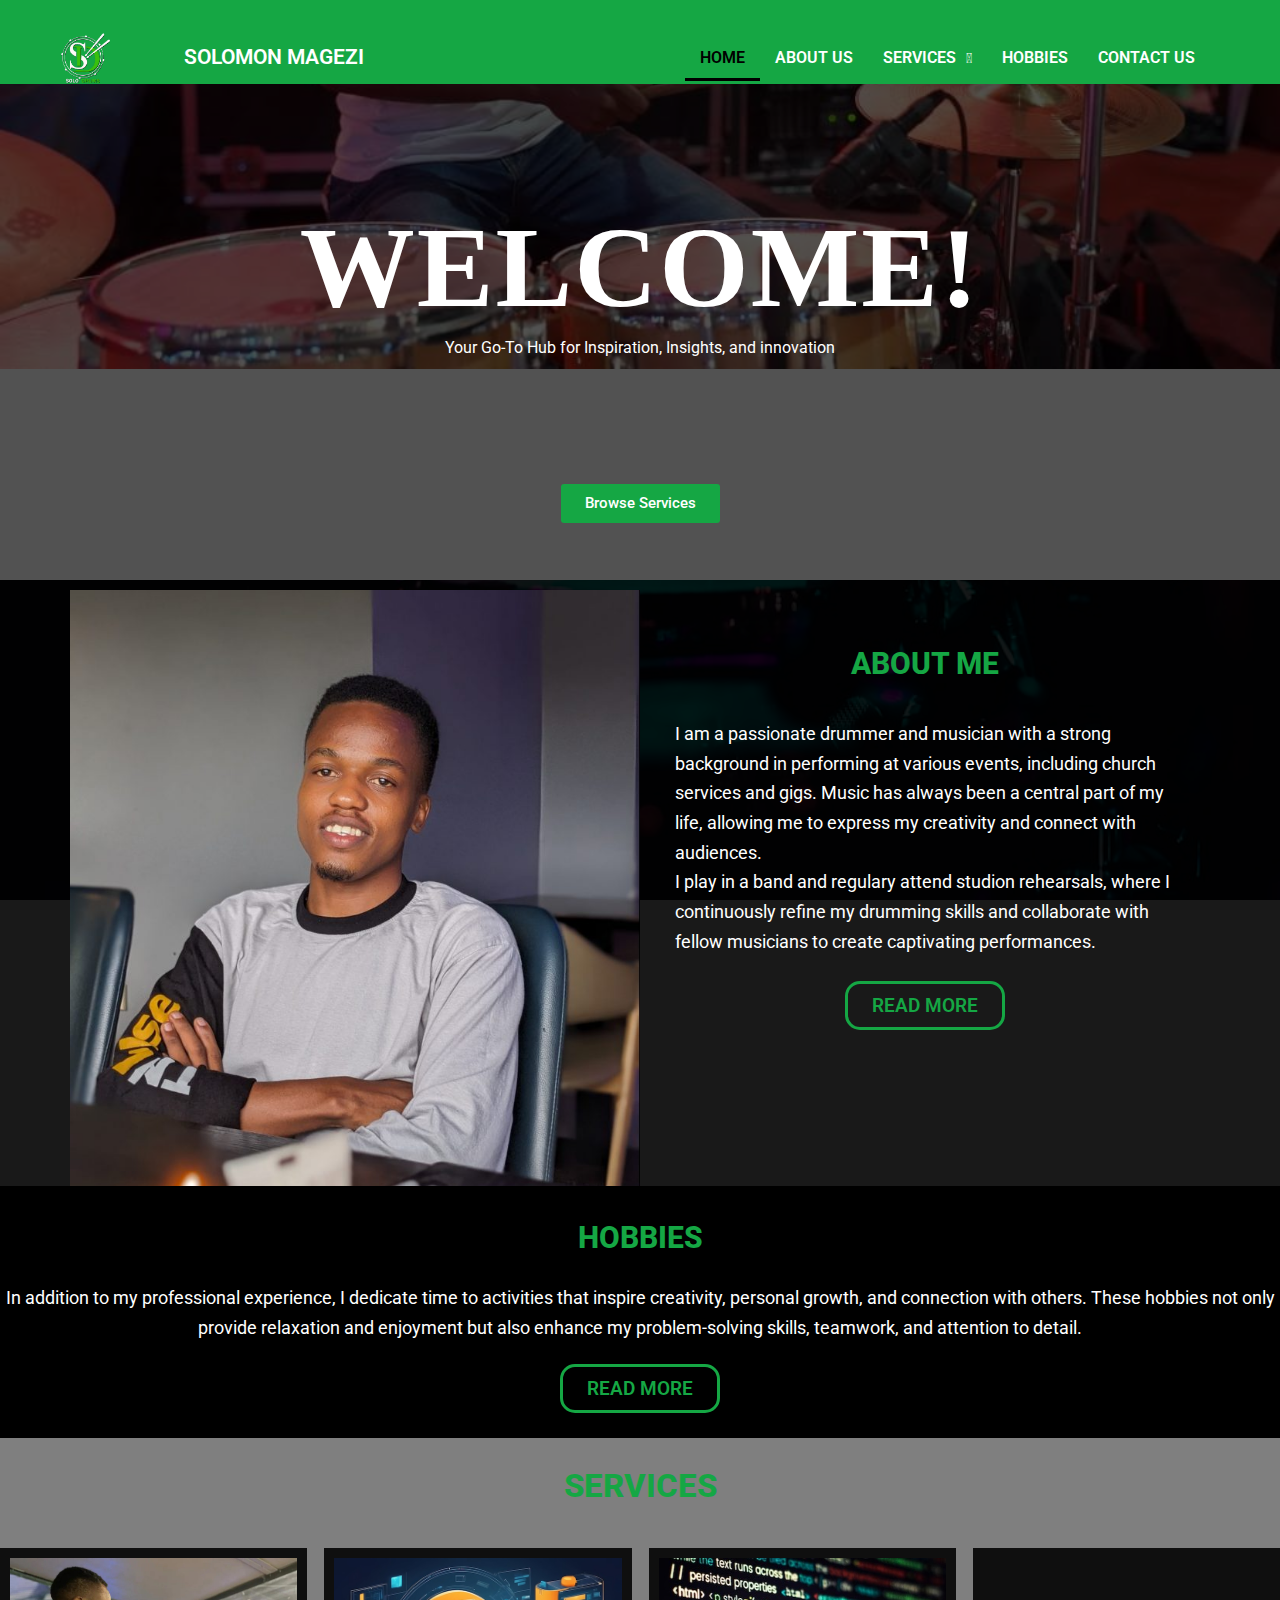
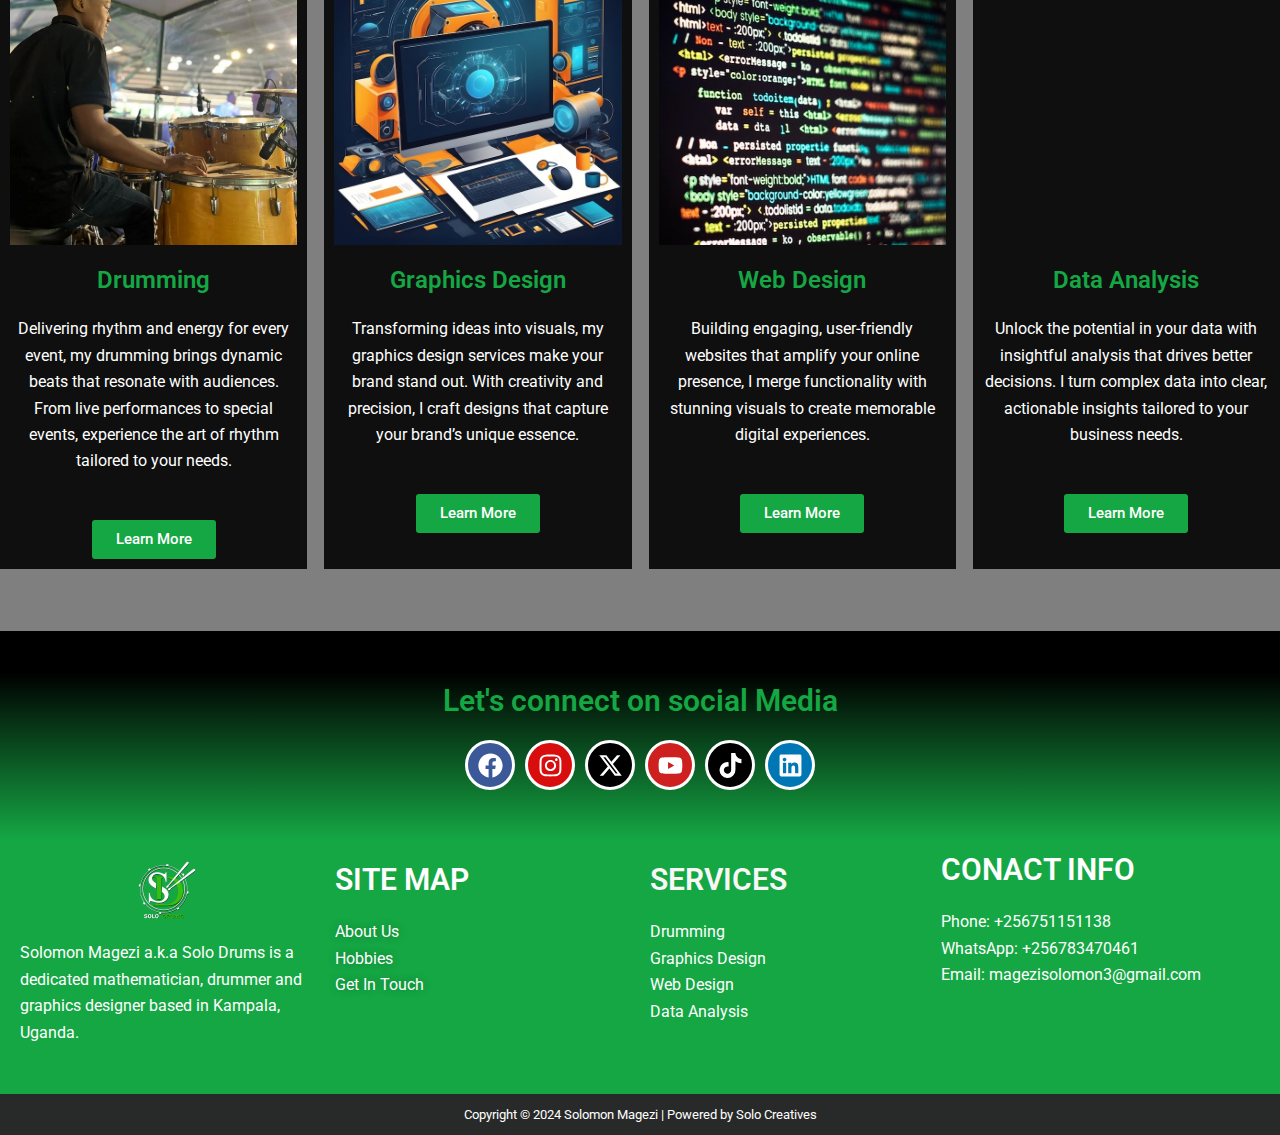
<file: index.html>
<!DOCTYPE html>
<html lang="en-US">
<head>
<meta charset="UTF-8">
<meta name="viewport" content="width=device-width, initial-scale=1">
	 <link rel="profile" href="https://gmpg.org/xfn/11"> 
	 <title>Solomon Magezi</title>
<meta name="robots" content="max-image-preview:large">
<link rel="alternate" type="application/rss+xml" title="Solomon Magezi &raquo; Feed" href="/feed/">
<link rel="alternate" type="application/rss+xml" title="Solomon Magezi &raquo; Comments Feed" href="/comments/feed/">
<script>
window._wpemojiSettings = {"baseUrl":"https:\/\/s.w.org\/images\/core\/emoji\/15.0.3\/72x72\/","ext":".png","svgUrl":"https:\/\/s.w.org\/images\/core\/emoji\/15.0.3\/svg\/","svgExt":".svg","source":{"concatemoji":"\/wp-includes\/js\/wp-emoji-release.min.js?ver=6.6.2"}};
/*! This file is auto-generated */
!function(i,n){var o,s,e;function c(e){try{var t={supportTests:e,timestamp:(new Date).valueOf()};sessionStorage.setItem(o,JSON.stringify(t))}catch(e){}}function p(e,t,n){e.clearRect(0,0,e.canvas.width,e.canvas.height),e.fillText(t,0,0);var t=new Uint32Array(e.getImageData(0,0,e.canvas.width,e.canvas.height).data),r=(e.clearRect(0,0,e.canvas.width,e.canvas.height),e.fillText(n,0,0),new Uint32Array(e.getImageData(0,0,e.canvas.width,e.canvas.height).data));return t.every(function(e,t){return e===r[t]})}function u(e,t,n){switch(t){case"flag":return n(e,"🏳️‍⚧️","🏳️​⚧️")?!1:!n(e,"🇺🇳","🇺​🇳")&&!n(e,"🏴󠁧󠁢󠁥󠁮󠁧󠁿","🏴​󠁧​󠁢​󠁥​󠁮​󠁧​󠁿");case"emoji":return!n(e,"🐦‍⬛","🐦​⬛")}return!1}function f(e,t,n){var r="undefined"!=typeof WorkerGlobalScope&&self instanceof WorkerGlobalScope?new OffscreenCanvas(300,150):i.createElement("canvas"),a=r.getContext("2d",{willReadFrequently:!0}),o=(a.textBaseline="top",a.font="600 32px Arial",{});return e.forEach(function(e){o[e]=t(a,e,n)}),o}function t(e){var t=i.createElement("script");t.src=e,t.defer=!0,i.head.appendChild(t)}"undefined"!=typeof Promise&&(o="wpEmojiSettingsSupports",s=["flag","emoji"],n.supports={everything:!0,everythingExceptFlag:!0},e=new Promise(function(e){i.addEventListener("DOMContentLoaded",e,{once:!0})}),new Promise(function(t){var n=function(){try{var e=JSON.parse(sessionStorage.getItem(o));if("object"==typeof e&&"number"==typeof e.timestamp&&(new Date).valueOf()<e.timestamp+604800&&"object"==typeof e.supportTests)return e.supportTests}catch(e){}return null}();if(!n){if("undefined"!=typeof Worker&&"undefined"!=typeof OffscreenCanvas&&"undefined"!=typeof URL&&URL.createObjectURL&&"undefined"!=typeof Blob)try{var e="postMessage("+f.toString()+"("+[JSON.stringify(s),u.toString(),p.toString()].join(",")+"));",r=new Blob([e],{type:"text/javascript"}),a=new Worker(URL.createObjectURL(r),{name:"wpTestEmojiSupports"});return void(a.onmessage=function(e){c(n=e.data),a.terminate(),t(n)})}catch(e){}c(n=f(s,u,p))}t(n)}).then(function(e){for(var t in e)n.supports[t]=e[t],n.supports.everything=n.supports.everything&&n.supports[t],"flag"!==t&&(n.supports.everythingExceptFlag=n.supports.everythingExceptFlag&&n.supports[t]);n.supports.everythingExceptFlag=n.supports.everythingExceptFlag&&!n.supports.flag,n.DOMReady=!1,n.readyCallback=function(){n.DOMReady=!0}}).then(function(){return e}).then(function(){var e;n.supports.everything||(n.readyCallback(),(e=n.source||{}).concatemoji?t(e.concatemoji):e.wpemoji&&e.twemoji&&(t(e.twemoji),t(e.wpemoji)))}))}((window,document),window._wpemojiSettings);
</script>
<link rel="stylesheet" id="astra-theme-css-css" href="/wp-content/themes/astra/assets/css/minified/main.min.css?ver=4.8.3" media="all">
<style id="astra-theme-css-inline-css">:root{--ast-post-nav-space:0;--ast-container-default-xlg-padding:2.5em;--ast-container-default-lg-padding:2.5em;--ast-container-default-slg-padding:2em;--ast-container-default-md-padding:2.5em;--ast-container-default-sm-padding:2.5em;--ast-container-default-xs-padding:2.4em;--ast-container-default-xxs-padding:1.8em;--ast-code-block-background:#ECEFF3;--ast-comment-inputs-background:#F9FAFB;--ast-normal-container-width:1200px;--ast-narrow-container-width:750px;--ast-blog-title-font-weight:600;--ast-blog-meta-weight:600;}html{font-size:100%;}a{color:var(--ast-global-color-0);}a:hover,a:focus{color:var(--ast-global-color-1);}body,button,input,select,textarea,.ast-button,.ast-custom-button{font-family:-apple-system,BlinkMacSystemFont,Segoe UI,Roboto,Oxygen-Sans,Ubuntu,Cantarell,Helvetica Neue,sans-serif;font-weight:400;font-size:16px;font-size:1rem;line-height:var(--ast-body-line-height,1.65);}blockquote{color:var(--ast-global-color-3);}h1,.entry-content h1,h2,.entry-content h2,h3,.entry-content h3,h4,.entry-content h4,h5,.entry-content h5,h6,.entry-content h6,.site-title,.site-title a{font-weight:600;}.ast-site-identity .site-title a{color:var(--ast-global-color-5);}.site-title{font-size:26px;font-size:1.625rem;display:block;}header .custom-logo-link img{max-width:142px;width:142px;}.astra-logo-svg{width:142px;}.site-header .site-description{font-size:15px;font-size:0.9375rem;display:none;}.entry-title{font-size:20px;font-size:1.25rem;}.ast-blog-single-element.ast-taxonomy-container a{font-size:14px;font-size:0.875rem;}.ast-blog-meta-container{font-size:13px;font-size:0.8125rem;}.archive .ast-article-post .ast-article-inner,.blog .ast-article-post .ast-article-inner,.archive .ast-article-post .ast-article-inner:hover,.blog .ast-article-post .ast-article-inner:hover{border-top-left-radius:6px;border-top-right-radius:6px;border-bottom-right-radius:6px;border-bottom-left-radius:6px;overflow:hidden;}h1,.entry-content h1{font-size:36px;font-size:2.25rem;font-weight:600;line-height:1.4em;}h2,.entry-content h2{font-size:30px;font-size:1.875rem;font-weight:600;line-height:1.3em;}h3,.entry-content h3{font-size:24px;font-size:1.5rem;font-weight:600;line-height:1.3em;}h4,.entry-content h4{font-size:20px;font-size:1.25rem;line-height:1.2em;font-weight:600;}h5,.entry-content h5{font-size:18px;font-size:1.125rem;line-height:1.2em;font-weight:600;}h6,.entry-content h6{font-size:16px;font-size:1rem;line-height:1.25em;font-weight:600;}::selection{background-color:var(--ast-global-color-0);color:#ffffff;}body,h1,.entry-title a,.entry-content h1,h2,.entry-content h2,h3,.entry-content h3,h4,.entry-content h4,h5,.entry-content h5,h6,.entry-content h6{color:var(--ast-global-color-3);}.tagcloud a:hover,.tagcloud a:focus,.tagcloud a.current-item{color:#ffffff;border-color:var(--ast-global-color-0);background-color:var(--ast-global-color-0);}input:focus,input[type="text"]:focus,input[type="email"]:focus,input[type="url"]:focus,input[type="password"]:focus,input[type="reset"]:focus,input[type="search"]:focus,textarea:focus{border-color:var(--ast-global-color-0);}input[type="radio"]:checked,input[type=reset],input[type="checkbox"]:checked,input[type="checkbox"]:hover:checked,input[type="checkbox"]:focus:checked,input[type=range]::-webkit-slider-thumb{border-color:var(--ast-global-color-0);background-color:var(--ast-global-color-0);box-shadow:none;}.site-footer a:hover + .post-count,.site-footer a:focus + .post-count{background:var(--ast-global-color-0);border-color:var(--ast-global-color-0);}.single .nav-links .nav-previous,.single .nav-links .nav-next{color:var(--ast-global-color-0);}.entry-meta,.entry-meta *{line-height:1.45;color:var(--ast-global-color-0);font-weight:600;}.entry-meta a:not(.ast-button):hover,.entry-meta a:not(.ast-button):hover *,.entry-meta a:not(.ast-button):focus,.entry-meta a:not(.ast-button):focus *,.page-links > .page-link,.page-links .page-link:hover,.post-navigation a:hover{color:var(--ast-global-color-1);}#cat option,.secondary .calendar_wrap thead a,.secondary .calendar_wrap thead a:visited{color:var(--ast-global-color-0);}.secondary .calendar_wrap #today,.ast-progress-val span{background:var(--ast-global-color-0);}.secondary a:hover + .post-count,.secondary a:focus + .post-count{background:var(--ast-global-color-0);border-color:var(--ast-global-color-0);}.calendar_wrap #today > a{color:#ffffff;}.page-links .page-link,.single .post-navigation a{color:var(--ast-global-color-3);}.ast-search-menu-icon .search-form button.search-submit{padding:0 4px;}.ast-search-menu-icon form.search-form{padding-right:0;}.ast-search-menu-icon.slide-search input.search-field{width:0;}.ast-header-search .ast-search-menu-icon.ast-dropdown-active .search-form,.ast-header-search .ast-search-menu-icon.ast-dropdown-active .search-field:focus{transition:all 0.2s;}.search-form input.search-field:focus{outline:none;}.ast-search-menu-icon .search-form button.search-submit:focus,.ast-theme-transparent-header .ast-header-search .ast-dropdown-active .ast-icon,.ast-theme-transparent-header .ast-inline-search .search-field:focus .ast-icon{color:var(--ast-global-color-1);}.ast-header-search .slide-search .search-form{border:2px solid var(--ast-global-color-0);}.ast-header-search .slide-search .search-field{background-color:#fff;}.ast-archive-title{color:var(--ast-global-color-2);}.widget-title{font-size:22px;font-size:1.375rem;color:var(--ast-global-color-2);}.ast-single-post .entry-content a,.ast-comment-content a:not(.ast-comment-edit-reply-wrap a){text-decoration:underline;}.ast-single-post .elementor-button-wrapper .elementor-button,.ast-single-post .entry-content .uagb-tab a,.ast-single-post .entry-content .uagb-ifb-cta a,.ast-single-post .entry-content .uabb-module-content a,.ast-single-post .entry-content .uagb-post-grid a,.ast-single-post .entry-content .uagb-timeline a,.ast-single-post .entry-content .uagb-toc__wrap a,.ast-single-post .entry-content .uagb-taxomony-box a,.ast-single-post .entry-content .woocommerce a,.entry-content .wp-block-latest-posts > li > a,.ast-single-post .entry-content .wp-block-file__button,li.ast-post-filter-single,.ast-single-post .ast-comment-content .comment-reply-link,.ast-single-post .ast-comment-content .comment-edit-link{text-decoration:none;}.ast-search-menu-icon.slide-search a:focus-visible:focus-visible,.astra-search-icon:focus-visible,#close:focus-visible,a:focus-visible,.ast-menu-toggle:focus-visible,.site .skip-link:focus-visible,.wp-block-loginout input:focus-visible,.wp-block-search.wp-block-search__button-inside .wp-block-search__inside-wrapper,.ast-header-navigation-arrow:focus-visible,.woocommerce .wc-proceed-to-checkout > .checkout-button:focus-visible,.woocommerce .woocommerce-MyAccount-navigation ul li a:focus-visible,.ast-orders-table__row .ast-orders-table__cell:focus-visible,.woocommerce .woocommerce-order-details .order-again > .button:focus-visible,.woocommerce .woocommerce-message a.button.wc-forward:focus-visible,.woocommerce #minus_qty:focus-visible,.woocommerce #plus_qty:focus-visible,a#ast-apply-coupon:focus-visible,.woocommerce .woocommerce-info a:focus-visible,.woocommerce .astra-shop-summary-wrap a:focus-visible,.woocommerce a.wc-forward:focus-visible,#ast-apply-coupon:focus-visible,.woocommerce-js .woocommerce-mini-cart-item a.remove:focus-visible,#close:focus-visible,.button.search-submit:focus-visible,#search_submit:focus,.normal-search:focus-visible,.ast-header-account-wrap:focus-visible,.woocommerce .ast-on-card-button.ast-quick-view-trigger:focus{outline-style:dotted;outline-color:inherit;outline-width:thin;}input:focus,input[type="text"]:focus,input[type="email"]:focus,input[type="url"]:focus,input[type="password"]:focus,input[type="reset"]:focus,input[type="search"]:focus,input[type="number"]:focus,textarea:focus,.wp-block-search__input:focus,[data-section="section-header-mobile-trigger"] .ast-button-wrap .ast-mobile-menu-trigger-minimal:focus,.ast-mobile-popup-drawer.active .menu-toggle-close:focus,.woocommerce-ordering select.orderby:focus,#ast-scroll-top:focus,#coupon_code:focus,.woocommerce-page #comment:focus,.woocommerce #reviews #respond input#submit:focus,.woocommerce a.add_to_cart_button:focus,.woocommerce .button.single_add_to_cart_button:focus,.woocommerce .woocommerce-cart-form button:focus,.woocommerce .woocommerce-cart-form__cart-item .quantity .qty:focus,.woocommerce .woocommerce-billing-fields .woocommerce-billing-fields__field-wrapper .woocommerce-input-wrapper > .input-text:focus,.woocommerce #order_comments:focus,.woocommerce #place_order:focus,.woocommerce .woocommerce-address-fields .woocommerce-address-fields__field-wrapper .woocommerce-input-wrapper > .input-text:focus,.woocommerce .woocommerce-MyAccount-content form button:focus,.woocommerce .woocommerce-MyAccount-content .woocommerce-EditAccountForm .woocommerce-form-row .woocommerce-Input.input-text:focus,.woocommerce .ast-woocommerce-container .woocommerce-pagination ul.page-numbers li a:focus,body #content .woocommerce form .form-row .select2-container--default .select2-selection--single:focus,#ast-coupon-code:focus,.woocommerce.woocommerce-js .quantity input[type=number]:focus,.woocommerce-js .woocommerce-mini-cart-item .quantity input[type=number]:focus,.woocommerce p#ast-coupon-trigger:focus{border-style:dotted;border-color:inherit;border-width:thin;}input{outline:none;}.site-logo-img img{ transition:all 0.2s linear;}body .ast-oembed-container *{position:absolute;top:0;width:100%;height:100%;left:0;}body .wp-block-embed-pocket-casts .ast-oembed-container *{position:unset;}.ast-single-post-featured-section + article {margin-top: 2em;}.site-content .ast-single-post-featured-section img {width: 100%;overflow: hidden;object-fit: cover;}.ast-separate-container .site-content .ast-single-post-featured-section + article {margin-top: -80px;z-index: 9;position: relative;border-radius: 4px;}@media (min-width: 922px) {.ast-no-sidebar .site-content .ast-article-image-container--wide {margin-left: -120px;margin-right: -120px;max-width: unset;width: unset;}.ast-left-sidebar .site-content .ast-article-image-container--wide,.ast-right-sidebar .site-content .ast-article-image-container--wide {margin-left: -10px;margin-right: -10px;}.site-content .ast-article-image-container--full {margin-left: calc( -50vw + 50%);margin-right: calc( -50vw + 50%);max-width: 100vw;width: 100vw;}.ast-left-sidebar .site-content .ast-article-image-container--full,.ast-right-sidebar .site-content .ast-article-image-container--full {margin-left: -10px;margin-right: -10px;max-width: inherit;width: auto;}}.site > .ast-single-related-posts-container {margin-top: 0;}@media (min-width: 922px) {.ast-desktop .ast-container--narrow {max-width: var(--ast-narrow-container-width);margin: 0 auto;}}.ast-page-builder-template .hentry {margin: 0;}.ast-page-builder-template .site-content > .ast-container {max-width: 100%;padding: 0;}.ast-page-builder-template .site .site-content #primary {padding: 0;margin: 0;}.ast-page-builder-template .no-results {text-align: center;margin: 4em auto;}.ast-page-builder-template .ast-pagination {padding: 2em;}.ast-page-builder-template .entry-header.ast-no-title.ast-no-thumbnail {margin-top: 0;}.ast-page-builder-template .entry-header.ast-header-without-markup {margin-top: 0;margin-bottom: 0;}.ast-page-builder-template .entry-header.ast-no-title.ast-no-meta {margin-bottom: 0;}.ast-page-builder-template.single .post-navigation {padding-bottom: 2em;}.ast-page-builder-template.single-post .site-content > .ast-container {max-width: 100%;}.ast-page-builder-template .entry-header {margin-top: 2em;margin-left: auto;margin-right: auto;}.ast-page-builder-template .ast-archive-description {margin: 2em auto 0;padding-left: 20px;padding-right: 20px;}.ast-page-builder-template .ast-row {margin-left: 0;margin-right: 0;}.single.ast-page-builder-template .entry-header + .entry-content,.single.ast-page-builder-template .ast-single-entry-banner + .site-content article .entry-content {margin-bottom: 2em;}@media(min-width: 921px) {.ast-page-builder-template.archive.ast-right-sidebar .ast-row article,.ast-page-builder-template.archive.ast-left-sidebar .ast-row article {padding-left: 0;padding-right: 0;}}input[type="text"],input[type="number"],input[type="email"],input[type="url"],input[type="password"],input[type="search"],input[type=reset],input[type=tel],input[type=date],select,textarea{font-size:16px;font-style:normal;font-weight:400;line-height:24px;width:100%;padding:12px 16px;border-radius:4px;box-shadow:0px 1px 2px 0px rgba(0,0,0,0.05);color:var(--ast-form-input-text,#475569);}input[type="text"],input[type="number"],input[type="email"],input[type="url"],input[type="password"],input[type="search"],input[type=reset],input[type=tel],input[type=date],select{height:40px;}input[type="date"]{border-width:1px;border-style:solid;border-color:var(--ast-border-color);}input[type="text"]:focus,input[type="number"]:focus,input[type="email"]:focus,input[type="url"]:focus,input[type="password"]:focus,input[type="search"]:focus,input[type=reset]:focus,input[type="tel"]:focus,input[type="date"]:focus,select:focus,textarea:focus{border-color:#046BD2;box-shadow:none;outline:none;color:var(--ast-form-input-focus-text,#475569);}label,legend{color:#111827;font-size:14px;font-style:normal;font-weight:500;line-height:20px;}select{padding:6px 10px;}fieldset{padding:30px;border-radius:4px;}button,.ast-button,.button,input[type="button"],input[type="reset"],input[type="submit"]{border-radius:4px;box-shadow:0px 1px 2px 0px rgba(0,0,0,0.05);}:root{--ast-comment-inputs-background:#FFF;}::placeholder{color:var(--ast-form-field-color,#9CA3AF);}::-ms-input-placeholder{color:var(--ast-form-field-color,#9CA3AF);}@media (max-width:921.9px){#ast-desktop-header{display:none;}}@media (min-width:922px){#ast-mobile-header{display:none;}}.wp-block-buttons.aligncenter{justify-content:center;}@media (max-width:921px){.ast-theme-transparent-header #primary,.ast-theme-transparent-header #secondary{padding:0;}}@media (max-width:921px){.ast-plain-container.ast-no-sidebar #primary{padding:0;}}.ast-plain-container.ast-no-sidebar #primary{margin-top:0;margin-bottom:0;}@media (min-width:1200px){.ast-plain-container.ast-no-sidebar #primary{margin-top:60px;margin-bottom:60px;}}.wp-block-button.is-style-outline .wp-block-button__link{border-color:var(--ast-global-color-0);}div.wp-block-button.is-style-outline > .wp-block-button__link:not(.has-text-color),div.wp-block-button.wp-block-button__link.is-style-outline:not(.has-text-color){color:var(--ast-global-color-0);}.wp-block-button.is-style-outline .wp-block-button__link:hover,.wp-block-buttons .wp-block-button.is-style-outline .wp-block-button__link:focus,.wp-block-buttons .wp-block-button.is-style-outline > .wp-block-button__link:not(.has-text-color):hover,.wp-block-buttons .wp-block-button.wp-block-button__link.is-style-outline:not(.has-text-color):hover{color:#ffffff;background-color:var(--ast-global-color-1);border-color:var(--ast-global-color-1);}.post-page-numbers.current .page-link,.ast-pagination .page-numbers.current{color:#ffffff;border-color:var(--ast-global-color-0);background-color:var(--ast-global-color-0);}.wp-block-buttons .wp-block-button.is-style-outline .wp-block-button__link.wp-element-button,.ast-outline-button,.wp-block-uagb-buttons-child .uagb-buttons-repeater.ast-outline-button{border-color:var(--ast-global-color-0);border-top-width:2px;border-right-width:2px;border-bottom-width:2px;border-left-width:2px;font-family:inherit;font-weight:500;font-size:16px;font-size:1rem;line-height:1em;padding-top:13px;padding-right:30px;padding-bottom:13px;padding-left:30px;}.wp-block-buttons .wp-block-button.is-style-outline > .wp-block-button__link:not(.has-text-color),.wp-block-buttons .wp-block-button.wp-block-button__link.is-style-outline:not(.has-text-color),.ast-outline-button{color:var(--ast-global-color-0);}.wp-block-button.is-style-outline .wp-block-button__link:hover,.wp-block-buttons .wp-block-button.is-style-outline .wp-block-button__link:focus,.wp-block-buttons .wp-block-button.is-style-outline > .wp-block-button__link:not(.has-text-color):hover,.wp-block-buttons .wp-block-button.wp-block-button__link.is-style-outline:not(.has-text-color):hover,.ast-outline-button:hover,.ast-outline-button:focus,.wp-block-uagb-buttons-child .uagb-buttons-repeater.ast-outline-button:hover,.wp-block-uagb-buttons-child .uagb-buttons-repeater.ast-outline-button:focus{color:#ffffff;background-color:var(--ast-global-color-1);border-color:var(--ast-global-color-1);}.ast-single-post .entry-content a.ast-outline-button,.ast-single-post .entry-content .is-style-outline>.wp-block-button__link{text-decoration:none;}.wp-block-button .wp-block-button__link.wp-element-button.is-style-outline:not(.has-background),.wp-block-button.is-style-outline>.wp-block-button__link.wp-element-button:not(.has-background),.ast-outline-button{background-color:transparent;}.uagb-buttons-repeater.ast-outline-button{border-radius:9999px;}@media (max-width:921px){.wp-block-buttons .wp-block-button.is-style-outline .wp-block-button__link.wp-element-button,.ast-outline-button,.wp-block-uagb-buttons-child .uagb-buttons-repeater.ast-outline-button{padding-top:12px;padding-right:28px;padding-bottom:12px;padding-left:28px;}}@media (max-width:544px){.wp-block-buttons .wp-block-button.is-style-outline .wp-block-button__link.wp-element-button,.ast-outline-button,.wp-block-uagb-buttons-child .uagb-buttons-repeater.ast-outline-button{padding-top:10px;padding-right:24px;padding-bottom:10px;padding-left:24px;}}.entry-content[data-ast-blocks-layout] > figure{margin-bottom:1em;}h1.widget-title{font-weight:600;}h2.widget-title{font-weight:600;}h3.widget-title{font-weight:600;}#page{display:flex;flex-direction:column;min-height:100vh;}.ast-404-layout-1 h1.page-title{color:var(--ast-global-color-2);}.single .post-navigation a{line-height:1em;height:inherit;}.error-404 .page-sub-title{font-size:1.5rem;font-weight:inherit;}.search .site-content .content-area .search-form{margin-bottom:0;}#page .site-content{flex-grow:1;}.widget{margin-bottom:1.25em;}#secondary li{line-height:1.5em;}#secondary .wp-block-group h2{margin-bottom:0.7em;}#secondary h2{font-size:1.7rem;}.ast-separate-container .ast-article-post,.ast-separate-container .ast-article-single,.ast-separate-container .comment-respond{padding:3em;}.ast-separate-container .ast-article-single .ast-article-single{padding:0;}.ast-article-single .wp-block-post-template-is-layout-grid{padding-left:0;}.ast-separate-container .comments-title,.ast-narrow-container .comments-title{padding:1.5em 2em;}.ast-page-builder-template .comment-form-textarea,.ast-comment-formwrap .ast-grid-common-col{padding:0;}.ast-comment-formwrap{padding:0;display:inline-flex;column-gap:20px;width:100%;margin-left:0;margin-right:0;}.comments-area textarea#comment:focus,.comments-area textarea#comment:active,.comments-area .ast-comment-formwrap input[type="text"]:focus,.comments-area .ast-comment-formwrap input[type="text"]:active {box-shadow:none;outline:none;}.archive.ast-page-builder-template .entry-header{margin-top:2em;}.ast-page-builder-template .ast-comment-formwrap{width:100%;}.entry-title{margin-bottom:0.6em;}.ast-archive-description p{font-size:inherit;font-weight:inherit;line-height:inherit;}.ast-separate-container .ast-comment-list li.depth-1,.hentry{margin-bottom:1.5em;}.site-content section.ast-archive-description{margin-bottom:2em;}@media (min-width:921px){.ast-left-sidebar.ast-page-builder-template #secondary,.archive.ast-right-sidebar.ast-page-builder-template .site-main{padding-left:20px;padding-right:20px;}}@media (max-width:544px){.ast-comment-formwrap.ast-row{column-gap:10px;display:inline-block;}#ast-commentform .ast-grid-common-col{position:relative;width:100%;}}@media (min-width:1201px){.ast-separate-container .ast-article-post,.ast-separate-container .ast-article-single,.ast-separate-container .ast-author-box,.ast-separate-container .ast-404-layout-1,.ast-separate-container .no-results{padding:3em;}}@media (max-width:921px){.ast-separate-container #primary,.ast-separate-container #secondary{padding:1.5em 0;}#primary,#secondary{padding:1.5em 0;margin:0;}.ast-left-sidebar #content > .ast-container{display:flex;flex-direction:column-reverse;width:100%;}}@media (min-width:922px){.ast-separate-container.ast-right-sidebar #primary,.ast-separate-container.ast-left-sidebar #primary{border:0;}.search-no-results.ast-separate-container #primary{margin-bottom:4em;}}.wp-block-button .wp-block-button__link{color:#ffffff;}.wp-block-button .wp-block-button__link:hover,.wp-block-button .wp-block-button__link:focus{color:#ffffff;background-color:var(--ast-global-color-1);border-color:var(--ast-global-color-1);}.elementor-widget-heading h1.elementor-heading-title{line-height:1.4em;}.elementor-widget-heading h2.elementor-heading-title{line-height:1.3em;}.elementor-widget-heading h3.elementor-heading-title{line-height:1.3em;}.elementor-widget-heading h4.elementor-heading-title{line-height:1.2em;}.elementor-widget-heading h5.elementor-heading-title{line-height:1.2em;}.elementor-widget-heading h6.elementor-heading-title{line-height:1.25em;}.wp-block-button .wp-block-button__link,.wp-block-search .wp-block-search__button,body .wp-block-file .wp-block-file__button{border-color:var(--ast-global-color-0);background-color:var(--ast-global-color-0);color:#ffffff;font-family:inherit;font-weight:500;line-height:1em;font-size:16px;font-size:1rem;padding-top:15px;padding-right:30px;padding-bottom:15px;padding-left:30px;}.ast-single-post .entry-content .wp-block-button .wp-block-button__link,.ast-single-post .entry-content .wp-block-search .wp-block-search__button,body .entry-content .wp-block-file .wp-block-file__button{text-decoration:none;}@media (max-width:921px){.wp-block-button .wp-block-button__link,.wp-block-search .wp-block-search__button,body .wp-block-file .wp-block-file__button{padding-top:14px;padding-right:28px;padding-bottom:14px;padding-left:28px;}}@media (max-width:544px){.wp-block-button .wp-block-button__link,.wp-block-search .wp-block-search__button,body .wp-block-file .wp-block-file__button{padding-top:12px;padding-right:24px;padding-bottom:12px;padding-left:24px;}}.menu-toggle,button,.ast-button,.ast-custom-button,.button,input#submit,input[type="button"],input[type="submit"],input[type="reset"],#comments .submit,.search .search-submit,form[CLASS*="wp-block-search__"].wp-block-search .wp-block-search__inside-wrapper .wp-block-search__button,body .wp-block-file .wp-block-file__button,.search .search-submit,.woocommerce-js a.button,.woocommerce button.button,.woocommerce .woocommerce-message a.button,.woocommerce #respond input#submit.alt,.woocommerce input.button.alt,.woocommerce input.button,.woocommerce input.button:disabled,.woocommerce input.button:disabled[disabled],.woocommerce input.button:disabled:hover,.woocommerce input.button:disabled[disabled]:hover,.woocommerce #respond input#submit,.woocommerce button.button.alt.disabled,.wc-block-grid__products .wc-block-grid__product .wp-block-button__link,.wc-block-grid__product-onsale,[CLASS*="wc-block"] button,.woocommerce-js .astra-cart-drawer .astra-cart-drawer-content .woocommerce-mini-cart__buttons .button:not(.checkout):not(.ast-continue-shopping),.woocommerce-js .astra-cart-drawer .astra-cart-drawer-content .woocommerce-mini-cart__buttons a.checkout,.woocommerce button.button.alt.disabled.wc-variation-selection-needed,[CLASS*="wc-block"] .wc-block-components-button{border-style:solid;border-top-width:0;border-right-width:0;border-left-width:0;border-bottom-width:0;color:#ffffff;border-color:var(--ast-global-color-0);background-color:var(--ast-global-color-0);padding-top:15px;padding-right:30px;padding-bottom:15px;padding-left:30px;font-family:inherit;font-weight:500;font-size:16px;font-size:1rem;line-height:1em;}button:focus,.menu-toggle:hover,button:hover,.ast-button:hover,.ast-custom-button:hover .button:hover,.ast-custom-button:hover ,input[type=reset]:hover,input[type=reset]:focus,input#submit:hover,input#submit:focus,input[type="button"]:hover,input[type="button"]:focus,input[type="submit"]:hover,input[type="submit"]:focus,form[CLASS*="wp-block-search__"].wp-block-search .wp-block-search__inside-wrapper .wp-block-search__button:hover,form[CLASS*="wp-block-search__"].wp-block-search .wp-block-search__inside-wrapper .wp-block-search__button:focus,body .wp-block-file .wp-block-file__button:hover,body .wp-block-file .wp-block-file__button:focus,.woocommerce-js a.button:hover,.woocommerce button.button:hover,.woocommerce .woocommerce-message a.button:hover,.woocommerce #respond input#submit:hover,.woocommerce #respond input#submit.alt:hover,.woocommerce input.button.alt:hover,.woocommerce input.button:hover,.woocommerce button.button.alt.disabled:hover,.wc-block-grid__products .wc-block-grid__product .wp-block-button__link:hover,[CLASS*="wc-block"] button:hover,.woocommerce-js .astra-cart-drawer .astra-cart-drawer-content .woocommerce-mini-cart__buttons .button:not(.checkout):not(.ast-continue-shopping):hover,.woocommerce-js .astra-cart-drawer .astra-cart-drawer-content .woocommerce-mini-cart__buttons a.checkout:hover,.woocommerce button.button.alt.disabled.wc-variation-selection-needed:hover,[CLASS*="wc-block"] .wc-block-components-button:hover,[CLASS*="wc-block"] .wc-block-components-button:focus{color:#ffffff;background-color:var(--ast-global-color-1);border-color:var(--ast-global-color-1);}form[CLASS*="wp-block-search__"].wp-block-search .wp-block-search__inside-wrapper .wp-block-search__button.has-icon{padding-top:calc(15px - 3px);padding-right:calc(30px - 3px);padding-bottom:calc(15px - 3px);padding-left:calc(30px - 3px);}@media (max-width:921px){.menu-toggle,button,.ast-button,.ast-custom-button,.button,input#submit,input[type="button"],input[type="submit"],input[type="reset"],#comments .submit,.search .search-submit,form[CLASS*="wp-block-search__"].wp-block-search .wp-block-search__inside-wrapper .wp-block-search__button,body .wp-block-file .wp-block-file__button,.search .search-submit,.woocommerce-js a.button,.woocommerce button.button,.woocommerce .woocommerce-message a.button,.woocommerce #respond input#submit.alt,.woocommerce input.button.alt,.woocommerce input.button,.woocommerce input.button:disabled,.woocommerce input.button:disabled[disabled],.woocommerce input.button:disabled:hover,.woocommerce input.button:disabled[disabled]:hover,.woocommerce #respond input#submit,.woocommerce button.button.alt.disabled,.wc-block-grid__products .wc-block-grid__product .wp-block-button__link,.wc-block-grid__product-onsale,[CLASS*="wc-block"] button,.woocommerce-js .astra-cart-drawer .astra-cart-drawer-content .woocommerce-mini-cart__buttons .button:not(.checkout):not(.ast-continue-shopping),.woocommerce-js .astra-cart-drawer .astra-cart-drawer-content .woocommerce-mini-cart__buttons a.checkout,.woocommerce button.button.alt.disabled.wc-variation-selection-needed,[CLASS*="wc-block"] .wc-block-components-button{padding-top:14px;padding-right:28px;padding-bottom:14px;padding-left:28px;}}@media (max-width:544px){.menu-toggle,button,.ast-button,.ast-custom-button,.button,input#submit,input[type="button"],input[type="submit"],input[type="reset"],#comments .submit,.search .search-submit,form[CLASS*="wp-block-search__"].wp-block-search .wp-block-search__inside-wrapper .wp-block-search__button,body .wp-block-file .wp-block-file__button,.search .search-submit,.woocommerce-js a.button,.woocommerce button.button,.woocommerce .woocommerce-message a.button,.woocommerce #respond input#submit.alt,.woocommerce input.button.alt,.woocommerce input.button,.woocommerce input.button:disabled,.woocommerce input.button:disabled[disabled],.woocommerce input.button:disabled:hover,.woocommerce input.button:disabled[disabled]:hover,.woocommerce #respond input#submit,.woocommerce button.button.alt.disabled,.wc-block-grid__products .wc-block-grid__product .wp-block-button__link,.wc-block-grid__product-onsale,[CLASS*="wc-block"] button,.woocommerce-js .astra-cart-drawer .astra-cart-drawer-content .woocommerce-mini-cart__buttons .button:not(.checkout):not(.ast-continue-shopping),.woocommerce-js .astra-cart-drawer .astra-cart-drawer-content .woocommerce-mini-cart__buttons a.checkout,.woocommerce button.button.alt.disabled.wc-variation-selection-needed,[CLASS*="wc-block"] .wc-block-components-button{padding-top:12px;padding-right:24px;padding-bottom:12px;padding-left:24px;}}@media (max-width:921px){.ast-mobile-header-stack .main-header-bar .ast-search-menu-icon{display:inline-block;}.ast-header-break-point.ast-header-custom-item-outside .ast-mobile-header-stack .main-header-bar .ast-search-icon{margin:0;}.ast-comment-avatar-wrap img{max-width:2.5em;}.ast-comment-meta{padding:0 1.8888em 1.3333em;}}@media (min-width:544px){.ast-container{max-width:100%;}}@media (max-width:544px){.ast-separate-container .ast-article-post,.ast-separate-container .ast-article-single,.ast-separate-container .comments-title,.ast-separate-container .ast-archive-description{padding:1.5em 1em;}.ast-separate-container #content .ast-container{padding-left:0.54em;padding-right:0.54em;}.ast-separate-container .ast-comment-list .bypostauthor{padding:.5em;}.ast-search-menu-icon.ast-dropdown-active .search-field{width:170px;}} #ast-mobile-header .ast-site-header-cart-li a{pointer-events:none;}.ast-separate-container{background-color:var(--ast-global-color-4);}@media (max-width:921px){.site-title{display:block;}.site-header .site-description{display:none;}h1,.entry-content h1{font-size:30px;}h2,.entry-content h2{font-size:25px;}h3,.entry-content h3{font-size:20px;}}@media (max-width:544px){.site-title{display:block;}.site-header .site-description{display:none;}h1,.entry-content h1{font-size:30px;}h2,.entry-content h2{font-size:25px;}h3,.entry-content h3{font-size:20px;}}@media (max-width:921px){html{font-size:91.2%;}}@media (max-width:544px){html{font-size:91.2%;}}@media (min-width:922px){.ast-container{max-width:1240px;}}@media (min-width:922px){.site-content .ast-container{display:flex;}}@media (max-width:921px){.site-content .ast-container{flex-direction:column;}}.entry-content h1,.entry-content h2,.entry-content h3,.entry-content h4,.entry-content h5,.entry-content h6{clear:none;}@media (min-width:922px){.main-header-menu .sub-menu .menu-item.ast-left-align-sub-menu:hover > .sub-menu,.main-header-menu .sub-menu .menu-item.ast-left-align-sub-menu.focus > .sub-menu{margin-left:-0px;}}.entry-content li > p{margin-bottom:0;}.site .comments-area{padding-bottom:2em;margin-top:2em;}.wp-block-file {display: flex;align-items: center;flex-wrap: wrap;justify-content: space-between;}.wp-block-pullquote {border: none;}.wp-block-pullquote blockquote::before {content: "\201D";font-family: "Helvetica",sans-serif;display: flex;transform: rotate( 180deg );font-size: 6rem;font-style: normal;line-height: 1;font-weight: bold;align-items: center;justify-content: center;}.has-text-align-right > blockquote::before {justify-content: flex-start;}.has-text-align-left > blockquote::before {justify-content: flex-end;}figure.wp-block-pullquote.is-style-solid-color blockquote {max-width: 100%;text-align: inherit;}:root {--wp--custom--ast-default-block-top-padding: 3em;--wp--custom--ast-default-block-right-padding: 3em;--wp--custom--ast-default-block-bottom-padding: 3em;--wp--custom--ast-default-block-left-padding: 3em;--wp--custom--ast-container-width: 1200px;--wp--custom--ast-content-width-size: 1200px;--wp--custom--ast-wide-width-size: calc(1200px + var(--wp--custom--ast-default-block-left-padding) + var(--wp--custom--ast-default-block-right-padding));}.ast-narrow-container {--wp--custom--ast-content-width-size: 750px;--wp--custom--ast-wide-width-size: 750px;}@media(max-width: 921px) {:root {--wp--custom--ast-default-block-top-padding: 3em;--wp--custom--ast-default-block-right-padding: 2em;--wp--custom--ast-default-block-bottom-padding: 3em;--wp--custom--ast-default-block-left-padding: 2em;}}@media(max-width: 544px) {:root {--wp--custom--ast-default-block-top-padding: 3em;--wp--custom--ast-default-block-right-padding: 1.5em;--wp--custom--ast-default-block-bottom-padding: 3em;--wp--custom--ast-default-block-left-padding: 1.5em;}}.entry-content > .wp-block-group,.entry-content > .wp-block-cover,.entry-content > .wp-block-columns {padding-top: var(--wp--custom--ast-default-block-top-padding);padding-right: var(--wp--custom--ast-default-block-right-padding);padding-bottom: var(--wp--custom--ast-default-block-bottom-padding);padding-left: var(--wp--custom--ast-default-block-left-padding);}.ast-plain-container.ast-no-sidebar .entry-content > .alignfull,.ast-page-builder-template .ast-no-sidebar .entry-content > .alignfull {margin-left: calc( -50vw + 50%);margin-right: calc( -50vw + 50%);max-width: 100vw;width: 100vw;}.ast-plain-container.ast-no-sidebar .entry-content .alignfull .alignfull,.ast-page-builder-template.ast-no-sidebar .entry-content .alignfull .alignfull,.ast-plain-container.ast-no-sidebar .entry-content .alignfull .alignwide,.ast-page-builder-template.ast-no-sidebar .entry-content .alignfull .alignwide,.ast-plain-container.ast-no-sidebar .entry-content .alignwide .alignfull,.ast-page-builder-template.ast-no-sidebar .entry-content .alignwide .alignfull,.ast-plain-container.ast-no-sidebar .entry-content .alignwide .alignwide,.ast-page-builder-template.ast-no-sidebar .entry-content .alignwide .alignwide,.ast-plain-container.ast-no-sidebar .entry-content .wp-block-column .alignfull,.ast-page-builder-template.ast-no-sidebar .entry-content .wp-block-column .alignfull,.ast-plain-container.ast-no-sidebar .entry-content .wp-block-column .alignwide,.ast-page-builder-template.ast-no-sidebar .entry-content .wp-block-column .alignwide {margin-left: auto;margin-right: auto;width: 100%;}[data-ast-blocks-layout] .wp-block-separator:not(.is-style-dots) {height: 0;}[data-ast-blocks-layout] .wp-block-separator {margin: 20px auto;}[data-ast-blocks-layout] .wp-block-separator:not(.is-style-wide):not(.is-style-dots) {max-width: 100px;}[data-ast-blocks-layout] .wp-block-separator.has-background {padding: 0;}.entry-content[data-ast-blocks-layout] > * {max-width: var(--wp--custom--ast-content-width-size);margin-left: auto;margin-right: auto;}.entry-content[data-ast-blocks-layout] > .alignwide {max-width: var(--wp--custom--ast-wide-width-size);}.entry-content[data-ast-blocks-layout] .alignfull {max-width: none;}.ast-full-width-layout .entry-content[data-ast-blocks-layout] .is-layout-constrained.wp-block-cover-is-layout-constrained > *,.ast-full-width-layout .entry-content[data-ast-blocks-layout] .is-layout-constrained.wp-block-group-is-layout-constrained > * {max-width: var(--wp--custom--ast-content-width-size);margin-left: auto;margin-right: auto;}.entry-content .wp-block-columns {margin-bottom: 0;}blockquote {margin: 1.5em;border-color: rgba(0,0,0,0.05);}.wp-block-quote:not(.has-text-align-right):not(.has-text-align-center) {border-left: 5px solid rgba(0,0,0,0.05);}.has-text-align-right > blockquote,blockquote.has-text-align-right {border-right: 5px solid rgba(0,0,0,0.05);}.has-text-align-left > blockquote,blockquote.has-text-align-left {border-left: 5px solid rgba(0,0,0,0.05);}.wp-block-site-tagline,.wp-block-latest-posts .read-more {margin-top: 15px;}.wp-block-loginout p label {display: block;}.wp-block-loginout p:not(.login-remember):not(.login-submit) input {width: 100%;}.wp-block-loginout input:focus {border-color: transparent;}.wp-block-loginout input:focus {outline: thin dotted;}.entry-content .wp-block-media-text .wp-block-media-text__content {padding: 0 0 0 8%;}.entry-content .wp-block-media-text.has-media-on-the-right .wp-block-media-text__content {padding: 0 8% 0 0;}.entry-content .wp-block-media-text.has-background .wp-block-media-text__content {padding: 8%;}.entry-content .wp-block-cover:not([class*="background-color"]) .wp-block-cover__inner-container,.entry-content .wp-block-cover:not([class*="background-color"]) .wp-block-cover-image-text,.entry-content .wp-block-cover:not([class*="background-color"]) .wp-block-cover-text,.entry-content .wp-block-cover-image:not([class*="background-color"]) .wp-block-cover__inner-container,.entry-content .wp-block-cover-image:not([class*="background-color"]) .wp-block-cover-image-text,.entry-content .wp-block-cover-image:not([class*="background-color"]) .wp-block-cover-text {color: var(--ast-global-color-5);}.wp-block-loginout .login-remember input {width: 1.1rem;height: 1.1rem;margin: 0 5px 4px 0;vertical-align: middle;}.wp-block-latest-posts > li > *:first-child,.wp-block-latest-posts:not(.is-grid) > li:first-child {margin-top: 0;}.entry-content .wp-block-buttons,.entry-content .wp-block-uagb-buttons {margin-bottom: 1.5em;}.wp-block-search__inside-wrapper .wp-block-search__input {padding: 0 10px;color: var(--ast-global-color-3);background: var(--ast-global-color-5);border-color: var(--ast-border-color);}.wp-block-latest-posts .read-more {margin-bottom: 1.5em;}.wp-block-search__no-button .wp-block-search__inside-wrapper .wp-block-search__input {padding-top: 5px;padding-bottom: 5px;}.wp-block-latest-posts .wp-block-latest-posts__post-date,.wp-block-latest-posts .wp-block-latest-posts__post-author {font-size: 1rem;}.wp-block-latest-posts > li > *,.wp-block-latest-posts:not(.is-grid) > li {margin-top: 12px;margin-bottom: 12px;}.ast-page-builder-template .entry-content[data-ast-blocks-layout] > *,.ast-page-builder-template .entry-content[data-ast-blocks-layout] > .alignfull > * {max-width: none;}.ast-page-builder-template .entry-content[data-ast-blocks-layout] > .alignwide > * {max-width: var(--wp--custom--ast-wide-width-size);}.ast-page-builder-template .entry-content[data-ast-blocks-layout] > .inherit-container-width > *,.ast-page-builder-template .entry-content[data-ast-blocks-layout] > * > *,.entry-content[data-ast-blocks-layout] > .wp-block-cover .wp-block-cover__inner-container {max-width: none ;margin-left: auto;margin-right: auto;}.entry-content[data-ast-blocks-layout] .wp-block-cover:not(.alignleft):not(.alignright) {width: auto;}@media(max-width: 1200px) {.ast-separate-container .entry-content > .alignfull,.ast-separate-container .entry-content[data-ast-blocks-layout] > .alignwide,.ast-plain-container .entry-content[data-ast-blocks-layout] > .alignwide,.ast-plain-container .entry-content .alignfull {margin-left: calc(-1 * min(var(--ast-container-default-xlg-padding),20px)) ;margin-right: calc(-1 * min(var(--ast-container-default-xlg-padding),20px));}}@media(min-width: 1201px) {.ast-separate-container .entry-content > .alignfull {margin-left: calc(-1 * var(--ast-container-default-xlg-padding) );margin-right: calc(-1 * var(--ast-container-default-xlg-padding) );}.ast-separate-container .entry-content[data-ast-blocks-layout] > .alignwide,.ast-plain-container .entry-content[data-ast-blocks-layout] > .alignwide {margin-left: calc(-1 * var(--wp--custom--ast-default-block-left-padding) );margin-right: calc(-1 * var(--wp--custom--ast-default-block-right-padding) );}}@media(min-width: 921px) {.ast-separate-container .entry-content .wp-block-group.alignwide:not(.inherit-container-width) > :where(:not(.alignleft):not(.alignright)),.ast-plain-container .entry-content .wp-block-group.alignwide:not(.inherit-container-width) > :where(:not(.alignleft):not(.alignright)) {max-width: calc( var(--wp--custom--ast-content-width-size) + 80px );}.ast-plain-container.ast-right-sidebar .entry-content[data-ast-blocks-layout] .alignfull,.ast-plain-container.ast-left-sidebar .entry-content[data-ast-blocks-layout] .alignfull {margin-left: -60px;margin-right: -60px;}}@media(min-width: 544px) {.entry-content > .alignleft {margin-right: 20px;}.entry-content > .alignright {margin-left: 20px;}}@media (max-width:544px){.wp-block-columns .wp-block-column:not(:last-child){margin-bottom:20px;}.wp-block-latest-posts{margin:0;}}@media( max-width: 600px ) {.entry-content .wp-block-media-text .wp-block-media-text__content,.entry-content .wp-block-media-text.has-media-on-the-right .wp-block-media-text__content {padding: 8% 0 0;}.entry-content .wp-block-media-text.has-background .wp-block-media-text__content {padding: 8%;}}.ast-page-builder-template .entry-header {padding-left: 0;}.ast-narrow-container .site-content .wp-block-uagb-image--align-full .wp-block-uagb-image__figure {max-width: 100%;margin-left: auto;margin-right: auto;}.entry-content ul,.entry-content ol {padding: revert;margin: revert;padding-left: 20px;}:root .has-ast-global-color-0-color{color:var(--ast-global-color-0);}:root .has-ast-global-color-0-background-color{background-color:var(--ast-global-color-0);}:root .wp-block-button .has-ast-global-color-0-color{color:var(--ast-global-color-0);}:root .wp-block-button .has-ast-global-color-0-background-color{background-color:var(--ast-global-color-0);}:root .has-ast-global-color-1-color{color:var(--ast-global-color-1);}:root .has-ast-global-color-1-background-color{background-color:var(--ast-global-color-1);}:root .wp-block-button .has-ast-global-color-1-color{color:var(--ast-global-color-1);}:root .wp-block-button .has-ast-global-color-1-background-color{background-color:var(--ast-global-color-1);}:root .has-ast-global-color-2-color{color:var(--ast-global-color-2);}:root .has-ast-global-color-2-background-color{background-color:var(--ast-global-color-2);}:root .wp-block-button .has-ast-global-color-2-color{color:var(--ast-global-color-2);}:root .wp-block-button .has-ast-global-color-2-background-color{background-color:var(--ast-global-color-2);}:root .has-ast-global-color-3-color{color:var(--ast-global-color-3);}:root .has-ast-global-color-3-background-color{background-color:var(--ast-global-color-3);}:root .wp-block-button .has-ast-global-color-3-color{color:var(--ast-global-color-3);}:root .wp-block-button .has-ast-global-color-3-background-color{background-color:var(--ast-global-color-3);}:root .has-ast-global-color-4-color{color:var(--ast-global-color-4);}:root .has-ast-global-color-4-background-color{background-color:var(--ast-global-color-4);}:root .wp-block-button .has-ast-global-color-4-color{color:var(--ast-global-color-4);}:root .wp-block-button .has-ast-global-color-4-background-color{background-color:var(--ast-global-color-4);}:root .has-ast-global-color-5-color{color:var(--ast-global-color-5);}:root .has-ast-global-color-5-background-color{background-color:var(--ast-global-color-5);}:root .wp-block-button .has-ast-global-color-5-color{color:var(--ast-global-color-5);}:root .wp-block-button .has-ast-global-color-5-background-color{background-color:var(--ast-global-color-5);}:root .has-ast-global-color-6-color{color:var(--ast-global-color-6);}:root .has-ast-global-color-6-background-color{background-color:var(--ast-global-color-6);}:root .wp-block-button .has-ast-global-color-6-color{color:var(--ast-global-color-6);}:root .wp-block-button .has-ast-global-color-6-background-color{background-color:var(--ast-global-color-6);}:root .has-ast-global-color-7-color{color:var(--ast-global-color-7);}:root .has-ast-global-color-7-background-color{background-color:var(--ast-global-color-7);}:root .wp-block-button .has-ast-global-color-7-color{color:var(--ast-global-color-7);}:root .wp-block-button .has-ast-global-color-7-background-color{background-color:var(--ast-global-color-7);}:root .has-ast-global-color-8-color{color:var(--ast-global-color-8);}:root .has-ast-global-color-8-background-color{background-color:var(--ast-global-color-8);}:root .wp-block-button .has-ast-global-color-8-color{color:var(--ast-global-color-8);}:root .wp-block-button .has-ast-global-color-8-background-color{background-color:var(--ast-global-color-8);}:root{--ast-global-color-0:#046bd2;--ast-global-color-1:#045cb4;--ast-global-color-2:#1e293b;--ast-global-color-3:#334155;--ast-global-color-4:#F0F5FA;--ast-global-color-5:#FFFFFF;--ast-global-color-6:#D1D5DB;--ast-global-color-7:#111111;--ast-global-color-8:#111111;}:root {--ast-border-color : var(--ast-global-color-6);}.ast-archive-entry-banner {-js-display: flex;display: flex;flex-direction: column;justify-content: center;text-align: center;position: relative;background: #eeeeee;}.ast-archive-entry-banner[data-banner-width-type="custom"] {margin: 0 auto;width: 100%;}.ast-archive-entry-banner[data-banner-layout="layout-1"] {background: inherit;padding: 20px 0;text-align: left;}body.archive .ast-archive-description{max-width:1200px;width:100%;text-align:left;padding-top:3em;padding-right:3em;padding-bottom:3em;padding-left:3em;}body.archive .ast-archive-description .ast-archive-title,body.archive .ast-archive-description .ast-archive-title *{font-weight:600;font-size:32px;font-size:2rem;}body.archive .ast-archive-description > *:not(:last-child){margin-bottom:10px;}@media (max-width:921px){body.archive .ast-archive-description{text-align:left;}}@media (max-width:544px){body.archive .ast-archive-description{text-align:left;}}.ast-breadcrumbs .trail-browse,.ast-breadcrumbs .trail-items,.ast-breadcrumbs .trail-items li{display:inline-block;margin:0;padding:0;border:none;background:inherit;text-indent:0;text-decoration:none;}.ast-breadcrumbs .trail-browse{font-size:inherit;font-style:inherit;font-weight:inherit;color:inherit;}.ast-breadcrumbs .trail-items{list-style:none;}.trail-items li::after{padding:0 0.3em;content:"\00bb";}.trail-items li:last-of-type::after{display:none;}h1,.entry-content h1,h2,.entry-content h2,h3,.entry-content h3,h4,.entry-content h4,h5,.entry-content h5,h6,.entry-content h6{color:var(--ast-global-color-2);}.entry-title a{color:var(--ast-global-color-2);}@media (max-width:921px){.ast-builder-grid-row-container.ast-builder-grid-row-tablet-3-firstrow .ast-builder-grid-row > *:first-child,.ast-builder-grid-row-container.ast-builder-grid-row-tablet-3-lastrow .ast-builder-grid-row > *:last-child{grid-column:1 / -1;}}@media (max-width:544px){.ast-builder-grid-row-container.ast-builder-grid-row-mobile-3-firstrow .ast-builder-grid-row > *:first-child,.ast-builder-grid-row-container.ast-builder-grid-row-mobile-3-lastrow .ast-builder-grid-row > *:last-child{grid-column:1 / -1;}}.ast-builder-layout-element[data-section="title_tagline"]{display:flex;}@media (max-width:921px){.ast-header-break-point .ast-builder-layout-element[data-section="title_tagline"]{display:flex;}}@media (max-width:544px){.ast-header-break-point .ast-builder-layout-element[data-section="title_tagline"]{display:flex;}}.ast-builder-menu-1{font-family:inherit;font-weight:inherit;}.ast-builder-menu-1 .menu-item > .menu-link{color:var(--ast-global-color-3);}.ast-builder-menu-1 .menu-item > .ast-menu-toggle{color:var(--ast-global-color-3);}.ast-builder-menu-1 .menu-item:hover > .menu-link,.ast-builder-menu-1 .inline-on-mobile .menu-item:hover > .ast-menu-toggle{color:var(--ast-global-color-1);}.ast-builder-menu-1 .menu-item:hover > .ast-menu-toggle{color:var(--ast-global-color-1);}.ast-builder-menu-1 .menu-item.current-menu-item > .menu-link,.ast-builder-menu-1 .inline-on-mobile .menu-item.current-menu-item > .ast-menu-toggle,.ast-builder-menu-1 .current-menu-ancestor > .menu-link{color:var(--ast-global-color-1);}.ast-builder-menu-1 .menu-item.current-menu-item > .ast-menu-toggle{color:var(--ast-global-color-1);}.ast-builder-menu-1 .sub-menu,.ast-builder-menu-1 .inline-on-mobile .sub-menu{border-top-width:2px;border-bottom-width:0;border-right-width:0;border-left-width:0;border-color:var(--ast-global-color-0);border-style:solid;}.ast-builder-menu-1 .sub-menu .sub-menu{top:-2px;}.ast-builder-menu-1 .main-header-menu > .menu-item > .sub-menu,.ast-builder-menu-1 .main-header-menu > .menu-item > .astra-full-megamenu-wrapper{margin-top:0;}.ast-desktop .ast-builder-menu-1 .main-header-menu > .menu-item > .sub-menu:before,.ast-desktop .ast-builder-menu-1 .main-header-menu > .menu-item > .astra-full-megamenu-wrapper:before{height:calc( 0px + 2px + 5px );}.ast-desktop .ast-builder-menu-1 .menu-item .sub-menu .menu-link{border-style:none;}@media (max-width:921px){.ast-header-break-point .ast-builder-menu-1 .menu-item.menu-item-has-children > .ast-menu-toggle{top:0;}.ast-builder-menu-1 .inline-on-mobile .menu-item.menu-item-has-children > .ast-menu-toggle{right:-15px;}.ast-builder-menu-1 .menu-item-has-children > .menu-link:after{content:unset;}.ast-builder-menu-1 .main-header-menu > .menu-item > .sub-menu,.ast-builder-menu-1 .main-header-menu > .menu-item > .astra-full-megamenu-wrapper{margin-top:0;}}@media (max-width:544px){.ast-header-break-point .ast-builder-menu-1 .menu-item.menu-item-has-children > .ast-menu-toggle{top:0;}.ast-builder-menu-1 .main-header-menu > .menu-item > .sub-menu,.ast-builder-menu-1 .main-header-menu > .menu-item > .astra-full-megamenu-wrapper{margin-top:0;}}.ast-builder-menu-1{display:flex;}@media (max-width:921px){.ast-header-break-point .ast-builder-menu-1{display:flex;}}@media (max-width:544px){.ast-header-break-point .ast-builder-menu-1{display:flex;}}.site-below-footer-wrap{padding-top:20px;padding-bottom:20px;}.site-below-footer-wrap[data-section="section-below-footer-builder"]{background-color:var(--ast-global-color-5);min-height:60px;border-style:solid;border-width:0px;border-top-width:1px;border-top-color:#eaeaea;}.site-below-footer-wrap[data-section="section-below-footer-builder"] .ast-builder-grid-row{max-width:1200px;min-height:60px;margin-left:auto;margin-right:auto;}.site-below-footer-wrap[data-section="section-below-footer-builder"] .ast-builder-grid-row,.site-below-footer-wrap[data-section="section-below-footer-builder"] .site-footer-section{align-items:center;}.site-below-footer-wrap[data-section="section-below-footer-builder"].ast-footer-row-inline .site-footer-section{display:flex;margin-bottom:0;}.ast-builder-grid-row-full .ast-builder-grid-row{grid-template-columns:1fr;}@media (max-width:921px){.site-below-footer-wrap[data-section="section-below-footer-builder"].ast-footer-row-tablet-inline .site-footer-section{display:flex;margin-bottom:0;}.site-below-footer-wrap[data-section="section-below-footer-builder"].ast-footer-row-tablet-stack .site-footer-section{display:block;margin-bottom:10px;}.ast-builder-grid-row-container.ast-builder-grid-row-tablet-full .ast-builder-grid-row{grid-template-columns:1fr;}}@media (max-width:544px){.site-below-footer-wrap[data-section="section-below-footer-builder"].ast-footer-row-mobile-inline .site-footer-section{display:flex;margin-bottom:0;}.site-below-footer-wrap[data-section="section-below-footer-builder"].ast-footer-row-mobile-stack .site-footer-section{display:block;margin-bottom:10px;}.ast-builder-grid-row-container.ast-builder-grid-row-mobile-full .ast-builder-grid-row{grid-template-columns:1fr;}}.site-below-footer-wrap[data-section="section-below-footer-builder"]{display:grid;}@media (max-width:921px){.ast-header-break-point .site-below-footer-wrap[data-section="section-below-footer-builder"]{display:grid;}}@media (max-width:544px){.ast-header-break-point .site-below-footer-wrap[data-section="section-below-footer-builder"]{display:grid;}}.ast-footer-copyright{text-align:center;}.ast-footer-copyright {color:var(--ast-global-color-3);}@media (max-width:921px){.ast-footer-copyright{text-align:center;}}@media (max-width:544px){.ast-footer-copyright{text-align:center;}}.ast-footer-copyright {font-size:16px;font-size:1rem;}.ast-footer-copyright.ast-builder-layout-element{display:flex;}@media (max-width:921px){.ast-header-break-point .ast-footer-copyright.ast-builder-layout-element{display:flex;}}@media (max-width:544px){.ast-header-break-point .ast-footer-copyright.ast-builder-layout-element{display:flex;}}.footer-widget-area.widget-area.site-footer-focus-item{width:auto;}.elementor-widget-heading .elementor-heading-title{margin:0;}.elementor-page .ast-menu-toggle{color:unset !important;background:unset !important;}.elementor-post.elementor-grid-item.hentry{margin-bottom:0;}.woocommerce div.product .elementor-element.elementor-products-grid .related.products ul.products li.product,.elementor-element .elementor-wc-products .woocommerce[class*='columns-'] ul.products li.product{width:auto;margin:0;float:none;}.elementor-toc__list-wrapper{margin:0;}body .elementor hr{background-color:#ccc;margin:0;}.ast-left-sidebar .elementor-section.elementor-section-stretched,.ast-right-sidebar .elementor-section.elementor-section-stretched{max-width:100%;left:0 !important;}.elementor-posts-container [CLASS*="ast-width-"]{width:100%;}.elementor-template-full-width .ast-container{display:block;}.elementor-screen-only,.screen-reader-text,.screen-reader-text span,.ui-helper-hidden-accessible{top:0 !important;}@media (max-width:544px){.elementor-element .elementor-wc-products .woocommerce[class*="columns-"] ul.products li.product{width:auto;margin:0;}.elementor-element .woocommerce .woocommerce-result-count{float:none;}}.ast-header-break-point .main-header-bar{border-bottom-width:1px;}@media (min-width:922px){.main-header-bar{border-bottom-width:1px;}}.main-header-menu .menu-item, #astra-footer-menu .menu-item, .main-header-bar .ast-masthead-custom-menu-items{-js-display:flex;display:flex;-webkit-box-pack:center;-webkit-justify-content:center;-moz-box-pack:center;-ms-flex-pack:center;justify-content:center;-webkit-box-orient:vertical;-webkit-box-direction:normal;-webkit-flex-direction:column;-moz-box-orient:vertical;-moz-box-direction:normal;-ms-flex-direction:column;flex-direction:column;}.main-header-menu > .menu-item > .menu-link, #astra-footer-menu > .menu-item > .menu-link{height:100%;-webkit-box-align:center;-webkit-align-items:center;-moz-box-align:center;-ms-flex-align:center;align-items:center;-js-display:flex;display:flex;}.ast-header-break-point .main-navigation ul .menu-item .menu-link .icon-arrow:first-of-type svg{top:.2em;margin-top:0px;margin-left:0px;width:.65em;transform:translate(0, -2px) rotateZ(270deg);}.ast-mobile-popup-content .ast-submenu-expanded > .ast-menu-toggle{transform:rotateX(180deg);overflow-y:auto;}@media (min-width:922px){.ast-builder-menu .main-navigation > ul > li:last-child a{margin-right:0;}}.ast-separate-container .ast-article-inner{background-color:var(--ast-global-color-5);}@media (max-width:921px){.ast-separate-container .ast-article-inner{background-color:var(--ast-global-color-5);}}@media (max-width:544px){.ast-separate-container .ast-article-inner{background-color:var(--ast-global-color-5);}}.ast-separate-container .ast-article-single:not(.ast-related-post), .woocommerce.ast-separate-container .ast-woocommerce-container, .ast-separate-container .error-404, .ast-separate-container .no-results, .single.ast-separate-container .site-main .ast-author-meta, .ast-separate-container .related-posts-title-wrapper,.ast-separate-container .comments-count-wrapper, .ast-box-layout.ast-plain-container .site-content,.ast-padded-layout.ast-plain-container .site-content, .ast-separate-container .ast-archive-description, .ast-separate-container .comments-area{background-color:var(--ast-global-color-5);}@media (max-width:921px){.ast-separate-container .ast-article-single:not(.ast-related-post), .woocommerce.ast-separate-container .ast-woocommerce-container, .ast-separate-container .error-404, .ast-separate-container .no-results, .single.ast-separate-container .site-main .ast-author-meta, .ast-separate-container .related-posts-title-wrapper,.ast-separate-container .comments-count-wrapper, .ast-box-layout.ast-plain-container .site-content,.ast-padded-layout.ast-plain-container .site-content, .ast-separate-container .ast-archive-description{background-color:var(--ast-global-color-5);}}@media (max-width:544px){.ast-separate-container .ast-article-single:not(.ast-related-post), .woocommerce.ast-separate-container .ast-woocommerce-container, .ast-separate-container .error-404, .ast-separate-container .no-results, .single.ast-separate-container .site-main .ast-author-meta, .ast-separate-container .related-posts-title-wrapper,.ast-separate-container .comments-count-wrapper, .ast-box-layout.ast-plain-container .site-content,.ast-padded-layout.ast-plain-container .site-content, .ast-separate-container .ast-archive-description{background-color:var(--ast-global-color-5);}}.ast-separate-container.ast-two-container #secondary .widget{background-color:var(--ast-global-color-5);}@media (max-width:921px){.ast-separate-container.ast-two-container #secondary .widget{background-color:var(--ast-global-color-5);}}@media (max-width:544px){.ast-separate-container.ast-two-container #secondary .widget{background-color:var(--ast-global-color-5);}}.ast-plain-container, .ast-page-builder-template{background-color:var(--ast-global-color-5);}@media (max-width:921px){.ast-plain-container, .ast-page-builder-template{background-color:var(--ast-global-color-5);}}@media (max-width:544px){.ast-plain-container, .ast-page-builder-template{background-color:var(--ast-global-color-5);}}
		#ast-scroll-top {
			display: none;
			position: fixed;
			text-align: center;
			cursor: pointer;
			z-index: 99;
			width: 2.1em;
			height: 2.1em;
			line-height: 2.1;
			color: #ffffff;
			border-radius: 2px;
			content: "";
			outline: inherit;
		}
		@media (min-width: 769px) {
			#ast-scroll-top {
				content: "769";
			}
		}
		#ast-scroll-top .ast-icon.icon-arrow svg {
			margin-left: 0px;
			vertical-align: middle;
			transform: translate(0, -20%) rotate(180deg);
			width: 1.6em;
		}
		.ast-scroll-to-top-right {
			right: 30px;
			bottom: 30px;
		}
		.ast-scroll-to-top-left {
			left: 30px;
			bottom: 30px;
		}
	#ast-scroll-top{color:var(--ast-global-color-5);background-color:#15a744;font-size:15px;}#ast-scroll-top:hover{color:#15a744;background-color:var(--ast-global-color-5);}@media (max-width:921px){#ast-scroll-top .ast-icon.icon-arrow svg{width:1em;}}.ast-mobile-header-content > *,.ast-desktop-header-content > * {padding: 10px 0;height: auto;}.ast-mobile-header-content > *:first-child,.ast-desktop-header-content > *:first-child {padding-top: 10px;}.ast-mobile-header-content > .ast-builder-menu,.ast-desktop-header-content > .ast-builder-menu {padding-top: 0;}.ast-mobile-header-content > *:last-child,.ast-desktop-header-content > *:last-child {padding-bottom: 0;}.ast-mobile-header-content .ast-search-menu-icon.ast-inline-search label,.ast-desktop-header-content .ast-search-menu-icon.ast-inline-search label {width: 100%;}.ast-desktop-header-content .main-header-bar-navigation .ast-submenu-expanded > .ast-menu-toggle::before {transform: rotateX(180deg);}#ast-desktop-header .ast-desktop-header-content,.ast-mobile-header-content .ast-search-icon,.ast-desktop-header-content .ast-search-icon,.ast-mobile-header-wrap .ast-mobile-header-content,.ast-main-header-nav-open.ast-popup-nav-open .ast-mobile-header-wrap .ast-mobile-header-content,.ast-main-header-nav-open.ast-popup-nav-open .ast-desktop-header-content {display: none;}.ast-main-header-nav-open.ast-header-break-point #ast-desktop-header .ast-desktop-header-content,.ast-main-header-nav-open.ast-header-break-point .ast-mobile-header-wrap .ast-mobile-header-content {display: block;}.ast-desktop .ast-desktop-header-content .astra-menu-animation-slide-up > .menu-item > .sub-menu,.ast-desktop .ast-desktop-header-content .astra-menu-animation-slide-up > .menu-item .menu-item > .sub-menu,.ast-desktop .ast-desktop-header-content .astra-menu-animation-slide-down > .menu-item > .sub-menu,.ast-desktop .ast-desktop-header-content .astra-menu-animation-slide-down > .menu-item .menu-item > .sub-menu,.ast-desktop .ast-desktop-header-content .astra-menu-animation-fade > .menu-item > .sub-menu,.ast-desktop .ast-desktop-header-content .astra-menu-animation-fade > .menu-item .menu-item > .sub-menu {opacity: 1;visibility: visible;}.ast-hfb-header.ast-default-menu-enable.ast-header-break-point .ast-mobile-header-wrap .ast-mobile-header-content .main-header-bar-navigation {width: unset;margin: unset;}.ast-mobile-header-content.content-align-flex-end .main-header-bar-navigation .menu-item-has-children > .ast-menu-toggle,.ast-desktop-header-content.content-align-flex-end .main-header-bar-navigation .menu-item-has-children > .ast-menu-toggle {left: calc( 20px - 0.907em);right: auto;}.ast-mobile-header-content .ast-search-menu-icon,.ast-mobile-header-content .ast-search-menu-icon.slide-search,.ast-desktop-header-content .ast-search-menu-icon,.ast-desktop-header-content .ast-search-menu-icon.slide-search {width: 100%;position: relative;display: block;right: auto;transform: none;}.ast-mobile-header-content .ast-search-menu-icon.slide-search .search-form,.ast-mobile-header-content .ast-search-menu-icon .search-form,.ast-desktop-header-content .ast-search-menu-icon.slide-search .search-form,.ast-desktop-header-content .ast-search-menu-icon .search-form {right: 0;visibility: visible;opacity: 1;position: relative;top: auto;transform: none;padding: 0;display: block;overflow: hidden;}.ast-mobile-header-content .ast-search-menu-icon.ast-inline-search .search-field,.ast-mobile-header-content .ast-search-menu-icon .search-field,.ast-desktop-header-content .ast-search-menu-icon.ast-inline-search .search-field,.ast-desktop-header-content .ast-search-menu-icon .search-field {width: 100%;padding-right: 5.5em;}.ast-mobile-header-content .ast-search-menu-icon .search-submit,.ast-desktop-header-content .ast-search-menu-icon .search-submit {display: block;position: absolute;height: 100%;top: 0;right: 0;padding: 0 1em;border-radius: 0;}.ast-hfb-header.ast-default-menu-enable.ast-header-break-point .ast-mobile-header-wrap .ast-mobile-header-content .main-header-bar-navigation ul .sub-menu .menu-link {padding-left: 30px;}.ast-hfb-header.ast-default-menu-enable.ast-header-break-point .ast-mobile-header-wrap .ast-mobile-header-content .main-header-bar-navigation .sub-menu .menu-item .menu-item .menu-link {padding-left: 40px;}.ast-mobile-popup-drawer.active .ast-mobile-popup-inner{background-color:#ffffff;;}.ast-mobile-header-wrap .ast-mobile-header-content, .ast-desktop-header-content{background-color:#ffffff;;}.ast-mobile-popup-content > *, .ast-mobile-header-content > *, .ast-desktop-popup-content > *, .ast-desktop-header-content > *{padding-top:0;padding-bottom:0;}.content-align-flex-start .ast-builder-layout-element{justify-content:flex-start;}.content-align-flex-start .main-header-menu{text-align:left;}.ast-mobile-popup-drawer.active .menu-toggle-close{color:#3a3a3a;}.ast-mobile-header-wrap .ast-primary-header-bar,.ast-primary-header-bar .site-primary-header-wrap{min-height:80px;}.ast-desktop .ast-primary-header-bar .main-header-menu > .menu-item{line-height:80px;}.ast-header-break-point #masthead .ast-mobile-header-wrap .ast-primary-header-bar,.ast-header-break-point #masthead .ast-mobile-header-wrap .ast-below-header-bar,.ast-header-break-point #masthead .ast-mobile-header-wrap .ast-above-header-bar{padding-left:20px;padding-right:20px;}.ast-header-break-point .ast-primary-header-bar{border-bottom-width:1px;border-bottom-color:#eaeaea;border-bottom-style:solid;}@media (min-width:922px){.ast-primary-header-bar{border-bottom-width:1px;border-bottom-color:#eaeaea;border-bottom-style:solid;}}.ast-primary-header-bar{background-color:#ffffff;}.ast-primary-header-bar{display:block;}@media (max-width:921px){.ast-header-break-point .ast-primary-header-bar{display:grid;}}@media (max-width:544px){.ast-header-break-point .ast-primary-header-bar{display:grid;}}[data-section="section-header-mobile-trigger"] .ast-button-wrap .ast-mobile-menu-trigger-minimal{color:var(--ast-global-color-0);border:none;background:transparent;}[data-section="section-header-mobile-trigger"] .ast-button-wrap .mobile-menu-toggle-icon .ast-mobile-svg{width:20px;height:20px;fill:var(--ast-global-color-0);}[data-section="section-header-mobile-trigger"] .ast-button-wrap .mobile-menu-wrap .mobile-menu{color:var(--ast-global-color-0);}.ast-builder-menu-mobile .main-navigation .main-header-menu .menu-item > .menu-link{color:var(--ast-global-color-3);}.ast-builder-menu-mobile .main-navigation .main-header-menu .menu-item > .ast-menu-toggle{color:var(--ast-global-color-3);}.ast-builder-menu-mobile .main-navigation .menu-item:hover > .menu-link, .ast-builder-menu-mobile .main-navigation .inline-on-mobile .menu-item:hover > .ast-menu-toggle{color:var(--ast-global-color-1);}.ast-builder-menu-mobile #ast-desktop-toggle-menu .menu-item:hover > .menu-link, .ast-builder-menu-mobile .main-navigation .inline-on-mobile .menu-item:hover > .ast-menu-toggle{color:var(--ast-global-color-1);}.ast-builder-menu-mobile .main-navigation .menu-item:hover > .ast-menu-toggle{color:var(--ast-global-color-1);}.ast-builder-menu-mobile .main-navigation .menu-item.current-menu-item > .menu-link, .ast-builder-menu-mobile .main-navigation .inline-on-mobile .menu-item.current-menu-item > .ast-menu-toggle, .ast-builder-menu-mobile .main-navigation .menu-item.current-menu-ancestor > .menu-link, .ast-builder-menu-mobile .main-navigation .menu-item.current-menu-ancestor > .ast-menu-toggle{color:var(--ast-global-color-1);}.ast-builder-menu-mobile .main-navigation .menu-item.current-menu-item > .ast-menu-toggle{color:var(--ast-global-color-1);}.ast-builder-menu-mobile .main-navigation .menu-item.menu-item-has-children > .ast-menu-toggle{top:0;}.ast-builder-menu-mobile .main-navigation .menu-item-has-children > .menu-link:after{content:unset;}.ast-hfb-header .ast-builder-menu-mobile .main-header-menu, .ast-hfb-header .ast-builder-menu-mobile .main-navigation .menu-item .menu-link, .ast-hfb-header .ast-builder-menu-mobile .main-navigation .menu-item .sub-menu .menu-link{border-style:none;}.ast-builder-menu-mobile .main-navigation .menu-item.menu-item-has-children > .ast-menu-toggle{top:0;}@media (max-width:921px){.ast-builder-menu-mobile .main-navigation .main-header-menu .menu-item > .menu-link{color:var(--ast-global-color-3);}.ast-builder-menu-mobile .main-navigation .main-header-menu .menu-item > .ast-menu-toggle{color:var(--ast-global-color-3);}.ast-builder-menu-mobile .main-navigation .menu-item:hover > .menu-link, .ast-builder-menu-mobile .main-navigation .inline-on-mobile .menu-item:hover > .ast-menu-toggle{color:var(--ast-global-color-1);background:var(--ast-global-color-4);}.ast-builder-menu-mobile .main-navigation .menu-item:hover > .ast-menu-toggle{color:var(--ast-global-color-1);}.ast-builder-menu-mobile .main-navigation .menu-item.current-menu-item > .menu-link, .ast-builder-menu-mobile .main-navigation .inline-on-mobile .menu-item.current-menu-item > .ast-menu-toggle, .ast-builder-menu-mobile .main-navigation .menu-item.current-menu-ancestor > .menu-link, .ast-builder-menu-mobile .main-navigation .menu-item.current-menu-ancestor > .ast-menu-toggle{color:var(--ast-global-color-1);background:var(--ast-global-color-4);}.ast-builder-menu-mobile .main-navigation .menu-item.current-menu-item > .ast-menu-toggle{color:var(--ast-global-color-1);}.ast-builder-menu-mobile .main-navigation .menu-item.menu-item-has-children > .ast-menu-toggle{top:0;}.ast-builder-menu-mobile .main-navigation .menu-item-has-children > .menu-link:after{content:unset;}.ast-builder-menu-mobile .main-navigation .main-header-menu, .ast-builder-menu-mobile .main-navigation .main-header-menu .sub-menu{background-color:var(--ast-global-color-5);}}@media (max-width:544px){.ast-builder-menu-mobile .main-navigation .menu-item.menu-item-has-children > .ast-menu-toggle{top:0;}}.ast-builder-menu-mobile .main-navigation{display:block;}@media (max-width:921px){.ast-header-break-point .ast-builder-menu-mobile .main-navigation{display:block;}}@media (max-width:544px){.ast-header-break-point .ast-builder-menu-mobile .main-navigation{display:block;}}:root{--e-global-color-astglobalcolor0:#046bd2;--e-global-color-astglobalcolor1:#045cb4;--e-global-color-astglobalcolor2:#1e293b;--e-global-color-astglobalcolor3:#334155;--e-global-color-astglobalcolor4:#F0F5FA;--e-global-color-astglobalcolor5:#FFFFFF;--e-global-color-astglobalcolor6:#D1D5DB;--e-global-color-astglobalcolor7:#111111;--e-global-color-astglobalcolor8:#111111;}</style>
<link rel="stylesheet" id="hfe-widgets-style-css" href="/wp-content/plugins/header-footer-elementor/inc/widgets-css/frontend.css?ver=1.6.42" media="all">
<style id="wp-emoji-styles-inline-css">img.wp-smiley, img.emoji {
		display: inline !important;
		border: none !important;
		box-shadow: none !important;
		height: 1em !important;
		width: 1em !important;
		margin: 0 0.07em !important;
		vertical-align: -0.1em !important;
		background: none !important;
		padding: 0 !important;
	}</style>
<style id="global-styles-inline-css">:root{--wp--preset--aspect-ratio--square: 1;--wp--preset--aspect-ratio--4-3: 4/3;--wp--preset--aspect-ratio--3-4: 3/4;--wp--preset--aspect-ratio--3-2: 3/2;--wp--preset--aspect-ratio--2-3: 2/3;--wp--preset--aspect-ratio--16-9: 16/9;--wp--preset--aspect-ratio--9-16: 9/16;--wp--preset--color--black: #000000;--wp--preset--color--cyan-bluish-gray: #abb8c3;--wp--preset--color--white: #ffffff;--wp--preset--color--pale-pink: #f78da7;--wp--preset--color--vivid-red: #cf2e2e;--wp--preset--color--luminous-vivid-orange: #ff6900;--wp--preset--color--luminous-vivid-amber: #fcb900;--wp--preset--color--light-green-cyan: #7bdcb5;--wp--preset--color--vivid-green-cyan: #00d084;--wp--preset--color--pale-cyan-blue: #8ed1fc;--wp--preset--color--vivid-cyan-blue: #0693e3;--wp--preset--color--vivid-purple: #9b51e0;--wp--preset--color--ast-global-color-0: var(--ast-global-color-0);--wp--preset--color--ast-global-color-1: var(--ast-global-color-1);--wp--preset--color--ast-global-color-2: var(--ast-global-color-2);--wp--preset--color--ast-global-color-3: var(--ast-global-color-3);--wp--preset--color--ast-global-color-4: var(--ast-global-color-4);--wp--preset--color--ast-global-color-5: var(--ast-global-color-5);--wp--preset--color--ast-global-color-6: var(--ast-global-color-6);--wp--preset--color--ast-global-color-7: var(--ast-global-color-7);--wp--preset--color--ast-global-color-8: var(--ast-global-color-8);--wp--preset--gradient--vivid-cyan-blue-to-vivid-purple: linear-gradient(135deg,rgba(6,147,227,1) 0%,rgb(155,81,224) 100%);--wp--preset--gradient--light-green-cyan-to-vivid-green-cyan: linear-gradient(135deg,rgb(122,220,180) 0%,rgb(0,208,130) 100%);--wp--preset--gradient--luminous-vivid-amber-to-luminous-vivid-orange: linear-gradient(135deg,rgba(252,185,0,1) 0%,rgba(255,105,0,1) 100%);--wp--preset--gradient--luminous-vivid-orange-to-vivid-red: linear-gradient(135deg,rgba(255,105,0,1) 0%,rgb(207,46,46) 100%);--wp--preset--gradient--very-light-gray-to-cyan-bluish-gray: linear-gradient(135deg,rgb(238,238,238) 0%,rgb(169,184,195) 100%);--wp--preset--gradient--cool-to-warm-spectrum: linear-gradient(135deg,rgb(74,234,220) 0%,rgb(151,120,209) 20%,rgb(207,42,186) 40%,rgb(238,44,130) 60%,rgb(251,105,98) 80%,rgb(254,248,76) 100%);--wp--preset--gradient--blush-light-purple: linear-gradient(135deg,rgb(255,206,236) 0%,rgb(152,150,240) 100%);--wp--preset--gradient--blush-bordeaux: linear-gradient(135deg,rgb(254,205,165) 0%,rgb(254,45,45) 50%,rgb(107,0,62) 100%);--wp--preset--gradient--luminous-dusk: linear-gradient(135deg,rgb(255,203,112) 0%,rgb(199,81,192) 50%,rgb(65,88,208) 100%);--wp--preset--gradient--pale-ocean: linear-gradient(135deg,rgb(255,245,203) 0%,rgb(182,227,212) 50%,rgb(51,167,181) 100%);--wp--preset--gradient--electric-grass: linear-gradient(135deg,rgb(202,248,128) 0%,rgb(113,206,126) 100%);--wp--preset--gradient--midnight: linear-gradient(135deg,rgb(2,3,129) 0%,rgb(40,116,252) 100%);--wp--preset--font-size--small: 13px;--wp--preset--font-size--medium: 20px;--wp--preset--font-size--large: 36px;--wp--preset--font-size--x-large: 42px;--wp--preset--spacing--20: 0.44rem;--wp--preset--spacing--30: 0.67rem;--wp--preset--spacing--40: 1rem;--wp--preset--spacing--50: 1.5rem;--wp--preset--spacing--60: 2.25rem;--wp--preset--spacing--70: 3.38rem;--wp--preset--spacing--80: 5.06rem;--wp--preset--shadow--natural: 6px 6px 9px rgba(0, 0, 0, 0.2);--wp--preset--shadow--deep: 12px 12px 50px rgba(0, 0, 0, 0.4);--wp--preset--shadow--sharp: 6px 6px 0px rgba(0, 0, 0, 0.2);--wp--preset--shadow--outlined: 6px 6px 0px -3px rgba(255, 255, 255, 1), 6px 6px rgba(0, 0, 0, 1);--wp--preset--shadow--crisp: 6px 6px 0px rgba(0, 0, 0, 1);}:root { --wp--style--global--content-size: var(--wp--custom--ast-content-width-size);--wp--style--global--wide-size: var(--wp--custom--ast-wide-width-size); }:where(body) { margin: 0; }.wp-site-blocks > .alignleft { float: left; margin-right: 2em; }.wp-site-blocks > .alignright { float: right; margin-left: 2em; }.wp-site-blocks > .aligncenter { justify-content: center; margin-left: auto; margin-right: auto; }:where(.wp-site-blocks) > * { margin-block-start: 24px; margin-block-end: 0; }:where(.wp-site-blocks) > :first-child { margin-block-start: 0; }:where(.wp-site-blocks) > :last-child { margin-block-end: 0; }:root { --wp--style--block-gap: 24px; }:root :where(.is-layout-flow) > :first-child{margin-block-start: 0;}:root :where(.is-layout-flow) > :last-child{margin-block-end: 0;}:root :where(.is-layout-flow) > *{margin-block-start: 24px;margin-block-end: 0;}:root :where(.is-layout-constrained) > :first-child{margin-block-start: 0;}:root :where(.is-layout-constrained) > :last-child{margin-block-end: 0;}:root :where(.is-layout-constrained) > *{margin-block-start: 24px;margin-block-end: 0;}:root :where(.is-layout-flex){gap: 24px;}:root :where(.is-layout-grid){gap: 24px;}.is-layout-flow > .alignleft{float: left;margin-inline-start: 0;margin-inline-end: 2em;}.is-layout-flow > .alignright{float: right;margin-inline-start: 2em;margin-inline-end: 0;}.is-layout-flow > .aligncenter{margin-left: auto !important;margin-right: auto !important;}.is-layout-constrained > .alignleft{float: left;margin-inline-start: 0;margin-inline-end: 2em;}.is-layout-constrained > .alignright{float: right;margin-inline-start: 2em;margin-inline-end: 0;}.is-layout-constrained > .aligncenter{margin-left: auto !important;margin-right: auto !important;}.is-layout-constrained > :where(:not(.alignleft):not(.alignright):not(.alignfull)){max-width: var(--wp--style--global--content-size);margin-left: auto !important;margin-right: auto !important;}.is-layout-constrained > .alignwide{max-width: var(--wp--style--global--wide-size);}body .is-layout-flex{display: flex;}.is-layout-flex{flex-wrap: wrap;align-items: center;}.is-layout-flex > :is(*, div){margin: 0;}body .is-layout-grid{display: grid;}.is-layout-grid > :is(*, div){margin: 0;}body{padding-top: 0px;padding-right: 0px;padding-bottom: 0px;padding-left: 0px;}a:where(:not(.wp-element-button)){text-decoration: none;}:root :where(.wp-element-button, .wp-block-button__link){background-color: #32373c;border-width: 0;color: #fff;font-family: inherit;font-size: inherit;line-height: inherit;padding: calc(0.667em + 2px) calc(1.333em + 2px);text-decoration: none;}.has-black-color{color: var(--wp--preset--color--black) !important;}.has-cyan-bluish-gray-color{color: var(--wp--preset--color--cyan-bluish-gray) !important;}.has-white-color{color: var(--wp--preset--color--white) !important;}.has-pale-pink-color{color: var(--wp--preset--color--pale-pink) !important;}.has-vivid-red-color{color: var(--wp--preset--color--vivid-red) !important;}.has-luminous-vivid-orange-color{color: var(--wp--preset--color--luminous-vivid-orange) !important;}.has-luminous-vivid-amber-color{color: var(--wp--preset--color--luminous-vivid-amber) !important;}.has-light-green-cyan-color{color: var(--wp--preset--color--light-green-cyan) !important;}.has-vivid-green-cyan-color{color: var(--wp--preset--color--vivid-green-cyan) !important;}.has-pale-cyan-blue-color{color: var(--wp--preset--color--pale-cyan-blue) !important;}.has-vivid-cyan-blue-color{color: var(--wp--preset--color--vivid-cyan-blue) !important;}.has-vivid-purple-color{color: var(--wp--preset--color--vivid-purple) !important;}.has-ast-global-color-0-color{color: var(--wp--preset--color--ast-global-color-0) !important;}.has-ast-global-color-1-color{color: var(--wp--preset--color--ast-global-color-1) !important;}.has-ast-global-color-2-color{color: var(--wp--preset--color--ast-global-color-2) !important;}.has-ast-global-color-3-color{color: var(--wp--preset--color--ast-global-color-3) !important;}.has-ast-global-color-4-color{color: var(--wp--preset--color--ast-global-color-4) !important;}.has-ast-global-color-5-color{color: var(--wp--preset--color--ast-global-color-5) !important;}.has-ast-global-color-6-color{color: var(--wp--preset--color--ast-global-color-6) !important;}.has-ast-global-color-7-color{color: var(--wp--preset--color--ast-global-color-7) !important;}.has-ast-global-color-8-color{color: var(--wp--preset--color--ast-global-color-8) !important;}.has-black-background-color{background-color: var(--wp--preset--color--black) !important;}.has-cyan-bluish-gray-background-color{background-color: var(--wp--preset--color--cyan-bluish-gray) !important;}.has-white-background-color{background-color: var(--wp--preset--color--white) !important;}.has-pale-pink-background-color{background-color: var(--wp--preset--color--pale-pink) !important;}.has-vivid-red-background-color{background-color: var(--wp--preset--color--vivid-red) !important;}.has-luminous-vivid-orange-background-color{background-color: var(--wp--preset--color--luminous-vivid-orange) !important;}.has-luminous-vivid-amber-background-color{background-color: var(--wp--preset--color--luminous-vivid-amber) !important;}.has-light-green-cyan-background-color{background-color: var(--wp--preset--color--light-green-cyan) !important;}.has-vivid-green-cyan-background-color{background-color: var(--wp--preset--color--vivid-green-cyan) !important;}.has-pale-cyan-blue-background-color{background-color: var(--wp--preset--color--pale-cyan-blue) !important;}.has-vivid-cyan-blue-background-color{background-color: var(--wp--preset--color--vivid-cyan-blue) !important;}.has-vivid-purple-background-color{background-color: var(--wp--preset--color--vivid-purple) !important;}.has-ast-global-color-0-background-color{background-color: var(--wp--preset--color--ast-global-color-0) !important;}.has-ast-global-color-1-background-color{background-color: var(--wp--preset--color--ast-global-color-1) !important;}.has-ast-global-color-2-background-color{background-color: var(--wp--preset--color--ast-global-color-2) !important;}.has-ast-global-color-3-background-color{background-color: var(--wp--preset--color--ast-global-color-3) !important;}.has-ast-global-color-4-background-color{background-color: var(--wp--preset--color--ast-global-color-4) !important;}.has-ast-global-color-5-background-color{background-color: var(--wp--preset--color--ast-global-color-5) !important;}.has-ast-global-color-6-background-color{background-color: var(--wp--preset--color--ast-global-color-6) !important;}.has-ast-global-color-7-background-color{background-color: var(--wp--preset--color--ast-global-color-7) !important;}.has-ast-global-color-8-background-color{background-color: var(--wp--preset--color--ast-global-color-8) !important;}.has-black-border-color{border-color: var(--wp--preset--color--black) !important;}.has-cyan-bluish-gray-border-color{border-color: var(--wp--preset--color--cyan-bluish-gray) !important;}.has-white-border-color{border-color: var(--wp--preset--color--white) !important;}.has-pale-pink-border-color{border-color: var(--wp--preset--color--pale-pink) !important;}.has-vivid-red-border-color{border-color: var(--wp--preset--color--vivid-red) !important;}.has-luminous-vivid-orange-border-color{border-color: var(--wp--preset--color--luminous-vivid-orange) !important;}.has-luminous-vivid-amber-border-color{border-color: var(--wp--preset--color--luminous-vivid-amber) !important;}.has-light-green-cyan-border-color{border-color: var(--wp--preset--color--light-green-cyan) !important;}.has-vivid-green-cyan-border-color{border-color: var(--wp--preset--color--vivid-green-cyan) !important;}.has-pale-cyan-blue-border-color{border-color: var(--wp--preset--color--pale-cyan-blue) !important;}.has-vivid-cyan-blue-border-color{border-color: var(--wp--preset--color--vivid-cyan-blue) !important;}.has-vivid-purple-border-color{border-color: var(--wp--preset--color--vivid-purple) !important;}.has-ast-global-color-0-border-color{border-color: var(--wp--preset--color--ast-global-color-0) !important;}.has-ast-global-color-1-border-color{border-color: var(--wp--preset--color--ast-global-color-1) !important;}.has-ast-global-color-2-border-color{border-color: var(--wp--preset--color--ast-global-color-2) !important;}.has-ast-global-color-3-border-color{border-color: var(--wp--preset--color--ast-global-color-3) !important;}.has-ast-global-color-4-border-color{border-color: var(--wp--preset--color--ast-global-color-4) !important;}.has-ast-global-color-5-border-color{border-color: var(--wp--preset--color--ast-global-color-5) !important;}.has-ast-global-color-6-border-color{border-color: var(--wp--preset--color--ast-global-color-6) !important;}.has-ast-global-color-7-border-color{border-color: var(--wp--preset--color--ast-global-color-7) !important;}.has-ast-global-color-8-border-color{border-color: var(--wp--preset--color--ast-global-color-8) !important;}.has-vivid-cyan-blue-to-vivid-purple-gradient-background{background: var(--wp--preset--gradient--vivid-cyan-blue-to-vivid-purple) !important;}.has-light-green-cyan-to-vivid-green-cyan-gradient-background{background: var(--wp--preset--gradient--light-green-cyan-to-vivid-green-cyan) !important;}.has-luminous-vivid-amber-to-luminous-vivid-orange-gradient-background{background: var(--wp--preset--gradient--luminous-vivid-amber-to-luminous-vivid-orange) !important;}.has-luminous-vivid-orange-to-vivid-red-gradient-background{background: var(--wp--preset--gradient--luminous-vivid-orange-to-vivid-red) !important;}.has-very-light-gray-to-cyan-bluish-gray-gradient-background{background: var(--wp--preset--gradient--very-light-gray-to-cyan-bluish-gray) !important;}.has-cool-to-warm-spectrum-gradient-background{background: var(--wp--preset--gradient--cool-to-warm-spectrum) !important;}.has-blush-light-purple-gradient-background{background: var(--wp--preset--gradient--blush-light-purple) !important;}.has-blush-bordeaux-gradient-background{background: var(--wp--preset--gradient--blush-bordeaux) !important;}.has-luminous-dusk-gradient-background{background: var(--wp--preset--gradient--luminous-dusk) !important;}.has-pale-ocean-gradient-background{background: var(--wp--preset--gradient--pale-ocean) !important;}.has-electric-grass-gradient-background{background: var(--wp--preset--gradient--electric-grass) !important;}.has-midnight-gradient-background{background: var(--wp--preset--gradient--midnight) !important;}.has-small-font-size{font-size: var(--wp--preset--font-size--small) !important;}.has-medium-font-size{font-size: var(--wp--preset--font-size--medium) !important;}.has-large-font-size{font-size: var(--wp--preset--font-size--large) !important;}.has-x-large-font-size{font-size: var(--wp--preset--font-size--x-large) !important;}
:root :where(.wp-block-pullquote){font-size: 1.5em;line-height: 1.6;}</style>
<link rel="stylesheet" id="hfe-style-css" href="/wp-content/plugins/header-footer-elementor/assets/css/header-footer-elementor.css?ver=1.6.42" media="all">
<link rel="stylesheet" id="elementor-frontend-css" href="/wp-content/plugins/elementor/assets/css/frontend.min.css?ver=3.24.4" media="all">
<link rel="stylesheet" id="swiper-css" href="/wp-content/plugins/elementor/assets/lib/swiper/v8/css/swiper.min.css?ver=8.4.5" media="all">
<link rel="stylesheet" id="e-swiper-css" href="/wp-content/plugins/elementor/assets/css/conditionals/e-swiper.min.css?ver=3.24.4" media="all">
<link rel="stylesheet" id="elementor-post-23-css" href="/wp-content/uploads/elementor/css/post-23.css?ver=1732123111" media="all">
<link rel="stylesheet" id="elementor-global-css" href="/wp-content/uploads/elementor/css/global.css?ver=1732123111" media="all">
<link rel="stylesheet" id="e-animation-fadeInDown-css" href="/wp-content/plugins/elementor/assets/lib/animations/styles/fadeInDown.min.css?ver=3.24.4" media="all">
<link rel="stylesheet" id="widget-heading-css" href="/wp-content/plugins/elementor/assets/css/widget-heading.min.css?ver=3.24.4" media="all">
<link rel="stylesheet" id="widget-text-editor-css" href="/wp-content/plugins/elementor/assets/css/widget-text-editor.min.css?ver=3.24.4" media="all">
<link rel="stylesheet" id="e-animation-bounceIn-css" href="/wp-content/plugins/elementor/assets/lib/animations/styles/bounceIn.min.css?ver=3.24.4" media="all">
<link rel="stylesheet" id="e-animation-grow-css" href="/wp-content/plugins/elementor/assets/lib/animations/styles/e-animation-grow.min.css?ver=3.24.4" media="all">
<link rel="stylesheet" id="widget-image-css" href="/wp-content/plugins/elementor/assets/css/widget-image.min.css?ver=3.24.4" media="all">
<link rel="stylesheet" id="elementor-post-55-css" href="/wp-content/uploads/elementor/css/post-55.css?ver=1732131835" media="all">
<link rel="stylesheet" id="elementor-post-37-css" href="/wp-content/uploads/elementor/css/post-37.css?ver=1732136426" media="all">
<link rel="stylesheet" id="elementor-post-108-css" href="/wp-content/uploads/elementor/css/post-108.css?ver=1732123112" media="all">
<link rel="stylesheet" id="elementor-post-614-css" href="/wp-content/uploads/elementor/css/post-614.css?ver=1732123112" media="all">
<link rel="stylesheet" id="google-fonts-1-css" href="https://fonts.googleapis.com/css?family=Roboto%3A100%2C100italic%2C200%2C200italic%2C300%2C300italic%2C400%2C400italic%2C500%2C500italic%2C600%2C600italic%2C700%2C700italic%2C800%2C800italic%2C900%2C900italic%7CRoboto+Slab%3A100%2C100italic%2C200%2C200italic%2C300%2C300italic%2C400%2C400italic%2C500%2C500italic%2C600%2C600italic%2C700%2C700italic%2C800%2C800italic%2C900%2C900italic&#038;display=swap&#038;ver=6.6.2" media="all">
<link rel="preconnect" href="https://fonts.gstatic.com/" crossorigin>
<!--n2css--><!--n2js--><!--[if IE]>
<script src="/wp-content/themes/astra/assets/js/minified/flexibility.min.js?ver=4.8.3" id="astra-flexibility-js"></script>
<script id="astra-flexibility-js-after">
flexibility(document.documentElement);
</script>
<![endif]-->
<link rel="https://api.w.org/" href="/wp-json/">
<link rel="alternate" title="JSON" type="application/json" href="/wp-json/wp/v2/pages/55">
<link rel="EditURI" type="application/rsd+xml" title="RSD" href="/xmlrpc.php?rsd">
<meta name="generator" content="WordPress 6.6.2">
<link rel="canonical" href="/">
<link rel="shortlink" href="/">
<link rel="alternate" title="oEmbed (JSON)" type="application/json+oembed" href="/wp-json/oembed/1.0/embed?url=%2F">
<link rel="alternate" title="oEmbed (XML)" type="text/xml+oembed" href="/wp-json/oembed/1.0/embed?url=%2F#038;format=xml">
<meta name="generator" content="Elementor 3.24.4; features: e_font_icon_svg, additional_custom_breakpoints, e_optimized_control_loading, e_element_cache; settings: css_print_method-external, google_font-enabled, font_display-swap">
			<style>.e-con.e-parent:nth-of-type(n+4):not(.e-lazyloaded):not(.e-no-lazyload),
				.e-con.e-parent:nth-of-type(n+4):not(.e-lazyloaded):not(.e-no-lazyload) * {
					background-image: none !important;
				}
				@media screen and (max-height: 1024px) {
					.e-con.e-parent:nth-of-type(n+3):not(.e-lazyloaded):not(.e-no-lazyload),
					.e-con.e-parent:nth-of-type(n+3):not(.e-lazyloaded):not(.e-no-lazyload) * {
						background-image: none !important;
					}
				}
				@media screen and (max-height: 640px) {
					.e-con.e-parent:nth-of-type(n+2):not(.e-lazyloaded):not(.e-no-lazyload),
					.e-con.e-parent:nth-of-type(n+2):not(.e-lazyloaded):not(.e-no-lazyload) * {
						background-image: none !important;
					}
				}</style>
			<link rel="icon" href="/wp-content/uploads/2024/10/cropped-IMG-20240323-WA0002-32x32.jpg" sizes="32x32">
<link rel="icon" href="/wp-content/uploads/2024/10/cropped-IMG-20240323-WA0002-192x192.jpg" sizes="192x192">
<link rel="apple-touch-icon" href="/wp-content/uploads/2024/10/cropped-IMG-20240323-WA0002-180x180.jpg">
<meta name="msapplication-TileImage" content="/wp-content/uploads/2024/10/cropped-IMG-20240323-WA0002-270x270.jpg">
		<style id="wp-custom-css">/* Adjust width for fields with the half-width class */
.wpforms-field.half-width {
    width: 48%;
    float: left;
    margin-right: 2%;
    box-sizing: border-box;
}

/* Clear float after the last field */
.wpforms-field.half-width:last-child {
    margin-right: 0;
}
@media (max-width: 768px) {
    .wpforms-field.half-width {
        width: 100%;
        float: none;
        margin-right: 0;
    }
}
.menu-item-has-children > a::after {
    font-family: "Font Awesome 5 Free";
    content: "\f107"; /* Unicode for the down arrow */
    font-weight: 900;
    display: inline-block;
    margin-left: 5px;
}</style>
		<style id="wpforms-css-vars-root">:root {
					--wpforms-field-border-radius: 3px;
--wpforms-field-border-style: solid;
--wpforms-field-border-size: 1px;
--wpforms-field-background-color: #ffffff;
--wpforms-field-border-color: rgba( 0, 0, 0, 0.25 );
--wpforms-field-border-color-spare: rgba( 0, 0, 0, 0.25 );
--wpforms-field-text-color: rgba( 0, 0, 0, 0.7 );
--wpforms-field-menu-color: #ffffff;
--wpforms-label-color: rgba( 0, 0, 0, 0.85 );
--wpforms-label-sublabel-color: rgba( 0, 0, 0, 0.55 );
--wpforms-label-error-color: #d63637;
--wpforms-button-border-radius: 3px;
--wpforms-button-border-style: none;
--wpforms-button-border-size: 1px;
--wpforms-button-background-color: #066aab;
--wpforms-button-border-color: #066aab;
--wpforms-button-text-color: #ffffff;
--wpforms-page-break-color: #066aab;
--wpforms-background-image: none;
--wpforms-background-position: center center;
--wpforms-background-repeat: no-repeat;
--wpforms-background-size: cover;
--wpforms-background-width: 100px;
--wpforms-background-height: 100px;
--wpforms-background-color: rgba( 0, 0, 0, 0 );
--wpforms-background-url: none;
--wpforms-container-padding: 0px;
--wpforms-container-border-style: none;
--wpforms-container-border-width: 1px;
--wpforms-container-border-color: #000000;
--wpforms-container-border-radius: 3px;
--wpforms-field-size-input-height: 43px;
--wpforms-field-size-input-spacing: 15px;
--wpforms-field-size-font-size: 16px;
--wpforms-field-size-line-height: 19px;
--wpforms-field-size-padding-h: 14px;
--wpforms-field-size-checkbox-size: 16px;
--wpforms-field-size-sublabel-spacing: 5px;
--wpforms-field-size-icon-size: 1;
--wpforms-label-size-font-size: 16px;
--wpforms-label-size-line-height: 19px;
--wpforms-label-size-sublabel-font-size: 14px;
--wpforms-label-size-sublabel-line-height: 17px;
--wpforms-button-size-font-size: 17px;
--wpforms-button-size-height: 41px;
--wpforms-button-size-padding-h: 15px;
--wpforms-button-size-margin-top: 10px;
--wpforms-container-shadow-size-box-shadow: none;

				}</style>
</head>

<body itemtype="https://schema.org/WebPage" itemscope="itemscope" class="home page-template-default page page-id-55 wp-custom-logo ehf-header ehf-footer ehf-template-astra ehf-stylesheet-astra ast-desktop ast-page-builder-template ast-no-sidebar astra-4.8.3 ast-single-post ast-inherit-site-logo-transparent ast-hfb-header ast-normal-title-enabled elementor-default elementor-kit-23 elementor-page elementor-page-55">

<a class="skip-link screen-reader-text" href="#content" title="Skip to content">
		Skip to content</a>

<div class="hfeed site" id="page">
			<header id="masthead" itemscope="itemscope" itemtype="https://schema.org/WPHeader">
			<p class="main-title bhf-hidden" itemprop="headline"><a title="Solomon Magezi" rel="home">Solomon Magezi</a></p>
					<div data-elementor-type="wp-post" data-elementor-id="37" class="elementor elementor-37">
				<div class="elementor-element elementor-element-9d16401 e-grid e-con-full e-con e-parent" data-id="9d16401" data-element_type="container" data-settings="{&quot;background_background&quot;:&quot;classic&quot;,&quot;position&quot;:&quot;fixed&quot;}">
				<div class="elementor-element elementor-element-ae02647 elementor-widget elementor-widget-image" data-id="ae02647" data-element_type="widget" data-widget_type="image.default">
				<div class="elementor-widget-container">
														<a href="/home/">
							<img fetchpriority="high" width="1442" height="1405" src="/wp-content/uploads/2024/10/cropped-SD-logo-plain-bg-142x138.png" class="attachment-full size-full wp-image-231" alt="" srcset="/wp-content/uploads/2024/10/cropped-SD-logo-plain-bg.png 1442w, /wp-content/uploads/2024/10/cropped-SD-logo-plain-bg-300x292.png 300w, /wp-content/uploads/2024/10/cropped-SD-logo-plain-bg-1024x998.png 1024w, /wp-content/uploads/2024/10/cropped-SD-logo-plain-bg-768x748.png 768w, /wp-content/uploads/2024/10/cropped-SD-logo-plain-bg-142x138.png 142w" sizes="(max-width: 1442px) 100vw, 1442px">								</a>
													</div>
				</div>
				<div class="elementor-element elementor-element-7facc1f elementor-widget-mobile__width-inherit elementor-widget elementor-widget-heading" data-id="7facc1f" data-element_type="widget" data-widget_type="heading.default">
				<div class="elementor-widget-container">
			<h2 class="elementor-heading-title elementor-size-default">SOLOMON MAGEZI</h2>		</div>
				</div>
				<div class="elementor-element elementor-element-fd510ff hfe-nav-menu__align-left hfe-submenu-icon-arrow hfe-submenu-animation-none hfe-link-redirect-child hfe-nav-menu__breakpoint-tablet elementor-widget elementor-widget-navigation-menu" data-id="fd510ff" data-element_type="widget" data-settings="{&quot;padding_horizontal_menu_item_mobile&quot;:{&quot;unit&quot;:&quot;px&quot;,&quot;size&quot;:2,&quot;sizes&quot;:[]},&quot;padding_horizontal_menu_item&quot;:{&quot;unit&quot;:&quot;px&quot;,&quot;size&quot;:15,&quot;sizes&quot;:[]},&quot;padding_horizontal_menu_item_tablet&quot;:{&quot;unit&quot;:&quot;px&quot;,&quot;size&quot;:&quot;&quot;,&quot;sizes&quot;:[]},&quot;padding_vertical_menu_item&quot;:{&quot;unit&quot;:&quot;px&quot;,&quot;size&quot;:15,&quot;sizes&quot;:[]},&quot;padding_vertical_menu_item_tablet&quot;:{&quot;unit&quot;:&quot;px&quot;,&quot;size&quot;:&quot;&quot;,&quot;sizes&quot;:[]},&quot;padding_vertical_menu_item_mobile&quot;:{&quot;unit&quot;:&quot;px&quot;,&quot;size&quot;:&quot;&quot;,&quot;sizes&quot;:[]},&quot;menu_space_between&quot;:{&quot;unit&quot;:&quot;px&quot;,&quot;size&quot;:&quot;&quot;,&quot;sizes&quot;:[]},&quot;menu_space_between_tablet&quot;:{&quot;unit&quot;:&quot;px&quot;,&quot;size&quot;:&quot;&quot;,&quot;sizes&quot;:[]},&quot;menu_space_between_mobile&quot;:{&quot;unit&quot;:&quot;px&quot;,&quot;size&quot;:&quot;&quot;,&quot;sizes&quot;:[]},&quot;menu_row_space&quot;:{&quot;unit&quot;:&quot;px&quot;,&quot;size&quot;:&quot;&quot;,&quot;sizes&quot;:[]},&quot;menu_row_space_tablet&quot;:{&quot;unit&quot;:&quot;px&quot;,&quot;size&quot;:&quot;&quot;,&quot;sizes&quot;:[]},&quot;menu_row_space_mobile&quot;:{&quot;unit&quot;:&quot;px&quot;,&quot;size&quot;:&quot;&quot;,&quot;sizes&quot;:[]},&quot;dropdown_border_radius&quot;:{&quot;unit&quot;:&quot;px&quot;,&quot;top&quot;:&quot;&quot;,&quot;right&quot;:&quot;&quot;,&quot;bottom&quot;:&quot;&quot;,&quot;left&quot;:&quot;&quot;,&quot;isLinked&quot;:true},&quot;dropdown_border_radius_tablet&quot;:{&quot;unit&quot;:&quot;px&quot;,&quot;top&quot;:&quot;&quot;,&quot;right&quot;:&quot;&quot;,&quot;bottom&quot;:&quot;&quot;,&quot;left&quot;:&quot;&quot;,&quot;isLinked&quot;:true},&quot;dropdown_border_radius_mobile&quot;:{&quot;unit&quot;:&quot;px&quot;,&quot;top&quot;:&quot;&quot;,&quot;right&quot;:&quot;&quot;,&quot;bottom&quot;:&quot;&quot;,&quot;left&quot;:&quot;&quot;,&quot;isLinked&quot;:true},&quot;width_dropdown_item&quot;:{&quot;unit&quot;:&quot;px&quot;,&quot;size&quot;:&quot;220&quot;,&quot;sizes&quot;:[]},&quot;width_dropdown_item_tablet&quot;:{&quot;unit&quot;:&quot;px&quot;,&quot;size&quot;:&quot;&quot;,&quot;sizes&quot;:[]},&quot;width_dropdown_item_mobile&quot;:{&quot;unit&quot;:&quot;px&quot;,&quot;size&quot;:&quot;&quot;,&quot;sizes&quot;:[]},&quot;padding_horizontal_dropdown_item&quot;:{&quot;unit&quot;:&quot;px&quot;,&quot;size&quot;:&quot;&quot;,&quot;sizes&quot;:[]},&quot;padding_horizontal_dropdown_item_tablet&quot;:{&quot;unit&quot;:&quot;px&quot;,&quot;size&quot;:&quot;&quot;,&quot;sizes&quot;:[]},&quot;padding_horizontal_dropdown_item_mobile&quot;:{&quot;unit&quot;:&quot;px&quot;,&quot;size&quot;:&quot;&quot;,&quot;sizes&quot;:[]},&quot;padding_vertical_dropdown_item&quot;:{&quot;unit&quot;:&quot;px&quot;,&quot;size&quot;:15,&quot;sizes&quot;:[]},&quot;padding_vertical_dropdown_item_tablet&quot;:{&quot;unit&quot;:&quot;px&quot;,&quot;size&quot;:&quot;&quot;,&quot;sizes&quot;:[]},&quot;padding_vertical_dropdown_item_mobile&quot;:{&quot;unit&quot;:&quot;px&quot;,&quot;size&quot;:&quot;&quot;,&quot;sizes&quot;:[]},&quot;distance_from_menu&quot;:{&quot;unit&quot;:&quot;px&quot;,&quot;size&quot;:&quot;&quot;,&quot;sizes&quot;:[]},&quot;distance_from_menu_tablet&quot;:{&quot;unit&quot;:&quot;px&quot;,&quot;size&quot;:&quot;&quot;,&quot;sizes&quot;:[]},&quot;distance_from_menu_mobile&quot;:{&quot;unit&quot;:&quot;px&quot;,&quot;size&quot;:&quot;&quot;,&quot;sizes&quot;:[]},&quot;toggle_size&quot;:{&quot;unit&quot;:&quot;px&quot;,&quot;size&quot;:&quot;&quot;,&quot;sizes&quot;:[]},&quot;toggle_size_tablet&quot;:{&quot;unit&quot;:&quot;px&quot;,&quot;size&quot;:&quot;&quot;,&quot;sizes&quot;:[]},&quot;toggle_size_mobile&quot;:{&quot;unit&quot;:&quot;px&quot;,&quot;size&quot;:&quot;&quot;,&quot;sizes&quot;:[]},&quot;toggle_border_width&quot;:{&quot;unit&quot;:&quot;px&quot;,&quot;size&quot;:&quot;&quot;,&quot;sizes&quot;:[]},&quot;toggle_border_width_tablet&quot;:{&quot;unit&quot;:&quot;px&quot;,&quot;size&quot;:&quot;&quot;,&quot;sizes&quot;:[]},&quot;toggle_border_width_mobile&quot;:{&quot;unit&quot;:&quot;px&quot;,&quot;size&quot;:&quot;&quot;,&quot;sizes&quot;:[]},&quot;toggle_border_radius&quot;:{&quot;unit&quot;:&quot;px&quot;,&quot;size&quot;:&quot;&quot;,&quot;sizes&quot;:[]},&quot;toggle_border_radius_tablet&quot;:{&quot;unit&quot;:&quot;px&quot;,&quot;size&quot;:&quot;&quot;,&quot;sizes&quot;:[]},&quot;toggle_border_radius_mobile&quot;:{&quot;unit&quot;:&quot;px&quot;,&quot;size&quot;:&quot;&quot;,&quot;sizes&quot;:[]}}" data-widget_type="navigation-menu.default">
				<div class="elementor-widget-container">
						<div class="hfe-nav-menu hfe-layout-horizontal hfe-nav-menu-layout horizontal hfe-pointer__underline hfe-animation__fade" data-layout="horizontal">
				<div role="button" class="hfe-nav-menu__toggle elementor-clickable">
					<span class="screen-reader-text">Menu</span>
					<div class="hfe-nav-menu-icon">
						<svg aria-hidden="true" class="e-font-icon-svg e-fas-align-justify" viewbox="0 0 448 512" xmlns="http://www.w3.org/2000/svg"><path d="M432 416H16a16 16 0 0 0-16 16v32a16 16 0 0 0 16 16h416a16 16 0 0 0 16-16v-32a16 16 0 0 0-16-16zm0-128H16a16 16 0 0 0-16 16v32a16 16 0 0 0 16 16h416a16 16 0 0 0 16-16v-32a16 16 0 0 0-16-16zm0-128H16a16 16 0 0 0-16 16v32a16 16 0 0 0 16 16h416a16 16 0 0 0 16-16v-32a16 16 0 0 0-16-16zm0-128H16A16 16 0 0 0 0 48v32a16 16 0 0 0 16 16h416a16 16 0 0 0 16-16V48a16 16 0 0 0-16-16z"></path></svg>					</div>
				</div>
				<nav class="hfe-nav-menu__layout-horizontal hfe-nav-menu__submenu-arrow" data-toggle-icon="&lt;svg aria-hidden=&quot;true&quot; tabindex=&quot;0&quot; class=&quot;e-font-icon-svg e-fas-align-justify&quot; viewBox=&quot;0 0 448 512&quot; xmlns=&quot;http://www.w3.org/2000/svg&quot;&gt;&lt;path d=&quot;M432 416H16a16 16 0 0 0-16 16v32a16 16 0 0 0 16 16h416a16 16 0 0 0 16-16v-32a16 16 0 0 0-16-16zm0-128H16a16 16 0 0 0-16 16v32a16 16 0 0 0 16 16h416a16 16 0 0 0 16-16v-32a16 16 0 0 0-16-16zm0-128H16a16 16 0 0 0-16 16v32a16 16 0 0 0 16 16h416a16 16 0 0 0 16-16v-32a16 16 0 0 0-16-16zm0-128H16A16 16 0 0 0 0 48v32a16 16 0 0 0 16 16h416a16 16 0 0 0 16-16V48a16 16 0 0 0-16-16z&quot;&gt;&lt;/path&gt;&lt;/svg&gt;" data-close-icon="&lt;svg aria-hidden=&quot;true&quot; tabindex=&quot;0&quot; class=&quot;e-font-icon-svg e-far-window-close&quot; viewBox=&quot;0 0 512 512&quot; xmlns=&quot;http://www.w3.org/2000/svg&quot;&gt;&lt;path d=&quot;M464 32H48C21.5 32 0 53.5 0 80v352c0 26.5 21.5 48 48 48h416c26.5 0 48-21.5 48-48V80c0-26.5-21.5-48-48-48zm0 394c0 3.3-2.7 6-6 6H54c-3.3 0-6-2.7-6-6V86c0-3.3 2.7-6 6-6h404c3.3 0 6 2.7 6 6v340zM356.5 194.6L295.1 256l61.4 61.4c4.6 4.6 4.6 12.1 0 16.8l-22.3 22.3c-4.6 4.6-12.1 4.6-16.8 0L256 295.1l-61.4 61.4c-4.6 4.6-12.1 4.6-16.8 0l-22.3-22.3c-4.6-4.6-4.6-12.1 0-16.8l61.4-61.4-61.4-61.4c-4.6-4.6-4.6-12.1 0-16.8l22.3-22.3c4.6-4.6 12.1-4.6 16.8 0l61.4 61.4 61.4-61.4c4.6-4.6 12.1-4.6 16.8 0l22.3 22.3c4.7 4.6 4.7 12.1 0 16.8z&quot;&gt;&lt;/path&gt;&lt;/svg&gt;" data-full-width="yes">
					<ul id="menu-1-fd510ff" class="hfe-nav-menu">
<li id="menu-item-92" class="menu-item menu-item-type-post_type menu-item-object-page menu-item-home current-menu-item page_item page-item-55 current_page_item parent hfe-creative-menu"><a href="/" class="hfe-menu-item">HOME</a></li>
<li id="menu-item-91" class="menu-item menu-item-type-post_type menu-item-object-page parent hfe-creative-menu"><a href="/about-me/" class="hfe-menu-item">ABOUT US</a></li>
<li id="menu-item-398" class="menu-item menu-item-type-post_type menu-item-object-page menu-item-has-children parent hfe-has-submenu hfe-creative-menu">
<div class="hfe-has-submenu-container"><a aria-expanded="false" href="/services/" class="hfe-menu-item">SERVICES<span class="hfe-menu-toggle sub-arrow hfe-menu-child-0"><i class="fa"></i></span></a></div>
<ul class="sub-menu">
	<li id="menu-item-874" class="menu-item menu-item-type-post_type menu-item-object-page hfe-creative-menu"><a href="/drumming/" class="hfe-sub-menu-item">DRUMMING</a></li>
	<li id="menu-item-873" class="menu-item menu-item-type-post_type menu-item-object-page hfe-creative-menu"><a href="/graphics-design/" class="hfe-sub-menu-item">GRAPHICS DESIGN</a></li>
	<li id="menu-item-872" class="menu-item menu-item-type-post_type menu-item-object-page hfe-creative-menu"><a href="/web-design/" class="hfe-sub-menu-item">WEB DESIGN</a></li>
	<li id="menu-item-871" class="menu-item menu-item-type-post_type menu-item-object-page hfe-creative-menu"><a href="/data-analysis/" class="hfe-sub-menu-item">DATA ANALYSIS</a></li>
</ul>
</li>
<li id="menu-item-372" class="menu-item menu-item-type-post_type menu-item-object-page parent hfe-creative-menu"><a href="/hobbies/" class="hfe-menu-item">HOBBIES</a></li>
<li id="menu-item-545" class="menu-item menu-item-type-post_type menu-item-object-page parent hfe-creative-menu"><a href="/contact-us/" class="hfe-menu-item">CONTACT US</a></li>
</ul> 
				</nav>
			</div>
					</div>
				</div>
				</div>
				</div>
				</header>

		<div id="content" class="site-content">
		<div class="ast-container">
		

	<div id="primary" class="content-area primary">

		
					<main id="main" class="site-main">
				<article class="post-55 page type-page status-publish ast-article-single" id="post-55" itemtype="https://schema.org/CreativeWork" itemscope="itemscope">
	
	
<div class="entry-content clear" itemprop="text">

	
			<div data-elementor-type="wp-page" data-elementor-id="55" class="elementor elementor-55">
				<div class="elementor-element elementor-element-c753c9a e-con-full e-flex e-con e-parent" data-id="c753c9a" data-element_type="container" data-settings="{&quot;background_background&quot;:&quot;classic&quot;}">
				<div class="elementor-element elementor-element-c1123ab animated-slow elementor-widget-mobile__width-inherit elementor-invisible elementor-widget elementor-widget-heading" data-id="c1123ab" data-element_type="widget" data-settings="{&quot;_animation&quot;:&quot;fadeInDown&quot;}" data-widget_type="heading.default">
				<div class="elementor-widget-container">
			<h1 class="elementor-heading-title elementor-size-default"><b>WELCOME!</b></h1>		</div>
				</div>
				<div class="elementor-element elementor-element-8c32731 animated-slow elementor-invisible elementor-widget elementor-widget-text-editor" data-id="8c32731" data-element_type="widget" data-settings="{&quot;_animation&quot;:&quot;fadeInDown&quot;}" data-widget_type="text-editor.default">
				<div class="elementor-widget-container">
							<p>Your Go-To Hub for Inspiration, Insights, and innovation</p>						</div>
				</div>
				<div class="elementor-element elementor-element-e4e9f75 elementor-align-center animated-slow elementor-invisible elementor-widget elementor-widget-button" data-id="e4e9f75" data-element_type="widget" data-settings="{&quot;_animation&quot;:&quot;bounceIn&quot;}" data-widget_type="button.default">
				<div class="elementor-widget-container">
					<div class="elementor-button-wrapper">
			<a class="elementor-button elementor-button-link elementor-size-sm elementor-animation-grow" href="/services/">
						<span class="elementor-button-content-wrapper">
									<span class="elementor-button-text">Browse Services</span>
					</span>
					</a>
		</div>
				</div>
				</div>
				</div>
		<div class="elementor-element elementor-element-fafc95c e-flex e-con-boxed e-con e-parent" data-id="fafc95c" data-element_type="container" data-settings="{&quot;background_background&quot;:&quot;classic&quot;}">
					<div class="e-con-inner">
		<div class="elementor-element elementor-element-97f2a2f e-con-full e-flex e-con e-child" data-id="97f2a2f" data-element_type="container" data-settings="{&quot;background_background&quot;:&quot;classic&quot;}">
				<div class="elementor-element elementor-element-2c9d277 elementor-widget elementor-widget-image" data-id="2c9d277" data-element_type="widget" data-widget_type="image.default">
				<div class="elementor-widget-container">
													<img decoding="async" width="738" height="1024" src="/wp-content/uploads/2024/10/PXL_20240706_151537600.PORTRAIT-scaled-e1729529654219-738x1024.jpg" class="attachment-large size-large wp-image-289" alt="" srcset="/wp-content/uploads/2024/10/PXL_20240706_151537600.PORTRAIT-scaled-e1729529654219-738x1024.jpg 738w, /wp-content/uploads/2024/10/PXL_20240706_151537600.PORTRAIT-scaled-e1729529654219-216x300.jpg 216w, /wp-content/uploads/2024/10/PXL_20240706_151537600.PORTRAIT-scaled-e1729529654219-768x1066.jpg 768w, /wp-content/uploads/2024/10/PXL_20240706_151537600.PORTRAIT-scaled-e1729529654219-1107x1536.jpg 1107w, /wp-content/uploads/2024/10/PXL_20240706_151537600.PORTRAIT-scaled-e1729529654219.jpg 1442w" sizes="(max-width: 738px) 100vw, 738px">													</div>
				</div>
				</div>
		<div class="elementor-element elementor-element-fb06132 e-con-full e-flex e-con e-child" data-id="fb06132" data-element_type="container">
				<div class="elementor-element elementor-element-16c3e6b elementor-widget elementor-widget-heading" data-id="16c3e6b" data-element_type="widget" data-widget_type="heading.default">
				<div class="elementor-widget-container">
			<h2 class="elementor-heading-title elementor-size-default">About me</h2>		</div>
				</div>
				<div class="elementor-element elementor-element-e684673 elementor-widget elementor-widget-text-editor" data-id="e684673" data-element_type="widget" data-widget_type="text-editor.default">
				<div class="elementor-widget-container">
							I am a passionate drummer and musician with a strong background in performing at various events, including church services and gigs. Music has always been a central part of my life, allowing me to express my creativity and connect with audiences.<div id="more-55"></div> I play in a band and regulary attend studion rehearsals, where I continuously refine my drumming skills and collaborate with fellow musicians to create captivating performances.						</div>
				</div>
				<div class="elementor-element elementor-element-36af175 elementor-align-center elementor-widget elementor-widget-button" data-id="36af175" data-element_type="widget" data-widget_type="button.default">
				<div class="elementor-widget-container">
					<div class="elementor-button-wrapper">
			<a class="elementor-button elementor-button-link elementor-size-sm" href="/about-me/">
						<span class="elementor-button-content-wrapper">
									<span class="elementor-button-text">read more</span>
					</span>
					</a>
		</div>
				</div>
				</div>
				</div>
					</div>
				</div>
		<div class="elementor-element elementor-element-5f2ae45 e-con-full e-flex e-con e-parent" data-id="5f2ae45" data-element_type="container" data-settings="{&quot;background_background&quot;:&quot;classic&quot;}">
				<div class="elementor-element elementor-element-cd46eb5 elementor-widget elementor-widget-heading" data-id="cd46eb5" data-element_type="widget" data-widget_type="heading.default">
				<div class="elementor-widget-container">
			<h2 class="elementor-heading-title elementor-size-default">Hobbies</h2>		</div>
				</div>
				<div class="elementor-element elementor-element-0826733 elementor-widget elementor-widget-text-editor" data-id="0826733" data-element_type="widget" data-widget_type="text-editor.default">
				<div class="elementor-widget-container">
							<p>In addition to my professional experience, I dedicate time to activities that inspire creativity, personal growth, and connection with others. These hobbies not only provide relaxation and enjoyment but also enhance my problem-solving skills, teamwork, and attention to detail.</p>						</div>
				</div>
				<div class="elementor-element elementor-element-0c751e1 elementor-align-center elementor-widget elementor-widget-button" data-id="0c751e1" data-element_type="widget" data-widget_type="button.default">
				<div class="elementor-widget-container">
					<div class="elementor-button-wrapper">
			<a class="elementor-button elementor-button-link elementor-size-sm" href="/hobbies/">
						<span class="elementor-button-content-wrapper">
									<span class="elementor-button-text">Read More</span>
					</span>
					</a>
		</div>
				</div>
				</div>
				</div>
		<div class="elementor-element elementor-element-6514ea2 e-con-full e-flex e-con e-parent" data-id="6514ea2" data-element_type="container" data-settings="{&quot;background_background&quot;:&quot;classic&quot;}">
				<div class="elementor-element elementor-element-459a5c9 elementor-widget elementor-widget-heading" data-id="459a5c9" data-element_type="widget" data-widget_type="heading.default">
				<div class="elementor-widget-container">
			<h2 class="elementor-heading-title elementor-size-default">Services</h2>		</div>
				</div>
				</div>
		<div class="elementor-element elementor-element-8049fd0 e-con-full e-flex e-con e-parent" data-id="8049fd0" data-element_type="container" data-settings="{&quot;background_background&quot;:&quot;classic&quot;}">
		<div class="elementor-element elementor-element-5bf461a e-con-full e-flex e-con e-child" data-id="5bf461a" data-element_type="container" data-settings="{&quot;background_background&quot;:&quot;classic&quot;}">
				<div class="elementor-element elementor-element-f367855 elementor-widget elementor-widget-image" data-id="f367855" data-element_type="widget" data-widget_type="image.default">
				<div class="elementor-widget-container">
													<img decoding="async" width="1024" height="1024" src="/wp-content/uploads/2024/11/drum-1024x1024.jpg" class="attachment-large size-large wp-image-687" alt="" srcset="/wp-content/uploads/2024/11/drum-1024x1024.jpg 1024w, /wp-content/uploads/2024/11/drum-300x300.jpg 300w, /wp-content/uploads/2024/11/drum-150x150.jpg 150w, /wp-content/uploads/2024/11/drum-768x768.jpg 768w, /wp-content/uploads/2024/11/drum.jpg 1080w" sizes="(max-width: 1024px) 100vw, 1024px">													</div>
				</div>
				<div class="elementor-element elementor-element-7e20f8d elementor-widget elementor-widget-heading" data-id="7e20f8d" data-element_type="widget" data-widget_type="heading.default">
				<div class="elementor-widget-container">
			<h3 class="elementor-heading-title elementor-size-default">Drumming</h3>		</div>
				</div>
				<div class="elementor-element elementor-element-9c56aa4 elementor-widget elementor-widget-text-editor" data-id="9c56aa4" data-element_type="widget" data-widget_type="text-editor.default">
				<div class="elementor-widget-container">
							<p>Delivering rhythm and energy for every event, my drumming brings dynamic beats that resonate with audiences. From live performances to special events, experience the art of rhythm tailored to your needs.</p>						</div>
				</div>
				<div class="elementor-element elementor-element-7ccd8d3 elementor-align-center elementor-widget elementor-widget-button" data-id="7ccd8d3" data-element_type="widget" data-widget_type="button.default">
				<div class="elementor-widget-container">
					<div class="elementor-button-wrapper">
			<a class="elementor-button elementor-button-link elementor-size-sm elementor-animation-grow" href="/drumming/">
						<span class="elementor-button-content-wrapper">
									<span class="elementor-button-text">Learn More</span>
					</span>
					</a>
		</div>
				</div>
				</div>
				</div>
		<div class="elementor-element elementor-element-80f5a4b e-con-full e-flex e-con e-child" data-id="80f5a4b" data-element_type="container" data-settings="{&quot;background_background&quot;:&quot;classic&quot;}">
				<div class="elementor-element elementor-element-2dbe475 elementor-widget elementor-widget-image" data-id="2dbe475" data-element_type="widget" data-widget_type="image.default">
				<div class="elementor-widget-container">
													<img loading="lazy" decoding="async" width="626" height="626" src="/wp-content/uploads/2024/10/different-elements-advanced-technology_1293103-45.jpg" class="attachment-full size-full wp-image-57" alt="" srcset="/wp-content/uploads/2024/10/different-elements-advanced-technology_1293103-45.jpg 626w, /wp-content/uploads/2024/10/different-elements-advanced-technology_1293103-45-300x300.jpg 300w, /wp-content/uploads/2024/10/different-elements-advanced-technology_1293103-45-150x150.jpg 150w, /wp-content/uploads/2024/10/different-elements-advanced-technology_1293103-45-600x600.jpg 600w" sizes="(max-width: 626px) 100vw, 626px">													</div>
				</div>
				<div class="elementor-element elementor-element-24f12b7 elementor-widget elementor-widget-heading" data-id="24f12b7" data-element_type="widget" data-widget_type="heading.default">
				<div class="elementor-widget-container">
			<h3 class="elementor-heading-title elementor-size-default">Graphics Design</h3>		</div>
				</div>
				<div class="elementor-element elementor-element-ad62670 elementor-widget elementor-widget-text-editor" data-id="ad62670" data-element_type="widget" data-widget_type="text-editor.default">
				<div class="elementor-widget-container">
							<p>Transforming ideas into visuals, my graphics design services make your brand stand out. With creativity and precision, I craft designs that capture your brand&#8217;s unique essence.</p>						</div>
				</div>
				<div class="elementor-element elementor-element-fb47896 elementor-align-center elementor-widget elementor-widget-button" data-id="fb47896" data-element_type="widget" data-widget_type="button.default">
				<div class="elementor-widget-container">
					<div class="elementor-button-wrapper">
			<a class="elementor-button elementor-button-link elementor-size-sm elementor-animation-grow" href="/graphics-design/">
						<span class="elementor-button-content-wrapper">
									<span class="elementor-button-text">Learn More</span>
					</span>
					</a>
		</div>
				</div>
				</div>
				</div>
		<div class="elementor-element elementor-element-9cf50a8 e-con-full e-flex e-con e-child" data-id="9cf50a8" data-element_type="container" data-settings="{&quot;background_background&quot;:&quot;classic&quot;}">
				<div class="elementor-element elementor-element-6e91338 elementor-widget elementor-widget-image" data-id="6e91338" data-element_type="widget" data-widget_type="image.default">
				<div class="elementor-widget-container">
													<img loading="lazy" decoding="async" width="469" height="469" src="/wp-content/uploads/2024/11/computer-program-coding-screen_53876-138060.jpg" class="attachment-large size-large wp-image-688" alt="" srcset="/wp-content/uploads/2024/11/computer-program-coding-screen_53876-138060.jpg 469w, /wp-content/uploads/2024/11/computer-program-coding-screen_53876-138060-300x300.jpg 300w, /wp-content/uploads/2024/11/computer-program-coding-screen_53876-138060-150x150.jpg 150w" sizes="(max-width: 469px) 100vw, 469px">													</div>
				</div>
				<div class="elementor-element elementor-element-51d6124 elementor-widget elementor-widget-heading" data-id="51d6124" data-element_type="widget" data-widget_type="heading.default">
				<div class="elementor-widget-container">
			<h3 class="elementor-heading-title elementor-size-default">Web Design</h3>		</div>
				</div>
				<div class="elementor-element elementor-element-d14a110 elementor-widget elementor-widget-text-editor" data-id="d14a110" data-element_type="widget" data-widget_type="text-editor.default">
				<div class="elementor-widget-container">
							<p>Building engaging, user-friendly websites that amplify your online presence, I merge functionality with stunning visuals to create memorable digital experiences.</p>						</div>
				</div>
				<div class="elementor-element elementor-element-30dca70 elementor-align-center elementor-widget elementor-widget-button" data-id="30dca70" data-element_type="widget" data-widget_type="button.default">
				<div class="elementor-widget-container">
					<div class="elementor-button-wrapper">
			<a class="elementor-button elementor-button-link elementor-size-sm elementor-animation-grow" href="/web-design/">
						<span class="elementor-button-content-wrapper">
									<span class="elementor-button-text">Learn More</span>
					</span>
					</a>
		</div>
				</div>
				</div>
				</div>
		<div class="elementor-element elementor-element-8d58f12 e-con-full e-flex e-con e-child" data-id="8d58f12" data-element_type="container" data-settings="{&quot;background_background&quot;:&quot;classic&quot;}">
				<div class="elementor-element elementor-element-a46e588 elementor-widget elementor-widget-image" data-id="a46e588" data-element_type="widget" data-widget_type="image.default">
				<div class="elementor-widget-container">
													<img loading="lazy" decoding="async" width="2152" height="2152" src="/wp-content/uploads/2024/11/2d8450596e26adafc8e47e88a65bce42104b732a-1456x816-1.png" class="attachment-full size-full wp-image-689" alt="" srcset="/wp-content/uploads/2024/11/2d8450596e26adafc8e47e88a65bce42104b732a-1456x816-1.png 2152w, /wp-content/uploads/2024/11/2d8450596e26adafc8e47e88a65bce42104b732a-1456x816-1-300x300.png 300w, /wp-content/uploads/2024/11/2d8450596e26adafc8e47e88a65bce42104b732a-1456x816-1-1024x1024.png 1024w, /wp-content/uploads/2024/11/2d8450596e26adafc8e47e88a65bce42104b732a-1456x816-1-150x150.png 150w, /wp-content/uploads/2024/11/2d8450596e26adafc8e47e88a65bce42104b732a-1456x816-1-768x768.png 768w, /wp-content/uploads/2024/11/2d8450596e26adafc8e47e88a65bce42104b732a-1456x816-1-1536x1536.png 1536w, /wp-content/uploads/2024/11/2d8450596e26adafc8e47e88a65bce42104b732a-1456x816-1-2048x2048.png 2048w" sizes="(max-width: 2152px) 100vw, 2152px">													</div>
				</div>
				<div class="elementor-element elementor-element-a5de434 elementor-widget elementor-widget-heading" data-id="a5de434" data-element_type="widget" data-widget_type="heading.default">
				<div class="elementor-widget-container">
			<h3 class="elementor-heading-title elementor-size-default">Data Analysis</h3>		</div>
				</div>
				<div class="elementor-element elementor-element-bba1ace elementor-widget elementor-widget-text-editor" data-id="bba1ace" data-element_type="widget" data-widget_type="text-editor.default">
				<div class="elementor-widget-container">
							<p>Unlock the potential in your data with insightful analysis that drives better decisions. I turn complex data into clear, actionable insights tailored to your business needs.</p>						</div>
				</div>
				<div class="elementor-element elementor-element-d97c294 elementor-align-center elementor-widget elementor-widget-button" data-id="d97c294" data-element_type="widget" data-widget_type="button.default">
				<div class="elementor-widget-container">
					<div class="elementor-button-wrapper">
			<a class="elementor-button elementor-button-link elementor-size-sm elementor-animation-grow" href="/data-analysis/">
						<span class="elementor-button-content-wrapper">
									<span class="elementor-button-text">Learn More</span>
					</span>
					</a>
		</div>
				</div>
				</div>
				</div>
				</div>
				</div>
		
	
	
</div>
<!-- .entry-content .clear -->

	
	
</article><!-- #post-## -->

			</main><!-- #main -->
			
		
	</div>
<!-- #primary -->


	</div> <!-- ast-container -->
	</div>
<!-- #content -->
		<div class="hfe-before-footer-wrap">
			<div class="footer-width-fixer">		<div data-elementor-type="wp-post" data-elementor-id="614" class="elementor elementor-614">
				<div class="elementor-element elementor-element-bf232d0 e-con-full e-flex e-con e-parent" data-id="bf232d0" data-element_type="container" data-settings="{&quot;background_background&quot;:&quot;gradient&quot;}">
				<div class="elementor-element elementor-element-d6df88a elementor-widget elementor-widget-heading" data-id="d6df88a" data-element_type="widget" data-widget_type="heading.default">
				<div class="elementor-widget-container">
			<h2 class="elementor-heading-title elementor-size-default">Let's connect on social Media</h2>		</div>
				</div>
				<div class="elementor-element elementor-element-3b06cb0 elementor-shape-circle elementor-grid-0 e-grid-align-center elementor-widget elementor-widget-social-icons" data-id="3b06cb0" data-element_type="widget" data-widget_type="social-icons.default">
				<div class="elementor-widget-container">
					<div class="elementor-social-icons-wrapper elementor-grid">
							<span class="elementor-grid-item">
					<a class="elementor-icon elementor-social-icon elementor-social-icon-facebook elementor-animation-grow elementor-repeater-item-c0268b0" href="https://www.facebook.com/solomonmagezii" target="_blank">
						<span class="elementor-screen-only">Facebook</span>
						<svg class="e-font-icon-svg e-fab-facebook" viewbox="0 0 512 512" xmlns="http://www.w3.org/2000/svg"><path d="M504 256C504 119 393 8 256 8S8 119 8 256c0 123.78 90.69 226.38 209.25 245V327.69h-63V256h63v-54.64c0-62.15 37-96.48 93.67-96.48 27.14 0 55.52 4.84 55.52 4.84v61h-31.28c-30.8 0-40.41 19.12-40.41 38.73V256h68.78l-11 71.69h-57.78V501C413.31 482.38 504 379.78 504 256z"></path></svg>					</a>
				</span>
							<span class="elementor-grid-item">
					<a class="elementor-icon elementor-social-icon elementor-social-icon-instagram elementor-animation-grow elementor-repeater-item-97e7106" href="https://www.instagram.com/solomon_magezi_/" target="_blank">
						<span class="elementor-screen-only">Instagram</span>
						<svg class="e-font-icon-svg e-fab-instagram" viewbox="0 0 448 512" xmlns="http://www.w3.org/2000/svg"><path d="M224.1 141c-63.6 0-114.9 51.3-114.9 114.9s51.3 114.9 114.9 114.9S339 319.5 339 255.9 287.7 141 224.1 141zm0 189.6c-41.1 0-74.7-33.5-74.7-74.7s33.5-74.7 74.7-74.7 74.7 33.5 74.7 74.7-33.6 74.7-74.7 74.7zm146.4-194.3c0 14.9-12 26.8-26.8 26.8-14.9 0-26.8-12-26.8-26.8s12-26.8 26.8-26.8 26.8 12 26.8 26.8zm76.1 27.2c-1.7-35.9-9.9-67.7-36.2-93.9-26.2-26.2-58-34.4-93.9-36.2-37-2.1-147.9-2.1-184.9 0-35.8 1.7-67.6 9.9-93.9 36.1s-34.4 58-36.2 93.9c-2.1 37-2.1 147.9 0 184.9 1.7 35.9 9.9 67.7 36.2 93.9s58 34.4 93.9 36.2c37 2.1 147.9 2.1 184.9 0 35.9-1.7 67.7-9.9 93.9-36.2 26.2-26.2 34.4-58 36.2-93.9 2.1-37 2.1-147.8 0-184.8zM398.8 388c-7.8 19.6-22.9 34.7-42.6 42.6-29.5 11.7-99.5 9-132.1 9s-102.7 2.6-132.1-9c-19.6-7.8-34.7-22.9-42.6-42.6-11.7-29.5-9-99.5-9-132.1s-2.6-102.7 9-132.1c7.8-19.6 22.9-34.7 42.6-42.6 29.5-11.7 99.5-9 132.1-9s102.7-2.6 132.1 9c19.6 7.8 34.7 22.9 42.6 42.6 11.7 29.5 9 99.5 9 132.1s2.7 102.7-9 132.1z"></path></svg>					</a>
				</span>
							<span class="elementor-grid-item">
					<a class="elementor-icon elementor-social-icon elementor-social-icon-x-twitter elementor-animation-grow elementor-repeater-item-71ffdd1" href="https://x.com/magezisolomon0" target="_blank">
						<span class="elementor-screen-only">X-twitter</span>
						<svg class="e-font-icon-svg e-fab-x-twitter" viewbox="0 0 512 512" xmlns="http://www.w3.org/2000/svg"><path d="M389.2 48h70.6L305.6 224.2 487 464H345L233.7 318.6 106.5 464H35.8L200.7 275.5 26.8 48H172.4L272.9 180.9 389.2 48zM364.4 421.8h39.1L151.1 88h-42L364.4 421.8z"></path></svg>					</a>
				</span>
							<span class="elementor-grid-item">
					<a class="elementor-icon elementor-social-icon elementor-social-icon-youtube elementor-animation-grow elementor-repeater-item-84567e6" href="https://www.youtube.com/@solodrums6210" target="_blank">
						<span class="elementor-screen-only">Youtube</span>
						<svg class="e-font-icon-svg e-fab-youtube" viewbox="0 0 576 512" xmlns="http://www.w3.org/2000/svg"><path d="M549.655 124.083c-6.281-23.65-24.787-42.276-48.284-48.597C458.781 64 288 64 288 64S117.22 64 74.629 75.486c-23.497 6.322-42.003 24.947-48.284 48.597-11.412 42.867-11.412 132.305-11.412 132.305s0 89.438 11.412 132.305c6.281 23.65 24.787 41.5 48.284 47.821C117.22 448 288 448 288 448s170.78 0 213.371-11.486c23.497-6.321 42.003-24.171 48.284-47.821 11.412-42.867 11.412-132.305 11.412-132.305s0-89.438-11.412-132.305zm-317.51 213.508V175.185l142.739 81.205-142.739 81.201z"></path></svg>					</a>
				</span>
							<span class="elementor-grid-item">
					<a class="elementor-icon elementor-social-icon elementor-social-icon-tiktok elementor-animation-grow elementor-repeater-item-6f752d4" href="https://www.tiktok.com/@solomon_magezi?is_from_webapp=1&#038;sender_device=pc" target="_blank">
						<span class="elementor-screen-only">Tiktok</span>
						<svg class="e-font-icon-svg e-fab-tiktok" viewbox="0 0 448 512" xmlns="http://www.w3.org/2000/svg"><path d="M448,209.91a210.06,210.06,0,0,1-122.77-39.25V349.38A162.55,162.55,0,1,1,185,188.31V278.2a74.62,74.62,0,1,0,52.23,71.18V0l88,0a121.18,121.18,0,0,0,1.86,22.17h0A122.18,122.18,0,0,0,381,102.39a121.43,121.43,0,0,0,67,20.14Z"></path></svg>					</a>
				</span>
							<span class="elementor-grid-item">
					<a class="elementor-icon elementor-social-icon elementor-social-icon-linkedin elementor-animation-grow elementor-repeater-item-87b4881" href="https://www.linkedin.com/in/solomon-magezi-a90067244/" target="_blank">
						<span class="elementor-screen-only">Linkedin</span>
						<svg class="e-font-icon-svg e-fab-linkedin" viewbox="0 0 448 512" xmlns="http://www.w3.org/2000/svg"><path d="M416 32H31.9C14.3 32 0 46.5 0 64.3v383.4C0 465.5 14.3 480 31.9 480H416c17.6 0 32-14.5 32-32.3V64.3c0-17.8-14.4-32.3-32-32.3zM135.4 416H69V202.2h66.5V416zm-33.2-243c-21.3 0-38.5-17.3-38.5-38.5S80.9 96 102.2 96c21.2 0 38.5 17.3 38.5 38.5 0 21.3-17.2 38.5-38.5 38.5zm282.1 243h-66.4V312c0-24.8-.5-56.7-34.5-56.7-34.6 0-39.9 27-39.9 54.9V416h-66.4V202.2h63.7v29.2h.9c8.9-16.8 30.6-34.5 62.9-34.5 67.2 0 79.7 44.3 79.7 101.9V416z"></path></svg>					</a>
				</span>
					</div>
				</div>
				</div>
				</div>
				</div>
		</div>		</div>
			<footer itemtype="https://schema.org/WPFooter" itemscope="itemscope" id="colophon" role="contentinfo">
			<div class="footer-width-fixer">		<div data-elementor-type="wp-post" data-elementor-id="108" class="elementor elementor-108">
				<div class="elementor-element elementor-element-5948b80 e-con-full e-flex e-con e-parent" data-id="5948b80" data-element_type="container" data-settings="{&quot;background_background&quot;:&quot;classic&quot;}">
		<div class="elementor-element elementor-element-afe995e e-con-full e-flex e-con e-child" data-id="afe995e" data-element_type="container">
				<div class="elementor-element elementor-element-2152b03 elementor-widget elementor-widget-site-logo" data-id="2152b03" data-element_type="widget" data-settings="{&quot;align&quot;:&quot;center&quot;,&quot;width&quot;:{&quot;unit&quot;:&quot;%&quot;,&quot;size&quot;:&quot;&quot;,&quot;sizes&quot;:[]},&quot;width_tablet&quot;:{&quot;unit&quot;:&quot;%&quot;,&quot;size&quot;:&quot;&quot;,&quot;sizes&quot;:[]},&quot;width_mobile&quot;:{&quot;unit&quot;:&quot;%&quot;,&quot;size&quot;:&quot;&quot;,&quot;sizes&quot;:[]},&quot;space&quot;:{&quot;unit&quot;:&quot;%&quot;,&quot;size&quot;:&quot;&quot;,&quot;sizes&quot;:[]},&quot;space_tablet&quot;:{&quot;unit&quot;:&quot;%&quot;,&quot;size&quot;:&quot;&quot;,&quot;sizes&quot;:[]},&quot;space_mobile&quot;:{&quot;unit&quot;:&quot;%&quot;,&quot;size&quot;:&quot;&quot;,&quot;sizes&quot;:[]},&quot;image_border_radius&quot;:{&quot;unit&quot;:&quot;px&quot;,&quot;top&quot;:&quot;&quot;,&quot;right&quot;:&quot;&quot;,&quot;bottom&quot;:&quot;&quot;,&quot;left&quot;:&quot;&quot;,&quot;isLinked&quot;:true},&quot;image_border_radius_tablet&quot;:{&quot;unit&quot;:&quot;px&quot;,&quot;top&quot;:&quot;&quot;,&quot;right&quot;:&quot;&quot;,&quot;bottom&quot;:&quot;&quot;,&quot;left&quot;:&quot;&quot;,&quot;isLinked&quot;:true},&quot;image_border_radius_mobile&quot;:{&quot;unit&quot;:&quot;px&quot;,&quot;top&quot;:&quot;&quot;,&quot;right&quot;:&quot;&quot;,&quot;bottom&quot;:&quot;&quot;,&quot;left&quot;:&quot;&quot;,&quot;isLinked&quot;:true},&quot;caption_padding&quot;:{&quot;unit&quot;:&quot;px&quot;,&quot;top&quot;:&quot;&quot;,&quot;right&quot;:&quot;&quot;,&quot;bottom&quot;:&quot;&quot;,&quot;left&quot;:&quot;&quot;,&quot;isLinked&quot;:true},&quot;caption_padding_tablet&quot;:{&quot;unit&quot;:&quot;px&quot;,&quot;top&quot;:&quot;&quot;,&quot;right&quot;:&quot;&quot;,&quot;bottom&quot;:&quot;&quot;,&quot;left&quot;:&quot;&quot;,&quot;isLinked&quot;:true},&quot;caption_padding_mobile&quot;:{&quot;unit&quot;:&quot;px&quot;,&quot;top&quot;:&quot;&quot;,&quot;right&quot;:&quot;&quot;,&quot;bottom&quot;:&quot;&quot;,&quot;left&quot;:&quot;&quot;,&quot;isLinked&quot;:true},&quot;caption_space&quot;:{&quot;unit&quot;:&quot;px&quot;,&quot;size&quot;:0,&quot;sizes&quot;:[]},&quot;caption_space_tablet&quot;:{&quot;unit&quot;:&quot;px&quot;,&quot;size&quot;:&quot;&quot;,&quot;sizes&quot;:[]},&quot;caption_space_mobile&quot;:{&quot;unit&quot;:&quot;px&quot;,&quot;size&quot;:&quot;&quot;,&quot;sizes&quot;:[]}}" data-widget_type="site-logo.default">
				<div class="elementor-widget-container">
					<div class="hfe-site-logo">
													<a data-elementor-open-lightbox="" class="elementor-clickable" href="/home/">
							<div class="hfe-site-logo-set">           
				<div class="hfe-site-logo-container">
									<img class="hfe-site-logo-img elementor-animation-" src="/wp-content/uploads/elementor/thumbs/cropped-SD-logo-plain-bg-qvnp995lctjmy6du0hpu4vt6dah7ttqf4rsg0yo3fc.png" alt="default-logo">
				</div>
			</div>
							</a>
						</div>  
					</div>
				</div>
				<div class="elementor-element elementor-element-dbe0726 elementor-widget elementor-widget-text-editor" data-id="dbe0726" data-element_type="widget" data-widget_type="text-editor.default">
				<div class="elementor-widget-container">
							<p>Solomon Magezi a.k.a Solo Drums is a dedicated mathematician, drummer and graphics designer based in Kampala, Uganda.</p>						</div>
				</div>
				</div>
		<div class="elementor-element elementor-element-1f1c79d e-con-full e-flex e-con e-child" data-id="1f1c79d" data-element_type="container">
				<div class="elementor-element elementor-element-0cdab74 elementor-widget elementor-widget-heading" data-id="0cdab74" data-element_type="widget" data-widget_type="heading.default">
				<div class="elementor-widget-container">
			<h2 class="elementor-heading-title elementor-size-default">SITE MAP</h2>		</div>
				</div>
				<div class="elementor-element elementor-element-e040d4d elementor-widget elementor-widget-text-editor" data-id="e040d4d" data-element_type="widget" data-widget_type="text-editor.default">
				<div class="elementor-widget-container">
							<p><a href="/about-me/" data-wplink-url-error="true">About Us</a><br><a href="/hobbies/" data-wplink-url-error="true">Hobbies</a><br><a href="/contact-us/" data-wplink-url-error="true">Get In Touch</a></p>						</div>
				</div>
				</div>
		<div class="elementor-element elementor-element-66e7f9a e-con-full e-flex e-con e-child" data-id="66e7f9a" data-element_type="container">
				<div class="elementor-element elementor-element-08ee95f elementor-widget elementor-widget-heading" data-id="08ee95f" data-element_type="widget" data-widget_type="heading.default">
				<div class="elementor-widget-container">
			<h2 class="elementor-heading-title elementor-size-default">SERVICES</h2>		</div>
				</div>
				<div class="elementor-element elementor-element-a43732c elementor-widget elementor-widget-text-editor" data-id="a43732c" data-element_type="widget" data-widget_type="text-editor.default">
				<div class="elementor-widget-container">
							<p><a href="/drumming/" data-wplink-url-error="true">Drumming</a><br><a href="/graphics-design/" data-wplink-url-error="true">Graphics Design</a><br><a href="/web-design/" data-wplink-url-error="true">Web Design</a><br><a href="/data-analysis/" data-wplink-url-error="true">Data Analysis</a></p>						</div>
				</div>
				</div>
		<div class="elementor-element elementor-element-98fcc7c e-con-full e-flex e-con e-child" data-id="98fcc7c" data-element_type="container">
				<div class="elementor-element elementor-element-9b024dc elementor-widget elementor-widget-heading" data-id="9b024dc" data-element_type="widget" data-widget_type="heading.default">
				<div class="elementor-widget-container">
			<h2 class="elementor-heading-title elementor-size-default">CONACT INFO</h2>		</div>
				</div>
				<div class="elementor-element elementor-element-1010012 elementor-widget elementor-widget-text-editor" data-id="1010012" data-element_type="widget" data-widget_type="text-editor.default">
				<div class="elementor-widget-container">
							<p>Phone: <a href="tel:+256751151138">+256751151138</a><br>WhatsApp: <a href="https://wa.me/256783470461">+256783470461</a><br>Email: <a href="mailto:magezisolomon3@gmail.com">magezisolomon3@gmail.com</a></p>						</div>
				</div>
				</div>
				</div>
		<div class="elementor-element elementor-element-9f5f232 e-con-full e-flex e-con e-parent" data-id="9f5f232" data-element_type="container" data-settings="{&quot;background_background&quot;:&quot;classic&quot;}">
				<div class="elementor-element elementor-element-e855386 elementor-widget elementor-widget-copyright" data-id="e855386" data-element_type="widget" data-settings="{&quot;align_mobile&quot;:&quot;center&quot;}" data-widget_type="copyright.default">
				<div class="elementor-widget-container">
					<div class="hfe-copyright-wrapper">
							<span>Copyright © 2024 Solomon Magezi | Powered by Solo Creatives</span>
					</div>
				</div>
				</div>
				</div>
				</div>
		</div>		</footer>
		</div>
<!-- #page -->

<div id="ast-scroll-top" tabindex="0" class="ast-scroll-top-icon ast-scroll-to-top-right" data-on-devices="both">
	<span class="ast-icon icon-arrow"><svg class="ast-arrow-svg" xmlns="http://www.w3.org/2000/svg" xmlns:xlink="http://www.w3.org/1999/xlink" version="1.1" x="0px" y="0px" width="26px" height="16.043px" viewbox="57 35.171 26 16.043" enable-background="new 57 35.171 26 16.043" xml:space="preserve">
                <path d="M57.5,38.193l12.5,12.5l12.5-12.5l-2.5-2.5l-10,10l-10-10L57.5,38.193z"></path>
                </svg></span>	<span class="screen-reader-text">Scroll to Top</span>
</div>
			<script type="text/javascript">const lazyloadRunObserver = () => {
					const lazyloadBackgrounds = document.querySelectorAll( `.e-con.e-parent:not(.e-lazyloaded)` );
					const lazyloadBackgroundObserver = new IntersectionObserver( ( entries ) => {
						entries.forEach( ( entry ) => {
							if ( entry.isIntersecting ) {
								let lazyloadBackground = entry.target;
								if( lazyloadBackground ) {
									lazyloadBackground.classList.add( 'e-lazyloaded' );
								}
								lazyloadBackgroundObserver.unobserve( entry.target );
							}
						});
					}, { rootMargin: '200px 0px 200px 0px' } );
					lazyloadBackgrounds.forEach( ( lazyloadBackground ) => {
						lazyloadBackgroundObserver.observe( lazyloadBackground );
					} );
				};
				const events = [
					'DOMContentLoaded',
					'elementor/lazyload/observe',
				];
				events.forEach( ( event ) => {
					document.addEventListener( event, lazyloadRunObserver );
				} );</script>
			<link rel="stylesheet" id="widget-social-icons-css" href="/wp-content/plugins/elementor/assets/css/widget-social-icons.min.css?ver=3.24.4" media="all">
<link rel="stylesheet" id="e-apple-webkit-css" href="/wp-content/plugins/elementor/assets/css/conditionals/apple-webkit.min.css?ver=3.24.4" media="all">
<script id="astra-theme-js-js-extra">var astra = {"break_point":"921","isRtl":"","is_scroll_to_id":"1","is_scroll_to_top":"1","is_header_footer_builder_active":"1","responsive_cart_click":"flyout"};</script>
<script src="/wp-content/themes/astra/assets/js/minified/frontend.min.js?ver=4.8.3" id="astra-theme-js-js"></script>
<script src="/wp-includes/js/jquery/jquery.min.js?ver=3.7.1" id="jquery-core-js"></script>
<script src="/wp-includes/js/jquery/jquery-migrate.min.js?ver=3.4.1" id="jquery-migrate-js"></script>
<script src="/wp-content/plugins/header-footer-elementor/inc/js/frontend.js?ver=1.6.42" id="hfe-frontend-js-js"></script>
<script src="/wp-content/plugins/elementor/assets/js/webpack.runtime.min.js?ver=3.24.4" id="elementor-webpack-runtime-js"></script>
<script src="/wp-content/plugins/elementor/assets/js/frontend-modules.min.js?ver=3.24.4" id="elementor-frontend-modules-js"></script>
<script src="/wp-includes/js/jquery/ui/core.min.js?ver=1.13.3" id="jquery-ui-core-js"></script>
<script id="elementor-frontend-js-before">var elementorFrontendConfig = {"environmentMode":{"edit":false,"wpPreview":false,"isScriptDebug":false},"i18n":{"shareOnFacebook":"Share on Facebook","shareOnTwitter":"Share on Twitter","pinIt":"Pin it","download":"Download","downloadImage":"Download image","fullscreen":"Fullscreen","zoom":"Zoom","share":"Share","playVideo":"Play Video","previous":"Previous","next":"Next","close":"Close","a11yCarouselWrapperAriaLabel":"Carousel | Horizontal scrolling: Arrow Left & Right","a11yCarouselPrevSlideMessage":"Previous slide","a11yCarouselNextSlideMessage":"Next slide","a11yCarouselFirstSlideMessage":"This is the first slide","a11yCarouselLastSlideMessage":"This is the last slide","a11yCarouselPaginationBulletMessage":"Go to slide"},"is_rtl":false,"breakpoints":{"xs":0,"sm":480,"md":768,"lg":1025,"xl":1440,"xxl":1600},"responsive":{"breakpoints":{"mobile":{"label":"Mobile Portrait","value":767,"default_value":767,"direction":"max","is_enabled":true},"mobile_extra":{"label":"Mobile Landscape","value":880,"default_value":880,"direction":"max","is_enabled":false},"tablet":{"label":"Tablet Portrait","value":1024,"default_value":1024,"direction":"max","is_enabled":true},"tablet_extra":{"label":"Tablet Landscape","value":1200,"default_value":1200,"direction":"max","is_enabled":false},"laptop":{"label":"Laptop","value":1366,"default_value":1366,"direction":"max","is_enabled":false},"widescreen":{"label":"Widescreen","value":2400,"default_value":2400,"direction":"min","is_enabled":false}}},"version":"3.24.4","is_static":false,"experimentalFeatures":{"e_font_icon_svg":true,"additional_custom_breakpoints":true,"container":true,"container_grid":true,"e_swiper_latest":true,"e_nested_atomic_repeaters":true,"e_optimized_control_loading":true,"e_onboarding":true,"home_screen":true,"ai-layout":true,"nested-elements":true,"editor_v2":true,"e_element_cache":true,"link-in-bio":true,"floating-buttons":true},"urls":{"assets":"\/wp-content\/plugins\/elementor\/assets\/","ajaxurl":"\/wp-admin\/admin-ajax.php"},"nonces":{"floatingButtonsClickTracking":"a9cdefe4df"},"swiperClass":"swiper","settings":{"page":[],"editorPreferences":[]},"kit":{"active_breakpoints":["viewport_mobile","viewport_tablet"],"global_image_lightbox":"yes","lightbox_enable_counter":"yes","lightbox_enable_fullscreen":"yes","lightbox_enable_zoom":"yes","lightbox_enable_share":"yes","lightbox_title_src":"title","lightbox_description_src":"description"},"post":{"id":55,"title":"Solomon%20Magezi","excerpt":"","featuredImage":false}};</script>
<script src="/wp-content/plugins/elementor/assets/js/frontend.min.js?ver=3.24.4" id="elementor-frontend-js"></script>
			<script>/(trident|msie)/i.test(navigator.userAgent)&&document.getElementById&&window.addEventListener&&window.addEventListener("hashchange",function(){var t,e=location.hash.substring(1);/^[A-z0-9_-]+$/.test(e)&&(t=document.getElementById(e))&&(/^(?:a|select|input|button|textarea)$/i.test(t.tagName)||(t.tabIndex=-1),t.focus())},!1);</script>
				</body>
</html>
</file>
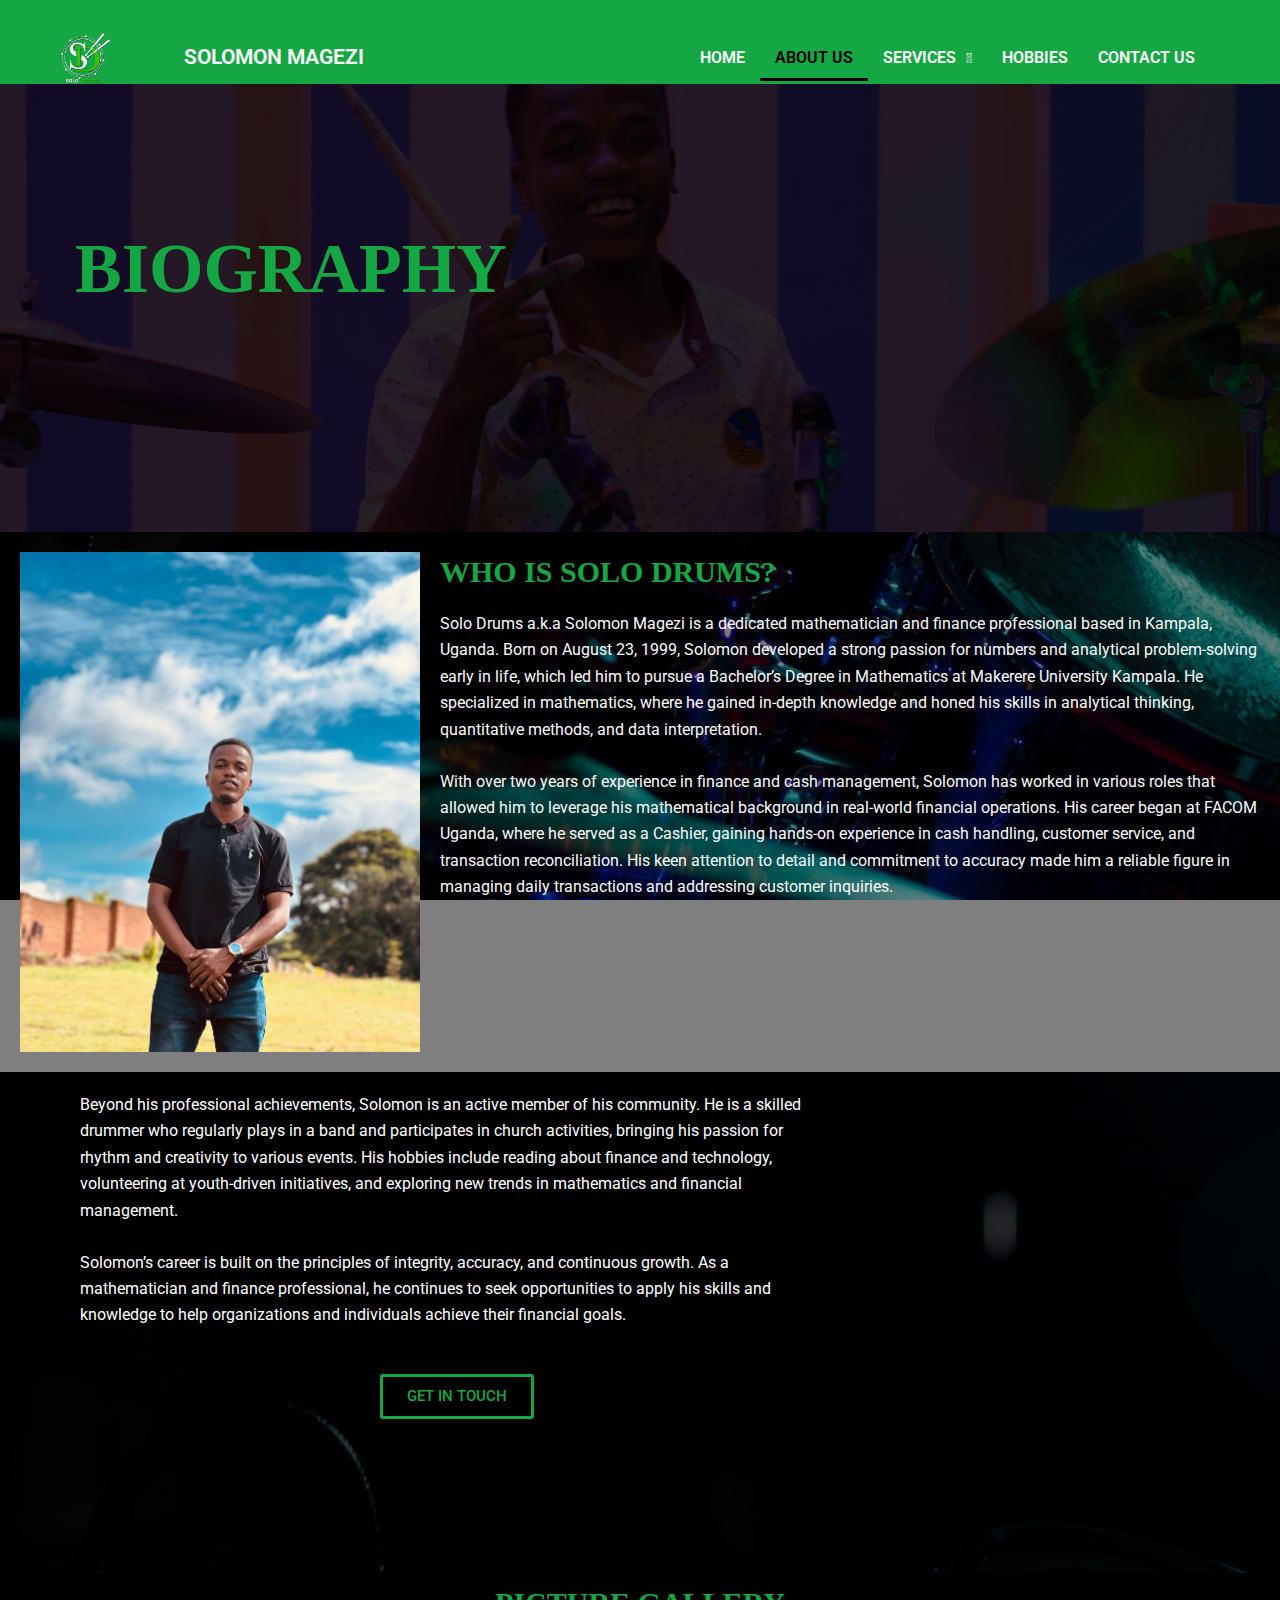
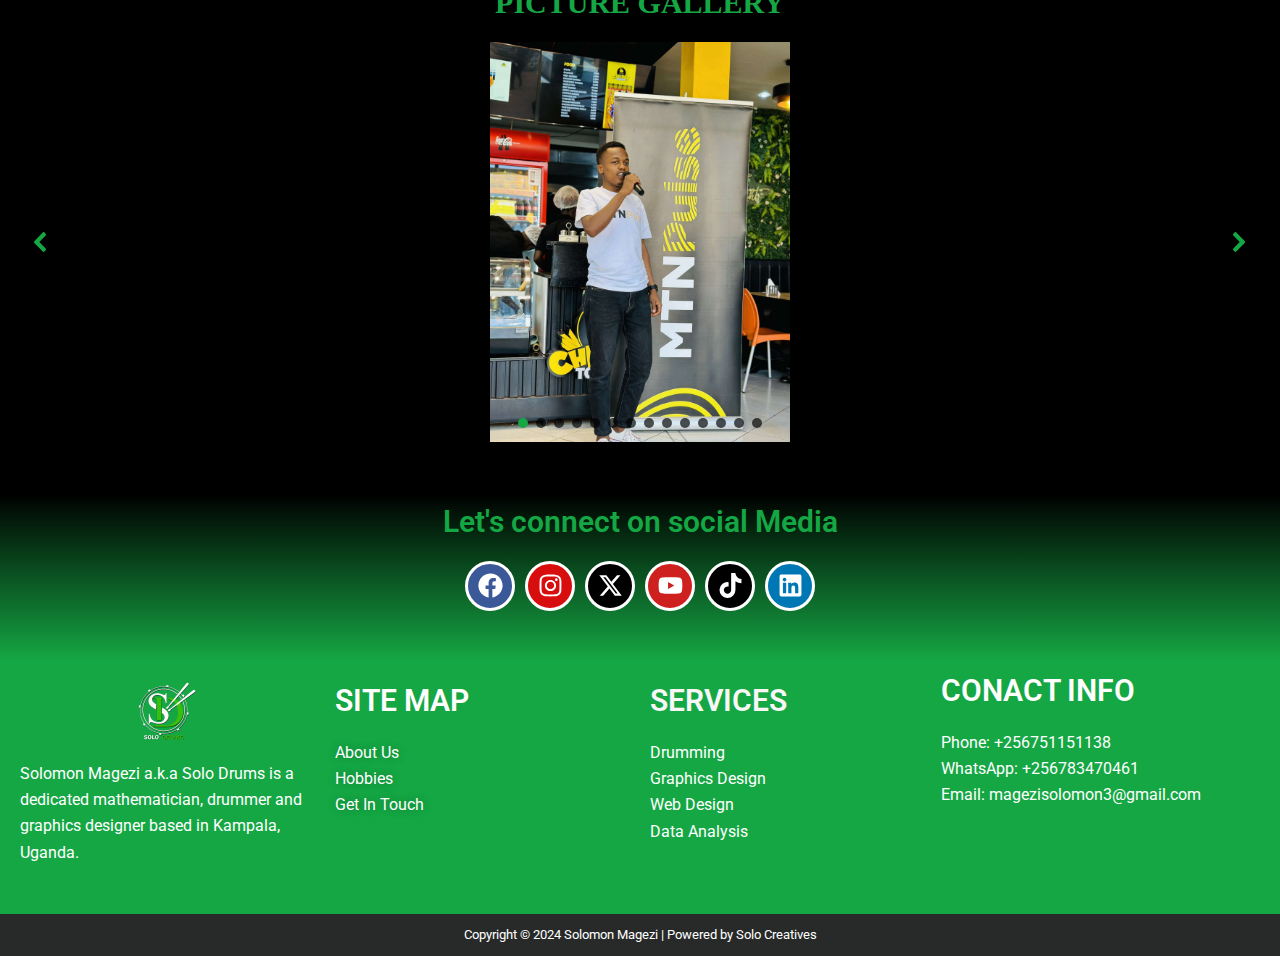
<file: about-me/index.html>
<!DOCTYPE html>
<html lang="en-US">
<head>
<meta charset="UTF-8">
<meta name="viewport" content="width=device-width, initial-scale=1">
	 <link rel="profile" href="https://gmpg.org/xfn/11"> 
	 <title>ABOUT US &#8211; Solomon Magezi</title>
<meta name="robots" content="max-image-preview:large">
<link rel="alternate" type="application/rss+xml" title="Solomon Magezi &raquo; Feed" href="/feed/">
<link rel="alternate" type="application/rss+xml" title="Solomon Magezi &raquo; Comments Feed" href="/comments/feed/">
<script>
window._wpemojiSettings = {"baseUrl":"https:\/\/s.w.org\/images\/core\/emoji\/15.0.3\/72x72\/","ext":".png","svgUrl":"https:\/\/s.w.org\/images\/core\/emoji\/15.0.3\/svg\/","svgExt":".svg","source":{"concatemoji":"\/wp-includes\/js\/wp-emoji-release.min.js?ver=6.6.2"}};
/*! This file is auto-generated */
!function(i,n){var o,s,e;function c(e){try{var t={supportTests:e,timestamp:(new Date).valueOf()};sessionStorage.setItem(o,JSON.stringify(t))}catch(e){}}function p(e,t,n){e.clearRect(0,0,e.canvas.width,e.canvas.height),e.fillText(t,0,0);var t=new Uint32Array(e.getImageData(0,0,e.canvas.width,e.canvas.height).data),r=(e.clearRect(0,0,e.canvas.width,e.canvas.height),e.fillText(n,0,0),new Uint32Array(e.getImageData(0,0,e.canvas.width,e.canvas.height).data));return t.every(function(e,t){return e===r[t]})}function u(e,t,n){switch(t){case"flag":return n(e,"🏳️‍⚧️","🏳️​⚧️")?!1:!n(e,"🇺🇳","🇺​🇳")&&!n(e,"🏴󠁧󠁢󠁥󠁮󠁧󠁿","🏴​󠁧​󠁢​󠁥​󠁮​󠁧​󠁿");case"emoji":return!n(e,"🐦‍⬛","🐦​⬛")}return!1}function f(e,t,n){var r="undefined"!=typeof WorkerGlobalScope&&self instanceof WorkerGlobalScope?new OffscreenCanvas(300,150):i.createElement("canvas"),a=r.getContext("2d",{willReadFrequently:!0}),o=(a.textBaseline="top",a.font="600 32px Arial",{});return e.forEach(function(e){o[e]=t(a,e,n)}),o}function t(e){var t=i.createElement("script");t.src=e,t.defer=!0,i.head.appendChild(t)}"undefined"!=typeof Promise&&(o="wpEmojiSettingsSupports",s=["flag","emoji"],n.supports={everything:!0,everythingExceptFlag:!0},e=new Promise(function(e){i.addEventListener("DOMContentLoaded",e,{once:!0})}),new Promise(function(t){var n=function(){try{var e=JSON.parse(sessionStorage.getItem(o));if("object"==typeof e&&"number"==typeof e.timestamp&&(new Date).valueOf()<e.timestamp+604800&&"object"==typeof e.supportTests)return e.supportTests}catch(e){}return null}();if(!n){if("undefined"!=typeof Worker&&"undefined"!=typeof OffscreenCanvas&&"undefined"!=typeof URL&&URL.createObjectURL&&"undefined"!=typeof Blob)try{var e="postMessage("+f.toString()+"("+[JSON.stringify(s),u.toString(),p.toString()].join(",")+"));",r=new Blob([e],{type:"text/javascript"}),a=new Worker(URL.createObjectURL(r),{name:"wpTestEmojiSupports"});return void(a.onmessage=function(e){c(n=e.data),a.terminate(),t(n)})}catch(e){}c(n=f(s,u,p))}t(n)}).then(function(e){for(var t in e)n.supports[t]=e[t],n.supports.everything=n.supports.everything&&n.supports[t],"flag"!==t&&(n.supports.everythingExceptFlag=n.supports.everythingExceptFlag&&n.supports[t]);n.supports.everythingExceptFlag=n.supports.everythingExceptFlag&&!n.supports.flag,n.DOMReady=!1,n.readyCallback=function(){n.DOMReady=!0}}).then(function(){return e}).then(function(){var e;n.supports.everything||(n.readyCallback(),(e=n.source||{}).concatemoji?t(e.concatemoji):e.wpemoji&&e.twemoji&&(t(e.twemoji),t(e.wpemoji)))}))}((window,document),window._wpemojiSettings);
</script>
<link rel="stylesheet" id="astra-theme-css-css" href="/wp-content/themes/astra/assets/css/minified/main.min.css?ver=4.8.3" media="all">
<style id="astra-theme-css-inline-css">:root{--ast-post-nav-space:0;--ast-container-default-xlg-padding:2.5em;--ast-container-default-lg-padding:2.5em;--ast-container-default-slg-padding:2em;--ast-container-default-md-padding:2.5em;--ast-container-default-sm-padding:2.5em;--ast-container-default-xs-padding:2.4em;--ast-container-default-xxs-padding:1.8em;--ast-code-block-background:#ECEFF3;--ast-comment-inputs-background:#F9FAFB;--ast-normal-container-width:1200px;--ast-narrow-container-width:750px;--ast-blog-title-font-weight:600;--ast-blog-meta-weight:600;}html{font-size:100%;}a{color:var(--ast-global-color-0);}a:hover,a:focus{color:var(--ast-global-color-1);}body,button,input,select,textarea,.ast-button,.ast-custom-button{font-family:-apple-system,BlinkMacSystemFont,Segoe UI,Roboto,Oxygen-Sans,Ubuntu,Cantarell,Helvetica Neue,sans-serif;font-weight:400;font-size:16px;font-size:1rem;line-height:var(--ast-body-line-height,1.65);}blockquote{color:var(--ast-global-color-3);}h1,.entry-content h1,h2,.entry-content h2,h3,.entry-content h3,h4,.entry-content h4,h5,.entry-content h5,h6,.entry-content h6,.site-title,.site-title a{font-weight:600;}.ast-site-identity .site-title a{color:var(--ast-global-color-5);}.site-title{font-size:26px;font-size:1.625rem;display:block;}header .custom-logo-link img{max-width:142px;width:142px;}.astra-logo-svg{width:142px;}.site-header .site-description{font-size:15px;font-size:0.9375rem;display:none;}.entry-title{font-size:20px;font-size:1.25rem;}.ast-blog-single-element.ast-taxonomy-container a{font-size:14px;font-size:0.875rem;}.ast-blog-meta-container{font-size:13px;font-size:0.8125rem;}.archive .ast-article-post .ast-article-inner,.blog .ast-article-post .ast-article-inner,.archive .ast-article-post .ast-article-inner:hover,.blog .ast-article-post .ast-article-inner:hover{border-top-left-radius:6px;border-top-right-radius:6px;border-bottom-right-radius:6px;border-bottom-left-radius:6px;overflow:hidden;}h1,.entry-content h1{font-size:36px;font-size:2.25rem;font-weight:600;line-height:1.4em;}h2,.entry-content h2{font-size:30px;font-size:1.875rem;font-weight:600;line-height:1.3em;}h3,.entry-content h3{font-size:24px;font-size:1.5rem;font-weight:600;line-height:1.3em;}h4,.entry-content h4{font-size:20px;font-size:1.25rem;line-height:1.2em;font-weight:600;}h5,.entry-content h5{font-size:18px;font-size:1.125rem;line-height:1.2em;font-weight:600;}h6,.entry-content h6{font-size:16px;font-size:1rem;line-height:1.25em;font-weight:600;}::selection{background-color:var(--ast-global-color-0);color:#ffffff;}body,h1,.entry-title a,.entry-content h1,h2,.entry-content h2,h3,.entry-content h3,h4,.entry-content h4,h5,.entry-content h5,h6,.entry-content h6{color:var(--ast-global-color-3);}.tagcloud a:hover,.tagcloud a:focus,.tagcloud a.current-item{color:#ffffff;border-color:var(--ast-global-color-0);background-color:var(--ast-global-color-0);}input:focus,input[type="text"]:focus,input[type="email"]:focus,input[type="url"]:focus,input[type="password"]:focus,input[type="reset"]:focus,input[type="search"]:focus,textarea:focus{border-color:var(--ast-global-color-0);}input[type="radio"]:checked,input[type=reset],input[type="checkbox"]:checked,input[type="checkbox"]:hover:checked,input[type="checkbox"]:focus:checked,input[type=range]::-webkit-slider-thumb{border-color:var(--ast-global-color-0);background-color:var(--ast-global-color-0);box-shadow:none;}.site-footer a:hover + .post-count,.site-footer a:focus + .post-count{background:var(--ast-global-color-0);border-color:var(--ast-global-color-0);}.single .nav-links .nav-previous,.single .nav-links .nav-next{color:var(--ast-global-color-0);}.entry-meta,.entry-meta *{line-height:1.45;color:var(--ast-global-color-0);font-weight:600;}.entry-meta a:not(.ast-button):hover,.entry-meta a:not(.ast-button):hover *,.entry-meta a:not(.ast-button):focus,.entry-meta a:not(.ast-button):focus *,.page-links > .page-link,.page-links .page-link:hover,.post-navigation a:hover{color:var(--ast-global-color-1);}#cat option,.secondary .calendar_wrap thead a,.secondary .calendar_wrap thead a:visited{color:var(--ast-global-color-0);}.secondary .calendar_wrap #today,.ast-progress-val span{background:var(--ast-global-color-0);}.secondary a:hover + .post-count,.secondary a:focus + .post-count{background:var(--ast-global-color-0);border-color:var(--ast-global-color-0);}.calendar_wrap #today > a{color:#ffffff;}.page-links .page-link,.single .post-navigation a{color:var(--ast-global-color-3);}.ast-search-menu-icon .search-form button.search-submit{padding:0 4px;}.ast-search-menu-icon form.search-form{padding-right:0;}.ast-search-menu-icon.slide-search input.search-field{width:0;}.ast-header-search .ast-search-menu-icon.ast-dropdown-active .search-form,.ast-header-search .ast-search-menu-icon.ast-dropdown-active .search-field:focus{transition:all 0.2s;}.search-form input.search-field:focus{outline:none;}.ast-search-menu-icon .search-form button.search-submit:focus,.ast-theme-transparent-header .ast-header-search .ast-dropdown-active .ast-icon,.ast-theme-transparent-header .ast-inline-search .search-field:focus .ast-icon{color:var(--ast-global-color-1);}.ast-header-search .slide-search .search-form{border:2px solid var(--ast-global-color-0);}.ast-header-search .slide-search .search-field{background-color:#fff;}.ast-archive-title{color:var(--ast-global-color-2);}.widget-title{font-size:22px;font-size:1.375rem;color:var(--ast-global-color-2);}.ast-single-post .entry-content a,.ast-comment-content a:not(.ast-comment-edit-reply-wrap a){text-decoration:underline;}.ast-single-post .elementor-button-wrapper .elementor-button,.ast-single-post .entry-content .uagb-tab a,.ast-single-post .entry-content .uagb-ifb-cta a,.ast-single-post .entry-content .uabb-module-content a,.ast-single-post .entry-content .uagb-post-grid a,.ast-single-post .entry-content .uagb-timeline a,.ast-single-post .entry-content .uagb-toc__wrap a,.ast-single-post .entry-content .uagb-taxomony-box a,.ast-single-post .entry-content .woocommerce a,.entry-content .wp-block-latest-posts > li > a,.ast-single-post .entry-content .wp-block-file__button,li.ast-post-filter-single,.ast-single-post .ast-comment-content .comment-reply-link,.ast-single-post .ast-comment-content .comment-edit-link{text-decoration:none;}.ast-search-menu-icon.slide-search a:focus-visible:focus-visible,.astra-search-icon:focus-visible,#close:focus-visible,a:focus-visible,.ast-menu-toggle:focus-visible,.site .skip-link:focus-visible,.wp-block-loginout input:focus-visible,.wp-block-search.wp-block-search__button-inside .wp-block-search__inside-wrapper,.ast-header-navigation-arrow:focus-visible,.woocommerce .wc-proceed-to-checkout > .checkout-button:focus-visible,.woocommerce .woocommerce-MyAccount-navigation ul li a:focus-visible,.ast-orders-table__row .ast-orders-table__cell:focus-visible,.woocommerce .woocommerce-order-details .order-again > .button:focus-visible,.woocommerce .woocommerce-message a.button.wc-forward:focus-visible,.woocommerce #minus_qty:focus-visible,.woocommerce #plus_qty:focus-visible,a#ast-apply-coupon:focus-visible,.woocommerce .woocommerce-info a:focus-visible,.woocommerce .astra-shop-summary-wrap a:focus-visible,.woocommerce a.wc-forward:focus-visible,#ast-apply-coupon:focus-visible,.woocommerce-js .woocommerce-mini-cart-item a.remove:focus-visible,#close:focus-visible,.button.search-submit:focus-visible,#search_submit:focus,.normal-search:focus-visible,.ast-header-account-wrap:focus-visible,.woocommerce .ast-on-card-button.ast-quick-view-trigger:focus{outline-style:dotted;outline-color:inherit;outline-width:thin;}input:focus,input[type="text"]:focus,input[type="email"]:focus,input[type="url"]:focus,input[type="password"]:focus,input[type="reset"]:focus,input[type="search"]:focus,input[type="number"]:focus,textarea:focus,.wp-block-search__input:focus,[data-section="section-header-mobile-trigger"] .ast-button-wrap .ast-mobile-menu-trigger-minimal:focus,.ast-mobile-popup-drawer.active .menu-toggle-close:focus,.woocommerce-ordering select.orderby:focus,#ast-scroll-top:focus,#coupon_code:focus,.woocommerce-page #comment:focus,.woocommerce #reviews #respond input#submit:focus,.woocommerce a.add_to_cart_button:focus,.woocommerce .button.single_add_to_cart_button:focus,.woocommerce .woocommerce-cart-form button:focus,.woocommerce .woocommerce-cart-form__cart-item .quantity .qty:focus,.woocommerce .woocommerce-billing-fields .woocommerce-billing-fields__field-wrapper .woocommerce-input-wrapper > .input-text:focus,.woocommerce #order_comments:focus,.woocommerce #place_order:focus,.woocommerce .woocommerce-address-fields .woocommerce-address-fields__field-wrapper .woocommerce-input-wrapper > .input-text:focus,.woocommerce .woocommerce-MyAccount-content form button:focus,.woocommerce .woocommerce-MyAccount-content .woocommerce-EditAccountForm .woocommerce-form-row .woocommerce-Input.input-text:focus,.woocommerce .ast-woocommerce-container .woocommerce-pagination ul.page-numbers li a:focus,body #content .woocommerce form .form-row .select2-container--default .select2-selection--single:focus,#ast-coupon-code:focus,.woocommerce.woocommerce-js .quantity input[type=number]:focus,.woocommerce-js .woocommerce-mini-cart-item .quantity input[type=number]:focus,.woocommerce p#ast-coupon-trigger:focus{border-style:dotted;border-color:inherit;border-width:thin;}input{outline:none;}.site-logo-img img{ transition:all 0.2s linear;}body .ast-oembed-container *{position:absolute;top:0;width:100%;height:100%;left:0;}body .wp-block-embed-pocket-casts .ast-oembed-container *{position:unset;}.ast-single-post-featured-section + article {margin-top: 2em;}.site-content .ast-single-post-featured-section img {width: 100%;overflow: hidden;object-fit: cover;}.ast-separate-container .site-content .ast-single-post-featured-section + article {margin-top: -80px;z-index: 9;position: relative;border-radius: 4px;}@media (min-width: 922px) {.ast-no-sidebar .site-content .ast-article-image-container--wide {margin-left: -120px;margin-right: -120px;max-width: unset;width: unset;}.ast-left-sidebar .site-content .ast-article-image-container--wide,.ast-right-sidebar .site-content .ast-article-image-container--wide {margin-left: -10px;margin-right: -10px;}.site-content .ast-article-image-container--full {margin-left: calc( -50vw + 50%);margin-right: calc( -50vw + 50%);max-width: 100vw;width: 100vw;}.ast-left-sidebar .site-content .ast-article-image-container--full,.ast-right-sidebar .site-content .ast-article-image-container--full {margin-left: -10px;margin-right: -10px;max-width: inherit;width: auto;}}.site > .ast-single-related-posts-container {margin-top: 0;}@media (min-width: 922px) {.ast-desktop .ast-container--narrow {max-width: var(--ast-narrow-container-width);margin: 0 auto;}}.ast-page-builder-template .hentry {margin: 0;}.ast-page-builder-template .site-content > .ast-container {max-width: 100%;padding: 0;}.ast-page-builder-template .site .site-content #primary {padding: 0;margin: 0;}.ast-page-builder-template .no-results {text-align: center;margin: 4em auto;}.ast-page-builder-template .ast-pagination {padding: 2em;}.ast-page-builder-template .entry-header.ast-no-title.ast-no-thumbnail {margin-top: 0;}.ast-page-builder-template .entry-header.ast-header-without-markup {margin-top: 0;margin-bottom: 0;}.ast-page-builder-template .entry-header.ast-no-title.ast-no-meta {margin-bottom: 0;}.ast-page-builder-template.single .post-navigation {padding-bottom: 2em;}.ast-page-builder-template.single-post .site-content > .ast-container {max-width: 100%;}.ast-page-builder-template .entry-header {margin-top: 2em;margin-left: auto;margin-right: auto;}.ast-page-builder-template .ast-archive-description {margin: 2em auto 0;padding-left: 20px;padding-right: 20px;}.ast-page-builder-template .ast-row {margin-left: 0;margin-right: 0;}.single.ast-page-builder-template .entry-header + .entry-content,.single.ast-page-builder-template .ast-single-entry-banner + .site-content article .entry-content {margin-bottom: 2em;}@media(min-width: 921px) {.ast-page-builder-template.archive.ast-right-sidebar .ast-row article,.ast-page-builder-template.archive.ast-left-sidebar .ast-row article {padding-left: 0;padding-right: 0;}}input[type="text"],input[type="number"],input[type="email"],input[type="url"],input[type="password"],input[type="search"],input[type=reset],input[type=tel],input[type=date],select,textarea{font-size:16px;font-style:normal;font-weight:400;line-height:24px;width:100%;padding:12px 16px;border-radius:4px;box-shadow:0px 1px 2px 0px rgba(0,0,0,0.05);color:var(--ast-form-input-text,#475569);}input[type="text"],input[type="number"],input[type="email"],input[type="url"],input[type="password"],input[type="search"],input[type=reset],input[type=tel],input[type=date],select{height:40px;}input[type="date"]{border-width:1px;border-style:solid;border-color:var(--ast-border-color);}input[type="text"]:focus,input[type="number"]:focus,input[type="email"]:focus,input[type="url"]:focus,input[type="password"]:focus,input[type="search"]:focus,input[type=reset]:focus,input[type="tel"]:focus,input[type="date"]:focus,select:focus,textarea:focus{border-color:#046BD2;box-shadow:none;outline:none;color:var(--ast-form-input-focus-text,#475569);}label,legend{color:#111827;font-size:14px;font-style:normal;font-weight:500;line-height:20px;}select{padding:6px 10px;}fieldset{padding:30px;border-radius:4px;}button,.ast-button,.button,input[type="button"],input[type="reset"],input[type="submit"]{border-radius:4px;box-shadow:0px 1px 2px 0px rgba(0,0,0,0.05);}:root{--ast-comment-inputs-background:#FFF;}::placeholder{color:var(--ast-form-field-color,#9CA3AF);}::-ms-input-placeholder{color:var(--ast-form-field-color,#9CA3AF);}@media (max-width:921.9px){#ast-desktop-header{display:none;}}@media (min-width:922px){#ast-mobile-header{display:none;}}.wp-block-buttons.aligncenter{justify-content:center;}@media (max-width:921px){.ast-theme-transparent-header #primary,.ast-theme-transparent-header #secondary{padding:0;}}@media (max-width:921px){.ast-plain-container.ast-no-sidebar #primary{padding:0;}}.ast-plain-container.ast-no-sidebar #primary{margin-top:0;margin-bottom:0;}@media (min-width:1200px){.ast-plain-container.ast-no-sidebar #primary{margin-top:60px;margin-bottom:60px;}}.wp-block-button.is-style-outline .wp-block-button__link{border-color:var(--ast-global-color-0);}div.wp-block-button.is-style-outline > .wp-block-button__link:not(.has-text-color),div.wp-block-button.wp-block-button__link.is-style-outline:not(.has-text-color){color:var(--ast-global-color-0);}.wp-block-button.is-style-outline .wp-block-button__link:hover,.wp-block-buttons .wp-block-button.is-style-outline .wp-block-button__link:focus,.wp-block-buttons .wp-block-button.is-style-outline > .wp-block-button__link:not(.has-text-color):hover,.wp-block-buttons .wp-block-button.wp-block-button__link.is-style-outline:not(.has-text-color):hover{color:#ffffff;background-color:var(--ast-global-color-1);border-color:var(--ast-global-color-1);}.post-page-numbers.current .page-link,.ast-pagination .page-numbers.current{color:#ffffff;border-color:var(--ast-global-color-0);background-color:var(--ast-global-color-0);}.wp-block-buttons .wp-block-button.is-style-outline .wp-block-button__link.wp-element-button,.ast-outline-button,.wp-block-uagb-buttons-child .uagb-buttons-repeater.ast-outline-button{border-color:var(--ast-global-color-0);border-top-width:2px;border-right-width:2px;border-bottom-width:2px;border-left-width:2px;font-family:inherit;font-weight:500;font-size:16px;font-size:1rem;line-height:1em;padding-top:13px;padding-right:30px;padding-bottom:13px;padding-left:30px;}.wp-block-buttons .wp-block-button.is-style-outline > .wp-block-button__link:not(.has-text-color),.wp-block-buttons .wp-block-button.wp-block-button__link.is-style-outline:not(.has-text-color),.ast-outline-button{color:var(--ast-global-color-0);}.wp-block-button.is-style-outline .wp-block-button__link:hover,.wp-block-buttons .wp-block-button.is-style-outline .wp-block-button__link:focus,.wp-block-buttons .wp-block-button.is-style-outline > .wp-block-button__link:not(.has-text-color):hover,.wp-block-buttons .wp-block-button.wp-block-button__link.is-style-outline:not(.has-text-color):hover,.ast-outline-button:hover,.ast-outline-button:focus,.wp-block-uagb-buttons-child .uagb-buttons-repeater.ast-outline-button:hover,.wp-block-uagb-buttons-child .uagb-buttons-repeater.ast-outline-button:focus{color:#ffffff;background-color:var(--ast-global-color-1);border-color:var(--ast-global-color-1);}.ast-single-post .entry-content a.ast-outline-button,.ast-single-post .entry-content .is-style-outline>.wp-block-button__link{text-decoration:none;}.wp-block-button .wp-block-button__link.wp-element-button.is-style-outline:not(.has-background),.wp-block-button.is-style-outline>.wp-block-button__link.wp-element-button:not(.has-background),.ast-outline-button{background-color:transparent;}.uagb-buttons-repeater.ast-outline-button{border-radius:9999px;}@media (max-width:921px){.wp-block-buttons .wp-block-button.is-style-outline .wp-block-button__link.wp-element-button,.ast-outline-button,.wp-block-uagb-buttons-child .uagb-buttons-repeater.ast-outline-button{padding-top:12px;padding-right:28px;padding-bottom:12px;padding-left:28px;}}@media (max-width:544px){.wp-block-buttons .wp-block-button.is-style-outline .wp-block-button__link.wp-element-button,.ast-outline-button,.wp-block-uagb-buttons-child .uagb-buttons-repeater.ast-outline-button{padding-top:10px;padding-right:24px;padding-bottom:10px;padding-left:24px;}}.entry-content[data-ast-blocks-layout] > figure{margin-bottom:1em;}h1.widget-title{font-weight:600;}h2.widget-title{font-weight:600;}h3.widget-title{font-weight:600;}#page{display:flex;flex-direction:column;min-height:100vh;}.ast-404-layout-1 h1.page-title{color:var(--ast-global-color-2);}.single .post-navigation a{line-height:1em;height:inherit;}.error-404 .page-sub-title{font-size:1.5rem;font-weight:inherit;}.search .site-content .content-area .search-form{margin-bottom:0;}#page .site-content{flex-grow:1;}.widget{margin-bottom:1.25em;}#secondary li{line-height:1.5em;}#secondary .wp-block-group h2{margin-bottom:0.7em;}#secondary h2{font-size:1.7rem;}.ast-separate-container .ast-article-post,.ast-separate-container .ast-article-single,.ast-separate-container .comment-respond{padding:3em;}.ast-separate-container .ast-article-single .ast-article-single{padding:0;}.ast-article-single .wp-block-post-template-is-layout-grid{padding-left:0;}.ast-separate-container .comments-title,.ast-narrow-container .comments-title{padding:1.5em 2em;}.ast-page-builder-template .comment-form-textarea,.ast-comment-formwrap .ast-grid-common-col{padding:0;}.ast-comment-formwrap{padding:0;display:inline-flex;column-gap:20px;width:100%;margin-left:0;margin-right:0;}.comments-area textarea#comment:focus,.comments-area textarea#comment:active,.comments-area .ast-comment-formwrap input[type="text"]:focus,.comments-area .ast-comment-formwrap input[type="text"]:active {box-shadow:none;outline:none;}.archive.ast-page-builder-template .entry-header{margin-top:2em;}.ast-page-builder-template .ast-comment-formwrap{width:100%;}.entry-title{margin-bottom:0.6em;}.ast-archive-description p{font-size:inherit;font-weight:inherit;line-height:inherit;}.ast-separate-container .ast-comment-list li.depth-1,.hentry{margin-bottom:1.5em;}.site-content section.ast-archive-description{margin-bottom:2em;}@media (min-width:921px){.ast-left-sidebar.ast-page-builder-template #secondary,.archive.ast-right-sidebar.ast-page-builder-template .site-main{padding-left:20px;padding-right:20px;}}@media (max-width:544px){.ast-comment-formwrap.ast-row{column-gap:10px;display:inline-block;}#ast-commentform .ast-grid-common-col{position:relative;width:100%;}}@media (min-width:1201px){.ast-separate-container .ast-article-post,.ast-separate-container .ast-article-single,.ast-separate-container .ast-author-box,.ast-separate-container .ast-404-layout-1,.ast-separate-container .no-results{padding:3em;}}@media (max-width:921px){.ast-separate-container #primary,.ast-separate-container #secondary{padding:1.5em 0;}#primary,#secondary{padding:1.5em 0;margin:0;}.ast-left-sidebar #content > .ast-container{display:flex;flex-direction:column-reverse;width:100%;}}@media (min-width:922px){.ast-separate-container.ast-right-sidebar #primary,.ast-separate-container.ast-left-sidebar #primary{border:0;}.search-no-results.ast-separate-container #primary{margin-bottom:4em;}}.wp-block-button .wp-block-button__link{color:#ffffff;}.wp-block-button .wp-block-button__link:hover,.wp-block-button .wp-block-button__link:focus{color:#ffffff;background-color:var(--ast-global-color-1);border-color:var(--ast-global-color-1);}.elementor-widget-heading h1.elementor-heading-title{line-height:1.4em;}.elementor-widget-heading h2.elementor-heading-title{line-height:1.3em;}.elementor-widget-heading h3.elementor-heading-title{line-height:1.3em;}.elementor-widget-heading h4.elementor-heading-title{line-height:1.2em;}.elementor-widget-heading h5.elementor-heading-title{line-height:1.2em;}.elementor-widget-heading h6.elementor-heading-title{line-height:1.25em;}.wp-block-button .wp-block-button__link,.wp-block-search .wp-block-search__button,body .wp-block-file .wp-block-file__button{border-color:var(--ast-global-color-0);background-color:var(--ast-global-color-0);color:#ffffff;font-family:inherit;font-weight:500;line-height:1em;font-size:16px;font-size:1rem;padding-top:15px;padding-right:30px;padding-bottom:15px;padding-left:30px;}.ast-single-post .entry-content .wp-block-button .wp-block-button__link,.ast-single-post .entry-content .wp-block-search .wp-block-search__button,body .entry-content .wp-block-file .wp-block-file__button{text-decoration:none;}@media (max-width:921px){.wp-block-button .wp-block-button__link,.wp-block-search .wp-block-search__button,body .wp-block-file .wp-block-file__button{padding-top:14px;padding-right:28px;padding-bottom:14px;padding-left:28px;}}@media (max-width:544px){.wp-block-button .wp-block-button__link,.wp-block-search .wp-block-search__button,body .wp-block-file .wp-block-file__button{padding-top:12px;padding-right:24px;padding-bottom:12px;padding-left:24px;}}.menu-toggle,button,.ast-button,.ast-custom-button,.button,input#submit,input[type="button"],input[type="submit"],input[type="reset"],#comments .submit,.search .search-submit,form[CLASS*="wp-block-search__"].wp-block-search .wp-block-search__inside-wrapper .wp-block-search__button,body .wp-block-file .wp-block-file__button,.search .search-submit,.woocommerce-js a.button,.woocommerce button.button,.woocommerce .woocommerce-message a.button,.woocommerce #respond input#submit.alt,.woocommerce input.button.alt,.woocommerce input.button,.woocommerce input.button:disabled,.woocommerce input.button:disabled[disabled],.woocommerce input.button:disabled:hover,.woocommerce input.button:disabled[disabled]:hover,.woocommerce #respond input#submit,.woocommerce button.button.alt.disabled,.wc-block-grid__products .wc-block-grid__product .wp-block-button__link,.wc-block-grid__product-onsale,[CLASS*="wc-block"] button,.woocommerce-js .astra-cart-drawer .astra-cart-drawer-content .woocommerce-mini-cart__buttons .button:not(.checkout):not(.ast-continue-shopping),.woocommerce-js .astra-cart-drawer .astra-cart-drawer-content .woocommerce-mini-cart__buttons a.checkout,.woocommerce button.button.alt.disabled.wc-variation-selection-needed,[CLASS*="wc-block"] .wc-block-components-button{border-style:solid;border-top-width:0;border-right-width:0;border-left-width:0;border-bottom-width:0;color:#ffffff;border-color:var(--ast-global-color-0);background-color:var(--ast-global-color-0);padding-top:15px;padding-right:30px;padding-bottom:15px;padding-left:30px;font-family:inherit;font-weight:500;font-size:16px;font-size:1rem;line-height:1em;}button:focus,.menu-toggle:hover,button:hover,.ast-button:hover,.ast-custom-button:hover .button:hover,.ast-custom-button:hover ,input[type=reset]:hover,input[type=reset]:focus,input#submit:hover,input#submit:focus,input[type="button"]:hover,input[type="button"]:focus,input[type="submit"]:hover,input[type="submit"]:focus,form[CLASS*="wp-block-search__"].wp-block-search .wp-block-search__inside-wrapper .wp-block-search__button:hover,form[CLASS*="wp-block-search__"].wp-block-search .wp-block-search__inside-wrapper .wp-block-search__button:focus,body .wp-block-file .wp-block-file__button:hover,body .wp-block-file .wp-block-file__button:focus,.woocommerce-js a.button:hover,.woocommerce button.button:hover,.woocommerce .woocommerce-message a.button:hover,.woocommerce #respond input#submit:hover,.woocommerce #respond input#submit.alt:hover,.woocommerce input.button.alt:hover,.woocommerce input.button:hover,.woocommerce button.button.alt.disabled:hover,.wc-block-grid__products .wc-block-grid__product .wp-block-button__link:hover,[CLASS*="wc-block"] button:hover,.woocommerce-js .astra-cart-drawer .astra-cart-drawer-content .woocommerce-mini-cart__buttons .button:not(.checkout):not(.ast-continue-shopping):hover,.woocommerce-js .astra-cart-drawer .astra-cart-drawer-content .woocommerce-mini-cart__buttons a.checkout:hover,.woocommerce button.button.alt.disabled.wc-variation-selection-needed:hover,[CLASS*="wc-block"] .wc-block-components-button:hover,[CLASS*="wc-block"] .wc-block-components-button:focus{color:#ffffff;background-color:var(--ast-global-color-1);border-color:var(--ast-global-color-1);}form[CLASS*="wp-block-search__"].wp-block-search .wp-block-search__inside-wrapper .wp-block-search__button.has-icon{padding-top:calc(15px - 3px);padding-right:calc(30px - 3px);padding-bottom:calc(15px - 3px);padding-left:calc(30px - 3px);}@media (max-width:921px){.menu-toggle,button,.ast-button,.ast-custom-button,.button,input#submit,input[type="button"],input[type="submit"],input[type="reset"],#comments .submit,.search .search-submit,form[CLASS*="wp-block-search__"].wp-block-search .wp-block-search__inside-wrapper .wp-block-search__button,body .wp-block-file .wp-block-file__button,.search .search-submit,.woocommerce-js a.button,.woocommerce button.button,.woocommerce .woocommerce-message a.button,.woocommerce #respond input#submit.alt,.woocommerce input.button.alt,.woocommerce input.button,.woocommerce input.button:disabled,.woocommerce input.button:disabled[disabled],.woocommerce input.button:disabled:hover,.woocommerce input.button:disabled[disabled]:hover,.woocommerce #respond input#submit,.woocommerce button.button.alt.disabled,.wc-block-grid__products .wc-block-grid__product .wp-block-button__link,.wc-block-grid__product-onsale,[CLASS*="wc-block"] button,.woocommerce-js .astra-cart-drawer .astra-cart-drawer-content .woocommerce-mini-cart__buttons .button:not(.checkout):not(.ast-continue-shopping),.woocommerce-js .astra-cart-drawer .astra-cart-drawer-content .woocommerce-mini-cart__buttons a.checkout,.woocommerce button.button.alt.disabled.wc-variation-selection-needed,[CLASS*="wc-block"] .wc-block-components-button{padding-top:14px;padding-right:28px;padding-bottom:14px;padding-left:28px;}}@media (max-width:544px){.menu-toggle,button,.ast-button,.ast-custom-button,.button,input#submit,input[type="button"],input[type="submit"],input[type="reset"],#comments .submit,.search .search-submit,form[CLASS*="wp-block-search__"].wp-block-search .wp-block-search__inside-wrapper .wp-block-search__button,body .wp-block-file .wp-block-file__button,.search .search-submit,.woocommerce-js a.button,.woocommerce button.button,.woocommerce .woocommerce-message a.button,.woocommerce #respond input#submit.alt,.woocommerce input.button.alt,.woocommerce input.button,.woocommerce input.button:disabled,.woocommerce input.button:disabled[disabled],.woocommerce input.button:disabled:hover,.woocommerce input.button:disabled[disabled]:hover,.woocommerce #respond input#submit,.woocommerce button.button.alt.disabled,.wc-block-grid__products .wc-block-grid__product .wp-block-button__link,.wc-block-grid__product-onsale,[CLASS*="wc-block"] button,.woocommerce-js .astra-cart-drawer .astra-cart-drawer-content .woocommerce-mini-cart__buttons .button:not(.checkout):not(.ast-continue-shopping),.woocommerce-js .astra-cart-drawer .astra-cart-drawer-content .woocommerce-mini-cart__buttons a.checkout,.woocommerce button.button.alt.disabled.wc-variation-selection-needed,[CLASS*="wc-block"] .wc-block-components-button{padding-top:12px;padding-right:24px;padding-bottom:12px;padding-left:24px;}}@media (max-width:921px){.ast-mobile-header-stack .main-header-bar .ast-search-menu-icon{display:inline-block;}.ast-header-break-point.ast-header-custom-item-outside .ast-mobile-header-stack .main-header-bar .ast-search-icon{margin:0;}.ast-comment-avatar-wrap img{max-width:2.5em;}.ast-comment-meta{padding:0 1.8888em 1.3333em;}}@media (min-width:544px){.ast-container{max-width:100%;}}@media (max-width:544px){.ast-separate-container .ast-article-post,.ast-separate-container .ast-article-single,.ast-separate-container .comments-title,.ast-separate-container .ast-archive-description{padding:1.5em 1em;}.ast-separate-container #content .ast-container{padding-left:0.54em;padding-right:0.54em;}.ast-separate-container .ast-comment-list .bypostauthor{padding:.5em;}.ast-search-menu-icon.ast-dropdown-active .search-field{width:170px;}} #ast-mobile-header .ast-site-header-cart-li a{pointer-events:none;}.ast-separate-container{background-color:var(--ast-global-color-4);}@media (max-width:921px){.site-title{display:block;}.site-header .site-description{display:none;}h1,.entry-content h1{font-size:30px;}h2,.entry-content h2{font-size:25px;}h3,.entry-content h3{font-size:20px;}}@media (max-width:544px){.site-title{display:block;}.site-header .site-description{display:none;}h1,.entry-content h1{font-size:30px;}h2,.entry-content h2{font-size:25px;}h3,.entry-content h3{font-size:20px;}}@media (max-width:921px){html{font-size:91.2%;}}@media (max-width:544px){html{font-size:91.2%;}}@media (min-width:922px){.ast-container{max-width:1240px;}}@media (min-width:922px){.site-content .ast-container{display:flex;}}@media (max-width:921px){.site-content .ast-container{flex-direction:column;}}.entry-content h1,.entry-content h2,.entry-content h3,.entry-content h4,.entry-content h5,.entry-content h6{clear:none;}@media (min-width:922px){.main-header-menu .sub-menu .menu-item.ast-left-align-sub-menu:hover > .sub-menu,.main-header-menu .sub-menu .menu-item.ast-left-align-sub-menu.focus > .sub-menu{margin-left:-0px;}}.entry-content li > p{margin-bottom:0;}.site .comments-area{padding-bottom:2em;margin-top:2em;}.wp-block-file {display: flex;align-items: center;flex-wrap: wrap;justify-content: space-between;}.wp-block-pullquote {border: none;}.wp-block-pullquote blockquote::before {content: "\201D";font-family: "Helvetica",sans-serif;display: flex;transform: rotate( 180deg );font-size: 6rem;font-style: normal;line-height: 1;font-weight: bold;align-items: center;justify-content: center;}.has-text-align-right > blockquote::before {justify-content: flex-start;}.has-text-align-left > blockquote::before {justify-content: flex-end;}figure.wp-block-pullquote.is-style-solid-color blockquote {max-width: 100%;text-align: inherit;}:root {--wp--custom--ast-default-block-top-padding: 3em;--wp--custom--ast-default-block-right-padding: 3em;--wp--custom--ast-default-block-bottom-padding: 3em;--wp--custom--ast-default-block-left-padding: 3em;--wp--custom--ast-container-width: 1200px;--wp--custom--ast-content-width-size: 1200px;--wp--custom--ast-wide-width-size: calc(1200px + var(--wp--custom--ast-default-block-left-padding) + var(--wp--custom--ast-default-block-right-padding));}.ast-narrow-container {--wp--custom--ast-content-width-size: 750px;--wp--custom--ast-wide-width-size: 750px;}@media(max-width: 921px) {:root {--wp--custom--ast-default-block-top-padding: 3em;--wp--custom--ast-default-block-right-padding: 2em;--wp--custom--ast-default-block-bottom-padding: 3em;--wp--custom--ast-default-block-left-padding: 2em;}}@media(max-width: 544px) {:root {--wp--custom--ast-default-block-top-padding: 3em;--wp--custom--ast-default-block-right-padding: 1.5em;--wp--custom--ast-default-block-bottom-padding: 3em;--wp--custom--ast-default-block-left-padding: 1.5em;}}.entry-content > .wp-block-group,.entry-content > .wp-block-cover,.entry-content > .wp-block-columns {padding-top: var(--wp--custom--ast-default-block-top-padding);padding-right: var(--wp--custom--ast-default-block-right-padding);padding-bottom: var(--wp--custom--ast-default-block-bottom-padding);padding-left: var(--wp--custom--ast-default-block-left-padding);}.ast-plain-container.ast-no-sidebar .entry-content > .alignfull,.ast-page-builder-template .ast-no-sidebar .entry-content > .alignfull {margin-left: calc( -50vw + 50%);margin-right: calc( -50vw + 50%);max-width: 100vw;width: 100vw;}.ast-plain-container.ast-no-sidebar .entry-content .alignfull .alignfull,.ast-page-builder-template.ast-no-sidebar .entry-content .alignfull .alignfull,.ast-plain-container.ast-no-sidebar .entry-content .alignfull .alignwide,.ast-page-builder-template.ast-no-sidebar .entry-content .alignfull .alignwide,.ast-plain-container.ast-no-sidebar .entry-content .alignwide .alignfull,.ast-page-builder-template.ast-no-sidebar .entry-content .alignwide .alignfull,.ast-plain-container.ast-no-sidebar .entry-content .alignwide .alignwide,.ast-page-builder-template.ast-no-sidebar .entry-content .alignwide .alignwide,.ast-plain-container.ast-no-sidebar .entry-content .wp-block-column .alignfull,.ast-page-builder-template.ast-no-sidebar .entry-content .wp-block-column .alignfull,.ast-plain-container.ast-no-sidebar .entry-content .wp-block-column .alignwide,.ast-page-builder-template.ast-no-sidebar .entry-content .wp-block-column .alignwide {margin-left: auto;margin-right: auto;width: 100%;}[data-ast-blocks-layout] .wp-block-separator:not(.is-style-dots) {height: 0;}[data-ast-blocks-layout] .wp-block-separator {margin: 20px auto;}[data-ast-blocks-layout] .wp-block-separator:not(.is-style-wide):not(.is-style-dots) {max-width: 100px;}[data-ast-blocks-layout] .wp-block-separator.has-background {padding: 0;}.entry-content[data-ast-blocks-layout] > * {max-width: var(--wp--custom--ast-content-width-size);margin-left: auto;margin-right: auto;}.entry-content[data-ast-blocks-layout] > .alignwide {max-width: var(--wp--custom--ast-wide-width-size);}.entry-content[data-ast-blocks-layout] .alignfull {max-width: none;}.ast-full-width-layout .entry-content[data-ast-blocks-layout] .is-layout-constrained.wp-block-cover-is-layout-constrained > *,.ast-full-width-layout .entry-content[data-ast-blocks-layout] .is-layout-constrained.wp-block-group-is-layout-constrained > * {max-width: var(--wp--custom--ast-content-width-size);margin-left: auto;margin-right: auto;}.entry-content .wp-block-columns {margin-bottom: 0;}blockquote {margin: 1.5em;border-color: rgba(0,0,0,0.05);}.wp-block-quote:not(.has-text-align-right):not(.has-text-align-center) {border-left: 5px solid rgba(0,0,0,0.05);}.has-text-align-right > blockquote,blockquote.has-text-align-right {border-right: 5px solid rgba(0,0,0,0.05);}.has-text-align-left > blockquote,blockquote.has-text-align-left {border-left: 5px solid rgba(0,0,0,0.05);}.wp-block-site-tagline,.wp-block-latest-posts .read-more {margin-top: 15px;}.wp-block-loginout p label {display: block;}.wp-block-loginout p:not(.login-remember):not(.login-submit) input {width: 100%;}.wp-block-loginout input:focus {border-color: transparent;}.wp-block-loginout input:focus {outline: thin dotted;}.entry-content .wp-block-media-text .wp-block-media-text__content {padding: 0 0 0 8%;}.entry-content .wp-block-media-text.has-media-on-the-right .wp-block-media-text__content {padding: 0 8% 0 0;}.entry-content .wp-block-media-text.has-background .wp-block-media-text__content {padding: 8%;}.entry-content .wp-block-cover:not([class*="background-color"]) .wp-block-cover__inner-container,.entry-content .wp-block-cover:not([class*="background-color"]) .wp-block-cover-image-text,.entry-content .wp-block-cover:not([class*="background-color"]) .wp-block-cover-text,.entry-content .wp-block-cover-image:not([class*="background-color"]) .wp-block-cover__inner-container,.entry-content .wp-block-cover-image:not([class*="background-color"]) .wp-block-cover-image-text,.entry-content .wp-block-cover-image:not([class*="background-color"]) .wp-block-cover-text {color: var(--ast-global-color-5);}.wp-block-loginout .login-remember input {width: 1.1rem;height: 1.1rem;margin: 0 5px 4px 0;vertical-align: middle;}.wp-block-latest-posts > li > *:first-child,.wp-block-latest-posts:not(.is-grid) > li:first-child {margin-top: 0;}.entry-content .wp-block-buttons,.entry-content .wp-block-uagb-buttons {margin-bottom: 1.5em;}.wp-block-search__inside-wrapper .wp-block-search__input {padding: 0 10px;color: var(--ast-global-color-3);background: var(--ast-global-color-5);border-color: var(--ast-border-color);}.wp-block-latest-posts .read-more {margin-bottom: 1.5em;}.wp-block-search__no-button .wp-block-search__inside-wrapper .wp-block-search__input {padding-top: 5px;padding-bottom: 5px;}.wp-block-latest-posts .wp-block-latest-posts__post-date,.wp-block-latest-posts .wp-block-latest-posts__post-author {font-size: 1rem;}.wp-block-latest-posts > li > *,.wp-block-latest-posts:not(.is-grid) > li {margin-top: 12px;margin-bottom: 12px;}.ast-page-builder-template .entry-content[data-ast-blocks-layout] > *,.ast-page-builder-template .entry-content[data-ast-blocks-layout] > .alignfull > * {max-width: none;}.ast-page-builder-template .entry-content[data-ast-blocks-layout] > .alignwide > * {max-width: var(--wp--custom--ast-wide-width-size);}.ast-page-builder-template .entry-content[data-ast-blocks-layout] > .inherit-container-width > *,.ast-page-builder-template .entry-content[data-ast-blocks-layout] > * > *,.entry-content[data-ast-blocks-layout] > .wp-block-cover .wp-block-cover__inner-container {max-width: none ;margin-left: auto;margin-right: auto;}.entry-content[data-ast-blocks-layout] .wp-block-cover:not(.alignleft):not(.alignright) {width: auto;}@media(max-width: 1200px) {.ast-separate-container .entry-content > .alignfull,.ast-separate-container .entry-content[data-ast-blocks-layout] > .alignwide,.ast-plain-container .entry-content[data-ast-blocks-layout] > .alignwide,.ast-plain-container .entry-content .alignfull {margin-left: calc(-1 * min(var(--ast-container-default-xlg-padding),20px)) ;margin-right: calc(-1 * min(var(--ast-container-default-xlg-padding),20px));}}@media(min-width: 1201px) {.ast-separate-container .entry-content > .alignfull {margin-left: calc(-1 * var(--ast-container-default-xlg-padding) );margin-right: calc(-1 * var(--ast-container-default-xlg-padding) );}.ast-separate-container .entry-content[data-ast-blocks-layout] > .alignwide,.ast-plain-container .entry-content[data-ast-blocks-layout] > .alignwide {margin-left: calc(-1 * var(--wp--custom--ast-default-block-left-padding) );margin-right: calc(-1 * var(--wp--custom--ast-default-block-right-padding) );}}@media(min-width: 921px) {.ast-separate-container .entry-content .wp-block-group.alignwide:not(.inherit-container-width) > :where(:not(.alignleft):not(.alignright)),.ast-plain-container .entry-content .wp-block-group.alignwide:not(.inherit-container-width) > :where(:not(.alignleft):not(.alignright)) {max-width: calc( var(--wp--custom--ast-content-width-size) + 80px );}.ast-plain-container.ast-right-sidebar .entry-content[data-ast-blocks-layout] .alignfull,.ast-plain-container.ast-left-sidebar .entry-content[data-ast-blocks-layout] .alignfull {margin-left: -60px;margin-right: -60px;}}@media(min-width: 544px) {.entry-content > .alignleft {margin-right: 20px;}.entry-content > .alignright {margin-left: 20px;}}@media (max-width:544px){.wp-block-columns .wp-block-column:not(:last-child){margin-bottom:20px;}.wp-block-latest-posts{margin:0;}}@media( max-width: 600px ) {.entry-content .wp-block-media-text .wp-block-media-text__content,.entry-content .wp-block-media-text.has-media-on-the-right .wp-block-media-text__content {padding: 8% 0 0;}.entry-content .wp-block-media-text.has-background .wp-block-media-text__content {padding: 8%;}}.ast-page-builder-template .entry-header {padding-left: 0;}.ast-narrow-container .site-content .wp-block-uagb-image--align-full .wp-block-uagb-image__figure {max-width: 100%;margin-left: auto;margin-right: auto;}.entry-content ul,.entry-content ol {padding: revert;margin: revert;padding-left: 20px;}:root .has-ast-global-color-0-color{color:var(--ast-global-color-0);}:root .has-ast-global-color-0-background-color{background-color:var(--ast-global-color-0);}:root .wp-block-button .has-ast-global-color-0-color{color:var(--ast-global-color-0);}:root .wp-block-button .has-ast-global-color-0-background-color{background-color:var(--ast-global-color-0);}:root .has-ast-global-color-1-color{color:var(--ast-global-color-1);}:root .has-ast-global-color-1-background-color{background-color:var(--ast-global-color-1);}:root .wp-block-button .has-ast-global-color-1-color{color:var(--ast-global-color-1);}:root .wp-block-button .has-ast-global-color-1-background-color{background-color:var(--ast-global-color-1);}:root .has-ast-global-color-2-color{color:var(--ast-global-color-2);}:root .has-ast-global-color-2-background-color{background-color:var(--ast-global-color-2);}:root .wp-block-button .has-ast-global-color-2-color{color:var(--ast-global-color-2);}:root .wp-block-button .has-ast-global-color-2-background-color{background-color:var(--ast-global-color-2);}:root .has-ast-global-color-3-color{color:var(--ast-global-color-3);}:root .has-ast-global-color-3-background-color{background-color:var(--ast-global-color-3);}:root .wp-block-button .has-ast-global-color-3-color{color:var(--ast-global-color-3);}:root .wp-block-button .has-ast-global-color-3-background-color{background-color:var(--ast-global-color-3);}:root .has-ast-global-color-4-color{color:var(--ast-global-color-4);}:root .has-ast-global-color-4-background-color{background-color:var(--ast-global-color-4);}:root .wp-block-button .has-ast-global-color-4-color{color:var(--ast-global-color-4);}:root .wp-block-button .has-ast-global-color-4-background-color{background-color:var(--ast-global-color-4);}:root .has-ast-global-color-5-color{color:var(--ast-global-color-5);}:root .has-ast-global-color-5-background-color{background-color:var(--ast-global-color-5);}:root .wp-block-button .has-ast-global-color-5-color{color:var(--ast-global-color-5);}:root .wp-block-button .has-ast-global-color-5-background-color{background-color:var(--ast-global-color-5);}:root .has-ast-global-color-6-color{color:var(--ast-global-color-6);}:root .has-ast-global-color-6-background-color{background-color:var(--ast-global-color-6);}:root .wp-block-button .has-ast-global-color-6-color{color:var(--ast-global-color-6);}:root .wp-block-button .has-ast-global-color-6-background-color{background-color:var(--ast-global-color-6);}:root .has-ast-global-color-7-color{color:var(--ast-global-color-7);}:root .has-ast-global-color-7-background-color{background-color:var(--ast-global-color-7);}:root .wp-block-button .has-ast-global-color-7-color{color:var(--ast-global-color-7);}:root .wp-block-button .has-ast-global-color-7-background-color{background-color:var(--ast-global-color-7);}:root .has-ast-global-color-8-color{color:var(--ast-global-color-8);}:root .has-ast-global-color-8-background-color{background-color:var(--ast-global-color-8);}:root .wp-block-button .has-ast-global-color-8-color{color:var(--ast-global-color-8);}:root .wp-block-button .has-ast-global-color-8-background-color{background-color:var(--ast-global-color-8);}:root{--ast-global-color-0:#046bd2;--ast-global-color-1:#045cb4;--ast-global-color-2:#1e293b;--ast-global-color-3:#334155;--ast-global-color-4:#F0F5FA;--ast-global-color-5:#FFFFFF;--ast-global-color-6:#D1D5DB;--ast-global-color-7:#111111;--ast-global-color-8:#111111;}:root {--ast-border-color : var(--ast-global-color-6);}.ast-archive-entry-banner {-js-display: flex;display: flex;flex-direction: column;justify-content: center;text-align: center;position: relative;background: #eeeeee;}.ast-archive-entry-banner[data-banner-width-type="custom"] {margin: 0 auto;width: 100%;}.ast-archive-entry-banner[data-banner-layout="layout-1"] {background: inherit;padding: 20px 0;text-align: left;}body.archive .ast-archive-description{max-width:1200px;width:100%;text-align:left;padding-top:3em;padding-right:3em;padding-bottom:3em;padding-left:3em;}body.archive .ast-archive-description .ast-archive-title,body.archive .ast-archive-description .ast-archive-title *{font-weight:600;font-size:32px;font-size:2rem;}body.archive .ast-archive-description > *:not(:last-child){margin-bottom:10px;}@media (max-width:921px){body.archive .ast-archive-description{text-align:left;}}@media (max-width:544px){body.archive .ast-archive-description{text-align:left;}}.ast-breadcrumbs .trail-browse,.ast-breadcrumbs .trail-items,.ast-breadcrumbs .trail-items li{display:inline-block;margin:0;padding:0;border:none;background:inherit;text-indent:0;text-decoration:none;}.ast-breadcrumbs .trail-browse{font-size:inherit;font-style:inherit;font-weight:inherit;color:inherit;}.ast-breadcrumbs .trail-items{list-style:none;}.trail-items li::after{padding:0 0.3em;content:"\00bb";}.trail-items li:last-of-type::after{display:none;}h1,.entry-content h1,h2,.entry-content h2,h3,.entry-content h3,h4,.entry-content h4,h5,.entry-content h5,h6,.entry-content h6{color:var(--ast-global-color-2);}.entry-title a{color:var(--ast-global-color-2);}@media (max-width:921px){.ast-builder-grid-row-container.ast-builder-grid-row-tablet-3-firstrow .ast-builder-grid-row > *:first-child,.ast-builder-grid-row-container.ast-builder-grid-row-tablet-3-lastrow .ast-builder-grid-row > *:last-child{grid-column:1 / -1;}}@media (max-width:544px){.ast-builder-grid-row-container.ast-builder-grid-row-mobile-3-firstrow .ast-builder-grid-row > *:first-child,.ast-builder-grid-row-container.ast-builder-grid-row-mobile-3-lastrow .ast-builder-grid-row > *:last-child{grid-column:1 / -1;}}.ast-builder-layout-element[data-section="title_tagline"]{display:flex;}@media (max-width:921px){.ast-header-break-point .ast-builder-layout-element[data-section="title_tagline"]{display:flex;}}@media (max-width:544px){.ast-header-break-point .ast-builder-layout-element[data-section="title_tagline"]{display:flex;}}.ast-builder-menu-1{font-family:inherit;font-weight:inherit;}.ast-builder-menu-1 .menu-item > .menu-link{color:var(--ast-global-color-3);}.ast-builder-menu-1 .menu-item > .ast-menu-toggle{color:var(--ast-global-color-3);}.ast-builder-menu-1 .menu-item:hover > .menu-link,.ast-builder-menu-1 .inline-on-mobile .menu-item:hover > .ast-menu-toggle{color:var(--ast-global-color-1);}.ast-builder-menu-1 .menu-item:hover > .ast-menu-toggle{color:var(--ast-global-color-1);}.ast-builder-menu-1 .menu-item.current-menu-item > .menu-link,.ast-builder-menu-1 .inline-on-mobile .menu-item.current-menu-item > .ast-menu-toggle,.ast-builder-menu-1 .current-menu-ancestor > .menu-link{color:var(--ast-global-color-1);}.ast-builder-menu-1 .menu-item.current-menu-item > .ast-menu-toggle{color:var(--ast-global-color-1);}.ast-builder-menu-1 .sub-menu,.ast-builder-menu-1 .inline-on-mobile .sub-menu{border-top-width:2px;border-bottom-width:0;border-right-width:0;border-left-width:0;border-color:var(--ast-global-color-0);border-style:solid;}.ast-builder-menu-1 .sub-menu .sub-menu{top:-2px;}.ast-builder-menu-1 .main-header-menu > .menu-item > .sub-menu,.ast-builder-menu-1 .main-header-menu > .menu-item > .astra-full-megamenu-wrapper{margin-top:0;}.ast-desktop .ast-builder-menu-1 .main-header-menu > .menu-item > .sub-menu:before,.ast-desktop .ast-builder-menu-1 .main-header-menu > .menu-item > .astra-full-megamenu-wrapper:before{height:calc( 0px + 2px + 5px );}.ast-desktop .ast-builder-menu-1 .menu-item .sub-menu .menu-link{border-style:none;}@media (max-width:921px){.ast-header-break-point .ast-builder-menu-1 .menu-item.menu-item-has-children > .ast-menu-toggle{top:0;}.ast-builder-menu-1 .inline-on-mobile .menu-item.menu-item-has-children > .ast-menu-toggle{right:-15px;}.ast-builder-menu-1 .menu-item-has-children > .menu-link:after{content:unset;}.ast-builder-menu-1 .main-header-menu > .menu-item > .sub-menu,.ast-builder-menu-1 .main-header-menu > .menu-item > .astra-full-megamenu-wrapper{margin-top:0;}}@media (max-width:544px){.ast-header-break-point .ast-builder-menu-1 .menu-item.menu-item-has-children > .ast-menu-toggle{top:0;}.ast-builder-menu-1 .main-header-menu > .menu-item > .sub-menu,.ast-builder-menu-1 .main-header-menu > .menu-item > .astra-full-megamenu-wrapper{margin-top:0;}}.ast-builder-menu-1{display:flex;}@media (max-width:921px){.ast-header-break-point .ast-builder-menu-1{display:flex;}}@media (max-width:544px){.ast-header-break-point .ast-builder-menu-1{display:flex;}}.site-below-footer-wrap{padding-top:20px;padding-bottom:20px;}.site-below-footer-wrap[data-section="section-below-footer-builder"]{background-color:var(--ast-global-color-5);min-height:60px;border-style:solid;border-width:0px;border-top-width:1px;border-top-color:#eaeaea;}.site-below-footer-wrap[data-section="section-below-footer-builder"] .ast-builder-grid-row{max-width:1200px;min-height:60px;margin-left:auto;margin-right:auto;}.site-below-footer-wrap[data-section="section-below-footer-builder"] .ast-builder-grid-row,.site-below-footer-wrap[data-section="section-below-footer-builder"] .site-footer-section{align-items:center;}.site-below-footer-wrap[data-section="section-below-footer-builder"].ast-footer-row-inline .site-footer-section{display:flex;margin-bottom:0;}.ast-builder-grid-row-full .ast-builder-grid-row{grid-template-columns:1fr;}@media (max-width:921px){.site-below-footer-wrap[data-section="section-below-footer-builder"].ast-footer-row-tablet-inline .site-footer-section{display:flex;margin-bottom:0;}.site-below-footer-wrap[data-section="section-below-footer-builder"].ast-footer-row-tablet-stack .site-footer-section{display:block;margin-bottom:10px;}.ast-builder-grid-row-container.ast-builder-grid-row-tablet-full .ast-builder-grid-row{grid-template-columns:1fr;}}@media (max-width:544px){.site-below-footer-wrap[data-section="section-below-footer-builder"].ast-footer-row-mobile-inline .site-footer-section{display:flex;margin-bottom:0;}.site-below-footer-wrap[data-section="section-below-footer-builder"].ast-footer-row-mobile-stack .site-footer-section{display:block;margin-bottom:10px;}.ast-builder-grid-row-container.ast-builder-grid-row-mobile-full .ast-builder-grid-row{grid-template-columns:1fr;}}.site-below-footer-wrap[data-section="section-below-footer-builder"]{display:grid;}@media (max-width:921px){.ast-header-break-point .site-below-footer-wrap[data-section="section-below-footer-builder"]{display:grid;}}@media (max-width:544px){.ast-header-break-point .site-below-footer-wrap[data-section="section-below-footer-builder"]{display:grid;}}.ast-footer-copyright{text-align:center;}.ast-footer-copyright {color:var(--ast-global-color-3);}@media (max-width:921px){.ast-footer-copyright{text-align:center;}}@media (max-width:544px){.ast-footer-copyright{text-align:center;}}.ast-footer-copyright {font-size:16px;font-size:1rem;}.ast-footer-copyright.ast-builder-layout-element{display:flex;}@media (max-width:921px){.ast-header-break-point .ast-footer-copyright.ast-builder-layout-element{display:flex;}}@media (max-width:544px){.ast-header-break-point .ast-footer-copyright.ast-builder-layout-element{display:flex;}}.footer-widget-area.widget-area.site-footer-focus-item{width:auto;}.elementor-widget-heading .elementor-heading-title{margin:0;}.elementor-page .ast-menu-toggle{color:unset !important;background:unset !important;}.elementor-post.elementor-grid-item.hentry{margin-bottom:0;}.woocommerce div.product .elementor-element.elementor-products-grid .related.products ul.products li.product,.elementor-element .elementor-wc-products .woocommerce[class*='columns-'] ul.products li.product{width:auto;margin:0;float:none;}.elementor-toc__list-wrapper{margin:0;}body .elementor hr{background-color:#ccc;margin:0;}.ast-left-sidebar .elementor-section.elementor-section-stretched,.ast-right-sidebar .elementor-section.elementor-section-stretched{max-width:100%;left:0 !important;}.elementor-posts-container [CLASS*="ast-width-"]{width:100%;}.elementor-template-full-width .ast-container{display:block;}.elementor-screen-only,.screen-reader-text,.screen-reader-text span,.ui-helper-hidden-accessible{top:0 !important;}@media (max-width:544px){.elementor-element .elementor-wc-products .woocommerce[class*="columns-"] ul.products li.product{width:auto;margin:0;}.elementor-element .woocommerce .woocommerce-result-count{float:none;}}.ast-header-break-point .main-header-bar{border-bottom-width:1px;}@media (min-width:922px){.main-header-bar{border-bottom-width:1px;}}.main-header-menu .menu-item, #astra-footer-menu .menu-item, .main-header-bar .ast-masthead-custom-menu-items{-js-display:flex;display:flex;-webkit-box-pack:center;-webkit-justify-content:center;-moz-box-pack:center;-ms-flex-pack:center;justify-content:center;-webkit-box-orient:vertical;-webkit-box-direction:normal;-webkit-flex-direction:column;-moz-box-orient:vertical;-moz-box-direction:normal;-ms-flex-direction:column;flex-direction:column;}.main-header-menu > .menu-item > .menu-link, #astra-footer-menu > .menu-item > .menu-link{height:100%;-webkit-box-align:center;-webkit-align-items:center;-moz-box-align:center;-ms-flex-align:center;align-items:center;-js-display:flex;display:flex;}.ast-header-break-point .main-navigation ul .menu-item .menu-link .icon-arrow:first-of-type svg{top:.2em;margin-top:0px;margin-left:0px;width:.65em;transform:translate(0, -2px) rotateZ(270deg);}.ast-mobile-popup-content .ast-submenu-expanded > .ast-menu-toggle{transform:rotateX(180deg);overflow-y:auto;}@media (min-width:922px){.ast-builder-menu .main-navigation > ul > li:last-child a{margin-right:0;}}.ast-separate-container .ast-article-inner{background-color:var(--ast-global-color-5);}@media (max-width:921px){.ast-separate-container .ast-article-inner{background-color:var(--ast-global-color-5);}}@media (max-width:544px){.ast-separate-container .ast-article-inner{background-color:var(--ast-global-color-5);}}.ast-separate-container .ast-article-single:not(.ast-related-post), .woocommerce.ast-separate-container .ast-woocommerce-container, .ast-separate-container .error-404, .ast-separate-container .no-results, .single.ast-separate-container .site-main .ast-author-meta, .ast-separate-container .related-posts-title-wrapper,.ast-separate-container .comments-count-wrapper, .ast-box-layout.ast-plain-container .site-content,.ast-padded-layout.ast-plain-container .site-content, .ast-separate-container .ast-archive-description, .ast-separate-container .comments-area{background-color:var(--ast-global-color-5);}@media (max-width:921px){.ast-separate-container .ast-article-single:not(.ast-related-post), .woocommerce.ast-separate-container .ast-woocommerce-container, .ast-separate-container .error-404, .ast-separate-container .no-results, .single.ast-separate-container .site-main .ast-author-meta, .ast-separate-container .related-posts-title-wrapper,.ast-separate-container .comments-count-wrapper, .ast-box-layout.ast-plain-container .site-content,.ast-padded-layout.ast-plain-container .site-content, .ast-separate-container .ast-archive-description{background-color:var(--ast-global-color-5);}}@media (max-width:544px){.ast-separate-container .ast-article-single:not(.ast-related-post), .woocommerce.ast-separate-container .ast-woocommerce-container, .ast-separate-container .error-404, .ast-separate-container .no-results, .single.ast-separate-container .site-main .ast-author-meta, .ast-separate-container .related-posts-title-wrapper,.ast-separate-container .comments-count-wrapper, .ast-box-layout.ast-plain-container .site-content,.ast-padded-layout.ast-plain-container .site-content, .ast-separate-container .ast-archive-description{background-color:var(--ast-global-color-5);}}.ast-separate-container.ast-two-container #secondary .widget{background-color:var(--ast-global-color-5);}@media (max-width:921px){.ast-separate-container.ast-two-container #secondary .widget{background-color:var(--ast-global-color-5);}}@media (max-width:544px){.ast-separate-container.ast-two-container #secondary .widget{background-color:var(--ast-global-color-5);}}.ast-plain-container, .ast-page-builder-template{background-color:var(--ast-global-color-5);}@media (max-width:921px){.ast-plain-container, .ast-page-builder-template{background-color:var(--ast-global-color-5);}}@media (max-width:544px){.ast-plain-container, .ast-page-builder-template{background-color:var(--ast-global-color-5);}}
		#ast-scroll-top {
			display: none;
			position: fixed;
			text-align: center;
			cursor: pointer;
			z-index: 99;
			width: 2.1em;
			height: 2.1em;
			line-height: 2.1;
			color: #ffffff;
			border-radius: 2px;
			content: "";
			outline: inherit;
		}
		@media (min-width: 769px) {
			#ast-scroll-top {
				content: "769";
			}
		}
		#ast-scroll-top .ast-icon.icon-arrow svg {
			margin-left: 0px;
			vertical-align: middle;
			transform: translate(0, -20%) rotate(180deg);
			width: 1.6em;
		}
		.ast-scroll-to-top-right {
			right: 30px;
			bottom: 30px;
		}
		.ast-scroll-to-top-left {
			left: 30px;
			bottom: 30px;
		}
	#ast-scroll-top{color:var(--ast-global-color-5);background-color:#15a744;font-size:15px;}#ast-scroll-top:hover{color:#15a744;background-color:var(--ast-global-color-5);}@media (max-width:921px){#ast-scroll-top .ast-icon.icon-arrow svg{width:1em;}}.ast-mobile-header-content > *,.ast-desktop-header-content > * {padding: 10px 0;height: auto;}.ast-mobile-header-content > *:first-child,.ast-desktop-header-content > *:first-child {padding-top: 10px;}.ast-mobile-header-content > .ast-builder-menu,.ast-desktop-header-content > .ast-builder-menu {padding-top: 0;}.ast-mobile-header-content > *:last-child,.ast-desktop-header-content > *:last-child {padding-bottom: 0;}.ast-mobile-header-content .ast-search-menu-icon.ast-inline-search label,.ast-desktop-header-content .ast-search-menu-icon.ast-inline-search label {width: 100%;}.ast-desktop-header-content .main-header-bar-navigation .ast-submenu-expanded > .ast-menu-toggle::before {transform: rotateX(180deg);}#ast-desktop-header .ast-desktop-header-content,.ast-mobile-header-content .ast-search-icon,.ast-desktop-header-content .ast-search-icon,.ast-mobile-header-wrap .ast-mobile-header-content,.ast-main-header-nav-open.ast-popup-nav-open .ast-mobile-header-wrap .ast-mobile-header-content,.ast-main-header-nav-open.ast-popup-nav-open .ast-desktop-header-content {display: none;}.ast-main-header-nav-open.ast-header-break-point #ast-desktop-header .ast-desktop-header-content,.ast-main-header-nav-open.ast-header-break-point .ast-mobile-header-wrap .ast-mobile-header-content {display: block;}.ast-desktop .ast-desktop-header-content .astra-menu-animation-slide-up > .menu-item > .sub-menu,.ast-desktop .ast-desktop-header-content .astra-menu-animation-slide-up > .menu-item .menu-item > .sub-menu,.ast-desktop .ast-desktop-header-content .astra-menu-animation-slide-down > .menu-item > .sub-menu,.ast-desktop .ast-desktop-header-content .astra-menu-animation-slide-down > .menu-item .menu-item > .sub-menu,.ast-desktop .ast-desktop-header-content .astra-menu-animation-fade > .menu-item > .sub-menu,.ast-desktop .ast-desktop-header-content .astra-menu-animation-fade > .menu-item .menu-item > .sub-menu {opacity: 1;visibility: visible;}.ast-hfb-header.ast-default-menu-enable.ast-header-break-point .ast-mobile-header-wrap .ast-mobile-header-content .main-header-bar-navigation {width: unset;margin: unset;}.ast-mobile-header-content.content-align-flex-end .main-header-bar-navigation .menu-item-has-children > .ast-menu-toggle,.ast-desktop-header-content.content-align-flex-end .main-header-bar-navigation .menu-item-has-children > .ast-menu-toggle {left: calc( 20px - 0.907em);right: auto;}.ast-mobile-header-content .ast-search-menu-icon,.ast-mobile-header-content .ast-search-menu-icon.slide-search,.ast-desktop-header-content .ast-search-menu-icon,.ast-desktop-header-content .ast-search-menu-icon.slide-search {width: 100%;position: relative;display: block;right: auto;transform: none;}.ast-mobile-header-content .ast-search-menu-icon.slide-search .search-form,.ast-mobile-header-content .ast-search-menu-icon .search-form,.ast-desktop-header-content .ast-search-menu-icon.slide-search .search-form,.ast-desktop-header-content .ast-search-menu-icon .search-form {right: 0;visibility: visible;opacity: 1;position: relative;top: auto;transform: none;padding: 0;display: block;overflow: hidden;}.ast-mobile-header-content .ast-search-menu-icon.ast-inline-search .search-field,.ast-mobile-header-content .ast-search-menu-icon .search-field,.ast-desktop-header-content .ast-search-menu-icon.ast-inline-search .search-field,.ast-desktop-header-content .ast-search-menu-icon .search-field {width: 100%;padding-right: 5.5em;}.ast-mobile-header-content .ast-search-menu-icon .search-submit,.ast-desktop-header-content .ast-search-menu-icon .search-submit {display: block;position: absolute;height: 100%;top: 0;right: 0;padding: 0 1em;border-radius: 0;}.ast-hfb-header.ast-default-menu-enable.ast-header-break-point .ast-mobile-header-wrap .ast-mobile-header-content .main-header-bar-navigation ul .sub-menu .menu-link {padding-left: 30px;}.ast-hfb-header.ast-default-menu-enable.ast-header-break-point .ast-mobile-header-wrap .ast-mobile-header-content .main-header-bar-navigation .sub-menu .menu-item .menu-item .menu-link {padding-left: 40px;}.ast-mobile-popup-drawer.active .ast-mobile-popup-inner{background-color:#ffffff;;}.ast-mobile-header-wrap .ast-mobile-header-content, .ast-desktop-header-content{background-color:#ffffff;;}.ast-mobile-popup-content > *, .ast-mobile-header-content > *, .ast-desktop-popup-content > *, .ast-desktop-header-content > *{padding-top:0;padding-bottom:0;}.content-align-flex-start .ast-builder-layout-element{justify-content:flex-start;}.content-align-flex-start .main-header-menu{text-align:left;}.ast-mobile-popup-drawer.active .menu-toggle-close{color:#3a3a3a;}.ast-mobile-header-wrap .ast-primary-header-bar,.ast-primary-header-bar .site-primary-header-wrap{min-height:80px;}.ast-desktop .ast-primary-header-bar .main-header-menu > .menu-item{line-height:80px;}.ast-header-break-point #masthead .ast-mobile-header-wrap .ast-primary-header-bar,.ast-header-break-point #masthead .ast-mobile-header-wrap .ast-below-header-bar,.ast-header-break-point #masthead .ast-mobile-header-wrap .ast-above-header-bar{padding-left:20px;padding-right:20px;}.ast-header-break-point .ast-primary-header-bar{border-bottom-width:1px;border-bottom-color:#eaeaea;border-bottom-style:solid;}@media (min-width:922px){.ast-primary-header-bar{border-bottom-width:1px;border-bottom-color:#eaeaea;border-bottom-style:solid;}}.ast-primary-header-bar{background-color:#ffffff;}.ast-primary-header-bar{display:block;}@media (max-width:921px){.ast-header-break-point .ast-primary-header-bar{display:grid;}}@media (max-width:544px){.ast-header-break-point .ast-primary-header-bar{display:grid;}}[data-section="section-header-mobile-trigger"] .ast-button-wrap .ast-mobile-menu-trigger-minimal{color:var(--ast-global-color-0);border:none;background:transparent;}[data-section="section-header-mobile-trigger"] .ast-button-wrap .mobile-menu-toggle-icon .ast-mobile-svg{width:20px;height:20px;fill:var(--ast-global-color-0);}[data-section="section-header-mobile-trigger"] .ast-button-wrap .mobile-menu-wrap .mobile-menu{color:var(--ast-global-color-0);}.ast-builder-menu-mobile .main-navigation .main-header-menu .menu-item > .menu-link{color:var(--ast-global-color-3);}.ast-builder-menu-mobile .main-navigation .main-header-menu .menu-item > .ast-menu-toggle{color:var(--ast-global-color-3);}.ast-builder-menu-mobile .main-navigation .menu-item:hover > .menu-link, .ast-builder-menu-mobile .main-navigation .inline-on-mobile .menu-item:hover > .ast-menu-toggle{color:var(--ast-global-color-1);}.ast-builder-menu-mobile #ast-desktop-toggle-menu .menu-item:hover > .menu-link, .ast-builder-menu-mobile .main-navigation .inline-on-mobile .menu-item:hover > .ast-menu-toggle{color:var(--ast-global-color-1);}.ast-builder-menu-mobile .main-navigation .menu-item:hover > .ast-menu-toggle{color:var(--ast-global-color-1);}.ast-builder-menu-mobile .main-navigation .menu-item.current-menu-item > .menu-link, .ast-builder-menu-mobile .main-navigation .inline-on-mobile .menu-item.current-menu-item > .ast-menu-toggle, .ast-builder-menu-mobile .main-navigation .menu-item.current-menu-ancestor > .menu-link, .ast-builder-menu-mobile .main-navigation .menu-item.current-menu-ancestor > .ast-menu-toggle{color:var(--ast-global-color-1);}.ast-builder-menu-mobile .main-navigation .menu-item.current-menu-item > .ast-menu-toggle{color:var(--ast-global-color-1);}.ast-builder-menu-mobile .main-navigation .menu-item.menu-item-has-children > .ast-menu-toggle{top:0;}.ast-builder-menu-mobile .main-navigation .menu-item-has-children > .menu-link:after{content:unset;}.ast-hfb-header .ast-builder-menu-mobile .main-header-menu, .ast-hfb-header .ast-builder-menu-mobile .main-navigation .menu-item .menu-link, .ast-hfb-header .ast-builder-menu-mobile .main-navigation .menu-item .sub-menu .menu-link{border-style:none;}.ast-builder-menu-mobile .main-navigation .menu-item.menu-item-has-children > .ast-menu-toggle{top:0;}@media (max-width:921px){.ast-builder-menu-mobile .main-navigation .main-header-menu .menu-item > .menu-link{color:var(--ast-global-color-3);}.ast-builder-menu-mobile .main-navigation .main-header-menu .menu-item > .ast-menu-toggle{color:var(--ast-global-color-3);}.ast-builder-menu-mobile .main-navigation .menu-item:hover > .menu-link, .ast-builder-menu-mobile .main-navigation .inline-on-mobile .menu-item:hover > .ast-menu-toggle{color:var(--ast-global-color-1);background:var(--ast-global-color-4);}.ast-builder-menu-mobile .main-navigation .menu-item:hover > .ast-menu-toggle{color:var(--ast-global-color-1);}.ast-builder-menu-mobile .main-navigation .menu-item.current-menu-item > .menu-link, .ast-builder-menu-mobile .main-navigation .inline-on-mobile .menu-item.current-menu-item > .ast-menu-toggle, .ast-builder-menu-mobile .main-navigation .menu-item.current-menu-ancestor > .menu-link, .ast-builder-menu-mobile .main-navigation .menu-item.current-menu-ancestor > .ast-menu-toggle{color:var(--ast-global-color-1);background:var(--ast-global-color-4);}.ast-builder-menu-mobile .main-navigation .menu-item.current-menu-item > .ast-menu-toggle{color:var(--ast-global-color-1);}.ast-builder-menu-mobile .main-navigation .menu-item.menu-item-has-children > .ast-menu-toggle{top:0;}.ast-builder-menu-mobile .main-navigation .menu-item-has-children > .menu-link:after{content:unset;}.ast-builder-menu-mobile .main-navigation .main-header-menu, .ast-builder-menu-mobile .main-navigation .main-header-menu .sub-menu{background-color:var(--ast-global-color-5);}}@media (max-width:544px){.ast-builder-menu-mobile .main-navigation .menu-item.menu-item-has-children > .ast-menu-toggle{top:0;}}.ast-builder-menu-mobile .main-navigation{display:block;}@media (max-width:921px){.ast-header-break-point .ast-builder-menu-mobile .main-navigation{display:block;}}@media (max-width:544px){.ast-header-break-point .ast-builder-menu-mobile .main-navigation{display:block;}}:root{--e-global-color-astglobalcolor0:#046bd2;--e-global-color-astglobalcolor1:#045cb4;--e-global-color-astglobalcolor2:#1e293b;--e-global-color-astglobalcolor3:#334155;--e-global-color-astglobalcolor4:#F0F5FA;--e-global-color-astglobalcolor5:#FFFFFF;--e-global-color-astglobalcolor6:#D1D5DB;--e-global-color-astglobalcolor7:#111111;--e-global-color-astglobalcolor8:#111111;}</style>
<link rel="stylesheet" id="hfe-widgets-style-css" href="/wp-content/plugins/header-footer-elementor/inc/widgets-css/frontend.css?ver=1.6.42" media="all">
<style id="wp-emoji-styles-inline-css">img.wp-smiley, img.emoji {
		display: inline !important;
		border: none !important;
		box-shadow: none !important;
		height: 1em !important;
		width: 1em !important;
		margin: 0 0.07em !important;
		vertical-align: -0.1em !important;
		background: none !important;
		padding: 0 !important;
	}</style>
<style id="global-styles-inline-css">:root{--wp--preset--aspect-ratio--square: 1;--wp--preset--aspect-ratio--4-3: 4/3;--wp--preset--aspect-ratio--3-4: 3/4;--wp--preset--aspect-ratio--3-2: 3/2;--wp--preset--aspect-ratio--2-3: 2/3;--wp--preset--aspect-ratio--16-9: 16/9;--wp--preset--aspect-ratio--9-16: 9/16;--wp--preset--color--black: #000000;--wp--preset--color--cyan-bluish-gray: #abb8c3;--wp--preset--color--white: #ffffff;--wp--preset--color--pale-pink: #f78da7;--wp--preset--color--vivid-red: #cf2e2e;--wp--preset--color--luminous-vivid-orange: #ff6900;--wp--preset--color--luminous-vivid-amber: #fcb900;--wp--preset--color--light-green-cyan: #7bdcb5;--wp--preset--color--vivid-green-cyan: #00d084;--wp--preset--color--pale-cyan-blue: #8ed1fc;--wp--preset--color--vivid-cyan-blue: #0693e3;--wp--preset--color--vivid-purple: #9b51e0;--wp--preset--color--ast-global-color-0: var(--ast-global-color-0);--wp--preset--color--ast-global-color-1: var(--ast-global-color-1);--wp--preset--color--ast-global-color-2: var(--ast-global-color-2);--wp--preset--color--ast-global-color-3: var(--ast-global-color-3);--wp--preset--color--ast-global-color-4: var(--ast-global-color-4);--wp--preset--color--ast-global-color-5: var(--ast-global-color-5);--wp--preset--color--ast-global-color-6: var(--ast-global-color-6);--wp--preset--color--ast-global-color-7: var(--ast-global-color-7);--wp--preset--color--ast-global-color-8: var(--ast-global-color-8);--wp--preset--gradient--vivid-cyan-blue-to-vivid-purple: linear-gradient(135deg,rgba(6,147,227,1) 0%,rgb(155,81,224) 100%);--wp--preset--gradient--light-green-cyan-to-vivid-green-cyan: linear-gradient(135deg,rgb(122,220,180) 0%,rgb(0,208,130) 100%);--wp--preset--gradient--luminous-vivid-amber-to-luminous-vivid-orange: linear-gradient(135deg,rgba(252,185,0,1) 0%,rgba(255,105,0,1) 100%);--wp--preset--gradient--luminous-vivid-orange-to-vivid-red: linear-gradient(135deg,rgba(255,105,0,1) 0%,rgb(207,46,46) 100%);--wp--preset--gradient--very-light-gray-to-cyan-bluish-gray: linear-gradient(135deg,rgb(238,238,238) 0%,rgb(169,184,195) 100%);--wp--preset--gradient--cool-to-warm-spectrum: linear-gradient(135deg,rgb(74,234,220) 0%,rgb(151,120,209) 20%,rgb(207,42,186) 40%,rgb(238,44,130) 60%,rgb(251,105,98) 80%,rgb(254,248,76) 100%);--wp--preset--gradient--blush-light-purple: linear-gradient(135deg,rgb(255,206,236) 0%,rgb(152,150,240) 100%);--wp--preset--gradient--blush-bordeaux: linear-gradient(135deg,rgb(254,205,165) 0%,rgb(254,45,45) 50%,rgb(107,0,62) 100%);--wp--preset--gradient--luminous-dusk: linear-gradient(135deg,rgb(255,203,112) 0%,rgb(199,81,192) 50%,rgb(65,88,208) 100%);--wp--preset--gradient--pale-ocean: linear-gradient(135deg,rgb(255,245,203) 0%,rgb(182,227,212) 50%,rgb(51,167,181) 100%);--wp--preset--gradient--electric-grass: linear-gradient(135deg,rgb(202,248,128) 0%,rgb(113,206,126) 100%);--wp--preset--gradient--midnight: linear-gradient(135deg,rgb(2,3,129) 0%,rgb(40,116,252) 100%);--wp--preset--font-size--small: 13px;--wp--preset--font-size--medium: 20px;--wp--preset--font-size--large: 36px;--wp--preset--font-size--x-large: 42px;--wp--preset--spacing--20: 0.44rem;--wp--preset--spacing--30: 0.67rem;--wp--preset--spacing--40: 1rem;--wp--preset--spacing--50: 1.5rem;--wp--preset--spacing--60: 2.25rem;--wp--preset--spacing--70: 3.38rem;--wp--preset--spacing--80: 5.06rem;--wp--preset--shadow--natural: 6px 6px 9px rgba(0, 0, 0, 0.2);--wp--preset--shadow--deep: 12px 12px 50px rgba(0, 0, 0, 0.4);--wp--preset--shadow--sharp: 6px 6px 0px rgba(0, 0, 0, 0.2);--wp--preset--shadow--outlined: 6px 6px 0px -3px rgba(255, 255, 255, 1), 6px 6px rgba(0, 0, 0, 1);--wp--preset--shadow--crisp: 6px 6px 0px rgba(0, 0, 0, 1);}:root { --wp--style--global--content-size: var(--wp--custom--ast-content-width-size);--wp--style--global--wide-size: var(--wp--custom--ast-wide-width-size); }:where(body) { margin: 0; }.wp-site-blocks > .alignleft { float: left; margin-right: 2em; }.wp-site-blocks > .alignright { float: right; margin-left: 2em; }.wp-site-blocks > .aligncenter { justify-content: center; margin-left: auto; margin-right: auto; }:where(.wp-site-blocks) > * { margin-block-start: 24px; margin-block-end: 0; }:where(.wp-site-blocks) > :first-child { margin-block-start: 0; }:where(.wp-site-blocks) > :last-child { margin-block-end: 0; }:root { --wp--style--block-gap: 24px; }:root :where(.is-layout-flow) > :first-child{margin-block-start: 0;}:root :where(.is-layout-flow) > :last-child{margin-block-end: 0;}:root :where(.is-layout-flow) > *{margin-block-start: 24px;margin-block-end: 0;}:root :where(.is-layout-constrained) > :first-child{margin-block-start: 0;}:root :where(.is-layout-constrained) > :last-child{margin-block-end: 0;}:root :where(.is-layout-constrained) > *{margin-block-start: 24px;margin-block-end: 0;}:root :where(.is-layout-flex){gap: 24px;}:root :where(.is-layout-grid){gap: 24px;}.is-layout-flow > .alignleft{float: left;margin-inline-start: 0;margin-inline-end: 2em;}.is-layout-flow > .alignright{float: right;margin-inline-start: 2em;margin-inline-end: 0;}.is-layout-flow > .aligncenter{margin-left: auto !important;margin-right: auto !important;}.is-layout-constrained > .alignleft{float: left;margin-inline-start: 0;margin-inline-end: 2em;}.is-layout-constrained > .alignright{float: right;margin-inline-start: 2em;margin-inline-end: 0;}.is-layout-constrained > .aligncenter{margin-left: auto !important;margin-right: auto !important;}.is-layout-constrained > :where(:not(.alignleft):not(.alignright):not(.alignfull)){max-width: var(--wp--style--global--content-size);margin-left: auto !important;margin-right: auto !important;}.is-layout-constrained > .alignwide{max-width: var(--wp--style--global--wide-size);}body .is-layout-flex{display: flex;}.is-layout-flex{flex-wrap: wrap;align-items: center;}.is-layout-flex > :is(*, div){margin: 0;}body .is-layout-grid{display: grid;}.is-layout-grid > :is(*, div){margin: 0;}body{padding-top: 0px;padding-right: 0px;padding-bottom: 0px;padding-left: 0px;}a:where(:not(.wp-element-button)){text-decoration: none;}:root :where(.wp-element-button, .wp-block-button__link){background-color: #32373c;border-width: 0;color: #fff;font-family: inherit;font-size: inherit;line-height: inherit;padding: calc(0.667em + 2px) calc(1.333em + 2px);text-decoration: none;}.has-black-color{color: var(--wp--preset--color--black) !important;}.has-cyan-bluish-gray-color{color: var(--wp--preset--color--cyan-bluish-gray) !important;}.has-white-color{color: var(--wp--preset--color--white) !important;}.has-pale-pink-color{color: var(--wp--preset--color--pale-pink) !important;}.has-vivid-red-color{color: var(--wp--preset--color--vivid-red) !important;}.has-luminous-vivid-orange-color{color: var(--wp--preset--color--luminous-vivid-orange) !important;}.has-luminous-vivid-amber-color{color: var(--wp--preset--color--luminous-vivid-amber) !important;}.has-light-green-cyan-color{color: var(--wp--preset--color--light-green-cyan) !important;}.has-vivid-green-cyan-color{color: var(--wp--preset--color--vivid-green-cyan) !important;}.has-pale-cyan-blue-color{color: var(--wp--preset--color--pale-cyan-blue) !important;}.has-vivid-cyan-blue-color{color: var(--wp--preset--color--vivid-cyan-blue) !important;}.has-vivid-purple-color{color: var(--wp--preset--color--vivid-purple) !important;}.has-ast-global-color-0-color{color: var(--wp--preset--color--ast-global-color-0) !important;}.has-ast-global-color-1-color{color: var(--wp--preset--color--ast-global-color-1) !important;}.has-ast-global-color-2-color{color: var(--wp--preset--color--ast-global-color-2) !important;}.has-ast-global-color-3-color{color: var(--wp--preset--color--ast-global-color-3) !important;}.has-ast-global-color-4-color{color: var(--wp--preset--color--ast-global-color-4) !important;}.has-ast-global-color-5-color{color: var(--wp--preset--color--ast-global-color-5) !important;}.has-ast-global-color-6-color{color: var(--wp--preset--color--ast-global-color-6) !important;}.has-ast-global-color-7-color{color: var(--wp--preset--color--ast-global-color-7) !important;}.has-ast-global-color-8-color{color: var(--wp--preset--color--ast-global-color-8) !important;}.has-black-background-color{background-color: var(--wp--preset--color--black) !important;}.has-cyan-bluish-gray-background-color{background-color: var(--wp--preset--color--cyan-bluish-gray) !important;}.has-white-background-color{background-color: var(--wp--preset--color--white) !important;}.has-pale-pink-background-color{background-color: var(--wp--preset--color--pale-pink) !important;}.has-vivid-red-background-color{background-color: var(--wp--preset--color--vivid-red) !important;}.has-luminous-vivid-orange-background-color{background-color: var(--wp--preset--color--luminous-vivid-orange) !important;}.has-luminous-vivid-amber-background-color{background-color: var(--wp--preset--color--luminous-vivid-amber) !important;}.has-light-green-cyan-background-color{background-color: var(--wp--preset--color--light-green-cyan) !important;}.has-vivid-green-cyan-background-color{background-color: var(--wp--preset--color--vivid-green-cyan) !important;}.has-pale-cyan-blue-background-color{background-color: var(--wp--preset--color--pale-cyan-blue) !important;}.has-vivid-cyan-blue-background-color{background-color: var(--wp--preset--color--vivid-cyan-blue) !important;}.has-vivid-purple-background-color{background-color: var(--wp--preset--color--vivid-purple) !important;}.has-ast-global-color-0-background-color{background-color: var(--wp--preset--color--ast-global-color-0) !important;}.has-ast-global-color-1-background-color{background-color: var(--wp--preset--color--ast-global-color-1) !important;}.has-ast-global-color-2-background-color{background-color: var(--wp--preset--color--ast-global-color-2) !important;}.has-ast-global-color-3-background-color{background-color: var(--wp--preset--color--ast-global-color-3) !important;}.has-ast-global-color-4-background-color{background-color: var(--wp--preset--color--ast-global-color-4) !important;}.has-ast-global-color-5-background-color{background-color: var(--wp--preset--color--ast-global-color-5) !important;}.has-ast-global-color-6-background-color{background-color: var(--wp--preset--color--ast-global-color-6) !important;}.has-ast-global-color-7-background-color{background-color: var(--wp--preset--color--ast-global-color-7) !important;}.has-ast-global-color-8-background-color{background-color: var(--wp--preset--color--ast-global-color-8) !important;}.has-black-border-color{border-color: var(--wp--preset--color--black) !important;}.has-cyan-bluish-gray-border-color{border-color: var(--wp--preset--color--cyan-bluish-gray) !important;}.has-white-border-color{border-color: var(--wp--preset--color--white) !important;}.has-pale-pink-border-color{border-color: var(--wp--preset--color--pale-pink) !important;}.has-vivid-red-border-color{border-color: var(--wp--preset--color--vivid-red) !important;}.has-luminous-vivid-orange-border-color{border-color: var(--wp--preset--color--luminous-vivid-orange) !important;}.has-luminous-vivid-amber-border-color{border-color: var(--wp--preset--color--luminous-vivid-amber) !important;}.has-light-green-cyan-border-color{border-color: var(--wp--preset--color--light-green-cyan) !important;}.has-vivid-green-cyan-border-color{border-color: var(--wp--preset--color--vivid-green-cyan) !important;}.has-pale-cyan-blue-border-color{border-color: var(--wp--preset--color--pale-cyan-blue) !important;}.has-vivid-cyan-blue-border-color{border-color: var(--wp--preset--color--vivid-cyan-blue) !important;}.has-vivid-purple-border-color{border-color: var(--wp--preset--color--vivid-purple) !important;}.has-ast-global-color-0-border-color{border-color: var(--wp--preset--color--ast-global-color-0) !important;}.has-ast-global-color-1-border-color{border-color: var(--wp--preset--color--ast-global-color-1) !important;}.has-ast-global-color-2-border-color{border-color: var(--wp--preset--color--ast-global-color-2) !important;}.has-ast-global-color-3-border-color{border-color: var(--wp--preset--color--ast-global-color-3) !important;}.has-ast-global-color-4-border-color{border-color: var(--wp--preset--color--ast-global-color-4) !important;}.has-ast-global-color-5-border-color{border-color: var(--wp--preset--color--ast-global-color-5) !important;}.has-ast-global-color-6-border-color{border-color: var(--wp--preset--color--ast-global-color-6) !important;}.has-ast-global-color-7-border-color{border-color: var(--wp--preset--color--ast-global-color-7) !important;}.has-ast-global-color-8-border-color{border-color: var(--wp--preset--color--ast-global-color-8) !important;}.has-vivid-cyan-blue-to-vivid-purple-gradient-background{background: var(--wp--preset--gradient--vivid-cyan-blue-to-vivid-purple) !important;}.has-light-green-cyan-to-vivid-green-cyan-gradient-background{background: var(--wp--preset--gradient--light-green-cyan-to-vivid-green-cyan) !important;}.has-luminous-vivid-amber-to-luminous-vivid-orange-gradient-background{background: var(--wp--preset--gradient--luminous-vivid-amber-to-luminous-vivid-orange) !important;}.has-luminous-vivid-orange-to-vivid-red-gradient-background{background: var(--wp--preset--gradient--luminous-vivid-orange-to-vivid-red) !important;}.has-very-light-gray-to-cyan-bluish-gray-gradient-background{background: var(--wp--preset--gradient--very-light-gray-to-cyan-bluish-gray) !important;}.has-cool-to-warm-spectrum-gradient-background{background: var(--wp--preset--gradient--cool-to-warm-spectrum) !important;}.has-blush-light-purple-gradient-background{background: var(--wp--preset--gradient--blush-light-purple) !important;}.has-blush-bordeaux-gradient-background{background: var(--wp--preset--gradient--blush-bordeaux) !important;}.has-luminous-dusk-gradient-background{background: var(--wp--preset--gradient--luminous-dusk) !important;}.has-pale-ocean-gradient-background{background: var(--wp--preset--gradient--pale-ocean) !important;}.has-electric-grass-gradient-background{background: var(--wp--preset--gradient--electric-grass) !important;}.has-midnight-gradient-background{background: var(--wp--preset--gradient--midnight) !important;}.has-small-font-size{font-size: var(--wp--preset--font-size--small) !important;}.has-medium-font-size{font-size: var(--wp--preset--font-size--medium) !important;}.has-large-font-size{font-size: var(--wp--preset--font-size--large) !important;}.has-x-large-font-size{font-size: var(--wp--preset--font-size--x-large) !important;}
:root :where(.wp-block-pullquote){font-size: 1.5em;line-height: 1.6;}</style>
<link rel="stylesheet" id="hfe-style-css" href="/wp-content/plugins/header-footer-elementor/assets/css/header-footer-elementor.css?ver=1.6.42" media="all">
<link rel="stylesheet" id="elementor-frontend-css" href="/wp-content/plugins/elementor/assets/css/frontend.min.css?ver=3.24.4" media="all">
<link rel="stylesheet" id="swiper-css" href="/wp-content/plugins/elementor/assets/lib/swiper/v8/css/swiper.min.css?ver=8.4.5" media="all">
<link rel="stylesheet" id="e-swiper-css" href="/wp-content/plugins/elementor/assets/css/conditionals/e-swiper.min.css?ver=3.24.4" media="all">
<link rel="stylesheet" id="elementor-post-23-css" href="/wp-content/uploads/elementor/css/post-23.css?ver=1732123111" media="all">
<link rel="stylesheet" id="elementor-global-css" href="/wp-content/uploads/elementor/css/global.css?ver=1732123111" media="all">
<link rel="stylesheet" id="e-animation-fadeInDown-css" href="/wp-content/plugins/elementor/assets/lib/animations/styles/fadeInDown.min.css?ver=3.24.4" media="all">
<link rel="stylesheet" id="widget-heading-css" href="/wp-content/plugins/elementor/assets/css/widget-heading.min.css?ver=3.24.4" media="all">
<link rel="stylesheet" id="widget-image-css" href="/wp-content/plugins/elementor/assets/css/widget-image.min.css?ver=3.24.4" media="all">
<link rel="stylesheet" id="widget-text-editor-css" href="/wp-content/plugins/elementor/assets/css/widget-text-editor.min.css?ver=3.24.4" media="all">
<link rel="stylesheet" id="elementor-post-78-css" href="/wp-content/uploads/elementor/css/post-78.css?ver=1732137569" media="all">
<link rel="stylesheet" id="elementor-post-37-css" href="/wp-content/uploads/elementor/css/post-37.css?ver=1732136426" media="all">
<link rel="stylesheet" id="elementor-post-108-css" href="/wp-content/uploads/elementor/css/post-108.css?ver=1732123112" media="all">
<link rel="stylesheet" id="elementor-post-614-css" href="/wp-content/uploads/elementor/css/post-614.css?ver=1732123112" media="all">
<link rel="stylesheet" id="google-fonts-1-css" href="https://fonts.googleapis.com/css?family=Roboto%3A100%2C100italic%2C200%2C200italic%2C300%2C300italic%2C400%2C400italic%2C500%2C500italic%2C600%2C600italic%2C700%2C700italic%2C800%2C800italic%2C900%2C900italic%7CRoboto+Slab%3A100%2C100italic%2C200%2C200italic%2C300%2C300italic%2C400%2C400italic%2C500%2C500italic%2C600%2C600italic%2C700%2C700italic%2C800%2C800italic%2C900%2C900italic&#038;display=swap&#038;ver=6.6.2" media="all">
<link rel="preconnect" href="https://fonts.gstatic.com/" crossorigin>
<link rel="stylesheet" type="text/css" href="/wp-content/plugins/smart-slider-3/Public/SmartSlider3/Application/Frontend/Assets/dist/smartslider.min.css?ver=40b842f2" media="all">
<style data-related="n2-ss-2">div#n2-ss-2 .n2-ss-slider-1{display:grid;position:relative;}div#n2-ss-2 .n2-ss-slider-2{display:grid;position:relative;overflow:hidden;padding:0px 0px 0px 0px;border:0px solid RGBA(62,62,62,1);border-radius:0px;background-clip:padding-box;background-repeat:repeat;background-position:50% 50%;background-size:cover;background-attachment:scroll;z-index:1;}div#n2-ss-2:not(.n2-ss-loaded) .n2-ss-slider-2{background-image:none !important;}div#n2-ss-2 .n2-ss-slider-3{display:grid;grid-template-areas:'cover';position:relative;overflow:hidden;z-index:10;}div#n2-ss-2 .n2-ss-slider-3 > *{grid-area:cover;}div#n2-ss-2 .n2-ss-slide-backgrounds,div#n2-ss-2 .n2-ss-slider-3 > .n2-ss-divider{position:relative;}div#n2-ss-2 .n2-ss-slide-backgrounds{z-index:10;}div#n2-ss-2 .n2-ss-slide-backgrounds > *{overflow:hidden;}div#n2-ss-2 .n2-ss-slide-background{transform:translateX(-100000px);}div#n2-ss-2 .n2-ss-slider-4{place-self:center;position:relative;width:100%;height:100%;z-index:20;display:grid;grid-template-areas:'slide';}div#n2-ss-2 .n2-ss-slider-4 > *{grid-area:slide;}div#n2-ss-2.n2-ss-full-page--constrain-ratio .n2-ss-slider-4{height:auto;}div#n2-ss-2 .n2-ss-slide{display:grid;place-items:center;grid-auto-columns:100%;position:relative;z-index:20;-webkit-backface-visibility:hidden;transform:translateX(-100000px);}div#n2-ss-2 .n2-ss-slide{perspective:1500px;}div#n2-ss-2 .n2-ss-slide-active{z-index:21;}.n2-ss-background-animation{position:absolute;top:0;left:0;width:100%;height:100%;z-index:3;}div#n2-ss-2 .nextend-arrow{cursor:pointer;overflow:hidden;line-height:0 !important;z-index:18;-webkit-user-select:none;}div#n2-ss-2 .nextend-arrow img{position:relative;display:block;}div#n2-ss-2 .nextend-arrow img.n2-arrow-hover-img{display:none;}div#n2-ss-2 .nextend-arrow:FOCUS img.n2-arrow-hover-img,div#n2-ss-2 .nextend-arrow:HOVER img.n2-arrow-hover-img{display:inline;}div#n2-ss-2 .nextend-arrow:FOCUS img.n2-arrow-normal-img,div#n2-ss-2 .nextend-arrow:HOVER img.n2-arrow-normal-img{display:none;}div#n2-ss-2 .nextend-arrow-animated{overflow:hidden;}div#n2-ss-2 .nextend-arrow-animated > div{position:relative;}div#n2-ss-2 .nextend-arrow-animated .n2-active{position:absolute;}div#n2-ss-2 .nextend-arrow-animated-fade{transition:background 0.3s, opacity 0.4s;}div#n2-ss-2 .nextend-arrow-animated-horizontal > div{transition:all 0.4s;transform:none;}div#n2-ss-2 .nextend-arrow-animated-horizontal .n2-active{top:0;}div#n2-ss-2 .nextend-arrow-previous.nextend-arrow-animated-horizontal .n2-active{left:100%;}div#n2-ss-2 .nextend-arrow-next.nextend-arrow-animated-horizontal .n2-active{right:100%;}div#n2-ss-2 .nextend-arrow-previous.nextend-arrow-animated-horizontal:HOVER > div,div#n2-ss-2 .nextend-arrow-previous.nextend-arrow-animated-horizontal:FOCUS > div{transform:translateX(-100%);}div#n2-ss-2 .nextend-arrow-next.nextend-arrow-animated-horizontal:HOVER > div,div#n2-ss-2 .nextend-arrow-next.nextend-arrow-animated-horizontal:FOCUS > div{transform:translateX(100%);}div#n2-ss-2 .nextend-arrow-animated-vertical > div{transition:all 0.4s;transform:none;}div#n2-ss-2 .nextend-arrow-animated-vertical .n2-active{left:0;}div#n2-ss-2 .nextend-arrow-previous.nextend-arrow-animated-vertical .n2-active{top:100%;}div#n2-ss-2 .nextend-arrow-next.nextend-arrow-animated-vertical .n2-active{bottom:100%;}div#n2-ss-2 .nextend-arrow-previous.nextend-arrow-animated-vertical:HOVER > div,div#n2-ss-2 .nextend-arrow-previous.nextend-arrow-animated-vertical:FOCUS > div{transform:translateY(-100%);}div#n2-ss-2 .nextend-arrow-next.nextend-arrow-animated-vertical:HOVER > div,div#n2-ss-2 .nextend-arrow-next.nextend-arrow-animated-vertical:FOCUS > div{transform:translateY(100%);}div#n2-ss-2 .n2-ss-control-bullet{visibility:hidden;text-align:center;justify-content:center;z-index:14;}div#n2-ss-2 .n2-ss-control-bullet--calculate-size{left:0 !important;}div#n2-ss-2 .n2-ss-control-bullet-horizontal.n2-ss-control-bullet-fullsize{width:100%;}div#n2-ss-2 .n2-ss-control-bullet-vertical.n2-ss-control-bullet-fullsize{height:100%;flex-flow:column;}div#n2-ss-2 .nextend-bullet-bar{display:inline-flex;vertical-align:top;visibility:visible;align-items:center;flex-wrap:wrap;}div#n2-ss-2 .n2-bar-justify-content-left{justify-content:flex-start;}div#n2-ss-2 .n2-bar-justify-content-center{justify-content:center;}div#n2-ss-2 .n2-bar-justify-content-right{justify-content:flex-end;}div#n2-ss-2 .n2-ss-control-bullet-vertical > .nextend-bullet-bar{flex-flow:column;}div#n2-ss-2 .n2-ss-control-bullet-fullsize > .nextend-bullet-bar{display:flex;}div#n2-ss-2 .n2-ss-control-bullet-horizontal.n2-ss-control-bullet-fullsize > .nextend-bullet-bar{flex:1 1 auto;}div#n2-ss-2 .n2-ss-control-bullet-vertical.n2-ss-control-bullet-fullsize > .nextend-bullet-bar{height:100%;}div#n2-ss-2 .nextend-bullet-bar .n2-bullet{cursor:pointer;transition:background-color 0.4s;}div#n2-ss-2 .nextend-bullet-bar .n2-bullet.n2-active{cursor:default;}div#n2-ss-2 div.n2-ss-bullet-thumbnail-container{position:absolute;z-index:10000000;}div#n2-ss-2 .n2-ss-bullet-thumbnail-container .n2-ss-bullet-thumbnail{background-size:cover;background-repeat:no-repeat;background-position:center;}div#n2-ss-2 .n2-style-ef869856150bacbcc035b51f43921f4d-dot{background: RGBA(0,0,0,0.67);opacity:1;padding:5px 5px 5px 5px ;box-shadow: none;border: 0px solid RGBA(0,0,0,1);border-radius:50px;margin:4px;}div#n2-ss-2 .n2-style-ef869856150bacbcc035b51f43921f4d-dot.n2-active, div#n2-ss-2 .n2-style-ef869856150bacbcc035b51f43921f4d-dot:HOVER, div#n2-ss-2 .n2-style-ef869856150bacbcc035b51f43921f4d-dot:FOCUS{background: #15A744;}div#n2-ss-2 .n2-ss-slide-limiter{max-width:800px;}div#n2-ss-2 .nextend-arrow img{width: 32px}@media (min-width: 1200px){div#n2-ss-2 [data-hide-desktopportrait="1"]{display: none !important;}}@media (orientation: landscape) and (max-width: 1199px) and (min-width: 901px),(orientation: portrait) and (max-width: 1199px) and (min-width: 701px){div#n2-ss-2 [data-hide-tabletportrait="1"]{display: none !important;}}@media (orientation: landscape) and (max-width: 900px),(orientation: portrait) and (max-width: 700px){div#n2-ss-2 [data-hide-mobileportrait="1"]{display: none !important;}div#n2-ss-2 .nextend-arrow img{width: 16px}}</style>
<script>(function(){this._N2=this._N2||{_r:[],_d:[],r:function(){this._r.push(arguments)},d:function(){this._d.push(arguments)}}}).call(window);</script><script src="/wp-content/plugins/smart-slider-3/Public/SmartSlider3/Application/Frontend/Assets/dist/n2.min.js?ver=40b842f2" defer async></script>
<script src="/wp-content/plugins/smart-slider-3/Public/SmartSlider3/Application/Frontend/Assets/dist/smartslider-frontend.min.js?ver=40b842f2" defer async></script>
<script src="/wp-content/plugins/smart-slider-3/Public/SmartSlider3/Slider/SliderType/Simple/Assets/dist/ss-simple.min.js?ver=40b842f2" defer async></script>
<script src="/wp-content/plugins/smart-slider-3/Public/SmartSlider3/Widget/Arrow/ArrowImage/Assets/dist/w-arrow-image.min.js?ver=40b842f2" defer async></script>
<script src="/wp-content/plugins/smart-slider-3/Public/SmartSlider3/Widget/Bullet/Assets/dist/w-bullet.min.js?ver=40b842f2" defer async></script>
<script>_N2.r('documentReady',function(){_N2.r(["documentReady","smartslider-frontend","SmartSliderWidgetArrowImage","SmartSliderWidgetBulletTransition","ss-simple"],function(){new _N2.SmartSliderSimple('n2-ss-2',{"admin":false,"background.video.mobile":1,"loadingTime":2000,"alias":{"id":0,"smoothScroll":0,"slideSwitch":0,"scroll":1},"align":"normal","isDelayed":0,"responsive":{"mediaQueries":{"all":false,"desktopportrait":["(min-width: 1200px)"],"tabletportrait":["(orientation: landscape) and (max-width: 1199px) and (min-width: 901px)","(orientation: portrait) and (max-width: 1199px) and (min-width: 701px)"],"mobileportrait":["(orientation: landscape) and (max-width: 900px)","(orientation: portrait) and (max-width: 700px)"]},"base":{"slideOuterWidth":800,"slideOuterHeight":400,"sliderWidth":800,"sliderHeight":400,"slideWidth":800,"slideHeight":400},"hideOn":{"desktopLandscape":false,"desktopPortrait":false,"tabletLandscape":false,"tabletPortrait":false,"mobileLandscape":false,"mobilePortrait":false},"onResizeEnabled":true,"type":"auto","sliderHeightBasedOn":"real","focusUser":1,"focusEdge":"auto","breakpoints":[{"device":"tabletPortrait","type":"max-screen-width","portraitWidth":1199,"landscapeWidth":1199},{"device":"mobilePortrait","type":"max-screen-width","portraitWidth":700,"landscapeWidth":900}],"enabledDevices":{"desktopLandscape":0,"desktopPortrait":1,"tabletLandscape":0,"tabletPortrait":1,"mobileLandscape":0,"mobilePortrait":1},"sizes":{"desktopPortrait":{"width":800,"height":400,"max":3000,"min":800},"tabletPortrait":{"width":701,"height":350,"customHeight":false,"max":1199,"min":701},"mobilePortrait":{"width":320,"height":160,"customHeight":false,"max":900,"min":320}},"overflowHiddenPage":0,"focus":{"offsetTop":"#wpadminbar","offsetBottom":""}},"controls":{"mousewheel":0,"touch":"horizontal","keyboard":1,"blockCarouselInteraction":1},"playWhenVisible":1,"playWhenVisibleAt":0.5,"lazyLoad":0,"lazyLoadNeighbor":0,"blockrightclick":0,"maintainSession":0,"autoplay":{"enabled":1,"start":1,"duration":4000,"autoplayLoop":1,"allowReStart":0,"pause":{"click":1,"mouse":"enter","mediaStarted":1},"resume":{"click":1,"mouse":"leave","mediaEnded":1,"slidechanged":0},"interval":1,"intervalModifier":"loop","intervalSlide":"current"},"perspective":1500,"layerMode":{"playOnce":0,"playFirstLayer":1,"mode":"skippable","inAnimation":"mainInEnd"},"bgAnimations":0,"mainanimation":{"type":"horizontal","duration":800,"delay":0,"ease":"easeOutQuad","shiftedBackgroundAnimation":0},"carousel":1,"initCallbacks":function(){new _N2.SmartSliderWidgetArrowImage(this);new _N2.SmartSliderWidgetBulletTransition(this,{"area":10,"dotClasses":"n2-style-ef869856150bacbcc035b51f43921f4d-dot ","mode":"","action":"click"})}})})});</script><!--[if IE]>
<script src="/wp-content/themes/astra/assets/js/minified/flexibility.min.js?ver=4.8.3" id="astra-flexibility-js"></script>
<script id="astra-flexibility-js-after">
flexibility(document.documentElement);
</script>
<![endif]-->
<link rel="https://api.w.org/" href="/wp-json/">
<link rel="alternate" title="JSON" type="application/json" href="/wp-json/wp/v2/pages/78">
<link rel="EditURI" type="application/rsd+xml" title="RSD" href="/xmlrpc.php?rsd">
<meta name="generator" content="WordPress 6.6.2">
<link rel="canonical" href="/about-me/">
<link rel="shortlink" href="/?p=78">
<link rel="alternate" title="oEmbed (JSON)" type="application/json+oembed" href="/wp-json/oembed/1.0/embed?url=%2Fabout-me%2F">
<link rel="alternate" title="oEmbed (XML)" type="text/xml+oembed" href="/wp-json/oembed/1.0/embed?url=%2Fabout-me%2F#038;format=xml">
<meta name="generator" content="Elementor 3.24.4; features: e_font_icon_svg, additional_custom_breakpoints, e_optimized_control_loading, e_element_cache; settings: css_print_method-external, google_font-enabled, font_display-swap">
			<style>.e-con.e-parent:nth-of-type(n+4):not(.e-lazyloaded):not(.e-no-lazyload),
				.e-con.e-parent:nth-of-type(n+4):not(.e-lazyloaded):not(.e-no-lazyload) * {
					background-image: none !important;
				}
				@media screen and (max-height: 1024px) {
					.e-con.e-parent:nth-of-type(n+3):not(.e-lazyloaded):not(.e-no-lazyload),
					.e-con.e-parent:nth-of-type(n+3):not(.e-lazyloaded):not(.e-no-lazyload) * {
						background-image: none !important;
					}
				}
				@media screen and (max-height: 640px) {
					.e-con.e-parent:nth-of-type(n+2):not(.e-lazyloaded):not(.e-no-lazyload),
					.e-con.e-parent:nth-of-type(n+2):not(.e-lazyloaded):not(.e-no-lazyload) * {
						background-image: none !important;
					}
				}</style>
			<link rel="icon" href="/wp-content/uploads/2024/10/cropped-IMG-20240323-WA0002-32x32.jpg" sizes="32x32">
<link rel="icon" href="/wp-content/uploads/2024/10/cropped-IMG-20240323-WA0002-192x192.jpg" sizes="192x192">
<link rel="apple-touch-icon" href="/wp-content/uploads/2024/10/cropped-IMG-20240323-WA0002-180x180.jpg">
<meta name="msapplication-TileImage" content="/wp-content/uploads/2024/10/cropped-IMG-20240323-WA0002-270x270.jpg">
		<style id="wp-custom-css">/* Adjust width for fields with the half-width class */
.wpforms-field.half-width {
    width: 48%;
    float: left;
    margin-right: 2%;
    box-sizing: border-box;
}

/* Clear float after the last field */
.wpforms-field.half-width:last-child {
    margin-right: 0;
}
@media (max-width: 768px) {
    .wpforms-field.half-width {
        width: 100%;
        float: none;
        margin-right: 0;
    }
}
.menu-item-has-children > a::after {
    font-family: "Font Awesome 5 Free";
    content: "\f107"; /* Unicode for the down arrow */
    font-weight: 900;
    display: inline-block;
    margin-left: 5px;
}</style>
		<style id="wpforms-css-vars-root">:root {
					--wpforms-field-border-radius: 3px;
--wpforms-field-border-style: solid;
--wpforms-field-border-size: 1px;
--wpforms-field-background-color: #ffffff;
--wpforms-field-border-color: rgba( 0, 0, 0, 0.25 );
--wpforms-field-border-color-spare: rgba( 0, 0, 0, 0.25 );
--wpforms-field-text-color: rgba( 0, 0, 0, 0.7 );
--wpforms-field-menu-color: #ffffff;
--wpforms-label-color: rgba( 0, 0, 0, 0.85 );
--wpforms-label-sublabel-color: rgba( 0, 0, 0, 0.55 );
--wpforms-label-error-color: #d63637;
--wpforms-button-border-radius: 3px;
--wpforms-button-border-style: none;
--wpforms-button-border-size: 1px;
--wpforms-button-background-color: #066aab;
--wpforms-button-border-color: #066aab;
--wpforms-button-text-color: #ffffff;
--wpforms-page-break-color: #066aab;
--wpforms-background-image: none;
--wpforms-background-position: center center;
--wpforms-background-repeat: no-repeat;
--wpforms-background-size: cover;
--wpforms-background-width: 100px;
--wpforms-background-height: 100px;
--wpforms-background-color: rgba( 0, 0, 0, 0 );
--wpforms-background-url: none;
--wpforms-container-padding: 0px;
--wpforms-container-border-style: none;
--wpforms-container-border-width: 1px;
--wpforms-container-border-color: #000000;
--wpforms-container-border-radius: 3px;
--wpforms-field-size-input-height: 43px;
--wpforms-field-size-input-spacing: 15px;
--wpforms-field-size-font-size: 16px;
--wpforms-field-size-line-height: 19px;
--wpforms-field-size-padding-h: 14px;
--wpforms-field-size-checkbox-size: 16px;
--wpforms-field-size-sublabel-spacing: 5px;
--wpforms-field-size-icon-size: 1;
--wpforms-label-size-font-size: 16px;
--wpforms-label-size-line-height: 19px;
--wpforms-label-size-sublabel-font-size: 14px;
--wpforms-label-size-sublabel-line-height: 17px;
--wpforms-button-size-font-size: 17px;
--wpforms-button-size-height: 41px;
--wpforms-button-size-padding-h: 15px;
--wpforms-button-size-margin-top: 10px;
--wpforms-container-shadow-size-box-shadow: none;

				}</style>
</head>

<body itemtype="https://schema.org/WebPage" itemscope="itemscope" class="page-template-default page page-id-78 wp-custom-logo ehf-header ehf-footer ehf-template-astra ehf-stylesheet-astra ast-desktop ast-page-builder-template ast-no-sidebar astra-4.8.3 ast-single-post ast-inherit-site-logo-transparent ast-hfb-header ast-normal-title-enabled elementor-default elementor-kit-23 elementor-page elementor-page-78">

<a class="skip-link screen-reader-text" href="#content" title="Skip to content">
		Skip to content</a>

<div class="hfeed site" id="page">
			<header id="masthead" itemscope="itemscope" itemtype="https://schema.org/WPHeader">
			<p class="main-title bhf-hidden" itemprop="headline"><a title="Solomon Magezi" rel="home">Solomon Magezi</a></p>
					<div data-elementor-type="wp-post" data-elementor-id="37" class="elementor elementor-37">
				<div class="elementor-element elementor-element-9d16401 e-grid e-con-full e-con e-parent" data-id="9d16401" data-element_type="container" data-settings="{&quot;background_background&quot;:&quot;classic&quot;,&quot;position&quot;:&quot;fixed&quot;}">
				<div class="elementor-element elementor-element-ae02647 elementor-widget elementor-widget-image" data-id="ae02647" data-element_type="widget" data-widget_type="image.default">
				<div class="elementor-widget-container">
														<a href="/home/">
							<img fetchpriority="high" width="1442" height="1405" src="/wp-content/uploads/2024/10/cropped-SD-logo-plain-bg-142x138.png" class="attachment-full size-full wp-image-231" alt="" srcset="/wp-content/uploads/2024/10/cropped-SD-logo-plain-bg.png 1442w, /wp-content/uploads/2024/10/cropped-SD-logo-plain-bg-300x292.png 300w, /wp-content/uploads/2024/10/cropped-SD-logo-plain-bg-1024x998.png 1024w, /wp-content/uploads/2024/10/cropped-SD-logo-plain-bg-768x748.png 768w, /wp-content/uploads/2024/10/cropped-SD-logo-plain-bg-142x138.png 142w" sizes="(max-width: 1442px) 100vw, 1442px">								</a>
													</div>
				</div>
				<div class="elementor-element elementor-element-7facc1f elementor-widget-mobile__width-inherit elementor-widget elementor-widget-heading" data-id="7facc1f" data-element_type="widget" data-widget_type="heading.default">
				<div class="elementor-widget-container">
			<h2 class="elementor-heading-title elementor-size-default">SOLOMON MAGEZI</h2>		</div>
				</div>
				<div class="elementor-element elementor-element-fd510ff hfe-nav-menu__align-left hfe-submenu-icon-arrow hfe-submenu-animation-none hfe-link-redirect-child hfe-nav-menu__breakpoint-tablet elementor-widget elementor-widget-navigation-menu" data-id="fd510ff" data-element_type="widget" data-settings="{&quot;padding_horizontal_menu_item_mobile&quot;:{&quot;unit&quot;:&quot;px&quot;,&quot;size&quot;:2,&quot;sizes&quot;:[]},&quot;padding_horizontal_menu_item&quot;:{&quot;unit&quot;:&quot;px&quot;,&quot;size&quot;:15,&quot;sizes&quot;:[]},&quot;padding_horizontal_menu_item_tablet&quot;:{&quot;unit&quot;:&quot;px&quot;,&quot;size&quot;:&quot;&quot;,&quot;sizes&quot;:[]},&quot;padding_vertical_menu_item&quot;:{&quot;unit&quot;:&quot;px&quot;,&quot;size&quot;:15,&quot;sizes&quot;:[]},&quot;padding_vertical_menu_item_tablet&quot;:{&quot;unit&quot;:&quot;px&quot;,&quot;size&quot;:&quot;&quot;,&quot;sizes&quot;:[]},&quot;padding_vertical_menu_item_mobile&quot;:{&quot;unit&quot;:&quot;px&quot;,&quot;size&quot;:&quot;&quot;,&quot;sizes&quot;:[]},&quot;menu_space_between&quot;:{&quot;unit&quot;:&quot;px&quot;,&quot;size&quot;:&quot;&quot;,&quot;sizes&quot;:[]},&quot;menu_space_between_tablet&quot;:{&quot;unit&quot;:&quot;px&quot;,&quot;size&quot;:&quot;&quot;,&quot;sizes&quot;:[]},&quot;menu_space_between_mobile&quot;:{&quot;unit&quot;:&quot;px&quot;,&quot;size&quot;:&quot;&quot;,&quot;sizes&quot;:[]},&quot;menu_row_space&quot;:{&quot;unit&quot;:&quot;px&quot;,&quot;size&quot;:&quot;&quot;,&quot;sizes&quot;:[]},&quot;menu_row_space_tablet&quot;:{&quot;unit&quot;:&quot;px&quot;,&quot;size&quot;:&quot;&quot;,&quot;sizes&quot;:[]},&quot;menu_row_space_mobile&quot;:{&quot;unit&quot;:&quot;px&quot;,&quot;size&quot;:&quot;&quot;,&quot;sizes&quot;:[]},&quot;dropdown_border_radius&quot;:{&quot;unit&quot;:&quot;px&quot;,&quot;top&quot;:&quot;&quot;,&quot;right&quot;:&quot;&quot;,&quot;bottom&quot;:&quot;&quot;,&quot;left&quot;:&quot;&quot;,&quot;isLinked&quot;:true},&quot;dropdown_border_radius_tablet&quot;:{&quot;unit&quot;:&quot;px&quot;,&quot;top&quot;:&quot;&quot;,&quot;right&quot;:&quot;&quot;,&quot;bottom&quot;:&quot;&quot;,&quot;left&quot;:&quot;&quot;,&quot;isLinked&quot;:true},&quot;dropdown_border_radius_mobile&quot;:{&quot;unit&quot;:&quot;px&quot;,&quot;top&quot;:&quot;&quot;,&quot;right&quot;:&quot;&quot;,&quot;bottom&quot;:&quot;&quot;,&quot;left&quot;:&quot;&quot;,&quot;isLinked&quot;:true},&quot;width_dropdown_item&quot;:{&quot;unit&quot;:&quot;px&quot;,&quot;size&quot;:&quot;220&quot;,&quot;sizes&quot;:[]},&quot;width_dropdown_item_tablet&quot;:{&quot;unit&quot;:&quot;px&quot;,&quot;size&quot;:&quot;&quot;,&quot;sizes&quot;:[]},&quot;width_dropdown_item_mobile&quot;:{&quot;unit&quot;:&quot;px&quot;,&quot;size&quot;:&quot;&quot;,&quot;sizes&quot;:[]},&quot;padding_horizontal_dropdown_item&quot;:{&quot;unit&quot;:&quot;px&quot;,&quot;size&quot;:&quot;&quot;,&quot;sizes&quot;:[]},&quot;padding_horizontal_dropdown_item_tablet&quot;:{&quot;unit&quot;:&quot;px&quot;,&quot;size&quot;:&quot;&quot;,&quot;sizes&quot;:[]},&quot;padding_horizontal_dropdown_item_mobile&quot;:{&quot;unit&quot;:&quot;px&quot;,&quot;size&quot;:&quot;&quot;,&quot;sizes&quot;:[]},&quot;padding_vertical_dropdown_item&quot;:{&quot;unit&quot;:&quot;px&quot;,&quot;size&quot;:15,&quot;sizes&quot;:[]},&quot;padding_vertical_dropdown_item_tablet&quot;:{&quot;unit&quot;:&quot;px&quot;,&quot;size&quot;:&quot;&quot;,&quot;sizes&quot;:[]},&quot;padding_vertical_dropdown_item_mobile&quot;:{&quot;unit&quot;:&quot;px&quot;,&quot;size&quot;:&quot;&quot;,&quot;sizes&quot;:[]},&quot;distance_from_menu&quot;:{&quot;unit&quot;:&quot;px&quot;,&quot;size&quot;:&quot;&quot;,&quot;sizes&quot;:[]},&quot;distance_from_menu_tablet&quot;:{&quot;unit&quot;:&quot;px&quot;,&quot;size&quot;:&quot;&quot;,&quot;sizes&quot;:[]},&quot;distance_from_menu_mobile&quot;:{&quot;unit&quot;:&quot;px&quot;,&quot;size&quot;:&quot;&quot;,&quot;sizes&quot;:[]},&quot;toggle_size&quot;:{&quot;unit&quot;:&quot;px&quot;,&quot;size&quot;:&quot;&quot;,&quot;sizes&quot;:[]},&quot;toggle_size_tablet&quot;:{&quot;unit&quot;:&quot;px&quot;,&quot;size&quot;:&quot;&quot;,&quot;sizes&quot;:[]},&quot;toggle_size_mobile&quot;:{&quot;unit&quot;:&quot;px&quot;,&quot;size&quot;:&quot;&quot;,&quot;sizes&quot;:[]},&quot;toggle_border_width&quot;:{&quot;unit&quot;:&quot;px&quot;,&quot;size&quot;:&quot;&quot;,&quot;sizes&quot;:[]},&quot;toggle_border_width_tablet&quot;:{&quot;unit&quot;:&quot;px&quot;,&quot;size&quot;:&quot;&quot;,&quot;sizes&quot;:[]},&quot;toggle_border_width_mobile&quot;:{&quot;unit&quot;:&quot;px&quot;,&quot;size&quot;:&quot;&quot;,&quot;sizes&quot;:[]},&quot;toggle_border_radius&quot;:{&quot;unit&quot;:&quot;px&quot;,&quot;size&quot;:&quot;&quot;,&quot;sizes&quot;:[]},&quot;toggle_border_radius_tablet&quot;:{&quot;unit&quot;:&quot;px&quot;,&quot;size&quot;:&quot;&quot;,&quot;sizes&quot;:[]},&quot;toggle_border_radius_mobile&quot;:{&quot;unit&quot;:&quot;px&quot;,&quot;size&quot;:&quot;&quot;,&quot;sizes&quot;:[]}}" data-widget_type="navigation-menu.default">
				<div class="elementor-widget-container">
						<div class="hfe-nav-menu hfe-layout-horizontal hfe-nav-menu-layout horizontal hfe-pointer__underline hfe-animation__fade" data-layout="horizontal">
				<div role="button" class="hfe-nav-menu__toggle elementor-clickable">
					<span class="screen-reader-text">Menu</span>
					<div class="hfe-nav-menu-icon">
						<svg aria-hidden="true" class="e-font-icon-svg e-fas-align-justify" viewbox="0 0 448 512" xmlns="http://www.w3.org/2000/svg"><path d="M432 416H16a16 16 0 0 0-16 16v32a16 16 0 0 0 16 16h416a16 16 0 0 0 16-16v-32a16 16 0 0 0-16-16zm0-128H16a16 16 0 0 0-16 16v32a16 16 0 0 0 16 16h416a16 16 0 0 0 16-16v-32a16 16 0 0 0-16-16zm0-128H16a16 16 0 0 0-16 16v32a16 16 0 0 0 16 16h416a16 16 0 0 0 16-16v-32a16 16 0 0 0-16-16zm0-128H16A16 16 0 0 0 0 48v32a16 16 0 0 0 16 16h416a16 16 0 0 0 16-16V48a16 16 0 0 0-16-16z"></path></svg>					</div>
				</div>
				<nav class="hfe-nav-menu__layout-horizontal hfe-nav-menu__submenu-arrow" data-toggle-icon="&lt;svg aria-hidden=&quot;true&quot; tabindex=&quot;0&quot; class=&quot;e-font-icon-svg e-fas-align-justify&quot; viewBox=&quot;0 0 448 512&quot; xmlns=&quot;http://www.w3.org/2000/svg&quot;&gt;&lt;path d=&quot;M432 416H16a16 16 0 0 0-16 16v32a16 16 0 0 0 16 16h416a16 16 0 0 0 16-16v-32a16 16 0 0 0-16-16zm0-128H16a16 16 0 0 0-16 16v32a16 16 0 0 0 16 16h416a16 16 0 0 0 16-16v-32a16 16 0 0 0-16-16zm0-128H16a16 16 0 0 0-16 16v32a16 16 0 0 0 16 16h416a16 16 0 0 0 16-16v-32a16 16 0 0 0-16-16zm0-128H16A16 16 0 0 0 0 48v32a16 16 0 0 0 16 16h416a16 16 0 0 0 16-16V48a16 16 0 0 0-16-16z&quot;&gt;&lt;/path&gt;&lt;/svg&gt;" data-close-icon="&lt;svg aria-hidden=&quot;true&quot; tabindex=&quot;0&quot; class=&quot;e-font-icon-svg e-far-window-close&quot; viewBox=&quot;0 0 512 512&quot; xmlns=&quot;http://www.w3.org/2000/svg&quot;&gt;&lt;path d=&quot;M464 32H48C21.5 32 0 53.5 0 80v352c0 26.5 21.5 48 48 48h416c26.5 0 48-21.5 48-48V80c0-26.5-21.5-48-48-48zm0 394c0 3.3-2.7 6-6 6H54c-3.3 0-6-2.7-6-6V86c0-3.3 2.7-6 6-6h404c3.3 0 6 2.7 6 6v340zM356.5 194.6L295.1 256l61.4 61.4c4.6 4.6 4.6 12.1 0 16.8l-22.3 22.3c-4.6 4.6-12.1 4.6-16.8 0L256 295.1l-61.4 61.4c-4.6 4.6-12.1 4.6-16.8 0l-22.3-22.3c-4.6-4.6-4.6-12.1 0-16.8l61.4-61.4-61.4-61.4c-4.6-4.6-4.6-12.1 0-16.8l22.3-22.3c4.6-4.6 12.1-4.6 16.8 0l61.4 61.4 61.4-61.4c4.6-4.6 12.1-4.6 16.8 0l22.3 22.3c4.7 4.6 4.7 12.1 0 16.8z&quot;&gt;&lt;/path&gt;&lt;/svg&gt;" data-full-width="yes">
					<ul id="menu-1-fd510ff" class="hfe-nav-menu">
<li id="menu-item-92" class="menu-item menu-item-type-post_type menu-item-object-page menu-item-home parent hfe-creative-menu"><a href="/" class="hfe-menu-item">HOME</a></li>
<li id="menu-item-91" class="menu-item menu-item-type-post_type menu-item-object-page current-menu-item page_item page-item-78 current_page_item parent hfe-creative-menu"><a href="/about-me/" class="hfe-menu-item">ABOUT US</a></li>
<li id="menu-item-398" class="menu-item menu-item-type-post_type menu-item-object-page menu-item-has-children parent hfe-has-submenu hfe-creative-menu">
<div class="hfe-has-submenu-container"><a aria-expanded="false" href="/services/" class="hfe-menu-item">SERVICES<span class="hfe-menu-toggle sub-arrow hfe-menu-child-0"><i class="fa"></i></span></a></div>
<ul class="sub-menu">
	<li id="menu-item-874" class="menu-item menu-item-type-post_type menu-item-object-page hfe-creative-menu"><a href="/drumming/" class="hfe-sub-menu-item">DRUMMING</a></li>
	<li id="menu-item-873" class="menu-item menu-item-type-post_type menu-item-object-page hfe-creative-menu"><a href="/graphics-design/" class="hfe-sub-menu-item">GRAPHICS DESIGN</a></li>
	<li id="menu-item-872" class="menu-item menu-item-type-post_type menu-item-object-page hfe-creative-menu"><a href="/web-design/" class="hfe-sub-menu-item">WEB DESIGN</a></li>
	<li id="menu-item-871" class="menu-item menu-item-type-post_type menu-item-object-page hfe-creative-menu"><a href="/data-analysis/" class="hfe-sub-menu-item">DATA ANALYSIS</a></li>
</ul>
</li>
<li id="menu-item-372" class="menu-item menu-item-type-post_type menu-item-object-page parent hfe-creative-menu"><a href="/hobbies/" class="hfe-menu-item">HOBBIES</a></li>
<li id="menu-item-545" class="menu-item menu-item-type-post_type menu-item-object-page parent hfe-creative-menu"><a href="/contact-us/" class="hfe-menu-item">CONTACT US</a></li>
</ul> 
				</nav>
			</div>
					</div>
				</div>
				</div>
				</div>
				</header>

		<div id="content" class="site-content">
		<div class="ast-container">
		

	<div id="primary" class="content-area primary">

		
					<main id="main" class="site-main">
				<article class="post-78 page type-page status-publish ast-article-single" id="post-78" itemtype="https://schema.org/CreativeWork" itemscope="itemscope">
	
	
<div class="entry-content clear" itemprop="text">

	
			<div data-elementor-type="wp-page" data-elementor-id="78" class="elementor elementor-78">
				<div class="elementor-element elementor-element-5472afe e-con-full e-flex e-con e-parent" data-id="5472afe" data-element_type="container" data-settings="{&quot;background_background&quot;:&quot;classic&quot;}">
				<div class="elementor-element elementor-element-248e383 animated-slow elementor-widget-mobile__width-inherit elementor-invisible elementor-widget elementor-widget-heading" data-id="248e383" data-element_type="widget" data-settings="{&quot;_animation&quot;:&quot;fadeInDown&quot;}" data-widget_type="heading.default">
				<div class="elementor-widget-container">
			<h1 class="elementor-heading-title elementor-size-default">BIOGRAPHY</h1>		</div>
				</div>
				</div>
		<div class="elementor-element elementor-element-17ae1e8 e-con-full e-flex e-con e-parent" data-id="17ae1e8" data-element_type="container" data-settings="{&quot;background_background&quot;:&quot;classic&quot;}">
		<div class="elementor-element elementor-element-94e2bcd e-con-full e-flex e-con e-child" data-id="94e2bcd" data-element_type="container">
				<div class="elementor-element elementor-element-9b7d916 elementor-widget elementor-widget-image" data-id="9b7d916" data-element_type="widget" data-widget_type="image.default">
				<div class="elementor-widget-container">
													<img decoding="async" width="819" height="1024" src="/wp-content/uploads/2024/10/IMG_20240518_115404_116-819x1024.jpg" class="attachment-large size-large wp-image-244" alt="" srcset="/wp-content/uploads/2024/10/IMG_20240518_115404_116-819x1024.jpg 819w, /wp-content/uploads/2024/10/IMG_20240518_115404_116-240x300.jpg 240w, /wp-content/uploads/2024/10/IMG_20240518_115404_116-768x960.jpg 768w, /wp-content/uploads/2024/10/IMG_20240518_115404_116-1229x1536.jpg 1229w, /wp-content/uploads/2024/10/IMG_20240518_115404_116-1638x2048.jpg 1638w, /wp-content/uploads/2024/10/IMG_20240518_115404_116.jpg 1920w" sizes="(max-width: 819px) 100vw, 819px">													</div>
				</div>
				</div>
		<div class="elementor-element elementor-element-3288cd6 e-con-full e-flex e-con e-child" data-id="3288cd6" data-element_type="container">
				<div class="elementor-element elementor-element-c927555 elementor-widget elementor-widget-heading" data-id="c927555" data-element_type="widget" data-widget_type="heading.default">
				<div class="elementor-widget-container">
			<h2 class="elementor-heading-title elementor-size-default">WHO IS SOLO DRUMS?</h2>		</div>
				</div>
				<div class="elementor-element elementor-element-ca5421d elementor-widget elementor-widget-text-editor" data-id="ca5421d" data-element_type="widget" data-widget_type="text-editor.default">
				<div class="elementor-widget-container">
							<p>Solo Drums a.k.a Solomon Magezi is a dedicated mathematician and finance professional based in Kampala, Uganda. Born on August 23, 1999, Solomon developed a strong passion for numbers and analytical problem-solving early in life, which led him to pursue a Bachelor’s Degree in Mathematics at Makerere University Kampala. He specialized in mathematics, where he gained in-depth knowledge and honed his skills in analytical thinking, quantitative methods, and data interpretation.</p>
<p>With over two years of experience in finance and cash management, Solomon has worked in various roles that allowed him to leverage his mathematical background in real-world financial operations. His career began at FACOM Uganda, where he served as a Cashier, gaining hands-on experience in cash handling, customer service, and transaction reconciliation. His keen attention to detail and commitment to accuracy made him a reliable figure in managing daily transactions and addressing customer inquiries.</p>						</div>
				</div>
				</div>
				</div>
		<div class="elementor-element elementor-element-5e8a7ff e-flex e-con-boxed e-con e-parent" data-id="5e8a7ff" data-element_type="container" data-settings="{&quot;background_background&quot;:&quot;classic&quot;}">
					<div class="e-con-inner">
		<div class="elementor-element elementor-element-a311d99 e-con-full e-flex e-con e-child" data-id="a311d99" data-element_type="container">
				<div class="elementor-element elementor-element-24fbf0e elementor-widget elementor-widget-text-editor" data-id="24fbf0e" data-element_type="widget" data-widget_type="text-editor.default">
				<div class="elementor-widget-container">
							<p>Beyond his professional achievements, Solomon is an active member of his community. He is a skilled drummer who regularly plays in a band and participates in church activities, bringing his passion for rhythm and creativity to various events. His hobbies include reading about finance and technology, volunteering at youth-driven initiatives, and exploring new trends in mathematics and financial management.</p>
<p>Solomon’s career is built on the principles of integrity, accuracy, and continuous growth. As a mathematician and finance professional, he continues to seek opportunities to apply his skills and knowledge to help organizations and individuals achieve their financial goals.</p>						</div>
				</div>
				<div class="elementor-element elementor-element-87e1b32 elementor-align-center elementor-widget elementor-widget-button" data-id="87e1b32" data-element_type="widget" data-widget_type="button.default">
				<div class="elementor-widget-container">
					<div class="elementor-button-wrapper">
			<a class="elementor-button elementor-button-link elementor-size-sm" href="/contact-us/">
						<span class="elementor-button-content-wrapper">
									<span class="elementor-button-text">GET IN TOUCH</span>
					</span>
					</a>
		</div>
				</div>
				</div>
				</div>
		<div class="elementor-element elementor-element-4ca1816 e-con-full e-flex e-con e-child" data-id="4ca1816" data-element_type="container">
				<div class="elementor-element elementor-element-7a1d933 elementor-widget elementor-widget-image" data-id="7a1d933" data-element_type="widget" data-widget_type="image.default">
				<div class="elementor-widget-container">
													<img decoding="async" width="768" height="1024" src="/wp-content/uploads/2024/10/Snapchat-147804993-768x1024.jpg" class="attachment-large size-large wp-image-241" alt="" srcset="/wp-content/uploads/2024/10/Snapchat-147804993-768x1024.jpg 768w, /wp-content/uploads/2024/10/Snapchat-147804993-225x300.jpg 225w, /wp-content/uploads/2024/10/Snapchat-147804993-1152x1536.jpg 1152w, /wp-content/uploads/2024/10/Snapchat-147804993-1536x2048.jpg 1536w, /wp-content/uploads/2024/10/Snapchat-147804993.jpg 1656w" sizes="(max-width: 768px) 100vw, 768px">													</div>
				</div>
				</div>
					</div>
				</div>
		<div class="elementor-element elementor-element-83609bb e-con-full e-flex e-con e-parent" data-id="83609bb" data-element_type="container" id="pic34" data-settings="{&quot;background_background&quot;:&quot;classic&quot;}">
				<div class="elementor-element elementor-element-68fae45 elementor-widget elementor-widget-heading" data-id="68fae45" data-element_type="widget" data-widget_type="heading.default">
				<div class="elementor-widget-container">
			<h2 class="elementor-heading-title elementor-size-default">PICTURE GALLERY</h2>		</div>
				</div>
				<div class="elementor-element elementor-element-e7703f4 elementor-widget elementor-widget-smartslider" data-id="e7703f4" data-element_type="widget" data-widget_type="smartslider.default">
				<div class="elementor-widget-container">
			<div class="n2-section-smartslider fitvidsignore  n2_clear" data-ssid="2">
<div id="n2-ss-2-align" class="n2-ss-align"><div class="n2-padding">
<div id="n2-ss-2" data-creator="Smart Slider 3" data-responsive="auto" class="n2-ss-slider n2-ow n2-has-hover n2notransition  ">



<div class="n2-ss-slider-wrapper-inside">
        <div class="n2-ss-slider-1 n2_ss__touch_element n2-ow">
            <div class="n2-ss-slider-2 n2-ow">
                                                <div class="n2-ss-slider-3 n2-ow">

                    <div class="n2-ss-slide-backgrounds n2-ow-all">
<div class="n2-ss-slide-background" data-public-id="1" data-mode="fit">
<div class="n2-ss-slide-background-image" data-blur="0" data-opacity="100" data-x="50" data-y="50" data-alt="" data-title=""><picture class="skip-lazy" data-skip-lazy="1"><img decoding="async" src="/wp-content/uploads/2024/10/Snapchat-1030938311.jpg" alt="" title="" loading="lazy" class="skip-lazy" data-skip-lazy="1"></picture></div>
<div data-color="RGBA(255,255,255,0)" style="background-color: RGBA(255,255,255,0);" class="n2-ss-slide-background-color"></div>
</div>
<div class="n2-ss-slide-background" data-public-id="2" data-mode="fit">
<div class="n2-ss-slide-background-image" data-blur="0" data-opacity="100" data-x="50" data-y="50" data-alt="" data-title=""><picture class="skip-lazy" data-skip-lazy="1"><img decoding="async" src="/wp-content/uploads/2024/10/Snapchat-285947616.jpg" alt="" title="" loading="lazy" class="skip-lazy" data-skip-lazy="1"></picture></div>
<div data-color="RGBA(255,255,255,0)" style="background-color: RGBA(255,255,255,0);" class="n2-ss-slide-background-color"></div>
</div>
<div class="n2-ss-slide-background" data-public-id="3" data-mode="fit">
<div class="n2-ss-slide-background-image" data-blur="0" data-opacity="100" data-x="50" data-y="50" data-alt="" data-title=""><picture class="skip-lazy" data-skip-lazy="1"><img decoding="async" src="/wp-content/uploads/2024/10/PXL_20240706_151555486.PORTRAIT-scaled.jpg" alt="" title="" loading="lazy" class="skip-lazy" data-skip-lazy="1"></picture></div>
<div data-color="RGBA(255,255,255,0)" style="background-color: RGBA(255,255,255,0);" class="n2-ss-slide-background-color"></div>
</div>
<div class="n2-ss-slide-background" data-public-id="4" data-mode="fit">
<div class="n2-ss-slide-background-image" data-blur="0" data-opacity="100" data-x="50" data-y="50" data-alt="" data-title=""><picture class="skip-lazy" data-skip-lazy="1"><img decoding="async" src="/wp-content/uploads/2024/10/IMG_20240518_115951_952.webp" alt="" title="" loading="lazy" class="skip-lazy" data-skip-lazy="1"></picture></div>
<div data-color="RGBA(255,255,255,0)" style="background-color: RGBA(255,255,255,0);" class="n2-ss-slide-background-color"></div>
</div>
<div class="n2-ss-slide-background" data-public-id="5" data-mode="fit">
<div class="n2-ss-slide-background-image" data-blur="0" data-opacity="100" data-x="50" data-y="50" data-alt="" data-title=""><picture class="skip-lazy" data-skip-lazy="1"><img decoding="async" src="/wp-content/uploads/2024/10/PXL_20240322_160102788.PORTRAIT-scaled.jpg" alt="" title="" loading="lazy" class="skip-lazy" data-skip-lazy="1"></picture></div>
<div data-color="RGBA(255,255,255,0)" style="background-color: RGBA(255,255,255,0);" class="n2-ss-slide-background-color"></div>
</div>
<div class="n2-ss-slide-background" data-public-id="6" data-mode="fit">
<div class="n2-ss-slide-background-image" data-blur="0" data-opacity="100" data-x="50" data-y="50" data-alt="" data-title=""><picture class="skip-lazy" data-skip-lazy="1"><img decoding="async" src="/wp-content/uploads/2024/10/IMG_20240518_115951_678.webp" alt="" title="" loading="lazy" class="skip-lazy" data-skip-lazy="1"></picture></div>
<div data-color="RGBA(255,255,255,0)" style="background-color: RGBA(255,255,255,0);" class="n2-ss-slide-background-color"></div>
</div>
<div class="n2-ss-slide-background" data-public-id="7" data-mode="fit">
<div class="n2-ss-slide-background-image" data-blur="0" data-opacity="100" data-x="50" data-y="50" data-alt="" data-title=""><picture class="skip-lazy" data-skip-lazy="1"><img decoding="async" src="/wp-content/uploads/2024/10/Snapchat-1084815503.jpg" alt="" title="" loading="lazy" class="skip-lazy" data-skip-lazy="1"></picture></div>
<div data-color="RGBA(255,255,255,0)" style="background-color: RGBA(255,255,255,0);" class="n2-ss-slide-background-color"></div>
</div>
<div class="n2-ss-slide-background" data-public-id="8" data-mode="fit">
<div class="n2-ss-slide-background-image" data-blur="0" data-opacity="100" data-x="50" data-y="50" data-alt="" data-title=""><picture class="skip-lazy" data-skip-lazy="1"><img decoding="async" src="/wp-content/uploads/2024/10/PXL_20240706_151548409.PORTRAIT-scaled.jpg" alt="" title="" loading="lazy" class="skip-lazy" data-skip-lazy="1"></picture></div>
<div data-color="RGBA(255,255,255,0)" style="background-color: RGBA(255,255,255,0);" class="n2-ss-slide-background-color"></div>
</div>
<div class="n2-ss-slide-background" data-public-id="9" data-mode="fit">
<div class="n2-ss-slide-background-image" data-blur="0" data-opacity="100" data-x="50" data-y="50" data-alt="" data-title=""><picture class="skip-lazy" data-skip-lazy="1"><img decoding="async" src="/wp-content/uploads/2024/10/036A4021-scaled.jpg" alt="" title="" loading="lazy" class="skip-lazy" data-skip-lazy="1"></picture></div>
<div data-color="RGBA(255,255,255,0)" style="background-color: RGBA(255,255,255,0);" class="n2-ss-slide-background-color"></div>
</div>
<div class="n2-ss-slide-background" data-public-id="10" data-mode="fit">
<div class="n2-ss-slide-background-image" data-blur="0" data-opacity="100" data-x="50" data-y="50" data-alt="" data-title=""><picture class="skip-lazy" data-skip-lazy="1"><img decoding="async" src="/wp-content/uploads/2024/10/036A2780-scaled.jpg" alt="" title="" loading="lazy" class="skip-lazy" data-skip-lazy="1"></picture></div>
<div data-color="RGBA(255,255,255,0)" style="background-color: RGBA(255,255,255,0);" class="n2-ss-slide-background-color"></div>
</div>
<div class="n2-ss-slide-background" data-public-id="11" data-mode="fit">
<div class="n2-ss-slide-background-image" data-blur="0" data-opacity="100" data-x="50" data-y="50" data-alt="" data-title=""><picture class="skip-lazy" data-skip-lazy="1"><img decoding="async" src="/wp-content/uploads/2024/10/IMG-20240422-WA0021-e1729519846205.jpg" alt="" title="" loading="lazy" class="skip-lazy" data-skip-lazy="1"></picture></div>
<div data-color="RGBA(255,255,255,0)" style="background-color: RGBA(255,255,255,0);" class="n2-ss-slide-background-color"></div>
</div>
<div class="n2-ss-slide-background" data-public-id="12" data-mode="fit">
<div class="n2-ss-slide-background-image" data-blur="0" data-opacity="100" data-x="50" data-y="50" data-alt="" data-title=""><picture class="skip-lazy" data-skip-lazy="1"><img decoding="async" src="/wp-content/uploads/2024/10/Snapchat-147804993.jpg" alt="" title="" loading="lazy" class="skip-lazy" data-skip-lazy="1"></picture></div>
<div data-color="RGBA(255,255,255,0)" style="background-color: RGBA(255,255,255,0);" class="n2-ss-slide-background-color"></div>
</div>
<div class="n2-ss-slide-background" data-public-id="13" data-mode="fit">
<div class="n2-ss-slide-background-image" data-blur="0" data-opacity="100" data-x="50" data-y="50" data-alt="" data-title=""><picture class="skip-lazy" data-skip-lazy="1"><img decoding="async" src="/wp-content/uploads/2024/09/status_me_status_IMG-20200518-WA0033.jpg" alt="" title="" loading="lazy" class="skip-lazy" data-skip-lazy="1"></picture></div>
<div data-color="RGBA(255,255,255,0)" style="background-color: RGBA(255,255,255,0);" class="n2-ss-slide-background-color"></div>
</div>
<div class="n2-ss-slide-background" data-public-id="14" data-mode="fit">
<div class="n2-ss-slide-background-image" data-blur="0" data-opacity="100" data-x="50" data-y="50" data-alt="" data-title=""><picture class="skip-lazy" data-skip-lazy="1"><img decoding="async" src="/wp-content/uploads/2024/09/status_me_status_IMG-20200518-WA0032.jpg" alt="" title="" loading="lazy" class="skip-lazy" data-skip-lazy="1"></picture></div>
<div data-color="RGBA(255,255,255,0)" style="background-color: RGBA(255,255,255,0);" class="n2-ss-slide-background-color"></div>
</div>
</div>                    <div class="n2-ss-slider-4 n2-ow">
                        <svg xmlns="http://www.w3.org/2000/svg" viewbox="0 0 800 400" data-related-device="desktopPortrait" class="n2-ow n2-ss-preserve-size n2-ss-preserve-size--slider n2-ss-slide-limiter"></svg><div data-first="1" data-slide-duration="0" data-id="7" data-slide-public-id="1" data-title="Snapchat-1030938311" class="n2-ss-slide n2-ow  n2-ss-slide-7">
<div role="note" class="n2-ss-slide--focus" tabindex="-1">Snapchat-1030938311</div>
<div class="n2-ss-layers-container n2-ss-slide-limiter n2-ow"><div class="n2-ss-layer n2-ow n-uc-OKEf1I9qA2d6" data-sstype="slide" data-pm="default"></div></div>
</div>
<div data-slide-duration="0" data-id="3" data-slide-public-id="2" data-title="Snapchat-285947616" class="n2-ss-slide n2-ow  n2-ss-slide-3">
<div role="note" class="n2-ss-slide--focus" tabindex="-1">Snapchat-285947616</div>
<div class="n2-ss-layers-container n2-ss-slide-limiter n2-ow"><div class="n2-ss-layer n2-ow n-uc-Ujp6lXktVPQl" data-sstype="slide" data-pm="default"></div></div>
</div>
<div data-slide-duration="0" data-id="5" data-slide-public-id="3" data-title="PXL_20240706_151555486.PORTRAIT" class="n2-ss-slide n2-ow  n2-ss-slide-5">
<div role="note" class="n2-ss-slide--focus" tabindex="-1">PXL_20240706_151555486.PORTRAIT</div>
<div class="n2-ss-layers-container n2-ss-slide-limiter n2-ow"><div class="n2-ss-layer n2-ow n-uc-YeYmXRCaCpgT" data-sstype="slide" data-pm="default"></div></div>
</div>
<div data-slide-duration="0" data-id="6" data-slide-public-id="4" data-title="IMG_20240518_115951_952" class="n2-ss-slide n2-ow  n2-ss-slide-6">
<div role="note" class="n2-ss-slide--focus" tabindex="-1">IMG_20240518_115951_952</div>
<div class="n2-ss-layers-container n2-ss-slide-limiter n2-ow"><div class="n2-ss-layer n2-ow n-uc-QURw7hr6jCBu" data-sstype="slide" data-pm="default"></div></div>
</div>
<div data-slide-duration="0" data-id="4" data-slide-public-id="5" data-title="PXL_20240322_160102788.PORTRAIT" class="n2-ss-slide n2-ow  n2-ss-slide-4">
<div role="note" class="n2-ss-slide--focus" tabindex="-1">PXL_20240322_160102788.PORTRAIT</div>
<div class="n2-ss-layers-container n2-ss-slide-limiter n2-ow"><div class="n2-ss-layer n2-ow n-uc-pLnVvCtBI5eL" data-sstype="slide" data-pm="default"></div></div>
</div>
<div data-slide-duration="0" data-id="8" data-slide-public-id="6" data-title="IMG_20240518_115951_678" class="n2-ss-slide n2-ow  n2-ss-slide-8">
<div role="note" class="n2-ss-slide--focus" tabindex="-1">IMG_20240518_115951_678</div>
<div class="n2-ss-layers-container n2-ss-slide-limiter n2-ow"><div class="n2-ss-layer n2-ow n-uc-aHnJi9WGwdPw" data-sstype="slide" data-pm="default"></div></div>
</div>
<div data-slide-duration="0" data-id="9" data-slide-public-id="7" data-title="Snapchat-1084815503" class="n2-ss-slide n2-ow  n2-ss-slide-9">
<div role="note" class="n2-ss-slide--focus" tabindex="-1">Snapchat-1084815503</div>
<div class="n2-ss-layers-container n2-ss-slide-limiter n2-ow"><div class="n2-ss-layer n2-ow n-uc-DBYWeAHk870G" data-sstype="slide" data-pm="default"></div></div>
</div>
<div data-slide-duration="0" data-id="10" data-slide-public-id="8" data-title="PXL_20240706_151548409.PORTRAIT" class="n2-ss-slide n2-ow  n2-ss-slide-10">
<div role="note" class="n2-ss-slide--focus" tabindex="-1">PXL_20240706_151548409.PORTRAIT</div>
<div class="n2-ss-layers-container n2-ss-slide-limiter n2-ow"><div class="n2-ss-layer n2-ow n-uc-ot0ZcnHc3F4G" data-sstype="slide" data-pm="default"></div></div>
</div>
<div data-slide-duration="0" data-id="11" data-slide-public-id="9" data-title="036A4021" class="n2-ss-slide n2-ow  n2-ss-slide-11">
<div role="note" class="n2-ss-slide--focus" tabindex="-1">036A4021</div>
<div class="n2-ss-layers-container n2-ss-slide-limiter n2-ow"><div class="n2-ss-layer n2-ow n-uc-IZ77X8exKaWD" data-sstype="slide" data-pm="default"></div></div>
</div>
<div data-slide-duration="0" data-id="12" data-slide-public-id="10" data-title="036A2780" class="n2-ss-slide n2-ow  n2-ss-slide-12">
<div role="note" class="n2-ss-slide--focus" tabindex="-1">036A2780</div>
<div class="n2-ss-layers-container n2-ss-slide-limiter n2-ow"><div class="n2-ss-layer n2-ow n-uc-S1xrRmH3lBUb" data-sstype="slide" data-pm="default"></div></div>
</div>
<div data-slide-duration="0" data-id="13" data-slide-public-id="11" data-title="IMG-20240422-WA0021" class="n2-ss-slide n2-ow  n2-ss-slide-13">
<div role="note" class="n2-ss-slide--focus" tabindex="-1">IMG-20240422-WA0021</div>
<div class="n2-ss-layers-container n2-ss-slide-limiter n2-ow"><div class="n2-ss-layer n2-ow n-uc-IqroutgMMm4I" data-sstype="slide" data-pm="default"></div></div>
</div>
<div data-slide-duration="0" data-id="14" data-slide-public-id="12" data-title="Snapchat-147804993" class="n2-ss-slide n2-ow  n2-ss-slide-14">
<div role="note" class="n2-ss-slide--focus" tabindex="-1">Snapchat-147804993</div>
<div class="n2-ss-layers-container n2-ss-slide-limiter n2-ow"><div class="n2-ss-layer n2-ow n-uc-daSu0CnMzOaV" data-sstype="slide" data-pm="default"></div></div>
</div>
<div data-slide-duration="0" data-id="15" data-slide-public-id="13" data-title="status_me_status_IMG-20200518-WA0033" class="n2-ss-slide n2-ow  n2-ss-slide-15">
<div role="note" class="n2-ss-slide--focus" tabindex="-1">status_me_status_IMG-20200518-WA0033</div>
<div class="n2-ss-layers-container n2-ss-slide-limiter n2-ow"><div class="n2-ss-layer n2-ow n-uc-eNrH2wJkYzA4" data-sstype="slide" data-pm="default"></div></div>
</div>
<div data-slide-duration="0" data-id="16" data-slide-public-id="14" data-title="status_me_status_IMG-20200518-WA0032" class="n2-ss-slide n2-ow  n2-ss-slide-16">
<div role="note" class="n2-ss-slide--focus" tabindex="-1">status_me_status_IMG-20200518-WA0032</div>
<div class="n2-ss-layers-container n2-ss-slide-limiter n2-ow"><div class="n2-ss-layer n2-ow n-uc-FFN8j9bVE8Rc" data-sstype="slide" data-pm="default"></div></div>
</div>                    </div>

                                    </div>
            </div>
        </div>
        <div class="n2-ss-slider-controls n2-ss-slider-controls-absolute-left-center"><div style="--widget-offset:15px;" class="n2-ss-widget nextend-arrow n2-ow-all nextend-arrow-previous  nextend-arrow-animated-fade" data-hide-mobileportrait="1" id="n2-ss-2-arrow-previous" role="button" aria-label="previous arrow" tabindex="0">
<img loading="lazy" decoding="async" width="32" height="32" class="n2-arrow-normal-img skip-lazy" data-skip-lazy="1" src="[data-uri]" alt="previous arrow"><img loading="lazy" decoding="async" width="32" height="32" class="n2-arrow-hover-img skip-lazy" data-skip-lazy="1" src="[data-uri]" alt="previous arrow">
</div></div>
<div class="n2-ss-slider-controls n2-ss-slider-controls-absolute-right-center"><div style="--widget-offset:15px;" class="n2-ss-widget nextend-arrow n2-ow-all nextend-arrow-next  nextend-arrow-animated-fade" data-hide-mobileportrait="1" id="n2-ss-2-arrow-next" role="button" aria-label="next arrow" tabindex="0">
<img loading="lazy" decoding="async" width="32" height="32" class="n2-arrow-normal-img skip-lazy" data-skip-lazy="1" src="[data-uri]" alt="next arrow"><img loading="lazy" decoding="async" width="32" height="32" class="n2-arrow-hover-img skip-lazy" data-skip-lazy="1" src="[data-uri]" alt="next arrow">
</div></div>
<div class="n2-ss-slider-controls n2-ss-slider-controls-absolute-center-bottom"><div style="--widget-offset:10px;" class="n2-ss-widget n2-ss-control-bullet n2-ow-all n2-ss-control-bullet-horizontal"><div class=" nextend-bullet-bar n2-bar-justify-content-center" role="group" aria-label="Choose slide to display."><div class="n2-bullet n2-style-ef869856150bacbcc035b51f43921f4d-dot " style="visibility:hidden;"></div></div></div></div>
</div>
</div>
<ss3-loader></ss3-loader>
</div></div>
<div class="n2_clear"></div>
</div>		</div>
				</div>
				</div>
				</div>
		
	
	
</div>
<!-- .entry-content .clear -->

	
	
</article><!-- #post-## -->

			</main><!-- #main -->
			
		
	</div>
<!-- #primary -->


	</div> <!-- ast-container -->
	</div>
<!-- #content -->
		<div class="hfe-before-footer-wrap">
			<div class="footer-width-fixer">		<div data-elementor-type="wp-post" data-elementor-id="614" class="elementor elementor-614">
				<div class="elementor-element elementor-element-bf232d0 e-con-full e-flex e-con e-parent" data-id="bf232d0" data-element_type="container" data-settings="{&quot;background_background&quot;:&quot;gradient&quot;}">
				<div class="elementor-element elementor-element-d6df88a elementor-widget elementor-widget-heading" data-id="d6df88a" data-element_type="widget" data-widget_type="heading.default">
				<div class="elementor-widget-container">
			<h2 class="elementor-heading-title elementor-size-default">Let's connect on social Media</h2>		</div>
				</div>
				<div class="elementor-element elementor-element-3b06cb0 elementor-shape-circle elementor-grid-0 e-grid-align-center elementor-widget elementor-widget-social-icons" data-id="3b06cb0" data-element_type="widget" data-widget_type="social-icons.default">
				<div class="elementor-widget-container">
					<div class="elementor-social-icons-wrapper elementor-grid">
							<span class="elementor-grid-item">
					<a class="elementor-icon elementor-social-icon elementor-social-icon-facebook elementor-animation-grow elementor-repeater-item-c0268b0" href="https://www.facebook.com/solomonmagezii" target="_blank">
						<span class="elementor-screen-only">Facebook</span>
						<svg class="e-font-icon-svg e-fab-facebook" viewbox="0 0 512 512" xmlns="http://www.w3.org/2000/svg"><path d="M504 256C504 119 393 8 256 8S8 119 8 256c0 123.78 90.69 226.38 209.25 245V327.69h-63V256h63v-54.64c0-62.15 37-96.48 93.67-96.48 27.14 0 55.52 4.84 55.52 4.84v61h-31.28c-30.8 0-40.41 19.12-40.41 38.73V256h68.78l-11 71.69h-57.78V501C413.31 482.38 504 379.78 504 256z"></path></svg>					</a>
				</span>
							<span class="elementor-grid-item">
					<a class="elementor-icon elementor-social-icon elementor-social-icon-instagram elementor-animation-grow elementor-repeater-item-97e7106" href="https://www.instagram.com/solomon_magezi_/" target="_blank">
						<span class="elementor-screen-only">Instagram</span>
						<svg class="e-font-icon-svg e-fab-instagram" viewbox="0 0 448 512" xmlns="http://www.w3.org/2000/svg"><path d="M224.1 141c-63.6 0-114.9 51.3-114.9 114.9s51.3 114.9 114.9 114.9S339 319.5 339 255.9 287.7 141 224.1 141zm0 189.6c-41.1 0-74.7-33.5-74.7-74.7s33.5-74.7 74.7-74.7 74.7 33.5 74.7 74.7-33.6 74.7-74.7 74.7zm146.4-194.3c0 14.9-12 26.8-26.8 26.8-14.9 0-26.8-12-26.8-26.8s12-26.8 26.8-26.8 26.8 12 26.8 26.8zm76.1 27.2c-1.7-35.9-9.9-67.7-36.2-93.9-26.2-26.2-58-34.4-93.9-36.2-37-2.1-147.9-2.1-184.9 0-35.8 1.7-67.6 9.9-93.9 36.1s-34.4 58-36.2 93.9c-2.1 37-2.1 147.9 0 184.9 1.7 35.9 9.9 67.7 36.2 93.9s58 34.4 93.9 36.2c37 2.1 147.9 2.1 184.9 0 35.9-1.7 67.7-9.9 93.9-36.2 26.2-26.2 34.4-58 36.2-93.9 2.1-37 2.1-147.8 0-184.8zM398.8 388c-7.8 19.6-22.9 34.7-42.6 42.6-29.5 11.7-99.5 9-132.1 9s-102.7 2.6-132.1-9c-19.6-7.8-34.7-22.9-42.6-42.6-11.7-29.5-9-99.5-9-132.1s-2.6-102.7 9-132.1c7.8-19.6 22.9-34.7 42.6-42.6 29.5-11.7 99.5-9 132.1-9s102.7-2.6 132.1 9c19.6 7.8 34.7 22.9 42.6 42.6 11.7 29.5 9 99.5 9 132.1s2.7 102.7-9 132.1z"></path></svg>					</a>
				</span>
							<span class="elementor-grid-item">
					<a class="elementor-icon elementor-social-icon elementor-social-icon-x-twitter elementor-animation-grow elementor-repeater-item-71ffdd1" href="https://x.com/magezisolomon0" target="_blank">
						<span class="elementor-screen-only">X-twitter</span>
						<svg class="e-font-icon-svg e-fab-x-twitter" viewbox="0 0 512 512" xmlns="http://www.w3.org/2000/svg"><path d="M389.2 48h70.6L305.6 224.2 487 464H345L233.7 318.6 106.5 464H35.8L200.7 275.5 26.8 48H172.4L272.9 180.9 389.2 48zM364.4 421.8h39.1L151.1 88h-42L364.4 421.8z"></path></svg>					</a>
				</span>
							<span class="elementor-grid-item">
					<a class="elementor-icon elementor-social-icon elementor-social-icon-youtube elementor-animation-grow elementor-repeater-item-84567e6" href="https://www.youtube.com/@solodrums6210" target="_blank">
						<span class="elementor-screen-only">Youtube</span>
						<svg class="e-font-icon-svg e-fab-youtube" viewbox="0 0 576 512" xmlns="http://www.w3.org/2000/svg"><path d="M549.655 124.083c-6.281-23.65-24.787-42.276-48.284-48.597C458.781 64 288 64 288 64S117.22 64 74.629 75.486c-23.497 6.322-42.003 24.947-48.284 48.597-11.412 42.867-11.412 132.305-11.412 132.305s0 89.438 11.412 132.305c6.281 23.65 24.787 41.5 48.284 47.821C117.22 448 288 448 288 448s170.78 0 213.371-11.486c23.497-6.321 42.003-24.171 48.284-47.821 11.412-42.867 11.412-132.305 11.412-132.305s0-89.438-11.412-132.305zm-317.51 213.508V175.185l142.739 81.205-142.739 81.201z"></path></svg>					</a>
				</span>
							<span class="elementor-grid-item">
					<a class="elementor-icon elementor-social-icon elementor-social-icon-tiktok elementor-animation-grow elementor-repeater-item-6f752d4" href="https://www.tiktok.com/@solomon_magezi?is_from_webapp=1&#038;sender_device=pc" target="_blank">
						<span class="elementor-screen-only">Tiktok</span>
						<svg class="e-font-icon-svg e-fab-tiktok" viewbox="0 0 448 512" xmlns="http://www.w3.org/2000/svg"><path d="M448,209.91a210.06,210.06,0,0,1-122.77-39.25V349.38A162.55,162.55,0,1,1,185,188.31V278.2a74.62,74.62,0,1,0,52.23,71.18V0l88,0a121.18,121.18,0,0,0,1.86,22.17h0A122.18,122.18,0,0,0,381,102.39a121.43,121.43,0,0,0,67,20.14Z"></path></svg>					</a>
				</span>
							<span class="elementor-grid-item">
					<a class="elementor-icon elementor-social-icon elementor-social-icon-linkedin elementor-animation-grow elementor-repeater-item-87b4881" href="https://www.linkedin.com/in/solomon-magezi-a90067244/" target="_blank">
						<span class="elementor-screen-only">Linkedin</span>
						<svg class="e-font-icon-svg e-fab-linkedin" viewbox="0 0 448 512" xmlns="http://www.w3.org/2000/svg"><path d="M416 32H31.9C14.3 32 0 46.5 0 64.3v383.4C0 465.5 14.3 480 31.9 480H416c17.6 0 32-14.5 32-32.3V64.3c0-17.8-14.4-32.3-32-32.3zM135.4 416H69V202.2h66.5V416zm-33.2-243c-21.3 0-38.5-17.3-38.5-38.5S80.9 96 102.2 96c21.2 0 38.5 17.3 38.5 38.5 0 21.3-17.2 38.5-38.5 38.5zm282.1 243h-66.4V312c0-24.8-.5-56.7-34.5-56.7-34.6 0-39.9 27-39.9 54.9V416h-66.4V202.2h63.7v29.2h.9c8.9-16.8 30.6-34.5 62.9-34.5 67.2 0 79.7 44.3 79.7 101.9V416z"></path></svg>					</a>
				</span>
					</div>
				</div>
				</div>
				</div>
				</div>
		</div>		</div>
			<footer itemtype="https://schema.org/WPFooter" itemscope="itemscope" id="colophon" role="contentinfo">
			<div class="footer-width-fixer">		<div data-elementor-type="wp-post" data-elementor-id="108" class="elementor elementor-108">
				<div class="elementor-element elementor-element-5948b80 e-con-full e-flex e-con e-parent" data-id="5948b80" data-element_type="container" data-settings="{&quot;background_background&quot;:&quot;classic&quot;}">
		<div class="elementor-element elementor-element-afe995e e-con-full e-flex e-con e-child" data-id="afe995e" data-element_type="container">
				<div class="elementor-element elementor-element-2152b03 elementor-widget elementor-widget-site-logo" data-id="2152b03" data-element_type="widget" data-settings="{&quot;align&quot;:&quot;center&quot;,&quot;width&quot;:{&quot;unit&quot;:&quot;%&quot;,&quot;size&quot;:&quot;&quot;,&quot;sizes&quot;:[]},&quot;width_tablet&quot;:{&quot;unit&quot;:&quot;%&quot;,&quot;size&quot;:&quot;&quot;,&quot;sizes&quot;:[]},&quot;width_mobile&quot;:{&quot;unit&quot;:&quot;%&quot;,&quot;size&quot;:&quot;&quot;,&quot;sizes&quot;:[]},&quot;space&quot;:{&quot;unit&quot;:&quot;%&quot;,&quot;size&quot;:&quot;&quot;,&quot;sizes&quot;:[]},&quot;space_tablet&quot;:{&quot;unit&quot;:&quot;%&quot;,&quot;size&quot;:&quot;&quot;,&quot;sizes&quot;:[]},&quot;space_mobile&quot;:{&quot;unit&quot;:&quot;%&quot;,&quot;size&quot;:&quot;&quot;,&quot;sizes&quot;:[]},&quot;image_border_radius&quot;:{&quot;unit&quot;:&quot;px&quot;,&quot;top&quot;:&quot;&quot;,&quot;right&quot;:&quot;&quot;,&quot;bottom&quot;:&quot;&quot;,&quot;left&quot;:&quot;&quot;,&quot;isLinked&quot;:true},&quot;image_border_radius_tablet&quot;:{&quot;unit&quot;:&quot;px&quot;,&quot;top&quot;:&quot;&quot;,&quot;right&quot;:&quot;&quot;,&quot;bottom&quot;:&quot;&quot;,&quot;left&quot;:&quot;&quot;,&quot;isLinked&quot;:true},&quot;image_border_radius_mobile&quot;:{&quot;unit&quot;:&quot;px&quot;,&quot;top&quot;:&quot;&quot;,&quot;right&quot;:&quot;&quot;,&quot;bottom&quot;:&quot;&quot;,&quot;left&quot;:&quot;&quot;,&quot;isLinked&quot;:true},&quot;caption_padding&quot;:{&quot;unit&quot;:&quot;px&quot;,&quot;top&quot;:&quot;&quot;,&quot;right&quot;:&quot;&quot;,&quot;bottom&quot;:&quot;&quot;,&quot;left&quot;:&quot;&quot;,&quot;isLinked&quot;:true},&quot;caption_padding_tablet&quot;:{&quot;unit&quot;:&quot;px&quot;,&quot;top&quot;:&quot;&quot;,&quot;right&quot;:&quot;&quot;,&quot;bottom&quot;:&quot;&quot;,&quot;left&quot;:&quot;&quot;,&quot;isLinked&quot;:true},&quot;caption_padding_mobile&quot;:{&quot;unit&quot;:&quot;px&quot;,&quot;top&quot;:&quot;&quot;,&quot;right&quot;:&quot;&quot;,&quot;bottom&quot;:&quot;&quot;,&quot;left&quot;:&quot;&quot;,&quot;isLinked&quot;:true},&quot;caption_space&quot;:{&quot;unit&quot;:&quot;px&quot;,&quot;size&quot;:0,&quot;sizes&quot;:[]},&quot;caption_space_tablet&quot;:{&quot;unit&quot;:&quot;px&quot;,&quot;size&quot;:&quot;&quot;,&quot;sizes&quot;:[]},&quot;caption_space_mobile&quot;:{&quot;unit&quot;:&quot;px&quot;,&quot;size&quot;:&quot;&quot;,&quot;sizes&quot;:[]}}" data-widget_type="site-logo.default">
				<div class="elementor-widget-container">
					<div class="hfe-site-logo">
													<a data-elementor-open-lightbox="" class="elementor-clickable" href="/home/">
							<div class="hfe-site-logo-set">           
				<div class="hfe-site-logo-container">
									<img class="hfe-site-logo-img elementor-animation-" src="/wp-content/uploads/elementor/thumbs/cropped-SD-logo-plain-bg-qvnp995lctjmy6du0hpu4vt6dah7ttqf4rsg0yo3fc.png" alt="default-logo">
				</div>
			</div>
							</a>
						</div>  
					</div>
				</div>
				<div class="elementor-element elementor-element-dbe0726 elementor-widget elementor-widget-text-editor" data-id="dbe0726" data-element_type="widget" data-widget_type="text-editor.default">
				<div class="elementor-widget-container">
							<p>Solomon Magezi a.k.a Solo Drums is a dedicated mathematician, drummer and graphics designer based in Kampala, Uganda.</p>						</div>
				</div>
				</div>
		<div class="elementor-element elementor-element-1f1c79d e-con-full e-flex e-con e-child" data-id="1f1c79d" data-element_type="container">
				<div class="elementor-element elementor-element-0cdab74 elementor-widget elementor-widget-heading" data-id="0cdab74" data-element_type="widget" data-widget_type="heading.default">
				<div class="elementor-widget-container">
			<h2 class="elementor-heading-title elementor-size-default">SITE MAP</h2>		</div>
				</div>
				<div class="elementor-element elementor-element-e040d4d elementor-widget elementor-widget-text-editor" data-id="e040d4d" data-element_type="widget" data-widget_type="text-editor.default">
				<div class="elementor-widget-container">
							<p><a href="/about-me/" data-wplink-url-error="true">About Us</a><br><a href="/hobbies/" data-wplink-url-error="true">Hobbies</a><br><a href="/contact-us/" data-wplink-url-error="true">Get In Touch</a></p>						</div>
				</div>
				</div>
		<div class="elementor-element elementor-element-66e7f9a e-con-full e-flex e-con e-child" data-id="66e7f9a" data-element_type="container">
				<div class="elementor-element elementor-element-08ee95f elementor-widget elementor-widget-heading" data-id="08ee95f" data-element_type="widget" data-widget_type="heading.default">
				<div class="elementor-widget-container">
			<h2 class="elementor-heading-title elementor-size-default">SERVICES</h2>		</div>
				</div>
				<div class="elementor-element elementor-element-a43732c elementor-widget elementor-widget-text-editor" data-id="a43732c" data-element_type="widget" data-widget_type="text-editor.default">
				<div class="elementor-widget-container">
							<p><a href="/drumming/" data-wplink-url-error="true">Drumming</a><br><a href="/graphics-design/" data-wplink-url-error="true">Graphics Design</a><br><a href="/web-design/" data-wplink-url-error="true">Web Design</a><br><a href="/data-analysis/" data-wplink-url-error="true">Data Analysis</a></p>						</div>
				</div>
				</div>
		<div class="elementor-element elementor-element-98fcc7c e-con-full e-flex e-con e-child" data-id="98fcc7c" data-element_type="container">
				<div class="elementor-element elementor-element-9b024dc elementor-widget elementor-widget-heading" data-id="9b024dc" data-element_type="widget" data-widget_type="heading.default">
				<div class="elementor-widget-container">
			<h2 class="elementor-heading-title elementor-size-default">CONACT INFO</h2>		</div>
				</div>
				<div class="elementor-element elementor-element-1010012 elementor-widget elementor-widget-text-editor" data-id="1010012" data-element_type="widget" data-widget_type="text-editor.default">
				<div class="elementor-widget-container">
							<p>Phone: <a href="tel:+256751151138">+256751151138</a><br>WhatsApp: <a href="https://wa.me/256783470461">+256783470461</a><br>Email: <a href="mailto:magezisolomon3@gmail.com">magezisolomon3@gmail.com</a></p>						</div>
				</div>
				</div>
				</div>
		<div class="elementor-element elementor-element-9f5f232 e-con-full e-flex e-con e-parent" data-id="9f5f232" data-element_type="container" data-settings="{&quot;background_background&quot;:&quot;classic&quot;}">
				<div class="elementor-element elementor-element-e855386 elementor-widget elementor-widget-copyright" data-id="e855386" data-element_type="widget" data-settings="{&quot;align_mobile&quot;:&quot;center&quot;}" data-widget_type="copyright.default">
				<div class="elementor-widget-container">
					<div class="hfe-copyright-wrapper">
							<span>Copyright © 2024 Solomon Magezi | Powered by Solo Creatives</span>
					</div>
				</div>
				</div>
				</div>
				</div>
		</div>		</footer>
		</div>
<!-- #page -->

<div id="ast-scroll-top" tabindex="0" class="ast-scroll-top-icon ast-scroll-to-top-right" data-on-devices="both">
	<span class="ast-icon icon-arrow"><svg class="ast-arrow-svg" xmlns="http://www.w3.org/2000/svg" xmlns:xlink="http://www.w3.org/1999/xlink" version="1.1" x="0px" y="0px" width="26px" height="16.043px" viewbox="57 35.171 26 16.043" enable-background="new 57 35.171 26 16.043" xml:space="preserve">
                <path d="M57.5,38.193l12.5,12.5l12.5-12.5l-2.5-2.5l-10,10l-10-10L57.5,38.193z"></path>
                </svg></span>	<span class="screen-reader-text">Scroll to Top</span>
</div>
			<script type="text/javascript">const lazyloadRunObserver = () => {
					const lazyloadBackgrounds = document.querySelectorAll( `.e-con.e-parent:not(.e-lazyloaded)` );
					const lazyloadBackgroundObserver = new IntersectionObserver( ( entries ) => {
						entries.forEach( ( entry ) => {
							if ( entry.isIntersecting ) {
								let lazyloadBackground = entry.target;
								if( lazyloadBackground ) {
									lazyloadBackground.classList.add( 'e-lazyloaded' );
								}
								lazyloadBackgroundObserver.unobserve( entry.target );
							}
						});
					}, { rootMargin: '200px 0px 200px 0px' } );
					lazyloadBackgrounds.forEach( ( lazyloadBackground ) => {
						lazyloadBackgroundObserver.observe( lazyloadBackground );
					} );
				};
				const events = [
					'DOMContentLoaded',
					'elementor/lazyload/observe',
				];
				events.forEach( ( event ) => {
					document.addEventListener( event, lazyloadRunObserver );
				} );</script>
			<link rel="stylesheet" id="widget-social-icons-css" href="/wp-content/plugins/elementor/assets/css/widget-social-icons.min.css?ver=3.24.4" media="all">
<link rel="stylesheet" id="e-apple-webkit-css" href="/wp-content/plugins/elementor/assets/css/conditionals/apple-webkit.min.css?ver=3.24.4" media="all">
<script id="astra-theme-js-js-extra">var astra = {"break_point":"921","isRtl":"","is_scroll_to_id":"1","is_scroll_to_top":"1","is_header_footer_builder_active":"1","responsive_cart_click":"flyout"};</script>
<script src="/wp-content/themes/astra/assets/js/minified/frontend.min.js?ver=4.8.3" id="astra-theme-js-js"></script>
<script src="/wp-includes/js/jquery/jquery.min.js?ver=3.7.1" id="jquery-core-js"></script>
<script src="/wp-includes/js/jquery/jquery-migrate.min.js?ver=3.4.1" id="jquery-migrate-js"></script>
<script src="/wp-content/plugins/header-footer-elementor/inc/js/frontend.js?ver=1.6.42" id="hfe-frontend-js-js"></script>
<script src="/wp-content/plugins/elementor/assets/js/webpack.runtime.min.js?ver=3.24.4" id="elementor-webpack-runtime-js"></script>
<script src="/wp-content/plugins/elementor/assets/js/frontend-modules.min.js?ver=3.24.4" id="elementor-frontend-modules-js"></script>
<script src="/wp-includes/js/jquery/ui/core.min.js?ver=1.13.3" id="jquery-ui-core-js"></script>
<script id="elementor-frontend-js-before">var elementorFrontendConfig = {"environmentMode":{"edit":false,"wpPreview":false,"isScriptDebug":false},"i18n":{"shareOnFacebook":"Share on Facebook","shareOnTwitter":"Share on Twitter","pinIt":"Pin it","download":"Download","downloadImage":"Download image","fullscreen":"Fullscreen","zoom":"Zoom","share":"Share","playVideo":"Play Video","previous":"Previous","next":"Next","close":"Close","a11yCarouselWrapperAriaLabel":"Carousel | Horizontal scrolling: Arrow Left & Right","a11yCarouselPrevSlideMessage":"Previous slide","a11yCarouselNextSlideMessage":"Next slide","a11yCarouselFirstSlideMessage":"This is the first slide","a11yCarouselLastSlideMessage":"This is the last slide","a11yCarouselPaginationBulletMessage":"Go to slide"},"is_rtl":false,"breakpoints":{"xs":0,"sm":480,"md":768,"lg":1025,"xl":1440,"xxl":1600},"responsive":{"breakpoints":{"mobile":{"label":"Mobile Portrait","value":767,"default_value":767,"direction":"max","is_enabled":true},"mobile_extra":{"label":"Mobile Landscape","value":880,"default_value":880,"direction":"max","is_enabled":false},"tablet":{"label":"Tablet Portrait","value":1024,"default_value":1024,"direction":"max","is_enabled":true},"tablet_extra":{"label":"Tablet Landscape","value":1200,"default_value":1200,"direction":"max","is_enabled":false},"laptop":{"label":"Laptop","value":1366,"default_value":1366,"direction":"max","is_enabled":false},"widescreen":{"label":"Widescreen","value":2400,"default_value":2400,"direction":"min","is_enabled":false}}},"version":"3.24.4","is_static":false,"experimentalFeatures":{"e_font_icon_svg":true,"additional_custom_breakpoints":true,"container":true,"container_grid":true,"e_swiper_latest":true,"e_nested_atomic_repeaters":true,"e_optimized_control_loading":true,"e_onboarding":true,"home_screen":true,"ai-layout":true,"nested-elements":true,"editor_v2":true,"e_element_cache":true,"link-in-bio":true,"floating-buttons":true},"urls":{"assets":"\/wp-content\/plugins\/elementor\/assets\/","ajaxurl":"\/wp-admin\/admin-ajax.php"},"nonces":{"floatingButtonsClickTracking":"a9cdefe4df"},"swiperClass":"swiper","settings":{"page":[],"editorPreferences":[]},"kit":{"active_breakpoints":["viewport_mobile","viewport_tablet"],"global_image_lightbox":"yes","lightbox_enable_counter":"yes","lightbox_enable_fullscreen":"yes","lightbox_enable_zoom":"yes","lightbox_enable_share":"yes","lightbox_title_src":"title","lightbox_description_src":"description"},"post":{"id":78,"title":"ABOUT%20US%20%E2%80%93%20Solomon%20Magezi","excerpt":"","featuredImage":false}};</script>
<script src="/wp-content/plugins/elementor/assets/js/frontend.min.js?ver=3.24.4" id="elementor-frontend-js"></script>
			<script>/(trident|msie)/i.test(navigator.userAgent)&&document.getElementById&&window.addEventListener&&window.addEventListener("hashchange",function(){var t,e=location.hash.substring(1);/^[A-z0-9_-]+$/.test(e)&&(t=document.getElementById(e))&&(/^(?:a|select|input|button|textarea)$/i.test(t.tagName)||(t.tabIndex=-1),t.focus())},!1);</script>
				</body>
</html>
</file>
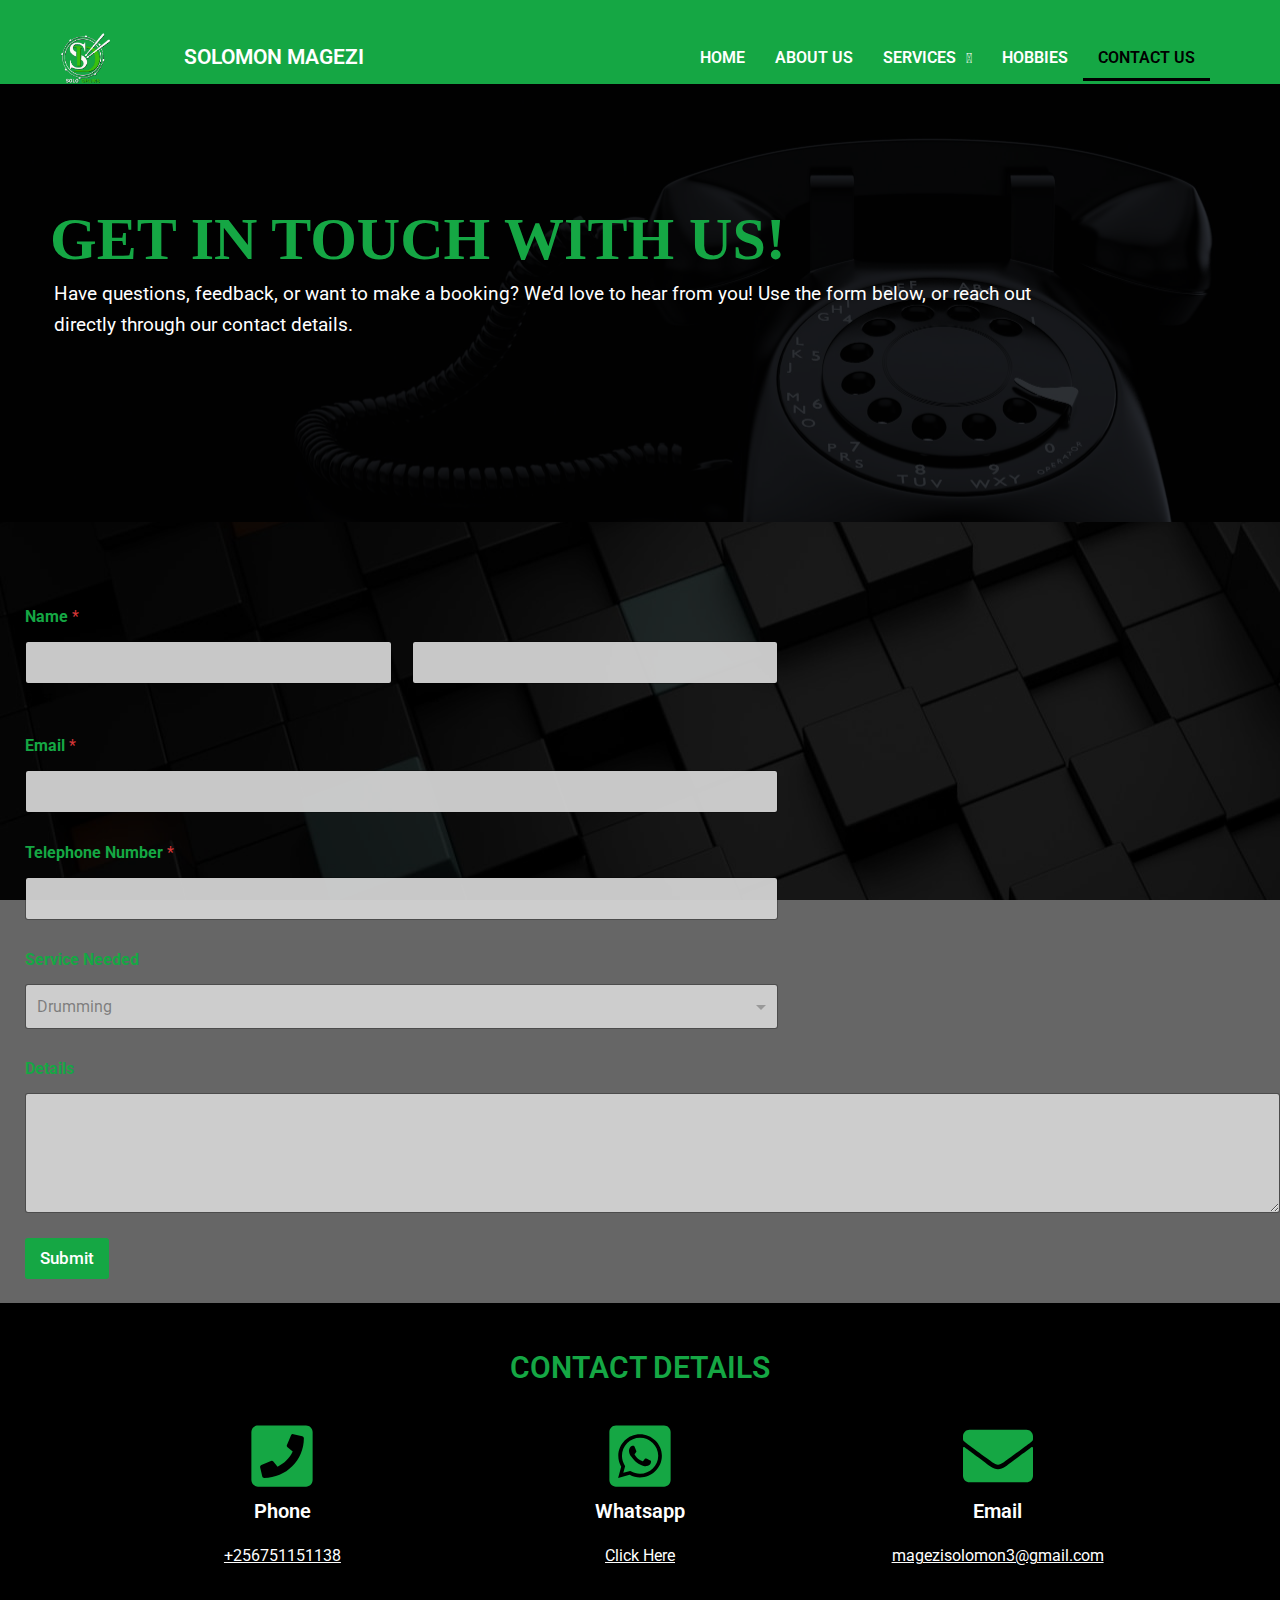
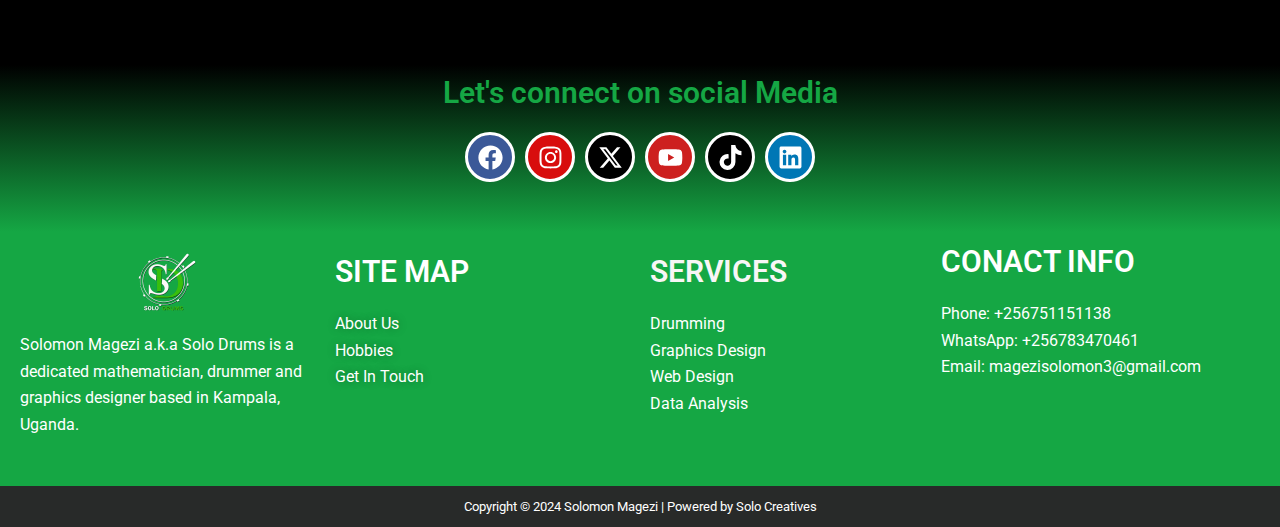
<file: contact-us/index.html>
<!DOCTYPE html>
<html lang="en-US">
<head>
<meta charset="UTF-8">
<meta name="viewport" content="width=device-width, initial-scale=1">
	 <link rel="profile" href="https://gmpg.org/xfn/11"> 
	 <title>CONTACT US &#8211; Solomon Magezi</title>
<meta name="robots" content="max-image-preview:large">
<link rel="alternate" type="application/rss+xml" title="Solomon Magezi &raquo; Feed" href="/feed/">
<link rel="alternate" type="application/rss+xml" title="Solomon Magezi &raquo; Comments Feed" href="/comments/feed/">
<script>
window._wpemojiSettings = {"baseUrl":"https:\/\/s.w.org\/images\/core\/emoji\/15.0.3\/72x72\/","ext":".png","svgUrl":"https:\/\/s.w.org\/images\/core\/emoji\/15.0.3\/svg\/","svgExt":".svg","source":{"concatemoji":"\/wp-includes\/js\/wp-emoji-release.min.js?ver=6.6.2"}};
/*! This file is auto-generated */
!function(i,n){var o,s,e;function c(e){try{var t={supportTests:e,timestamp:(new Date).valueOf()};sessionStorage.setItem(o,JSON.stringify(t))}catch(e){}}function p(e,t,n){e.clearRect(0,0,e.canvas.width,e.canvas.height),e.fillText(t,0,0);var t=new Uint32Array(e.getImageData(0,0,e.canvas.width,e.canvas.height).data),r=(e.clearRect(0,0,e.canvas.width,e.canvas.height),e.fillText(n,0,0),new Uint32Array(e.getImageData(0,0,e.canvas.width,e.canvas.height).data));return t.every(function(e,t){return e===r[t]})}function u(e,t,n){switch(t){case"flag":return n(e,"🏳️‍⚧️","🏳️​⚧️")?!1:!n(e,"🇺🇳","🇺​🇳")&&!n(e,"🏴󠁧󠁢󠁥󠁮󠁧󠁿","🏴​󠁧​󠁢​󠁥​󠁮​󠁧​󠁿");case"emoji":return!n(e,"🐦‍⬛","🐦​⬛")}return!1}function f(e,t,n){var r="undefined"!=typeof WorkerGlobalScope&&self instanceof WorkerGlobalScope?new OffscreenCanvas(300,150):i.createElement("canvas"),a=r.getContext("2d",{willReadFrequently:!0}),o=(a.textBaseline="top",a.font="600 32px Arial",{});return e.forEach(function(e){o[e]=t(a,e,n)}),o}function t(e){var t=i.createElement("script");t.src=e,t.defer=!0,i.head.appendChild(t)}"undefined"!=typeof Promise&&(o="wpEmojiSettingsSupports",s=["flag","emoji"],n.supports={everything:!0,everythingExceptFlag:!0},e=new Promise(function(e){i.addEventListener("DOMContentLoaded",e,{once:!0})}),new Promise(function(t){var n=function(){try{var e=JSON.parse(sessionStorage.getItem(o));if("object"==typeof e&&"number"==typeof e.timestamp&&(new Date).valueOf()<e.timestamp+604800&&"object"==typeof e.supportTests)return e.supportTests}catch(e){}return null}();if(!n){if("undefined"!=typeof Worker&&"undefined"!=typeof OffscreenCanvas&&"undefined"!=typeof URL&&URL.createObjectURL&&"undefined"!=typeof Blob)try{var e="postMessage("+f.toString()+"("+[JSON.stringify(s),u.toString(),p.toString()].join(",")+"));",r=new Blob([e],{type:"text/javascript"}),a=new Worker(URL.createObjectURL(r),{name:"wpTestEmojiSupports"});return void(a.onmessage=function(e){c(n=e.data),a.terminate(),t(n)})}catch(e){}c(n=f(s,u,p))}t(n)}).then(function(e){for(var t in e)n.supports[t]=e[t],n.supports.everything=n.supports.everything&&n.supports[t],"flag"!==t&&(n.supports.everythingExceptFlag=n.supports.everythingExceptFlag&&n.supports[t]);n.supports.everythingExceptFlag=n.supports.everythingExceptFlag&&!n.supports.flag,n.DOMReady=!1,n.readyCallback=function(){n.DOMReady=!0}}).then(function(){return e}).then(function(){var e;n.supports.everything||(n.readyCallback(),(e=n.source||{}).concatemoji?t(e.concatemoji):e.wpemoji&&e.twemoji&&(t(e.twemoji),t(e.wpemoji)))}))}((window,document),window._wpemojiSettings);
</script>
<link rel="stylesheet" id="astra-theme-css-css" href="/wp-content/themes/astra/assets/css/minified/main.min.css?ver=4.8.3" media="all">
<style id="astra-theme-css-inline-css">:root{--ast-post-nav-space:0;--ast-container-default-xlg-padding:2.5em;--ast-container-default-lg-padding:2.5em;--ast-container-default-slg-padding:2em;--ast-container-default-md-padding:2.5em;--ast-container-default-sm-padding:2.5em;--ast-container-default-xs-padding:2.4em;--ast-container-default-xxs-padding:1.8em;--ast-code-block-background:#ECEFF3;--ast-comment-inputs-background:#F9FAFB;--ast-normal-container-width:1200px;--ast-narrow-container-width:750px;--ast-blog-title-font-weight:600;--ast-blog-meta-weight:600;}html{font-size:100%;}a{color:var(--ast-global-color-0);}a:hover,a:focus{color:var(--ast-global-color-1);}body,button,input,select,textarea,.ast-button,.ast-custom-button{font-family:-apple-system,BlinkMacSystemFont,Segoe UI,Roboto,Oxygen-Sans,Ubuntu,Cantarell,Helvetica Neue,sans-serif;font-weight:400;font-size:16px;font-size:1rem;line-height:var(--ast-body-line-height,1.65);}blockquote{color:var(--ast-global-color-3);}h1,.entry-content h1,h2,.entry-content h2,h3,.entry-content h3,h4,.entry-content h4,h5,.entry-content h5,h6,.entry-content h6,.site-title,.site-title a{font-weight:600;}.ast-site-identity .site-title a{color:var(--ast-global-color-5);}.site-title{font-size:26px;font-size:1.625rem;display:block;}header .custom-logo-link img{max-width:142px;width:142px;}.astra-logo-svg{width:142px;}.site-header .site-description{font-size:15px;font-size:0.9375rem;display:none;}.entry-title{font-size:20px;font-size:1.25rem;}.ast-blog-single-element.ast-taxonomy-container a{font-size:14px;font-size:0.875rem;}.ast-blog-meta-container{font-size:13px;font-size:0.8125rem;}.archive .ast-article-post .ast-article-inner,.blog .ast-article-post .ast-article-inner,.archive .ast-article-post .ast-article-inner:hover,.blog .ast-article-post .ast-article-inner:hover{border-top-left-radius:6px;border-top-right-radius:6px;border-bottom-right-radius:6px;border-bottom-left-radius:6px;overflow:hidden;}h1,.entry-content h1{font-size:36px;font-size:2.25rem;font-weight:600;line-height:1.4em;}h2,.entry-content h2{font-size:30px;font-size:1.875rem;font-weight:600;line-height:1.3em;}h3,.entry-content h3{font-size:24px;font-size:1.5rem;font-weight:600;line-height:1.3em;}h4,.entry-content h4{font-size:20px;font-size:1.25rem;line-height:1.2em;font-weight:600;}h5,.entry-content h5{font-size:18px;font-size:1.125rem;line-height:1.2em;font-weight:600;}h6,.entry-content h6{font-size:16px;font-size:1rem;line-height:1.25em;font-weight:600;}::selection{background-color:var(--ast-global-color-0);color:#ffffff;}body,h1,.entry-title a,.entry-content h1,h2,.entry-content h2,h3,.entry-content h3,h4,.entry-content h4,h5,.entry-content h5,h6,.entry-content h6{color:var(--ast-global-color-3);}.tagcloud a:hover,.tagcloud a:focus,.tagcloud a.current-item{color:#ffffff;border-color:var(--ast-global-color-0);background-color:var(--ast-global-color-0);}input:focus,input[type="text"]:focus,input[type="email"]:focus,input[type="url"]:focus,input[type="password"]:focus,input[type="reset"]:focus,input[type="search"]:focus,textarea:focus{border-color:var(--ast-global-color-0);}input[type="radio"]:checked,input[type=reset],input[type="checkbox"]:checked,input[type="checkbox"]:hover:checked,input[type="checkbox"]:focus:checked,input[type=range]::-webkit-slider-thumb{border-color:var(--ast-global-color-0);background-color:var(--ast-global-color-0);box-shadow:none;}.site-footer a:hover + .post-count,.site-footer a:focus + .post-count{background:var(--ast-global-color-0);border-color:var(--ast-global-color-0);}.single .nav-links .nav-previous,.single .nav-links .nav-next{color:var(--ast-global-color-0);}.entry-meta,.entry-meta *{line-height:1.45;color:var(--ast-global-color-0);font-weight:600;}.entry-meta a:not(.ast-button):hover,.entry-meta a:not(.ast-button):hover *,.entry-meta a:not(.ast-button):focus,.entry-meta a:not(.ast-button):focus *,.page-links > .page-link,.page-links .page-link:hover,.post-navigation a:hover{color:var(--ast-global-color-1);}#cat option,.secondary .calendar_wrap thead a,.secondary .calendar_wrap thead a:visited{color:var(--ast-global-color-0);}.secondary .calendar_wrap #today,.ast-progress-val span{background:var(--ast-global-color-0);}.secondary a:hover + .post-count,.secondary a:focus + .post-count{background:var(--ast-global-color-0);border-color:var(--ast-global-color-0);}.calendar_wrap #today > a{color:#ffffff;}.page-links .page-link,.single .post-navigation a{color:var(--ast-global-color-3);}.ast-search-menu-icon .search-form button.search-submit{padding:0 4px;}.ast-search-menu-icon form.search-form{padding-right:0;}.ast-search-menu-icon.slide-search input.search-field{width:0;}.ast-header-search .ast-search-menu-icon.ast-dropdown-active .search-form,.ast-header-search .ast-search-menu-icon.ast-dropdown-active .search-field:focus{transition:all 0.2s;}.search-form input.search-field:focus{outline:none;}.ast-search-menu-icon .search-form button.search-submit:focus,.ast-theme-transparent-header .ast-header-search .ast-dropdown-active .ast-icon,.ast-theme-transparent-header .ast-inline-search .search-field:focus .ast-icon{color:var(--ast-global-color-1);}.ast-header-search .slide-search .search-form{border:2px solid var(--ast-global-color-0);}.ast-header-search .slide-search .search-field{background-color:#fff;}.ast-archive-title{color:var(--ast-global-color-2);}.widget-title{font-size:22px;font-size:1.375rem;color:var(--ast-global-color-2);}.ast-single-post .entry-content a,.ast-comment-content a:not(.ast-comment-edit-reply-wrap a){text-decoration:underline;}.ast-single-post .elementor-button-wrapper .elementor-button,.ast-single-post .entry-content .uagb-tab a,.ast-single-post .entry-content .uagb-ifb-cta a,.ast-single-post .entry-content .uabb-module-content a,.ast-single-post .entry-content .uagb-post-grid a,.ast-single-post .entry-content .uagb-timeline a,.ast-single-post .entry-content .uagb-toc__wrap a,.ast-single-post .entry-content .uagb-taxomony-box a,.ast-single-post .entry-content .woocommerce a,.entry-content .wp-block-latest-posts > li > a,.ast-single-post .entry-content .wp-block-file__button,li.ast-post-filter-single,.ast-single-post .ast-comment-content .comment-reply-link,.ast-single-post .ast-comment-content .comment-edit-link{text-decoration:none;}.ast-search-menu-icon.slide-search a:focus-visible:focus-visible,.astra-search-icon:focus-visible,#close:focus-visible,a:focus-visible,.ast-menu-toggle:focus-visible,.site .skip-link:focus-visible,.wp-block-loginout input:focus-visible,.wp-block-search.wp-block-search__button-inside .wp-block-search__inside-wrapper,.ast-header-navigation-arrow:focus-visible,.woocommerce .wc-proceed-to-checkout > .checkout-button:focus-visible,.woocommerce .woocommerce-MyAccount-navigation ul li a:focus-visible,.ast-orders-table__row .ast-orders-table__cell:focus-visible,.woocommerce .woocommerce-order-details .order-again > .button:focus-visible,.woocommerce .woocommerce-message a.button.wc-forward:focus-visible,.woocommerce #minus_qty:focus-visible,.woocommerce #plus_qty:focus-visible,a#ast-apply-coupon:focus-visible,.woocommerce .woocommerce-info a:focus-visible,.woocommerce .astra-shop-summary-wrap a:focus-visible,.woocommerce a.wc-forward:focus-visible,#ast-apply-coupon:focus-visible,.woocommerce-js .woocommerce-mini-cart-item a.remove:focus-visible,#close:focus-visible,.button.search-submit:focus-visible,#search_submit:focus,.normal-search:focus-visible,.ast-header-account-wrap:focus-visible,.woocommerce .ast-on-card-button.ast-quick-view-trigger:focus{outline-style:dotted;outline-color:inherit;outline-width:thin;}input:focus,input[type="text"]:focus,input[type="email"]:focus,input[type="url"]:focus,input[type="password"]:focus,input[type="reset"]:focus,input[type="search"]:focus,input[type="number"]:focus,textarea:focus,.wp-block-search__input:focus,[data-section="section-header-mobile-trigger"] .ast-button-wrap .ast-mobile-menu-trigger-minimal:focus,.ast-mobile-popup-drawer.active .menu-toggle-close:focus,.woocommerce-ordering select.orderby:focus,#ast-scroll-top:focus,#coupon_code:focus,.woocommerce-page #comment:focus,.woocommerce #reviews #respond input#submit:focus,.woocommerce a.add_to_cart_button:focus,.woocommerce .button.single_add_to_cart_button:focus,.woocommerce .woocommerce-cart-form button:focus,.woocommerce .woocommerce-cart-form__cart-item .quantity .qty:focus,.woocommerce .woocommerce-billing-fields .woocommerce-billing-fields__field-wrapper .woocommerce-input-wrapper > .input-text:focus,.woocommerce #order_comments:focus,.woocommerce #place_order:focus,.woocommerce .woocommerce-address-fields .woocommerce-address-fields__field-wrapper .woocommerce-input-wrapper > .input-text:focus,.woocommerce .woocommerce-MyAccount-content form button:focus,.woocommerce .woocommerce-MyAccount-content .woocommerce-EditAccountForm .woocommerce-form-row .woocommerce-Input.input-text:focus,.woocommerce .ast-woocommerce-container .woocommerce-pagination ul.page-numbers li a:focus,body #content .woocommerce form .form-row .select2-container--default .select2-selection--single:focus,#ast-coupon-code:focus,.woocommerce.woocommerce-js .quantity input[type=number]:focus,.woocommerce-js .woocommerce-mini-cart-item .quantity input[type=number]:focus,.woocommerce p#ast-coupon-trigger:focus{border-style:dotted;border-color:inherit;border-width:thin;}input{outline:none;}.site-logo-img img{ transition:all 0.2s linear;}body .ast-oembed-container *{position:absolute;top:0;width:100%;height:100%;left:0;}body .wp-block-embed-pocket-casts .ast-oembed-container *{position:unset;}.ast-single-post-featured-section + article {margin-top: 2em;}.site-content .ast-single-post-featured-section img {width: 100%;overflow: hidden;object-fit: cover;}.ast-separate-container .site-content .ast-single-post-featured-section + article {margin-top: -80px;z-index: 9;position: relative;border-radius: 4px;}@media (min-width: 922px) {.ast-no-sidebar .site-content .ast-article-image-container--wide {margin-left: -120px;margin-right: -120px;max-width: unset;width: unset;}.ast-left-sidebar .site-content .ast-article-image-container--wide,.ast-right-sidebar .site-content .ast-article-image-container--wide {margin-left: -10px;margin-right: -10px;}.site-content .ast-article-image-container--full {margin-left: calc( -50vw + 50%);margin-right: calc( -50vw + 50%);max-width: 100vw;width: 100vw;}.ast-left-sidebar .site-content .ast-article-image-container--full,.ast-right-sidebar .site-content .ast-article-image-container--full {margin-left: -10px;margin-right: -10px;max-width: inherit;width: auto;}}.site > .ast-single-related-posts-container {margin-top: 0;}@media (min-width: 922px) {.ast-desktop .ast-container--narrow {max-width: var(--ast-narrow-container-width);margin: 0 auto;}}.ast-page-builder-template .hentry {margin: 0;}.ast-page-builder-template .site-content > .ast-container {max-width: 100%;padding: 0;}.ast-page-builder-template .site .site-content #primary {padding: 0;margin: 0;}.ast-page-builder-template .no-results {text-align: center;margin: 4em auto;}.ast-page-builder-template .ast-pagination {padding: 2em;}.ast-page-builder-template .entry-header.ast-no-title.ast-no-thumbnail {margin-top: 0;}.ast-page-builder-template .entry-header.ast-header-without-markup {margin-top: 0;margin-bottom: 0;}.ast-page-builder-template .entry-header.ast-no-title.ast-no-meta {margin-bottom: 0;}.ast-page-builder-template.single .post-navigation {padding-bottom: 2em;}.ast-page-builder-template.single-post .site-content > .ast-container {max-width: 100%;}.ast-page-builder-template .entry-header {margin-top: 2em;margin-left: auto;margin-right: auto;}.ast-page-builder-template .ast-archive-description {margin: 2em auto 0;padding-left: 20px;padding-right: 20px;}.ast-page-builder-template .ast-row {margin-left: 0;margin-right: 0;}.single.ast-page-builder-template .entry-header + .entry-content,.single.ast-page-builder-template .ast-single-entry-banner + .site-content article .entry-content {margin-bottom: 2em;}@media(min-width: 921px) {.ast-page-builder-template.archive.ast-right-sidebar .ast-row article,.ast-page-builder-template.archive.ast-left-sidebar .ast-row article {padding-left: 0;padding-right: 0;}}input[type="text"],input[type="number"],input[type="email"],input[type="url"],input[type="password"],input[type="search"],input[type=reset],input[type=tel],input[type=date],select,textarea{font-size:16px;font-style:normal;font-weight:400;line-height:24px;width:100%;padding:12px 16px;border-radius:4px;box-shadow:0px 1px 2px 0px rgba(0,0,0,0.05);color:var(--ast-form-input-text,#475569);}input[type="text"],input[type="number"],input[type="email"],input[type="url"],input[type="password"],input[type="search"],input[type=reset],input[type=tel],input[type=date],select{height:40px;}input[type="date"]{border-width:1px;border-style:solid;border-color:var(--ast-border-color);}input[type="text"]:focus,input[type="number"]:focus,input[type="email"]:focus,input[type="url"]:focus,input[type="password"]:focus,input[type="search"]:focus,input[type=reset]:focus,input[type="tel"]:focus,input[type="date"]:focus,select:focus,textarea:focus{border-color:#046BD2;box-shadow:none;outline:none;color:var(--ast-form-input-focus-text,#475569);}label,legend{color:#111827;font-size:14px;font-style:normal;font-weight:500;line-height:20px;}select{padding:6px 10px;}fieldset{padding:30px;border-radius:4px;}button,.ast-button,.button,input[type="button"],input[type="reset"],input[type="submit"]{border-radius:4px;box-shadow:0px 1px 2px 0px rgba(0,0,0,0.05);}:root{--ast-comment-inputs-background:#FFF;}::placeholder{color:var(--ast-form-field-color,#9CA3AF);}::-ms-input-placeholder{color:var(--ast-form-field-color,#9CA3AF);}@media (max-width:921.9px){#ast-desktop-header{display:none;}}@media (min-width:922px){#ast-mobile-header{display:none;}}.wp-block-buttons.aligncenter{justify-content:center;}@media (max-width:921px){.ast-theme-transparent-header #primary,.ast-theme-transparent-header #secondary{padding:0;}}@media (max-width:921px){.ast-plain-container.ast-no-sidebar #primary{padding:0;}}.ast-plain-container.ast-no-sidebar #primary{margin-top:0;margin-bottom:0;}.wp-block-button.is-style-outline .wp-block-button__link{border-color:var(--ast-global-color-0);}div.wp-block-button.is-style-outline > .wp-block-button__link:not(.has-text-color),div.wp-block-button.wp-block-button__link.is-style-outline:not(.has-text-color){color:var(--ast-global-color-0);}.wp-block-button.is-style-outline .wp-block-button__link:hover,.wp-block-buttons .wp-block-button.is-style-outline .wp-block-button__link:focus,.wp-block-buttons .wp-block-button.is-style-outline > .wp-block-button__link:not(.has-text-color):hover,.wp-block-buttons .wp-block-button.wp-block-button__link.is-style-outline:not(.has-text-color):hover{color:#ffffff;background-color:var(--ast-global-color-1);border-color:var(--ast-global-color-1);}.post-page-numbers.current .page-link,.ast-pagination .page-numbers.current{color:#ffffff;border-color:var(--ast-global-color-0);background-color:var(--ast-global-color-0);}.wp-block-buttons .wp-block-button.is-style-outline .wp-block-button__link.wp-element-button,.ast-outline-button,.wp-block-uagb-buttons-child .uagb-buttons-repeater.ast-outline-button{border-color:var(--ast-global-color-0);border-top-width:2px;border-right-width:2px;border-bottom-width:2px;border-left-width:2px;font-family:inherit;font-weight:500;font-size:16px;font-size:1rem;line-height:1em;padding-top:13px;padding-right:30px;padding-bottom:13px;padding-left:30px;}.wp-block-buttons .wp-block-button.is-style-outline > .wp-block-button__link:not(.has-text-color),.wp-block-buttons .wp-block-button.wp-block-button__link.is-style-outline:not(.has-text-color),.ast-outline-button{color:var(--ast-global-color-0);}.wp-block-button.is-style-outline .wp-block-button__link:hover,.wp-block-buttons .wp-block-button.is-style-outline .wp-block-button__link:focus,.wp-block-buttons .wp-block-button.is-style-outline > .wp-block-button__link:not(.has-text-color):hover,.wp-block-buttons .wp-block-button.wp-block-button__link.is-style-outline:not(.has-text-color):hover,.ast-outline-button:hover,.ast-outline-button:focus,.wp-block-uagb-buttons-child .uagb-buttons-repeater.ast-outline-button:hover,.wp-block-uagb-buttons-child .uagb-buttons-repeater.ast-outline-button:focus{color:#ffffff;background-color:var(--ast-global-color-1);border-color:var(--ast-global-color-1);}.ast-single-post .entry-content a.ast-outline-button,.ast-single-post .entry-content .is-style-outline>.wp-block-button__link{text-decoration:none;}.wp-block-button .wp-block-button__link.wp-element-button.is-style-outline:not(.has-background),.wp-block-button.is-style-outline>.wp-block-button__link.wp-element-button:not(.has-background),.ast-outline-button{background-color:transparent;}.uagb-buttons-repeater.ast-outline-button{border-radius:9999px;}@media (max-width:921px){.wp-block-buttons .wp-block-button.is-style-outline .wp-block-button__link.wp-element-button,.ast-outline-button,.wp-block-uagb-buttons-child .uagb-buttons-repeater.ast-outline-button{padding-top:12px;padding-right:28px;padding-bottom:12px;padding-left:28px;}}@media (max-width:544px){.wp-block-buttons .wp-block-button.is-style-outline .wp-block-button__link.wp-element-button,.ast-outline-button,.wp-block-uagb-buttons-child .uagb-buttons-repeater.ast-outline-button{padding-top:10px;padding-right:24px;padding-bottom:10px;padding-left:24px;}}.entry-content[data-ast-blocks-layout] > figure{margin-bottom:1em;}h1.widget-title{font-weight:600;}h2.widget-title{font-weight:600;}h3.widget-title{font-weight:600;}#page{display:flex;flex-direction:column;min-height:100vh;}.ast-404-layout-1 h1.page-title{color:var(--ast-global-color-2);}.single .post-navigation a{line-height:1em;height:inherit;}.error-404 .page-sub-title{font-size:1.5rem;font-weight:inherit;}.search .site-content .content-area .search-form{margin-bottom:0;}#page .site-content{flex-grow:1;}.widget{margin-bottom:1.25em;}#secondary li{line-height:1.5em;}#secondary .wp-block-group h2{margin-bottom:0.7em;}#secondary h2{font-size:1.7rem;}.ast-separate-container .ast-article-post,.ast-separate-container .ast-article-single,.ast-separate-container .comment-respond{padding:3em;}.ast-separate-container .ast-article-single .ast-article-single{padding:0;}.ast-article-single .wp-block-post-template-is-layout-grid{padding-left:0;}.ast-separate-container .comments-title,.ast-narrow-container .comments-title{padding:1.5em 2em;}.ast-page-builder-template .comment-form-textarea,.ast-comment-formwrap .ast-grid-common-col{padding:0;}.ast-comment-formwrap{padding:0;display:inline-flex;column-gap:20px;width:100%;margin-left:0;margin-right:0;}.comments-area textarea#comment:focus,.comments-area textarea#comment:active,.comments-area .ast-comment-formwrap input[type="text"]:focus,.comments-area .ast-comment-formwrap input[type="text"]:active {box-shadow:none;outline:none;}.archive.ast-page-builder-template .entry-header{margin-top:2em;}.ast-page-builder-template .ast-comment-formwrap{width:100%;}.entry-title{margin-bottom:0.6em;}.ast-archive-description p{font-size:inherit;font-weight:inherit;line-height:inherit;}.ast-separate-container .ast-comment-list li.depth-1,.hentry{margin-bottom:1.5em;}.site-content section.ast-archive-description{margin-bottom:2em;}@media (min-width:921px){.ast-left-sidebar.ast-page-builder-template #secondary,.archive.ast-right-sidebar.ast-page-builder-template .site-main{padding-left:20px;padding-right:20px;}}@media (max-width:544px){.ast-comment-formwrap.ast-row{column-gap:10px;display:inline-block;}#ast-commentform .ast-grid-common-col{position:relative;width:100%;}}@media (min-width:1201px){.ast-separate-container .ast-article-post,.ast-separate-container .ast-article-single,.ast-separate-container .ast-author-box,.ast-separate-container .ast-404-layout-1,.ast-separate-container .no-results{padding:3em;}}@media (max-width:921px){.ast-separate-container #primary,.ast-separate-container #secondary{padding:1.5em 0;}#primary,#secondary{padding:1.5em 0;margin:0;}.ast-left-sidebar #content > .ast-container{display:flex;flex-direction:column-reverse;width:100%;}}@media (min-width:922px){.ast-separate-container.ast-right-sidebar #primary,.ast-separate-container.ast-left-sidebar #primary{border:0;}.search-no-results.ast-separate-container #primary{margin-bottom:4em;}}.wp-block-button .wp-block-button__link{color:#ffffff;}.wp-block-button .wp-block-button__link:hover,.wp-block-button .wp-block-button__link:focus{color:#ffffff;background-color:var(--ast-global-color-1);border-color:var(--ast-global-color-1);}.elementor-widget-heading h1.elementor-heading-title{line-height:1.4em;}.elementor-widget-heading h2.elementor-heading-title{line-height:1.3em;}.elementor-widget-heading h3.elementor-heading-title{line-height:1.3em;}.elementor-widget-heading h4.elementor-heading-title{line-height:1.2em;}.elementor-widget-heading h5.elementor-heading-title{line-height:1.2em;}.elementor-widget-heading h6.elementor-heading-title{line-height:1.25em;}.wp-block-button .wp-block-button__link,.wp-block-search .wp-block-search__button,body .wp-block-file .wp-block-file__button{border-color:var(--ast-global-color-0);background-color:var(--ast-global-color-0);color:#ffffff;font-family:inherit;font-weight:500;line-height:1em;font-size:16px;font-size:1rem;padding-top:15px;padding-right:30px;padding-bottom:15px;padding-left:30px;}.ast-single-post .entry-content .wp-block-button .wp-block-button__link,.ast-single-post .entry-content .wp-block-search .wp-block-search__button,body .entry-content .wp-block-file .wp-block-file__button{text-decoration:none;}@media (max-width:921px){.wp-block-button .wp-block-button__link,.wp-block-search .wp-block-search__button,body .wp-block-file .wp-block-file__button{padding-top:14px;padding-right:28px;padding-bottom:14px;padding-left:28px;}}@media (max-width:544px){.wp-block-button .wp-block-button__link,.wp-block-search .wp-block-search__button,body .wp-block-file .wp-block-file__button{padding-top:12px;padding-right:24px;padding-bottom:12px;padding-left:24px;}}.menu-toggle,button,.ast-button,.ast-custom-button,.button,input#submit,input[type="button"],input[type="submit"],input[type="reset"],#comments .submit,.search .search-submit,form[CLASS*="wp-block-search__"].wp-block-search .wp-block-search__inside-wrapper .wp-block-search__button,body .wp-block-file .wp-block-file__button,.search .search-submit,.woocommerce-js a.button,.woocommerce button.button,.woocommerce .woocommerce-message a.button,.woocommerce #respond input#submit.alt,.woocommerce input.button.alt,.woocommerce input.button,.woocommerce input.button:disabled,.woocommerce input.button:disabled[disabled],.woocommerce input.button:disabled:hover,.woocommerce input.button:disabled[disabled]:hover,.woocommerce #respond input#submit,.woocommerce button.button.alt.disabled,.wc-block-grid__products .wc-block-grid__product .wp-block-button__link,.wc-block-grid__product-onsale,[CLASS*="wc-block"] button,.woocommerce-js .astra-cart-drawer .astra-cart-drawer-content .woocommerce-mini-cart__buttons .button:not(.checkout):not(.ast-continue-shopping),.woocommerce-js .astra-cart-drawer .astra-cart-drawer-content .woocommerce-mini-cart__buttons a.checkout,.woocommerce button.button.alt.disabled.wc-variation-selection-needed,[CLASS*="wc-block"] .wc-block-components-button{border-style:solid;border-top-width:0;border-right-width:0;border-left-width:0;border-bottom-width:0;color:#ffffff;border-color:var(--ast-global-color-0);background-color:var(--ast-global-color-0);padding-top:15px;padding-right:30px;padding-bottom:15px;padding-left:30px;font-family:inherit;font-weight:500;font-size:16px;font-size:1rem;line-height:1em;}button:focus,.menu-toggle:hover,button:hover,.ast-button:hover,.ast-custom-button:hover .button:hover,.ast-custom-button:hover ,input[type=reset]:hover,input[type=reset]:focus,input#submit:hover,input#submit:focus,input[type="button"]:hover,input[type="button"]:focus,input[type="submit"]:hover,input[type="submit"]:focus,form[CLASS*="wp-block-search__"].wp-block-search .wp-block-search__inside-wrapper .wp-block-search__button:hover,form[CLASS*="wp-block-search__"].wp-block-search .wp-block-search__inside-wrapper .wp-block-search__button:focus,body .wp-block-file .wp-block-file__button:hover,body .wp-block-file .wp-block-file__button:focus,.woocommerce-js a.button:hover,.woocommerce button.button:hover,.woocommerce .woocommerce-message a.button:hover,.woocommerce #respond input#submit:hover,.woocommerce #respond input#submit.alt:hover,.woocommerce input.button.alt:hover,.woocommerce input.button:hover,.woocommerce button.button.alt.disabled:hover,.wc-block-grid__products .wc-block-grid__product .wp-block-button__link:hover,[CLASS*="wc-block"] button:hover,.woocommerce-js .astra-cart-drawer .astra-cart-drawer-content .woocommerce-mini-cart__buttons .button:not(.checkout):not(.ast-continue-shopping):hover,.woocommerce-js .astra-cart-drawer .astra-cart-drawer-content .woocommerce-mini-cart__buttons a.checkout:hover,.woocommerce button.button.alt.disabled.wc-variation-selection-needed:hover,[CLASS*="wc-block"] .wc-block-components-button:hover,[CLASS*="wc-block"] .wc-block-components-button:focus{color:#ffffff;background-color:var(--ast-global-color-1);border-color:var(--ast-global-color-1);}form[CLASS*="wp-block-search__"].wp-block-search .wp-block-search__inside-wrapper .wp-block-search__button.has-icon{padding-top:calc(15px - 3px);padding-right:calc(30px - 3px);padding-bottom:calc(15px - 3px);padding-left:calc(30px - 3px);}@media (max-width:921px){.menu-toggle,button,.ast-button,.ast-custom-button,.button,input#submit,input[type="button"],input[type="submit"],input[type="reset"],#comments .submit,.search .search-submit,form[CLASS*="wp-block-search__"].wp-block-search .wp-block-search__inside-wrapper .wp-block-search__button,body .wp-block-file .wp-block-file__button,.search .search-submit,.woocommerce-js a.button,.woocommerce button.button,.woocommerce .woocommerce-message a.button,.woocommerce #respond input#submit.alt,.woocommerce input.button.alt,.woocommerce input.button,.woocommerce input.button:disabled,.woocommerce input.button:disabled[disabled],.woocommerce input.button:disabled:hover,.woocommerce input.button:disabled[disabled]:hover,.woocommerce #respond input#submit,.woocommerce button.button.alt.disabled,.wc-block-grid__products .wc-block-grid__product .wp-block-button__link,.wc-block-grid__product-onsale,[CLASS*="wc-block"] button,.woocommerce-js .astra-cart-drawer .astra-cart-drawer-content .woocommerce-mini-cart__buttons .button:not(.checkout):not(.ast-continue-shopping),.woocommerce-js .astra-cart-drawer .astra-cart-drawer-content .woocommerce-mini-cart__buttons a.checkout,.woocommerce button.button.alt.disabled.wc-variation-selection-needed,[CLASS*="wc-block"] .wc-block-components-button{padding-top:14px;padding-right:28px;padding-bottom:14px;padding-left:28px;}}@media (max-width:544px){.menu-toggle,button,.ast-button,.ast-custom-button,.button,input#submit,input[type="button"],input[type="submit"],input[type="reset"],#comments .submit,.search .search-submit,form[CLASS*="wp-block-search__"].wp-block-search .wp-block-search__inside-wrapper .wp-block-search__button,body .wp-block-file .wp-block-file__button,.search .search-submit,.woocommerce-js a.button,.woocommerce button.button,.woocommerce .woocommerce-message a.button,.woocommerce #respond input#submit.alt,.woocommerce input.button.alt,.woocommerce input.button,.woocommerce input.button:disabled,.woocommerce input.button:disabled[disabled],.woocommerce input.button:disabled:hover,.woocommerce input.button:disabled[disabled]:hover,.woocommerce #respond input#submit,.woocommerce button.button.alt.disabled,.wc-block-grid__products .wc-block-grid__product .wp-block-button__link,.wc-block-grid__product-onsale,[CLASS*="wc-block"] button,.woocommerce-js .astra-cart-drawer .astra-cart-drawer-content .woocommerce-mini-cart__buttons .button:not(.checkout):not(.ast-continue-shopping),.woocommerce-js .astra-cart-drawer .astra-cart-drawer-content .woocommerce-mini-cart__buttons a.checkout,.woocommerce button.button.alt.disabled.wc-variation-selection-needed,[CLASS*="wc-block"] .wc-block-components-button{padding-top:12px;padding-right:24px;padding-bottom:12px;padding-left:24px;}}@media (max-width:921px){.ast-mobile-header-stack .main-header-bar .ast-search-menu-icon{display:inline-block;}.ast-header-break-point.ast-header-custom-item-outside .ast-mobile-header-stack .main-header-bar .ast-search-icon{margin:0;}.ast-comment-avatar-wrap img{max-width:2.5em;}.ast-comment-meta{padding:0 1.8888em 1.3333em;}}@media (min-width:544px){.ast-container{max-width:100%;}}@media (max-width:544px){.ast-separate-container .ast-article-post,.ast-separate-container .ast-article-single,.ast-separate-container .comments-title,.ast-separate-container .ast-archive-description{padding:1.5em 1em;}.ast-separate-container #content .ast-container{padding-left:0.54em;padding-right:0.54em;}.ast-separate-container .ast-comment-list .bypostauthor{padding:.5em;}.ast-search-menu-icon.ast-dropdown-active .search-field{width:170px;}} #ast-mobile-header .ast-site-header-cart-li a{pointer-events:none;}.ast-separate-container{background-color:var(--ast-global-color-4);}@media (max-width:921px){.site-title{display:block;}.site-header .site-description{display:none;}h1,.entry-content h1{font-size:30px;}h2,.entry-content h2{font-size:25px;}h3,.entry-content h3{font-size:20px;}}@media (max-width:544px){.site-title{display:block;}.site-header .site-description{display:none;}h1,.entry-content h1{font-size:30px;}h2,.entry-content h2{font-size:25px;}h3,.entry-content h3{font-size:20px;}}@media (max-width:921px){html{font-size:91.2%;}}@media (max-width:544px){html{font-size:91.2%;}}@media (min-width:922px){.ast-container{max-width:1240px;}}@media (min-width:922px){.site-content .ast-container{display:flex;}}@media (max-width:921px){.site-content .ast-container{flex-direction:column;}}.entry-content h1,.entry-content h2,.entry-content h3,.entry-content h4,.entry-content h5,.entry-content h6{clear:none;}@media (min-width:922px){.main-header-menu .sub-menu .menu-item.ast-left-align-sub-menu:hover > .sub-menu,.main-header-menu .sub-menu .menu-item.ast-left-align-sub-menu.focus > .sub-menu{margin-left:-0px;}}.entry-content li > p{margin-bottom:0;}.site .comments-area{padding-bottom:2em;margin-top:2em;}.wp-block-file {display: flex;align-items: center;flex-wrap: wrap;justify-content: space-between;}.wp-block-pullquote {border: none;}.wp-block-pullquote blockquote::before {content: "\201D";font-family: "Helvetica",sans-serif;display: flex;transform: rotate( 180deg );font-size: 6rem;font-style: normal;line-height: 1;font-weight: bold;align-items: center;justify-content: center;}.has-text-align-right > blockquote::before {justify-content: flex-start;}.has-text-align-left > blockquote::before {justify-content: flex-end;}figure.wp-block-pullquote.is-style-solid-color blockquote {max-width: 100%;text-align: inherit;}:root {--wp--custom--ast-default-block-top-padding: 3em;--wp--custom--ast-default-block-right-padding: 3em;--wp--custom--ast-default-block-bottom-padding: 3em;--wp--custom--ast-default-block-left-padding: 3em;--wp--custom--ast-container-width: 1200px;--wp--custom--ast-content-width-size: 1200px;--wp--custom--ast-wide-width-size: calc(1200px + var(--wp--custom--ast-default-block-left-padding) + var(--wp--custom--ast-default-block-right-padding));}.ast-narrow-container {--wp--custom--ast-content-width-size: 750px;--wp--custom--ast-wide-width-size: 750px;}@media(max-width: 921px) {:root {--wp--custom--ast-default-block-top-padding: 3em;--wp--custom--ast-default-block-right-padding: 2em;--wp--custom--ast-default-block-bottom-padding: 3em;--wp--custom--ast-default-block-left-padding: 2em;}}@media(max-width: 544px) {:root {--wp--custom--ast-default-block-top-padding: 3em;--wp--custom--ast-default-block-right-padding: 1.5em;--wp--custom--ast-default-block-bottom-padding: 3em;--wp--custom--ast-default-block-left-padding: 1.5em;}}.entry-content > .wp-block-group,.entry-content > .wp-block-cover,.entry-content > .wp-block-columns {padding-top: var(--wp--custom--ast-default-block-top-padding);padding-right: var(--wp--custom--ast-default-block-right-padding);padding-bottom: var(--wp--custom--ast-default-block-bottom-padding);padding-left: var(--wp--custom--ast-default-block-left-padding);}.ast-plain-container.ast-no-sidebar .entry-content > .alignfull,.ast-page-builder-template .ast-no-sidebar .entry-content > .alignfull {margin-left: calc( -50vw + 50%);margin-right: calc( -50vw + 50%);max-width: 100vw;width: 100vw;}.ast-plain-container.ast-no-sidebar .entry-content .alignfull .alignfull,.ast-page-builder-template.ast-no-sidebar .entry-content .alignfull .alignfull,.ast-plain-container.ast-no-sidebar .entry-content .alignfull .alignwide,.ast-page-builder-template.ast-no-sidebar .entry-content .alignfull .alignwide,.ast-plain-container.ast-no-sidebar .entry-content .alignwide .alignfull,.ast-page-builder-template.ast-no-sidebar .entry-content .alignwide .alignfull,.ast-plain-container.ast-no-sidebar .entry-content .alignwide .alignwide,.ast-page-builder-template.ast-no-sidebar .entry-content .alignwide .alignwide,.ast-plain-container.ast-no-sidebar .entry-content .wp-block-column .alignfull,.ast-page-builder-template.ast-no-sidebar .entry-content .wp-block-column .alignfull,.ast-plain-container.ast-no-sidebar .entry-content .wp-block-column .alignwide,.ast-page-builder-template.ast-no-sidebar .entry-content .wp-block-column .alignwide {margin-left: auto;margin-right: auto;width: 100%;}[data-ast-blocks-layout] .wp-block-separator:not(.is-style-dots) {height: 0;}[data-ast-blocks-layout] .wp-block-separator {margin: 20px auto;}[data-ast-blocks-layout] .wp-block-separator:not(.is-style-wide):not(.is-style-dots) {max-width: 100px;}[data-ast-blocks-layout] .wp-block-separator.has-background {padding: 0;}.entry-content[data-ast-blocks-layout] > * {max-width: var(--wp--custom--ast-content-width-size);margin-left: auto;margin-right: auto;}.entry-content[data-ast-blocks-layout] > .alignwide {max-width: var(--wp--custom--ast-wide-width-size);}.entry-content[data-ast-blocks-layout] .alignfull {max-width: none;}.ast-full-width-layout .entry-content[data-ast-blocks-layout] .is-layout-constrained.wp-block-cover-is-layout-constrained > *,.ast-full-width-layout .entry-content[data-ast-blocks-layout] .is-layout-constrained.wp-block-group-is-layout-constrained > * {max-width: var(--wp--custom--ast-content-width-size);margin-left: auto;margin-right: auto;}.entry-content .wp-block-columns {margin-bottom: 0;}blockquote {margin: 1.5em;border-color: rgba(0,0,0,0.05);}.wp-block-quote:not(.has-text-align-right):not(.has-text-align-center) {border-left: 5px solid rgba(0,0,0,0.05);}.has-text-align-right > blockquote,blockquote.has-text-align-right {border-right: 5px solid rgba(0,0,0,0.05);}.has-text-align-left > blockquote,blockquote.has-text-align-left {border-left: 5px solid rgba(0,0,0,0.05);}.wp-block-site-tagline,.wp-block-latest-posts .read-more {margin-top: 15px;}.wp-block-loginout p label {display: block;}.wp-block-loginout p:not(.login-remember):not(.login-submit) input {width: 100%;}.wp-block-loginout input:focus {border-color: transparent;}.wp-block-loginout input:focus {outline: thin dotted;}.entry-content .wp-block-media-text .wp-block-media-text__content {padding: 0 0 0 8%;}.entry-content .wp-block-media-text.has-media-on-the-right .wp-block-media-text__content {padding: 0 8% 0 0;}.entry-content .wp-block-media-text.has-background .wp-block-media-text__content {padding: 8%;}.entry-content .wp-block-cover:not([class*="background-color"]) .wp-block-cover__inner-container,.entry-content .wp-block-cover:not([class*="background-color"]) .wp-block-cover-image-text,.entry-content .wp-block-cover:not([class*="background-color"]) .wp-block-cover-text,.entry-content .wp-block-cover-image:not([class*="background-color"]) .wp-block-cover__inner-container,.entry-content .wp-block-cover-image:not([class*="background-color"]) .wp-block-cover-image-text,.entry-content .wp-block-cover-image:not([class*="background-color"]) .wp-block-cover-text {color: var(--ast-global-color-5);}.wp-block-loginout .login-remember input {width: 1.1rem;height: 1.1rem;margin: 0 5px 4px 0;vertical-align: middle;}.wp-block-latest-posts > li > *:first-child,.wp-block-latest-posts:not(.is-grid) > li:first-child {margin-top: 0;}.entry-content .wp-block-buttons,.entry-content .wp-block-uagb-buttons {margin-bottom: 1.5em;}.wp-block-search__inside-wrapper .wp-block-search__input {padding: 0 10px;color: var(--ast-global-color-3);background: var(--ast-global-color-5);border-color: var(--ast-border-color);}.wp-block-latest-posts .read-more {margin-bottom: 1.5em;}.wp-block-search__no-button .wp-block-search__inside-wrapper .wp-block-search__input {padding-top: 5px;padding-bottom: 5px;}.wp-block-latest-posts .wp-block-latest-posts__post-date,.wp-block-latest-posts .wp-block-latest-posts__post-author {font-size: 1rem;}.wp-block-latest-posts > li > *,.wp-block-latest-posts:not(.is-grid) > li {margin-top: 12px;margin-bottom: 12px;}.ast-page-builder-template .entry-content[data-ast-blocks-layout] > *,.ast-page-builder-template .entry-content[data-ast-blocks-layout] > .alignfull > * {max-width: none;}.ast-page-builder-template .entry-content[data-ast-blocks-layout] > .alignwide > * {max-width: var(--wp--custom--ast-wide-width-size);}.ast-page-builder-template .entry-content[data-ast-blocks-layout] > .inherit-container-width > *,.ast-page-builder-template .entry-content[data-ast-blocks-layout] > * > *,.entry-content[data-ast-blocks-layout] > .wp-block-cover .wp-block-cover__inner-container {max-width: none ;margin-left: auto;margin-right: auto;}.entry-content[data-ast-blocks-layout] .wp-block-cover:not(.alignleft):not(.alignright) {width: auto;}@media(max-width: 1200px) {.ast-separate-container .entry-content > .alignfull,.ast-separate-container .entry-content[data-ast-blocks-layout] > .alignwide,.ast-plain-container .entry-content[data-ast-blocks-layout] > .alignwide,.ast-plain-container .entry-content .alignfull {margin-left: calc(-1 * min(var(--ast-container-default-xlg-padding),20px)) ;margin-right: calc(-1 * min(var(--ast-container-default-xlg-padding),20px));}}@media(min-width: 1201px) {.ast-separate-container .entry-content > .alignfull {margin-left: calc(-1 * var(--ast-container-default-xlg-padding) );margin-right: calc(-1 * var(--ast-container-default-xlg-padding) );}.ast-separate-container .entry-content[data-ast-blocks-layout] > .alignwide,.ast-plain-container .entry-content[data-ast-blocks-layout] > .alignwide {margin-left: calc(-1 * var(--wp--custom--ast-default-block-left-padding) );margin-right: calc(-1 * var(--wp--custom--ast-default-block-right-padding) );}}@media(min-width: 921px) {.ast-separate-container .entry-content .wp-block-group.alignwide:not(.inherit-container-width) > :where(:not(.alignleft):not(.alignright)),.ast-plain-container .entry-content .wp-block-group.alignwide:not(.inherit-container-width) > :where(:not(.alignleft):not(.alignright)) {max-width: calc( var(--wp--custom--ast-content-width-size) + 80px );}.ast-plain-container.ast-right-sidebar .entry-content[data-ast-blocks-layout] .alignfull,.ast-plain-container.ast-left-sidebar .entry-content[data-ast-blocks-layout] .alignfull {margin-left: -60px;margin-right: -60px;}}@media(min-width: 544px) {.entry-content > .alignleft {margin-right: 20px;}.entry-content > .alignright {margin-left: 20px;}}@media (max-width:544px){.wp-block-columns .wp-block-column:not(:last-child){margin-bottom:20px;}.wp-block-latest-posts{margin:0;}}@media( max-width: 600px ) {.entry-content .wp-block-media-text .wp-block-media-text__content,.entry-content .wp-block-media-text.has-media-on-the-right .wp-block-media-text__content {padding: 8% 0 0;}.entry-content .wp-block-media-text.has-background .wp-block-media-text__content {padding: 8%;}}.ast-page-builder-template .entry-header {padding-left: 0;}.ast-narrow-container .site-content .wp-block-uagb-image--align-full .wp-block-uagb-image__figure {max-width: 100%;margin-left: auto;margin-right: auto;}.entry-content ul,.entry-content ol {padding: revert;margin: revert;padding-left: 20px;}:root .has-ast-global-color-0-color{color:var(--ast-global-color-0);}:root .has-ast-global-color-0-background-color{background-color:var(--ast-global-color-0);}:root .wp-block-button .has-ast-global-color-0-color{color:var(--ast-global-color-0);}:root .wp-block-button .has-ast-global-color-0-background-color{background-color:var(--ast-global-color-0);}:root .has-ast-global-color-1-color{color:var(--ast-global-color-1);}:root .has-ast-global-color-1-background-color{background-color:var(--ast-global-color-1);}:root .wp-block-button .has-ast-global-color-1-color{color:var(--ast-global-color-1);}:root .wp-block-button .has-ast-global-color-1-background-color{background-color:var(--ast-global-color-1);}:root .has-ast-global-color-2-color{color:var(--ast-global-color-2);}:root .has-ast-global-color-2-background-color{background-color:var(--ast-global-color-2);}:root .wp-block-button .has-ast-global-color-2-color{color:var(--ast-global-color-2);}:root .wp-block-button .has-ast-global-color-2-background-color{background-color:var(--ast-global-color-2);}:root .has-ast-global-color-3-color{color:var(--ast-global-color-3);}:root .has-ast-global-color-3-background-color{background-color:var(--ast-global-color-3);}:root .wp-block-button .has-ast-global-color-3-color{color:var(--ast-global-color-3);}:root .wp-block-button .has-ast-global-color-3-background-color{background-color:var(--ast-global-color-3);}:root .has-ast-global-color-4-color{color:var(--ast-global-color-4);}:root .has-ast-global-color-4-background-color{background-color:var(--ast-global-color-4);}:root .wp-block-button .has-ast-global-color-4-color{color:var(--ast-global-color-4);}:root .wp-block-button .has-ast-global-color-4-background-color{background-color:var(--ast-global-color-4);}:root .has-ast-global-color-5-color{color:var(--ast-global-color-5);}:root .has-ast-global-color-5-background-color{background-color:var(--ast-global-color-5);}:root .wp-block-button .has-ast-global-color-5-color{color:var(--ast-global-color-5);}:root .wp-block-button .has-ast-global-color-5-background-color{background-color:var(--ast-global-color-5);}:root .has-ast-global-color-6-color{color:var(--ast-global-color-6);}:root .has-ast-global-color-6-background-color{background-color:var(--ast-global-color-6);}:root .wp-block-button .has-ast-global-color-6-color{color:var(--ast-global-color-6);}:root .wp-block-button .has-ast-global-color-6-background-color{background-color:var(--ast-global-color-6);}:root .has-ast-global-color-7-color{color:var(--ast-global-color-7);}:root .has-ast-global-color-7-background-color{background-color:var(--ast-global-color-7);}:root .wp-block-button .has-ast-global-color-7-color{color:var(--ast-global-color-7);}:root .wp-block-button .has-ast-global-color-7-background-color{background-color:var(--ast-global-color-7);}:root .has-ast-global-color-8-color{color:var(--ast-global-color-8);}:root .has-ast-global-color-8-background-color{background-color:var(--ast-global-color-8);}:root .wp-block-button .has-ast-global-color-8-color{color:var(--ast-global-color-8);}:root .wp-block-button .has-ast-global-color-8-background-color{background-color:var(--ast-global-color-8);}:root{--ast-global-color-0:#046bd2;--ast-global-color-1:#045cb4;--ast-global-color-2:#1e293b;--ast-global-color-3:#334155;--ast-global-color-4:#F0F5FA;--ast-global-color-5:#FFFFFF;--ast-global-color-6:#D1D5DB;--ast-global-color-7:#111111;--ast-global-color-8:#111111;}:root {--ast-border-color : var(--ast-global-color-6);}.ast-archive-entry-banner {-js-display: flex;display: flex;flex-direction: column;justify-content: center;text-align: center;position: relative;background: #eeeeee;}.ast-archive-entry-banner[data-banner-width-type="custom"] {margin: 0 auto;width: 100%;}.ast-archive-entry-banner[data-banner-layout="layout-1"] {background: inherit;padding: 20px 0;text-align: left;}body.archive .ast-archive-description{max-width:1200px;width:100%;text-align:left;padding-top:3em;padding-right:3em;padding-bottom:3em;padding-left:3em;}body.archive .ast-archive-description .ast-archive-title,body.archive .ast-archive-description .ast-archive-title *{font-weight:600;font-size:32px;font-size:2rem;}body.archive .ast-archive-description > *:not(:last-child){margin-bottom:10px;}@media (max-width:921px){body.archive .ast-archive-description{text-align:left;}}@media (max-width:544px){body.archive .ast-archive-description{text-align:left;}}.ast-breadcrumbs .trail-browse,.ast-breadcrumbs .trail-items,.ast-breadcrumbs .trail-items li{display:inline-block;margin:0;padding:0;border:none;background:inherit;text-indent:0;text-decoration:none;}.ast-breadcrumbs .trail-browse{font-size:inherit;font-style:inherit;font-weight:inherit;color:inherit;}.ast-breadcrumbs .trail-items{list-style:none;}.trail-items li::after{padding:0 0.3em;content:"\00bb";}.trail-items li:last-of-type::after{display:none;}h1,.entry-content h1,h2,.entry-content h2,h3,.entry-content h3,h4,.entry-content h4,h5,.entry-content h5,h6,.entry-content h6{color:var(--ast-global-color-2);}.entry-title a{color:var(--ast-global-color-2);}@media (max-width:921px){.ast-builder-grid-row-container.ast-builder-grid-row-tablet-3-firstrow .ast-builder-grid-row > *:first-child,.ast-builder-grid-row-container.ast-builder-grid-row-tablet-3-lastrow .ast-builder-grid-row > *:last-child{grid-column:1 / -1;}}@media (max-width:544px){.ast-builder-grid-row-container.ast-builder-grid-row-mobile-3-firstrow .ast-builder-grid-row > *:first-child,.ast-builder-grid-row-container.ast-builder-grid-row-mobile-3-lastrow .ast-builder-grid-row > *:last-child{grid-column:1 / -1;}}.ast-builder-layout-element[data-section="title_tagline"]{display:flex;}@media (max-width:921px){.ast-header-break-point .ast-builder-layout-element[data-section="title_tagline"]{display:flex;}}@media (max-width:544px){.ast-header-break-point .ast-builder-layout-element[data-section="title_tagline"]{display:flex;}}.ast-builder-menu-1{font-family:inherit;font-weight:inherit;}.ast-builder-menu-1 .menu-item > .menu-link{color:var(--ast-global-color-3);}.ast-builder-menu-1 .menu-item > .ast-menu-toggle{color:var(--ast-global-color-3);}.ast-builder-menu-1 .menu-item:hover > .menu-link,.ast-builder-menu-1 .inline-on-mobile .menu-item:hover > .ast-menu-toggle{color:var(--ast-global-color-1);}.ast-builder-menu-1 .menu-item:hover > .ast-menu-toggle{color:var(--ast-global-color-1);}.ast-builder-menu-1 .menu-item.current-menu-item > .menu-link,.ast-builder-menu-1 .inline-on-mobile .menu-item.current-menu-item > .ast-menu-toggle,.ast-builder-menu-1 .current-menu-ancestor > .menu-link{color:var(--ast-global-color-1);}.ast-builder-menu-1 .menu-item.current-menu-item > .ast-menu-toggle{color:var(--ast-global-color-1);}.ast-builder-menu-1 .sub-menu,.ast-builder-menu-1 .inline-on-mobile .sub-menu{border-top-width:2px;border-bottom-width:0;border-right-width:0;border-left-width:0;border-color:var(--ast-global-color-0);border-style:solid;}.ast-builder-menu-1 .sub-menu .sub-menu{top:-2px;}.ast-builder-menu-1 .main-header-menu > .menu-item > .sub-menu,.ast-builder-menu-1 .main-header-menu > .menu-item > .astra-full-megamenu-wrapper{margin-top:0;}.ast-desktop .ast-builder-menu-1 .main-header-menu > .menu-item > .sub-menu:before,.ast-desktop .ast-builder-menu-1 .main-header-menu > .menu-item > .astra-full-megamenu-wrapper:before{height:calc( 0px + 2px + 5px );}.ast-desktop .ast-builder-menu-1 .menu-item .sub-menu .menu-link{border-style:none;}@media (max-width:921px){.ast-header-break-point .ast-builder-menu-1 .menu-item.menu-item-has-children > .ast-menu-toggle{top:0;}.ast-builder-menu-1 .inline-on-mobile .menu-item.menu-item-has-children > .ast-menu-toggle{right:-15px;}.ast-builder-menu-1 .menu-item-has-children > .menu-link:after{content:unset;}.ast-builder-menu-1 .main-header-menu > .menu-item > .sub-menu,.ast-builder-menu-1 .main-header-menu > .menu-item > .astra-full-megamenu-wrapper{margin-top:0;}}@media (max-width:544px){.ast-header-break-point .ast-builder-menu-1 .menu-item.menu-item-has-children > .ast-menu-toggle{top:0;}.ast-builder-menu-1 .main-header-menu > .menu-item > .sub-menu,.ast-builder-menu-1 .main-header-menu > .menu-item > .astra-full-megamenu-wrapper{margin-top:0;}}.ast-builder-menu-1{display:flex;}@media (max-width:921px){.ast-header-break-point .ast-builder-menu-1{display:flex;}}@media (max-width:544px){.ast-header-break-point .ast-builder-menu-1{display:flex;}}.site-below-footer-wrap{padding-top:20px;padding-bottom:20px;}.site-below-footer-wrap[data-section="section-below-footer-builder"]{background-color:var(--ast-global-color-5);min-height:60px;border-style:solid;border-width:0px;border-top-width:1px;border-top-color:#eaeaea;}.site-below-footer-wrap[data-section="section-below-footer-builder"] .ast-builder-grid-row{max-width:1200px;min-height:60px;margin-left:auto;margin-right:auto;}.site-below-footer-wrap[data-section="section-below-footer-builder"] .ast-builder-grid-row,.site-below-footer-wrap[data-section="section-below-footer-builder"] .site-footer-section{align-items:center;}.site-below-footer-wrap[data-section="section-below-footer-builder"].ast-footer-row-inline .site-footer-section{display:flex;margin-bottom:0;}.ast-builder-grid-row-full .ast-builder-grid-row{grid-template-columns:1fr;}@media (max-width:921px){.site-below-footer-wrap[data-section="section-below-footer-builder"].ast-footer-row-tablet-inline .site-footer-section{display:flex;margin-bottom:0;}.site-below-footer-wrap[data-section="section-below-footer-builder"].ast-footer-row-tablet-stack .site-footer-section{display:block;margin-bottom:10px;}.ast-builder-grid-row-container.ast-builder-grid-row-tablet-full .ast-builder-grid-row{grid-template-columns:1fr;}}@media (max-width:544px){.site-below-footer-wrap[data-section="section-below-footer-builder"].ast-footer-row-mobile-inline .site-footer-section{display:flex;margin-bottom:0;}.site-below-footer-wrap[data-section="section-below-footer-builder"].ast-footer-row-mobile-stack .site-footer-section{display:block;margin-bottom:10px;}.ast-builder-grid-row-container.ast-builder-grid-row-mobile-full .ast-builder-grid-row{grid-template-columns:1fr;}}.site-below-footer-wrap[data-section="section-below-footer-builder"]{display:grid;}@media (max-width:921px){.ast-header-break-point .site-below-footer-wrap[data-section="section-below-footer-builder"]{display:grid;}}@media (max-width:544px){.ast-header-break-point .site-below-footer-wrap[data-section="section-below-footer-builder"]{display:grid;}}.ast-footer-copyright{text-align:center;}.ast-footer-copyright {color:var(--ast-global-color-3);}@media (max-width:921px){.ast-footer-copyright{text-align:center;}}@media (max-width:544px){.ast-footer-copyright{text-align:center;}}.ast-footer-copyright {font-size:16px;font-size:1rem;}.ast-footer-copyright.ast-builder-layout-element{display:flex;}@media (max-width:921px){.ast-header-break-point .ast-footer-copyright.ast-builder-layout-element{display:flex;}}@media (max-width:544px){.ast-header-break-point .ast-footer-copyright.ast-builder-layout-element{display:flex;}}.footer-widget-area.widget-area.site-footer-focus-item{width:auto;}.elementor-widget-heading .elementor-heading-title{margin:0;}.elementor-page .ast-menu-toggle{color:unset !important;background:unset !important;}.elementor-post.elementor-grid-item.hentry{margin-bottom:0;}.woocommerce div.product .elementor-element.elementor-products-grid .related.products ul.products li.product,.elementor-element .elementor-wc-products .woocommerce[class*='columns-'] ul.products li.product{width:auto;margin:0;float:none;}.elementor-toc__list-wrapper{margin:0;}body .elementor hr{background-color:#ccc;margin:0;}.ast-left-sidebar .elementor-section.elementor-section-stretched,.ast-right-sidebar .elementor-section.elementor-section-stretched{max-width:100%;left:0 !important;}.elementor-posts-container [CLASS*="ast-width-"]{width:100%;}.elementor-template-full-width .ast-container{display:block;}.elementor-screen-only,.screen-reader-text,.screen-reader-text span,.ui-helper-hidden-accessible{top:0 !important;}@media (max-width:544px){.elementor-element .elementor-wc-products .woocommerce[class*="columns-"] ul.products li.product{width:auto;margin:0;}.elementor-element .woocommerce .woocommerce-result-count{float:none;}}.ast-header-break-point .main-header-bar{border-bottom-width:1px;}@media (min-width:922px){.main-header-bar{border-bottom-width:1px;}}.main-header-menu .menu-item, #astra-footer-menu .menu-item, .main-header-bar .ast-masthead-custom-menu-items{-js-display:flex;display:flex;-webkit-box-pack:center;-webkit-justify-content:center;-moz-box-pack:center;-ms-flex-pack:center;justify-content:center;-webkit-box-orient:vertical;-webkit-box-direction:normal;-webkit-flex-direction:column;-moz-box-orient:vertical;-moz-box-direction:normal;-ms-flex-direction:column;flex-direction:column;}.main-header-menu > .menu-item > .menu-link, #astra-footer-menu > .menu-item > .menu-link{height:100%;-webkit-box-align:center;-webkit-align-items:center;-moz-box-align:center;-ms-flex-align:center;align-items:center;-js-display:flex;display:flex;}.ast-header-break-point .main-navigation ul .menu-item .menu-link .icon-arrow:first-of-type svg{top:.2em;margin-top:0px;margin-left:0px;width:.65em;transform:translate(0, -2px) rotateZ(270deg);}.ast-mobile-popup-content .ast-submenu-expanded > .ast-menu-toggle{transform:rotateX(180deg);overflow-y:auto;}@media (min-width:922px){.ast-builder-menu .main-navigation > ul > li:last-child a{margin-right:0;}}.ast-separate-container .ast-article-inner{background-color:var(--ast-global-color-5);}@media (max-width:921px){.ast-separate-container .ast-article-inner{background-color:var(--ast-global-color-5);}}@media (max-width:544px){.ast-separate-container .ast-article-inner{background-color:var(--ast-global-color-5);}}.ast-separate-container .ast-article-single:not(.ast-related-post), .woocommerce.ast-separate-container .ast-woocommerce-container, .ast-separate-container .error-404, .ast-separate-container .no-results, .single.ast-separate-container .site-main .ast-author-meta, .ast-separate-container .related-posts-title-wrapper,.ast-separate-container .comments-count-wrapper, .ast-box-layout.ast-plain-container .site-content,.ast-padded-layout.ast-plain-container .site-content, .ast-separate-container .ast-archive-description, .ast-separate-container .comments-area{background-color:var(--ast-global-color-5);}@media (max-width:921px){.ast-separate-container .ast-article-single:not(.ast-related-post), .woocommerce.ast-separate-container .ast-woocommerce-container, .ast-separate-container .error-404, .ast-separate-container .no-results, .single.ast-separate-container .site-main .ast-author-meta, .ast-separate-container .related-posts-title-wrapper,.ast-separate-container .comments-count-wrapper, .ast-box-layout.ast-plain-container .site-content,.ast-padded-layout.ast-plain-container .site-content, .ast-separate-container .ast-archive-description{background-color:var(--ast-global-color-5);}}@media (max-width:544px){.ast-separate-container .ast-article-single:not(.ast-related-post), .woocommerce.ast-separate-container .ast-woocommerce-container, .ast-separate-container .error-404, .ast-separate-container .no-results, .single.ast-separate-container .site-main .ast-author-meta, .ast-separate-container .related-posts-title-wrapper,.ast-separate-container .comments-count-wrapper, .ast-box-layout.ast-plain-container .site-content,.ast-padded-layout.ast-plain-container .site-content, .ast-separate-container .ast-archive-description{background-color:var(--ast-global-color-5);}}.ast-separate-container.ast-two-container #secondary .widget{background-color:var(--ast-global-color-5);}@media (max-width:921px){.ast-separate-container.ast-two-container #secondary .widget{background-color:var(--ast-global-color-5);}}@media (max-width:544px){.ast-separate-container.ast-two-container #secondary .widget{background-color:var(--ast-global-color-5);}}.ast-plain-container, .ast-page-builder-template{background-color:var(--ast-global-color-5);}@media (max-width:921px){.ast-plain-container, .ast-page-builder-template{background-color:var(--ast-global-color-5);}}@media (max-width:544px){.ast-plain-container, .ast-page-builder-template{background-color:var(--ast-global-color-5);}}
		#ast-scroll-top {
			display: none;
			position: fixed;
			text-align: center;
			cursor: pointer;
			z-index: 99;
			width: 2.1em;
			height: 2.1em;
			line-height: 2.1;
			color: #ffffff;
			border-radius: 2px;
			content: "";
			outline: inherit;
		}
		@media (min-width: 769px) {
			#ast-scroll-top {
				content: "769";
			}
		}
		#ast-scroll-top .ast-icon.icon-arrow svg {
			margin-left: 0px;
			vertical-align: middle;
			transform: translate(0, -20%) rotate(180deg);
			width: 1.6em;
		}
		.ast-scroll-to-top-right {
			right: 30px;
			bottom: 30px;
		}
		.ast-scroll-to-top-left {
			left: 30px;
			bottom: 30px;
		}
	#ast-scroll-top{color:var(--ast-global-color-5);background-color:#15a744;font-size:15px;}#ast-scroll-top:hover{color:#15a744;background-color:var(--ast-global-color-5);}@media (max-width:921px){#ast-scroll-top .ast-icon.icon-arrow svg{width:1em;}}.ast-mobile-header-content > *,.ast-desktop-header-content > * {padding: 10px 0;height: auto;}.ast-mobile-header-content > *:first-child,.ast-desktop-header-content > *:first-child {padding-top: 10px;}.ast-mobile-header-content > .ast-builder-menu,.ast-desktop-header-content > .ast-builder-menu {padding-top: 0;}.ast-mobile-header-content > *:last-child,.ast-desktop-header-content > *:last-child {padding-bottom: 0;}.ast-mobile-header-content .ast-search-menu-icon.ast-inline-search label,.ast-desktop-header-content .ast-search-menu-icon.ast-inline-search label {width: 100%;}.ast-desktop-header-content .main-header-bar-navigation .ast-submenu-expanded > .ast-menu-toggle::before {transform: rotateX(180deg);}#ast-desktop-header .ast-desktop-header-content,.ast-mobile-header-content .ast-search-icon,.ast-desktop-header-content .ast-search-icon,.ast-mobile-header-wrap .ast-mobile-header-content,.ast-main-header-nav-open.ast-popup-nav-open .ast-mobile-header-wrap .ast-mobile-header-content,.ast-main-header-nav-open.ast-popup-nav-open .ast-desktop-header-content {display: none;}.ast-main-header-nav-open.ast-header-break-point #ast-desktop-header .ast-desktop-header-content,.ast-main-header-nav-open.ast-header-break-point .ast-mobile-header-wrap .ast-mobile-header-content {display: block;}.ast-desktop .ast-desktop-header-content .astra-menu-animation-slide-up > .menu-item > .sub-menu,.ast-desktop .ast-desktop-header-content .astra-menu-animation-slide-up > .menu-item .menu-item > .sub-menu,.ast-desktop .ast-desktop-header-content .astra-menu-animation-slide-down > .menu-item > .sub-menu,.ast-desktop .ast-desktop-header-content .astra-menu-animation-slide-down > .menu-item .menu-item > .sub-menu,.ast-desktop .ast-desktop-header-content .astra-menu-animation-fade > .menu-item > .sub-menu,.ast-desktop .ast-desktop-header-content .astra-menu-animation-fade > .menu-item .menu-item > .sub-menu {opacity: 1;visibility: visible;}.ast-hfb-header.ast-default-menu-enable.ast-header-break-point .ast-mobile-header-wrap .ast-mobile-header-content .main-header-bar-navigation {width: unset;margin: unset;}.ast-mobile-header-content.content-align-flex-end .main-header-bar-navigation .menu-item-has-children > .ast-menu-toggle,.ast-desktop-header-content.content-align-flex-end .main-header-bar-navigation .menu-item-has-children > .ast-menu-toggle {left: calc( 20px - 0.907em);right: auto;}.ast-mobile-header-content .ast-search-menu-icon,.ast-mobile-header-content .ast-search-menu-icon.slide-search,.ast-desktop-header-content .ast-search-menu-icon,.ast-desktop-header-content .ast-search-menu-icon.slide-search {width: 100%;position: relative;display: block;right: auto;transform: none;}.ast-mobile-header-content .ast-search-menu-icon.slide-search .search-form,.ast-mobile-header-content .ast-search-menu-icon .search-form,.ast-desktop-header-content .ast-search-menu-icon.slide-search .search-form,.ast-desktop-header-content .ast-search-menu-icon .search-form {right: 0;visibility: visible;opacity: 1;position: relative;top: auto;transform: none;padding: 0;display: block;overflow: hidden;}.ast-mobile-header-content .ast-search-menu-icon.ast-inline-search .search-field,.ast-mobile-header-content .ast-search-menu-icon .search-field,.ast-desktop-header-content .ast-search-menu-icon.ast-inline-search .search-field,.ast-desktop-header-content .ast-search-menu-icon .search-field {width: 100%;padding-right: 5.5em;}.ast-mobile-header-content .ast-search-menu-icon .search-submit,.ast-desktop-header-content .ast-search-menu-icon .search-submit {display: block;position: absolute;height: 100%;top: 0;right: 0;padding: 0 1em;border-radius: 0;}.ast-hfb-header.ast-default-menu-enable.ast-header-break-point .ast-mobile-header-wrap .ast-mobile-header-content .main-header-bar-navigation ul .sub-menu .menu-link {padding-left: 30px;}.ast-hfb-header.ast-default-menu-enable.ast-header-break-point .ast-mobile-header-wrap .ast-mobile-header-content .main-header-bar-navigation .sub-menu .menu-item .menu-item .menu-link {padding-left: 40px;}.ast-mobile-popup-drawer.active .ast-mobile-popup-inner{background-color:#ffffff;;}.ast-mobile-header-wrap .ast-mobile-header-content, .ast-desktop-header-content{background-color:#ffffff;;}.ast-mobile-popup-content > *, .ast-mobile-header-content > *, .ast-desktop-popup-content > *, .ast-desktop-header-content > *{padding-top:0;padding-bottom:0;}.content-align-flex-start .ast-builder-layout-element{justify-content:flex-start;}.content-align-flex-start .main-header-menu{text-align:left;}.ast-mobile-popup-drawer.active .menu-toggle-close{color:#3a3a3a;}.ast-mobile-header-wrap .ast-primary-header-bar,.ast-primary-header-bar .site-primary-header-wrap{min-height:80px;}.ast-desktop .ast-primary-header-bar .main-header-menu > .menu-item{line-height:80px;}.ast-header-break-point #masthead .ast-mobile-header-wrap .ast-primary-header-bar,.ast-header-break-point #masthead .ast-mobile-header-wrap .ast-below-header-bar,.ast-header-break-point #masthead .ast-mobile-header-wrap .ast-above-header-bar{padding-left:20px;padding-right:20px;}.ast-header-break-point .ast-primary-header-bar{border-bottom-width:1px;border-bottom-color:#eaeaea;border-bottom-style:solid;}@media (min-width:922px){.ast-primary-header-bar{border-bottom-width:1px;border-bottom-color:#eaeaea;border-bottom-style:solid;}}.ast-primary-header-bar{background-color:#ffffff;}.ast-primary-header-bar{display:block;}@media (max-width:921px){.ast-header-break-point .ast-primary-header-bar{display:grid;}}@media (max-width:544px){.ast-header-break-point .ast-primary-header-bar{display:grid;}}[data-section="section-header-mobile-trigger"] .ast-button-wrap .ast-mobile-menu-trigger-minimal{color:var(--ast-global-color-0);border:none;background:transparent;}[data-section="section-header-mobile-trigger"] .ast-button-wrap .mobile-menu-toggle-icon .ast-mobile-svg{width:20px;height:20px;fill:var(--ast-global-color-0);}[data-section="section-header-mobile-trigger"] .ast-button-wrap .mobile-menu-wrap .mobile-menu{color:var(--ast-global-color-0);}.ast-builder-menu-mobile .main-navigation .main-header-menu .menu-item > .menu-link{color:var(--ast-global-color-3);}.ast-builder-menu-mobile .main-navigation .main-header-menu .menu-item > .ast-menu-toggle{color:var(--ast-global-color-3);}.ast-builder-menu-mobile .main-navigation .menu-item:hover > .menu-link, .ast-builder-menu-mobile .main-navigation .inline-on-mobile .menu-item:hover > .ast-menu-toggle{color:var(--ast-global-color-1);}.ast-builder-menu-mobile #ast-desktop-toggle-menu .menu-item:hover > .menu-link, .ast-builder-menu-mobile .main-navigation .inline-on-mobile .menu-item:hover > .ast-menu-toggle{color:var(--ast-global-color-1);}.ast-builder-menu-mobile .main-navigation .menu-item:hover > .ast-menu-toggle{color:var(--ast-global-color-1);}.ast-builder-menu-mobile .main-navigation .menu-item.current-menu-item > .menu-link, .ast-builder-menu-mobile .main-navigation .inline-on-mobile .menu-item.current-menu-item > .ast-menu-toggle, .ast-builder-menu-mobile .main-navigation .menu-item.current-menu-ancestor > .menu-link, .ast-builder-menu-mobile .main-navigation .menu-item.current-menu-ancestor > .ast-menu-toggle{color:var(--ast-global-color-1);}.ast-builder-menu-mobile .main-navigation .menu-item.current-menu-item > .ast-menu-toggle{color:var(--ast-global-color-1);}.ast-builder-menu-mobile .main-navigation .menu-item.menu-item-has-children > .ast-menu-toggle{top:0;}.ast-builder-menu-mobile .main-navigation .menu-item-has-children > .menu-link:after{content:unset;}.ast-hfb-header .ast-builder-menu-mobile .main-header-menu, .ast-hfb-header .ast-builder-menu-mobile .main-navigation .menu-item .menu-link, .ast-hfb-header .ast-builder-menu-mobile .main-navigation .menu-item .sub-menu .menu-link{border-style:none;}.ast-builder-menu-mobile .main-navigation .menu-item.menu-item-has-children > .ast-menu-toggle{top:0;}@media (max-width:921px){.ast-builder-menu-mobile .main-navigation .main-header-menu .menu-item > .menu-link{color:var(--ast-global-color-3);}.ast-builder-menu-mobile .main-navigation .main-header-menu .menu-item > .ast-menu-toggle{color:var(--ast-global-color-3);}.ast-builder-menu-mobile .main-navigation .menu-item:hover > .menu-link, .ast-builder-menu-mobile .main-navigation .inline-on-mobile .menu-item:hover > .ast-menu-toggle{color:var(--ast-global-color-1);background:var(--ast-global-color-4);}.ast-builder-menu-mobile .main-navigation .menu-item:hover > .ast-menu-toggle{color:var(--ast-global-color-1);}.ast-builder-menu-mobile .main-navigation .menu-item.current-menu-item > .menu-link, .ast-builder-menu-mobile .main-navigation .inline-on-mobile .menu-item.current-menu-item > .ast-menu-toggle, .ast-builder-menu-mobile .main-navigation .menu-item.current-menu-ancestor > .menu-link, .ast-builder-menu-mobile .main-navigation .menu-item.current-menu-ancestor > .ast-menu-toggle{color:var(--ast-global-color-1);background:var(--ast-global-color-4);}.ast-builder-menu-mobile .main-navigation .menu-item.current-menu-item > .ast-menu-toggle{color:var(--ast-global-color-1);}.ast-builder-menu-mobile .main-navigation .menu-item.menu-item-has-children > .ast-menu-toggle{top:0;}.ast-builder-menu-mobile .main-navigation .menu-item-has-children > .menu-link:after{content:unset;}.ast-builder-menu-mobile .main-navigation .main-header-menu, .ast-builder-menu-mobile .main-navigation .main-header-menu .sub-menu{background-color:var(--ast-global-color-5);}}@media (max-width:544px){.ast-builder-menu-mobile .main-navigation .menu-item.menu-item-has-children > .ast-menu-toggle{top:0;}}.ast-builder-menu-mobile .main-navigation{display:block;}@media (max-width:921px){.ast-header-break-point .ast-builder-menu-mobile .main-navigation{display:block;}}@media (max-width:544px){.ast-header-break-point .ast-builder-menu-mobile .main-navigation{display:block;}}:root{--e-global-color-astglobalcolor0:#046bd2;--e-global-color-astglobalcolor1:#045cb4;--e-global-color-astglobalcolor2:#1e293b;--e-global-color-astglobalcolor3:#334155;--e-global-color-astglobalcolor4:#F0F5FA;--e-global-color-astglobalcolor5:#FFFFFF;--e-global-color-astglobalcolor6:#D1D5DB;--e-global-color-astglobalcolor7:#111111;--e-global-color-astglobalcolor8:#111111;}</style>
<link rel="stylesheet" id="hfe-widgets-style-css" href="/wp-content/plugins/header-footer-elementor/inc/widgets-css/frontend.css?ver=1.6.42" media="all">
<style id="wp-emoji-styles-inline-css">img.wp-smiley, img.emoji {
		display: inline !important;
		border: none !important;
		box-shadow: none !important;
		height: 1em !important;
		width: 1em !important;
		margin: 0 0.07em !important;
		vertical-align: -0.1em !important;
		background: none !important;
		padding: 0 !important;
	}</style>
<style id="global-styles-inline-css">:root{--wp--preset--aspect-ratio--square: 1;--wp--preset--aspect-ratio--4-3: 4/3;--wp--preset--aspect-ratio--3-4: 3/4;--wp--preset--aspect-ratio--3-2: 3/2;--wp--preset--aspect-ratio--2-3: 2/3;--wp--preset--aspect-ratio--16-9: 16/9;--wp--preset--aspect-ratio--9-16: 9/16;--wp--preset--color--black: #000000;--wp--preset--color--cyan-bluish-gray: #abb8c3;--wp--preset--color--white: #ffffff;--wp--preset--color--pale-pink: #f78da7;--wp--preset--color--vivid-red: #cf2e2e;--wp--preset--color--luminous-vivid-orange: #ff6900;--wp--preset--color--luminous-vivid-amber: #fcb900;--wp--preset--color--light-green-cyan: #7bdcb5;--wp--preset--color--vivid-green-cyan: #00d084;--wp--preset--color--pale-cyan-blue: #8ed1fc;--wp--preset--color--vivid-cyan-blue: #0693e3;--wp--preset--color--vivid-purple: #9b51e0;--wp--preset--color--ast-global-color-0: var(--ast-global-color-0);--wp--preset--color--ast-global-color-1: var(--ast-global-color-1);--wp--preset--color--ast-global-color-2: var(--ast-global-color-2);--wp--preset--color--ast-global-color-3: var(--ast-global-color-3);--wp--preset--color--ast-global-color-4: var(--ast-global-color-4);--wp--preset--color--ast-global-color-5: var(--ast-global-color-5);--wp--preset--color--ast-global-color-6: var(--ast-global-color-6);--wp--preset--color--ast-global-color-7: var(--ast-global-color-7);--wp--preset--color--ast-global-color-8: var(--ast-global-color-8);--wp--preset--gradient--vivid-cyan-blue-to-vivid-purple: linear-gradient(135deg,rgba(6,147,227,1) 0%,rgb(155,81,224) 100%);--wp--preset--gradient--light-green-cyan-to-vivid-green-cyan: linear-gradient(135deg,rgb(122,220,180) 0%,rgb(0,208,130) 100%);--wp--preset--gradient--luminous-vivid-amber-to-luminous-vivid-orange: linear-gradient(135deg,rgba(252,185,0,1) 0%,rgba(255,105,0,1) 100%);--wp--preset--gradient--luminous-vivid-orange-to-vivid-red: linear-gradient(135deg,rgba(255,105,0,1) 0%,rgb(207,46,46) 100%);--wp--preset--gradient--very-light-gray-to-cyan-bluish-gray: linear-gradient(135deg,rgb(238,238,238) 0%,rgb(169,184,195) 100%);--wp--preset--gradient--cool-to-warm-spectrum: linear-gradient(135deg,rgb(74,234,220) 0%,rgb(151,120,209) 20%,rgb(207,42,186) 40%,rgb(238,44,130) 60%,rgb(251,105,98) 80%,rgb(254,248,76) 100%);--wp--preset--gradient--blush-light-purple: linear-gradient(135deg,rgb(255,206,236) 0%,rgb(152,150,240) 100%);--wp--preset--gradient--blush-bordeaux: linear-gradient(135deg,rgb(254,205,165) 0%,rgb(254,45,45) 50%,rgb(107,0,62) 100%);--wp--preset--gradient--luminous-dusk: linear-gradient(135deg,rgb(255,203,112) 0%,rgb(199,81,192) 50%,rgb(65,88,208) 100%);--wp--preset--gradient--pale-ocean: linear-gradient(135deg,rgb(255,245,203) 0%,rgb(182,227,212) 50%,rgb(51,167,181) 100%);--wp--preset--gradient--electric-grass: linear-gradient(135deg,rgb(202,248,128) 0%,rgb(113,206,126) 100%);--wp--preset--gradient--midnight: linear-gradient(135deg,rgb(2,3,129) 0%,rgb(40,116,252) 100%);--wp--preset--font-size--small: 13px;--wp--preset--font-size--medium: 20px;--wp--preset--font-size--large: 36px;--wp--preset--font-size--x-large: 42px;--wp--preset--spacing--20: 0.44rem;--wp--preset--spacing--30: 0.67rem;--wp--preset--spacing--40: 1rem;--wp--preset--spacing--50: 1.5rem;--wp--preset--spacing--60: 2.25rem;--wp--preset--spacing--70: 3.38rem;--wp--preset--spacing--80: 5.06rem;--wp--preset--shadow--natural: 6px 6px 9px rgba(0, 0, 0, 0.2);--wp--preset--shadow--deep: 12px 12px 50px rgba(0, 0, 0, 0.4);--wp--preset--shadow--sharp: 6px 6px 0px rgba(0, 0, 0, 0.2);--wp--preset--shadow--outlined: 6px 6px 0px -3px rgba(255, 255, 255, 1), 6px 6px rgba(0, 0, 0, 1);--wp--preset--shadow--crisp: 6px 6px 0px rgba(0, 0, 0, 1);}:root { --wp--style--global--content-size: var(--wp--custom--ast-content-width-size);--wp--style--global--wide-size: var(--wp--custom--ast-wide-width-size); }:where(body) { margin: 0; }.wp-site-blocks > .alignleft { float: left; margin-right: 2em; }.wp-site-blocks > .alignright { float: right; margin-left: 2em; }.wp-site-blocks > .aligncenter { justify-content: center; margin-left: auto; margin-right: auto; }:where(.wp-site-blocks) > * { margin-block-start: 24px; margin-block-end: 0; }:where(.wp-site-blocks) > :first-child { margin-block-start: 0; }:where(.wp-site-blocks) > :last-child { margin-block-end: 0; }:root { --wp--style--block-gap: 24px; }:root :where(.is-layout-flow) > :first-child{margin-block-start: 0;}:root :where(.is-layout-flow) > :last-child{margin-block-end: 0;}:root :where(.is-layout-flow) > *{margin-block-start: 24px;margin-block-end: 0;}:root :where(.is-layout-constrained) > :first-child{margin-block-start: 0;}:root :where(.is-layout-constrained) > :last-child{margin-block-end: 0;}:root :where(.is-layout-constrained) > *{margin-block-start: 24px;margin-block-end: 0;}:root :where(.is-layout-flex){gap: 24px;}:root :where(.is-layout-grid){gap: 24px;}.is-layout-flow > .alignleft{float: left;margin-inline-start: 0;margin-inline-end: 2em;}.is-layout-flow > .alignright{float: right;margin-inline-start: 2em;margin-inline-end: 0;}.is-layout-flow > .aligncenter{margin-left: auto !important;margin-right: auto !important;}.is-layout-constrained > .alignleft{float: left;margin-inline-start: 0;margin-inline-end: 2em;}.is-layout-constrained > .alignright{float: right;margin-inline-start: 2em;margin-inline-end: 0;}.is-layout-constrained > .aligncenter{margin-left: auto !important;margin-right: auto !important;}.is-layout-constrained > :where(:not(.alignleft):not(.alignright):not(.alignfull)){max-width: var(--wp--style--global--content-size);margin-left: auto !important;margin-right: auto !important;}.is-layout-constrained > .alignwide{max-width: var(--wp--style--global--wide-size);}body .is-layout-flex{display: flex;}.is-layout-flex{flex-wrap: wrap;align-items: center;}.is-layout-flex > :is(*, div){margin: 0;}body .is-layout-grid{display: grid;}.is-layout-grid > :is(*, div){margin: 0;}body{padding-top: 0px;padding-right: 0px;padding-bottom: 0px;padding-left: 0px;}a:where(:not(.wp-element-button)){text-decoration: none;}:root :where(.wp-element-button, .wp-block-button__link){background-color: #32373c;border-width: 0;color: #fff;font-family: inherit;font-size: inherit;line-height: inherit;padding: calc(0.667em + 2px) calc(1.333em + 2px);text-decoration: none;}.has-black-color{color: var(--wp--preset--color--black) !important;}.has-cyan-bluish-gray-color{color: var(--wp--preset--color--cyan-bluish-gray) !important;}.has-white-color{color: var(--wp--preset--color--white) !important;}.has-pale-pink-color{color: var(--wp--preset--color--pale-pink) !important;}.has-vivid-red-color{color: var(--wp--preset--color--vivid-red) !important;}.has-luminous-vivid-orange-color{color: var(--wp--preset--color--luminous-vivid-orange) !important;}.has-luminous-vivid-amber-color{color: var(--wp--preset--color--luminous-vivid-amber) !important;}.has-light-green-cyan-color{color: var(--wp--preset--color--light-green-cyan) !important;}.has-vivid-green-cyan-color{color: var(--wp--preset--color--vivid-green-cyan) !important;}.has-pale-cyan-blue-color{color: var(--wp--preset--color--pale-cyan-blue) !important;}.has-vivid-cyan-blue-color{color: var(--wp--preset--color--vivid-cyan-blue) !important;}.has-vivid-purple-color{color: var(--wp--preset--color--vivid-purple) !important;}.has-ast-global-color-0-color{color: var(--wp--preset--color--ast-global-color-0) !important;}.has-ast-global-color-1-color{color: var(--wp--preset--color--ast-global-color-1) !important;}.has-ast-global-color-2-color{color: var(--wp--preset--color--ast-global-color-2) !important;}.has-ast-global-color-3-color{color: var(--wp--preset--color--ast-global-color-3) !important;}.has-ast-global-color-4-color{color: var(--wp--preset--color--ast-global-color-4) !important;}.has-ast-global-color-5-color{color: var(--wp--preset--color--ast-global-color-5) !important;}.has-ast-global-color-6-color{color: var(--wp--preset--color--ast-global-color-6) !important;}.has-ast-global-color-7-color{color: var(--wp--preset--color--ast-global-color-7) !important;}.has-ast-global-color-8-color{color: var(--wp--preset--color--ast-global-color-8) !important;}.has-black-background-color{background-color: var(--wp--preset--color--black) !important;}.has-cyan-bluish-gray-background-color{background-color: var(--wp--preset--color--cyan-bluish-gray) !important;}.has-white-background-color{background-color: var(--wp--preset--color--white) !important;}.has-pale-pink-background-color{background-color: var(--wp--preset--color--pale-pink) !important;}.has-vivid-red-background-color{background-color: var(--wp--preset--color--vivid-red) !important;}.has-luminous-vivid-orange-background-color{background-color: var(--wp--preset--color--luminous-vivid-orange) !important;}.has-luminous-vivid-amber-background-color{background-color: var(--wp--preset--color--luminous-vivid-amber) !important;}.has-light-green-cyan-background-color{background-color: var(--wp--preset--color--light-green-cyan) !important;}.has-vivid-green-cyan-background-color{background-color: var(--wp--preset--color--vivid-green-cyan) !important;}.has-pale-cyan-blue-background-color{background-color: var(--wp--preset--color--pale-cyan-blue) !important;}.has-vivid-cyan-blue-background-color{background-color: var(--wp--preset--color--vivid-cyan-blue) !important;}.has-vivid-purple-background-color{background-color: var(--wp--preset--color--vivid-purple) !important;}.has-ast-global-color-0-background-color{background-color: var(--wp--preset--color--ast-global-color-0) !important;}.has-ast-global-color-1-background-color{background-color: var(--wp--preset--color--ast-global-color-1) !important;}.has-ast-global-color-2-background-color{background-color: var(--wp--preset--color--ast-global-color-2) !important;}.has-ast-global-color-3-background-color{background-color: var(--wp--preset--color--ast-global-color-3) !important;}.has-ast-global-color-4-background-color{background-color: var(--wp--preset--color--ast-global-color-4) !important;}.has-ast-global-color-5-background-color{background-color: var(--wp--preset--color--ast-global-color-5) !important;}.has-ast-global-color-6-background-color{background-color: var(--wp--preset--color--ast-global-color-6) !important;}.has-ast-global-color-7-background-color{background-color: var(--wp--preset--color--ast-global-color-7) !important;}.has-ast-global-color-8-background-color{background-color: var(--wp--preset--color--ast-global-color-8) !important;}.has-black-border-color{border-color: var(--wp--preset--color--black) !important;}.has-cyan-bluish-gray-border-color{border-color: var(--wp--preset--color--cyan-bluish-gray) !important;}.has-white-border-color{border-color: var(--wp--preset--color--white) !important;}.has-pale-pink-border-color{border-color: var(--wp--preset--color--pale-pink) !important;}.has-vivid-red-border-color{border-color: var(--wp--preset--color--vivid-red) !important;}.has-luminous-vivid-orange-border-color{border-color: var(--wp--preset--color--luminous-vivid-orange) !important;}.has-luminous-vivid-amber-border-color{border-color: var(--wp--preset--color--luminous-vivid-amber) !important;}.has-light-green-cyan-border-color{border-color: var(--wp--preset--color--light-green-cyan) !important;}.has-vivid-green-cyan-border-color{border-color: var(--wp--preset--color--vivid-green-cyan) !important;}.has-pale-cyan-blue-border-color{border-color: var(--wp--preset--color--pale-cyan-blue) !important;}.has-vivid-cyan-blue-border-color{border-color: var(--wp--preset--color--vivid-cyan-blue) !important;}.has-vivid-purple-border-color{border-color: var(--wp--preset--color--vivid-purple) !important;}.has-ast-global-color-0-border-color{border-color: var(--wp--preset--color--ast-global-color-0) !important;}.has-ast-global-color-1-border-color{border-color: var(--wp--preset--color--ast-global-color-1) !important;}.has-ast-global-color-2-border-color{border-color: var(--wp--preset--color--ast-global-color-2) !important;}.has-ast-global-color-3-border-color{border-color: var(--wp--preset--color--ast-global-color-3) !important;}.has-ast-global-color-4-border-color{border-color: var(--wp--preset--color--ast-global-color-4) !important;}.has-ast-global-color-5-border-color{border-color: var(--wp--preset--color--ast-global-color-5) !important;}.has-ast-global-color-6-border-color{border-color: var(--wp--preset--color--ast-global-color-6) !important;}.has-ast-global-color-7-border-color{border-color: var(--wp--preset--color--ast-global-color-7) !important;}.has-ast-global-color-8-border-color{border-color: var(--wp--preset--color--ast-global-color-8) !important;}.has-vivid-cyan-blue-to-vivid-purple-gradient-background{background: var(--wp--preset--gradient--vivid-cyan-blue-to-vivid-purple) !important;}.has-light-green-cyan-to-vivid-green-cyan-gradient-background{background: var(--wp--preset--gradient--light-green-cyan-to-vivid-green-cyan) !important;}.has-luminous-vivid-amber-to-luminous-vivid-orange-gradient-background{background: var(--wp--preset--gradient--luminous-vivid-amber-to-luminous-vivid-orange) !important;}.has-luminous-vivid-orange-to-vivid-red-gradient-background{background: var(--wp--preset--gradient--luminous-vivid-orange-to-vivid-red) !important;}.has-very-light-gray-to-cyan-bluish-gray-gradient-background{background: var(--wp--preset--gradient--very-light-gray-to-cyan-bluish-gray) !important;}.has-cool-to-warm-spectrum-gradient-background{background: var(--wp--preset--gradient--cool-to-warm-spectrum) !important;}.has-blush-light-purple-gradient-background{background: var(--wp--preset--gradient--blush-light-purple) !important;}.has-blush-bordeaux-gradient-background{background: var(--wp--preset--gradient--blush-bordeaux) !important;}.has-luminous-dusk-gradient-background{background: var(--wp--preset--gradient--luminous-dusk) !important;}.has-pale-ocean-gradient-background{background: var(--wp--preset--gradient--pale-ocean) !important;}.has-electric-grass-gradient-background{background: var(--wp--preset--gradient--electric-grass) !important;}.has-midnight-gradient-background{background: var(--wp--preset--gradient--midnight) !important;}.has-small-font-size{font-size: var(--wp--preset--font-size--small) !important;}.has-medium-font-size{font-size: var(--wp--preset--font-size--medium) !important;}.has-large-font-size{font-size: var(--wp--preset--font-size--large) !important;}.has-x-large-font-size{font-size: var(--wp--preset--font-size--x-large) !important;}
:root :where(.wp-block-pullquote){font-size: 1.5em;line-height: 1.6;}</style>
<link rel="stylesheet" id="hfe-style-css" href="/wp-content/plugins/header-footer-elementor/assets/css/header-footer-elementor.css?ver=1.6.42" media="all">
<link rel="stylesheet" id="elementor-frontend-css" href="/wp-content/plugins/elementor/assets/css/frontend.min.css?ver=3.24.4" media="all">
<link rel="stylesheet" id="swiper-css" href="/wp-content/plugins/elementor/assets/lib/swiper/v8/css/swiper.min.css?ver=8.4.5" media="all">
<link rel="stylesheet" id="e-swiper-css" href="/wp-content/plugins/elementor/assets/css/conditionals/e-swiper.min.css?ver=3.24.4" media="all">
<link rel="stylesheet" id="elementor-post-23-css" href="/wp-content/uploads/elementor/css/post-23.css?ver=1732123111" media="all">
<link rel="stylesheet" id="elementor-global-css" href="/wp-content/uploads/elementor/css/global.css?ver=1732123111" media="all">
<link rel="stylesheet" id="e-animation-fadeInDown-css" href="/wp-content/plugins/elementor/assets/lib/animations/styles/fadeInDown.min.css?ver=3.24.4" media="all">
<link rel="stylesheet" id="widget-heading-css" href="/wp-content/plugins/elementor/assets/css/widget-heading.min.css?ver=3.24.4" media="all">
<link rel="stylesheet" id="widget-text-editor-css" href="/wp-content/plugins/elementor/assets/css/widget-text-editor.min.css?ver=3.24.4" media="all">
<link rel="stylesheet" id="elementor-post-510-css" href="/wp-content/uploads/elementor/css/post-510.css?ver=1732137586" media="all">
<link rel="stylesheet" id="elementor-post-37-css" href="/wp-content/uploads/elementor/css/post-37.css?ver=1732136426" media="all">
<link rel="stylesheet" id="elementor-post-108-css" href="/wp-content/uploads/elementor/css/post-108.css?ver=1732123112" media="all">
<link rel="stylesheet" id="elementor-post-614-css" href="/wp-content/uploads/elementor/css/post-614.css?ver=1732123112" media="all">
<link rel="stylesheet" id="google-fonts-1-css" href="https://fonts.googleapis.com/css?family=Roboto%3A100%2C100italic%2C200%2C200italic%2C300%2C300italic%2C400%2C400italic%2C500%2C500italic%2C600%2C600italic%2C700%2C700italic%2C800%2C800italic%2C900%2C900italic%7CRoboto+Slab%3A100%2C100italic%2C200%2C200italic%2C300%2C300italic%2C400%2C400italic%2C500%2C500italic%2C600%2C600italic%2C700%2C700italic%2C800%2C800italic%2C900%2C900italic&#038;display=swap&#038;ver=6.6.2" media="all">
<link rel="preconnect" href="https://fonts.gstatic.com/" crossorigin>
<!--n2css--><!--n2js--><!--[if IE]>
<script src="/wp-content/themes/astra/assets/js/minified/flexibility.min.js?ver=4.8.3" id="astra-flexibility-js"></script>
<script id="astra-flexibility-js-after">
flexibility(document.documentElement);
</script>
<![endif]-->
<link rel="https://api.w.org/" href="/wp-json/">
<link rel="alternate" title="JSON" type="application/json" href="/wp-json/wp/v2/pages/510">
<link rel="EditURI" type="application/rsd+xml" title="RSD" href="/xmlrpc.php?rsd">
<meta name="generator" content="WordPress 6.6.2">
<link rel="canonical" href="/contact-us/">
<link rel="shortlink" href="/?p=510">
<link rel="alternate" title="oEmbed (JSON)" type="application/json+oembed" href="/wp-json/oembed/1.0/embed?url=%2Fcontact-us%2F">
<link rel="alternate" title="oEmbed (XML)" type="text/xml+oembed" href="/wp-json/oembed/1.0/embed?url=%2Fcontact-us%2F#038;format=xml">
<meta name="generator" content="Elementor 3.24.4; features: e_font_icon_svg, additional_custom_breakpoints, e_optimized_control_loading, e_element_cache; settings: css_print_method-external, google_font-enabled, font_display-swap">
			<style>.e-con.e-parent:nth-of-type(n+4):not(.e-lazyloaded):not(.e-no-lazyload),
				.e-con.e-parent:nth-of-type(n+4):not(.e-lazyloaded):not(.e-no-lazyload) * {
					background-image: none !important;
				}
				@media screen and (max-height: 1024px) {
					.e-con.e-parent:nth-of-type(n+3):not(.e-lazyloaded):not(.e-no-lazyload),
					.e-con.e-parent:nth-of-type(n+3):not(.e-lazyloaded):not(.e-no-lazyload) * {
						background-image: none !important;
					}
				}
				@media screen and (max-height: 640px) {
					.e-con.e-parent:nth-of-type(n+2):not(.e-lazyloaded):not(.e-no-lazyload),
					.e-con.e-parent:nth-of-type(n+2):not(.e-lazyloaded):not(.e-no-lazyload) * {
						background-image: none !important;
					}
				}</style>
			<link rel="icon" href="/wp-content/uploads/2024/10/cropped-IMG-20240323-WA0002-32x32.jpg" sizes="32x32">
<link rel="icon" href="/wp-content/uploads/2024/10/cropped-IMG-20240323-WA0002-192x192.jpg" sizes="192x192">
<link rel="apple-touch-icon" href="/wp-content/uploads/2024/10/cropped-IMG-20240323-WA0002-180x180.jpg">
<meta name="msapplication-TileImage" content="/wp-content/uploads/2024/10/cropped-IMG-20240323-WA0002-270x270.jpg">
		<style id="wp-custom-css">/* Adjust width for fields with the half-width class */
.wpforms-field.half-width {
    width: 48%;
    float: left;
    margin-right: 2%;
    box-sizing: border-box;
}

/* Clear float after the last field */
.wpforms-field.half-width:last-child {
    margin-right: 0;
}
@media (max-width: 768px) {
    .wpforms-field.half-width {
        width: 100%;
        float: none;
        margin-right: 0;
    }
}
.menu-item-has-children > a::after {
    font-family: "Font Awesome 5 Free";
    content: "\f107"; /* Unicode for the down arrow */
    font-weight: 900;
    display: inline-block;
    margin-left: 5px;
}</style>
		<style id="wpforms-css-vars-root">:root {
					--wpforms-field-border-radius: 3px;
--wpforms-field-border-style: solid;
--wpforms-field-border-size: 1px;
--wpforms-field-background-color: #ffffff;
--wpforms-field-border-color: rgba( 0, 0, 0, 0.25 );
--wpforms-field-border-color-spare: rgba( 0, 0, 0, 0.25 );
--wpforms-field-text-color: rgba( 0, 0, 0, 0.7 );
--wpforms-field-menu-color: #ffffff;
--wpforms-label-color: rgba( 0, 0, 0, 0.85 );
--wpforms-label-sublabel-color: rgba( 0, 0, 0, 0.55 );
--wpforms-label-error-color: #d63637;
--wpforms-button-border-radius: 3px;
--wpforms-button-border-style: none;
--wpforms-button-border-size: 1px;
--wpforms-button-background-color: #066aab;
--wpforms-button-border-color: #066aab;
--wpforms-button-text-color: #ffffff;
--wpforms-page-break-color: #066aab;
--wpforms-background-image: none;
--wpforms-background-position: center center;
--wpforms-background-repeat: no-repeat;
--wpforms-background-size: cover;
--wpforms-background-width: 100px;
--wpforms-background-height: 100px;
--wpforms-background-color: rgba( 0, 0, 0, 0 );
--wpforms-background-url: none;
--wpforms-container-padding: 0px;
--wpforms-container-border-style: none;
--wpforms-container-border-width: 1px;
--wpforms-container-border-color: #000000;
--wpforms-container-border-radius: 3px;
--wpforms-field-size-input-height: 43px;
--wpforms-field-size-input-spacing: 15px;
--wpforms-field-size-font-size: 16px;
--wpforms-field-size-line-height: 19px;
--wpforms-field-size-padding-h: 14px;
--wpforms-field-size-checkbox-size: 16px;
--wpforms-field-size-sublabel-spacing: 5px;
--wpforms-field-size-icon-size: 1;
--wpforms-label-size-font-size: 16px;
--wpforms-label-size-line-height: 19px;
--wpforms-label-size-sublabel-font-size: 14px;
--wpforms-label-size-sublabel-line-height: 17px;
--wpforms-button-size-font-size: 17px;
--wpforms-button-size-height: 41px;
--wpforms-button-size-padding-h: 15px;
--wpforms-button-size-margin-top: 10px;
--wpforms-container-shadow-size-box-shadow: none;

				}</style>
</head>

<body itemtype="https://schema.org/WebPage" itemscope="itemscope" class="page-template-default page page-id-510 wp-custom-logo ehf-header ehf-footer ehf-template-astra ehf-stylesheet-astra ast-desktop ast-page-builder-template ast-no-sidebar astra-4.8.3 ast-single-post ast-inherit-site-logo-transparent ast-hfb-header elementor-default elementor-kit-23 elementor-page elementor-page-510">

<a class="skip-link screen-reader-text" href="#content" title="Skip to content">
		Skip to content</a>

<div class="hfeed site" id="page">
			<header id="masthead" itemscope="itemscope" itemtype="https://schema.org/WPHeader">
			<p class="main-title bhf-hidden" itemprop="headline"><a title="Solomon Magezi" rel="home">Solomon Magezi</a></p>
					<div data-elementor-type="wp-post" data-elementor-id="37" class="elementor elementor-37">
				<div class="elementor-element elementor-element-9d16401 e-grid e-con-full e-con e-parent" data-id="9d16401" data-element_type="container" data-settings="{&quot;background_background&quot;:&quot;classic&quot;,&quot;position&quot;:&quot;fixed&quot;}">
				<div class="elementor-element elementor-element-ae02647 elementor-widget elementor-widget-image" data-id="ae02647" data-element_type="widget" data-widget_type="image.default">
				<div class="elementor-widget-container">
														<a href="/home/">
							<img fetchpriority="high" width="1442" height="1405" src="/wp-content/uploads/2024/10/cropped-SD-logo-plain-bg-142x138.png" class="attachment-full size-full wp-image-231" alt="" srcset="/wp-content/uploads/2024/10/cropped-SD-logo-plain-bg.png 1442w, /wp-content/uploads/2024/10/cropped-SD-logo-plain-bg-300x292.png 300w, /wp-content/uploads/2024/10/cropped-SD-logo-plain-bg-1024x998.png 1024w, /wp-content/uploads/2024/10/cropped-SD-logo-plain-bg-768x748.png 768w, /wp-content/uploads/2024/10/cropped-SD-logo-plain-bg-142x138.png 142w" sizes="(max-width: 1442px) 100vw, 1442px">								</a>
													</div>
				</div>
				<div class="elementor-element elementor-element-7facc1f elementor-widget-mobile__width-inherit elementor-widget elementor-widget-heading" data-id="7facc1f" data-element_type="widget" data-widget_type="heading.default">
				<div class="elementor-widget-container">
			<h2 class="elementor-heading-title elementor-size-default">SOLOMON MAGEZI</h2>		</div>
				</div>
				<div class="elementor-element elementor-element-fd510ff hfe-nav-menu__align-left hfe-submenu-icon-arrow hfe-submenu-animation-none hfe-link-redirect-child hfe-nav-menu__breakpoint-tablet elementor-widget elementor-widget-navigation-menu" data-id="fd510ff" data-element_type="widget" data-settings="{&quot;padding_horizontal_menu_item_mobile&quot;:{&quot;unit&quot;:&quot;px&quot;,&quot;size&quot;:2,&quot;sizes&quot;:[]},&quot;padding_horizontal_menu_item&quot;:{&quot;unit&quot;:&quot;px&quot;,&quot;size&quot;:15,&quot;sizes&quot;:[]},&quot;padding_horizontal_menu_item_tablet&quot;:{&quot;unit&quot;:&quot;px&quot;,&quot;size&quot;:&quot;&quot;,&quot;sizes&quot;:[]},&quot;padding_vertical_menu_item&quot;:{&quot;unit&quot;:&quot;px&quot;,&quot;size&quot;:15,&quot;sizes&quot;:[]},&quot;padding_vertical_menu_item_tablet&quot;:{&quot;unit&quot;:&quot;px&quot;,&quot;size&quot;:&quot;&quot;,&quot;sizes&quot;:[]},&quot;padding_vertical_menu_item_mobile&quot;:{&quot;unit&quot;:&quot;px&quot;,&quot;size&quot;:&quot;&quot;,&quot;sizes&quot;:[]},&quot;menu_space_between&quot;:{&quot;unit&quot;:&quot;px&quot;,&quot;size&quot;:&quot;&quot;,&quot;sizes&quot;:[]},&quot;menu_space_between_tablet&quot;:{&quot;unit&quot;:&quot;px&quot;,&quot;size&quot;:&quot;&quot;,&quot;sizes&quot;:[]},&quot;menu_space_between_mobile&quot;:{&quot;unit&quot;:&quot;px&quot;,&quot;size&quot;:&quot;&quot;,&quot;sizes&quot;:[]},&quot;menu_row_space&quot;:{&quot;unit&quot;:&quot;px&quot;,&quot;size&quot;:&quot;&quot;,&quot;sizes&quot;:[]},&quot;menu_row_space_tablet&quot;:{&quot;unit&quot;:&quot;px&quot;,&quot;size&quot;:&quot;&quot;,&quot;sizes&quot;:[]},&quot;menu_row_space_mobile&quot;:{&quot;unit&quot;:&quot;px&quot;,&quot;size&quot;:&quot;&quot;,&quot;sizes&quot;:[]},&quot;dropdown_border_radius&quot;:{&quot;unit&quot;:&quot;px&quot;,&quot;top&quot;:&quot;&quot;,&quot;right&quot;:&quot;&quot;,&quot;bottom&quot;:&quot;&quot;,&quot;left&quot;:&quot;&quot;,&quot;isLinked&quot;:true},&quot;dropdown_border_radius_tablet&quot;:{&quot;unit&quot;:&quot;px&quot;,&quot;top&quot;:&quot;&quot;,&quot;right&quot;:&quot;&quot;,&quot;bottom&quot;:&quot;&quot;,&quot;left&quot;:&quot;&quot;,&quot;isLinked&quot;:true},&quot;dropdown_border_radius_mobile&quot;:{&quot;unit&quot;:&quot;px&quot;,&quot;top&quot;:&quot;&quot;,&quot;right&quot;:&quot;&quot;,&quot;bottom&quot;:&quot;&quot;,&quot;left&quot;:&quot;&quot;,&quot;isLinked&quot;:true},&quot;width_dropdown_item&quot;:{&quot;unit&quot;:&quot;px&quot;,&quot;size&quot;:&quot;220&quot;,&quot;sizes&quot;:[]},&quot;width_dropdown_item_tablet&quot;:{&quot;unit&quot;:&quot;px&quot;,&quot;size&quot;:&quot;&quot;,&quot;sizes&quot;:[]},&quot;width_dropdown_item_mobile&quot;:{&quot;unit&quot;:&quot;px&quot;,&quot;size&quot;:&quot;&quot;,&quot;sizes&quot;:[]},&quot;padding_horizontal_dropdown_item&quot;:{&quot;unit&quot;:&quot;px&quot;,&quot;size&quot;:&quot;&quot;,&quot;sizes&quot;:[]},&quot;padding_horizontal_dropdown_item_tablet&quot;:{&quot;unit&quot;:&quot;px&quot;,&quot;size&quot;:&quot;&quot;,&quot;sizes&quot;:[]},&quot;padding_horizontal_dropdown_item_mobile&quot;:{&quot;unit&quot;:&quot;px&quot;,&quot;size&quot;:&quot;&quot;,&quot;sizes&quot;:[]},&quot;padding_vertical_dropdown_item&quot;:{&quot;unit&quot;:&quot;px&quot;,&quot;size&quot;:15,&quot;sizes&quot;:[]},&quot;padding_vertical_dropdown_item_tablet&quot;:{&quot;unit&quot;:&quot;px&quot;,&quot;size&quot;:&quot;&quot;,&quot;sizes&quot;:[]},&quot;padding_vertical_dropdown_item_mobile&quot;:{&quot;unit&quot;:&quot;px&quot;,&quot;size&quot;:&quot;&quot;,&quot;sizes&quot;:[]},&quot;distance_from_menu&quot;:{&quot;unit&quot;:&quot;px&quot;,&quot;size&quot;:&quot;&quot;,&quot;sizes&quot;:[]},&quot;distance_from_menu_tablet&quot;:{&quot;unit&quot;:&quot;px&quot;,&quot;size&quot;:&quot;&quot;,&quot;sizes&quot;:[]},&quot;distance_from_menu_mobile&quot;:{&quot;unit&quot;:&quot;px&quot;,&quot;size&quot;:&quot;&quot;,&quot;sizes&quot;:[]},&quot;toggle_size&quot;:{&quot;unit&quot;:&quot;px&quot;,&quot;size&quot;:&quot;&quot;,&quot;sizes&quot;:[]},&quot;toggle_size_tablet&quot;:{&quot;unit&quot;:&quot;px&quot;,&quot;size&quot;:&quot;&quot;,&quot;sizes&quot;:[]},&quot;toggle_size_mobile&quot;:{&quot;unit&quot;:&quot;px&quot;,&quot;size&quot;:&quot;&quot;,&quot;sizes&quot;:[]},&quot;toggle_border_width&quot;:{&quot;unit&quot;:&quot;px&quot;,&quot;size&quot;:&quot;&quot;,&quot;sizes&quot;:[]},&quot;toggle_border_width_tablet&quot;:{&quot;unit&quot;:&quot;px&quot;,&quot;size&quot;:&quot;&quot;,&quot;sizes&quot;:[]},&quot;toggle_border_width_mobile&quot;:{&quot;unit&quot;:&quot;px&quot;,&quot;size&quot;:&quot;&quot;,&quot;sizes&quot;:[]},&quot;toggle_border_radius&quot;:{&quot;unit&quot;:&quot;px&quot;,&quot;size&quot;:&quot;&quot;,&quot;sizes&quot;:[]},&quot;toggle_border_radius_tablet&quot;:{&quot;unit&quot;:&quot;px&quot;,&quot;size&quot;:&quot;&quot;,&quot;sizes&quot;:[]},&quot;toggle_border_radius_mobile&quot;:{&quot;unit&quot;:&quot;px&quot;,&quot;size&quot;:&quot;&quot;,&quot;sizes&quot;:[]}}" data-widget_type="navigation-menu.default">
				<div class="elementor-widget-container">
						<div class="hfe-nav-menu hfe-layout-horizontal hfe-nav-menu-layout horizontal hfe-pointer__underline hfe-animation__fade" data-layout="horizontal">
				<div role="button" class="hfe-nav-menu__toggle elementor-clickable">
					<span class="screen-reader-text">Menu</span>
					<div class="hfe-nav-menu-icon">
						<svg aria-hidden="true" class="e-font-icon-svg e-fas-align-justify" viewbox="0 0 448 512" xmlns="http://www.w3.org/2000/svg"><path d="M432 416H16a16 16 0 0 0-16 16v32a16 16 0 0 0 16 16h416a16 16 0 0 0 16-16v-32a16 16 0 0 0-16-16zm0-128H16a16 16 0 0 0-16 16v32a16 16 0 0 0 16 16h416a16 16 0 0 0 16-16v-32a16 16 0 0 0-16-16zm0-128H16a16 16 0 0 0-16 16v32a16 16 0 0 0 16 16h416a16 16 0 0 0 16-16v-32a16 16 0 0 0-16-16zm0-128H16A16 16 0 0 0 0 48v32a16 16 0 0 0 16 16h416a16 16 0 0 0 16-16V48a16 16 0 0 0-16-16z"></path></svg>					</div>
				</div>
				<nav class="hfe-nav-menu__layout-horizontal hfe-nav-menu__submenu-arrow" data-toggle-icon="&lt;svg aria-hidden=&quot;true&quot; tabindex=&quot;0&quot; class=&quot;e-font-icon-svg e-fas-align-justify&quot; viewBox=&quot;0 0 448 512&quot; xmlns=&quot;http://www.w3.org/2000/svg&quot;&gt;&lt;path d=&quot;M432 416H16a16 16 0 0 0-16 16v32a16 16 0 0 0 16 16h416a16 16 0 0 0 16-16v-32a16 16 0 0 0-16-16zm0-128H16a16 16 0 0 0-16 16v32a16 16 0 0 0 16 16h416a16 16 0 0 0 16-16v-32a16 16 0 0 0-16-16zm0-128H16a16 16 0 0 0-16 16v32a16 16 0 0 0 16 16h416a16 16 0 0 0 16-16v-32a16 16 0 0 0-16-16zm0-128H16A16 16 0 0 0 0 48v32a16 16 0 0 0 16 16h416a16 16 0 0 0 16-16V48a16 16 0 0 0-16-16z&quot;&gt;&lt;/path&gt;&lt;/svg&gt;" data-close-icon="&lt;svg aria-hidden=&quot;true&quot; tabindex=&quot;0&quot; class=&quot;e-font-icon-svg e-far-window-close&quot; viewBox=&quot;0 0 512 512&quot; xmlns=&quot;http://www.w3.org/2000/svg&quot;&gt;&lt;path d=&quot;M464 32H48C21.5 32 0 53.5 0 80v352c0 26.5 21.5 48 48 48h416c26.5 0 48-21.5 48-48V80c0-26.5-21.5-48-48-48zm0 394c0 3.3-2.7 6-6 6H54c-3.3 0-6-2.7-6-6V86c0-3.3 2.7-6 6-6h404c3.3 0 6 2.7 6 6v340zM356.5 194.6L295.1 256l61.4 61.4c4.6 4.6 4.6 12.1 0 16.8l-22.3 22.3c-4.6 4.6-12.1 4.6-16.8 0L256 295.1l-61.4 61.4c-4.6 4.6-12.1 4.6-16.8 0l-22.3-22.3c-4.6-4.6-4.6-12.1 0-16.8l61.4-61.4-61.4-61.4c-4.6-4.6-4.6-12.1 0-16.8l22.3-22.3c4.6-4.6 12.1-4.6 16.8 0l61.4 61.4 61.4-61.4c4.6-4.6 12.1-4.6 16.8 0l22.3 22.3c4.7 4.6 4.7 12.1 0 16.8z&quot;&gt;&lt;/path&gt;&lt;/svg&gt;" data-full-width="yes">
					<ul id="menu-1-fd510ff" class="hfe-nav-menu">
<li id="menu-item-92" class="menu-item menu-item-type-post_type menu-item-object-page menu-item-home parent hfe-creative-menu"><a href="/" class="hfe-menu-item">HOME</a></li>
<li id="menu-item-91" class="menu-item menu-item-type-post_type menu-item-object-page parent hfe-creative-menu"><a href="/about-me/" class="hfe-menu-item">ABOUT US</a></li>
<li id="menu-item-398" class="menu-item menu-item-type-post_type menu-item-object-page menu-item-has-children parent hfe-has-submenu hfe-creative-menu">
<div class="hfe-has-submenu-container"><a aria-expanded="false" href="/services/" class="hfe-menu-item">SERVICES<span class="hfe-menu-toggle sub-arrow hfe-menu-child-0"><i class="fa"></i></span></a></div>
<ul class="sub-menu">
	<li id="menu-item-874" class="menu-item menu-item-type-post_type menu-item-object-page hfe-creative-menu"><a href="/drumming/" class="hfe-sub-menu-item">DRUMMING</a></li>
	<li id="menu-item-873" class="menu-item menu-item-type-post_type menu-item-object-page hfe-creative-menu"><a href="/graphics-design/" class="hfe-sub-menu-item">GRAPHICS DESIGN</a></li>
	<li id="menu-item-872" class="menu-item menu-item-type-post_type menu-item-object-page hfe-creative-menu"><a href="/web-design/" class="hfe-sub-menu-item">WEB DESIGN</a></li>
	<li id="menu-item-871" class="menu-item menu-item-type-post_type menu-item-object-page hfe-creative-menu"><a href="/data-analysis/" class="hfe-sub-menu-item">DATA ANALYSIS</a></li>
</ul>
</li>
<li id="menu-item-372" class="menu-item menu-item-type-post_type menu-item-object-page parent hfe-creative-menu"><a href="/hobbies/" class="hfe-menu-item">HOBBIES</a></li>
<li id="menu-item-545" class="menu-item menu-item-type-post_type menu-item-object-page current-menu-item page_item page-item-510 current_page_item parent hfe-creative-menu"><a href="/contact-us/" class="hfe-menu-item">CONTACT US</a></li>
</ul> 
				</nav>
			</div>
					</div>
				</div>
				</div>
				</div>
				</header>

		<div id="content" class="site-content">
		<div class="ast-container">
		

	<div id="primary" class="content-area primary">

		
					<main id="main" class="site-main">
				<article class="post-510 page type-page status-publish ast-article-single" id="post-510" itemtype="https://schema.org/CreativeWork" itemscope="itemscope">
	
	
<div class="entry-content clear" itemprop="text">

	
			<div data-elementor-type="wp-page" data-elementor-id="510" class="elementor elementor-510">
				<div class="elementor-element elementor-element-1a0be9d e-con-full e-flex e-con e-parent" data-id="1a0be9d" data-element_type="container" data-settings="{&quot;background_background&quot;:&quot;classic&quot;}">
				<div class="elementor-element elementor-element-6d4911f animated-slow elementor-invisible elementor-widget elementor-widget-heading" data-id="6d4911f" data-element_type="widget" data-settings="{&quot;_animation&quot;:&quot;fadeInDown&quot;}" data-widget_type="heading.default">
				<div class="elementor-widget-container">
			<h2 class="elementor-heading-title elementor-size-default">GET IN TOUCH WITH US!</h2>		</div>
				</div>
				<div class="elementor-element elementor-element-0e75e30 animated-slow elementor-widget-mobile__width-inherit elementor-invisible elementor-widget elementor-widget-text-editor" data-id="0e75e30" data-element_type="widget" data-settings="{&quot;_animation&quot;:&quot;fadeInDown&quot;}" data-widget_type="text-editor.default">
				<div class="elementor-widget-container">
							Have questions, feedback, or want to make a booking? We’d love to hear from you! Use the form below, or reach out directly through our contact details.						</div>
				</div>
				</div>
		<div class="elementor-element elementor-element-056e3d7 e-con-full e-flex e-con e-parent" data-id="056e3d7" data-element_type="container" id="form" data-settings="{&quot;background_background&quot;:&quot;classic&quot;}">
				<div class="elementor-element elementor-element-4a4b927 elementor-widget elementor-widget-wpforms" data-id="4a4b927" data-element_type="widget" data-widget_type="wpforms.default">
				<div class="elementor-widget-container">
			<style id="wpforms-css-vars-root">:root {
					--wpforms-field-border-radius: 3px;
--wpforms-field-border-style: solid;
--wpforms-field-border-size: 1px;
--wpforms-field-background-color: #ffffff;
--wpforms-field-border-color: rgba( 0, 0, 0, 0.25 );
--wpforms-field-border-color-spare: rgba( 0, 0, 0, 0.25 );
--wpforms-field-text-color: rgba( 0, 0, 0, 0.7 );
--wpforms-field-menu-color: #ffffff;
--wpforms-label-color: rgba( 0, 0, 0, 0.85 );
--wpforms-label-sublabel-color: rgba( 0, 0, 0, 0.55 );
--wpforms-label-error-color: #d63637;
--wpforms-button-border-radius: 3px;
--wpforms-button-border-style: none;
--wpforms-button-border-size: 1px;
--wpforms-button-background-color: #066aab;
--wpforms-button-border-color: #066aab;
--wpforms-button-text-color: #ffffff;
--wpforms-page-break-color: #066aab;
--wpforms-background-image: none;
--wpforms-background-position: center center;
--wpforms-background-repeat: no-repeat;
--wpforms-background-size: cover;
--wpforms-background-width: 100px;
--wpforms-background-height: 100px;
--wpforms-background-color: rgba( 0, 0, 0, 0 );
--wpforms-background-url: none;
--wpforms-container-padding: 0px;
--wpforms-container-border-style: none;
--wpforms-container-border-width: 1px;
--wpforms-container-border-color: #000000;
--wpforms-container-border-radius: 3px;
--wpforms-field-size-input-height: 43px;
--wpforms-field-size-input-spacing: 15px;
--wpforms-field-size-font-size: 16px;
--wpforms-field-size-line-height: 19px;
--wpforms-field-size-padding-h: 14px;
--wpforms-field-size-checkbox-size: 16px;
--wpforms-field-size-sublabel-spacing: 5px;
--wpforms-field-size-icon-size: 1;
--wpforms-label-size-font-size: 16px;
--wpforms-label-size-line-height: 19px;
--wpforms-label-size-sublabel-font-size: 14px;
--wpforms-label-size-sublabel-line-height: 17px;
--wpforms-button-size-font-size: 17px;
--wpforms-button-size-height: 41px;
--wpforms-button-size-padding-h: 15px;
--wpforms-button-size-margin-top: 10px;
--wpforms-container-shadow-size-box-shadow: none;

				}</style>
<style id="wpforms-css-vars-elementor-widget-4a4b927">.elementor-widget-wpforms.elementor-element-4a4b927 {
					--wpforms-button-background-color: #15A744;
--wpforms-field-background-color: #D3D3D3F2;
--wpforms-field-text-color: #000000C7;
--wpforms-label-color: #15A744;
--wpforms-field-size-input-height: 43px;
--wpforms-field-size-input-spacing: 15px;
--wpforms-field-size-font-size: 16px;
--wpforms-field-size-line-height: 19px;
--wpforms-field-size-padding-h: 14px;
--wpforms-field-size-checkbox-size: 16px;
--wpforms-field-size-sublabel-spacing: 5px;
--wpforms-field-size-icon-size: 1;
--wpforms-label-size-font-size: 16px;
--wpforms-label-size-line-height: 19px;
--wpforms-label-size-sublabel-font-size: 14px;
--wpforms-label-size-sublabel-line-height: 17px;
--wpforms-button-size-font-size: 17px;
--wpforms-button-size-height: 41px;
--wpforms-button-size-padding-h: 15px;
--wpforms-button-size-margin-top: 10px;

				}</style>
<div class="wpforms-container wpforms-container-full wpforms-render-modern" id="wpforms-494"><form id="wpforms-form-494" class="wpforms-validate wpforms-form wpforms-ajax-form" data-formid="494" method="post" enctype="multipart/form-data" action="/Solomon_blog/contact-us/?simply_static_page=3583" data-token="703013b60a75dc47085a015fbcb27e24" data-token-time="1732138402">
<noscript class="wpforms-error-noscript">Please enable JavaScript in your browser to complete this form.</noscript>
<div class="wpforms-hidden" id="wpforms-error-noscript">Please enable JavaScript in your browser to complete this form.</div>
<div class="wpforms-field-container">
<div id="wpforms-494-field_1-container" class="wpforms-field wpforms-field-name" data-field-id="1"><fieldset>
<legend class="wpforms-field-label">Name <span class="wpforms-required-label" aria-hidden="true">*</span>
</legend>
<div class="wpforms-field-row wpforms-field-medium">
<div class="wpforms-field-row-block wpforms-first wpforms-one-half">
<input type="text" id="wpforms-494-field_1" class="wpforms-field-name-first wpforms-field-required" name="wpforms[fields][1][first]" aria-errormessage="wpforms-494-field_1-error" required><label for="wpforms-494-field_1" class="wpforms-field-sublabel after">First</label>
</div>
<div class="wpforms-field-row-block wpforms-one-half">
<input type="text" id="wpforms-494-field_1-last" class="wpforms-field-name-last wpforms-field-required" name="wpforms[fields][1][last]" aria-errormessage="wpforms-494-field_1-last-error" required><label for="wpforms-494-field_1-last" class="wpforms-field-sublabel after">Last</label>
</div>
</div>
</fieldset></div>
<div id="wpforms-494-field_2-container" class="wpforms-field wpforms-field-email" data-field-id="2">
<label class="wpforms-field-label" for="wpforms-494-field_2">Email <span class="wpforms-required-label" aria-hidden="true">*</span></label><input type="email" id="wpforms-494-field_2" class="wpforms-field-medium wpforms-field-required" name="wpforms[fields][2]" spellcheck="false" aria-errormessage="wpforms-494-field_2-error" required>
</div>
<div id="wpforms-494-field_6-container" class="wpforms-field wpforms-field-text" data-field-id="6">
<label class="wpforms-field-label" for="wpforms-494-field_6">Telephone Number <span class="wpforms-required-label" aria-hidden="true">*</span></label><input type="text" id="wpforms-494-field_6" class="wpforms-field-medium wpforms-field-required" name="wpforms[fields][6]" aria-errormessage="wpforms-494-field_6-error" required>
</div>
<div id="wpforms-494-field_8-container" class="wpforms-field wpforms-field-select wpforms-field-select-style-modern" data-field-id="8">
<label class="wpforms-field-label" for="wpforms-494-field_8">Service Needed</label><select id="wpforms-494-field_8" class="wpforms-field-medium choicesjs-select" data-size-class="wpforms-field-row wpforms-field-medium" data-search-enabled="" name="wpforms[fields][8][]" multiple><option value="" class="placeholder" disabled>Drumming</option>
<option value="Drumming">Drumming</option>
<option value="Graphics Design">Graphics Design</option>
<option value="Website Development">Website Development</option>
<option value="Data Analysis">Data Analysis</option></select>
</div>		<div id="wpforms-494-field_4-container" class="wpforms-field wpforms-field-text" data-field-type="text" data-field-id="4">
			<label class="wpforms-field-label" for="wpforms-494-field_4">Details Name Service</label>
			<input type="text" id="wpforms-494-field_4" class="wpforms-field-medium" name="wpforms[fields][4]">
		</div>
		<div id="wpforms-494-field_3-container" class="wpforms-field wpforms-field-textarea" data-field-id="3">
<label class="wpforms-field-label" for="wpforms-494-field_3">Details</label><textarea id="wpforms-494-field_3" class="wpforms-field-medium" name="wpforms[fields][3]" aria-errormessage="wpforms-494-field_3-error"></textarea>
</div>
<script>( function() {
					const style = document.createElement( 'style' );
					style.appendChild( document.createTextNode( '#wpforms-494-field_4-container { position: absolute !important; overflow: hidden !important; display: inline !important; height: 1px !important; width: 1px !important; z-index: -1000 !important; padding: 0 !important; } #wpforms-494-field_4-container input { visibility: hidden; } #wpforms-conversational-form-page #wpforms-494-field_4-container label { counter-increment: none; }' ) );
					document.head.appendChild( style );
					document.currentScript?.remove();
				} )();</script>
</div>
<!-- .wpforms-field-container --><div class="wpforms-submit-container">
<input type="hidden" name="wpforms[id]" value="494"><input type="hidden" name="page_title" value="CONTACT US"><input type="hidden" name="page_url" value="/contact-us/?simply_static_page=3583"><input type="hidden" name="page_id" value="510"><input type="hidden" name="wpforms[post_id]" value="510"><button type="submit" name="wpforms[submit]" id="wpforms-submit-494" class="wpforms-submit" data-alt-text="Sending..." data-submit-text="Submit" aria-live="assertive" value="wpforms-submit">Submit</button><img decoding="async" src="/wp-content/plugins/wpforms-lite/assets/images/submit-spin.svg" class="wpforms-submit-spinner" style="display: none;" width="26" height="26" alt="Loading">
</div>
</form></div>  <!-- .wpforms-container -->		</div>
				</div>
				</div>
		<div class="elementor-element elementor-element-0d5f882 e-con-full e-flex e-con e-parent" data-id="0d5f882" data-element_type="container" data-settings="{&quot;background_background&quot;:&quot;classic&quot;}">
		<div class="elementor-element elementor-element-c98bd7e e-con-full e-flex e-con e-child" data-id="c98bd7e" data-element_type="container">
				<div class="elementor-element elementor-element-bb5dd28 elementor-widget elementor-widget-heading" data-id="bb5dd28" data-element_type="widget" data-widget_type="heading.default">
				<div class="elementor-widget-container">
			<h2 class="elementor-heading-title elementor-size-default">CONTACT DETAILS</h2>		</div>
				</div>
				</div>
		<div class="elementor-element elementor-element-d98f981 e-con-full e-flex e-con e-child" data-id="d98f981" data-element_type="container">
				<div class="elementor-element elementor-element-c8ac9dc elementor-view-default elementor-widget elementor-widget-icon" data-id="c8ac9dc" data-element_type="widget" data-widget_type="icon.default">
				<div class="elementor-widget-container">
					<div class="elementor-icon-wrapper">
			<div class="elementor-icon">
			<svg aria-hidden="true" class="e-font-icon-svg e-fas-phone-square" viewbox="0 0 448 512" xmlns="http://www.w3.org/2000/svg"><path d="M400 32H48C21.49 32 0 53.49 0 80v352c0 26.51 21.49 48 48 48h352c26.51 0 48-21.49 48-48V80c0-26.51-21.49-48-48-48zM94 416c-7.033 0-13.057-4.873-14.616-11.627l-14.998-65a15 15 0 0 1 8.707-17.16l69.998-29.999a15 15 0 0 1 17.518 4.289l30.997 37.885c48.944-22.963 88.297-62.858 110.781-110.78l-37.886-30.997a15.001 15.001 0 0 1-4.289-17.518l30-69.998a15 15 0 0 1 17.16-8.707l65 14.998A14.997 14.997 0 0 1 384 126c0 160.292-129.945 290-290 290z"></path></svg>			</div>
		</div>
				</div>
				</div>
				<div class="elementor-element elementor-element-62b78a9 elementor-widget elementor-widget-heading" data-id="62b78a9" data-element_type="widget" data-widget_type="heading.default">
				<div class="elementor-widget-container">
			<h4 class="elementor-heading-title elementor-size-default">Phone</h4>		</div>
				</div>
				<div class="elementor-element elementor-element-21fdb5f elementor-widget elementor-widget-text-editor" data-id="21fdb5f" data-element_type="widget" data-widget_type="text-editor.default">
				<div class="elementor-widget-container">
							<p><a href="tel:+256751151138">+256751151138</a></p>						</div>
				</div>
				</div>
		<div class="elementor-element elementor-element-8fbef73 e-con-full e-flex e-con e-child" data-id="8fbef73" data-element_type="container">
				<div class="elementor-element elementor-element-a78720b elementor-view-default elementor-widget elementor-widget-icon" data-id="a78720b" data-element_type="widget" data-widget_type="icon.default">
				<div class="elementor-widget-container">
					<div class="elementor-icon-wrapper">
			<div class="elementor-icon">
			<svg aria-hidden="true" class="e-font-icon-svg e-fab-whatsapp-square" viewbox="0 0 448 512" xmlns="http://www.w3.org/2000/svg"><path d="M224 122.8c-72.7 0-131.8 59.1-131.9 131.8 0 24.9 7 49.2 20.2 70.1l3.1 5-13.3 48.6 49.9-13.1 4.8 2.9c20.2 12 43.4 18.4 67.1 18.4h.1c72.6 0 133.3-59.1 133.3-131.8 0-35.2-15.2-68.3-40.1-93.2-25-25-58-38.7-93.2-38.7zm77.5 188.4c-3.3 9.3-19.1 17.7-26.7 18.8-12.6 1.9-22.4.9-47.5-9.9-39.7-17.2-65.7-57.2-67.7-59.8-2-2.6-16.2-21.5-16.2-41s10.2-29.1 13.9-33.1c3.6-4 7.9-5 10.6-5 2.6 0 5.3 0 7.6.1 2.4.1 5.7-.9 8.9 6.8 3.3 7.9 11.2 27.4 12.2 29.4s1.7 4.3.3 6.9c-7.6 15.2-15.7 14.6-11.6 21.6 15.3 26.3 30.6 35.4 53.9 47.1 4 2 6.3 1.7 8.6-1 2.3-2.6 9.9-11.6 12.5-15.5 2.6-4 5.3-3.3 8.9-2 3.6 1.3 23.1 10.9 27.1 12.9s6.6 3 7.6 4.6c.9 1.9.9 9.9-2.4 19.1zM400 32H48C21.5 32 0 53.5 0 80v352c0 26.5 21.5 48 48 48h352c26.5 0 48-21.5 48-48V80c0-26.5-21.5-48-48-48zM223.9 413.2c-26.6 0-52.7-6.7-75.8-19.3L64 416l22.5-82.2c-13.9-24-21.2-51.3-21.2-79.3C65.4 167.1 136.5 96 223.9 96c42.4 0 82.2 16.5 112.2 46.5 29.9 30 47.9 69.8 47.9 112.2 0 87.4-72.7 158.5-160.1 158.5z"></path></svg>			</div>
		</div>
				</div>
				</div>
				<div class="elementor-element elementor-element-5b2ff3c elementor-widget elementor-widget-heading" data-id="5b2ff3c" data-element_type="widget" data-widget_type="heading.default">
				<div class="elementor-widget-container">
			<h4 class="elementor-heading-title elementor-size-default">Whatsapp</h4>		</div>
				</div>
				<div class="elementor-element elementor-element-41ae48f elementor-widget elementor-widget-text-editor" data-id="41ae48f" data-element_type="widget" data-widget_type="text-editor.default">
				<div class="elementor-widget-container">
							<p><a href="https://wa.me/256783470461">Click Here</a></p>						</div>
				</div>
				</div>
		<div class="elementor-element elementor-element-73894a4 e-con-full e-flex e-con e-child" data-id="73894a4" data-element_type="container">
				<div class="elementor-element elementor-element-873e40d elementor-view-default elementor-widget elementor-widget-icon" data-id="873e40d" data-element_type="widget" data-widget_type="icon.default">
				<div class="elementor-widget-container">
					<div class="elementor-icon-wrapper">
			<div class="elementor-icon">
			<svg aria-hidden="true" class="e-font-icon-svg e-fas-envelope" viewbox="0 0 512 512" xmlns="http://www.w3.org/2000/svg"><path d="M502.3 190.8c3.9-3.1 9.7-.2 9.7 4.7V400c0 26.5-21.5 48-48 48H48c-26.5 0-48-21.5-48-48V195.6c0-5 5.7-7.8 9.7-4.7 22.4 17.4 52.1 39.5 154.1 113.6 21.1 15.4 56.7 47.8 92.2 47.6 35.7.3 72-32.8 92.3-47.6 102-74.1 131.6-96.3 154-113.7zM256 320c23.2.4 56.6-29.2 73.4-41.4 132.7-96.3 142.8-104.7 173.4-128.7 5.8-4.5 9.2-11.5 9.2-18.9v-19c0-26.5-21.5-48-48-48H48C21.5 64 0 85.5 0 112v19c0 7.4 3.4 14.3 9.2 18.9 30.6 23.9 40.7 32.4 173.4 128.7 16.8 12.2 50.2 41.8 73.4 41.4z"></path></svg>			</div>
		</div>
				</div>
				</div>
				<div class="elementor-element elementor-element-e4be1f1 elementor-widget elementor-widget-heading" data-id="e4be1f1" data-element_type="widget" data-widget_type="heading.default">
				<div class="elementor-widget-container">
			<h4 class="elementor-heading-title elementor-size-default">Email</h4>		</div>
				</div>
				<div class="elementor-element elementor-element-146af03 elementor-widget elementor-widget-text-editor" data-id="146af03" data-element_type="widget" data-widget_type="text-editor.default">
				<div class="elementor-widget-container">
							<p><a href="mailto:magezisolomon3@gmail.com">magezisolomon3@gmail.com</a></p>						</div>
				</div>
				</div>
				</div>
				</div>
		
	
	
</div>
<!-- .entry-content .clear -->

	
	
</article><!-- #post-## -->

			</main><!-- #main -->
			
		
	</div>
<!-- #primary -->


	</div> <!-- ast-container -->
	</div>
<!-- #content -->
		<div class="hfe-before-footer-wrap">
			<div class="footer-width-fixer">		<div data-elementor-type="wp-post" data-elementor-id="614" class="elementor elementor-614">
				<div class="elementor-element elementor-element-bf232d0 e-con-full e-flex e-con e-parent" data-id="bf232d0" data-element_type="container" data-settings="{&quot;background_background&quot;:&quot;gradient&quot;}">
				<div class="elementor-element elementor-element-d6df88a elementor-widget elementor-widget-heading" data-id="d6df88a" data-element_type="widget" data-widget_type="heading.default">
				<div class="elementor-widget-container">
			<h2 class="elementor-heading-title elementor-size-default">Let's connect on social Media</h2>		</div>
				</div>
				<div class="elementor-element elementor-element-3b06cb0 elementor-shape-circle elementor-grid-0 e-grid-align-center elementor-widget elementor-widget-social-icons" data-id="3b06cb0" data-element_type="widget" data-widget_type="social-icons.default">
				<div class="elementor-widget-container">
					<div class="elementor-social-icons-wrapper elementor-grid">
							<span class="elementor-grid-item">
					<a class="elementor-icon elementor-social-icon elementor-social-icon-facebook elementor-animation-grow elementor-repeater-item-c0268b0" href="https://www.facebook.com/solomonmagezii" target="_blank">
						<span class="elementor-screen-only">Facebook</span>
						<svg class="e-font-icon-svg e-fab-facebook" viewbox="0 0 512 512" xmlns="http://www.w3.org/2000/svg"><path d="M504 256C504 119 393 8 256 8S8 119 8 256c0 123.78 90.69 226.38 209.25 245V327.69h-63V256h63v-54.64c0-62.15 37-96.48 93.67-96.48 27.14 0 55.52 4.84 55.52 4.84v61h-31.28c-30.8 0-40.41 19.12-40.41 38.73V256h68.78l-11 71.69h-57.78V501C413.31 482.38 504 379.78 504 256z"></path></svg>					</a>
				</span>
							<span class="elementor-grid-item">
					<a class="elementor-icon elementor-social-icon elementor-social-icon-instagram elementor-animation-grow elementor-repeater-item-97e7106" href="https://www.instagram.com/solomon_magezi_/" target="_blank">
						<span class="elementor-screen-only">Instagram</span>
						<svg class="e-font-icon-svg e-fab-instagram" viewbox="0 0 448 512" xmlns="http://www.w3.org/2000/svg"><path d="M224.1 141c-63.6 0-114.9 51.3-114.9 114.9s51.3 114.9 114.9 114.9S339 319.5 339 255.9 287.7 141 224.1 141zm0 189.6c-41.1 0-74.7-33.5-74.7-74.7s33.5-74.7 74.7-74.7 74.7 33.5 74.7 74.7-33.6 74.7-74.7 74.7zm146.4-194.3c0 14.9-12 26.8-26.8 26.8-14.9 0-26.8-12-26.8-26.8s12-26.8 26.8-26.8 26.8 12 26.8 26.8zm76.1 27.2c-1.7-35.9-9.9-67.7-36.2-93.9-26.2-26.2-58-34.4-93.9-36.2-37-2.1-147.9-2.1-184.9 0-35.8 1.7-67.6 9.9-93.9 36.1s-34.4 58-36.2 93.9c-2.1 37-2.1 147.9 0 184.9 1.7 35.9 9.9 67.7 36.2 93.9s58 34.4 93.9 36.2c37 2.1 147.9 2.1 184.9 0 35.9-1.7 67.7-9.9 93.9-36.2 26.2-26.2 34.4-58 36.2-93.9 2.1-37 2.1-147.8 0-184.8zM398.8 388c-7.8 19.6-22.9 34.7-42.6 42.6-29.5 11.7-99.5 9-132.1 9s-102.7 2.6-132.1-9c-19.6-7.8-34.7-22.9-42.6-42.6-11.7-29.5-9-99.5-9-132.1s-2.6-102.7 9-132.1c7.8-19.6 22.9-34.7 42.6-42.6 29.5-11.7 99.5-9 132.1-9s102.7-2.6 132.1 9c19.6 7.8 34.7 22.9 42.6 42.6 11.7 29.5 9 99.5 9 132.1s2.7 102.7-9 132.1z"></path></svg>					</a>
				</span>
							<span class="elementor-grid-item">
					<a class="elementor-icon elementor-social-icon elementor-social-icon-x-twitter elementor-animation-grow elementor-repeater-item-71ffdd1" href="https://x.com/magezisolomon0" target="_blank">
						<span class="elementor-screen-only">X-twitter</span>
						<svg class="e-font-icon-svg e-fab-x-twitter" viewbox="0 0 512 512" xmlns="http://www.w3.org/2000/svg"><path d="M389.2 48h70.6L305.6 224.2 487 464H345L233.7 318.6 106.5 464H35.8L200.7 275.5 26.8 48H172.4L272.9 180.9 389.2 48zM364.4 421.8h39.1L151.1 88h-42L364.4 421.8z"></path></svg>					</a>
				</span>
							<span class="elementor-grid-item">
					<a class="elementor-icon elementor-social-icon elementor-social-icon-youtube elementor-animation-grow elementor-repeater-item-84567e6" href="https://www.youtube.com/@solodrums6210" target="_blank">
						<span class="elementor-screen-only">Youtube</span>
						<svg class="e-font-icon-svg e-fab-youtube" viewbox="0 0 576 512" xmlns="http://www.w3.org/2000/svg"><path d="M549.655 124.083c-6.281-23.65-24.787-42.276-48.284-48.597C458.781 64 288 64 288 64S117.22 64 74.629 75.486c-23.497 6.322-42.003 24.947-48.284 48.597-11.412 42.867-11.412 132.305-11.412 132.305s0 89.438 11.412 132.305c6.281 23.65 24.787 41.5 48.284 47.821C117.22 448 288 448 288 448s170.78 0 213.371-11.486c23.497-6.321 42.003-24.171 48.284-47.821 11.412-42.867 11.412-132.305 11.412-132.305s0-89.438-11.412-132.305zm-317.51 213.508V175.185l142.739 81.205-142.739 81.201z"></path></svg>					</a>
				</span>
							<span class="elementor-grid-item">
					<a class="elementor-icon elementor-social-icon elementor-social-icon-tiktok elementor-animation-grow elementor-repeater-item-6f752d4" href="https://www.tiktok.com/@solomon_magezi?is_from_webapp=1&#038;sender_device=pc" target="_blank">
						<span class="elementor-screen-only">Tiktok</span>
						<svg class="e-font-icon-svg e-fab-tiktok" viewbox="0 0 448 512" xmlns="http://www.w3.org/2000/svg"><path d="M448,209.91a210.06,210.06,0,0,1-122.77-39.25V349.38A162.55,162.55,0,1,1,185,188.31V278.2a74.62,74.62,0,1,0,52.23,71.18V0l88,0a121.18,121.18,0,0,0,1.86,22.17h0A122.18,122.18,0,0,0,381,102.39a121.43,121.43,0,0,0,67,20.14Z"></path></svg>					</a>
				</span>
							<span class="elementor-grid-item">
					<a class="elementor-icon elementor-social-icon elementor-social-icon-linkedin elementor-animation-grow elementor-repeater-item-87b4881" href="https://www.linkedin.com/in/solomon-magezi-a90067244/" target="_blank">
						<span class="elementor-screen-only">Linkedin</span>
						<svg class="e-font-icon-svg e-fab-linkedin" viewbox="0 0 448 512" xmlns="http://www.w3.org/2000/svg"><path d="M416 32H31.9C14.3 32 0 46.5 0 64.3v383.4C0 465.5 14.3 480 31.9 480H416c17.6 0 32-14.5 32-32.3V64.3c0-17.8-14.4-32.3-32-32.3zM135.4 416H69V202.2h66.5V416zm-33.2-243c-21.3 0-38.5-17.3-38.5-38.5S80.9 96 102.2 96c21.2 0 38.5 17.3 38.5 38.5 0 21.3-17.2 38.5-38.5 38.5zm282.1 243h-66.4V312c0-24.8-.5-56.7-34.5-56.7-34.6 0-39.9 27-39.9 54.9V416h-66.4V202.2h63.7v29.2h.9c8.9-16.8 30.6-34.5 62.9-34.5 67.2 0 79.7 44.3 79.7 101.9V416z"></path></svg>					</a>
				</span>
					</div>
				</div>
				</div>
				</div>
				</div>
		</div>		</div>
			<footer itemtype="https://schema.org/WPFooter" itemscope="itemscope" id="colophon" role="contentinfo">
			<div class="footer-width-fixer">		<div data-elementor-type="wp-post" data-elementor-id="108" class="elementor elementor-108">
				<div class="elementor-element elementor-element-5948b80 e-con-full e-flex e-con e-parent" data-id="5948b80" data-element_type="container" data-settings="{&quot;background_background&quot;:&quot;classic&quot;}">
		<div class="elementor-element elementor-element-afe995e e-con-full e-flex e-con e-child" data-id="afe995e" data-element_type="container">
				<div class="elementor-element elementor-element-2152b03 elementor-widget elementor-widget-site-logo" data-id="2152b03" data-element_type="widget" data-settings="{&quot;align&quot;:&quot;center&quot;,&quot;width&quot;:{&quot;unit&quot;:&quot;%&quot;,&quot;size&quot;:&quot;&quot;,&quot;sizes&quot;:[]},&quot;width_tablet&quot;:{&quot;unit&quot;:&quot;%&quot;,&quot;size&quot;:&quot;&quot;,&quot;sizes&quot;:[]},&quot;width_mobile&quot;:{&quot;unit&quot;:&quot;%&quot;,&quot;size&quot;:&quot;&quot;,&quot;sizes&quot;:[]},&quot;space&quot;:{&quot;unit&quot;:&quot;%&quot;,&quot;size&quot;:&quot;&quot;,&quot;sizes&quot;:[]},&quot;space_tablet&quot;:{&quot;unit&quot;:&quot;%&quot;,&quot;size&quot;:&quot;&quot;,&quot;sizes&quot;:[]},&quot;space_mobile&quot;:{&quot;unit&quot;:&quot;%&quot;,&quot;size&quot;:&quot;&quot;,&quot;sizes&quot;:[]},&quot;image_border_radius&quot;:{&quot;unit&quot;:&quot;px&quot;,&quot;top&quot;:&quot;&quot;,&quot;right&quot;:&quot;&quot;,&quot;bottom&quot;:&quot;&quot;,&quot;left&quot;:&quot;&quot;,&quot;isLinked&quot;:true},&quot;image_border_radius_tablet&quot;:{&quot;unit&quot;:&quot;px&quot;,&quot;top&quot;:&quot;&quot;,&quot;right&quot;:&quot;&quot;,&quot;bottom&quot;:&quot;&quot;,&quot;left&quot;:&quot;&quot;,&quot;isLinked&quot;:true},&quot;image_border_radius_mobile&quot;:{&quot;unit&quot;:&quot;px&quot;,&quot;top&quot;:&quot;&quot;,&quot;right&quot;:&quot;&quot;,&quot;bottom&quot;:&quot;&quot;,&quot;left&quot;:&quot;&quot;,&quot;isLinked&quot;:true},&quot;caption_padding&quot;:{&quot;unit&quot;:&quot;px&quot;,&quot;top&quot;:&quot;&quot;,&quot;right&quot;:&quot;&quot;,&quot;bottom&quot;:&quot;&quot;,&quot;left&quot;:&quot;&quot;,&quot;isLinked&quot;:true},&quot;caption_padding_tablet&quot;:{&quot;unit&quot;:&quot;px&quot;,&quot;top&quot;:&quot;&quot;,&quot;right&quot;:&quot;&quot;,&quot;bottom&quot;:&quot;&quot;,&quot;left&quot;:&quot;&quot;,&quot;isLinked&quot;:true},&quot;caption_padding_mobile&quot;:{&quot;unit&quot;:&quot;px&quot;,&quot;top&quot;:&quot;&quot;,&quot;right&quot;:&quot;&quot;,&quot;bottom&quot;:&quot;&quot;,&quot;left&quot;:&quot;&quot;,&quot;isLinked&quot;:true},&quot;caption_space&quot;:{&quot;unit&quot;:&quot;px&quot;,&quot;size&quot;:0,&quot;sizes&quot;:[]},&quot;caption_space_tablet&quot;:{&quot;unit&quot;:&quot;px&quot;,&quot;size&quot;:&quot;&quot;,&quot;sizes&quot;:[]},&quot;caption_space_mobile&quot;:{&quot;unit&quot;:&quot;px&quot;,&quot;size&quot;:&quot;&quot;,&quot;sizes&quot;:[]}}" data-widget_type="site-logo.default">
				<div class="elementor-widget-container">
					<div class="hfe-site-logo">
													<a data-elementor-open-lightbox="" class="elementor-clickable" href="/home/">
							<div class="hfe-site-logo-set">           
				<div class="hfe-site-logo-container">
									<img class="hfe-site-logo-img elementor-animation-" src="/wp-content/uploads/elementor/thumbs/cropped-SD-logo-plain-bg-qvnp995lctjmy6du0hpu4vt6dah7ttqf4rsg0yo3fc.png" alt="default-logo">
				</div>
			</div>
							</a>
						</div>  
					</div>
				</div>
				<div class="elementor-element elementor-element-dbe0726 elementor-widget elementor-widget-text-editor" data-id="dbe0726" data-element_type="widget" data-widget_type="text-editor.default">
				<div class="elementor-widget-container">
							<p>Solomon Magezi a.k.a Solo Drums is a dedicated mathematician, drummer and graphics designer based in Kampala, Uganda.</p>						</div>
				</div>
				</div>
		<div class="elementor-element elementor-element-1f1c79d e-con-full e-flex e-con e-child" data-id="1f1c79d" data-element_type="container">
				<div class="elementor-element elementor-element-0cdab74 elementor-widget elementor-widget-heading" data-id="0cdab74" data-element_type="widget" data-widget_type="heading.default">
				<div class="elementor-widget-container">
			<h2 class="elementor-heading-title elementor-size-default">SITE MAP</h2>		</div>
				</div>
				<div class="elementor-element elementor-element-e040d4d elementor-widget elementor-widget-text-editor" data-id="e040d4d" data-element_type="widget" data-widget_type="text-editor.default">
				<div class="elementor-widget-container">
							<p><a href="/about-me/" data-wplink-url-error="true">About Us</a><br><a href="/hobbies/" data-wplink-url-error="true">Hobbies</a><br><a href="/contact-us/" data-wplink-url-error="true">Get In Touch</a></p>						</div>
				</div>
				</div>
		<div class="elementor-element elementor-element-66e7f9a e-con-full e-flex e-con e-child" data-id="66e7f9a" data-element_type="container">
				<div class="elementor-element elementor-element-08ee95f elementor-widget elementor-widget-heading" data-id="08ee95f" data-element_type="widget" data-widget_type="heading.default">
				<div class="elementor-widget-container">
			<h2 class="elementor-heading-title elementor-size-default">SERVICES</h2>		</div>
				</div>
				<div class="elementor-element elementor-element-a43732c elementor-widget elementor-widget-text-editor" data-id="a43732c" data-element_type="widget" data-widget_type="text-editor.default">
				<div class="elementor-widget-container">
							<p><a href="/drumming/" data-wplink-url-error="true">Drumming</a><br><a href="/graphics-design/" data-wplink-url-error="true">Graphics Design</a><br><a href="/web-design/" data-wplink-url-error="true">Web Design</a><br><a href="/data-analysis/" data-wplink-url-error="true">Data Analysis</a></p>						</div>
				</div>
				</div>
		<div class="elementor-element elementor-element-98fcc7c e-con-full e-flex e-con e-child" data-id="98fcc7c" data-element_type="container">
				<div class="elementor-element elementor-element-9b024dc elementor-widget elementor-widget-heading" data-id="9b024dc" data-element_type="widget" data-widget_type="heading.default">
				<div class="elementor-widget-container">
			<h2 class="elementor-heading-title elementor-size-default">CONACT INFO</h2>		</div>
				</div>
				<div class="elementor-element elementor-element-1010012 elementor-widget elementor-widget-text-editor" data-id="1010012" data-element_type="widget" data-widget_type="text-editor.default">
				<div class="elementor-widget-container">
							<p>Phone: <a href="tel:+256751151138">+256751151138</a><br>WhatsApp: <a href="https://wa.me/256783470461">+256783470461</a><br>Email: <a href="mailto:magezisolomon3@gmail.com">magezisolomon3@gmail.com</a></p>						</div>
				</div>
				</div>
				</div>
		<div class="elementor-element elementor-element-9f5f232 e-con-full e-flex e-con e-parent" data-id="9f5f232" data-element_type="container" data-settings="{&quot;background_background&quot;:&quot;classic&quot;}">
				<div class="elementor-element elementor-element-e855386 elementor-widget elementor-widget-copyright" data-id="e855386" data-element_type="widget" data-settings="{&quot;align_mobile&quot;:&quot;center&quot;}" data-widget_type="copyright.default">
				<div class="elementor-widget-container">
					<div class="hfe-copyright-wrapper">
							<span>Copyright © 2024 Solomon Magezi | Powered by Solo Creatives</span>
					</div>
				</div>
				</div>
				</div>
				</div>
		</div>		</footer>
		</div>
<!-- #page -->

<div id="ast-scroll-top" tabindex="0" class="ast-scroll-top-icon ast-scroll-to-top-right" data-on-devices="both">
	<span class="ast-icon icon-arrow"><svg class="ast-arrow-svg" xmlns="http://www.w3.org/2000/svg" xmlns:xlink="http://www.w3.org/1999/xlink" version="1.1" x="0px" y="0px" width="26px" height="16.043px" viewbox="57 35.171 26 16.043" enable-background="new 57 35.171 26 16.043" xml:space="preserve">
                <path d="M57.5,38.193l12.5,12.5l12.5-12.5l-2.5-2.5l-10,10l-10-10L57.5,38.193z"></path>
                </svg></span>	<span class="screen-reader-text">Scroll to Top</span>
</div>
			<script type="text/javascript">const lazyloadRunObserver = () => {
					const lazyloadBackgrounds = document.querySelectorAll( `.e-con.e-parent:not(.e-lazyloaded)` );
					const lazyloadBackgroundObserver = new IntersectionObserver( ( entries ) => {
						entries.forEach( ( entry ) => {
							if ( entry.isIntersecting ) {
								let lazyloadBackground = entry.target;
								if( lazyloadBackground ) {
									lazyloadBackground.classList.add( 'e-lazyloaded' );
								}
								lazyloadBackgroundObserver.unobserve( entry.target );
							}
						});
					}, { rootMargin: '200px 0px 200px 0px' } );
					lazyloadBackgrounds.forEach( ( lazyloadBackground ) => {
						lazyloadBackgroundObserver.observe( lazyloadBackground );
					} );
				};
				const events = [
					'DOMContentLoaded',
					'elementor/lazyload/observe',
				];
				events.forEach( ( event ) => {
					document.addEventListener( event, lazyloadRunObserver );
				} );</script>
			<link rel="stylesheet" id="widget-social-icons-css" href="/wp-content/plugins/elementor/assets/css/widget-social-icons.min.css?ver=3.24.4" media="all">
<link rel="stylesheet" id="e-apple-webkit-css" href="/wp-content/plugins/elementor/assets/css/conditionals/apple-webkit.min.css?ver=3.24.4" media="all">
<link rel="stylesheet" id="wpforms-choicesjs-css" href="/wp-content/plugins/wpforms-lite/assets/css/choices.min.css?ver=10.2.0" media="all">
<link rel="stylesheet" id="wpforms-modern-full-css" href="/wp-content/plugins/wpforms-lite/assets/css/frontend/modern/wpforms-full.min.css?ver=1.9.1.6" media="all">
<script id="astra-theme-js-js-extra">var astra = {"break_point":"921","isRtl":"","is_scroll_to_id":"1","is_scroll_to_top":"1","is_header_footer_builder_active":"1","responsive_cart_click":"flyout"};</script>
<script src="/wp-content/themes/astra/assets/js/minified/frontend.min.js?ver=4.8.3" id="astra-theme-js-js"></script>
<script src="/wp-includes/js/jquery/jquery.min.js?ver=3.7.1" id="jquery-core-js"></script>
<script src="/wp-includes/js/jquery/jquery-migrate.min.js?ver=3.4.1" id="jquery-migrate-js"></script>
<script src="/wp-content/plugins/header-footer-elementor/inc/js/frontend.js?ver=1.6.42" id="hfe-frontend-js-js"></script>
<script src="/wp-content/plugins/elementor/assets/js/webpack.runtime.min.js?ver=3.24.4" id="elementor-webpack-runtime-js"></script>
<script src="/wp-content/plugins/elementor/assets/js/frontend-modules.min.js?ver=3.24.4" id="elementor-frontend-modules-js"></script>
<script src="/wp-includes/js/jquery/ui/core.min.js?ver=1.13.3" id="jquery-ui-core-js"></script>
<script id="elementor-frontend-js-before">var elementorFrontendConfig = {"environmentMode":{"edit":false,"wpPreview":false,"isScriptDebug":false},"i18n":{"shareOnFacebook":"Share on Facebook","shareOnTwitter":"Share on Twitter","pinIt":"Pin it","download":"Download","downloadImage":"Download image","fullscreen":"Fullscreen","zoom":"Zoom","share":"Share","playVideo":"Play Video","previous":"Previous","next":"Next","close":"Close","a11yCarouselWrapperAriaLabel":"Carousel | Horizontal scrolling: Arrow Left & Right","a11yCarouselPrevSlideMessage":"Previous slide","a11yCarouselNextSlideMessage":"Next slide","a11yCarouselFirstSlideMessage":"This is the first slide","a11yCarouselLastSlideMessage":"This is the last slide","a11yCarouselPaginationBulletMessage":"Go to slide"},"is_rtl":false,"breakpoints":{"xs":0,"sm":480,"md":768,"lg":1025,"xl":1440,"xxl":1600},"responsive":{"breakpoints":{"mobile":{"label":"Mobile Portrait","value":767,"default_value":767,"direction":"max","is_enabled":true},"mobile_extra":{"label":"Mobile Landscape","value":880,"default_value":880,"direction":"max","is_enabled":false},"tablet":{"label":"Tablet Portrait","value":1024,"default_value":1024,"direction":"max","is_enabled":true},"tablet_extra":{"label":"Tablet Landscape","value":1200,"default_value":1200,"direction":"max","is_enabled":false},"laptop":{"label":"Laptop","value":1366,"default_value":1366,"direction":"max","is_enabled":false},"widescreen":{"label":"Widescreen","value":2400,"default_value":2400,"direction":"min","is_enabled":false}}},"version":"3.24.4","is_static":false,"experimentalFeatures":{"e_font_icon_svg":true,"additional_custom_breakpoints":true,"container":true,"container_grid":true,"e_swiper_latest":true,"e_nested_atomic_repeaters":true,"e_optimized_control_loading":true,"e_onboarding":true,"home_screen":true,"ai-layout":true,"nested-elements":true,"editor_v2":true,"e_element_cache":true,"link-in-bio":true,"floating-buttons":true},"urls":{"assets":"\/wp-content\/plugins\/elementor\/assets\/","ajaxurl":"\/wp-admin\/admin-ajax.php"},"nonces":{"floatingButtonsClickTracking":"a9cdefe4df"},"swiperClass":"swiper","settings":{"page":[],"editorPreferences":[]},"kit":{"active_breakpoints":["viewport_mobile","viewport_tablet"],"global_image_lightbox":"yes","lightbox_enable_counter":"yes","lightbox_enable_fullscreen":"yes","lightbox_enable_zoom":"yes","lightbox_enable_share":"yes","lightbox_title_src":"title","lightbox_description_src":"description"},"post":{"id":510,"title":"CONTACT%20US%20%E2%80%93%20Solomon%20Magezi","excerpt":"","featuredImage":false}};</script>
<script src="/wp-content/plugins/elementor/assets/js/frontend.min.js?ver=3.24.4" id="elementor-frontend-js"></script>
<script src="/wp-includes/js/underscore.min.js?ver=1.13.4" id="underscore-js"></script>
<script id="wp-util-js-extra">var _wpUtilSettings = {"ajax":{"url":"\/Solomon_blog\/wp-admin\/admin-ajax.php"}};</script>
<script src="/wp-includes/js/wp-util.min.js?ver=6.6.2" id="wp-util-js"></script>
<script src="/wp-content/plugins/wpforms-lite/assets/js/frontend/wpforms.min.js?ver=1.9.1.6" id="wpforms-js"></script>
<script id="wpforms-elementor-js-extra">var wpformsElementorVars = {"captcha_provider":"recaptcha","recaptcha_type":"v2"};</script>
<script src="/wp-content/plugins/wpforms-lite/assets/js/integrations/elementor/frontend.min.js?ver=1.9.1.6" id="wpforms-elementor-js"></script>
<script id="wpforms-choicesjs-js-extra">var wpforms_choicesjs_config = {"removeItemButton":"1","shouldSort":"","fuseOptions":{"threshold":0.1,"distance":1000},"loadingText":"Loading...","noResultsText":"No results found","noChoicesText":"No choices to choose from","itemSelectText":"","uniqueItemText":"Only unique values can be added","customAddItemText":"Only values matching specific conditions can be added"};</script>
<script src="/wp-content/plugins/wpforms-lite/assets/lib/choices.min.js?ver=10.2.0" id="wpforms-choicesjs-js"></script>
<script src="/wp-content/plugins/wpforms-lite/assets/lib/jquery.validate.min.js?ver=1.20.1" id="wpforms-validation-js"></script>
<script src="/wp-content/plugins/wpforms-lite/assets/lib/mailcheck.min.js?ver=1.1.2" id="wpforms-mailcheck-js"></script>
<script src="/wp-content/plugins/wpforms-lite/assets/lib/punycode.min.js?ver=1.0.0" id="wpforms-punycode-js"></script>
<script src="/wp-content/plugins/wpforms-lite/assets/js/share/utils.min.js?ver=1.9.1.6" id="wpforms-generic-utils-js"></script>
<script src="/wp-content/plugins/wpforms-lite/assets/js/frontend/wpforms-modern.min.js?ver=1.9.1.6" id="wpforms-modern-js"></script>
			<script>/(trident|msie)/i.test(navigator.userAgent)&&document.getElementById&&window.addEventListener&&window.addEventListener("hashchange",function(){var t,e=location.hash.substring(1);/^[A-z0-9_-]+$/.test(e)&&(t=document.getElementById(e))&&(/^(?:a|select|input|button|textarea)$/i.test(t.tagName)||(t.tabIndex=-1),t.focus())},!1);</script>
			<script type="text/javascript">
/* <![CDATA[ */
var wpforms_settings = {"val_required":"This field is required.","val_email":"Please enter a valid email address.","val_email_suggestion":"Did you mean {suggestion}?","val_email_suggestion_title":"Click to accept this suggestion.","val_email_restricted":"This email address is not allowed.","val_number":"Please enter a valid number.","val_number_positive":"Please enter a valid positive number.","val_minimum_price":"Amount entered is less than the required minimum.","val_confirm":"Field values do not match.","val_checklimit":"You have exceeded the number of allowed selections: {#}.","val_limit_characters":"{count} of {limit} max characters.","val_limit_words":"{count} of {limit} max words.","val_recaptcha_fail_msg":"Google reCAPTCHA verification failed, please try again later.","val_turnstile_fail_msg":"Cloudflare Turnstile verification failed, please try again later.","val_inputmask_incomplete":"Please fill out the field in required format.","uuid_cookie":"","locale":"en","country":"","country_list_label":"Country list","wpforms_plugin_url":"\/wp-content\/plugins\/wpforms-lite\/","gdpr":"","ajaxurl":"\/wp-admin\/admin-ajax.php","mailcheck_enabled":"1","mailcheck_domains":[],"mailcheck_toplevel_domains":["dev"],"is_ssl":"","currency_code":"USD","currency_thousands":",","currency_decimals":"2","currency_decimal":".","currency_symbol":"$","currency_symbol_pos":"left","val_requiredpayment":"Payment is required.","val_creditcard":"Please enter a valid credit card number.","css_vars":["field-border-radius","field-border-style","field-border-size","field-background-color","field-border-color","field-text-color","field-menu-color","label-color","label-sublabel-color","label-error-color","button-border-radius","button-border-style","button-border-size","button-background-color","button-border-color","button-text-color","page-break-color","background-image","background-position","background-repeat","background-size","background-width","background-height","background-color","background-url","container-padding","container-border-style","container-border-width","container-border-color","container-border-radius","field-size-input-height","field-size-input-spacing","field-size-font-size","field-size-line-height","field-size-padding-h","field-size-checkbox-size","field-size-sublabel-spacing","field-size-icon-size","label-size-font-size","label-size-line-height","label-size-sublabel-font-size","label-size-sublabel-line-height","button-size-font-size","button-size-height","button-size-padding-h","button-size-margin-top","container-shadow-size-box-shadow"],"isModernMarkupEnabled":"1","formErrorMessagePrefix":"Form error message","errorMessagePrefix":"Error message","submitBtnDisabled":"Submit button is disabled during form submission.","error_updating_token":"Error updating token. Please try again or contact support if the issue persists.","network_error":"Network error or server is unreachable. Check your connection or try again later.","token_cache_lifetime":"86400","hn_data":{"494":4}}
/* ]]> */
</script>
	</body>
</html>
</file>
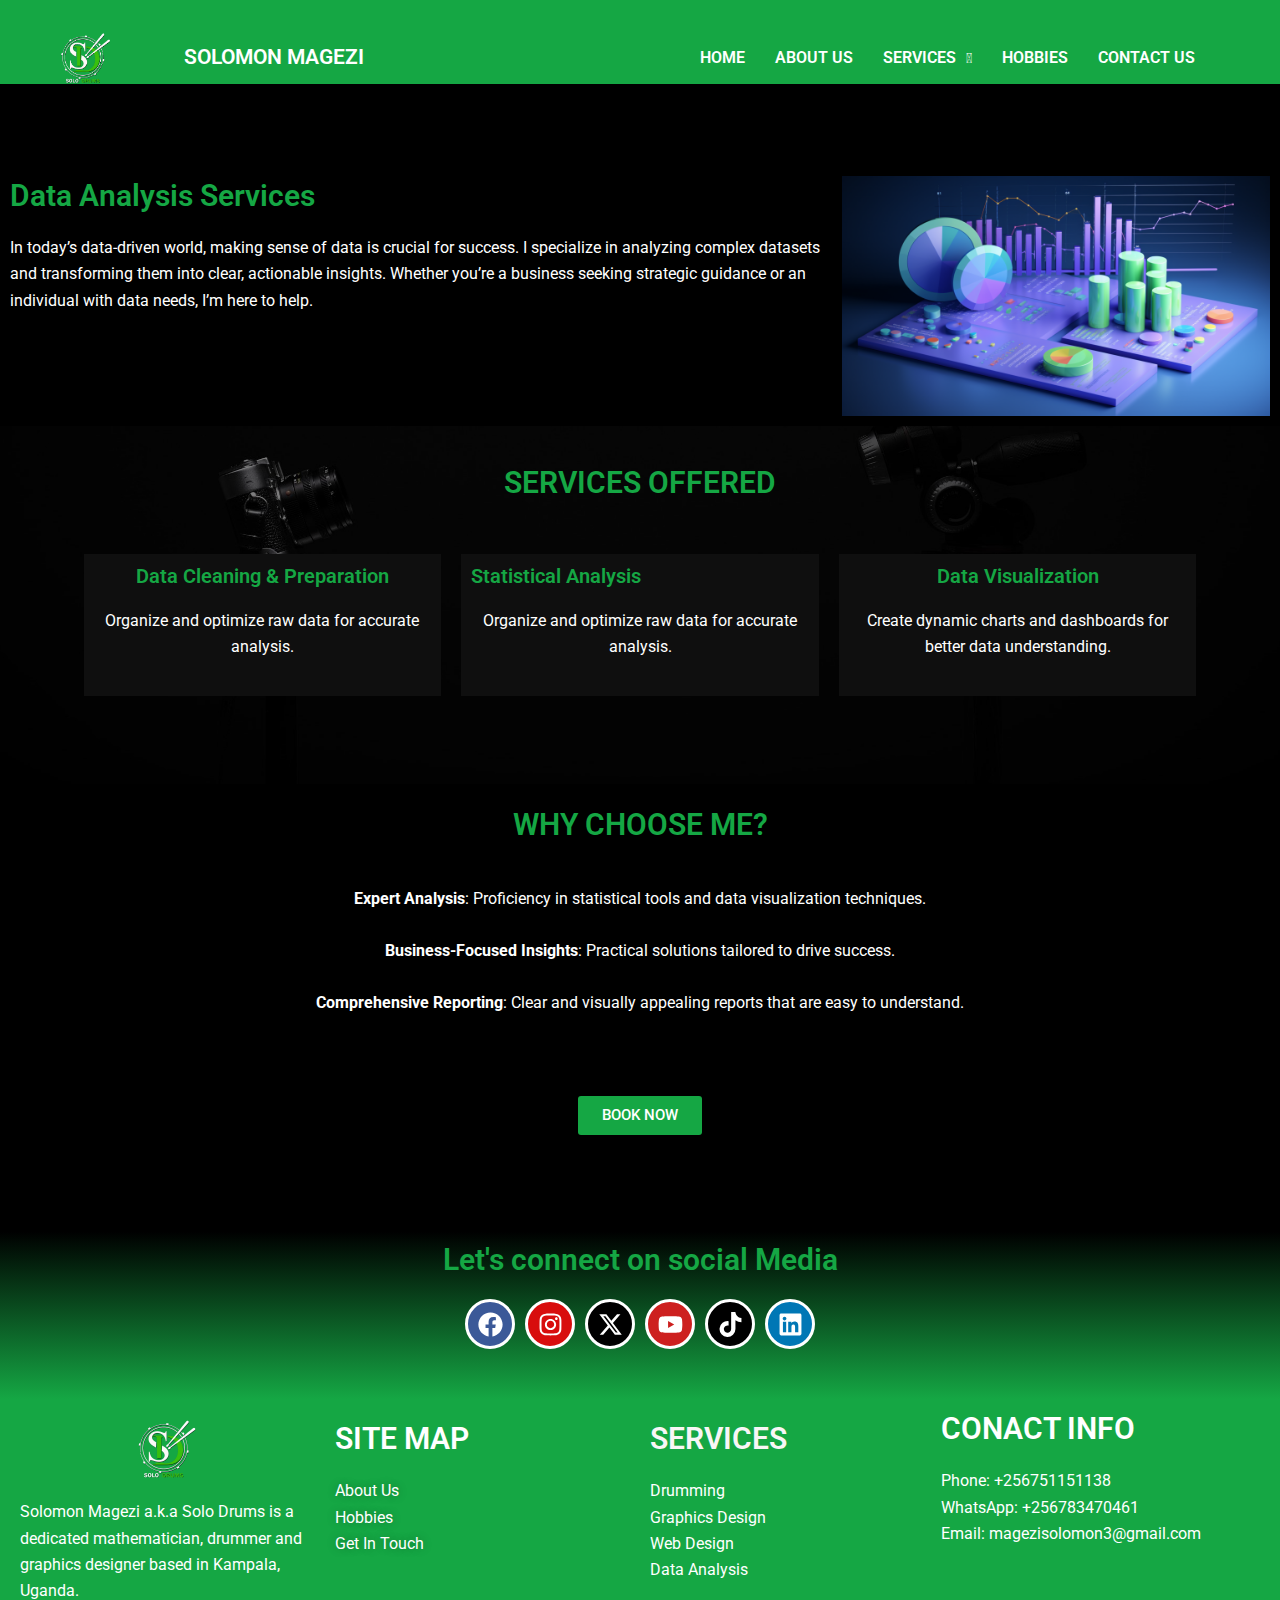
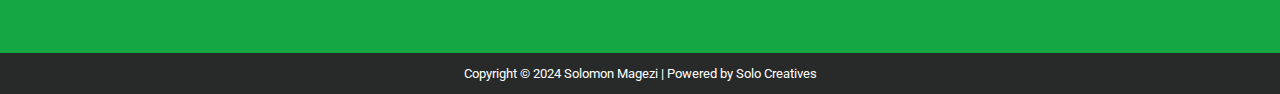
<file: data-analysis/index.html>
<!DOCTYPE html>
<html lang="en-US">
<head>
<meta charset="UTF-8">
<meta name="viewport" content="width=device-width, initial-scale=1">
	 <link rel="profile" href="https://gmpg.org/xfn/11"> 
	 <title>DATA ANALYSIS &#8211; Solomon Magezi</title>
<meta name="robots" content="max-image-preview:large">
<link rel="alternate" type="application/rss+xml" title="Solomon Magezi &raquo; Feed" href="/feed/">
<link rel="alternate" type="application/rss+xml" title="Solomon Magezi &raquo; Comments Feed" href="/comments/feed/">
<script>
window._wpemojiSettings = {"baseUrl":"https:\/\/s.w.org\/images\/core\/emoji\/15.0.3\/72x72\/","ext":".png","svgUrl":"https:\/\/s.w.org\/images\/core\/emoji\/15.0.3\/svg\/","svgExt":".svg","source":{"concatemoji":"\/wp-includes\/js\/wp-emoji-release.min.js?ver=6.6.2"}};
/*! This file is auto-generated */
!function(i,n){var o,s,e;function c(e){try{var t={supportTests:e,timestamp:(new Date).valueOf()};sessionStorage.setItem(o,JSON.stringify(t))}catch(e){}}function p(e,t,n){e.clearRect(0,0,e.canvas.width,e.canvas.height),e.fillText(t,0,0);var t=new Uint32Array(e.getImageData(0,0,e.canvas.width,e.canvas.height).data),r=(e.clearRect(0,0,e.canvas.width,e.canvas.height),e.fillText(n,0,0),new Uint32Array(e.getImageData(0,0,e.canvas.width,e.canvas.height).data));return t.every(function(e,t){return e===r[t]})}function u(e,t,n){switch(t){case"flag":return n(e,"🏳️‍⚧️","🏳️​⚧️")?!1:!n(e,"🇺🇳","🇺​🇳")&&!n(e,"🏴󠁧󠁢󠁥󠁮󠁧󠁿","🏴​󠁧​󠁢​󠁥​󠁮​󠁧​󠁿");case"emoji":return!n(e,"🐦‍⬛","🐦​⬛")}return!1}function f(e,t,n){var r="undefined"!=typeof WorkerGlobalScope&&self instanceof WorkerGlobalScope?new OffscreenCanvas(300,150):i.createElement("canvas"),a=r.getContext("2d",{willReadFrequently:!0}),o=(a.textBaseline="top",a.font="600 32px Arial",{});return e.forEach(function(e){o[e]=t(a,e,n)}),o}function t(e){var t=i.createElement("script");t.src=e,t.defer=!0,i.head.appendChild(t)}"undefined"!=typeof Promise&&(o="wpEmojiSettingsSupports",s=["flag","emoji"],n.supports={everything:!0,everythingExceptFlag:!0},e=new Promise(function(e){i.addEventListener("DOMContentLoaded",e,{once:!0})}),new Promise(function(t){var n=function(){try{var e=JSON.parse(sessionStorage.getItem(o));if("object"==typeof e&&"number"==typeof e.timestamp&&(new Date).valueOf()<e.timestamp+604800&&"object"==typeof e.supportTests)return e.supportTests}catch(e){}return null}();if(!n){if("undefined"!=typeof Worker&&"undefined"!=typeof OffscreenCanvas&&"undefined"!=typeof URL&&URL.createObjectURL&&"undefined"!=typeof Blob)try{var e="postMessage("+f.toString()+"("+[JSON.stringify(s),u.toString(),p.toString()].join(",")+"));",r=new Blob([e],{type:"text/javascript"}),a=new Worker(URL.createObjectURL(r),{name:"wpTestEmojiSupports"});return void(a.onmessage=function(e){c(n=e.data),a.terminate(),t(n)})}catch(e){}c(n=f(s,u,p))}t(n)}).then(function(e){for(var t in e)n.supports[t]=e[t],n.supports.everything=n.supports.everything&&n.supports[t],"flag"!==t&&(n.supports.everythingExceptFlag=n.supports.everythingExceptFlag&&n.supports[t]);n.supports.everythingExceptFlag=n.supports.everythingExceptFlag&&!n.supports.flag,n.DOMReady=!1,n.readyCallback=function(){n.DOMReady=!0}}).then(function(){return e}).then(function(){var e;n.supports.everything||(n.readyCallback(),(e=n.source||{}).concatemoji?t(e.concatemoji):e.wpemoji&&e.twemoji&&(t(e.twemoji),t(e.wpemoji)))}))}((window,document),window._wpemojiSettings);
</script>
<link rel="stylesheet" id="astra-theme-css-css" href="/wp-content/themes/astra/assets/css/minified/main.min.css?ver=4.8.3" media="all">
<style id="astra-theme-css-inline-css">:root{--ast-post-nav-space:0;--ast-container-default-xlg-padding:2.5em;--ast-container-default-lg-padding:2.5em;--ast-container-default-slg-padding:2em;--ast-container-default-md-padding:2.5em;--ast-container-default-sm-padding:2.5em;--ast-container-default-xs-padding:2.4em;--ast-container-default-xxs-padding:1.8em;--ast-code-block-background:#ECEFF3;--ast-comment-inputs-background:#F9FAFB;--ast-normal-container-width:1200px;--ast-narrow-container-width:750px;--ast-blog-title-font-weight:600;--ast-blog-meta-weight:600;}html{font-size:100%;}a{color:var(--ast-global-color-0);}a:hover,a:focus{color:var(--ast-global-color-1);}body,button,input,select,textarea,.ast-button,.ast-custom-button{font-family:-apple-system,BlinkMacSystemFont,Segoe UI,Roboto,Oxygen-Sans,Ubuntu,Cantarell,Helvetica Neue,sans-serif;font-weight:400;font-size:16px;font-size:1rem;line-height:var(--ast-body-line-height,1.65);}blockquote{color:var(--ast-global-color-3);}h1,.entry-content h1,h2,.entry-content h2,h3,.entry-content h3,h4,.entry-content h4,h5,.entry-content h5,h6,.entry-content h6,.site-title,.site-title a{font-weight:600;}.ast-site-identity .site-title a{color:var(--ast-global-color-5);}.site-title{font-size:26px;font-size:1.625rem;display:block;}header .custom-logo-link img{max-width:142px;width:142px;}.astra-logo-svg{width:142px;}.site-header .site-description{font-size:15px;font-size:0.9375rem;display:none;}.entry-title{font-size:20px;font-size:1.25rem;}.ast-blog-single-element.ast-taxonomy-container a{font-size:14px;font-size:0.875rem;}.ast-blog-meta-container{font-size:13px;font-size:0.8125rem;}.archive .ast-article-post .ast-article-inner,.blog .ast-article-post .ast-article-inner,.archive .ast-article-post .ast-article-inner:hover,.blog .ast-article-post .ast-article-inner:hover{border-top-left-radius:6px;border-top-right-radius:6px;border-bottom-right-radius:6px;border-bottom-left-radius:6px;overflow:hidden;}h1,.entry-content h1{font-size:36px;font-size:2.25rem;font-weight:600;line-height:1.4em;}h2,.entry-content h2{font-size:30px;font-size:1.875rem;font-weight:600;line-height:1.3em;}h3,.entry-content h3{font-size:24px;font-size:1.5rem;font-weight:600;line-height:1.3em;}h4,.entry-content h4{font-size:20px;font-size:1.25rem;line-height:1.2em;font-weight:600;}h5,.entry-content h5{font-size:18px;font-size:1.125rem;line-height:1.2em;font-weight:600;}h6,.entry-content h6{font-size:16px;font-size:1rem;line-height:1.25em;font-weight:600;}::selection{background-color:var(--ast-global-color-0);color:#ffffff;}body,h1,.entry-title a,.entry-content h1,h2,.entry-content h2,h3,.entry-content h3,h4,.entry-content h4,h5,.entry-content h5,h6,.entry-content h6{color:var(--ast-global-color-3);}.tagcloud a:hover,.tagcloud a:focus,.tagcloud a.current-item{color:#ffffff;border-color:var(--ast-global-color-0);background-color:var(--ast-global-color-0);}input:focus,input[type="text"]:focus,input[type="email"]:focus,input[type="url"]:focus,input[type="password"]:focus,input[type="reset"]:focus,input[type="search"]:focus,textarea:focus{border-color:var(--ast-global-color-0);}input[type="radio"]:checked,input[type=reset],input[type="checkbox"]:checked,input[type="checkbox"]:hover:checked,input[type="checkbox"]:focus:checked,input[type=range]::-webkit-slider-thumb{border-color:var(--ast-global-color-0);background-color:var(--ast-global-color-0);box-shadow:none;}.site-footer a:hover + .post-count,.site-footer a:focus + .post-count{background:var(--ast-global-color-0);border-color:var(--ast-global-color-0);}.single .nav-links .nav-previous,.single .nav-links .nav-next{color:var(--ast-global-color-0);}.entry-meta,.entry-meta *{line-height:1.45;color:var(--ast-global-color-0);font-weight:600;}.entry-meta a:not(.ast-button):hover,.entry-meta a:not(.ast-button):hover *,.entry-meta a:not(.ast-button):focus,.entry-meta a:not(.ast-button):focus *,.page-links > .page-link,.page-links .page-link:hover,.post-navigation a:hover{color:var(--ast-global-color-1);}#cat option,.secondary .calendar_wrap thead a,.secondary .calendar_wrap thead a:visited{color:var(--ast-global-color-0);}.secondary .calendar_wrap #today,.ast-progress-val span{background:var(--ast-global-color-0);}.secondary a:hover + .post-count,.secondary a:focus + .post-count{background:var(--ast-global-color-0);border-color:var(--ast-global-color-0);}.calendar_wrap #today > a{color:#ffffff;}.page-links .page-link,.single .post-navigation a{color:var(--ast-global-color-3);}.ast-search-menu-icon .search-form button.search-submit{padding:0 4px;}.ast-search-menu-icon form.search-form{padding-right:0;}.ast-search-menu-icon.slide-search input.search-field{width:0;}.ast-header-search .ast-search-menu-icon.ast-dropdown-active .search-form,.ast-header-search .ast-search-menu-icon.ast-dropdown-active .search-field:focus{transition:all 0.2s;}.search-form input.search-field:focus{outline:none;}.ast-search-menu-icon .search-form button.search-submit:focus,.ast-theme-transparent-header .ast-header-search .ast-dropdown-active .ast-icon,.ast-theme-transparent-header .ast-inline-search .search-field:focus .ast-icon{color:var(--ast-global-color-1);}.ast-header-search .slide-search .search-form{border:2px solid var(--ast-global-color-0);}.ast-header-search .slide-search .search-field{background-color:#fff;}.ast-archive-title{color:var(--ast-global-color-2);}.widget-title{font-size:22px;font-size:1.375rem;color:var(--ast-global-color-2);}.ast-single-post .entry-content a,.ast-comment-content a:not(.ast-comment-edit-reply-wrap a){text-decoration:underline;}.ast-single-post .elementor-button-wrapper .elementor-button,.ast-single-post .entry-content .uagb-tab a,.ast-single-post .entry-content .uagb-ifb-cta a,.ast-single-post .entry-content .uabb-module-content a,.ast-single-post .entry-content .uagb-post-grid a,.ast-single-post .entry-content .uagb-timeline a,.ast-single-post .entry-content .uagb-toc__wrap a,.ast-single-post .entry-content .uagb-taxomony-box a,.ast-single-post .entry-content .woocommerce a,.entry-content .wp-block-latest-posts > li > a,.ast-single-post .entry-content .wp-block-file__button,li.ast-post-filter-single,.ast-single-post .ast-comment-content .comment-reply-link,.ast-single-post .ast-comment-content .comment-edit-link{text-decoration:none;}.ast-search-menu-icon.slide-search a:focus-visible:focus-visible,.astra-search-icon:focus-visible,#close:focus-visible,a:focus-visible,.ast-menu-toggle:focus-visible,.site .skip-link:focus-visible,.wp-block-loginout input:focus-visible,.wp-block-search.wp-block-search__button-inside .wp-block-search__inside-wrapper,.ast-header-navigation-arrow:focus-visible,.woocommerce .wc-proceed-to-checkout > .checkout-button:focus-visible,.woocommerce .woocommerce-MyAccount-navigation ul li a:focus-visible,.ast-orders-table__row .ast-orders-table__cell:focus-visible,.woocommerce .woocommerce-order-details .order-again > .button:focus-visible,.woocommerce .woocommerce-message a.button.wc-forward:focus-visible,.woocommerce #minus_qty:focus-visible,.woocommerce #plus_qty:focus-visible,a#ast-apply-coupon:focus-visible,.woocommerce .woocommerce-info a:focus-visible,.woocommerce .astra-shop-summary-wrap a:focus-visible,.woocommerce a.wc-forward:focus-visible,#ast-apply-coupon:focus-visible,.woocommerce-js .woocommerce-mini-cart-item a.remove:focus-visible,#close:focus-visible,.button.search-submit:focus-visible,#search_submit:focus,.normal-search:focus-visible,.ast-header-account-wrap:focus-visible,.woocommerce .ast-on-card-button.ast-quick-view-trigger:focus{outline-style:dotted;outline-color:inherit;outline-width:thin;}input:focus,input[type="text"]:focus,input[type="email"]:focus,input[type="url"]:focus,input[type="password"]:focus,input[type="reset"]:focus,input[type="search"]:focus,input[type="number"]:focus,textarea:focus,.wp-block-search__input:focus,[data-section="section-header-mobile-trigger"] .ast-button-wrap .ast-mobile-menu-trigger-minimal:focus,.ast-mobile-popup-drawer.active .menu-toggle-close:focus,.woocommerce-ordering select.orderby:focus,#ast-scroll-top:focus,#coupon_code:focus,.woocommerce-page #comment:focus,.woocommerce #reviews #respond input#submit:focus,.woocommerce a.add_to_cart_button:focus,.woocommerce .button.single_add_to_cart_button:focus,.woocommerce .woocommerce-cart-form button:focus,.woocommerce .woocommerce-cart-form__cart-item .quantity .qty:focus,.woocommerce .woocommerce-billing-fields .woocommerce-billing-fields__field-wrapper .woocommerce-input-wrapper > .input-text:focus,.woocommerce #order_comments:focus,.woocommerce #place_order:focus,.woocommerce .woocommerce-address-fields .woocommerce-address-fields__field-wrapper .woocommerce-input-wrapper > .input-text:focus,.woocommerce .woocommerce-MyAccount-content form button:focus,.woocommerce .woocommerce-MyAccount-content .woocommerce-EditAccountForm .woocommerce-form-row .woocommerce-Input.input-text:focus,.woocommerce .ast-woocommerce-container .woocommerce-pagination ul.page-numbers li a:focus,body #content .woocommerce form .form-row .select2-container--default .select2-selection--single:focus,#ast-coupon-code:focus,.woocommerce.woocommerce-js .quantity input[type=number]:focus,.woocommerce-js .woocommerce-mini-cart-item .quantity input[type=number]:focus,.woocommerce p#ast-coupon-trigger:focus{border-style:dotted;border-color:inherit;border-width:thin;}input{outline:none;}.site-logo-img img{ transition:all 0.2s linear;}body .ast-oembed-container *{position:absolute;top:0;width:100%;height:100%;left:0;}body .wp-block-embed-pocket-casts .ast-oembed-container *{position:unset;}.ast-single-post-featured-section + article {margin-top: 2em;}.site-content .ast-single-post-featured-section img {width: 100%;overflow: hidden;object-fit: cover;}.ast-separate-container .site-content .ast-single-post-featured-section + article {margin-top: -80px;z-index: 9;position: relative;border-radius: 4px;}@media (min-width: 922px) {.ast-no-sidebar .site-content .ast-article-image-container--wide {margin-left: -120px;margin-right: -120px;max-width: unset;width: unset;}.ast-left-sidebar .site-content .ast-article-image-container--wide,.ast-right-sidebar .site-content .ast-article-image-container--wide {margin-left: -10px;margin-right: -10px;}.site-content .ast-article-image-container--full {margin-left: calc( -50vw + 50%);margin-right: calc( -50vw + 50%);max-width: 100vw;width: 100vw;}.ast-left-sidebar .site-content .ast-article-image-container--full,.ast-right-sidebar .site-content .ast-article-image-container--full {margin-left: -10px;margin-right: -10px;max-width: inherit;width: auto;}}.site > .ast-single-related-posts-container {margin-top: 0;}@media (min-width: 922px) {.ast-desktop .ast-container--narrow {max-width: var(--ast-narrow-container-width);margin: 0 auto;}}.ast-page-builder-template .hentry {margin: 0;}.ast-page-builder-template .site-content > .ast-container {max-width: 100%;padding: 0;}.ast-page-builder-template .site .site-content #primary {padding: 0;margin: 0;}.ast-page-builder-template .no-results {text-align: center;margin: 4em auto;}.ast-page-builder-template .ast-pagination {padding: 2em;}.ast-page-builder-template .entry-header.ast-no-title.ast-no-thumbnail {margin-top: 0;}.ast-page-builder-template .entry-header.ast-header-without-markup {margin-top: 0;margin-bottom: 0;}.ast-page-builder-template .entry-header.ast-no-title.ast-no-meta {margin-bottom: 0;}.ast-page-builder-template.single .post-navigation {padding-bottom: 2em;}.ast-page-builder-template.single-post .site-content > .ast-container {max-width: 100%;}.ast-page-builder-template .entry-header {margin-top: 2em;margin-left: auto;margin-right: auto;}.ast-page-builder-template .ast-archive-description {margin: 2em auto 0;padding-left: 20px;padding-right: 20px;}.ast-page-builder-template .ast-row {margin-left: 0;margin-right: 0;}.single.ast-page-builder-template .entry-header + .entry-content,.single.ast-page-builder-template .ast-single-entry-banner + .site-content article .entry-content {margin-bottom: 2em;}@media(min-width: 921px) {.ast-page-builder-template.archive.ast-right-sidebar .ast-row article,.ast-page-builder-template.archive.ast-left-sidebar .ast-row article {padding-left: 0;padding-right: 0;}}input[type="text"],input[type="number"],input[type="email"],input[type="url"],input[type="password"],input[type="search"],input[type=reset],input[type=tel],input[type=date],select,textarea{font-size:16px;font-style:normal;font-weight:400;line-height:24px;width:100%;padding:12px 16px;border-radius:4px;box-shadow:0px 1px 2px 0px rgba(0,0,0,0.05);color:var(--ast-form-input-text,#475569);}input[type="text"],input[type="number"],input[type="email"],input[type="url"],input[type="password"],input[type="search"],input[type=reset],input[type=tel],input[type=date],select{height:40px;}input[type="date"]{border-width:1px;border-style:solid;border-color:var(--ast-border-color);}input[type="text"]:focus,input[type="number"]:focus,input[type="email"]:focus,input[type="url"]:focus,input[type="password"]:focus,input[type="search"]:focus,input[type=reset]:focus,input[type="tel"]:focus,input[type="date"]:focus,select:focus,textarea:focus{border-color:#046BD2;box-shadow:none;outline:none;color:var(--ast-form-input-focus-text,#475569);}label,legend{color:#111827;font-size:14px;font-style:normal;font-weight:500;line-height:20px;}select{padding:6px 10px;}fieldset{padding:30px;border-radius:4px;}button,.ast-button,.button,input[type="button"],input[type="reset"],input[type="submit"]{border-radius:4px;box-shadow:0px 1px 2px 0px rgba(0,0,0,0.05);}:root{--ast-comment-inputs-background:#FFF;}::placeholder{color:var(--ast-form-field-color,#9CA3AF);}::-ms-input-placeholder{color:var(--ast-form-field-color,#9CA3AF);}@media (max-width:921.9px){#ast-desktop-header{display:none;}}@media (min-width:922px){#ast-mobile-header{display:none;}}.wp-block-buttons.aligncenter{justify-content:center;}@media (max-width:921px){.ast-theme-transparent-header #primary,.ast-theme-transparent-header #secondary{padding:0;}}@media (max-width:921px){.ast-plain-container.ast-no-sidebar #primary{padding:0;}}.ast-plain-container.ast-no-sidebar #primary{margin-top:0;margin-bottom:0;}.wp-block-button.is-style-outline .wp-block-button__link{border-color:var(--ast-global-color-0);}div.wp-block-button.is-style-outline > .wp-block-button__link:not(.has-text-color),div.wp-block-button.wp-block-button__link.is-style-outline:not(.has-text-color){color:var(--ast-global-color-0);}.wp-block-button.is-style-outline .wp-block-button__link:hover,.wp-block-buttons .wp-block-button.is-style-outline .wp-block-button__link:focus,.wp-block-buttons .wp-block-button.is-style-outline > .wp-block-button__link:not(.has-text-color):hover,.wp-block-buttons .wp-block-button.wp-block-button__link.is-style-outline:not(.has-text-color):hover{color:#ffffff;background-color:var(--ast-global-color-1);border-color:var(--ast-global-color-1);}.post-page-numbers.current .page-link,.ast-pagination .page-numbers.current{color:#ffffff;border-color:var(--ast-global-color-0);background-color:var(--ast-global-color-0);}.wp-block-buttons .wp-block-button.is-style-outline .wp-block-button__link.wp-element-button,.ast-outline-button,.wp-block-uagb-buttons-child .uagb-buttons-repeater.ast-outline-button{border-color:var(--ast-global-color-0);border-top-width:2px;border-right-width:2px;border-bottom-width:2px;border-left-width:2px;font-family:inherit;font-weight:500;font-size:16px;font-size:1rem;line-height:1em;padding-top:13px;padding-right:30px;padding-bottom:13px;padding-left:30px;}.wp-block-buttons .wp-block-button.is-style-outline > .wp-block-button__link:not(.has-text-color),.wp-block-buttons .wp-block-button.wp-block-button__link.is-style-outline:not(.has-text-color),.ast-outline-button{color:var(--ast-global-color-0);}.wp-block-button.is-style-outline .wp-block-button__link:hover,.wp-block-buttons .wp-block-button.is-style-outline .wp-block-button__link:focus,.wp-block-buttons .wp-block-button.is-style-outline > .wp-block-button__link:not(.has-text-color):hover,.wp-block-buttons .wp-block-button.wp-block-button__link.is-style-outline:not(.has-text-color):hover,.ast-outline-button:hover,.ast-outline-button:focus,.wp-block-uagb-buttons-child .uagb-buttons-repeater.ast-outline-button:hover,.wp-block-uagb-buttons-child .uagb-buttons-repeater.ast-outline-button:focus{color:#ffffff;background-color:var(--ast-global-color-1);border-color:var(--ast-global-color-1);}.ast-single-post .entry-content a.ast-outline-button,.ast-single-post .entry-content .is-style-outline>.wp-block-button__link{text-decoration:none;}.wp-block-button .wp-block-button__link.wp-element-button.is-style-outline:not(.has-background),.wp-block-button.is-style-outline>.wp-block-button__link.wp-element-button:not(.has-background),.ast-outline-button{background-color:transparent;}.uagb-buttons-repeater.ast-outline-button{border-radius:9999px;}@media (max-width:921px){.wp-block-buttons .wp-block-button.is-style-outline .wp-block-button__link.wp-element-button,.ast-outline-button,.wp-block-uagb-buttons-child .uagb-buttons-repeater.ast-outline-button{padding-top:12px;padding-right:28px;padding-bottom:12px;padding-left:28px;}}@media (max-width:544px){.wp-block-buttons .wp-block-button.is-style-outline .wp-block-button__link.wp-element-button,.ast-outline-button,.wp-block-uagb-buttons-child .uagb-buttons-repeater.ast-outline-button{padding-top:10px;padding-right:24px;padding-bottom:10px;padding-left:24px;}}.entry-content[data-ast-blocks-layout] > figure{margin-bottom:1em;}h1.widget-title{font-weight:600;}h2.widget-title{font-weight:600;}h3.widget-title{font-weight:600;}#page{display:flex;flex-direction:column;min-height:100vh;}.ast-404-layout-1 h1.page-title{color:var(--ast-global-color-2);}.single .post-navigation a{line-height:1em;height:inherit;}.error-404 .page-sub-title{font-size:1.5rem;font-weight:inherit;}.search .site-content .content-area .search-form{margin-bottom:0;}#page .site-content{flex-grow:1;}.widget{margin-bottom:1.25em;}#secondary li{line-height:1.5em;}#secondary .wp-block-group h2{margin-bottom:0.7em;}#secondary h2{font-size:1.7rem;}.ast-separate-container .ast-article-post,.ast-separate-container .ast-article-single,.ast-separate-container .comment-respond{padding:3em;}.ast-separate-container .ast-article-single .ast-article-single{padding:0;}.ast-article-single .wp-block-post-template-is-layout-grid{padding-left:0;}.ast-separate-container .comments-title,.ast-narrow-container .comments-title{padding:1.5em 2em;}.ast-page-builder-template .comment-form-textarea,.ast-comment-formwrap .ast-grid-common-col{padding:0;}.ast-comment-formwrap{padding:0;display:inline-flex;column-gap:20px;width:100%;margin-left:0;margin-right:0;}.comments-area textarea#comment:focus,.comments-area textarea#comment:active,.comments-area .ast-comment-formwrap input[type="text"]:focus,.comments-area .ast-comment-formwrap input[type="text"]:active {box-shadow:none;outline:none;}.archive.ast-page-builder-template .entry-header{margin-top:2em;}.ast-page-builder-template .ast-comment-formwrap{width:100%;}.entry-title{margin-bottom:0.6em;}.ast-archive-description p{font-size:inherit;font-weight:inherit;line-height:inherit;}.ast-separate-container .ast-comment-list li.depth-1,.hentry{margin-bottom:1.5em;}.site-content section.ast-archive-description{margin-bottom:2em;}@media (min-width:921px){.ast-left-sidebar.ast-page-builder-template #secondary,.archive.ast-right-sidebar.ast-page-builder-template .site-main{padding-left:20px;padding-right:20px;}}@media (max-width:544px){.ast-comment-formwrap.ast-row{column-gap:10px;display:inline-block;}#ast-commentform .ast-grid-common-col{position:relative;width:100%;}}@media (min-width:1201px){.ast-separate-container .ast-article-post,.ast-separate-container .ast-article-single,.ast-separate-container .ast-author-box,.ast-separate-container .ast-404-layout-1,.ast-separate-container .no-results{padding:3em;}}@media (max-width:921px){.ast-separate-container #primary,.ast-separate-container #secondary{padding:1.5em 0;}#primary,#secondary{padding:1.5em 0;margin:0;}.ast-left-sidebar #content > .ast-container{display:flex;flex-direction:column-reverse;width:100%;}}@media (min-width:922px){.ast-separate-container.ast-right-sidebar #primary,.ast-separate-container.ast-left-sidebar #primary{border:0;}.search-no-results.ast-separate-container #primary{margin-bottom:4em;}}.wp-block-button .wp-block-button__link{color:#ffffff;}.wp-block-button .wp-block-button__link:hover,.wp-block-button .wp-block-button__link:focus{color:#ffffff;background-color:var(--ast-global-color-1);border-color:var(--ast-global-color-1);}.elementor-widget-heading h1.elementor-heading-title{line-height:1.4em;}.elementor-widget-heading h2.elementor-heading-title{line-height:1.3em;}.elementor-widget-heading h3.elementor-heading-title{line-height:1.3em;}.elementor-widget-heading h4.elementor-heading-title{line-height:1.2em;}.elementor-widget-heading h5.elementor-heading-title{line-height:1.2em;}.elementor-widget-heading h6.elementor-heading-title{line-height:1.25em;}.wp-block-button .wp-block-button__link,.wp-block-search .wp-block-search__button,body .wp-block-file .wp-block-file__button{border-color:var(--ast-global-color-0);background-color:var(--ast-global-color-0);color:#ffffff;font-family:inherit;font-weight:500;line-height:1em;font-size:16px;font-size:1rem;padding-top:15px;padding-right:30px;padding-bottom:15px;padding-left:30px;}.ast-single-post .entry-content .wp-block-button .wp-block-button__link,.ast-single-post .entry-content .wp-block-search .wp-block-search__button,body .entry-content .wp-block-file .wp-block-file__button{text-decoration:none;}@media (max-width:921px){.wp-block-button .wp-block-button__link,.wp-block-search .wp-block-search__button,body .wp-block-file .wp-block-file__button{padding-top:14px;padding-right:28px;padding-bottom:14px;padding-left:28px;}}@media (max-width:544px){.wp-block-button .wp-block-button__link,.wp-block-search .wp-block-search__button,body .wp-block-file .wp-block-file__button{padding-top:12px;padding-right:24px;padding-bottom:12px;padding-left:24px;}}.menu-toggle,button,.ast-button,.ast-custom-button,.button,input#submit,input[type="button"],input[type="submit"],input[type="reset"],#comments .submit,.search .search-submit,form[CLASS*="wp-block-search__"].wp-block-search .wp-block-search__inside-wrapper .wp-block-search__button,body .wp-block-file .wp-block-file__button,.search .search-submit,.woocommerce-js a.button,.woocommerce button.button,.woocommerce .woocommerce-message a.button,.woocommerce #respond input#submit.alt,.woocommerce input.button.alt,.woocommerce input.button,.woocommerce input.button:disabled,.woocommerce input.button:disabled[disabled],.woocommerce input.button:disabled:hover,.woocommerce input.button:disabled[disabled]:hover,.woocommerce #respond input#submit,.woocommerce button.button.alt.disabled,.wc-block-grid__products .wc-block-grid__product .wp-block-button__link,.wc-block-grid__product-onsale,[CLASS*="wc-block"] button,.woocommerce-js .astra-cart-drawer .astra-cart-drawer-content .woocommerce-mini-cart__buttons .button:not(.checkout):not(.ast-continue-shopping),.woocommerce-js .astra-cart-drawer .astra-cart-drawer-content .woocommerce-mini-cart__buttons a.checkout,.woocommerce button.button.alt.disabled.wc-variation-selection-needed,[CLASS*="wc-block"] .wc-block-components-button{border-style:solid;border-top-width:0;border-right-width:0;border-left-width:0;border-bottom-width:0;color:#ffffff;border-color:var(--ast-global-color-0);background-color:var(--ast-global-color-0);padding-top:15px;padding-right:30px;padding-bottom:15px;padding-left:30px;font-family:inherit;font-weight:500;font-size:16px;font-size:1rem;line-height:1em;}button:focus,.menu-toggle:hover,button:hover,.ast-button:hover,.ast-custom-button:hover .button:hover,.ast-custom-button:hover ,input[type=reset]:hover,input[type=reset]:focus,input#submit:hover,input#submit:focus,input[type="button"]:hover,input[type="button"]:focus,input[type="submit"]:hover,input[type="submit"]:focus,form[CLASS*="wp-block-search__"].wp-block-search .wp-block-search__inside-wrapper .wp-block-search__button:hover,form[CLASS*="wp-block-search__"].wp-block-search .wp-block-search__inside-wrapper .wp-block-search__button:focus,body .wp-block-file .wp-block-file__button:hover,body .wp-block-file .wp-block-file__button:focus,.woocommerce-js a.button:hover,.woocommerce button.button:hover,.woocommerce .woocommerce-message a.button:hover,.woocommerce #respond input#submit:hover,.woocommerce #respond input#submit.alt:hover,.woocommerce input.button.alt:hover,.woocommerce input.button:hover,.woocommerce button.button.alt.disabled:hover,.wc-block-grid__products .wc-block-grid__product .wp-block-button__link:hover,[CLASS*="wc-block"] button:hover,.woocommerce-js .astra-cart-drawer .astra-cart-drawer-content .woocommerce-mini-cart__buttons .button:not(.checkout):not(.ast-continue-shopping):hover,.woocommerce-js .astra-cart-drawer .astra-cart-drawer-content .woocommerce-mini-cart__buttons a.checkout:hover,.woocommerce button.button.alt.disabled.wc-variation-selection-needed:hover,[CLASS*="wc-block"] .wc-block-components-button:hover,[CLASS*="wc-block"] .wc-block-components-button:focus{color:#ffffff;background-color:var(--ast-global-color-1);border-color:var(--ast-global-color-1);}form[CLASS*="wp-block-search__"].wp-block-search .wp-block-search__inside-wrapper .wp-block-search__button.has-icon{padding-top:calc(15px - 3px);padding-right:calc(30px - 3px);padding-bottom:calc(15px - 3px);padding-left:calc(30px - 3px);}@media (max-width:921px){.menu-toggle,button,.ast-button,.ast-custom-button,.button,input#submit,input[type="button"],input[type="submit"],input[type="reset"],#comments .submit,.search .search-submit,form[CLASS*="wp-block-search__"].wp-block-search .wp-block-search__inside-wrapper .wp-block-search__button,body .wp-block-file .wp-block-file__button,.search .search-submit,.woocommerce-js a.button,.woocommerce button.button,.woocommerce .woocommerce-message a.button,.woocommerce #respond input#submit.alt,.woocommerce input.button.alt,.woocommerce input.button,.woocommerce input.button:disabled,.woocommerce input.button:disabled[disabled],.woocommerce input.button:disabled:hover,.woocommerce input.button:disabled[disabled]:hover,.woocommerce #respond input#submit,.woocommerce button.button.alt.disabled,.wc-block-grid__products .wc-block-grid__product .wp-block-button__link,.wc-block-grid__product-onsale,[CLASS*="wc-block"] button,.woocommerce-js .astra-cart-drawer .astra-cart-drawer-content .woocommerce-mini-cart__buttons .button:not(.checkout):not(.ast-continue-shopping),.woocommerce-js .astra-cart-drawer .astra-cart-drawer-content .woocommerce-mini-cart__buttons a.checkout,.woocommerce button.button.alt.disabled.wc-variation-selection-needed,[CLASS*="wc-block"] .wc-block-components-button{padding-top:14px;padding-right:28px;padding-bottom:14px;padding-left:28px;}}@media (max-width:544px){.menu-toggle,button,.ast-button,.ast-custom-button,.button,input#submit,input[type="button"],input[type="submit"],input[type="reset"],#comments .submit,.search .search-submit,form[CLASS*="wp-block-search__"].wp-block-search .wp-block-search__inside-wrapper .wp-block-search__button,body .wp-block-file .wp-block-file__button,.search .search-submit,.woocommerce-js a.button,.woocommerce button.button,.woocommerce .woocommerce-message a.button,.woocommerce #respond input#submit.alt,.woocommerce input.button.alt,.woocommerce input.button,.woocommerce input.button:disabled,.woocommerce input.button:disabled[disabled],.woocommerce input.button:disabled:hover,.woocommerce input.button:disabled[disabled]:hover,.woocommerce #respond input#submit,.woocommerce button.button.alt.disabled,.wc-block-grid__products .wc-block-grid__product .wp-block-button__link,.wc-block-grid__product-onsale,[CLASS*="wc-block"] button,.woocommerce-js .astra-cart-drawer .astra-cart-drawer-content .woocommerce-mini-cart__buttons .button:not(.checkout):not(.ast-continue-shopping),.woocommerce-js .astra-cart-drawer .astra-cart-drawer-content .woocommerce-mini-cart__buttons a.checkout,.woocommerce button.button.alt.disabled.wc-variation-selection-needed,[CLASS*="wc-block"] .wc-block-components-button{padding-top:12px;padding-right:24px;padding-bottom:12px;padding-left:24px;}}@media (max-width:921px){.ast-mobile-header-stack .main-header-bar .ast-search-menu-icon{display:inline-block;}.ast-header-break-point.ast-header-custom-item-outside .ast-mobile-header-stack .main-header-bar .ast-search-icon{margin:0;}.ast-comment-avatar-wrap img{max-width:2.5em;}.ast-comment-meta{padding:0 1.8888em 1.3333em;}}@media (min-width:544px){.ast-container{max-width:100%;}}@media (max-width:544px){.ast-separate-container .ast-article-post,.ast-separate-container .ast-article-single,.ast-separate-container .comments-title,.ast-separate-container .ast-archive-description{padding:1.5em 1em;}.ast-separate-container #content .ast-container{padding-left:0.54em;padding-right:0.54em;}.ast-separate-container .ast-comment-list .bypostauthor{padding:.5em;}.ast-search-menu-icon.ast-dropdown-active .search-field{width:170px;}} #ast-mobile-header .ast-site-header-cart-li a{pointer-events:none;}.ast-separate-container{background-color:var(--ast-global-color-4);}@media (max-width:921px){.site-title{display:block;}.site-header .site-description{display:none;}h1,.entry-content h1{font-size:30px;}h2,.entry-content h2{font-size:25px;}h3,.entry-content h3{font-size:20px;}}@media (max-width:544px){.site-title{display:block;}.site-header .site-description{display:none;}h1,.entry-content h1{font-size:30px;}h2,.entry-content h2{font-size:25px;}h3,.entry-content h3{font-size:20px;}}@media (max-width:921px){html{font-size:91.2%;}}@media (max-width:544px){html{font-size:91.2%;}}@media (min-width:922px){.ast-container{max-width:1240px;}}@media (min-width:922px){.site-content .ast-container{display:flex;}}@media (max-width:921px){.site-content .ast-container{flex-direction:column;}}.entry-content h1,.entry-content h2,.entry-content h3,.entry-content h4,.entry-content h5,.entry-content h6{clear:none;}@media (min-width:922px){.main-header-menu .sub-menu .menu-item.ast-left-align-sub-menu:hover > .sub-menu,.main-header-menu .sub-menu .menu-item.ast-left-align-sub-menu.focus > .sub-menu{margin-left:-0px;}}.entry-content li > p{margin-bottom:0;}.site .comments-area{padding-bottom:2em;margin-top:2em;}.wp-block-file {display: flex;align-items: center;flex-wrap: wrap;justify-content: space-between;}.wp-block-pullquote {border: none;}.wp-block-pullquote blockquote::before {content: "\201D";font-family: "Helvetica",sans-serif;display: flex;transform: rotate( 180deg );font-size: 6rem;font-style: normal;line-height: 1;font-weight: bold;align-items: center;justify-content: center;}.has-text-align-right > blockquote::before {justify-content: flex-start;}.has-text-align-left > blockquote::before {justify-content: flex-end;}figure.wp-block-pullquote.is-style-solid-color blockquote {max-width: 100%;text-align: inherit;}:root {--wp--custom--ast-default-block-top-padding: 3em;--wp--custom--ast-default-block-right-padding: 3em;--wp--custom--ast-default-block-bottom-padding: 3em;--wp--custom--ast-default-block-left-padding: 3em;--wp--custom--ast-container-width: 1200px;--wp--custom--ast-content-width-size: 1200px;--wp--custom--ast-wide-width-size: calc(1200px + var(--wp--custom--ast-default-block-left-padding) + var(--wp--custom--ast-default-block-right-padding));}.ast-narrow-container {--wp--custom--ast-content-width-size: 750px;--wp--custom--ast-wide-width-size: 750px;}@media(max-width: 921px) {:root {--wp--custom--ast-default-block-top-padding: 3em;--wp--custom--ast-default-block-right-padding: 2em;--wp--custom--ast-default-block-bottom-padding: 3em;--wp--custom--ast-default-block-left-padding: 2em;}}@media(max-width: 544px) {:root {--wp--custom--ast-default-block-top-padding: 3em;--wp--custom--ast-default-block-right-padding: 1.5em;--wp--custom--ast-default-block-bottom-padding: 3em;--wp--custom--ast-default-block-left-padding: 1.5em;}}.entry-content > .wp-block-group,.entry-content > .wp-block-cover,.entry-content > .wp-block-columns {padding-top: var(--wp--custom--ast-default-block-top-padding);padding-right: var(--wp--custom--ast-default-block-right-padding);padding-bottom: var(--wp--custom--ast-default-block-bottom-padding);padding-left: var(--wp--custom--ast-default-block-left-padding);}.ast-plain-container.ast-no-sidebar .entry-content > .alignfull,.ast-page-builder-template .ast-no-sidebar .entry-content > .alignfull {margin-left: calc( -50vw + 50%);margin-right: calc( -50vw + 50%);max-width: 100vw;width: 100vw;}.ast-plain-container.ast-no-sidebar .entry-content .alignfull .alignfull,.ast-page-builder-template.ast-no-sidebar .entry-content .alignfull .alignfull,.ast-plain-container.ast-no-sidebar .entry-content .alignfull .alignwide,.ast-page-builder-template.ast-no-sidebar .entry-content .alignfull .alignwide,.ast-plain-container.ast-no-sidebar .entry-content .alignwide .alignfull,.ast-page-builder-template.ast-no-sidebar .entry-content .alignwide .alignfull,.ast-plain-container.ast-no-sidebar .entry-content .alignwide .alignwide,.ast-page-builder-template.ast-no-sidebar .entry-content .alignwide .alignwide,.ast-plain-container.ast-no-sidebar .entry-content .wp-block-column .alignfull,.ast-page-builder-template.ast-no-sidebar .entry-content .wp-block-column .alignfull,.ast-plain-container.ast-no-sidebar .entry-content .wp-block-column .alignwide,.ast-page-builder-template.ast-no-sidebar .entry-content .wp-block-column .alignwide {margin-left: auto;margin-right: auto;width: 100%;}[data-ast-blocks-layout] .wp-block-separator:not(.is-style-dots) {height: 0;}[data-ast-blocks-layout] .wp-block-separator {margin: 20px auto;}[data-ast-blocks-layout] .wp-block-separator:not(.is-style-wide):not(.is-style-dots) {max-width: 100px;}[data-ast-blocks-layout] .wp-block-separator.has-background {padding: 0;}.entry-content[data-ast-blocks-layout] > * {max-width: var(--wp--custom--ast-content-width-size);margin-left: auto;margin-right: auto;}.entry-content[data-ast-blocks-layout] > .alignwide {max-width: var(--wp--custom--ast-wide-width-size);}.entry-content[data-ast-blocks-layout] .alignfull {max-width: none;}.ast-full-width-layout .entry-content[data-ast-blocks-layout] .is-layout-constrained.wp-block-cover-is-layout-constrained > *,.ast-full-width-layout .entry-content[data-ast-blocks-layout] .is-layout-constrained.wp-block-group-is-layout-constrained > * {max-width: var(--wp--custom--ast-content-width-size);margin-left: auto;margin-right: auto;}.entry-content .wp-block-columns {margin-bottom: 0;}blockquote {margin: 1.5em;border-color: rgba(0,0,0,0.05);}.wp-block-quote:not(.has-text-align-right):not(.has-text-align-center) {border-left: 5px solid rgba(0,0,0,0.05);}.has-text-align-right > blockquote,blockquote.has-text-align-right {border-right: 5px solid rgba(0,0,0,0.05);}.has-text-align-left > blockquote,blockquote.has-text-align-left {border-left: 5px solid rgba(0,0,0,0.05);}.wp-block-site-tagline,.wp-block-latest-posts .read-more {margin-top: 15px;}.wp-block-loginout p label {display: block;}.wp-block-loginout p:not(.login-remember):not(.login-submit) input {width: 100%;}.wp-block-loginout input:focus {border-color: transparent;}.wp-block-loginout input:focus {outline: thin dotted;}.entry-content .wp-block-media-text .wp-block-media-text__content {padding: 0 0 0 8%;}.entry-content .wp-block-media-text.has-media-on-the-right .wp-block-media-text__content {padding: 0 8% 0 0;}.entry-content .wp-block-media-text.has-background .wp-block-media-text__content {padding: 8%;}.entry-content .wp-block-cover:not([class*="background-color"]) .wp-block-cover__inner-container,.entry-content .wp-block-cover:not([class*="background-color"]) .wp-block-cover-image-text,.entry-content .wp-block-cover:not([class*="background-color"]) .wp-block-cover-text,.entry-content .wp-block-cover-image:not([class*="background-color"]) .wp-block-cover__inner-container,.entry-content .wp-block-cover-image:not([class*="background-color"]) .wp-block-cover-image-text,.entry-content .wp-block-cover-image:not([class*="background-color"]) .wp-block-cover-text {color: var(--ast-global-color-5);}.wp-block-loginout .login-remember input {width: 1.1rem;height: 1.1rem;margin: 0 5px 4px 0;vertical-align: middle;}.wp-block-latest-posts > li > *:first-child,.wp-block-latest-posts:not(.is-grid) > li:first-child {margin-top: 0;}.entry-content .wp-block-buttons,.entry-content .wp-block-uagb-buttons {margin-bottom: 1.5em;}.wp-block-search__inside-wrapper .wp-block-search__input {padding: 0 10px;color: var(--ast-global-color-3);background: var(--ast-global-color-5);border-color: var(--ast-border-color);}.wp-block-latest-posts .read-more {margin-bottom: 1.5em;}.wp-block-search__no-button .wp-block-search__inside-wrapper .wp-block-search__input {padding-top: 5px;padding-bottom: 5px;}.wp-block-latest-posts .wp-block-latest-posts__post-date,.wp-block-latest-posts .wp-block-latest-posts__post-author {font-size: 1rem;}.wp-block-latest-posts > li > *,.wp-block-latest-posts:not(.is-grid) > li {margin-top: 12px;margin-bottom: 12px;}.ast-page-builder-template .entry-content[data-ast-blocks-layout] > *,.ast-page-builder-template .entry-content[data-ast-blocks-layout] > .alignfull > * {max-width: none;}.ast-page-builder-template .entry-content[data-ast-blocks-layout] > .alignwide > * {max-width: var(--wp--custom--ast-wide-width-size);}.ast-page-builder-template .entry-content[data-ast-blocks-layout] > .inherit-container-width > *,.ast-page-builder-template .entry-content[data-ast-blocks-layout] > * > *,.entry-content[data-ast-blocks-layout] > .wp-block-cover .wp-block-cover__inner-container {max-width: none ;margin-left: auto;margin-right: auto;}.entry-content[data-ast-blocks-layout] .wp-block-cover:not(.alignleft):not(.alignright) {width: auto;}@media(max-width: 1200px) {.ast-separate-container .entry-content > .alignfull,.ast-separate-container .entry-content[data-ast-blocks-layout] > .alignwide,.ast-plain-container .entry-content[data-ast-blocks-layout] > .alignwide,.ast-plain-container .entry-content .alignfull {margin-left: calc(-1 * min(var(--ast-container-default-xlg-padding),20px)) ;margin-right: calc(-1 * min(var(--ast-container-default-xlg-padding),20px));}}@media(min-width: 1201px) {.ast-separate-container .entry-content > .alignfull {margin-left: calc(-1 * var(--ast-container-default-xlg-padding) );margin-right: calc(-1 * var(--ast-container-default-xlg-padding) );}.ast-separate-container .entry-content[data-ast-blocks-layout] > .alignwide,.ast-plain-container .entry-content[data-ast-blocks-layout] > .alignwide {margin-left: calc(-1 * var(--wp--custom--ast-default-block-left-padding) );margin-right: calc(-1 * var(--wp--custom--ast-default-block-right-padding) );}}@media(min-width: 921px) {.ast-separate-container .entry-content .wp-block-group.alignwide:not(.inherit-container-width) > :where(:not(.alignleft):not(.alignright)),.ast-plain-container .entry-content .wp-block-group.alignwide:not(.inherit-container-width) > :where(:not(.alignleft):not(.alignright)) {max-width: calc( var(--wp--custom--ast-content-width-size) + 80px );}.ast-plain-container.ast-right-sidebar .entry-content[data-ast-blocks-layout] .alignfull,.ast-plain-container.ast-left-sidebar .entry-content[data-ast-blocks-layout] .alignfull {margin-left: -60px;margin-right: -60px;}}@media(min-width: 544px) {.entry-content > .alignleft {margin-right: 20px;}.entry-content > .alignright {margin-left: 20px;}}@media (max-width:544px){.wp-block-columns .wp-block-column:not(:last-child){margin-bottom:20px;}.wp-block-latest-posts{margin:0;}}@media( max-width: 600px ) {.entry-content .wp-block-media-text .wp-block-media-text__content,.entry-content .wp-block-media-text.has-media-on-the-right .wp-block-media-text__content {padding: 8% 0 0;}.entry-content .wp-block-media-text.has-background .wp-block-media-text__content {padding: 8%;}}.ast-page-builder-template .entry-header {padding-left: 0;}.ast-narrow-container .site-content .wp-block-uagb-image--align-full .wp-block-uagb-image__figure {max-width: 100%;margin-left: auto;margin-right: auto;}.entry-content ul,.entry-content ol {padding: revert;margin: revert;padding-left: 20px;}:root .has-ast-global-color-0-color{color:var(--ast-global-color-0);}:root .has-ast-global-color-0-background-color{background-color:var(--ast-global-color-0);}:root .wp-block-button .has-ast-global-color-0-color{color:var(--ast-global-color-0);}:root .wp-block-button .has-ast-global-color-0-background-color{background-color:var(--ast-global-color-0);}:root .has-ast-global-color-1-color{color:var(--ast-global-color-1);}:root .has-ast-global-color-1-background-color{background-color:var(--ast-global-color-1);}:root .wp-block-button .has-ast-global-color-1-color{color:var(--ast-global-color-1);}:root .wp-block-button .has-ast-global-color-1-background-color{background-color:var(--ast-global-color-1);}:root .has-ast-global-color-2-color{color:var(--ast-global-color-2);}:root .has-ast-global-color-2-background-color{background-color:var(--ast-global-color-2);}:root .wp-block-button .has-ast-global-color-2-color{color:var(--ast-global-color-2);}:root .wp-block-button .has-ast-global-color-2-background-color{background-color:var(--ast-global-color-2);}:root .has-ast-global-color-3-color{color:var(--ast-global-color-3);}:root .has-ast-global-color-3-background-color{background-color:var(--ast-global-color-3);}:root .wp-block-button .has-ast-global-color-3-color{color:var(--ast-global-color-3);}:root .wp-block-button .has-ast-global-color-3-background-color{background-color:var(--ast-global-color-3);}:root .has-ast-global-color-4-color{color:var(--ast-global-color-4);}:root .has-ast-global-color-4-background-color{background-color:var(--ast-global-color-4);}:root .wp-block-button .has-ast-global-color-4-color{color:var(--ast-global-color-4);}:root .wp-block-button .has-ast-global-color-4-background-color{background-color:var(--ast-global-color-4);}:root .has-ast-global-color-5-color{color:var(--ast-global-color-5);}:root .has-ast-global-color-5-background-color{background-color:var(--ast-global-color-5);}:root .wp-block-button .has-ast-global-color-5-color{color:var(--ast-global-color-5);}:root .wp-block-button .has-ast-global-color-5-background-color{background-color:var(--ast-global-color-5);}:root .has-ast-global-color-6-color{color:var(--ast-global-color-6);}:root .has-ast-global-color-6-background-color{background-color:var(--ast-global-color-6);}:root .wp-block-button .has-ast-global-color-6-color{color:var(--ast-global-color-6);}:root .wp-block-button .has-ast-global-color-6-background-color{background-color:var(--ast-global-color-6);}:root .has-ast-global-color-7-color{color:var(--ast-global-color-7);}:root .has-ast-global-color-7-background-color{background-color:var(--ast-global-color-7);}:root .wp-block-button .has-ast-global-color-7-color{color:var(--ast-global-color-7);}:root .wp-block-button .has-ast-global-color-7-background-color{background-color:var(--ast-global-color-7);}:root .has-ast-global-color-8-color{color:var(--ast-global-color-8);}:root .has-ast-global-color-8-background-color{background-color:var(--ast-global-color-8);}:root .wp-block-button .has-ast-global-color-8-color{color:var(--ast-global-color-8);}:root .wp-block-button .has-ast-global-color-8-background-color{background-color:var(--ast-global-color-8);}:root{--ast-global-color-0:#046bd2;--ast-global-color-1:#045cb4;--ast-global-color-2:#1e293b;--ast-global-color-3:#334155;--ast-global-color-4:#F0F5FA;--ast-global-color-5:#FFFFFF;--ast-global-color-6:#D1D5DB;--ast-global-color-7:#111111;--ast-global-color-8:#111111;}:root {--ast-border-color : var(--ast-global-color-6);}.ast-archive-entry-banner {-js-display: flex;display: flex;flex-direction: column;justify-content: center;text-align: center;position: relative;background: #eeeeee;}.ast-archive-entry-banner[data-banner-width-type="custom"] {margin: 0 auto;width: 100%;}.ast-archive-entry-banner[data-banner-layout="layout-1"] {background: inherit;padding: 20px 0;text-align: left;}body.archive .ast-archive-description{max-width:1200px;width:100%;text-align:left;padding-top:3em;padding-right:3em;padding-bottom:3em;padding-left:3em;}body.archive .ast-archive-description .ast-archive-title,body.archive .ast-archive-description .ast-archive-title *{font-weight:600;font-size:32px;font-size:2rem;}body.archive .ast-archive-description > *:not(:last-child){margin-bottom:10px;}@media (max-width:921px){body.archive .ast-archive-description{text-align:left;}}@media (max-width:544px){body.archive .ast-archive-description{text-align:left;}}.ast-breadcrumbs .trail-browse,.ast-breadcrumbs .trail-items,.ast-breadcrumbs .trail-items li{display:inline-block;margin:0;padding:0;border:none;background:inherit;text-indent:0;text-decoration:none;}.ast-breadcrumbs .trail-browse{font-size:inherit;font-style:inherit;font-weight:inherit;color:inherit;}.ast-breadcrumbs .trail-items{list-style:none;}.trail-items li::after{padding:0 0.3em;content:"\00bb";}.trail-items li:last-of-type::after{display:none;}h1,.entry-content h1,h2,.entry-content h2,h3,.entry-content h3,h4,.entry-content h4,h5,.entry-content h5,h6,.entry-content h6{color:var(--ast-global-color-2);}.entry-title a{color:var(--ast-global-color-2);}@media (max-width:921px){.ast-builder-grid-row-container.ast-builder-grid-row-tablet-3-firstrow .ast-builder-grid-row > *:first-child,.ast-builder-grid-row-container.ast-builder-grid-row-tablet-3-lastrow .ast-builder-grid-row > *:last-child{grid-column:1 / -1;}}@media (max-width:544px){.ast-builder-grid-row-container.ast-builder-grid-row-mobile-3-firstrow .ast-builder-grid-row > *:first-child,.ast-builder-grid-row-container.ast-builder-grid-row-mobile-3-lastrow .ast-builder-grid-row > *:last-child{grid-column:1 / -1;}}.ast-builder-layout-element[data-section="title_tagline"]{display:flex;}@media (max-width:921px){.ast-header-break-point .ast-builder-layout-element[data-section="title_tagline"]{display:flex;}}@media (max-width:544px){.ast-header-break-point .ast-builder-layout-element[data-section="title_tagline"]{display:flex;}}.ast-builder-menu-1{font-family:inherit;font-weight:inherit;}.ast-builder-menu-1 .menu-item > .menu-link{color:var(--ast-global-color-3);}.ast-builder-menu-1 .menu-item > .ast-menu-toggle{color:var(--ast-global-color-3);}.ast-builder-menu-1 .menu-item:hover > .menu-link,.ast-builder-menu-1 .inline-on-mobile .menu-item:hover > .ast-menu-toggle{color:var(--ast-global-color-1);}.ast-builder-menu-1 .menu-item:hover > .ast-menu-toggle{color:var(--ast-global-color-1);}.ast-builder-menu-1 .menu-item.current-menu-item > .menu-link,.ast-builder-menu-1 .inline-on-mobile .menu-item.current-menu-item > .ast-menu-toggle,.ast-builder-menu-1 .current-menu-ancestor > .menu-link{color:var(--ast-global-color-1);}.ast-builder-menu-1 .menu-item.current-menu-item > .ast-menu-toggle{color:var(--ast-global-color-1);}.ast-builder-menu-1 .sub-menu,.ast-builder-menu-1 .inline-on-mobile .sub-menu{border-top-width:2px;border-bottom-width:0;border-right-width:0;border-left-width:0;border-color:var(--ast-global-color-0);border-style:solid;}.ast-builder-menu-1 .sub-menu .sub-menu{top:-2px;}.ast-builder-menu-1 .main-header-menu > .menu-item > .sub-menu,.ast-builder-menu-1 .main-header-menu > .menu-item > .astra-full-megamenu-wrapper{margin-top:0;}.ast-desktop .ast-builder-menu-1 .main-header-menu > .menu-item > .sub-menu:before,.ast-desktop .ast-builder-menu-1 .main-header-menu > .menu-item > .astra-full-megamenu-wrapper:before{height:calc( 0px + 2px + 5px );}.ast-desktop .ast-builder-menu-1 .menu-item .sub-menu .menu-link{border-style:none;}@media (max-width:921px){.ast-header-break-point .ast-builder-menu-1 .menu-item.menu-item-has-children > .ast-menu-toggle{top:0;}.ast-builder-menu-1 .inline-on-mobile .menu-item.menu-item-has-children > .ast-menu-toggle{right:-15px;}.ast-builder-menu-1 .menu-item-has-children > .menu-link:after{content:unset;}.ast-builder-menu-1 .main-header-menu > .menu-item > .sub-menu,.ast-builder-menu-1 .main-header-menu > .menu-item > .astra-full-megamenu-wrapper{margin-top:0;}}@media (max-width:544px){.ast-header-break-point .ast-builder-menu-1 .menu-item.menu-item-has-children > .ast-menu-toggle{top:0;}.ast-builder-menu-1 .main-header-menu > .menu-item > .sub-menu,.ast-builder-menu-1 .main-header-menu > .menu-item > .astra-full-megamenu-wrapper{margin-top:0;}}.ast-builder-menu-1{display:flex;}@media (max-width:921px){.ast-header-break-point .ast-builder-menu-1{display:flex;}}@media (max-width:544px){.ast-header-break-point .ast-builder-menu-1{display:flex;}}.site-below-footer-wrap{padding-top:20px;padding-bottom:20px;}.site-below-footer-wrap[data-section="section-below-footer-builder"]{background-color:var(--ast-global-color-5);min-height:60px;border-style:solid;border-width:0px;border-top-width:1px;border-top-color:#eaeaea;}.site-below-footer-wrap[data-section="section-below-footer-builder"] .ast-builder-grid-row{max-width:1200px;min-height:60px;margin-left:auto;margin-right:auto;}.site-below-footer-wrap[data-section="section-below-footer-builder"] .ast-builder-grid-row,.site-below-footer-wrap[data-section="section-below-footer-builder"] .site-footer-section{align-items:center;}.site-below-footer-wrap[data-section="section-below-footer-builder"].ast-footer-row-inline .site-footer-section{display:flex;margin-bottom:0;}.ast-builder-grid-row-full .ast-builder-grid-row{grid-template-columns:1fr;}@media (max-width:921px){.site-below-footer-wrap[data-section="section-below-footer-builder"].ast-footer-row-tablet-inline .site-footer-section{display:flex;margin-bottom:0;}.site-below-footer-wrap[data-section="section-below-footer-builder"].ast-footer-row-tablet-stack .site-footer-section{display:block;margin-bottom:10px;}.ast-builder-grid-row-container.ast-builder-grid-row-tablet-full .ast-builder-grid-row{grid-template-columns:1fr;}}@media (max-width:544px){.site-below-footer-wrap[data-section="section-below-footer-builder"].ast-footer-row-mobile-inline .site-footer-section{display:flex;margin-bottom:0;}.site-below-footer-wrap[data-section="section-below-footer-builder"].ast-footer-row-mobile-stack .site-footer-section{display:block;margin-bottom:10px;}.ast-builder-grid-row-container.ast-builder-grid-row-mobile-full .ast-builder-grid-row{grid-template-columns:1fr;}}.site-below-footer-wrap[data-section="section-below-footer-builder"]{display:grid;}@media (max-width:921px){.ast-header-break-point .site-below-footer-wrap[data-section="section-below-footer-builder"]{display:grid;}}@media (max-width:544px){.ast-header-break-point .site-below-footer-wrap[data-section="section-below-footer-builder"]{display:grid;}}.ast-footer-copyright{text-align:center;}.ast-footer-copyright {color:var(--ast-global-color-3);}@media (max-width:921px){.ast-footer-copyright{text-align:center;}}@media (max-width:544px){.ast-footer-copyright{text-align:center;}}.ast-footer-copyright {font-size:16px;font-size:1rem;}.ast-footer-copyright.ast-builder-layout-element{display:flex;}@media (max-width:921px){.ast-header-break-point .ast-footer-copyright.ast-builder-layout-element{display:flex;}}@media (max-width:544px){.ast-header-break-point .ast-footer-copyright.ast-builder-layout-element{display:flex;}}.footer-widget-area.widget-area.site-footer-focus-item{width:auto;}.elementor-widget-heading .elementor-heading-title{margin:0;}.elementor-page .ast-menu-toggle{color:unset !important;background:unset !important;}.elementor-post.elementor-grid-item.hentry{margin-bottom:0;}.woocommerce div.product .elementor-element.elementor-products-grid .related.products ul.products li.product,.elementor-element .elementor-wc-products .woocommerce[class*='columns-'] ul.products li.product{width:auto;margin:0;float:none;}.elementor-toc__list-wrapper{margin:0;}body .elementor hr{background-color:#ccc;margin:0;}.ast-left-sidebar .elementor-section.elementor-section-stretched,.ast-right-sidebar .elementor-section.elementor-section-stretched{max-width:100%;left:0 !important;}.elementor-posts-container [CLASS*="ast-width-"]{width:100%;}.elementor-template-full-width .ast-container{display:block;}.elementor-screen-only,.screen-reader-text,.screen-reader-text span,.ui-helper-hidden-accessible{top:0 !important;}@media (max-width:544px){.elementor-element .elementor-wc-products .woocommerce[class*="columns-"] ul.products li.product{width:auto;margin:0;}.elementor-element .woocommerce .woocommerce-result-count{float:none;}}.ast-header-break-point .main-header-bar{border-bottom-width:1px;}@media (min-width:922px){.main-header-bar{border-bottom-width:1px;}}.main-header-menu .menu-item, #astra-footer-menu .menu-item, .main-header-bar .ast-masthead-custom-menu-items{-js-display:flex;display:flex;-webkit-box-pack:center;-webkit-justify-content:center;-moz-box-pack:center;-ms-flex-pack:center;justify-content:center;-webkit-box-orient:vertical;-webkit-box-direction:normal;-webkit-flex-direction:column;-moz-box-orient:vertical;-moz-box-direction:normal;-ms-flex-direction:column;flex-direction:column;}.main-header-menu > .menu-item > .menu-link, #astra-footer-menu > .menu-item > .menu-link{height:100%;-webkit-box-align:center;-webkit-align-items:center;-moz-box-align:center;-ms-flex-align:center;align-items:center;-js-display:flex;display:flex;}.ast-header-break-point .main-navigation ul .menu-item .menu-link .icon-arrow:first-of-type svg{top:.2em;margin-top:0px;margin-left:0px;width:.65em;transform:translate(0, -2px) rotateZ(270deg);}.ast-mobile-popup-content .ast-submenu-expanded > .ast-menu-toggle{transform:rotateX(180deg);overflow-y:auto;}@media (min-width:922px){.ast-builder-menu .main-navigation > ul > li:last-child a{margin-right:0;}}.ast-separate-container .ast-article-inner{background-color:var(--ast-global-color-5);}@media (max-width:921px){.ast-separate-container .ast-article-inner{background-color:var(--ast-global-color-5);}}@media (max-width:544px){.ast-separate-container .ast-article-inner{background-color:var(--ast-global-color-5);}}.ast-separate-container .ast-article-single:not(.ast-related-post), .woocommerce.ast-separate-container .ast-woocommerce-container, .ast-separate-container .error-404, .ast-separate-container .no-results, .single.ast-separate-container .site-main .ast-author-meta, .ast-separate-container .related-posts-title-wrapper,.ast-separate-container .comments-count-wrapper, .ast-box-layout.ast-plain-container .site-content,.ast-padded-layout.ast-plain-container .site-content, .ast-separate-container .ast-archive-description, .ast-separate-container .comments-area{background-color:var(--ast-global-color-5);}@media (max-width:921px){.ast-separate-container .ast-article-single:not(.ast-related-post), .woocommerce.ast-separate-container .ast-woocommerce-container, .ast-separate-container .error-404, .ast-separate-container .no-results, .single.ast-separate-container .site-main .ast-author-meta, .ast-separate-container .related-posts-title-wrapper,.ast-separate-container .comments-count-wrapper, .ast-box-layout.ast-plain-container .site-content,.ast-padded-layout.ast-plain-container .site-content, .ast-separate-container .ast-archive-description{background-color:var(--ast-global-color-5);}}@media (max-width:544px){.ast-separate-container .ast-article-single:not(.ast-related-post), .woocommerce.ast-separate-container .ast-woocommerce-container, .ast-separate-container .error-404, .ast-separate-container .no-results, .single.ast-separate-container .site-main .ast-author-meta, .ast-separate-container .related-posts-title-wrapper,.ast-separate-container .comments-count-wrapper, .ast-box-layout.ast-plain-container .site-content,.ast-padded-layout.ast-plain-container .site-content, .ast-separate-container .ast-archive-description{background-color:var(--ast-global-color-5);}}.ast-separate-container.ast-two-container #secondary .widget{background-color:var(--ast-global-color-5);}@media (max-width:921px){.ast-separate-container.ast-two-container #secondary .widget{background-color:var(--ast-global-color-5);}}@media (max-width:544px){.ast-separate-container.ast-two-container #secondary .widget{background-color:var(--ast-global-color-5);}}.ast-plain-container, .ast-page-builder-template{background-color:var(--ast-global-color-5);}@media (max-width:921px){.ast-plain-container, .ast-page-builder-template{background-color:var(--ast-global-color-5);}}@media (max-width:544px){.ast-plain-container, .ast-page-builder-template{background-color:var(--ast-global-color-5);}}
		#ast-scroll-top {
			display: none;
			position: fixed;
			text-align: center;
			cursor: pointer;
			z-index: 99;
			width: 2.1em;
			height: 2.1em;
			line-height: 2.1;
			color: #ffffff;
			border-radius: 2px;
			content: "";
			outline: inherit;
		}
		@media (min-width: 769px) {
			#ast-scroll-top {
				content: "769";
			}
		}
		#ast-scroll-top .ast-icon.icon-arrow svg {
			margin-left: 0px;
			vertical-align: middle;
			transform: translate(0, -20%) rotate(180deg);
			width: 1.6em;
		}
		.ast-scroll-to-top-right {
			right: 30px;
			bottom: 30px;
		}
		.ast-scroll-to-top-left {
			left: 30px;
			bottom: 30px;
		}
	#ast-scroll-top{color:var(--ast-global-color-5);background-color:#15a744;font-size:15px;}#ast-scroll-top:hover{color:#15a744;background-color:var(--ast-global-color-5);}@media (max-width:921px){#ast-scroll-top .ast-icon.icon-arrow svg{width:1em;}}.ast-mobile-header-content > *,.ast-desktop-header-content > * {padding: 10px 0;height: auto;}.ast-mobile-header-content > *:first-child,.ast-desktop-header-content > *:first-child {padding-top: 10px;}.ast-mobile-header-content > .ast-builder-menu,.ast-desktop-header-content > .ast-builder-menu {padding-top: 0;}.ast-mobile-header-content > *:last-child,.ast-desktop-header-content > *:last-child {padding-bottom: 0;}.ast-mobile-header-content .ast-search-menu-icon.ast-inline-search label,.ast-desktop-header-content .ast-search-menu-icon.ast-inline-search label {width: 100%;}.ast-desktop-header-content .main-header-bar-navigation .ast-submenu-expanded > .ast-menu-toggle::before {transform: rotateX(180deg);}#ast-desktop-header .ast-desktop-header-content,.ast-mobile-header-content .ast-search-icon,.ast-desktop-header-content .ast-search-icon,.ast-mobile-header-wrap .ast-mobile-header-content,.ast-main-header-nav-open.ast-popup-nav-open .ast-mobile-header-wrap .ast-mobile-header-content,.ast-main-header-nav-open.ast-popup-nav-open .ast-desktop-header-content {display: none;}.ast-main-header-nav-open.ast-header-break-point #ast-desktop-header .ast-desktop-header-content,.ast-main-header-nav-open.ast-header-break-point .ast-mobile-header-wrap .ast-mobile-header-content {display: block;}.ast-desktop .ast-desktop-header-content .astra-menu-animation-slide-up > .menu-item > .sub-menu,.ast-desktop .ast-desktop-header-content .astra-menu-animation-slide-up > .menu-item .menu-item > .sub-menu,.ast-desktop .ast-desktop-header-content .astra-menu-animation-slide-down > .menu-item > .sub-menu,.ast-desktop .ast-desktop-header-content .astra-menu-animation-slide-down > .menu-item .menu-item > .sub-menu,.ast-desktop .ast-desktop-header-content .astra-menu-animation-fade > .menu-item > .sub-menu,.ast-desktop .ast-desktop-header-content .astra-menu-animation-fade > .menu-item .menu-item > .sub-menu {opacity: 1;visibility: visible;}.ast-hfb-header.ast-default-menu-enable.ast-header-break-point .ast-mobile-header-wrap .ast-mobile-header-content .main-header-bar-navigation {width: unset;margin: unset;}.ast-mobile-header-content.content-align-flex-end .main-header-bar-navigation .menu-item-has-children > .ast-menu-toggle,.ast-desktop-header-content.content-align-flex-end .main-header-bar-navigation .menu-item-has-children > .ast-menu-toggle {left: calc( 20px - 0.907em);right: auto;}.ast-mobile-header-content .ast-search-menu-icon,.ast-mobile-header-content .ast-search-menu-icon.slide-search,.ast-desktop-header-content .ast-search-menu-icon,.ast-desktop-header-content .ast-search-menu-icon.slide-search {width: 100%;position: relative;display: block;right: auto;transform: none;}.ast-mobile-header-content .ast-search-menu-icon.slide-search .search-form,.ast-mobile-header-content .ast-search-menu-icon .search-form,.ast-desktop-header-content .ast-search-menu-icon.slide-search .search-form,.ast-desktop-header-content .ast-search-menu-icon .search-form {right: 0;visibility: visible;opacity: 1;position: relative;top: auto;transform: none;padding: 0;display: block;overflow: hidden;}.ast-mobile-header-content .ast-search-menu-icon.ast-inline-search .search-field,.ast-mobile-header-content .ast-search-menu-icon .search-field,.ast-desktop-header-content .ast-search-menu-icon.ast-inline-search .search-field,.ast-desktop-header-content .ast-search-menu-icon .search-field {width: 100%;padding-right: 5.5em;}.ast-mobile-header-content .ast-search-menu-icon .search-submit,.ast-desktop-header-content .ast-search-menu-icon .search-submit {display: block;position: absolute;height: 100%;top: 0;right: 0;padding: 0 1em;border-radius: 0;}.ast-hfb-header.ast-default-menu-enable.ast-header-break-point .ast-mobile-header-wrap .ast-mobile-header-content .main-header-bar-navigation ul .sub-menu .menu-link {padding-left: 30px;}.ast-hfb-header.ast-default-menu-enable.ast-header-break-point .ast-mobile-header-wrap .ast-mobile-header-content .main-header-bar-navigation .sub-menu .menu-item .menu-item .menu-link {padding-left: 40px;}.ast-mobile-popup-drawer.active .ast-mobile-popup-inner{background-color:#ffffff;;}.ast-mobile-header-wrap .ast-mobile-header-content, .ast-desktop-header-content{background-color:#ffffff;;}.ast-mobile-popup-content > *, .ast-mobile-header-content > *, .ast-desktop-popup-content > *, .ast-desktop-header-content > *{padding-top:0;padding-bottom:0;}.content-align-flex-start .ast-builder-layout-element{justify-content:flex-start;}.content-align-flex-start .main-header-menu{text-align:left;}.ast-mobile-popup-drawer.active .menu-toggle-close{color:#3a3a3a;}.ast-mobile-header-wrap .ast-primary-header-bar,.ast-primary-header-bar .site-primary-header-wrap{min-height:80px;}.ast-desktop .ast-primary-header-bar .main-header-menu > .menu-item{line-height:80px;}.ast-header-break-point #masthead .ast-mobile-header-wrap .ast-primary-header-bar,.ast-header-break-point #masthead .ast-mobile-header-wrap .ast-below-header-bar,.ast-header-break-point #masthead .ast-mobile-header-wrap .ast-above-header-bar{padding-left:20px;padding-right:20px;}.ast-header-break-point .ast-primary-header-bar{border-bottom-width:1px;border-bottom-color:#eaeaea;border-bottom-style:solid;}@media (min-width:922px){.ast-primary-header-bar{border-bottom-width:1px;border-bottom-color:#eaeaea;border-bottom-style:solid;}}.ast-primary-header-bar{background-color:#ffffff;}.ast-primary-header-bar{display:block;}@media (max-width:921px){.ast-header-break-point .ast-primary-header-bar{display:grid;}}@media (max-width:544px){.ast-header-break-point .ast-primary-header-bar{display:grid;}}[data-section="section-header-mobile-trigger"] .ast-button-wrap .ast-mobile-menu-trigger-minimal{color:var(--ast-global-color-0);border:none;background:transparent;}[data-section="section-header-mobile-trigger"] .ast-button-wrap .mobile-menu-toggle-icon .ast-mobile-svg{width:20px;height:20px;fill:var(--ast-global-color-0);}[data-section="section-header-mobile-trigger"] .ast-button-wrap .mobile-menu-wrap .mobile-menu{color:var(--ast-global-color-0);}.ast-builder-menu-mobile .main-navigation .main-header-menu .menu-item > .menu-link{color:var(--ast-global-color-3);}.ast-builder-menu-mobile .main-navigation .main-header-menu .menu-item > .ast-menu-toggle{color:var(--ast-global-color-3);}.ast-builder-menu-mobile .main-navigation .menu-item:hover > .menu-link, .ast-builder-menu-mobile .main-navigation .inline-on-mobile .menu-item:hover > .ast-menu-toggle{color:var(--ast-global-color-1);}.ast-builder-menu-mobile #ast-desktop-toggle-menu .menu-item:hover > .menu-link, .ast-builder-menu-mobile .main-navigation .inline-on-mobile .menu-item:hover > .ast-menu-toggle{color:var(--ast-global-color-1);}.ast-builder-menu-mobile .main-navigation .menu-item:hover > .ast-menu-toggle{color:var(--ast-global-color-1);}.ast-builder-menu-mobile .main-navigation .menu-item.current-menu-item > .menu-link, .ast-builder-menu-mobile .main-navigation .inline-on-mobile .menu-item.current-menu-item > .ast-menu-toggle, .ast-builder-menu-mobile .main-navigation .menu-item.current-menu-ancestor > .menu-link, .ast-builder-menu-mobile .main-navigation .menu-item.current-menu-ancestor > .ast-menu-toggle{color:var(--ast-global-color-1);}.ast-builder-menu-mobile .main-navigation .menu-item.current-menu-item > .ast-menu-toggle{color:var(--ast-global-color-1);}.ast-builder-menu-mobile .main-navigation .menu-item.menu-item-has-children > .ast-menu-toggle{top:0;}.ast-builder-menu-mobile .main-navigation .menu-item-has-children > .menu-link:after{content:unset;}.ast-hfb-header .ast-builder-menu-mobile .main-header-menu, .ast-hfb-header .ast-builder-menu-mobile .main-navigation .menu-item .menu-link, .ast-hfb-header .ast-builder-menu-mobile .main-navigation .menu-item .sub-menu .menu-link{border-style:none;}.ast-builder-menu-mobile .main-navigation .menu-item.menu-item-has-children > .ast-menu-toggle{top:0;}@media (max-width:921px){.ast-builder-menu-mobile .main-navigation .main-header-menu .menu-item > .menu-link{color:var(--ast-global-color-3);}.ast-builder-menu-mobile .main-navigation .main-header-menu .menu-item > .ast-menu-toggle{color:var(--ast-global-color-3);}.ast-builder-menu-mobile .main-navigation .menu-item:hover > .menu-link, .ast-builder-menu-mobile .main-navigation .inline-on-mobile .menu-item:hover > .ast-menu-toggle{color:var(--ast-global-color-1);background:var(--ast-global-color-4);}.ast-builder-menu-mobile .main-navigation .menu-item:hover > .ast-menu-toggle{color:var(--ast-global-color-1);}.ast-builder-menu-mobile .main-navigation .menu-item.current-menu-item > .menu-link, .ast-builder-menu-mobile .main-navigation .inline-on-mobile .menu-item.current-menu-item > .ast-menu-toggle, .ast-builder-menu-mobile .main-navigation .menu-item.current-menu-ancestor > .menu-link, .ast-builder-menu-mobile .main-navigation .menu-item.current-menu-ancestor > .ast-menu-toggle{color:var(--ast-global-color-1);background:var(--ast-global-color-4);}.ast-builder-menu-mobile .main-navigation .menu-item.current-menu-item > .ast-menu-toggle{color:var(--ast-global-color-1);}.ast-builder-menu-mobile .main-navigation .menu-item.menu-item-has-children > .ast-menu-toggle{top:0;}.ast-builder-menu-mobile .main-navigation .menu-item-has-children > .menu-link:after{content:unset;}.ast-builder-menu-mobile .main-navigation .main-header-menu, .ast-builder-menu-mobile .main-navigation .main-header-menu .sub-menu{background-color:var(--ast-global-color-5);}}@media (max-width:544px){.ast-builder-menu-mobile .main-navigation .menu-item.menu-item-has-children > .ast-menu-toggle{top:0;}}.ast-builder-menu-mobile .main-navigation{display:block;}@media (max-width:921px){.ast-header-break-point .ast-builder-menu-mobile .main-navigation{display:block;}}@media (max-width:544px){.ast-header-break-point .ast-builder-menu-mobile .main-navigation{display:block;}}:root{--e-global-color-astglobalcolor0:#046bd2;--e-global-color-astglobalcolor1:#045cb4;--e-global-color-astglobalcolor2:#1e293b;--e-global-color-astglobalcolor3:#334155;--e-global-color-astglobalcolor4:#F0F5FA;--e-global-color-astglobalcolor5:#FFFFFF;--e-global-color-astglobalcolor6:#D1D5DB;--e-global-color-astglobalcolor7:#111111;--e-global-color-astglobalcolor8:#111111;}</style>
<link rel="stylesheet" id="hfe-widgets-style-css" href="/wp-content/plugins/header-footer-elementor/inc/widgets-css/frontend.css?ver=1.6.42" media="all">
<style id="wp-emoji-styles-inline-css">img.wp-smiley, img.emoji {
		display: inline !important;
		border: none !important;
		box-shadow: none !important;
		height: 1em !important;
		width: 1em !important;
		margin: 0 0.07em !important;
		vertical-align: -0.1em !important;
		background: none !important;
		padding: 0 !important;
	}</style>
<style id="global-styles-inline-css">:root{--wp--preset--aspect-ratio--square: 1;--wp--preset--aspect-ratio--4-3: 4/3;--wp--preset--aspect-ratio--3-4: 3/4;--wp--preset--aspect-ratio--3-2: 3/2;--wp--preset--aspect-ratio--2-3: 2/3;--wp--preset--aspect-ratio--16-9: 16/9;--wp--preset--aspect-ratio--9-16: 9/16;--wp--preset--color--black: #000000;--wp--preset--color--cyan-bluish-gray: #abb8c3;--wp--preset--color--white: #ffffff;--wp--preset--color--pale-pink: #f78da7;--wp--preset--color--vivid-red: #cf2e2e;--wp--preset--color--luminous-vivid-orange: #ff6900;--wp--preset--color--luminous-vivid-amber: #fcb900;--wp--preset--color--light-green-cyan: #7bdcb5;--wp--preset--color--vivid-green-cyan: #00d084;--wp--preset--color--pale-cyan-blue: #8ed1fc;--wp--preset--color--vivid-cyan-blue: #0693e3;--wp--preset--color--vivid-purple: #9b51e0;--wp--preset--color--ast-global-color-0: var(--ast-global-color-0);--wp--preset--color--ast-global-color-1: var(--ast-global-color-1);--wp--preset--color--ast-global-color-2: var(--ast-global-color-2);--wp--preset--color--ast-global-color-3: var(--ast-global-color-3);--wp--preset--color--ast-global-color-4: var(--ast-global-color-4);--wp--preset--color--ast-global-color-5: var(--ast-global-color-5);--wp--preset--color--ast-global-color-6: var(--ast-global-color-6);--wp--preset--color--ast-global-color-7: var(--ast-global-color-7);--wp--preset--color--ast-global-color-8: var(--ast-global-color-8);--wp--preset--gradient--vivid-cyan-blue-to-vivid-purple: linear-gradient(135deg,rgba(6,147,227,1) 0%,rgb(155,81,224) 100%);--wp--preset--gradient--light-green-cyan-to-vivid-green-cyan: linear-gradient(135deg,rgb(122,220,180) 0%,rgb(0,208,130) 100%);--wp--preset--gradient--luminous-vivid-amber-to-luminous-vivid-orange: linear-gradient(135deg,rgba(252,185,0,1) 0%,rgba(255,105,0,1) 100%);--wp--preset--gradient--luminous-vivid-orange-to-vivid-red: linear-gradient(135deg,rgba(255,105,0,1) 0%,rgb(207,46,46) 100%);--wp--preset--gradient--very-light-gray-to-cyan-bluish-gray: linear-gradient(135deg,rgb(238,238,238) 0%,rgb(169,184,195) 100%);--wp--preset--gradient--cool-to-warm-spectrum: linear-gradient(135deg,rgb(74,234,220) 0%,rgb(151,120,209) 20%,rgb(207,42,186) 40%,rgb(238,44,130) 60%,rgb(251,105,98) 80%,rgb(254,248,76) 100%);--wp--preset--gradient--blush-light-purple: linear-gradient(135deg,rgb(255,206,236) 0%,rgb(152,150,240) 100%);--wp--preset--gradient--blush-bordeaux: linear-gradient(135deg,rgb(254,205,165) 0%,rgb(254,45,45) 50%,rgb(107,0,62) 100%);--wp--preset--gradient--luminous-dusk: linear-gradient(135deg,rgb(255,203,112) 0%,rgb(199,81,192) 50%,rgb(65,88,208) 100%);--wp--preset--gradient--pale-ocean: linear-gradient(135deg,rgb(255,245,203) 0%,rgb(182,227,212) 50%,rgb(51,167,181) 100%);--wp--preset--gradient--electric-grass: linear-gradient(135deg,rgb(202,248,128) 0%,rgb(113,206,126) 100%);--wp--preset--gradient--midnight: linear-gradient(135deg,rgb(2,3,129) 0%,rgb(40,116,252) 100%);--wp--preset--font-size--small: 13px;--wp--preset--font-size--medium: 20px;--wp--preset--font-size--large: 36px;--wp--preset--font-size--x-large: 42px;--wp--preset--spacing--20: 0.44rem;--wp--preset--spacing--30: 0.67rem;--wp--preset--spacing--40: 1rem;--wp--preset--spacing--50: 1.5rem;--wp--preset--spacing--60: 2.25rem;--wp--preset--spacing--70: 3.38rem;--wp--preset--spacing--80: 5.06rem;--wp--preset--shadow--natural: 6px 6px 9px rgba(0, 0, 0, 0.2);--wp--preset--shadow--deep: 12px 12px 50px rgba(0, 0, 0, 0.4);--wp--preset--shadow--sharp: 6px 6px 0px rgba(0, 0, 0, 0.2);--wp--preset--shadow--outlined: 6px 6px 0px -3px rgba(255, 255, 255, 1), 6px 6px rgba(0, 0, 0, 1);--wp--preset--shadow--crisp: 6px 6px 0px rgba(0, 0, 0, 1);}:root { --wp--style--global--content-size: var(--wp--custom--ast-content-width-size);--wp--style--global--wide-size: var(--wp--custom--ast-wide-width-size); }:where(body) { margin: 0; }.wp-site-blocks > .alignleft { float: left; margin-right: 2em; }.wp-site-blocks > .alignright { float: right; margin-left: 2em; }.wp-site-blocks > .aligncenter { justify-content: center; margin-left: auto; margin-right: auto; }:where(.wp-site-blocks) > * { margin-block-start: 24px; margin-block-end: 0; }:where(.wp-site-blocks) > :first-child { margin-block-start: 0; }:where(.wp-site-blocks) > :last-child { margin-block-end: 0; }:root { --wp--style--block-gap: 24px; }:root :where(.is-layout-flow) > :first-child{margin-block-start: 0;}:root :where(.is-layout-flow) > :last-child{margin-block-end: 0;}:root :where(.is-layout-flow) > *{margin-block-start: 24px;margin-block-end: 0;}:root :where(.is-layout-constrained) > :first-child{margin-block-start: 0;}:root :where(.is-layout-constrained) > :last-child{margin-block-end: 0;}:root :where(.is-layout-constrained) > *{margin-block-start: 24px;margin-block-end: 0;}:root :where(.is-layout-flex){gap: 24px;}:root :where(.is-layout-grid){gap: 24px;}.is-layout-flow > .alignleft{float: left;margin-inline-start: 0;margin-inline-end: 2em;}.is-layout-flow > .alignright{float: right;margin-inline-start: 2em;margin-inline-end: 0;}.is-layout-flow > .aligncenter{margin-left: auto !important;margin-right: auto !important;}.is-layout-constrained > .alignleft{float: left;margin-inline-start: 0;margin-inline-end: 2em;}.is-layout-constrained > .alignright{float: right;margin-inline-start: 2em;margin-inline-end: 0;}.is-layout-constrained > .aligncenter{margin-left: auto !important;margin-right: auto !important;}.is-layout-constrained > :where(:not(.alignleft):not(.alignright):not(.alignfull)){max-width: var(--wp--style--global--content-size);margin-left: auto !important;margin-right: auto !important;}.is-layout-constrained > .alignwide{max-width: var(--wp--style--global--wide-size);}body .is-layout-flex{display: flex;}.is-layout-flex{flex-wrap: wrap;align-items: center;}.is-layout-flex > :is(*, div){margin: 0;}body .is-layout-grid{display: grid;}.is-layout-grid > :is(*, div){margin: 0;}body{padding-top: 0px;padding-right: 0px;padding-bottom: 0px;padding-left: 0px;}a:where(:not(.wp-element-button)){text-decoration: none;}:root :where(.wp-element-button, .wp-block-button__link){background-color: #32373c;border-width: 0;color: #fff;font-family: inherit;font-size: inherit;line-height: inherit;padding: calc(0.667em + 2px) calc(1.333em + 2px);text-decoration: none;}.has-black-color{color: var(--wp--preset--color--black) !important;}.has-cyan-bluish-gray-color{color: var(--wp--preset--color--cyan-bluish-gray) !important;}.has-white-color{color: var(--wp--preset--color--white) !important;}.has-pale-pink-color{color: var(--wp--preset--color--pale-pink) !important;}.has-vivid-red-color{color: var(--wp--preset--color--vivid-red) !important;}.has-luminous-vivid-orange-color{color: var(--wp--preset--color--luminous-vivid-orange) !important;}.has-luminous-vivid-amber-color{color: var(--wp--preset--color--luminous-vivid-amber) !important;}.has-light-green-cyan-color{color: var(--wp--preset--color--light-green-cyan) !important;}.has-vivid-green-cyan-color{color: var(--wp--preset--color--vivid-green-cyan) !important;}.has-pale-cyan-blue-color{color: var(--wp--preset--color--pale-cyan-blue) !important;}.has-vivid-cyan-blue-color{color: var(--wp--preset--color--vivid-cyan-blue) !important;}.has-vivid-purple-color{color: var(--wp--preset--color--vivid-purple) !important;}.has-ast-global-color-0-color{color: var(--wp--preset--color--ast-global-color-0) !important;}.has-ast-global-color-1-color{color: var(--wp--preset--color--ast-global-color-1) !important;}.has-ast-global-color-2-color{color: var(--wp--preset--color--ast-global-color-2) !important;}.has-ast-global-color-3-color{color: var(--wp--preset--color--ast-global-color-3) !important;}.has-ast-global-color-4-color{color: var(--wp--preset--color--ast-global-color-4) !important;}.has-ast-global-color-5-color{color: var(--wp--preset--color--ast-global-color-5) !important;}.has-ast-global-color-6-color{color: var(--wp--preset--color--ast-global-color-6) !important;}.has-ast-global-color-7-color{color: var(--wp--preset--color--ast-global-color-7) !important;}.has-ast-global-color-8-color{color: var(--wp--preset--color--ast-global-color-8) !important;}.has-black-background-color{background-color: var(--wp--preset--color--black) !important;}.has-cyan-bluish-gray-background-color{background-color: var(--wp--preset--color--cyan-bluish-gray) !important;}.has-white-background-color{background-color: var(--wp--preset--color--white) !important;}.has-pale-pink-background-color{background-color: var(--wp--preset--color--pale-pink) !important;}.has-vivid-red-background-color{background-color: var(--wp--preset--color--vivid-red) !important;}.has-luminous-vivid-orange-background-color{background-color: var(--wp--preset--color--luminous-vivid-orange) !important;}.has-luminous-vivid-amber-background-color{background-color: var(--wp--preset--color--luminous-vivid-amber) !important;}.has-light-green-cyan-background-color{background-color: var(--wp--preset--color--light-green-cyan) !important;}.has-vivid-green-cyan-background-color{background-color: var(--wp--preset--color--vivid-green-cyan) !important;}.has-pale-cyan-blue-background-color{background-color: var(--wp--preset--color--pale-cyan-blue) !important;}.has-vivid-cyan-blue-background-color{background-color: var(--wp--preset--color--vivid-cyan-blue) !important;}.has-vivid-purple-background-color{background-color: var(--wp--preset--color--vivid-purple) !important;}.has-ast-global-color-0-background-color{background-color: var(--wp--preset--color--ast-global-color-0) !important;}.has-ast-global-color-1-background-color{background-color: var(--wp--preset--color--ast-global-color-1) !important;}.has-ast-global-color-2-background-color{background-color: var(--wp--preset--color--ast-global-color-2) !important;}.has-ast-global-color-3-background-color{background-color: var(--wp--preset--color--ast-global-color-3) !important;}.has-ast-global-color-4-background-color{background-color: var(--wp--preset--color--ast-global-color-4) !important;}.has-ast-global-color-5-background-color{background-color: var(--wp--preset--color--ast-global-color-5) !important;}.has-ast-global-color-6-background-color{background-color: var(--wp--preset--color--ast-global-color-6) !important;}.has-ast-global-color-7-background-color{background-color: var(--wp--preset--color--ast-global-color-7) !important;}.has-ast-global-color-8-background-color{background-color: var(--wp--preset--color--ast-global-color-8) !important;}.has-black-border-color{border-color: var(--wp--preset--color--black) !important;}.has-cyan-bluish-gray-border-color{border-color: var(--wp--preset--color--cyan-bluish-gray) !important;}.has-white-border-color{border-color: var(--wp--preset--color--white) !important;}.has-pale-pink-border-color{border-color: var(--wp--preset--color--pale-pink) !important;}.has-vivid-red-border-color{border-color: var(--wp--preset--color--vivid-red) !important;}.has-luminous-vivid-orange-border-color{border-color: var(--wp--preset--color--luminous-vivid-orange) !important;}.has-luminous-vivid-amber-border-color{border-color: var(--wp--preset--color--luminous-vivid-amber) !important;}.has-light-green-cyan-border-color{border-color: var(--wp--preset--color--light-green-cyan) !important;}.has-vivid-green-cyan-border-color{border-color: var(--wp--preset--color--vivid-green-cyan) !important;}.has-pale-cyan-blue-border-color{border-color: var(--wp--preset--color--pale-cyan-blue) !important;}.has-vivid-cyan-blue-border-color{border-color: var(--wp--preset--color--vivid-cyan-blue) !important;}.has-vivid-purple-border-color{border-color: var(--wp--preset--color--vivid-purple) !important;}.has-ast-global-color-0-border-color{border-color: var(--wp--preset--color--ast-global-color-0) !important;}.has-ast-global-color-1-border-color{border-color: var(--wp--preset--color--ast-global-color-1) !important;}.has-ast-global-color-2-border-color{border-color: var(--wp--preset--color--ast-global-color-2) !important;}.has-ast-global-color-3-border-color{border-color: var(--wp--preset--color--ast-global-color-3) !important;}.has-ast-global-color-4-border-color{border-color: var(--wp--preset--color--ast-global-color-4) !important;}.has-ast-global-color-5-border-color{border-color: var(--wp--preset--color--ast-global-color-5) !important;}.has-ast-global-color-6-border-color{border-color: var(--wp--preset--color--ast-global-color-6) !important;}.has-ast-global-color-7-border-color{border-color: var(--wp--preset--color--ast-global-color-7) !important;}.has-ast-global-color-8-border-color{border-color: var(--wp--preset--color--ast-global-color-8) !important;}.has-vivid-cyan-blue-to-vivid-purple-gradient-background{background: var(--wp--preset--gradient--vivid-cyan-blue-to-vivid-purple) !important;}.has-light-green-cyan-to-vivid-green-cyan-gradient-background{background: var(--wp--preset--gradient--light-green-cyan-to-vivid-green-cyan) !important;}.has-luminous-vivid-amber-to-luminous-vivid-orange-gradient-background{background: var(--wp--preset--gradient--luminous-vivid-amber-to-luminous-vivid-orange) !important;}.has-luminous-vivid-orange-to-vivid-red-gradient-background{background: var(--wp--preset--gradient--luminous-vivid-orange-to-vivid-red) !important;}.has-very-light-gray-to-cyan-bluish-gray-gradient-background{background: var(--wp--preset--gradient--very-light-gray-to-cyan-bluish-gray) !important;}.has-cool-to-warm-spectrum-gradient-background{background: var(--wp--preset--gradient--cool-to-warm-spectrum) !important;}.has-blush-light-purple-gradient-background{background: var(--wp--preset--gradient--blush-light-purple) !important;}.has-blush-bordeaux-gradient-background{background: var(--wp--preset--gradient--blush-bordeaux) !important;}.has-luminous-dusk-gradient-background{background: var(--wp--preset--gradient--luminous-dusk) !important;}.has-pale-ocean-gradient-background{background: var(--wp--preset--gradient--pale-ocean) !important;}.has-electric-grass-gradient-background{background: var(--wp--preset--gradient--electric-grass) !important;}.has-midnight-gradient-background{background: var(--wp--preset--gradient--midnight) !important;}.has-small-font-size{font-size: var(--wp--preset--font-size--small) !important;}.has-medium-font-size{font-size: var(--wp--preset--font-size--medium) !important;}.has-large-font-size{font-size: var(--wp--preset--font-size--large) !important;}.has-x-large-font-size{font-size: var(--wp--preset--font-size--x-large) !important;}
:root :where(.wp-block-pullquote){font-size: 1.5em;line-height: 1.6;}</style>
<link rel="stylesheet" id="hfe-style-css" href="/wp-content/plugins/header-footer-elementor/assets/css/header-footer-elementor.css?ver=1.6.42" media="all">
<link rel="stylesheet" id="elementor-frontend-css" href="/wp-content/plugins/elementor/assets/css/frontend.min.css?ver=3.24.4" media="all">
<link rel="stylesheet" id="swiper-css" href="/wp-content/plugins/elementor/assets/lib/swiper/v8/css/swiper.min.css?ver=8.4.5" media="all">
<link rel="stylesheet" id="e-swiper-css" href="/wp-content/plugins/elementor/assets/css/conditionals/e-swiper.min.css?ver=3.24.4" media="all">
<link rel="stylesheet" id="elementor-post-23-css" href="/wp-content/uploads/elementor/css/post-23.css?ver=1732123111" media="all">
<link rel="stylesheet" id="elementor-global-css" href="/wp-content/uploads/elementor/css/global.css?ver=1732123111" media="all">
<link rel="stylesheet" id="widget-heading-css" href="/wp-content/plugins/elementor/assets/css/widget-heading.min.css?ver=3.24.4" media="all">
<link rel="stylesheet" id="widget-text-editor-css" href="/wp-content/plugins/elementor/assets/css/widget-text-editor.min.css?ver=3.24.4" media="all">
<link rel="stylesheet" id="widget-image-css" href="/wp-content/plugins/elementor/assets/css/widget-image.min.css?ver=3.24.4" media="all">
<link rel="stylesheet" id="e-animation-grow-css" href="/wp-content/plugins/elementor/assets/lib/animations/styles/e-animation-grow.min.css?ver=3.24.4" media="all">
<link rel="stylesheet" id="elementor-post-866-css" href="/wp-content/uploads/elementor/css/post-866.css?ver=1732137606" media="all">
<link rel="stylesheet" id="elementor-post-37-css" href="/wp-content/uploads/elementor/css/post-37.css?ver=1732136426" media="all">
<link rel="stylesheet" id="elementor-post-108-css" href="/wp-content/uploads/elementor/css/post-108.css?ver=1732123112" media="all">
<link rel="stylesheet" id="elementor-post-614-css" href="/wp-content/uploads/elementor/css/post-614.css?ver=1732123112" media="all">
<link rel="stylesheet" id="google-fonts-1-css" href="https://fonts.googleapis.com/css?family=Roboto%3A100%2C100italic%2C200%2C200italic%2C300%2C300italic%2C400%2C400italic%2C500%2C500italic%2C600%2C600italic%2C700%2C700italic%2C800%2C800italic%2C900%2C900italic%7CRoboto+Slab%3A100%2C100italic%2C200%2C200italic%2C300%2C300italic%2C400%2C400italic%2C500%2C500italic%2C600%2C600italic%2C700%2C700italic%2C800%2C800italic%2C900%2C900italic&#038;display=swap&#038;ver=6.6.2" media="all">
<link rel="preconnect" href="https://fonts.gstatic.com/" crossorigin>
<!--n2css--><!--n2js--><!--[if IE]>
<script src="/wp-content/themes/astra/assets/js/minified/flexibility.min.js?ver=4.8.3" id="astra-flexibility-js"></script>
<script id="astra-flexibility-js-after">
flexibility(document.documentElement);
</script>
<![endif]-->
<link rel="https://api.w.org/" href="/wp-json/">
<link rel="alternate" title="JSON" type="application/json" href="/wp-json/wp/v2/pages/866">
<link rel="EditURI" type="application/rsd+xml" title="RSD" href="/xmlrpc.php?rsd">
<meta name="generator" content="WordPress 6.6.2">
<link rel="canonical" href="/data-analysis/">
<link rel="shortlink" href="/?p=866">
<link rel="alternate" title="oEmbed (JSON)" type="application/json+oembed" href="/wp-json/oembed/1.0/embed?url=%2Fdata-analysis%2F">
<link rel="alternate" title="oEmbed (XML)" type="text/xml+oembed" href="/wp-json/oembed/1.0/embed?url=%2Fdata-analysis%2F#038;format=xml">
<meta name="generator" content="Elementor 3.24.4; features: e_font_icon_svg, additional_custom_breakpoints, e_optimized_control_loading, e_element_cache; settings: css_print_method-external, google_font-enabled, font_display-swap">
			<style>.e-con.e-parent:nth-of-type(n+4):not(.e-lazyloaded):not(.e-no-lazyload),
				.e-con.e-parent:nth-of-type(n+4):not(.e-lazyloaded):not(.e-no-lazyload) * {
					background-image: none !important;
				}
				@media screen and (max-height: 1024px) {
					.e-con.e-parent:nth-of-type(n+3):not(.e-lazyloaded):not(.e-no-lazyload),
					.e-con.e-parent:nth-of-type(n+3):not(.e-lazyloaded):not(.e-no-lazyload) * {
						background-image: none !important;
					}
				}
				@media screen and (max-height: 640px) {
					.e-con.e-parent:nth-of-type(n+2):not(.e-lazyloaded):not(.e-no-lazyload),
					.e-con.e-parent:nth-of-type(n+2):not(.e-lazyloaded):not(.e-no-lazyload) * {
						background-image: none !important;
					}
				}</style>
			<link rel="icon" href="/wp-content/uploads/2024/10/cropped-IMG-20240323-WA0002-32x32.jpg" sizes="32x32">
<link rel="icon" href="/wp-content/uploads/2024/10/cropped-IMG-20240323-WA0002-192x192.jpg" sizes="192x192">
<link rel="apple-touch-icon" href="/wp-content/uploads/2024/10/cropped-IMG-20240323-WA0002-180x180.jpg">
<meta name="msapplication-TileImage" content="/wp-content/uploads/2024/10/cropped-IMG-20240323-WA0002-270x270.jpg">
		<style id="wp-custom-css">/* Adjust width for fields with the half-width class */
.wpforms-field.half-width {
    width: 48%;
    float: left;
    margin-right: 2%;
    box-sizing: border-box;
}

/* Clear float after the last field */
.wpforms-field.half-width:last-child {
    margin-right: 0;
}
@media (max-width: 768px) {
    .wpforms-field.half-width {
        width: 100%;
        float: none;
        margin-right: 0;
    }
}
.menu-item-has-children > a::after {
    font-family: "Font Awesome 5 Free";
    content: "\f107"; /* Unicode for the down arrow */
    font-weight: 900;
    display: inline-block;
    margin-left: 5px;
}</style>
		<style id="wpforms-css-vars-root">:root {
					--wpforms-field-border-radius: 3px;
--wpforms-field-border-style: solid;
--wpforms-field-border-size: 1px;
--wpforms-field-background-color: #ffffff;
--wpforms-field-border-color: rgba( 0, 0, 0, 0.25 );
--wpforms-field-border-color-spare: rgba( 0, 0, 0, 0.25 );
--wpforms-field-text-color: rgba( 0, 0, 0, 0.7 );
--wpforms-field-menu-color: #ffffff;
--wpforms-label-color: rgba( 0, 0, 0, 0.85 );
--wpforms-label-sublabel-color: rgba( 0, 0, 0, 0.55 );
--wpforms-label-error-color: #d63637;
--wpforms-button-border-radius: 3px;
--wpforms-button-border-style: none;
--wpforms-button-border-size: 1px;
--wpforms-button-background-color: #066aab;
--wpforms-button-border-color: #066aab;
--wpforms-button-text-color: #ffffff;
--wpforms-page-break-color: #066aab;
--wpforms-background-image: none;
--wpforms-background-position: center center;
--wpforms-background-repeat: no-repeat;
--wpforms-background-size: cover;
--wpforms-background-width: 100px;
--wpforms-background-height: 100px;
--wpforms-background-color: rgba( 0, 0, 0, 0 );
--wpforms-background-url: none;
--wpforms-container-padding: 0px;
--wpforms-container-border-style: none;
--wpforms-container-border-width: 1px;
--wpforms-container-border-color: #000000;
--wpforms-container-border-radius: 3px;
--wpforms-field-size-input-height: 43px;
--wpforms-field-size-input-spacing: 15px;
--wpforms-field-size-font-size: 16px;
--wpforms-field-size-line-height: 19px;
--wpforms-field-size-padding-h: 14px;
--wpforms-field-size-checkbox-size: 16px;
--wpforms-field-size-sublabel-spacing: 5px;
--wpforms-field-size-icon-size: 1;
--wpforms-label-size-font-size: 16px;
--wpforms-label-size-line-height: 19px;
--wpforms-label-size-sublabel-font-size: 14px;
--wpforms-label-size-sublabel-line-height: 17px;
--wpforms-button-size-font-size: 17px;
--wpforms-button-size-height: 41px;
--wpforms-button-size-padding-h: 15px;
--wpforms-button-size-margin-top: 10px;
--wpforms-container-shadow-size-box-shadow: none;

				}</style>
</head>

<body itemtype="https://schema.org/WebPage" itemscope="itemscope" class="page-template-default page page-id-866 wp-custom-logo ehf-header ehf-footer ehf-template-astra ehf-stylesheet-astra ast-desktop ast-page-builder-template ast-no-sidebar astra-4.8.3 ast-single-post ast-inherit-site-logo-transparent ast-hfb-header elementor-default elementor-kit-23 elementor-page elementor-page-866">

<a class="skip-link screen-reader-text" href="#content" title="Skip to content">
		Skip to content</a>

<div class="hfeed site" id="page">
			<header id="masthead" itemscope="itemscope" itemtype="https://schema.org/WPHeader">
			<p class="main-title bhf-hidden" itemprop="headline"><a title="Solomon Magezi" rel="home">Solomon Magezi</a></p>
					<div data-elementor-type="wp-post" data-elementor-id="37" class="elementor elementor-37">
				<div class="elementor-element elementor-element-9d16401 e-grid e-con-full e-con e-parent" data-id="9d16401" data-element_type="container" data-settings="{&quot;background_background&quot;:&quot;classic&quot;,&quot;position&quot;:&quot;fixed&quot;}">
				<div class="elementor-element elementor-element-ae02647 elementor-widget elementor-widget-image" data-id="ae02647" data-element_type="widget" data-widget_type="image.default">
				<div class="elementor-widget-container">
														<a href="/home/">
							<img fetchpriority="high" width="1442" height="1405" src="/wp-content/uploads/2024/10/cropped-SD-logo-plain-bg-142x138.png" class="attachment-full size-full wp-image-231" alt="" srcset="/wp-content/uploads/2024/10/cropped-SD-logo-plain-bg.png 1442w, /wp-content/uploads/2024/10/cropped-SD-logo-plain-bg-300x292.png 300w, /wp-content/uploads/2024/10/cropped-SD-logo-plain-bg-1024x998.png 1024w, /wp-content/uploads/2024/10/cropped-SD-logo-plain-bg-768x748.png 768w, /wp-content/uploads/2024/10/cropped-SD-logo-plain-bg-142x138.png 142w" sizes="(max-width: 1442px) 100vw, 1442px">								</a>
													</div>
				</div>
				<div class="elementor-element elementor-element-7facc1f elementor-widget-mobile__width-inherit elementor-widget elementor-widget-heading" data-id="7facc1f" data-element_type="widget" data-widget_type="heading.default">
				<div class="elementor-widget-container">
			<h2 class="elementor-heading-title elementor-size-default">SOLOMON MAGEZI</h2>		</div>
				</div>
				<div class="elementor-element elementor-element-fd510ff hfe-nav-menu__align-left hfe-submenu-icon-arrow hfe-submenu-animation-none hfe-link-redirect-child hfe-nav-menu__breakpoint-tablet elementor-widget elementor-widget-navigation-menu" data-id="fd510ff" data-element_type="widget" data-settings="{&quot;padding_horizontal_menu_item_mobile&quot;:{&quot;unit&quot;:&quot;px&quot;,&quot;size&quot;:2,&quot;sizes&quot;:[]},&quot;padding_horizontal_menu_item&quot;:{&quot;unit&quot;:&quot;px&quot;,&quot;size&quot;:15,&quot;sizes&quot;:[]},&quot;padding_horizontal_menu_item_tablet&quot;:{&quot;unit&quot;:&quot;px&quot;,&quot;size&quot;:&quot;&quot;,&quot;sizes&quot;:[]},&quot;padding_vertical_menu_item&quot;:{&quot;unit&quot;:&quot;px&quot;,&quot;size&quot;:15,&quot;sizes&quot;:[]},&quot;padding_vertical_menu_item_tablet&quot;:{&quot;unit&quot;:&quot;px&quot;,&quot;size&quot;:&quot;&quot;,&quot;sizes&quot;:[]},&quot;padding_vertical_menu_item_mobile&quot;:{&quot;unit&quot;:&quot;px&quot;,&quot;size&quot;:&quot;&quot;,&quot;sizes&quot;:[]},&quot;menu_space_between&quot;:{&quot;unit&quot;:&quot;px&quot;,&quot;size&quot;:&quot;&quot;,&quot;sizes&quot;:[]},&quot;menu_space_between_tablet&quot;:{&quot;unit&quot;:&quot;px&quot;,&quot;size&quot;:&quot;&quot;,&quot;sizes&quot;:[]},&quot;menu_space_between_mobile&quot;:{&quot;unit&quot;:&quot;px&quot;,&quot;size&quot;:&quot;&quot;,&quot;sizes&quot;:[]},&quot;menu_row_space&quot;:{&quot;unit&quot;:&quot;px&quot;,&quot;size&quot;:&quot;&quot;,&quot;sizes&quot;:[]},&quot;menu_row_space_tablet&quot;:{&quot;unit&quot;:&quot;px&quot;,&quot;size&quot;:&quot;&quot;,&quot;sizes&quot;:[]},&quot;menu_row_space_mobile&quot;:{&quot;unit&quot;:&quot;px&quot;,&quot;size&quot;:&quot;&quot;,&quot;sizes&quot;:[]},&quot;dropdown_border_radius&quot;:{&quot;unit&quot;:&quot;px&quot;,&quot;top&quot;:&quot;&quot;,&quot;right&quot;:&quot;&quot;,&quot;bottom&quot;:&quot;&quot;,&quot;left&quot;:&quot;&quot;,&quot;isLinked&quot;:true},&quot;dropdown_border_radius_tablet&quot;:{&quot;unit&quot;:&quot;px&quot;,&quot;top&quot;:&quot;&quot;,&quot;right&quot;:&quot;&quot;,&quot;bottom&quot;:&quot;&quot;,&quot;left&quot;:&quot;&quot;,&quot;isLinked&quot;:true},&quot;dropdown_border_radius_mobile&quot;:{&quot;unit&quot;:&quot;px&quot;,&quot;top&quot;:&quot;&quot;,&quot;right&quot;:&quot;&quot;,&quot;bottom&quot;:&quot;&quot;,&quot;left&quot;:&quot;&quot;,&quot;isLinked&quot;:true},&quot;width_dropdown_item&quot;:{&quot;unit&quot;:&quot;px&quot;,&quot;size&quot;:&quot;220&quot;,&quot;sizes&quot;:[]},&quot;width_dropdown_item_tablet&quot;:{&quot;unit&quot;:&quot;px&quot;,&quot;size&quot;:&quot;&quot;,&quot;sizes&quot;:[]},&quot;width_dropdown_item_mobile&quot;:{&quot;unit&quot;:&quot;px&quot;,&quot;size&quot;:&quot;&quot;,&quot;sizes&quot;:[]},&quot;padding_horizontal_dropdown_item&quot;:{&quot;unit&quot;:&quot;px&quot;,&quot;size&quot;:&quot;&quot;,&quot;sizes&quot;:[]},&quot;padding_horizontal_dropdown_item_tablet&quot;:{&quot;unit&quot;:&quot;px&quot;,&quot;size&quot;:&quot;&quot;,&quot;sizes&quot;:[]},&quot;padding_horizontal_dropdown_item_mobile&quot;:{&quot;unit&quot;:&quot;px&quot;,&quot;size&quot;:&quot;&quot;,&quot;sizes&quot;:[]},&quot;padding_vertical_dropdown_item&quot;:{&quot;unit&quot;:&quot;px&quot;,&quot;size&quot;:15,&quot;sizes&quot;:[]},&quot;padding_vertical_dropdown_item_tablet&quot;:{&quot;unit&quot;:&quot;px&quot;,&quot;size&quot;:&quot;&quot;,&quot;sizes&quot;:[]},&quot;padding_vertical_dropdown_item_mobile&quot;:{&quot;unit&quot;:&quot;px&quot;,&quot;size&quot;:&quot;&quot;,&quot;sizes&quot;:[]},&quot;distance_from_menu&quot;:{&quot;unit&quot;:&quot;px&quot;,&quot;size&quot;:&quot;&quot;,&quot;sizes&quot;:[]},&quot;distance_from_menu_tablet&quot;:{&quot;unit&quot;:&quot;px&quot;,&quot;size&quot;:&quot;&quot;,&quot;sizes&quot;:[]},&quot;distance_from_menu_mobile&quot;:{&quot;unit&quot;:&quot;px&quot;,&quot;size&quot;:&quot;&quot;,&quot;sizes&quot;:[]},&quot;toggle_size&quot;:{&quot;unit&quot;:&quot;px&quot;,&quot;size&quot;:&quot;&quot;,&quot;sizes&quot;:[]},&quot;toggle_size_tablet&quot;:{&quot;unit&quot;:&quot;px&quot;,&quot;size&quot;:&quot;&quot;,&quot;sizes&quot;:[]},&quot;toggle_size_mobile&quot;:{&quot;unit&quot;:&quot;px&quot;,&quot;size&quot;:&quot;&quot;,&quot;sizes&quot;:[]},&quot;toggle_border_width&quot;:{&quot;unit&quot;:&quot;px&quot;,&quot;size&quot;:&quot;&quot;,&quot;sizes&quot;:[]},&quot;toggle_border_width_tablet&quot;:{&quot;unit&quot;:&quot;px&quot;,&quot;size&quot;:&quot;&quot;,&quot;sizes&quot;:[]},&quot;toggle_border_width_mobile&quot;:{&quot;unit&quot;:&quot;px&quot;,&quot;size&quot;:&quot;&quot;,&quot;sizes&quot;:[]},&quot;toggle_border_radius&quot;:{&quot;unit&quot;:&quot;px&quot;,&quot;size&quot;:&quot;&quot;,&quot;sizes&quot;:[]},&quot;toggle_border_radius_tablet&quot;:{&quot;unit&quot;:&quot;px&quot;,&quot;size&quot;:&quot;&quot;,&quot;sizes&quot;:[]},&quot;toggle_border_radius_mobile&quot;:{&quot;unit&quot;:&quot;px&quot;,&quot;size&quot;:&quot;&quot;,&quot;sizes&quot;:[]}}" data-widget_type="navigation-menu.default">
				<div class="elementor-widget-container">
						<div class="hfe-nav-menu hfe-layout-horizontal hfe-nav-menu-layout horizontal hfe-pointer__underline hfe-animation__fade" data-layout="horizontal">
				<div role="button" class="hfe-nav-menu__toggle elementor-clickable">
					<span class="screen-reader-text">Menu</span>
					<div class="hfe-nav-menu-icon">
						<svg aria-hidden="true" class="e-font-icon-svg e-fas-align-justify" viewbox="0 0 448 512" xmlns="http://www.w3.org/2000/svg"><path d="M432 416H16a16 16 0 0 0-16 16v32a16 16 0 0 0 16 16h416a16 16 0 0 0 16-16v-32a16 16 0 0 0-16-16zm0-128H16a16 16 0 0 0-16 16v32a16 16 0 0 0 16 16h416a16 16 0 0 0 16-16v-32a16 16 0 0 0-16-16zm0-128H16a16 16 0 0 0-16 16v32a16 16 0 0 0 16 16h416a16 16 0 0 0 16-16v-32a16 16 0 0 0-16-16zm0-128H16A16 16 0 0 0 0 48v32a16 16 0 0 0 16 16h416a16 16 0 0 0 16-16V48a16 16 0 0 0-16-16z"></path></svg>					</div>
				</div>
				<nav class="hfe-nav-menu__layout-horizontal hfe-nav-menu__submenu-arrow" data-toggle-icon="&lt;svg aria-hidden=&quot;true&quot; tabindex=&quot;0&quot; class=&quot;e-font-icon-svg e-fas-align-justify&quot; viewBox=&quot;0 0 448 512&quot; xmlns=&quot;http://www.w3.org/2000/svg&quot;&gt;&lt;path d=&quot;M432 416H16a16 16 0 0 0-16 16v32a16 16 0 0 0 16 16h416a16 16 0 0 0 16-16v-32a16 16 0 0 0-16-16zm0-128H16a16 16 0 0 0-16 16v32a16 16 0 0 0 16 16h416a16 16 0 0 0 16-16v-32a16 16 0 0 0-16-16zm0-128H16a16 16 0 0 0-16 16v32a16 16 0 0 0 16 16h416a16 16 0 0 0 16-16v-32a16 16 0 0 0-16-16zm0-128H16A16 16 0 0 0 0 48v32a16 16 0 0 0 16 16h416a16 16 0 0 0 16-16V48a16 16 0 0 0-16-16z&quot;&gt;&lt;/path&gt;&lt;/svg&gt;" data-close-icon="&lt;svg aria-hidden=&quot;true&quot; tabindex=&quot;0&quot; class=&quot;e-font-icon-svg e-far-window-close&quot; viewBox=&quot;0 0 512 512&quot; xmlns=&quot;http://www.w3.org/2000/svg&quot;&gt;&lt;path d=&quot;M464 32H48C21.5 32 0 53.5 0 80v352c0 26.5 21.5 48 48 48h416c26.5 0 48-21.5 48-48V80c0-26.5-21.5-48-48-48zm0 394c0 3.3-2.7 6-6 6H54c-3.3 0-6-2.7-6-6V86c0-3.3 2.7-6 6-6h404c3.3 0 6 2.7 6 6v340zM356.5 194.6L295.1 256l61.4 61.4c4.6 4.6 4.6 12.1 0 16.8l-22.3 22.3c-4.6 4.6-12.1 4.6-16.8 0L256 295.1l-61.4 61.4c-4.6 4.6-12.1 4.6-16.8 0l-22.3-22.3c-4.6-4.6-4.6-12.1 0-16.8l61.4-61.4-61.4-61.4c-4.6-4.6-4.6-12.1 0-16.8l22.3-22.3c4.6-4.6 12.1-4.6 16.8 0l61.4 61.4 61.4-61.4c4.6-4.6 12.1-4.6 16.8 0l22.3 22.3c4.7 4.6 4.7 12.1 0 16.8z&quot;&gt;&lt;/path&gt;&lt;/svg&gt;" data-full-width="yes">
					<ul id="menu-1-fd510ff" class="hfe-nav-menu">
<li id="menu-item-92" class="menu-item menu-item-type-post_type menu-item-object-page menu-item-home parent hfe-creative-menu"><a href="/" class="hfe-menu-item">HOME</a></li>
<li id="menu-item-91" class="menu-item menu-item-type-post_type menu-item-object-page parent hfe-creative-menu"><a href="/about-me/" class="hfe-menu-item">ABOUT US</a></li>
<li id="menu-item-398" class="menu-item menu-item-type-post_type menu-item-object-page current-menu-ancestor current-menu-parent current_page_parent current_page_ancestor menu-item-has-children parent hfe-has-submenu hfe-creative-menu">
<div class="hfe-has-submenu-container"><a aria-expanded="false" href="/services/" class="hfe-menu-item">SERVICES<span class="hfe-menu-toggle sub-arrow hfe-menu-child-0"><i class="fa"></i></span></a></div>
<ul class="sub-menu">
	<li id="menu-item-874" class="menu-item menu-item-type-post_type menu-item-object-page hfe-creative-menu"><a href="/drumming/" class="hfe-sub-menu-item">DRUMMING</a></li>
	<li id="menu-item-873" class="menu-item menu-item-type-post_type menu-item-object-page hfe-creative-menu"><a href="/graphics-design/" class="hfe-sub-menu-item">GRAPHICS DESIGN</a></li>
	<li id="menu-item-872" class="menu-item menu-item-type-post_type menu-item-object-page hfe-creative-menu"><a href="/web-design/" class="hfe-sub-menu-item">WEB DESIGN</a></li>
	<li id="menu-item-871" class="menu-item menu-item-type-post_type menu-item-object-page current-menu-item page_item page-item-866 current_page_item hfe-creative-menu"><a href="/data-analysis/" class="hfe-sub-menu-item hfe-sub-menu-item-active">DATA ANALYSIS</a></li>
</ul>
</li>
<li id="menu-item-372" class="menu-item menu-item-type-post_type menu-item-object-page parent hfe-creative-menu"><a href="/hobbies/" class="hfe-menu-item">HOBBIES</a></li>
<li id="menu-item-545" class="menu-item menu-item-type-post_type menu-item-object-page parent hfe-creative-menu"><a href="/contact-us/" class="hfe-menu-item">CONTACT US</a></li>
</ul> 
				</nav>
			</div>
					</div>
				</div>
				</div>
				</div>
				</header>

		<div id="content" class="site-content">
		<div class="ast-container">
		

	<div id="primary" class="content-area primary">

		
					<main id="main" class="site-main">
				<article class="post-866 page type-page status-publish ast-article-single" id="post-866" itemtype="https://schema.org/CreativeWork" itemscope="itemscope">
	
	
<div class="entry-content clear" itemprop="text">

	
			<div data-elementor-type="wp-page" data-elementor-id="866" class="elementor elementor-866">
				<div class="elementor-element elementor-element-c98e22d e-con-full e-flex e-con e-parent" data-id="c98e22d" data-element_type="container" data-settings="{&quot;background_background&quot;:&quot;classic&quot;}">
		<div class="elementor-element elementor-element-56a1e83 e-con-full e-flex e-con e-child" data-id="56a1e83" data-element_type="container">
				<div class="elementor-element elementor-element-576e5c2 elementor-widget elementor-widget-heading" data-id="576e5c2" data-element_type="widget" data-widget_type="heading.default">
				<div class="elementor-widget-container">
			<h2 class="elementor-heading-title elementor-size-default">Data Analysis Services</h2>		</div>
				</div>
				<div class="elementor-element elementor-element-005d4ba elementor-widget elementor-widget-text-editor" data-id="005d4ba" data-element_type="widget" data-widget_type="text-editor.default">
				<div class="elementor-widget-container">
							<p>In today’s data-driven world, making sense of data is crucial for success. I specialize in analyzing complex datasets and transforming them into clear, actionable insights. Whether you’re a business seeking strategic guidance or an individual with data needs, I’m here to help.</p>
<p> </p>						</div>
				</div>
				</div>
		<div class="elementor-element elementor-element-cd89eca e-con-full e-flex e-con e-child" data-id="cd89eca" data-element_type="container">
				<div class="elementor-element elementor-element-1ae3347 elementor-widget elementor-widget-image" data-id="1ae3347" data-element_type="widget" data-widget_type="image.default">
				<div class="elementor-widget-container">
													<img decoding="async" width="1024" height="574" src="/wp-content/uploads/2024/11/2d8450596e26adafc8e47e88a65bce42104b732a-1456x816-2-1024x574.png" class="attachment-large size-large wp-image-1010" alt="" srcset="/wp-content/uploads/2024/11/2d8450596e26adafc8e47e88a65bce42104b732a-1456x816-2-1024x574.png 1024w, /wp-content/uploads/2024/11/2d8450596e26adafc8e47e88a65bce42104b732a-1456x816-2-300x168.png 300w, /wp-content/uploads/2024/11/2d8450596e26adafc8e47e88a65bce42104b732a-1456x816-2-768x430.png 768w, /wp-content/uploads/2024/11/2d8450596e26adafc8e47e88a65bce42104b732a-1456x816-2-1536x861.png 1536w, /wp-content/uploads/2024/11/2d8450596e26adafc8e47e88a65bce42104b732a-1456x816-2-2048x1148.png 2048w" sizes="(max-width: 1024px) 100vw, 1024px">													</div>
				</div>
				</div>
				</div>
		<div class="elementor-element elementor-element-3c08474 e-con-full e-flex e-con e-parent" data-id="3c08474" data-element_type="container" data-settings="{&quot;background_background&quot;:&quot;classic&quot;}">
		<div class="elementor-element elementor-element-5621b54 e-con-full e-flex e-con e-child" data-id="5621b54" data-element_type="container">
				<div class="elementor-element elementor-element-ad77cf6 elementor-widget elementor-widget-heading" data-id="ad77cf6" data-element_type="widget" data-widget_type="heading.default">
				<div class="elementor-widget-container">
			<h2 class="elementor-heading-title elementor-size-default">SERVICES OFFERED</h2>		</div>
				</div>
				</div>
		<div class="elementor-element elementor-element-bca8d9a e-con-full e-flex e-con e-child" data-id="bca8d9a" data-element_type="container" data-settings="{&quot;background_background&quot;:&quot;classic&quot;}">
				<div class="elementor-element elementor-element-8444802 elementor-widget elementor-widget-heading" data-id="8444802" data-element_type="widget" data-widget_type="heading.default">
				<div class="elementor-widget-container">
			<h4 class="elementor-heading-title elementor-size-default">Data Cleaning &amp; Preparation</h4>		</div>
				</div>
				<div class="elementor-element elementor-element-991903a elementor-widget elementor-widget-text-editor" data-id="991903a" data-element_type="widget" data-widget_type="text-editor.default">
				<div class="elementor-widget-container">
							<p>Organize and optimize raw data for accurate analysis.</p>						</div>
				</div>
				</div>
		<div class="elementor-element elementor-element-eb4c180 e-con-full e-flex e-con e-child" data-id="eb4c180" data-element_type="container" data-settings="{&quot;background_background&quot;:&quot;classic&quot;}">
				<div class="elementor-element elementor-element-ba714de elementor-widget elementor-widget-heading" data-id="ba714de" data-element_type="widget" data-widget_type="heading.default">
				<div class="elementor-widget-container">
			<h4 class="elementor-heading-title elementor-size-default">Statistical Analysis</h4>		</div>
				</div>
				<div class="elementor-element elementor-element-b6b8407 elementor-widget elementor-widget-text-editor" data-id="b6b8407" data-element_type="widget" data-widget_type="text-editor.default">
				<div class="elementor-widget-container">
							<p>Organize and optimize raw data for accurate analysis.</p>						</div>
				</div>
				</div>
		<div class="elementor-element elementor-element-b289afc e-con-full e-flex e-con e-child" data-id="b289afc" data-element_type="container" data-settings="{&quot;background_background&quot;:&quot;classic&quot;}">
				<div class="elementor-element elementor-element-765c2ac elementor-widget elementor-widget-heading" data-id="765c2ac" data-element_type="widget" data-widget_type="heading.default">
				<div class="elementor-widget-container">
			<h4 class="elementor-heading-title elementor-size-default">Data Visualization
</h4>		</div>
				</div>
				<div class="elementor-element elementor-element-774a52c elementor-widget elementor-widget-text-editor" data-id="774a52c" data-element_type="widget" data-widget_type="text-editor.default">
				<div class="elementor-widget-container">
							<p>Create dynamic charts and dashboards for better data understanding.</p>						</div>
				</div>
				</div>
				</div>
		<div class="elementor-element elementor-element-81f888f e-con-full e-flex e-con e-parent" data-id="81f888f" data-element_type="container" data-settings="{&quot;background_background&quot;:&quot;classic&quot;}">
				<div class="elementor-element elementor-element-c45d0a9 elementor-widget elementor-widget-heading" data-id="c45d0a9" data-element_type="widget" data-widget_type="heading.default">
				<div class="elementor-widget-container">
			<h2 class="elementor-heading-title elementor-size-default">WHY CHOOSE ME?</h2>		</div>
				</div>
				<div class="elementor-element elementor-element-614174b elementor-widget elementor-widget-text-editor" data-id="614174b" data-element_type="widget" data-widget_type="text-editor.default">
				<div class="elementor-widget-container">
							<p><strong>Expert Analysis</strong>: Proficiency in statistical tools and data visualization techniques.</p>
<p><strong>Business-Focused Insights</strong>: Practical solutions tailored to drive success.</p>
<p><strong>Comprehensive Reporting</strong>: Clear and visually appealing reports that are easy to understand.</p>						</div>
				</div>
				<div class="elementor-element elementor-element-ab09c3b elementor-align-center elementor-widget elementor-widget-button" data-id="ab09c3b" data-element_type="widget" data-widget_type="button.default">
				<div class="elementor-widget-container">
					<div class="elementor-button-wrapper">
			<a class="elementor-button elementor-button-link elementor-size-sm elementor-animation-grow" href="/contact-us/#form">
						<span class="elementor-button-content-wrapper">
									<span class="elementor-button-text">BOOK NOW</span>
					</span>
					</a>
		</div>
				</div>
				</div>
				</div>
				</div>
		
	
	
</div>
<!-- .entry-content .clear -->

	
	
</article><!-- #post-## -->

			</main><!-- #main -->
			
		
	</div>
<!-- #primary -->


	</div> <!-- ast-container -->
	</div>
<!-- #content -->
		<div class="hfe-before-footer-wrap">
			<div class="footer-width-fixer">		<div data-elementor-type="wp-post" data-elementor-id="614" class="elementor elementor-614">
				<div class="elementor-element elementor-element-bf232d0 e-con-full e-flex e-con e-parent" data-id="bf232d0" data-element_type="container" data-settings="{&quot;background_background&quot;:&quot;gradient&quot;}">
				<div class="elementor-element elementor-element-d6df88a elementor-widget elementor-widget-heading" data-id="d6df88a" data-element_type="widget" data-widget_type="heading.default">
				<div class="elementor-widget-container">
			<h2 class="elementor-heading-title elementor-size-default">Let's connect on social Media</h2>		</div>
				</div>
				<div class="elementor-element elementor-element-3b06cb0 elementor-shape-circle elementor-grid-0 e-grid-align-center elementor-widget elementor-widget-social-icons" data-id="3b06cb0" data-element_type="widget" data-widget_type="social-icons.default">
				<div class="elementor-widget-container">
					<div class="elementor-social-icons-wrapper elementor-grid">
							<span class="elementor-grid-item">
					<a class="elementor-icon elementor-social-icon elementor-social-icon-facebook elementor-animation-grow elementor-repeater-item-c0268b0" href="https://www.facebook.com/solomonmagezii" target="_blank">
						<span class="elementor-screen-only">Facebook</span>
						<svg class="e-font-icon-svg e-fab-facebook" viewbox="0 0 512 512" xmlns="http://www.w3.org/2000/svg"><path d="M504 256C504 119 393 8 256 8S8 119 8 256c0 123.78 90.69 226.38 209.25 245V327.69h-63V256h63v-54.64c0-62.15 37-96.48 93.67-96.48 27.14 0 55.52 4.84 55.52 4.84v61h-31.28c-30.8 0-40.41 19.12-40.41 38.73V256h68.78l-11 71.69h-57.78V501C413.31 482.38 504 379.78 504 256z"></path></svg>					</a>
				</span>
							<span class="elementor-grid-item">
					<a class="elementor-icon elementor-social-icon elementor-social-icon-instagram elementor-animation-grow elementor-repeater-item-97e7106" href="https://www.instagram.com/solomon_magezi_/" target="_blank">
						<span class="elementor-screen-only">Instagram</span>
						<svg class="e-font-icon-svg e-fab-instagram" viewbox="0 0 448 512" xmlns="http://www.w3.org/2000/svg"><path d="M224.1 141c-63.6 0-114.9 51.3-114.9 114.9s51.3 114.9 114.9 114.9S339 319.5 339 255.9 287.7 141 224.1 141zm0 189.6c-41.1 0-74.7-33.5-74.7-74.7s33.5-74.7 74.7-74.7 74.7 33.5 74.7 74.7-33.6 74.7-74.7 74.7zm146.4-194.3c0 14.9-12 26.8-26.8 26.8-14.9 0-26.8-12-26.8-26.8s12-26.8 26.8-26.8 26.8 12 26.8 26.8zm76.1 27.2c-1.7-35.9-9.9-67.7-36.2-93.9-26.2-26.2-58-34.4-93.9-36.2-37-2.1-147.9-2.1-184.9 0-35.8 1.7-67.6 9.9-93.9 36.1s-34.4 58-36.2 93.9c-2.1 37-2.1 147.9 0 184.9 1.7 35.9 9.9 67.7 36.2 93.9s58 34.4 93.9 36.2c37 2.1 147.9 2.1 184.9 0 35.9-1.7 67.7-9.9 93.9-36.2 26.2-26.2 34.4-58 36.2-93.9 2.1-37 2.1-147.8 0-184.8zM398.8 388c-7.8 19.6-22.9 34.7-42.6 42.6-29.5 11.7-99.5 9-132.1 9s-102.7 2.6-132.1-9c-19.6-7.8-34.7-22.9-42.6-42.6-11.7-29.5-9-99.5-9-132.1s-2.6-102.7 9-132.1c7.8-19.6 22.9-34.7 42.6-42.6 29.5-11.7 99.5-9 132.1-9s102.7-2.6 132.1 9c19.6 7.8 34.7 22.9 42.6 42.6 11.7 29.5 9 99.5 9 132.1s2.7 102.7-9 132.1z"></path></svg>					</a>
				</span>
							<span class="elementor-grid-item">
					<a class="elementor-icon elementor-social-icon elementor-social-icon-x-twitter elementor-animation-grow elementor-repeater-item-71ffdd1" href="https://x.com/magezisolomon0" target="_blank">
						<span class="elementor-screen-only">X-twitter</span>
						<svg class="e-font-icon-svg e-fab-x-twitter" viewbox="0 0 512 512" xmlns="http://www.w3.org/2000/svg"><path d="M389.2 48h70.6L305.6 224.2 487 464H345L233.7 318.6 106.5 464H35.8L200.7 275.5 26.8 48H172.4L272.9 180.9 389.2 48zM364.4 421.8h39.1L151.1 88h-42L364.4 421.8z"></path></svg>					</a>
				</span>
							<span class="elementor-grid-item">
					<a class="elementor-icon elementor-social-icon elementor-social-icon-youtube elementor-animation-grow elementor-repeater-item-84567e6" href="https://www.youtube.com/@solodrums6210" target="_blank">
						<span class="elementor-screen-only">Youtube</span>
						<svg class="e-font-icon-svg e-fab-youtube" viewbox="0 0 576 512" xmlns="http://www.w3.org/2000/svg"><path d="M549.655 124.083c-6.281-23.65-24.787-42.276-48.284-48.597C458.781 64 288 64 288 64S117.22 64 74.629 75.486c-23.497 6.322-42.003 24.947-48.284 48.597-11.412 42.867-11.412 132.305-11.412 132.305s0 89.438 11.412 132.305c6.281 23.65 24.787 41.5 48.284 47.821C117.22 448 288 448 288 448s170.78 0 213.371-11.486c23.497-6.321 42.003-24.171 48.284-47.821 11.412-42.867 11.412-132.305 11.412-132.305s0-89.438-11.412-132.305zm-317.51 213.508V175.185l142.739 81.205-142.739 81.201z"></path></svg>					</a>
				</span>
							<span class="elementor-grid-item">
					<a class="elementor-icon elementor-social-icon elementor-social-icon-tiktok elementor-animation-grow elementor-repeater-item-6f752d4" href="https://www.tiktok.com/@solomon_magezi?is_from_webapp=1&#038;sender_device=pc" target="_blank">
						<span class="elementor-screen-only">Tiktok</span>
						<svg class="e-font-icon-svg e-fab-tiktok" viewbox="0 0 448 512" xmlns="http://www.w3.org/2000/svg"><path d="M448,209.91a210.06,210.06,0,0,1-122.77-39.25V349.38A162.55,162.55,0,1,1,185,188.31V278.2a74.62,74.62,0,1,0,52.23,71.18V0l88,0a121.18,121.18,0,0,0,1.86,22.17h0A122.18,122.18,0,0,0,381,102.39a121.43,121.43,0,0,0,67,20.14Z"></path></svg>					</a>
				</span>
							<span class="elementor-grid-item">
					<a class="elementor-icon elementor-social-icon elementor-social-icon-linkedin elementor-animation-grow elementor-repeater-item-87b4881" href="https://www.linkedin.com/in/solomon-magezi-a90067244/" target="_blank">
						<span class="elementor-screen-only">Linkedin</span>
						<svg class="e-font-icon-svg e-fab-linkedin" viewbox="0 0 448 512" xmlns="http://www.w3.org/2000/svg"><path d="M416 32H31.9C14.3 32 0 46.5 0 64.3v383.4C0 465.5 14.3 480 31.9 480H416c17.6 0 32-14.5 32-32.3V64.3c0-17.8-14.4-32.3-32-32.3zM135.4 416H69V202.2h66.5V416zm-33.2-243c-21.3 0-38.5-17.3-38.5-38.5S80.9 96 102.2 96c21.2 0 38.5 17.3 38.5 38.5 0 21.3-17.2 38.5-38.5 38.5zm282.1 243h-66.4V312c0-24.8-.5-56.7-34.5-56.7-34.6 0-39.9 27-39.9 54.9V416h-66.4V202.2h63.7v29.2h.9c8.9-16.8 30.6-34.5 62.9-34.5 67.2 0 79.7 44.3 79.7 101.9V416z"></path></svg>					</a>
				</span>
					</div>
				</div>
				</div>
				</div>
				</div>
		</div>		</div>
			<footer itemtype="https://schema.org/WPFooter" itemscope="itemscope" id="colophon" role="contentinfo">
			<div class="footer-width-fixer">		<div data-elementor-type="wp-post" data-elementor-id="108" class="elementor elementor-108">
				<div class="elementor-element elementor-element-5948b80 e-con-full e-flex e-con e-parent" data-id="5948b80" data-element_type="container" data-settings="{&quot;background_background&quot;:&quot;classic&quot;}">
		<div class="elementor-element elementor-element-afe995e e-con-full e-flex e-con e-child" data-id="afe995e" data-element_type="container">
				<div class="elementor-element elementor-element-2152b03 elementor-widget elementor-widget-site-logo" data-id="2152b03" data-element_type="widget" data-settings="{&quot;align&quot;:&quot;center&quot;,&quot;width&quot;:{&quot;unit&quot;:&quot;%&quot;,&quot;size&quot;:&quot;&quot;,&quot;sizes&quot;:[]},&quot;width_tablet&quot;:{&quot;unit&quot;:&quot;%&quot;,&quot;size&quot;:&quot;&quot;,&quot;sizes&quot;:[]},&quot;width_mobile&quot;:{&quot;unit&quot;:&quot;%&quot;,&quot;size&quot;:&quot;&quot;,&quot;sizes&quot;:[]},&quot;space&quot;:{&quot;unit&quot;:&quot;%&quot;,&quot;size&quot;:&quot;&quot;,&quot;sizes&quot;:[]},&quot;space_tablet&quot;:{&quot;unit&quot;:&quot;%&quot;,&quot;size&quot;:&quot;&quot;,&quot;sizes&quot;:[]},&quot;space_mobile&quot;:{&quot;unit&quot;:&quot;%&quot;,&quot;size&quot;:&quot;&quot;,&quot;sizes&quot;:[]},&quot;image_border_radius&quot;:{&quot;unit&quot;:&quot;px&quot;,&quot;top&quot;:&quot;&quot;,&quot;right&quot;:&quot;&quot;,&quot;bottom&quot;:&quot;&quot;,&quot;left&quot;:&quot;&quot;,&quot;isLinked&quot;:true},&quot;image_border_radius_tablet&quot;:{&quot;unit&quot;:&quot;px&quot;,&quot;top&quot;:&quot;&quot;,&quot;right&quot;:&quot;&quot;,&quot;bottom&quot;:&quot;&quot;,&quot;left&quot;:&quot;&quot;,&quot;isLinked&quot;:true},&quot;image_border_radius_mobile&quot;:{&quot;unit&quot;:&quot;px&quot;,&quot;top&quot;:&quot;&quot;,&quot;right&quot;:&quot;&quot;,&quot;bottom&quot;:&quot;&quot;,&quot;left&quot;:&quot;&quot;,&quot;isLinked&quot;:true},&quot;caption_padding&quot;:{&quot;unit&quot;:&quot;px&quot;,&quot;top&quot;:&quot;&quot;,&quot;right&quot;:&quot;&quot;,&quot;bottom&quot;:&quot;&quot;,&quot;left&quot;:&quot;&quot;,&quot;isLinked&quot;:true},&quot;caption_padding_tablet&quot;:{&quot;unit&quot;:&quot;px&quot;,&quot;top&quot;:&quot;&quot;,&quot;right&quot;:&quot;&quot;,&quot;bottom&quot;:&quot;&quot;,&quot;left&quot;:&quot;&quot;,&quot;isLinked&quot;:true},&quot;caption_padding_mobile&quot;:{&quot;unit&quot;:&quot;px&quot;,&quot;top&quot;:&quot;&quot;,&quot;right&quot;:&quot;&quot;,&quot;bottom&quot;:&quot;&quot;,&quot;left&quot;:&quot;&quot;,&quot;isLinked&quot;:true},&quot;caption_space&quot;:{&quot;unit&quot;:&quot;px&quot;,&quot;size&quot;:0,&quot;sizes&quot;:[]},&quot;caption_space_tablet&quot;:{&quot;unit&quot;:&quot;px&quot;,&quot;size&quot;:&quot;&quot;,&quot;sizes&quot;:[]},&quot;caption_space_mobile&quot;:{&quot;unit&quot;:&quot;px&quot;,&quot;size&quot;:&quot;&quot;,&quot;sizes&quot;:[]}}" data-widget_type="site-logo.default">
				<div class="elementor-widget-container">
					<div class="hfe-site-logo">
													<a data-elementor-open-lightbox="" class="elementor-clickable" href="/home/">
							<div class="hfe-site-logo-set">           
				<div class="hfe-site-logo-container">
									<img class="hfe-site-logo-img elementor-animation-" src="/wp-content/uploads/elementor/thumbs/cropped-SD-logo-plain-bg-qvnp995lctjmy6du0hpu4vt6dah7ttqf4rsg0yo3fc.png" alt="default-logo">
				</div>
			</div>
							</a>
						</div>  
					</div>
				</div>
				<div class="elementor-element elementor-element-dbe0726 elementor-widget elementor-widget-text-editor" data-id="dbe0726" data-element_type="widget" data-widget_type="text-editor.default">
				<div class="elementor-widget-container">
							<p>Solomon Magezi a.k.a Solo Drums is a dedicated mathematician, drummer and graphics designer based in Kampala, Uganda.</p>						</div>
				</div>
				</div>
		<div class="elementor-element elementor-element-1f1c79d e-con-full e-flex e-con e-child" data-id="1f1c79d" data-element_type="container">
				<div class="elementor-element elementor-element-0cdab74 elementor-widget elementor-widget-heading" data-id="0cdab74" data-element_type="widget" data-widget_type="heading.default">
				<div class="elementor-widget-container">
			<h2 class="elementor-heading-title elementor-size-default">SITE MAP</h2>		</div>
				</div>
				<div class="elementor-element elementor-element-e040d4d elementor-widget elementor-widget-text-editor" data-id="e040d4d" data-element_type="widget" data-widget_type="text-editor.default">
				<div class="elementor-widget-container">
							<p><a href="/about-me/" data-wplink-url-error="true">About Us</a><br><a href="/hobbies/" data-wplink-url-error="true">Hobbies</a><br><a href="/contact-us/" data-wplink-url-error="true">Get In Touch</a></p>						</div>
				</div>
				</div>
		<div class="elementor-element elementor-element-66e7f9a e-con-full e-flex e-con e-child" data-id="66e7f9a" data-element_type="container">
				<div class="elementor-element elementor-element-08ee95f elementor-widget elementor-widget-heading" data-id="08ee95f" data-element_type="widget" data-widget_type="heading.default">
				<div class="elementor-widget-container">
			<h2 class="elementor-heading-title elementor-size-default">SERVICES</h2>		</div>
				</div>
				<div class="elementor-element elementor-element-a43732c elementor-widget elementor-widget-text-editor" data-id="a43732c" data-element_type="widget" data-widget_type="text-editor.default">
				<div class="elementor-widget-container">
							<p><a href="/drumming/" data-wplink-url-error="true">Drumming</a><br><a href="/graphics-design/" data-wplink-url-error="true">Graphics Design</a><br><a href="/web-design/" data-wplink-url-error="true">Web Design</a><br><a href="/data-analysis/" data-wplink-url-error="true">Data Analysis</a></p>						</div>
				</div>
				</div>
		<div class="elementor-element elementor-element-98fcc7c e-con-full e-flex e-con e-child" data-id="98fcc7c" data-element_type="container">
				<div class="elementor-element elementor-element-9b024dc elementor-widget elementor-widget-heading" data-id="9b024dc" data-element_type="widget" data-widget_type="heading.default">
				<div class="elementor-widget-container">
			<h2 class="elementor-heading-title elementor-size-default">CONACT INFO</h2>		</div>
				</div>
				<div class="elementor-element elementor-element-1010012 elementor-widget elementor-widget-text-editor" data-id="1010012" data-element_type="widget" data-widget_type="text-editor.default">
				<div class="elementor-widget-container">
							<p>Phone: <a href="tel:+256751151138">+256751151138</a><br>WhatsApp: <a href="https://wa.me/256783470461">+256783470461</a><br>Email: <a href="mailto:magezisolomon3@gmail.com">magezisolomon3@gmail.com</a></p>						</div>
				</div>
				</div>
				</div>
		<div class="elementor-element elementor-element-9f5f232 e-con-full e-flex e-con e-parent" data-id="9f5f232" data-element_type="container" data-settings="{&quot;background_background&quot;:&quot;classic&quot;}">
				<div class="elementor-element elementor-element-e855386 elementor-widget elementor-widget-copyright" data-id="e855386" data-element_type="widget" data-settings="{&quot;align_mobile&quot;:&quot;center&quot;}" data-widget_type="copyright.default">
				<div class="elementor-widget-container">
					<div class="hfe-copyright-wrapper">
							<span>Copyright © 2024 Solomon Magezi | Powered by Solo Creatives</span>
					</div>
				</div>
				</div>
				</div>
				</div>
		</div>		</footer>
		</div>
<!-- #page -->

<div id="ast-scroll-top" tabindex="0" class="ast-scroll-top-icon ast-scroll-to-top-right" data-on-devices="both">
	<span class="ast-icon icon-arrow"><svg class="ast-arrow-svg" xmlns="http://www.w3.org/2000/svg" xmlns:xlink="http://www.w3.org/1999/xlink" version="1.1" x="0px" y="0px" width="26px" height="16.043px" viewbox="57 35.171 26 16.043" enable-background="new 57 35.171 26 16.043" xml:space="preserve">
                <path d="M57.5,38.193l12.5,12.5l12.5-12.5l-2.5-2.5l-10,10l-10-10L57.5,38.193z"></path>
                </svg></span>	<span class="screen-reader-text">Scroll to Top</span>
</div>
			<script type="text/javascript">const lazyloadRunObserver = () => {
					const lazyloadBackgrounds = document.querySelectorAll( `.e-con.e-parent:not(.e-lazyloaded)` );
					const lazyloadBackgroundObserver = new IntersectionObserver( ( entries ) => {
						entries.forEach( ( entry ) => {
							if ( entry.isIntersecting ) {
								let lazyloadBackground = entry.target;
								if( lazyloadBackground ) {
									lazyloadBackground.classList.add( 'e-lazyloaded' );
								}
								lazyloadBackgroundObserver.unobserve( entry.target );
							}
						});
					}, { rootMargin: '200px 0px 200px 0px' } );
					lazyloadBackgrounds.forEach( ( lazyloadBackground ) => {
						lazyloadBackgroundObserver.observe( lazyloadBackground );
					} );
				};
				const events = [
					'DOMContentLoaded',
					'elementor/lazyload/observe',
				];
				events.forEach( ( event ) => {
					document.addEventListener( event, lazyloadRunObserver );
				} );</script>
			<link rel="stylesheet" id="widget-social-icons-css" href="/wp-content/plugins/elementor/assets/css/widget-social-icons.min.css?ver=3.24.4" media="all">
<link rel="stylesheet" id="e-apple-webkit-css" href="/wp-content/plugins/elementor/assets/css/conditionals/apple-webkit.min.css?ver=3.24.4" media="all">
<script id="astra-theme-js-js-extra">var astra = {"break_point":"921","isRtl":"","is_scroll_to_id":"1","is_scroll_to_top":"1","is_header_footer_builder_active":"1","responsive_cart_click":"flyout"};</script>
<script src="/wp-content/themes/astra/assets/js/minified/frontend.min.js?ver=4.8.3" id="astra-theme-js-js"></script>
<script src="/wp-includes/js/jquery/jquery.min.js?ver=3.7.1" id="jquery-core-js"></script>
<script src="/wp-includes/js/jquery/jquery-migrate.min.js?ver=3.4.1" id="jquery-migrate-js"></script>
<script src="/wp-content/plugins/header-footer-elementor/inc/js/frontend.js?ver=1.6.42" id="hfe-frontend-js-js"></script>
<script src="/wp-content/plugins/elementor/assets/js/webpack.runtime.min.js?ver=3.24.4" id="elementor-webpack-runtime-js"></script>
<script src="/wp-content/plugins/elementor/assets/js/frontend-modules.min.js?ver=3.24.4" id="elementor-frontend-modules-js"></script>
<script src="/wp-includes/js/jquery/ui/core.min.js?ver=1.13.3" id="jquery-ui-core-js"></script>
<script id="elementor-frontend-js-before">var elementorFrontendConfig = {"environmentMode":{"edit":false,"wpPreview":false,"isScriptDebug":false},"i18n":{"shareOnFacebook":"Share on Facebook","shareOnTwitter":"Share on Twitter","pinIt":"Pin it","download":"Download","downloadImage":"Download image","fullscreen":"Fullscreen","zoom":"Zoom","share":"Share","playVideo":"Play Video","previous":"Previous","next":"Next","close":"Close","a11yCarouselWrapperAriaLabel":"Carousel | Horizontal scrolling: Arrow Left & Right","a11yCarouselPrevSlideMessage":"Previous slide","a11yCarouselNextSlideMessage":"Next slide","a11yCarouselFirstSlideMessage":"This is the first slide","a11yCarouselLastSlideMessage":"This is the last slide","a11yCarouselPaginationBulletMessage":"Go to slide"},"is_rtl":false,"breakpoints":{"xs":0,"sm":480,"md":768,"lg":1025,"xl":1440,"xxl":1600},"responsive":{"breakpoints":{"mobile":{"label":"Mobile Portrait","value":767,"default_value":767,"direction":"max","is_enabled":true},"mobile_extra":{"label":"Mobile Landscape","value":880,"default_value":880,"direction":"max","is_enabled":false},"tablet":{"label":"Tablet Portrait","value":1024,"default_value":1024,"direction":"max","is_enabled":true},"tablet_extra":{"label":"Tablet Landscape","value":1200,"default_value":1200,"direction":"max","is_enabled":false},"laptop":{"label":"Laptop","value":1366,"default_value":1366,"direction":"max","is_enabled":false},"widescreen":{"label":"Widescreen","value":2400,"default_value":2400,"direction":"min","is_enabled":false}}},"version":"3.24.4","is_static":false,"experimentalFeatures":{"e_font_icon_svg":true,"additional_custom_breakpoints":true,"container":true,"container_grid":true,"e_swiper_latest":true,"e_nested_atomic_repeaters":true,"e_optimized_control_loading":true,"e_onboarding":true,"home_screen":true,"ai-layout":true,"nested-elements":true,"editor_v2":true,"e_element_cache":true,"link-in-bio":true,"floating-buttons":true},"urls":{"assets":"\/wp-content\/plugins\/elementor\/assets\/","ajaxurl":"\/wp-admin\/admin-ajax.php"},"nonces":{"floatingButtonsClickTracking":"a9cdefe4df"},"swiperClass":"swiper","settings":{"page":[],"editorPreferences":[]},"kit":{"active_breakpoints":["viewport_mobile","viewport_tablet"],"global_image_lightbox":"yes","lightbox_enable_counter":"yes","lightbox_enable_fullscreen":"yes","lightbox_enable_zoom":"yes","lightbox_enable_share":"yes","lightbox_title_src":"title","lightbox_description_src":"description"},"post":{"id":866,"title":"DATA%20ANALYSIS%20%E2%80%93%20Solomon%20Magezi","excerpt":"","featuredImage":false}};</script>
<script src="/wp-content/plugins/elementor/assets/js/frontend.min.js?ver=3.24.4" id="elementor-frontend-js"></script>
			<script>/(trident|msie)/i.test(navigator.userAgent)&&document.getElementById&&window.addEventListener&&window.addEventListener("hashchange",function(){var t,e=location.hash.substring(1);/^[A-z0-9_-]+$/.test(e)&&(t=document.getElementById(e))&&(/^(?:a|select|input|button|textarea)$/i.test(t.tagName)||(t.tabIndex=-1),t.focus())},!1);</script>
				</body>
</html>
</file>
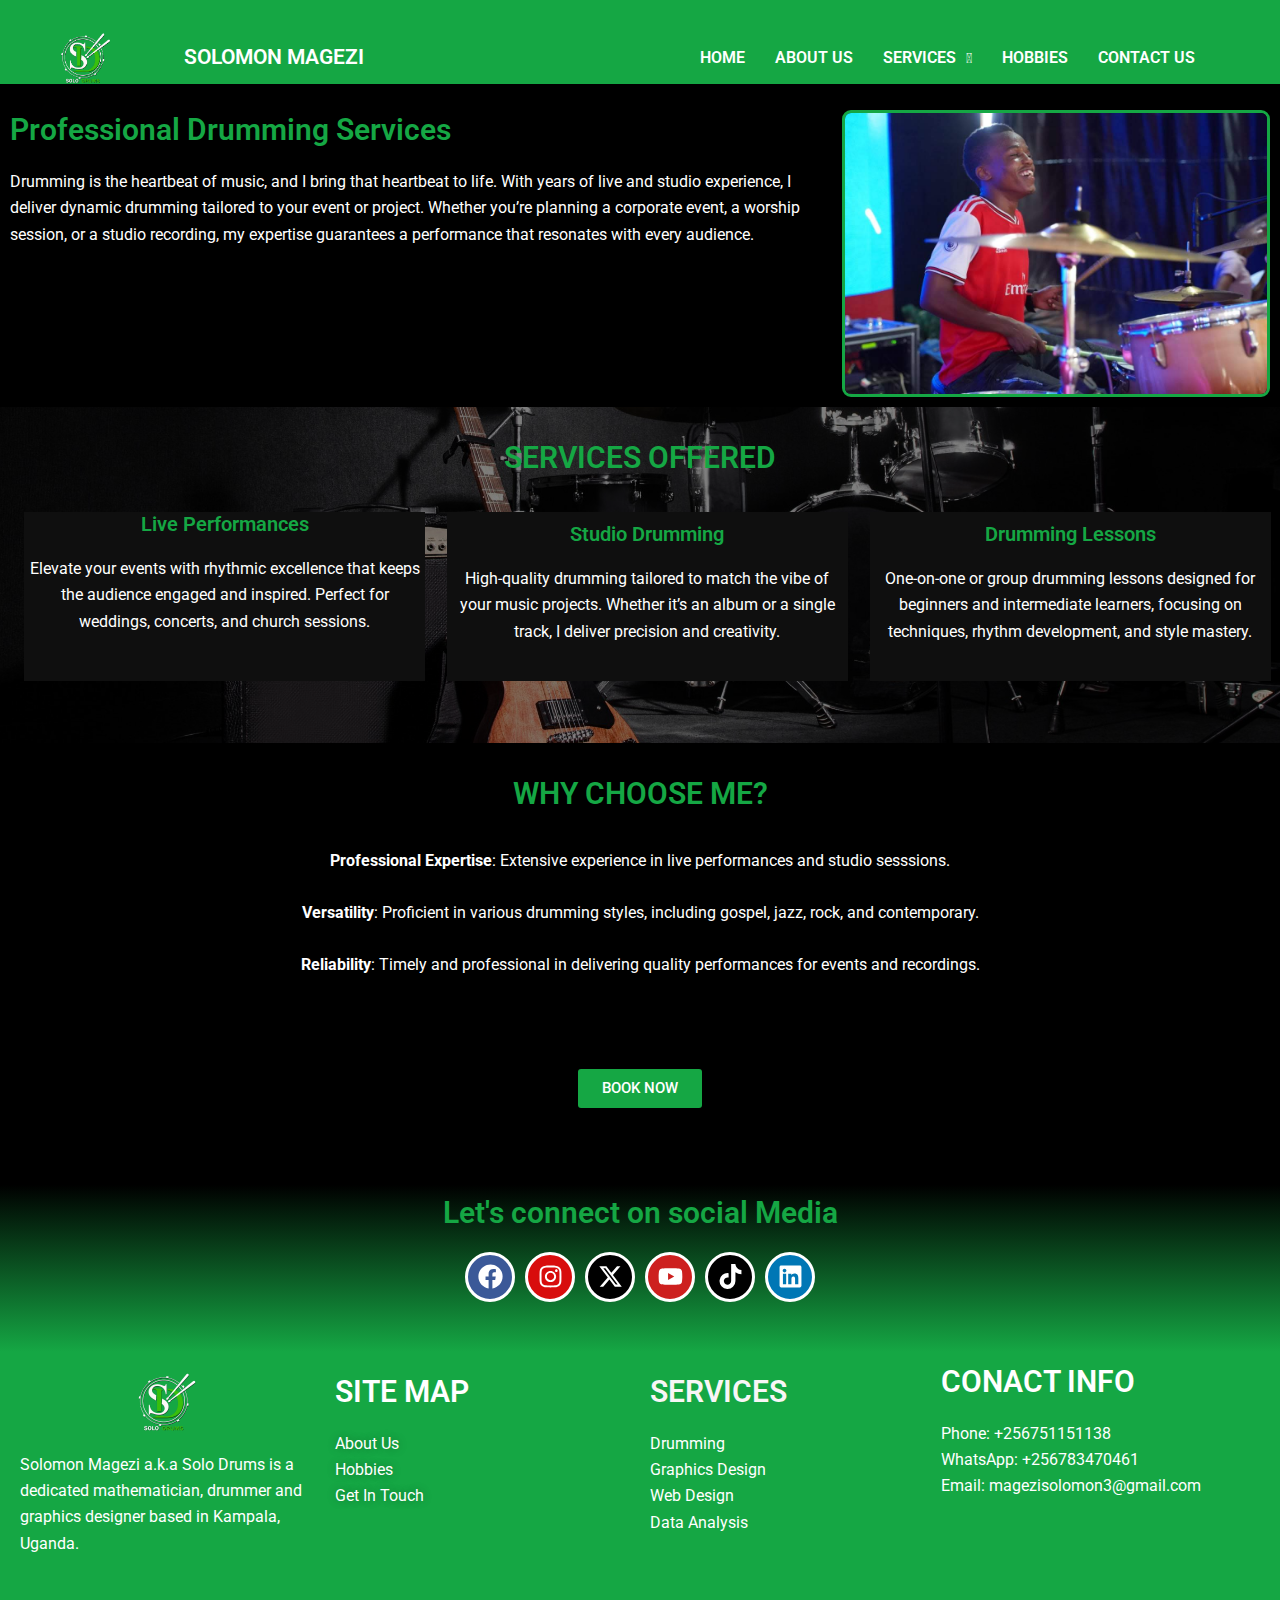
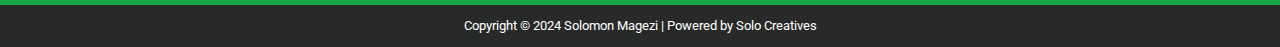
<file: drumming/index.html>
<!DOCTYPE html>
<html lang="en-US">
<head>
<meta charset="UTF-8">
<meta name="viewport" content="width=device-width, initial-scale=1">
	 <link rel="profile" href="https://gmpg.org/xfn/11"> 
	 <title>DRUMMING &#8211; Solomon Magezi</title>
<meta name="robots" content="max-image-preview:large">
<link rel="alternate" type="application/rss+xml" title="Solomon Magezi &raquo; Feed" href="/feed/">
<link rel="alternate" type="application/rss+xml" title="Solomon Magezi &raquo; Comments Feed" href="/comments/feed/">
<script>
window._wpemojiSettings = {"baseUrl":"https:\/\/s.w.org\/images\/core\/emoji\/15.0.3\/72x72\/","ext":".png","svgUrl":"https:\/\/s.w.org\/images\/core\/emoji\/15.0.3\/svg\/","svgExt":".svg","source":{"concatemoji":"\/wp-includes\/js\/wp-emoji-release.min.js?ver=6.6.2"}};
/*! This file is auto-generated */
!function(i,n){var o,s,e;function c(e){try{var t={supportTests:e,timestamp:(new Date).valueOf()};sessionStorage.setItem(o,JSON.stringify(t))}catch(e){}}function p(e,t,n){e.clearRect(0,0,e.canvas.width,e.canvas.height),e.fillText(t,0,0);var t=new Uint32Array(e.getImageData(0,0,e.canvas.width,e.canvas.height).data),r=(e.clearRect(0,0,e.canvas.width,e.canvas.height),e.fillText(n,0,0),new Uint32Array(e.getImageData(0,0,e.canvas.width,e.canvas.height).data));return t.every(function(e,t){return e===r[t]})}function u(e,t,n){switch(t){case"flag":return n(e,"🏳️‍⚧️","🏳️​⚧️")?!1:!n(e,"🇺🇳","🇺​🇳")&&!n(e,"🏴󠁧󠁢󠁥󠁮󠁧󠁿","🏴​󠁧​󠁢​󠁥​󠁮​󠁧​󠁿");case"emoji":return!n(e,"🐦‍⬛","🐦​⬛")}return!1}function f(e,t,n){var r="undefined"!=typeof WorkerGlobalScope&&self instanceof WorkerGlobalScope?new OffscreenCanvas(300,150):i.createElement("canvas"),a=r.getContext("2d",{willReadFrequently:!0}),o=(a.textBaseline="top",a.font="600 32px Arial",{});return e.forEach(function(e){o[e]=t(a,e,n)}),o}function t(e){var t=i.createElement("script");t.src=e,t.defer=!0,i.head.appendChild(t)}"undefined"!=typeof Promise&&(o="wpEmojiSettingsSupports",s=["flag","emoji"],n.supports={everything:!0,everythingExceptFlag:!0},e=new Promise(function(e){i.addEventListener("DOMContentLoaded",e,{once:!0})}),new Promise(function(t){var n=function(){try{var e=JSON.parse(sessionStorage.getItem(o));if("object"==typeof e&&"number"==typeof e.timestamp&&(new Date).valueOf()<e.timestamp+604800&&"object"==typeof e.supportTests)return e.supportTests}catch(e){}return null}();if(!n){if("undefined"!=typeof Worker&&"undefined"!=typeof OffscreenCanvas&&"undefined"!=typeof URL&&URL.createObjectURL&&"undefined"!=typeof Blob)try{var e="postMessage("+f.toString()+"("+[JSON.stringify(s),u.toString(),p.toString()].join(",")+"));",r=new Blob([e],{type:"text/javascript"}),a=new Worker(URL.createObjectURL(r),{name:"wpTestEmojiSupports"});return void(a.onmessage=function(e){c(n=e.data),a.terminate(),t(n)})}catch(e){}c(n=f(s,u,p))}t(n)}).then(function(e){for(var t in e)n.supports[t]=e[t],n.supports.everything=n.supports.everything&&n.supports[t],"flag"!==t&&(n.supports.everythingExceptFlag=n.supports.everythingExceptFlag&&n.supports[t]);n.supports.everythingExceptFlag=n.supports.everythingExceptFlag&&!n.supports.flag,n.DOMReady=!1,n.readyCallback=function(){n.DOMReady=!0}}).then(function(){return e}).then(function(){var e;n.supports.everything||(n.readyCallback(),(e=n.source||{}).concatemoji?t(e.concatemoji):e.wpemoji&&e.twemoji&&(t(e.twemoji),t(e.wpemoji)))}))}((window,document),window._wpemojiSettings);
</script>
<link rel="stylesheet" id="astra-theme-css-css" href="/wp-content/themes/astra/assets/css/minified/main.min.css?ver=4.8.3" media="all">
<style id="astra-theme-css-inline-css">:root{--ast-post-nav-space:0;--ast-container-default-xlg-padding:2.5em;--ast-container-default-lg-padding:2.5em;--ast-container-default-slg-padding:2em;--ast-container-default-md-padding:2.5em;--ast-container-default-sm-padding:2.5em;--ast-container-default-xs-padding:2.4em;--ast-container-default-xxs-padding:1.8em;--ast-code-block-background:#ECEFF3;--ast-comment-inputs-background:#F9FAFB;--ast-normal-container-width:1200px;--ast-narrow-container-width:750px;--ast-blog-title-font-weight:600;--ast-blog-meta-weight:600;}html{font-size:100%;}a{color:var(--ast-global-color-0);}a:hover,a:focus{color:var(--ast-global-color-1);}body,button,input,select,textarea,.ast-button,.ast-custom-button{font-family:-apple-system,BlinkMacSystemFont,Segoe UI,Roboto,Oxygen-Sans,Ubuntu,Cantarell,Helvetica Neue,sans-serif;font-weight:400;font-size:16px;font-size:1rem;line-height:var(--ast-body-line-height,1.65);}blockquote{color:var(--ast-global-color-3);}h1,.entry-content h1,h2,.entry-content h2,h3,.entry-content h3,h4,.entry-content h4,h5,.entry-content h5,h6,.entry-content h6,.site-title,.site-title a{font-weight:600;}.ast-site-identity .site-title a{color:var(--ast-global-color-5);}.site-title{font-size:26px;font-size:1.625rem;display:block;}header .custom-logo-link img{max-width:142px;width:142px;}.astra-logo-svg{width:142px;}.site-header .site-description{font-size:15px;font-size:0.9375rem;display:none;}.entry-title{font-size:20px;font-size:1.25rem;}.ast-blog-single-element.ast-taxonomy-container a{font-size:14px;font-size:0.875rem;}.ast-blog-meta-container{font-size:13px;font-size:0.8125rem;}.archive .ast-article-post .ast-article-inner,.blog .ast-article-post .ast-article-inner,.archive .ast-article-post .ast-article-inner:hover,.blog .ast-article-post .ast-article-inner:hover{border-top-left-radius:6px;border-top-right-radius:6px;border-bottom-right-radius:6px;border-bottom-left-radius:6px;overflow:hidden;}h1,.entry-content h1{font-size:36px;font-size:2.25rem;font-weight:600;line-height:1.4em;}h2,.entry-content h2{font-size:30px;font-size:1.875rem;font-weight:600;line-height:1.3em;}h3,.entry-content h3{font-size:24px;font-size:1.5rem;font-weight:600;line-height:1.3em;}h4,.entry-content h4{font-size:20px;font-size:1.25rem;line-height:1.2em;font-weight:600;}h5,.entry-content h5{font-size:18px;font-size:1.125rem;line-height:1.2em;font-weight:600;}h6,.entry-content h6{font-size:16px;font-size:1rem;line-height:1.25em;font-weight:600;}::selection{background-color:var(--ast-global-color-0);color:#ffffff;}body,h1,.entry-title a,.entry-content h1,h2,.entry-content h2,h3,.entry-content h3,h4,.entry-content h4,h5,.entry-content h5,h6,.entry-content h6{color:var(--ast-global-color-3);}.tagcloud a:hover,.tagcloud a:focus,.tagcloud a.current-item{color:#ffffff;border-color:var(--ast-global-color-0);background-color:var(--ast-global-color-0);}input:focus,input[type="text"]:focus,input[type="email"]:focus,input[type="url"]:focus,input[type="password"]:focus,input[type="reset"]:focus,input[type="search"]:focus,textarea:focus{border-color:var(--ast-global-color-0);}input[type="radio"]:checked,input[type=reset],input[type="checkbox"]:checked,input[type="checkbox"]:hover:checked,input[type="checkbox"]:focus:checked,input[type=range]::-webkit-slider-thumb{border-color:var(--ast-global-color-0);background-color:var(--ast-global-color-0);box-shadow:none;}.site-footer a:hover + .post-count,.site-footer a:focus + .post-count{background:var(--ast-global-color-0);border-color:var(--ast-global-color-0);}.single .nav-links .nav-previous,.single .nav-links .nav-next{color:var(--ast-global-color-0);}.entry-meta,.entry-meta *{line-height:1.45;color:var(--ast-global-color-0);font-weight:600;}.entry-meta a:not(.ast-button):hover,.entry-meta a:not(.ast-button):hover *,.entry-meta a:not(.ast-button):focus,.entry-meta a:not(.ast-button):focus *,.page-links > .page-link,.page-links .page-link:hover,.post-navigation a:hover{color:var(--ast-global-color-1);}#cat option,.secondary .calendar_wrap thead a,.secondary .calendar_wrap thead a:visited{color:var(--ast-global-color-0);}.secondary .calendar_wrap #today,.ast-progress-val span{background:var(--ast-global-color-0);}.secondary a:hover + .post-count,.secondary a:focus + .post-count{background:var(--ast-global-color-0);border-color:var(--ast-global-color-0);}.calendar_wrap #today > a{color:#ffffff;}.page-links .page-link,.single .post-navigation a{color:var(--ast-global-color-3);}.ast-search-menu-icon .search-form button.search-submit{padding:0 4px;}.ast-search-menu-icon form.search-form{padding-right:0;}.ast-search-menu-icon.slide-search input.search-field{width:0;}.ast-header-search .ast-search-menu-icon.ast-dropdown-active .search-form,.ast-header-search .ast-search-menu-icon.ast-dropdown-active .search-field:focus{transition:all 0.2s;}.search-form input.search-field:focus{outline:none;}.ast-search-menu-icon .search-form button.search-submit:focus,.ast-theme-transparent-header .ast-header-search .ast-dropdown-active .ast-icon,.ast-theme-transparent-header .ast-inline-search .search-field:focus .ast-icon{color:var(--ast-global-color-1);}.ast-header-search .slide-search .search-form{border:2px solid var(--ast-global-color-0);}.ast-header-search .slide-search .search-field{background-color:#fff;}.ast-archive-title{color:var(--ast-global-color-2);}.widget-title{font-size:22px;font-size:1.375rem;color:var(--ast-global-color-2);}.ast-single-post .entry-content a,.ast-comment-content a:not(.ast-comment-edit-reply-wrap a){text-decoration:underline;}.ast-single-post .elementor-button-wrapper .elementor-button,.ast-single-post .entry-content .uagb-tab a,.ast-single-post .entry-content .uagb-ifb-cta a,.ast-single-post .entry-content .uabb-module-content a,.ast-single-post .entry-content .uagb-post-grid a,.ast-single-post .entry-content .uagb-timeline a,.ast-single-post .entry-content .uagb-toc__wrap a,.ast-single-post .entry-content .uagb-taxomony-box a,.ast-single-post .entry-content .woocommerce a,.entry-content .wp-block-latest-posts > li > a,.ast-single-post .entry-content .wp-block-file__button,li.ast-post-filter-single,.ast-single-post .ast-comment-content .comment-reply-link,.ast-single-post .ast-comment-content .comment-edit-link{text-decoration:none;}.ast-search-menu-icon.slide-search a:focus-visible:focus-visible,.astra-search-icon:focus-visible,#close:focus-visible,a:focus-visible,.ast-menu-toggle:focus-visible,.site .skip-link:focus-visible,.wp-block-loginout input:focus-visible,.wp-block-search.wp-block-search__button-inside .wp-block-search__inside-wrapper,.ast-header-navigation-arrow:focus-visible,.woocommerce .wc-proceed-to-checkout > .checkout-button:focus-visible,.woocommerce .woocommerce-MyAccount-navigation ul li a:focus-visible,.ast-orders-table__row .ast-orders-table__cell:focus-visible,.woocommerce .woocommerce-order-details .order-again > .button:focus-visible,.woocommerce .woocommerce-message a.button.wc-forward:focus-visible,.woocommerce #minus_qty:focus-visible,.woocommerce #plus_qty:focus-visible,a#ast-apply-coupon:focus-visible,.woocommerce .woocommerce-info a:focus-visible,.woocommerce .astra-shop-summary-wrap a:focus-visible,.woocommerce a.wc-forward:focus-visible,#ast-apply-coupon:focus-visible,.woocommerce-js .woocommerce-mini-cart-item a.remove:focus-visible,#close:focus-visible,.button.search-submit:focus-visible,#search_submit:focus,.normal-search:focus-visible,.ast-header-account-wrap:focus-visible,.woocommerce .ast-on-card-button.ast-quick-view-trigger:focus{outline-style:dotted;outline-color:inherit;outline-width:thin;}input:focus,input[type="text"]:focus,input[type="email"]:focus,input[type="url"]:focus,input[type="password"]:focus,input[type="reset"]:focus,input[type="search"]:focus,input[type="number"]:focus,textarea:focus,.wp-block-search__input:focus,[data-section="section-header-mobile-trigger"] .ast-button-wrap .ast-mobile-menu-trigger-minimal:focus,.ast-mobile-popup-drawer.active .menu-toggle-close:focus,.woocommerce-ordering select.orderby:focus,#ast-scroll-top:focus,#coupon_code:focus,.woocommerce-page #comment:focus,.woocommerce #reviews #respond input#submit:focus,.woocommerce a.add_to_cart_button:focus,.woocommerce .button.single_add_to_cart_button:focus,.woocommerce .woocommerce-cart-form button:focus,.woocommerce .woocommerce-cart-form__cart-item .quantity .qty:focus,.woocommerce .woocommerce-billing-fields .woocommerce-billing-fields__field-wrapper .woocommerce-input-wrapper > .input-text:focus,.woocommerce #order_comments:focus,.woocommerce #place_order:focus,.woocommerce .woocommerce-address-fields .woocommerce-address-fields__field-wrapper .woocommerce-input-wrapper > .input-text:focus,.woocommerce .woocommerce-MyAccount-content form button:focus,.woocommerce .woocommerce-MyAccount-content .woocommerce-EditAccountForm .woocommerce-form-row .woocommerce-Input.input-text:focus,.woocommerce .ast-woocommerce-container .woocommerce-pagination ul.page-numbers li a:focus,body #content .woocommerce form .form-row .select2-container--default .select2-selection--single:focus,#ast-coupon-code:focus,.woocommerce.woocommerce-js .quantity input[type=number]:focus,.woocommerce-js .woocommerce-mini-cart-item .quantity input[type=number]:focus,.woocommerce p#ast-coupon-trigger:focus{border-style:dotted;border-color:inherit;border-width:thin;}input{outline:none;}.site-logo-img img{ transition:all 0.2s linear;}body .ast-oembed-container *{position:absolute;top:0;width:100%;height:100%;left:0;}body .wp-block-embed-pocket-casts .ast-oembed-container *{position:unset;}.ast-single-post-featured-section + article {margin-top: 2em;}.site-content .ast-single-post-featured-section img {width: 100%;overflow: hidden;object-fit: cover;}.ast-separate-container .site-content .ast-single-post-featured-section + article {margin-top: -80px;z-index: 9;position: relative;border-radius: 4px;}@media (min-width: 922px) {.ast-no-sidebar .site-content .ast-article-image-container--wide {margin-left: -120px;margin-right: -120px;max-width: unset;width: unset;}.ast-left-sidebar .site-content .ast-article-image-container--wide,.ast-right-sidebar .site-content .ast-article-image-container--wide {margin-left: -10px;margin-right: -10px;}.site-content .ast-article-image-container--full {margin-left: calc( -50vw + 50%);margin-right: calc( -50vw + 50%);max-width: 100vw;width: 100vw;}.ast-left-sidebar .site-content .ast-article-image-container--full,.ast-right-sidebar .site-content .ast-article-image-container--full {margin-left: -10px;margin-right: -10px;max-width: inherit;width: auto;}}.site > .ast-single-related-posts-container {margin-top: 0;}@media (min-width: 922px) {.ast-desktop .ast-container--narrow {max-width: var(--ast-narrow-container-width);margin: 0 auto;}}.ast-page-builder-template .hentry {margin: 0;}.ast-page-builder-template .site-content > .ast-container {max-width: 100%;padding: 0;}.ast-page-builder-template .site .site-content #primary {padding: 0;margin: 0;}.ast-page-builder-template .no-results {text-align: center;margin: 4em auto;}.ast-page-builder-template .ast-pagination {padding: 2em;}.ast-page-builder-template .entry-header.ast-no-title.ast-no-thumbnail {margin-top: 0;}.ast-page-builder-template .entry-header.ast-header-without-markup {margin-top: 0;margin-bottom: 0;}.ast-page-builder-template .entry-header.ast-no-title.ast-no-meta {margin-bottom: 0;}.ast-page-builder-template.single .post-navigation {padding-bottom: 2em;}.ast-page-builder-template.single-post .site-content > .ast-container {max-width: 100%;}.ast-page-builder-template .entry-header {margin-top: 2em;margin-left: auto;margin-right: auto;}.ast-page-builder-template .ast-archive-description {margin: 2em auto 0;padding-left: 20px;padding-right: 20px;}.ast-page-builder-template .ast-row {margin-left: 0;margin-right: 0;}.single.ast-page-builder-template .entry-header + .entry-content,.single.ast-page-builder-template .ast-single-entry-banner + .site-content article .entry-content {margin-bottom: 2em;}@media(min-width: 921px) {.ast-page-builder-template.archive.ast-right-sidebar .ast-row article,.ast-page-builder-template.archive.ast-left-sidebar .ast-row article {padding-left: 0;padding-right: 0;}}input[type="text"],input[type="number"],input[type="email"],input[type="url"],input[type="password"],input[type="search"],input[type=reset],input[type=tel],input[type=date],select,textarea{font-size:16px;font-style:normal;font-weight:400;line-height:24px;width:100%;padding:12px 16px;border-radius:4px;box-shadow:0px 1px 2px 0px rgba(0,0,0,0.05);color:var(--ast-form-input-text,#475569);}input[type="text"],input[type="number"],input[type="email"],input[type="url"],input[type="password"],input[type="search"],input[type=reset],input[type=tel],input[type=date],select{height:40px;}input[type="date"]{border-width:1px;border-style:solid;border-color:var(--ast-border-color);}input[type="text"]:focus,input[type="number"]:focus,input[type="email"]:focus,input[type="url"]:focus,input[type="password"]:focus,input[type="search"]:focus,input[type=reset]:focus,input[type="tel"]:focus,input[type="date"]:focus,select:focus,textarea:focus{border-color:#046BD2;box-shadow:none;outline:none;color:var(--ast-form-input-focus-text,#475569);}label,legend{color:#111827;font-size:14px;font-style:normal;font-weight:500;line-height:20px;}select{padding:6px 10px;}fieldset{padding:30px;border-radius:4px;}button,.ast-button,.button,input[type="button"],input[type="reset"],input[type="submit"]{border-radius:4px;box-shadow:0px 1px 2px 0px rgba(0,0,0,0.05);}:root{--ast-comment-inputs-background:#FFF;}::placeholder{color:var(--ast-form-field-color,#9CA3AF);}::-ms-input-placeholder{color:var(--ast-form-field-color,#9CA3AF);}@media (max-width:921.9px){#ast-desktop-header{display:none;}}@media (min-width:922px){#ast-mobile-header{display:none;}}.wp-block-buttons.aligncenter{justify-content:center;}@media (max-width:921px){.ast-theme-transparent-header #primary,.ast-theme-transparent-header #secondary{padding:0;}}@media (max-width:921px){.ast-plain-container.ast-no-sidebar #primary{padding:0;}}.ast-plain-container.ast-no-sidebar #primary{margin-top:0;margin-bottom:0;}.wp-block-button.is-style-outline .wp-block-button__link{border-color:var(--ast-global-color-0);}div.wp-block-button.is-style-outline > .wp-block-button__link:not(.has-text-color),div.wp-block-button.wp-block-button__link.is-style-outline:not(.has-text-color){color:var(--ast-global-color-0);}.wp-block-button.is-style-outline .wp-block-button__link:hover,.wp-block-buttons .wp-block-button.is-style-outline .wp-block-button__link:focus,.wp-block-buttons .wp-block-button.is-style-outline > .wp-block-button__link:not(.has-text-color):hover,.wp-block-buttons .wp-block-button.wp-block-button__link.is-style-outline:not(.has-text-color):hover{color:#ffffff;background-color:var(--ast-global-color-1);border-color:var(--ast-global-color-1);}.post-page-numbers.current .page-link,.ast-pagination .page-numbers.current{color:#ffffff;border-color:var(--ast-global-color-0);background-color:var(--ast-global-color-0);}.wp-block-buttons .wp-block-button.is-style-outline .wp-block-button__link.wp-element-button,.ast-outline-button,.wp-block-uagb-buttons-child .uagb-buttons-repeater.ast-outline-button{border-color:var(--ast-global-color-0);border-top-width:2px;border-right-width:2px;border-bottom-width:2px;border-left-width:2px;font-family:inherit;font-weight:500;font-size:16px;font-size:1rem;line-height:1em;padding-top:13px;padding-right:30px;padding-bottom:13px;padding-left:30px;}.wp-block-buttons .wp-block-button.is-style-outline > .wp-block-button__link:not(.has-text-color),.wp-block-buttons .wp-block-button.wp-block-button__link.is-style-outline:not(.has-text-color),.ast-outline-button{color:var(--ast-global-color-0);}.wp-block-button.is-style-outline .wp-block-button__link:hover,.wp-block-buttons .wp-block-button.is-style-outline .wp-block-button__link:focus,.wp-block-buttons .wp-block-button.is-style-outline > .wp-block-button__link:not(.has-text-color):hover,.wp-block-buttons .wp-block-button.wp-block-button__link.is-style-outline:not(.has-text-color):hover,.ast-outline-button:hover,.ast-outline-button:focus,.wp-block-uagb-buttons-child .uagb-buttons-repeater.ast-outline-button:hover,.wp-block-uagb-buttons-child .uagb-buttons-repeater.ast-outline-button:focus{color:#ffffff;background-color:var(--ast-global-color-1);border-color:var(--ast-global-color-1);}.ast-single-post .entry-content a.ast-outline-button,.ast-single-post .entry-content .is-style-outline>.wp-block-button__link{text-decoration:none;}.wp-block-button .wp-block-button__link.wp-element-button.is-style-outline:not(.has-background),.wp-block-button.is-style-outline>.wp-block-button__link.wp-element-button:not(.has-background),.ast-outline-button{background-color:transparent;}.uagb-buttons-repeater.ast-outline-button{border-radius:9999px;}@media (max-width:921px){.wp-block-buttons .wp-block-button.is-style-outline .wp-block-button__link.wp-element-button,.ast-outline-button,.wp-block-uagb-buttons-child .uagb-buttons-repeater.ast-outline-button{padding-top:12px;padding-right:28px;padding-bottom:12px;padding-left:28px;}}@media (max-width:544px){.wp-block-buttons .wp-block-button.is-style-outline .wp-block-button__link.wp-element-button,.ast-outline-button,.wp-block-uagb-buttons-child .uagb-buttons-repeater.ast-outline-button{padding-top:10px;padding-right:24px;padding-bottom:10px;padding-left:24px;}}.entry-content[data-ast-blocks-layout] > figure{margin-bottom:1em;}h1.widget-title{font-weight:600;}h2.widget-title{font-weight:600;}h3.widget-title{font-weight:600;}#page{display:flex;flex-direction:column;min-height:100vh;}.ast-404-layout-1 h1.page-title{color:var(--ast-global-color-2);}.single .post-navigation a{line-height:1em;height:inherit;}.error-404 .page-sub-title{font-size:1.5rem;font-weight:inherit;}.search .site-content .content-area .search-form{margin-bottom:0;}#page .site-content{flex-grow:1;}.widget{margin-bottom:1.25em;}#secondary li{line-height:1.5em;}#secondary .wp-block-group h2{margin-bottom:0.7em;}#secondary h2{font-size:1.7rem;}.ast-separate-container .ast-article-post,.ast-separate-container .ast-article-single,.ast-separate-container .comment-respond{padding:3em;}.ast-separate-container .ast-article-single .ast-article-single{padding:0;}.ast-article-single .wp-block-post-template-is-layout-grid{padding-left:0;}.ast-separate-container .comments-title,.ast-narrow-container .comments-title{padding:1.5em 2em;}.ast-page-builder-template .comment-form-textarea,.ast-comment-formwrap .ast-grid-common-col{padding:0;}.ast-comment-formwrap{padding:0;display:inline-flex;column-gap:20px;width:100%;margin-left:0;margin-right:0;}.comments-area textarea#comment:focus,.comments-area textarea#comment:active,.comments-area .ast-comment-formwrap input[type="text"]:focus,.comments-area .ast-comment-formwrap input[type="text"]:active {box-shadow:none;outline:none;}.archive.ast-page-builder-template .entry-header{margin-top:2em;}.ast-page-builder-template .ast-comment-formwrap{width:100%;}.entry-title{margin-bottom:0.6em;}.ast-archive-description p{font-size:inherit;font-weight:inherit;line-height:inherit;}.ast-separate-container .ast-comment-list li.depth-1,.hentry{margin-bottom:1.5em;}.site-content section.ast-archive-description{margin-bottom:2em;}@media (min-width:921px){.ast-left-sidebar.ast-page-builder-template #secondary,.archive.ast-right-sidebar.ast-page-builder-template .site-main{padding-left:20px;padding-right:20px;}}@media (max-width:544px){.ast-comment-formwrap.ast-row{column-gap:10px;display:inline-block;}#ast-commentform .ast-grid-common-col{position:relative;width:100%;}}@media (min-width:1201px){.ast-separate-container .ast-article-post,.ast-separate-container .ast-article-single,.ast-separate-container .ast-author-box,.ast-separate-container .ast-404-layout-1,.ast-separate-container .no-results{padding:3em;}}@media (max-width:921px){.ast-separate-container #primary,.ast-separate-container #secondary{padding:1.5em 0;}#primary,#secondary{padding:1.5em 0;margin:0;}.ast-left-sidebar #content > .ast-container{display:flex;flex-direction:column-reverse;width:100%;}}@media (min-width:922px){.ast-separate-container.ast-right-sidebar #primary,.ast-separate-container.ast-left-sidebar #primary{border:0;}.search-no-results.ast-separate-container #primary{margin-bottom:4em;}}.wp-block-button .wp-block-button__link{color:#ffffff;}.wp-block-button .wp-block-button__link:hover,.wp-block-button .wp-block-button__link:focus{color:#ffffff;background-color:var(--ast-global-color-1);border-color:var(--ast-global-color-1);}.elementor-widget-heading h1.elementor-heading-title{line-height:1.4em;}.elementor-widget-heading h2.elementor-heading-title{line-height:1.3em;}.elementor-widget-heading h3.elementor-heading-title{line-height:1.3em;}.elementor-widget-heading h4.elementor-heading-title{line-height:1.2em;}.elementor-widget-heading h5.elementor-heading-title{line-height:1.2em;}.elementor-widget-heading h6.elementor-heading-title{line-height:1.25em;}.wp-block-button .wp-block-button__link,.wp-block-search .wp-block-search__button,body .wp-block-file .wp-block-file__button{border-color:var(--ast-global-color-0);background-color:var(--ast-global-color-0);color:#ffffff;font-family:inherit;font-weight:500;line-height:1em;font-size:16px;font-size:1rem;padding-top:15px;padding-right:30px;padding-bottom:15px;padding-left:30px;}.ast-single-post .entry-content .wp-block-button .wp-block-button__link,.ast-single-post .entry-content .wp-block-search .wp-block-search__button,body .entry-content .wp-block-file .wp-block-file__button{text-decoration:none;}@media (max-width:921px){.wp-block-button .wp-block-button__link,.wp-block-search .wp-block-search__button,body .wp-block-file .wp-block-file__button{padding-top:14px;padding-right:28px;padding-bottom:14px;padding-left:28px;}}@media (max-width:544px){.wp-block-button .wp-block-button__link,.wp-block-search .wp-block-search__button,body .wp-block-file .wp-block-file__button{padding-top:12px;padding-right:24px;padding-bottom:12px;padding-left:24px;}}.menu-toggle,button,.ast-button,.ast-custom-button,.button,input#submit,input[type="button"],input[type="submit"],input[type="reset"],#comments .submit,.search .search-submit,form[CLASS*="wp-block-search__"].wp-block-search .wp-block-search__inside-wrapper .wp-block-search__button,body .wp-block-file .wp-block-file__button,.search .search-submit,.woocommerce-js a.button,.woocommerce button.button,.woocommerce .woocommerce-message a.button,.woocommerce #respond input#submit.alt,.woocommerce input.button.alt,.woocommerce input.button,.woocommerce input.button:disabled,.woocommerce input.button:disabled[disabled],.woocommerce input.button:disabled:hover,.woocommerce input.button:disabled[disabled]:hover,.woocommerce #respond input#submit,.woocommerce button.button.alt.disabled,.wc-block-grid__products .wc-block-grid__product .wp-block-button__link,.wc-block-grid__product-onsale,[CLASS*="wc-block"] button,.woocommerce-js .astra-cart-drawer .astra-cart-drawer-content .woocommerce-mini-cart__buttons .button:not(.checkout):not(.ast-continue-shopping),.woocommerce-js .astra-cart-drawer .astra-cart-drawer-content .woocommerce-mini-cart__buttons a.checkout,.woocommerce button.button.alt.disabled.wc-variation-selection-needed,[CLASS*="wc-block"] .wc-block-components-button{border-style:solid;border-top-width:0;border-right-width:0;border-left-width:0;border-bottom-width:0;color:#ffffff;border-color:var(--ast-global-color-0);background-color:var(--ast-global-color-0);padding-top:15px;padding-right:30px;padding-bottom:15px;padding-left:30px;font-family:inherit;font-weight:500;font-size:16px;font-size:1rem;line-height:1em;}button:focus,.menu-toggle:hover,button:hover,.ast-button:hover,.ast-custom-button:hover .button:hover,.ast-custom-button:hover ,input[type=reset]:hover,input[type=reset]:focus,input#submit:hover,input#submit:focus,input[type="button"]:hover,input[type="button"]:focus,input[type="submit"]:hover,input[type="submit"]:focus,form[CLASS*="wp-block-search__"].wp-block-search .wp-block-search__inside-wrapper .wp-block-search__button:hover,form[CLASS*="wp-block-search__"].wp-block-search .wp-block-search__inside-wrapper .wp-block-search__button:focus,body .wp-block-file .wp-block-file__button:hover,body .wp-block-file .wp-block-file__button:focus,.woocommerce-js a.button:hover,.woocommerce button.button:hover,.woocommerce .woocommerce-message a.button:hover,.woocommerce #respond input#submit:hover,.woocommerce #respond input#submit.alt:hover,.woocommerce input.button.alt:hover,.woocommerce input.button:hover,.woocommerce button.button.alt.disabled:hover,.wc-block-grid__products .wc-block-grid__product .wp-block-button__link:hover,[CLASS*="wc-block"] button:hover,.woocommerce-js .astra-cart-drawer .astra-cart-drawer-content .woocommerce-mini-cart__buttons .button:not(.checkout):not(.ast-continue-shopping):hover,.woocommerce-js .astra-cart-drawer .astra-cart-drawer-content .woocommerce-mini-cart__buttons a.checkout:hover,.woocommerce button.button.alt.disabled.wc-variation-selection-needed:hover,[CLASS*="wc-block"] .wc-block-components-button:hover,[CLASS*="wc-block"] .wc-block-components-button:focus{color:#ffffff;background-color:var(--ast-global-color-1);border-color:var(--ast-global-color-1);}form[CLASS*="wp-block-search__"].wp-block-search .wp-block-search__inside-wrapper .wp-block-search__button.has-icon{padding-top:calc(15px - 3px);padding-right:calc(30px - 3px);padding-bottom:calc(15px - 3px);padding-left:calc(30px - 3px);}@media (max-width:921px){.menu-toggle,button,.ast-button,.ast-custom-button,.button,input#submit,input[type="button"],input[type="submit"],input[type="reset"],#comments .submit,.search .search-submit,form[CLASS*="wp-block-search__"].wp-block-search .wp-block-search__inside-wrapper .wp-block-search__button,body .wp-block-file .wp-block-file__button,.search .search-submit,.woocommerce-js a.button,.woocommerce button.button,.woocommerce .woocommerce-message a.button,.woocommerce #respond input#submit.alt,.woocommerce input.button.alt,.woocommerce input.button,.woocommerce input.button:disabled,.woocommerce input.button:disabled[disabled],.woocommerce input.button:disabled:hover,.woocommerce input.button:disabled[disabled]:hover,.woocommerce #respond input#submit,.woocommerce button.button.alt.disabled,.wc-block-grid__products .wc-block-grid__product .wp-block-button__link,.wc-block-grid__product-onsale,[CLASS*="wc-block"] button,.woocommerce-js .astra-cart-drawer .astra-cart-drawer-content .woocommerce-mini-cart__buttons .button:not(.checkout):not(.ast-continue-shopping),.woocommerce-js .astra-cart-drawer .astra-cart-drawer-content .woocommerce-mini-cart__buttons a.checkout,.woocommerce button.button.alt.disabled.wc-variation-selection-needed,[CLASS*="wc-block"] .wc-block-components-button{padding-top:14px;padding-right:28px;padding-bottom:14px;padding-left:28px;}}@media (max-width:544px){.menu-toggle,button,.ast-button,.ast-custom-button,.button,input#submit,input[type="button"],input[type="submit"],input[type="reset"],#comments .submit,.search .search-submit,form[CLASS*="wp-block-search__"].wp-block-search .wp-block-search__inside-wrapper .wp-block-search__button,body .wp-block-file .wp-block-file__button,.search .search-submit,.woocommerce-js a.button,.woocommerce button.button,.woocommerce .woocommerce-message a.button,.woocommerce #respond input#submit.alt,.woocommerce input.button.alt,.woocommerce input.button,.woocommerce input.button:disabled,.woocommerce input.button:disabled[disabled],.woocommerce input.button:disabled:hover,.woocommerce input.button:disabled[disabled]:hover,.woocommerce #respond input#submit,.woocommerce button.button.alt.disabled,.wc-block-grid__products .wc-block-grid__product .wp-block-button__link,.wc-block-grid__product-onsale,[CLASS*="wc-block"] button,.woocommerce-js .astra-cart-drawer .astra-cart-drawer-content .woocommerce-mini-cart__buttons .button:not(.checkout):not(.ast-continue-shopping),.woocommerce-js .astra-cart-drawer .astra-cart-drawer-content .woocommerce-mini-cart__buttons a.checkout,.woocommerce button.button.alt.disabled.wc-variation-selection-needed,[CLASS*="wc-block"] .wc-block-components-button{padding-top:12px;padding-right:24px;padding-bottom:12px;padding-left:24px;}}@media (max-width:921px){.ast-mobile-header-stack .main-header-bar .ast-search-menu-icon{display:inline-block;}.ast-header-break-point.ast-header-custom-item-outside .ast-mobile-header-stack .main-header-bar .ast-search-icon{margin:0;}.ast-comment-avatar-wrap img{max-width:2.5em;}.ast-comment-meta{padding:0 1.8888em 1.3333em;}}@media (min-width:544px){.ast-container{max-width:100%;}}@media (max-width:544px){.ast-separate-container .ast-article-post,.ast-separate-container .ast-article-single,.ast-separate-container .comments-title,.ast-separate-container .ast-archive-description{padding:1.5em 1em;}.ast-separate-container #content .ast-container{padding-left:0.54em;padding-right:0.54em;}.ast-separate-container .ast-comment-list .bypostauthor{padding:.5em;}.ast-search-menu-icon.ast-dropdown-active .search-field{width:170px;}} #ast-mobile-header .ast-site-header-cart-li a{pointer-events:none;}.ast-separate-container{background-color:var(--ast-global-color-4);}@media (max-width:921px){.site-title{display:block;}.site-header .site-description{display:none;}h1,.entry-content h1{font-size:30px;}h2,.entry-content h2{font-size:25px;}h3,.entry-content h3{font-size:20px;}}@media (max-width:544px){.site-title{display:block;}.site-header .site-description{display:none;}h1,.entry-content h1{font-size:30px;}h2,.entry-content h2{font-size:25px;}h3,.entry-content h3{font-size:20px;}}@media (max-width:921px){html{font-size:91.2%;}}@media (max-width:544px){html{font-size:91.2%;}}@media (min-width:922px){.ast-container{max-width:1240px;}}@media (min-width:922px){.site-content .ast-container{display:flex;}}@media (max-width:921px){.site-content .ast-container{flex-direction:column;}}.entry-content h1,.entry-content h2,.entry-content h3,.entry-content h4,.entry-content h5,.entry-content h6{clear:none;}@media (min-width:922px){.main-header-menu .sub-menu .menu-item.ast-left-align-sub-menu:hover > .sub-menu,.main-header-menu .sub-menu .menu-item.ast-left-align-sub-menu.focus > .sub-menu{margin-left:-0px;}}.entry-content li > p{margin-bottom:0;}.site .comments-area{padding-bottom:2em;margin-top:2em;}.wp-block-file {display: flex;align-items: center;flex-wrap: wrap;justify-content: space-between;}.wp-block-pullquote {border: none;}.wp-block-pullquote blockquote::before {content: "\201D";font-family: "Helvetica",sans-serif;display: flex;transform: rotate( 180deg );font-size: 6rem;font-style: normal;line-height: 1;font-weight: bold;align-items: center;justify-content: center;}.has-text-align-right > blockquote::before {justify-content: flex-start;}.has-text-align-left > blockquote::before {justify-content: flex-end;}figure.wp-block-pullquote.is-style-solid-color blockquote {max-width: 100%;text-align: inherit;}:root {--wp--custom--ast-default-block-top-padding: 3em;--wp--custom--ast-default-block-right-padding: 3em;--wp--custom--ast-default-block-bottom-padding: 3em;--wp--custom--ast-default-block-left-padding: 3em;--wp--custom--ast-container-width: 1200px;--wp--custom--ast-content-width-size: 1200px;--wp--custom--ast-wide-width-size: calc(1200px + var(--wp--custom--ast-default-block-left-padding) + var(--wp--custom--ast-default-block-right-padding));}.ast-narrow-container {--wp--custom--ast-content-width-size: 750px;--wp--custom--ast-wide-width-size: 750px;}@media(max-width: 921px) {:root {--wp--custom--ast-default-block-top-padding: 3em;--wp--custom--ast-default-block-right-padding: 2em;--wp--custom--ast-default-block-bottom-padding: 3em;--wp--custom--ast-default-block-left-padding: 2em;}}@media(max-width: 544px) {:root {--wp--custom--ast-default-block-top-padding: 3em;--wp--custom--ast-default-block-right-padding: 1.5em;--wp--custom--ast-default-block-bottom-padding: 3em;--wp--custom--ast-default-block-left-padding: 1.5em;}}.entry-content > .wp-block-group,.entry-content > .wp-block-cover,.entry-content > .wp-block-columns {padding-top: var(--wp--custom--ast-default-block-top-padding);padding-right: var(--wp--custom--ast-default-block-right-padding);padding-bottom: var(--wp--custom--ast-default-block-bottom-padding);padding-left: var(--wp--custom--ast-default-block-left-padding);}.ast-plain-container.ast-no-sidebar .entry-content > .alignfull,.ast-page-builder-template .ast-no-sidebar .entry-content > .alignfull {margin-left: calc( -50vw + 50%);margin-right: calc( -50vw + 50%);max-width: 100vw;width: 100vw;}.ast-plain-container.ast-no-sidebar .entry-content .alignfull .alignfull,.ast-page-builder-template.ast-no-sidebar .entry-content .alignfull .alignfull,.ast-plain-container.ast-no-sidebar .entry-content .alignfull .alignwide,.ast-page-builder-template.ast-no-sidebar .entry-content .alignfull .alignwide,.ast-plain-container.ast-no-sidebar .entry-content .alignwide .alignfull,.ast-page-builder-template.ast-no-sidebar .entry-content .alignwide .alignfull,.ast-plain-container.ast-no-sidebar .entry-content .alignwide .alignwide,.ast-page-builder-template.ast-no-sidebar .entry-content .alignwide .alignwide,.ast-plain-container.ast-no-sidebar .entry-content .wp-block-column .alignfull,.ast-page-builder-template.ast-no-sidebar .entry-content .wp-block-column .alignfull,.ast-plain-container.ast-no-sidebar .entry-content .wp-block-column .alignwide,.ast-page-builder-template.ast-no-sidebar .entry-content .wp-block-column .alignwide {margin-left: auto;margin-right: auto;width: 100%;}[data-ast-blocks-layout] .wp-block-separator:not(.is-style-dots) {height: 0;}[data-ast-blocks-layout] .wp-block-separator {margin: 20px auto;}[data-ast-blocks-layout] .wp-block-separator:not(.is-style-wide):not(.is-style-dots) {max-width: 100px;}[data-ast-blocks-layout] .wp-block-separator.has-background {padding: 0;}.entry-content[data-ast-blocks-layout] > * {max-width: var(--wp--custom--ast-content-width-size);margin-left: auto;margin-right: auto;}.entry-content[data-ast-blocks-layout] > .alignwide {max-width: var(--wp--custom--ast-wide-width-size);}.entry-content[data-ast-blocks-layout] .alignfull {max-width: none;}.ast-full-width-layout .entry-content[data-ast-blocks-layout] .is-layout-constrained.wp-block-cover-is-layout-constrained > *,.ast-full-width-layout .entry-content[data-ast-blocks-layout] .is-layout-constrained.wp-block-group-is-layout-constrained > * {max-width: var(--wp--custom--ast-content-width-size);margin-left: auto;margin-right: auto;}.entry-content .wp-block-columns {margin-bottom: 0;}blockquote {margin: 1.5em;border-color: rgba(0,0,0,0.05);}.wp-block-quote:not(.has-text-align-right):not(.has-text-align-center) {border-left: 5px solid rgba(0,0,0,0.05);}.has-text-align-right > blockquote,blockquote.has-text-align-right {border-right: 5px solid rgba(0,0,0,0.05);}.has-text-align-left > blockquote,blockquote.has-text-align-left {border-left: 5px solid rgba(0,0,0,0.05);}.wp-block-site-tagline,.wp-block-latest-posts .read-more {margin-top: 15px;}.wp-block-loginout p label {display: block;}.wp-block-loginout p:not(.login-remember):not(.login-submit) input {width: 100%;}.wp-block-loginout input:focus {border-color: transparent;}.wp-block-loginout input:focus {outline: thin dotted;}.entry-content .wp-block-media-text .wp-block-media-text__content {padding: 0 0 0 8%;}.entry-content .wp-block-media-text.has-media-on-the-right .wp-block-media-text__content {padding: 0 8% 0 0;}.entry-content .wp-block-media-text.has-background .wp-block-media-text__content {padding: 8%;}.entry-content .wp-block-cover:not([class*="background-color"]) .wp-block-cover__inner-container,.entry-content .wp-block-cover:not([class*="background-color"]) .wp-block-cover-image-text,.entry-content .wp-block-cover:not([class*="background-color"]) .wp-block-cover-text,.entry-content .wp-block-cover-image:not([class*="background-color"]) .wp-block-cover__inner-container,.entry-content .wp-block-cover-image:not([class*="background-color"]) .wp-block-cover-image-text,.entry-content .wp-block-cover-image:not([class*="background-color"]) .wp-block-cover-text {color: var(--ast-global-color-5);}.wp-block-loginout .login-remember input {width: 1.1rem;height: 1.1rem;margin: 0 5px 4px 0;vertical-align: middle;}.wp-block-latest-posts > li > *:first-child,.wp-block-latest-posts:not(.is-grid) > li:first-child {margin-top: 0;}.entry-content .wp-block-buttons,.entry-content .wp-block-uagb-buttons {margin-bottom: 1.5em;}.wp-block-search__inside-wrapper .wp-block-search__input {padding: 0 10px;color: var(--ast-global-color-3);background: var(--ast-global-color-5);border-color: var(--ast-border-color);}.wp-block-latest-posts .read-more {margin-bottom: 1.5em;}.wp-block-search__no-button .wp-block-search__inside-wrapper .wp-block-search__input {padding-top: 5px;padding-bottom: 5px;}.wp-block-latest-posts .wp-block-latest-posts__post-date,.wp-block-latest-posts .wp-block-latest-posts__post-author {font-size: 1rem;}.wp-block-latest-posts > li > *,.wp-block-latest-posts:not(.is-grid) > li {margin-top: 12px;margin-bottom: 12px;}.ast-page-builder-template .entry-content[data-ast-blocks-layout] > *,.ast-page-builder-template .entry-content[data-ast-blocks-layout] > .alignfull > * {max-width: none;}.ast-page-builder-template .entry-content[data-ast-blocks-layout] > .alignwide > * {max-width: var(--wp--custom--ast-wide-width-size);}.ast-page-builder-template .entry-content[data-ast-blocks-layout] > .inherit-container-width > *,.ast-page-builder-template .entry-content[data-ast-blocks-layout] > * > *,.entry-content[data-ast-blocks-layout] > .wp-block-cover .wp-block-cover__inner-container {max-width: none ;margin-left: auto;margin-right: auto;}.entry-content[data-ast-blocks-layout] .wp-block-cover:not(.alignleft):not(.alignright) {width: auto;}@media(max-width: 1200px) {.ast-separate-container .entry-content > .alignfull,.ast-separate-container .entry-content[data-ast-blocks-layout] > .alignwide,.ast-plain-container .entry-content[data-ast-blocks-layout] > .alignwide,.ast-plain-container .entry-content .alignfull {margin-left: calc(-1 * min(var(--ast-container-default-xlg-padding),20px)) ;margin-right: calc(-1 * min(var(--ast-container-default-xlg-padding),20px));}}@media(min-width: 1201px) {.ast-separate-container .entry-content > .alignfull {margin-left: calc(-1 * var(--ast-container-default-xlg-padding) );margin-right: calc(-1 * var(--ast-container-default-xlg-padding) );}.ast-separate-container .entry-content[data-ast-blocks-layout] > .alignwide,.ast-plain-container .entry-content[data-ast-blocks-layout] > .alignwide {margin-left: calc(-1 * var(--wp--custom--ast-default-block-left-padding) );margin-right: calc(-1 * var(--wp--custom--ast-default-block-right-padding) );}}@media(min-width: 921px) {.ast-separate-container .entry-content .wp-block-group.alignwide:not(.inherit-container-width) > :where(:not(.alignleft):not(.alignright)),.ast-plain-container .entry-content .wp-block-group.alignwide:not(.inherit-container-width) > :where(:not(.alignleft):not(.alignright)) {max-width: calc( var(--wp--custom--ast-content-width-size) + 80px );}.ast-plain-container.ast-right-sidebar .entry-content[data-ast-blocks-layout] .alignfull,.ast-plain-container.ast-left-sidebar .entry-content[data-ast-blocks-layout] .alignfull {margin-left: -60px;margin-right: -60px;}}@media(min-width: 544px) {.entry-content > .alignleft {margin-right: 20px;}.entry-content > .alignright {margin-left: 20px;}}@media (max-width:544px){.wp-block-columns .wp-block-column:not(:last-child){margin-bottom:20px;}.wp-block-latest-posts{margin:0;}}@media( max-width: 600px ) {.entry-content .wp-block-media-text .wp-block-media-text__content,.entry-content .wp-block-media-text.has-media-on-the-right .wp-block-media-text__content {padding: 8% 0 0;}.entry-content .wp-block-media-text.has-background .wp-block-media-text__content {padding: 8%;}}.ast-page-builder-template .entry-header {padding-left: 0;}.ast-narrow-container .site-content .wp-block-uagb-image--align-full .wp-block-uagb-image__figure {max-width: 100%;margin-left: auto;margin-right: auto;}.entry-content ul,.entry-content ol {padding: revert;margin: revert;padding-left: 20px;}:root .has-ast-global-color-0-color{color:var(--ast-global-color-0);}:root .has-ast-global-color-0-background-color{background-color:var(--ast-global-color-0);}:root .wp-block-button .has-ast-global-color-0-color{color:var(--ast-global-color-0);}:root .wp-block-button .has-ast-global-color-0-background-color{background-color:var(--ast-global-color-0);}:root .has-ast-global-color-1-color{color:var(--ast-global-color-1);}:root .has-ast-global-color-1-background-color{background-color:var(--ast-global-color-1);}:root .wp-block-button .has-ast-global-color-1-color{color:var(--ast-global-color-1);}:root .wp-block-button .has-ast-global-color-1-background-color{background-color:var(--ast-global-color-1);}:root .has-ast-global-color-2-color{color:var(--ast-global-color-2);}:root .has-ast-global-color-2-background-color{background-color:var(--ast-global-color-2);}:root .wp-block-button .has-ast-global-color-2-color{color:var(--ast-global-color-2);}:root .wp-block-button .has-ast-global-color-2-background-color{background-color:var(--ast-global-color-2);}:root .has-ast-global-color-3-color{color:var(--ast-global-color-3);}:root .has-ast-global-color-3-background-color{background-color:var(--ast-global-color-3);}:root .wp-block-button .has-ast-global-color-3-color{color:var(--ast-global-color-3);}:root .wp-block-button .has-ast-global-color-3-background-color{background-color:var(--ast-global-color-3);}:root .has-ast-global-color-4-color{color:var(--ast-global-color-4);}:root .has-ast-global-color-4-background-color{background-color:var(--ast-global-color-4);}:root .wp-block-button .has-ast-global-color-4-color{color:var(--ast-global-color-4);}:root .wp-block-button .has-ast-global-color-4-background-color{background-color:var(--ast-global-color-4);}:root .has-ast-global-color-5-color{color:var(--ast-global-color-5);}:root .has-ast-global-color-5-background-color{background-color:var(--ast-global-color-5);}:root .wp-block-button .has-ast-global-color-5-color{color:var(--ast-global-color-5);}:root .wp-block-button .has-ast-global-color-5-background-color{background-color:var(--ast-global-color-5);}:root .has-ast-global-color-6-color{color:var(--ast-global-color-6);}:root .has-ast-global-color-6-background-color{background-color:var(--ast-global-color-6);}:root .wp-block-button .has-ast-global-color-6-color{color:var(--ast-global-color-6);}:root .wp-block-button .has-ast-global-color-6-background-color{background-color:var(--ast-global-color-6);}:root .has-ast-global-color-7-color{color:var(--ast-global-color-7);}:root .has-ast-global-color-7-background-color{background-color:var(--ast-global-color-7);}:root .wp-block-button .has-ast-global-color-7-color{color:var(--ast-global-color-7);}:root .wp-block-button .has-ast-global-color-7-background-color{background-color:var(--ast-global-color-7);}:root .has-ast-global-color-8-color{color:var(--ast-global-color-8);}:root .has-ast-global-color-8-background-color{background-color:var(--ast-global-color-8);}:root .wp-block-button .has-ast-global-color-8-color{color:var(--ast-global-color-8);}:root .wp-block-button .has-ast-global-color-8-background-color{background-color:var(--ast-global-color-8);}:root{--ast-global-color-0:#046bd2;--ast-global-color-1:#045cb4;--ast-global-color-2:#1e293b;--ast-global-color-3:#334155;--ast-global-color-4:#F0F5FA;--ast-global-color-5:#FFFFFF;--ast-global-color-6:#D1D5DB;--ast-global-color-7:#111111;--ast-global-color-8:#111111;}:root {--ast-border-color : var(--ast-global-color-6);}.ast-archive-entry-banner {-js-display: flex;display: flex;flex-direction: column;justify-content: center;text-align: center;position: relative;background: #eeeeee;}.ast-archive-entry-banner[data-banner-width-type="custom"] {margin: 0 auto;width: 100%;}.ast-archive-entry-banner[data-banner-layout="layout-1"] {background: inherit;padding: 20px 0;text-align: left;}body.archive .ast-archive-description{max-width:1200px;width:100%;text-align:left;padding-top:3em;padding-right:3em;padding-bottom:3em;padding-left:3em;}body.archive .ast-archive-description .ast-archive-title,body.archive .ast-archive-description .ast-archive-title *{font-weight:600;font-size:32px;font-size:2rem;}body.archive .ast-archive-description > *:not(:last-child){margin-bottom:10px;}@media (max-width:921px){body.archive .ast-archive-description{text-align:left;}}@media (max-width:544px){body.archive .ast-archive-description{text-align:left;}}.ast-breadcrumbs .trail-browse,.ast-breadcrumbs .trail-items,.ast-breadcrumbs .trail-items li{display:inline-block;margin:0;padding:0;border:none;background:inherit;text-indent:0;text-decoration:none;}.ast-breadcrumbs .trail-browse{font-size:inherit;font-style:inherit;font-weight:inherit;color:inherit;}.ast-breadcrumbs .trail-items{list-style:none;}.trail-items li::after{padding:0 0.3em;content:"\00bb";}.trail-items li:last-of-type::after{display:none;}h1,.entry-content h1,h2,.entry-content h2,h3,.entry-content h3,h4,.entry-content h4,h5,.entry-content h5,h6,.entry-content h6{color:var(--ast-global-color-2);}.entry-title a{color:var(--ast-global-color-2);}@media (max-width:921px){.ast-builder-grid-row-container.ast-builder-grid-row-tablet-3-firstrow .ast-builder-grid-row > *:first-child,.ast-builder-grid-row-container.ast-builder-grid-row-tablet-3-lastrow .ast-builder-grid-row > *:last-child{grid-column:1 / -1;}}@media (max-width:544px){.ast-builder-grid-row-container.ast-builder-grid-row-mobile-3-firstrow .ast-builder-grid-row > *:first-child,.ast-builder-grid-row-container.ast-builder-grid-row-mobile-3-lastrow .ast-builder-grid-row > *:last-child{grid-column:1 / -1;}}.ast-builder-layout-element[data-section="title_tagline"]{display:flex;}@media (max-width:921px){.ast-header-break-point .ast-builder-layout-element[data-section="title_tagline"]{display:flex;}}@media (max-width:544px){.ast-header-break-point .ast-builder-layout-element[data-section="title_tagline"]{display:flex;}}.ast-builder-menu-1{font-family:inherit;font-weight:inherit;}.ast-builder-menu-1 .menu-item > .menu-link{color:var(--ast-global-color-3);}.ast-builder-menu-1 .menu-item > .ast-menu-toggle{color:var(--ast-global-color-3);}.ast-builder-menu-1 .menu-item:hover > .menu-link,.ast-builder-menu-1 .inline-on-mobile .menu-item:hover > .ast-menu-toggle{color:var(--ast-global-color-1);}.ast-builder-menu-1 .menu-item:hover > .ast-menu-toggle{color:var(--ast-global-color-1);}.ast-builder-menu-1 .menu-item.current-menu-item > .menu-link,.ast-builder-menu-1 .inline-on-mobile .menu-item.current-menu-item > .ast-menu-toggle,.ast-builder-menu-1 .current-menu-ancestor > .menu-link{color:var(--ast-global-color-1);}.ast-builder-menu-1 .menu-item.current-menu-item > .ast-menu-toggle{color:var(--ast-global-color-1);}.ast-builder-menu-1 .sub-menu,.ast-builder-menu-1 .inline-on-mobile .sub-menu{border-top-width:2px;border-bottom-width:0;border-right-width:0;border-left-width:0;border-color:var(--ast-global-color-0);border-style:solid;}.ast-builder-menu-1 .sub-menu .sub-menu{top:-2px;}.ast-builder-menu-1 .main-header-menu > .menu-item > .sub-menu,.ast-builder-menu-1 .main-header-menu > .menu-item > .astra-full-megamenu-wrapper{margin-top:0;}.ast-desktop .ast-builder-menu-1 .main-header-menu > .menu-item > .sub-menu:before,.ast-desktop .ast-builder-menu-1 .main-header-menu > .menu-item > .astra-full-megamenu-wrapper:before{height:calc( 0px + 2px + 5px );}.ast-desktop .ast-builder-menu-1 .menu-item .sub-menu .menu-link{border-style:none;}@media (max-width:921px){.ast-header-break-point .ast-builder-menu-1 .menu-item.menu-item-has-children > .ast-menu-toggle{top:0;}.ast-builder-menu-1 .inline-on-mobile .menu-item.menu-item-has-children > .ast-menu-toggle{right:-15px;}.ast-builder-menu-1 .menu-item-has-children > .menu-link:after{content:unset;}.ast-builder-menu-1 .main-header-menu > .menu-item > .sub-menu,.ast-builder-menu-1 .main-header-menu > .menu-item > .astra-full-megamenu-wrapper{margin-top:0;}}@media (max-width:544px){.ast-header-break-point .ast-builder-menu-1 .menu-item.menu-item-has-children > .ast-menu-toggle{top:0;}.ast-builder-menu-1 .main-header-menu > .menu-item > .sub-menu,.ast-builder-menu-1 .main-header-menu > .menu-item > .astra-full-megamenu-wrapper{margin-top:0;}}.ast-builder-menu-1{display:flex;}@media (max-width:921px){.ast-header-break-point .ast-builder-menu-1{display:flex;}}@media (max-width:544px){.ast-header-break-point .ast-builder-menu-1{display:flex;}}.site-below-footer-wrap{padding-top:20px;padding-bottom:20px;}.site-below-footer-wrap[data-section="section-below-footer-builder"]{background-color:var(--ast-global-color-5);min-height:60px;border-style:solid;border-width:0px;border-top-width:1px;border-top-color:#eaeaea;}.site-below-footer-wrap[data-section="section-below-footer-builder"] .ast-builder-grid-row{max-width:1200px;min-height:60px;margin-left:auto;margin-right:auto;}.site-below-footer-wrap[data-section="section-below-footer-builder"] .ast-builder-grid-row,.site-below-footer-wrap[data-section="section-below-footer-builder"] .site-footer-section{align-items:center;}.site-below-footer-wrap[data-section="section-below-footer-builder"].ast-footer-row-inline .site-footer-section{display:flex;margin-bottom:0;}.ast-builder-grid-row-full .ast-builder-grid-row{grid-template-columns:1fr;}@media (max-width:921px){.site-below-footer-wrap[data-section="section-below-footer-builder"].ast-footer-row-tablet-inline .site-footer-section{display:flex;margin-bottom:0;}.site-below-footer-wrap[data-section="section-below-footer-builder"].ast-footer-row-tablet-stack .site-footer-section{display:block;margin-bottom:10px;}.ast-builder-grid-row-container.ast-builder-grid-row-tablet-full .ast-builder-grid-row{grid-template-columns:1fr;}}@media (max-width:544px){.site-below-footer-wrap[data-section="section-below-footer-builder"].ast-footer-row-mobile-inline .site-footer-section{display:flex;margin-bottom:0;}.site-below-footer-wrap[data-section="section-below-footer-builder"].ast-footer-row-mobile-stack .site-footer-section{display:block;margin-bottom:10px;}.ast-builder-grid-row-container.ast-builder-grid-row-mobile-full .ast-builder-grid-row{grid-template-columns:1fr;}}.site-below-footer-wrap[data-section="section-below-footer-builder"]{display:grid;}@media (max-width:921px){.ast-header-break-point .site-below-footer-wrap[data-section="section-below-footer-builder"]{display:grid;}}@media (max-width:544px){.ast-header-break-point .site-below-footer-wrap[data-section="section-below-footer-builder"]{display:grid;}}.ast-footer-copyright{text-align:center;}.ast-footer-copyright {color:var(--ast-global-color-3);}@media (max-width:921px){.ast-footer-copyright{text-align:center;}}@media (max-width:544px){.ast-footer-copyright{text-align:center;}}.ast-footer-copyright {font-size:16px;font-size:1rem;}.ast-footer-copyright.ast-builder-layout-element{display:flex;}@media (max-width:921px){.ast-header-break-point .ast-footer-copyright.ast-builder-layout-element{display:flex;}}@media (max-width:544px){.ast-header-break-point .ast-footer-copyright.ast-builder-layout-element{display:flex;}}.footer-widget-area.widget-area.site-footer-focus-item{width:auto;}.elementor-widget-heading .elementor-heading-title{margin:0;}.elementor-page .ast-menu-toggle{color:unset !important;background:unset !important;}.elementor-post.elementor-grid-item.hentry{margin-bottom:0;}.woocommerce div.product .elementor-element.elementor-products-grid .related.products ul.products li.product,.elementor-element .elementor-wc-products .woocommerce[class*='columns-'] ul.products li.product{width:auto;margin:0;float:none;}.elementor-toc__list-wrapper{margin:0;}body .elementor hr{background-color:#ccc;margin:0;}.ast-left-sidebar .elementor-section.elementor-section-stretched,.ast-right-sidebar .elementor-section.elementor-section-stretched{max-width:100%;left:0 !important;}.elementor-posts-container [CLASS*="ast-width-"]{width:100%;}.elementor-template-full-width .ast-container{display:block;}.elementor-screen-only,.screen-reader-text,.screen-reader-text span,.ui-helper-hidden-accessible{top:0 !important;}@media (max-width:544px){.elementor-element .elementor-wc-products .woocommerce[class*="columns-"] ul.products li.product{width:auto;margin:0;}.elementor-element .woocommerce .woocommerce-result-count{float:none;}}.ast-header-break-point .main-header-bar{border-bottom-width:1px;}@media (min-width:922px){.main-header-bar{border-bottom-width:1px;}}.main-header-menu .menu-item, #astra-footer-menu .menu-item, .main-header-bar .ast-masthead-custom-menu-items{-js-display:flex;display:flex;-webkit-box-pack:center;-webkit-justify-content:center;-moz-box-pack:center;-ms-flex-pack:center;justify-content:center;-webkit-box-orient:vertical;-webkit-box-direction:normal;-webkit-flex-direction:column;-moz-box-orient:vertical;-moz-box-direction:normal;-ms-flex-direction:column;flex-direction:column;}.main-header-menu > .menu-item > .menu-link, #astra-footer-menu > .menu-item > .menu-link{height:100%;-webkit-box-align:center;-webkit-align-items:center;-moz-box-align:center;-ms-flex-align:center;align-items:center;-js-display:flex;display:flex;}.ast-header-break-point .main-navigation ul .menu-item .menu-link .icon-arrow:first-of-type svg{top:.2em;margin-top:0px;margin-left:0px;width:.65em;transform:translate(0, -2px) rotateZ(270deg);}.ast-mobile-popup-content .ast-submenu-expanded > .ast-menu-toggle{transform:rotateX(180deg);overflow-y:auto;}@media (min-width:922px){.ast-builder-menu .main-navigation > ul > li:last-child a{margin-right:0;}}.ast-separate-container .ast-article-inner{background-color:var(--ast-global-color-5);}@media (max-width:921px){.ast-separate-container .ast-article-inner{background-color:var(--ast-global-color-5);}}@media (max-width:544px){.ast-separate-container .ast-article-inner{background-color:var(--ast-global-color-5);}}.ast-separate-container .ast-article-single:not(.ast-related-post), .woocommerce.ast-separate-container .ast-woocommerce-container, .ast-separate-container .error-404, .ast-separate-container .no-results, .single.ast-separate-container .site-main .ast-author-meta, .ast-separate-container .related-posts-title-wrapper,.ast-separate-container .comments-count-wrapper, .ast-box-layout.ast-plain-container .site-content,.ast-padded-layout.ast-plain-container .site-content, .ast-separate-container .ast-archive-description, .ast-separate-container .comments-area{background-color:var(--ast-global-color-5);}@media (max-width:921px){.ast-separate-container .ast-article-single:not(.ast-related-post), .woocommerce.ast-separate-container .ast-woocommerce-container, .ast-separate-container .error-404, .ast-separate-container .no-results, .single.ast-separate-container .site-main .ast-author-meta, .ast-separate-container .related-posts-title-wrapper,.ast-separate-container .comments-count-wrapper, .ast-box-layout.ast-plain-container .site-content,.ast-padded-layout.ast-plain-container .site-content, .ast-separate-container .ast-archive-description{background-color:var(--ast-global-color-5);}}@media (max-width:544px){.ast-separate-container .ast-article-single:not(.ast-related-post), .woocommerce.ast-separate-container .ast-woocommerce-container, .ast-separate-container .error-404, .ast-separate-container .no-results, .single.ast-separate-container .site-main .ast-author-meta, .ast-separate-container .related-posts-title-wrapper,.ast-separate-container .comments-count-wrapper, .ast-box-layout.ast-plain-container .site-content,.ast-padded-layout.ast-plain-container .site-content, .ast-separate-container .ast-archive-description{background-color:var(--ast-global-color-5);}}.ast-separate-container.ast-two-container #secondary .widget{background-color:var(--ast-global-color-5);}@media (max-width:921px){.ast-separate-container.ast-two-container #secondary .widget{background-color:var(--ast-global-color-5);}}@media (max-width:544px){.ast-separate-container.ast-two-container #secondary .widget{background-color:var(--ast-global-color-5);}}.ast-plain-container, .ast-page-builder-template{background-color:var(--ast-global-color-5);}@media (max-width:921px){.ast-plain-container, .ast-page-builder-template{background-color:var(--ast-global-color-5);}}@media (max-width:544px){.ast-plain-container, .ast-page-builder-template{background-color:var(--ast-global-color-5);}}
		#ast-scroll-top {
			display: none;
			position: fixed;
			text-align: center;
			cursor: pointer;
			z-index: 99;
			width: 2.1em;
			height: 2.1em;
			line-height: 2.1;
			color: #ffffff;
			border-radius: 2px;
			content: "";
			outline: inherit;
		}
		@media (min-width: 769px) {
			#ast-scroll-top {
				content: "769";
			}
		}
		#ast-scroll-top .ast-icon.icon-arrow svg {
			margin-left: 0px;
			vertical-align: middle;
			transform: translate(0, -20%) rotate(180deg);
			width: 1.6em;
		}
		.ast-scroll-to-top-right {
			right: 30px;
			bottom: 30px;
		}
		.ast-scroll-to-top-left {
			left: 30px;
			bottom: 30px;
		}
	#ast-scroll-top{color:var(--ast-global-color-5);background-color:#15a744;font-size:15px;}#ast-scroll-top:hover{color:#15a744;background-color:var(--ast-global-color-5);}@media (max-width:921px){#ast-scroll-top .ast-icon.icon-arrow svg{width:1em;}}.ast-mobile-header-content > *,.ast-desktop-header-content > * {padding: 10px 0;height: auto;}.ast-mobile-header-content > *:first-child,.ast-desktop-header-content > *:first-child {padding-top: 10px;}.ast-mobile-header-content > .ast-builder-menu,.ast-desktop-header-content > .ast-builder-menu {padding-top: 0;}.ast-mobile-header-content > *:last-child,.ast-desktop-header-content > *:last-child {padding-bottom: 0;}.ast-mobile-header-content .ast-search-menu-icon.ast-inline-search label,.ast-desktop-header-content .ast-search-menu-icon.ast-inline-search label {width: 100%;}.ast-desktop-header-content .main-header-bar-navigation .ast-submenu-expanded > .ast-menu-toggle::before {transform: rotateX(180deg);}#ast-desktop-header .ast-desktop-header-content,.ast-mobile-header-content .ast-search-icon,.ast-desktop-header-content .ast-search-icon,.ast-mobile-header-wrap .ast-mobile-header-content,.ast-main-header-nav-open.ast-popup-nav-open .ast-mobile-header-wrap .ast-mobile-header-content,.ast-main-header-nav-open.ast-popup-nav-open .ast-desktop-header-content {display: none;}.ast-main-header-nav-open.ast-header-break-point #ast-desktop-header .ast-desktop-header-content,.ast-main-header-nav-open.ast-header-break-point .ast-mobile-header-wrap .ast-mobile-header-content {display: block;}.ast-desktop .ast-desktop-header-content .astra-menu-animation-slide-up > .menu-item > .sub-menu,.ast-desktop .ast-desktop-header-content .astra-menu-animation-slide-up > .menu-item .menu-item > .sub-menu,.ast-desktop .ast-desktop-header-content .astra-menu-animation-slide-down > .menu-item > .sub-menu,.ast-desktop .ast-desktop-header-content .astra-menu-animation-slide-down > .menu-item .menu-item > .sub-menu,.ast-desktop .ast-desktop-header-content .astra-menu-animation-fade > .menu-item > .sub-menu,.ast-desktop .ast-desktop-header-content .astra-menu-animation-fade > .menu-item .menu-item > .sub-menu {opacity: 1;visibility: visible;}.ast-hfb-header.ast-default-menu-enable.ast-header-break-point .ast-mobile-header-wrap .ast-mobile-header-content .main-header-bar-navigation {width: unset;margin: unset;}.ast-mobile-header-content.content-align-flex-end .main-header-bar-navigation .menu-item-has-children > .ast-menu-toggle,.ast-desktop-header-content.content-align-flex-end .main-header-bar-navigation .menu-item-has-children > .ast-menu-toggle {left: calc( 20px - 0.907em);right: auto;}.ast-mobile-header-content .ast-search-menu-icon,.ast-mobile-header-content .ast-search-menu-icon.slide-search,.ast-desktop-header-content .ast-search-menu-icon,.ast-desktop-header-content .ast-search-menu-icon.slide-search {width: 100%;position: relative;display: block;right: auto;transform: none;}.ast-mobile-header-content .ast-search-menu-icon.slide-search .search-form,.ast-mobile-header-content .ast-search-menu-icon .search-form,.ast-desktop-header-content .ast-search-menu-icon.slide-search .search-form,.ast-desktop-header-content .ast-search-menu-icon .search-form {right: 0;visibility: visible;opacity: 1;position: relative;top: auto;transform: none;padding: 0;display: block;overflow: hidden;}.ast-mobile-header-content .ast-search-menu-icon.ast-inline-search .search-field,.ast-mobile-header-content .ast-search-menu-icon .search-field,.ast-desktop-header-content .ast-search-menu-icon.ast-inline-search .search-field,.ast-desktop-header-content .ast-search-menu-icon .search-field {width: 100%;padding-right: 5.5em;}.ast-mobile-header-content .ast-search-menu-icon .search-submit,.ast-desktop-header-content .ast-search-menu-icon .search-submit {display: block;position: absolute;height: 100%;top: 0;right: 0;padding: 0 1em;border-radius: 0;}.ast-hfb-header.ast-default-menu-enable.ast-header-break-point .ast-mobile-header-wrap .ast-mobile-header-content .main-header-bar-navigation ul .sub-menu .menu-link {padding-left: 30px;}.ast-hfb-header.ast-default-menu-enable.ast-header-break-point .ast-mobile-header-wrap .ast-mobile-header-content .main-header-bar-navigation .sub-menu .menu-item .menu-item .menu-link {padding-left: 40px;}.ast-mobile-popup-drawer.active .ast-mobile-popup-inner{background-color:#ffffff;;}.ast-mobile-header-wrap .ast-mobile-header-content, .ast-desktop-header-content{background-color:#ffffff;;}.ast-mobile-popup-content > *, .ast-mobile-header-content > *, .ast-desktop-popup-content > *, .ast-desktop-header-content > *{padding-top:0;padding-bottom:0;}.content-align-flex-start .ast-builder-layout-element{justify-content:flex-start;}.content-align-flex-start .main-header-menu{text-align:left;}.ast-mobile-popup-drawer.active .menu-toggle-close{color:#3a3a3a;}.ast-mobile-header-wrap .ast-primary-header-bar,.ast-primary-header-bar .site-primary-header-wrap{min-height:80px;}.ast-desktop .ast-primary-header-bar .main-header-menu > .menu-item{line-height:80px;}.ast-header-break-point #masthead .ast-mobile-header-wrap .ast-primary-header-bar,.ast-header-break-point #masthead .ast-mobile-header-wrap .ast-below-header-bar,.ast-header-break-point #masthead .ast-mobile-header-wrap .ast-above-header-bar{padding-left:20px;padding-right:20px;}.ast-header-break-point .ast-primary-header-bar{border-bottom-width:1px;border-bottom-color:#eaeaea;border-bottom-style:solid;}@media (min-width:922px){.ast-primary-header-bar{border-bottom-width:1px;border-bottom-color:#eaeaea;border-bottom-style:solid;}}.ast-primary-header-bar{background-color:#ffffff;}.ast-primary-header-bar{display:block;}@media (max-width:921px){.ast-header-break-point .ast-primary-header-bar{display:grid;}}@media (max-width:544px){.ast-header-break-point .ast-primary-header-bar{display:grid;}}[data-section="section-header-mobile-trigger"] .ast-button-wrap .ast-mobile-menu-trigger-minimal{color:var(--ast-global-color-0);border:none;background:transparent;}[data-section="section-header-mobile-trigger"] .ast-button-wrap .mobile-menu-toggle-icon .ast-mobile-svg{width:20px;height:20px;fill:var(--ast-global-color-0);}[data-section="section-header-mobile-trigger"] .ast-button-wrap .mobile-menu-wrap .mobile-menu{color:var(--ast-global-color-0);}.ast-builder-menu-mobile .main-navigation .main-header-menu .menu-item > .menu-link{color:var(--ast-global-color-3);}.ast-builder-menu-mobile .main-navigation .main-header-menu .menu-item > .ast-menu-toggle{color:var(--ast-global-color-3);}.ast-builder-menu-mobile .main-navigation .menu-item:hover > .menu-link, .ast-builder-menu-mobile .main-navigation .inline-on-mobile .menu-item:hover > .ast-menu-toggle{color:var(--ast-global-color-1);}.ast-builder-menu-mobile #ast-desktop-toggle-menu .menu-item:hover > .menu-link, .ast-builder-menu-mobile .main-navigation .inline-on-mobile .menu-item:hover > .ast-menu-toggle{color:var(--ast-global-color-1);}.ast-builder-menu-mobile .main-navigation .menu-item:hover > .ast-menu-toggle{color:var(--ast-global-color-1);}.ast-builder-menu-mobile .main-navigation .menu-item.current-menu-item > .menu-link, .ast-builder-menu-mobile .main-navigation .inline-on-mobile .menu-item.current-menu-item > .ast-menu-toggle, .ast-builder-menu-mobile .main-navigation .menu-item.current-menu-ancestor > .menu-link, .ast-builder-menu-mobile .main-navigation .menu-item.current-menu-ancestor > .ast-menu-toggle{color:var(--ast-global-color-1);}.ast-builder-menu-mobile .main-navigation .menu-item.current-menu-item > .ast-menu-toggle{color:var(--ast-global-color-1);}.ast-builder-menu-mobile .main-navigation .menu-item.menu-item-has-children > .ast-menu-toggle{top:0;}.ast-builder-menu-mobile .main-navigation .menu-item-has-children > .menu-link:after{content:unset;}.ast-hfb-header .ast-builder-menu-mobile .main-header-menu, .ast-hfb-header .ast-builder-menu-mobile .main-navigation .menu-item .menu-link, .ast-hfb-header .ast-builder-menu-mobile .main-navigation .menu-item .sub-menu .menu-link{border-style:none;}.ast-builder-menu-mobile .main-navigation .menu-item.menu-item-has-children > .ast-menu-toggle{top:0;}@media (max-width:921px){.ast-builder-menu-mobile .main-navigation .main-header-menu .menu-item > .menu-link{color:var(--ast-global-color-3);}.ast-builder-menu-mobile .main-navigation .main-header-menu .menu-item > .ast-menu-toggle{color:var(--ast-global-color-3);}.ast-builder-menu-mobile .main-navigation .menu-item:hover > .menu-link, .ast-builder-menu-mobile .main-navigation .inline-on-mobile .menu-item:hover > .ast-menu-toggle{color:var(--ast-global-color-1);background:var(--ast-global-color-4);}.ast-builder-menu-mobile .main-navigation .menu-item:hover > .ast-menu-toggle{color:var(--ast-global-color-1);}.ast-builder-menu-mobile .main-navigation .menu-item.current-menu-item > .menu-link, .ast-builder-menu-mobile .main-navigation .inline-on-mobile .menu-item.current-menu-item > .ast-menu-toggle, .ast-builder-menu-mobile .main-navigation .menu-item.current-menu-ancestor > .menu-link, .ast-builder-menu-mobile .main-navigation .menu-item.current-menu-ancestor > .ast-menu-toggle{color:var(--ast-global-color-1);background:var(--ast-global-color-4);}.ast-builder-menu-mobile .main-navigation .menu-item.current-menu-item > .ast-menu-toggle{color:var(--ast-global-color-1);}.ast-builder-menu-mobile .main-navigation .menu-item.menu-item-has-children > .ast-menu-toggle{top:0;}.ast-builder-menu-mobile .main-navigation .menu-item-has-children > .menu-link:after{content:unset;}.ast-builder-menu-mobile .main-navigation .main-header-menu, .ast-builder-menu-mobile .main-navigation .main-header-menu .sub-menu{background-color:var(--ast-global-color-5);}}@media (max-width:544px){.ast-builder-menu-mobile .main-navigation .menu-item.menu-item-has-children > .ast-menu-toggle{top:0;}}.ast-builder-menu-mobile .main-navigation{display:block;}@media (max-width:921px){.ast-header-break-point .ast-builder-menu-mobile .main-navigation{display:block;}}@media (max-width:544px){.ast-header-break-point .ast-builder-menu-mobile .main-navigation{display:block;}}:root{--e-global-color-astglobalcolor0:#046bd2;--e-global-color-astglobalcolor1:#045cb4;--e-global-color-astglobalcolor2:#1e293b;--e-global-color-astglobalcolor3:#334155;--e-global-color-astglobalcolor4:#F0F5FA;--e-global-color-astglobalcolor5:#FFFFFF;--e-global-color-astglobalcolor6:#D1D5DB;--e-global-color-astglobalcolor7:#111111;--e-global-color-astglobalcolor8:#111111;}</style>
<link rel="stylesheet" id="hfe-widgets-style-css" href="/wp-content/plugins/header-footer-elementor/inc/widgets-css/frontend.css?ver=1.6.42" media="all">
<style id="wp-emoji-styles-inline-css">img.wp-smiley, img.emoji {
		display: inline !important;
		border: none !important;
		box-shadow: none !important;
		height: 1em !important;
		width: 1em !important;
		margin: 0 0.07em !important;
		vertical-align: -0.1em !important;
		background: none !important;
		padding: 0 !important;
	}</style>
<style id="global-styles-inline-css">:root{--wp--preset--aspect-ratio--square: 1;--wp--preset--aspect-ratio--4-3: 4/3;--wp--preset--aspect-ratio--3-4: 3/4;--wp--preset--aspect-ratio--3-2: 3/2;--wp--preset--aspect-ratio--2-3: 2/3;--wp--preset--aspect-ratio--16-9: 16/9;--wp--preset--aspect-ratio--9-16: 9/16;--wp--preset--color--black: #000000;--wp--preset--color--cyan-bluish-gray: #abb8c3;--wp--preset--color--white: #ffffff;--wp--preset--color--pale-pink: #f78da7;--wp--preset--color--vivid-red: #cf2e2e;--wp--preset--color--luminous-vivid-orange: #ff6900;--wp--preset--color--luminous-vivid-amber: #fcb900;--wp--preset--color--light-green-cyan: #7bdcb5;--wp--preset--color--vivid-green-cyan: #00d084;--wp--preset--color--pale-cyan-blue: #8ed1fc;--wp--preset--color--vivid-cyan-blue: #0693e3;--wp--preset--color--vivid-purple: #9b51e0;--wp--preset--color--ast-global-color-0: var(--ast-global-color-0);--wp--preset--color--ast-global-color-1: var(--ast-global-color-1);--wp--preset--color--ast-global-color-2: var(--ast-global-color-2);--wp--preset--color--ast-global-color-3: var(--ast-global-color-3);--wp--preset--color--ast-global-color-4: var(--ast-global-color-4);--wp--preset--color--ast-global-color-5: var(--ast-global-color-5);--wp--preset--color--ast-global-color-6: var(--ast-global-color-6);--wp--preset--color--ast-global-color-7: var(--ast-global-color-7);--wp--preset--color--ast-global-color-8: var(--ast-global-color-8);--wp--preset--gradient--vivid-cyan-blue-to-vivid-purple: linear-gradient(135deg,rgba(6,147,227,1) 0%,rgb(155,81,224) 100%);--wp--preset--gradient--light-green-cyan-to-vivid-green-cyan: linear-gradient(135deg,rgb(122,220,180) 0%,rgb(0,208,130) 100%);--wp--preset--gradient--luminous-vivid-amber-to-luminous-vivid-orange: linear-gradient(135deg,rgba(252,185,0,1) 0%,rgba(255,105,0,1) 100%);--wp--preset--gradient--luminous-vivid-orange-to-vivid-red: linear-gradient(135deg,rgba(255,105,0,1) 0%,rgb(207,46,46) 100%);--wp--preset--gradient--very-light-gray-to-cyan-bluish-gray: linear-gradient(135deg,rgb(238,238,238) 0%,rgb(169,184,195) 100%);--wp--preset--gradient--cool-to-warm-spectrum: linear-gradient(135deg,rgb(74,234,220) 0%,rgb(151,120,209) 20%,rgb(207,42,186) 40%,rgb(238,44,130) 60%,rgb(251,105,98) 80%,rgb(254,248,76) 100%);--wp--preset--gradient--blush-light-purple: linear-gradient(135deg,rgb(255,206,236) 0%,rgb(152,150,240) 100%);--wp--preset--gradient--blush-bordeaux: linear-gradient(135deg,rgb(254,205,165) 0%,rgb(254,45,45) 50%,rgb(107,0,62) 100%);--wp--preset--gradient--luminous-dusk: linear-gradient(135deg,rgb(255,203,112) 0%,rgb(199,81,192) 50%,rgb(65,88,208) 100%);--wp--preset--gradient--pale-ocean: linear-gradient(135deg,rgb(255,245,203) 0%,rgb(182,227,212) 50%,rgb(51,167,181) 100%);--wp--preset--gradient--electric-grass: linear-gradient(135deg,rgb(202,248,128) 0%,rgb(113,206,126) 100%);--wp--preset--gradient--midnight: linear-gradient(135deg,rgb(2,3,129) 0%,rgb(40,116,252) 100%);--wp--preset--font-size--small: 13px;--wp--preset--font-size--medium: 20px;--wp--preset--font-size--large: 36px;--wp--preset--font-size--x-large: 42px;--wp--preset--spacing--20: 0.44rem;--wp--preset--spacing--30: 0.67rem;--wp--preset--spacing--40: 1rem;--wp--preset--spacing--50: 1.5rem;--wp--preset--spacing--60: 2.25rem;--wp--preset--spacing--70: 3.38rem;--wp--preset--spacing--80: 5.06rem;--wp--preset--shadow--natural: 6px 6px 9px rgba(0, 0, 0, 0.2);--wp--preset--shadow--deep: 12px 12px 50px rgba(0, 0, 0, 0.4);--wp--preset--shadow--sharp: 6px 6px 0px rgba(0, 0, 0, 0.2);--wp--preset--shadow--outlined: 6px 6px 0px -3px rgba(255, 255, 255, 1), 6px 6px rgba(0, 0, 0, 1);--wp--preset--shadow--crisp: 6px 6px 0px rgba(0, 0, 0, 1);}:root { --wp--style--global--content-size: var(--wp--custom--ast-content-width-size);--wp--style--global--wide-size: var(--wp--custom--ast-wide-width-size); }:where(body) { margin: 0; }.wp-site-blocks > .alignleft { float: left; margin-right: 2em; }.wp-site-blocks > .alignright { float: right; margin-left: 2em; }.wp-site-blocks > .aligncenter { justify-content: center; margin-left: auto; margin-right: auto; }:where(.wp-site-blocks) > * { margin-block-start: 24px; margin-block-end: 0; }:where(.wp-site-blocks) > :first-child { margin-block-start: 0; }:where(.wp-site-blocks) > :last-child { margin-block-end: 0; }:root { --wp--style--block-gap: 24px; }:root :where(.is-layout-flow) > :first-child{margin-block-start: 0;}:root :where(.is-layout-flow) > :last-child{margin-block-end: 0;}:root :where(.is-layout-flow) > *{margin-block-start: 24px;margin-block-end: 0;}:root :where(.is-layout-constrained) > :first-child{margin-block-start: 0;}:root :where(.is-layout-constrained) > :last-child{margin-block-end: 0;}:root :where(.is-layout-constrained) > *{margin-block-start: 24px;margin-block-end: 0;}:root :where(.is-layout-flex){gap: 24px;}:root :where(.is-layout-grid){gap: 24px;}.is-layout-flow > .alignleft{float: left;margin-inline-start: 0;margin-inline-end: 2em;}.is-layout-flow > .alignright{float: right;margin-inline-start: 2em;margin-inline-end: 0;}.is-layout-flow > .aligncenter{margin-left: auto !important;margin-right: auto !important;}.is-layout-constrained > .alignleft{float: left;margin-inline-start: 0;margin-inline-end: 2em;}.is-layout-constrained > .alignright{float: right;margin-inline-start: 2em;margin-inline-end: 0;}.is-layout-constrained > .aligncenter{margin-left: auto !important;margin-right: auto !important;}.is-layout-constrained > :where(:not(.alignleft):not(.alignright):not(.alignfull)){max-width: var(--wp--style--global--content-size);margin-left: auto !important;margin-right: auto !important;}.is-layout-constrained > .alignwide{max-width: var(--wp--style--global--wide-size);}body .is-layout-flex{display: flex;}.is-layout-flex{flex-wrap: wrap;align-items: center;}.is-layout-flex > :is(*, div){margin: 0;}body .is-layout-grid{display: grid;}.is-layout-grid > :is(*, div){margin: 0;}body{padding-top: 0px;padding-right: 0px;padding-bottom: 0px;padding-left: 0px;}a:where(:not(.wp-element-button)){text-decoration: none;}:root :where(.wp-element-button, .wp-block-button__link){background-color: #32373c;border-width: 0;color: #fff;font-family: inherit;font-size: inherit;line-height: inherit;padding: calc(0.667em + 2px) calc(1.333em + 2px);text-decoration: none;}.has-black-color{color: var(--wp--preset--color--black) !important;}.has-cyan-bluish-gray-color{color: var(--wp--preset--color--cyan-bluish-gray) !important;}.has-white-color{color: var(--wp--preset--color--white) !important;}.has-pale-pink-color{color: var(--wp--preset--color--pale-pink) !important;}.has-vivid-red-color{color: var(--wp--preset--color--vivid-red) !important;}.has-luminous-vivid-orange-color{color: var(--wp--preset--color--luminous-vivid-orange) !important;}.has-luminous-vivid-amber-color{color: var(--wp--preset--color--luminous-vivid-amber) !important;}.has-light-green-cyan-color{color: var(--wp--preset--color--light-green-cyan) !important;}.has-vivid-green-cyan-color{color: var(--wp--preset--color--vivid-green-cyan) !important;}.has-pale-cyan-blue-color{color: var(--wp--preset--color--pale-cyan-blue) !important;}.has-vivid-cyan-blue-color{color: var(--wp--preset--color--vivid-cyan-blue) !important;}.has-vivid-purple-color{color: var(--wp--preset--color--vivid-purple) !important;}.has-ast-global-color-0-color{color: var(--wp--preset--color--ast-global-color-0) !important;}.has-ast-global-color-1-color{color: var(--wp--preset--color--ast-global-color-1) !important;}.has-ast-global-color-2-color{color: var(--wp--preset--color--ast-global-color-2) !important;}.has-ast-global-color-3-color{color: var(--wp--preset--color--ast-global-color-3) !important;}.has-ast-global-color-4-color{color: var(--wp--preset--color--ast-global-color-4) !important;}.has-ast-global-color-5-color{color: var(--wp--preset--color--ast-global-color-5) !important;}.has-ast-global-color-6-color{color: var(--wp--preset--color--ast-global-color-6) !important;}.has-ast-global-color-7-color{color: var(--wp--preset--color--ast-global-color-7) !important;}.has-ast-global-color-8-color{color: var(--wp--preset--color--ast-global-color-8) !important;}.has-black-background-color{background-color: var(--wp--preset--color--black) !important;}.has-cyan-bluish-gray-background-color{background-color: var(--wp--preset--color--cyan-bluish-gray) !important;}.has-white-background-color{background-color: var(--wp--preset--color--white) !important;}.has-pale-pink-background-color{background-color: var(--wp--preset--color--pale-pink) !important;}.has-vivid-red-background-color{background-color: var(--wp--preset--color--vivid-red) !important;}.has-luminous-vivid-orange-background-color{background-color: var(--wp--preset--color--luminous-vivid-orange) !important;}.has-luminous-vivid-amber-background-color{background-color: var(--wp--preset--color--luminous-vivid-amber) !important;}.has-light-green-cyan-background-color{background-color: var(--wp--preset--color--light-green-cyan) !important;}.has-vivid-green-cyan-background-color{background-color: var(--wp--preset--color--vivid-green-cyan) !important;}.has-pale-cyan-blue-background-color{background-color: var(--wp--preset--color--pale-cyan-blue) !important;}.has-vivid-cyan-blue-background-color{background-color: var(--wp--preset--color--vivid-cyan-blue) !important;}.has-vivid-purple-background-color{background-color: var(--wp--preset--color--vivid-purple) !important;}.has-ast-global-color-0-background-color{background-color: var(--wp--preset--color--ast-global-color-0) !important;}.has-ast-global-color-1-background-color{background-color: var(--wp--preset--color--ast-global-color-1) !important;}.has-ast-global-color-2-background-color{background-color: var(--wp--preset--color--ast-global-color-2) !important;}.has-ast-global-color-3-background-color{background-color: var(--wp--preset--color--ast-global-color-3) !important;}.has-ast-global-color-4-background-color{background-color: var(--wp--preset--color--ast-global-color-4) !important;}.has-ast-global-color-5-background-color{background-color: var(--wp--preset--color--ast-global-color-5) !important;}.has-ast-global-color-6-background-color{background-color: var(--wp--preset--color--ast-global-color-6) !important;}.has-ast-global-color-7-background-color{background-color: var(--wp--preset--color--ast-global-color-7) !important;}.has-ast-global-color-8-background-color{background-color: var(--wp--preset--color--ast-global-color-8) !important;}.has-black-border-color{border-color: var(--wp--preset--color--black) !important;}.has-cyan-bluish-gray-border-color{border-color: var(--wp--preset--color--cyan-bluish-gray) !important;}.has-white-border-color{border-color: var(--wp--preset--color--white) !important;}.has-pale-pink-border-color{border-color: var(--wp--preset--color--pale-pink) !important;}.has-vivid-red-border-color{border-color: var(--wp--preset--color--vivid-red) !important;}.has-luminous-vivid-orange-border-color{border-color: var(--wp--preset--color--luminous-vivid-orange) !important;}.has-luminous-vivid-amber-border-color{border-color: var(--wp--preset--color--luminous-vivid-amber) !important;}.has-light-green-cyan-border-color{border-color: var(--wp--preset--color--light-green-cyan) !important;}.has-vivid-green-cyan-border-color{border-color: var(--wp--preset--color--vivid-green-cyan) !important;}.has-pale-cyan-blue-border-color{border-color: var(--wp--preset--color--pale-cyan-blue) !important;}.has-vivid-cyan-blue-border-color{border-color: var(--wp--preset--color--vivid-cyan-blue) !important;}.has-vivid-purple-border-color{border-color: var(--wp--preset--color--vivid-purple) !important;}.has-ast-global-color-0-border-color{border-color: var(--wp--preset--color--ast-global-color-0) !important;}.has-ast-global-color-1-border-color{border-color: var(--wp--preset--color--ast-global-color-1) !important;}.has-ast-global-color-2-border-color{border-color: var(--wp--preset--color--ast-global-color-2) !important;}.has-ast-global-color-3-border-color{border-color: var(--wp--preset--color--ast-global-color-3) !important;}.has-ast-global-color-4-border-color{border-color: var(--wp--preset--color--ast-global-color-4) !important;}.has-ast-global-color-5-border-color{border-color: var(--wp--preset--color--ast-global-color-5) !important;}.has-ast-global-color-6-border-color{border-color: var(--wp--preset--color--ast-global-color-6) !important;}.has-ast-global-color-7-border-color{border-color: var(--wp--preset--color--ast-global-color-7) !important;}.has-ast-global-color-8-border-color{border-color: var(--wp--preset--color--ast-global-color-8) !important;}.has-vivid-cyan-blue-to-vivid-purple-gradient-background{background: var(--wp--preset--gradient--vivid-cyan-blue-to-vivid-purple) !important;}.has-light-green-cyan-to-vivid-green-cyan-gradient-background{background: var(--wp--preset--gradient--light-green-cyan-to-vivid-green-cyan) !important;}.has-luminous-vivid-amber-to-luminous-vivid-orange-gradient-background{background: var(--wp--preset--gradient--luminous-vivid-amber-to-luminous-vivid-orange) !important;}.has-luminous-vivid-orange-to-vivid-red-gradient-background{background: var(--wp--preset--gradient--luminous-vivid-orange-to-vivid-red) !important;}.has-very-light-gray-to-cyan-bluish-gray-gradient-background{background: var(--wp--preset--gradient--very-light-gray-to-cyan-bluish-gray) !important;}.has-cool-to-warm-spectrum-gradient-background{background: var(--wp--preset--gradient--cool-to-warm-spectrum) !important;}.has-blush-light-purple-gradient-background{background: var(--wp--preset--gradient--blush-light-purple) !important;}.has-blush-bordeaux-gradient-background{background: var(--wp--preset--gradient--blush-bordeaux) !important;}.has-luminous-dusk-gradient-background{background: var(--wp--preset--gradient--luminous-dusk) !important;}.has-pale-ocean-gradient-background{background: var(--wp--preset--gradient--pale-ocean) !important;}.has-electric-grass-gradient-background{background: var(--wp--preset--gradient--electric-grass) !important;}.has-midnight-gradient-background{background: var(--wp--preset--gradient--midnight) !important;}.has-small-font-size{font-size: var(--wp--preset--font-size--small) !important;}.has-medium-font-size{font-size: var(--wp--preset--font-size--medium) !important;}.has-large-font-size{font-size: var(--wp--preset--font-size--large) !important;}.has-x-large-font-size{font-size: var(--wp--preset--font-size--x-large) !important;}
:root :where(.wp-block-pullquote){font-size: 1.5em;line-height: 1.6;}</style>
<link rel="stylesheet" id="hfe-style-css" href="/wp-content/plugins/header-footer-elementor/assets/css/header-footer-elementor.css?ver=1.6.42" media="all">
<link rel="stylesheet" id="elementor-frontend-css" href="/wp-content/plugins/elementor/assets/css/frontend.min.css?ver=3.24.4" media="all">
<link rel="stylesheet" id="swiper-css" href="/wp-content/plugins/elementor/assets/lib/swiper/v8/css/swiper.min.css?ver=8.4.5" media="all">
<link rel="stylesheet" id="e-swiper-css" href="/wp-content/plugins/elementor/assets/css/conditionals/e-swiper.min.css?ver=3.24.4" media="all">
<link rel="stylesheet" id="elementor-post-23-css" href="/wp-content/uploads/elementor/css/post-23.css?ver=1732123111" media="all">
<link rel="stylesheet" id="elementor-global-css" href="/wp-content/uploads/elementor/css/global.css?ver=1732123111" media="all">
<link rel="stylesheet" id="widget-heading-css" href="/wp-content/plugins/elementor/assets/css/widget-heading.min.css?ver=3.24.4" media="all">
<link rel="stylesheet" id="widget-text-editor-css" href="/wp-content/plugins/elementor/assets/css/widget-text-editor.min.css?ver=3.24.4" media="all">
<link rel="stylesheet" id="widget-image-css" href="/wp-content/plugins/elementor/assets/css/widget-image.min.css?ver=3.24.4" media="all">
<link rel="stylesheet" id="e-animation-grow-css" href="/wp-content/plugins/elementor/assets/lib/animations/styles/e-animation-grow.min.css?ver=3.24.4" media="all">
<link rel="stylesheet" id="elementor-post-850-css" href="/wp-content/uploads/elementor/css/post-850.css?ver=1732137807" media="all">
<link rel="stylesheet" id="elementor-post-37-css" href="/wp-content/uploads/elementor/css/post-37.css?ver=1732136426" media="all">
<link rel="stylesheet" id="elementor-post-108-css" href="/wp-content/uploads/elementor/css/post-108.css?ver=1732123112" media="all">
<link rel="stylesheet" id="elementor-post-614-css" href="/wp-content/uploads/elementor/css/post-614.css?ver=1732123112" media="all">
<link rel="stylesheet" id="google-fonts-1-css" href="https://fonts.googleapis.com/css?family=Roboto%3A100%2C100italic%2C200%2C200italic%2C300%2C300italic%2C400%2C400italic%2C500%2C500italic%2C600%2C600italic%2C700%2C700italic%2C800%2C800italic%2C900%2C900italic%7CRoboto+Slab%3A100%2C100italic%2C200%2C200italic%2C300%2C300italic%2C400%2C400italic%2C500%2C500italic%2C600%2C600italic%2C700%2C700italic%2C800%2C800italic%2C900%2C900italic&#038;display=swap&#038;ver=6.6.2" media="all">
<link rel="preconnect" href="https://fonts.gstatic.com/" crossorigin>
<!--n2css--><!--n2js--><!--[if IE]>
<script src="/wp-content/themes/astra/assets/js/minified/flexibility.min.js?ver=4.8.3" id="astra-flexibility-js"></script>
<script id="astra-flexibility-js-after">
flexibility(document.documentElement);
</script>
<![endif]-->
<link rel="https://api.w.org/" href="/wp-json/">
<link rel="alternate" title="JSON" type="application/json" href="/wp-json/wp/v2/pages/850">
<link rel="EditURI" type="application/rsd+xml" title="RSD" href="/xmlrpc.php?rsd">
<meta name="generator" content="WordPress 6.6.2">
<link rel="canonical" href="/drumming/">
<link rel="shortlink" href="/?p=850">
<link rel="alternate" title="oEmbed (JSON)" type="application/json+oembed" href="/wp-json/oembed/1.0/embed?url=%2Fdrumming%2F">
<link rel="alternate" title="oEmbed (XML)" type="text/xml+oembed" href="/wp-json/oembed/1.0/embed?url=%2Fdrumming%2F#038;format=xml">
<meta name="generator" content="Elementor 3.24.4; features: e_font_icon_svg, additional_custom_breakpoints, e_optimized_control_loading, e_element_cache; settings: css_print_method-external, google_font-enabled, font_display-swap">
			<style>.e-con.e-parent:nth-of-type(n+4):not(.e-lazyloaded):not(.e-no-lazyload),
				.e-con.e-parent:nth-of-type(n+4):not(.e-lazyloaded):not(.e-no-lazyload) * {
					background-image: none !important;
				}
				@media screen and (max-height: 1024px) {
					.e-con.e-parent:nth-of-type(n+3):not(.e-lazyloaded):not(.e-no-lazyload),
					.e-con.e-parent:nth-of-type(n+3):not(.e-lazyloaded):not(.e-no-lazyload) * {
						background-image: none !important;
					}
				}
				@media screen and (max-height: 640px) {
					.e-con.e-parent:nth-of-type(n+2):not(.e-lazyloaded):not(.e-no-lazyload),
					.e-con.e-parent:nth-of-type(n+2):not(.e-lazyloaded):not(.e-no-lazyload) * {
						background-image: none !important;
					}
				}</style>
			<link rel="icon" href="/wp-content/uploads/2024/10/cropped-IMG-20240323-WA0002-32x32.jpg" sizes="32x32">
<link rel="icon" href="/wp-content/uploads/2024/10/cropped-IMG-20240323-WA0002-192x192.jpg" sizes="192x192">
<link rel="apple-touch-icon" href="/wp-content/uploads/2024/10/cropped-IMG-20240323-WA0002-180x180.jpg">
<meta name="msapplication-TileImage" content="/wp-content/uploads/2024/10/cropped-IMG-20240323-WA0002-270x270.jpg">
		<style id="wp-custom-css">/* Adjust width for fields with the half-width class */
.wpforms-field.half-width {
    width: 48%;
    float: left;
    margin-right: 2%;
    box-sizing: border-box;
}

/* Clear float after the last field */
.wpforms-field.half-width:last-child {
    margin-right: 0;
}
@media (max-width: 768px) {
    .wpforms-field.half-width {
        width: 100%;
        float: none;
        margin-right: 0;
    }
}
.menu-item-has-children > a::after {
    font-family: "Font Awesome 5 Free";
    content: "\f107"; /* Unicode for the down arrow */
    font-weight: 900;
    display: inline-block;
    margin-left: 5px;
}</style>
		<style id="wpforms-css-vars-root">:root {
					--wpforms-field-border-radius: 3px;
--wpforms-field-border-style: solid;
--wpforms-field-border-size: 1px;
--wpforms-field-background-color: #ffffff;
--wpforms-field-border-color: rgba( 0, 0, 0, 0.25 );
--wpforms-field-border-color-spare: rgba( 0, 0, 0, 0.25 );
--wpforms-field-text-color: rgba( 0, 0, 0, 0.7 );
--wpforms-field-menu-color: #ffffff;
--wpforms-label-color: rgba( 0, 0, 0, 0.85 );
--wpforms-label-sublabel-color: rgba( 0, 0, 0, 0.55 );
--wpforms-label-error-color: #d63637;
--wpforms-button-border-radius: 3px;
--wpforms-button-border-style: none;
--wpforms-button-border-size: 1px;
--wpforms-button-background-color: #066aab;
--wpforms-button-border-color: #066aab;
--wpforms-button-text-color: #ffffff;
--wpforms-page-break-color: #066aab;
--wpforms-background-image: none;
--wpforms-background-position: center center;
--wpforms-background-repeat: no-repeat;
--wpforms-background-size: cover;
--wpforms-background-width: 100px;
--wpforms-background-height: 100px;
--wpforms-background-color: rgba( 0, 0, 0, 0 );
--wpforms-background-url: none;
--wpforms-container-padding: 0px;
--wpforms-container-border-style: none;
--wpforms-container-border-width: 1px;
--wpforms-container-border-color: #000000;
--wpforms-container-border-radius: 3px;
--wpforms-field-size-input-height: 43px;
--wpforms-field-size-input-spacing: 15px;
--wpforms-field-size-font-size: 16px;
--wpforms-field-size-line-height: 19px;
--wpforms-field-size-padding-h: 14px;
--wpforms-field-size-checkbox-size: 16px;
--wpforms-field-size-sublabel-spacing: 5px;
--wpforms-field-size-icon-size: 1;
--wpforms-label-size-font-size: 16px;
--wpforms-label-size-line-height: 19px;
--wpforms-label-size-sublabel-font-size: 14px;
--wpforms-label-size-sublabel-line-height: 17px;
--wpforms-button-size-font-size: 17px;
--wpforms-button-size-height: 41px;
--wpforms-button-size-padding-h: 15px;
--wpforms-button-size-margin-top: 10px;
--wpforms-container-shadow-size-box-shadow: none;

				}</style>
</head>

<body itemtype="https://schema.org/WebPage" itemscope="itemscope" class="page-template-default page page-id-850 wp-custom-logo ehf-header ehf-footer ehf-template-astra ehf-stylesheet-astra ast-desktop ast-page-builder-template ast-no-sidebar astra-4.8.3 ast-single-post ast-inherit-site-logo-transparent ast-hfb-header elementor-default elementor-kit-23 elementor-page elementor-page-850">

<a class="skip-link screen-reader-text" href="#content" title="Skip to content">
		Skip to content</a>

<div class="hfeed site" id="page">
			<header id="masthead" itemscope="itemscope" itemtype="https://schema.org/WPHeader">
			<p class="main-title bhf-hidden" itemprop="headline"><a title="Solomon Magezi" rel="home">Solomon Magezi</a></p>
					<div data-elementor-type="wp-post" data-elementor-id="37" class="elementor elementor-37">
				<div class="elementor-element elementor-element-9d16401 e-grid e-con-full e-con e-parent" data-id="9d16401" data-element_type="container" data-settings="{&quot;background_background&quot;:&quot;classic&quot;,&quot;position&quot;:&quot;fixed&quot;}">
				<div class="elementor-element elementor-element-ae02647 elementor-widget elementor-widget-image" data-id="ae02647" data-element_type="widget" data-widget_type="image.default">
				<div class="elementor-widget-container">
														<a href="/home/">
							<img fetchpriority="high" width="1442" height="1405" src="/wp-content/uploads/2024/10/cropped-SD-logo-plain-bg-142x138.png" class="attachment-full size-full wp-image-231" alt="" srcset="/wp-content/uploads/2024/10/cropped-SD-logo-plain-bg.png 1442w, /wp-content/uploads/2024/10/cropped-SD-logo-plain-bg-300x292.png 300w, /wp-content/uploads/2024/10/cropped-SD-logo-plain-bg-1024x998.png 1024w, /wp-content/uploads/2024/10/cropped-SD-logo-plain-bg-768x748.png 768w, /wp-content/uploads/2024/10/cropped-SD-logo-plain-bg-142x138.png 142w" sizes="(max-width: 1442px) 100vw, 1442px">								</a>
													</div>
				</div>
				<div class="elementor-element elementor-element-7facc1f elementor-widget-mobile__width-inherit elementor-widget elementor-widget-heading" data-id="7facc1f" data-element_type="widget" data-widget_type="heading.default">
				<div class="elementor-widget-container">
			<h2 class="elementor-heading-title elementor-size-default">SOLOMON MAGEZI</h2>		</div>
				</div>
				<div class="elementor-element elementor-element-fd510ff hfe-nav-menu__align-left hfe-submenu-icon-arrow hfe-submenu-animation-none hfe-link-redirect-child hfe-nav-menu__breakpoint-tablet elementor-widget elementor-widget-navigation-menu" data-id="fd510ff" data-element_type="widget" data-settings="{&quot;padding_horizontal_menu_item_mobile&quot;:{&quot;unit&quot;:&quot;px&quot;,&quot;size&quot;:2,&quot;sizes&quot;:[]},&quot;padding_horizontal_menu_item&quot;:{&quot;unit&quot;:&quot;px&quot;,&quot;size&quot;:15,&quot;sizes&quot;:[]},&quot;padding_horizontal_menu_item_tablet&quot;:{&quot;unit&quot;:&quot;px&quot;,&quot;size&quot;:&quot;&quot;,&quot;sizes&quot;:[]},&quot;padding_vertical_menu_item&quot;:{&quot;unit&quot;:&quot;px&quot;,&quot;size&quot;:15,&quot;sizes&quot;:[]},&quot;padding_vertical_menu_item_tablet&quot;:{&quot;unit&quot;:&quot;px&quot;,&quot;size&quot;:&quot;&quot;,&quot;sizes&quot;:[]},&quot;padding_vertical_menu_item_mobile&quot;:{&quot;unit&quot;:&quot;px&quot;,&quot;size&quot;:&quot;&quot;,&quot;sizes&quot;:[]},&quot;menu_space_between&quot;:{&quot;unit&quot;:&quot;px&quot;,&quot;size&quot;:&quot;&quot;,&quot;sizes&quot;:[]},&quot;menu_space_between_tablet&quot;:{&quot;unit&quot;:&quot;px&quot;,&quot;size&quot;:&quot;&quot;,&quot;sizes&quot;:[]},&quot;menu_space_between_mobile&quot;:{&quot;unit&quot;:&quot;px&quot;,&quot;size&quot;:&quot;&quot;,&quot;sizes&quot;:[]},&quot;menu_row_space&quot;:{&quot;unit&quot;:&quot;px&quot;,&quot;size&quot;:&quot;&quot;,&quot;sizes&quot;:[]},&quot;menu_row_space_tablet&quot;:{&quot;unit&quot;:&quot;px&quot;,&quot;size&quot;:&quot;&quot;,&quot;sizes&quot;:[]},&quot;menu_row_space_mobile&quot;:{&quot;unit&quot;:&quot;px&quot;,&quot;size&quot;:&quot;&quot;,&quot;sizes&quot;:[]},&quot;dropdown_border_radius&quot;:{&quot;unit&quot;:&quot;px&quot;,&quot;top&quot;:&quot;&quot;,&quot;right&quot;:&quot;&quot;,&quot;bottom&quot;:&quot;&quot;,&quot;left&quot;:&quot;&quot;,&quot;isLinked&quot;:true},&quot;dropdown_border_radius_tablet&quot;:{&quot;unit&quot;:&quot;px&quot;,&quot;top&quot;:&quot;&quot;,&quot;right&quot;:&quot;&quot;,&quot;bottom&quot;:&quot;&quot;,&quot;left&quot;:&quot;&quot;,&quot;isLinked&quot;:true},&quot;dropdown_border_radius_mobile&quot;:{&quot;unit&quot;:&quot;px&quot;,&quot;top&quot;:&quot;&quot;,&quot;right&quot;:&quot;&quot;,&quot;bottom&quot;:&quot;&quot;,&quot;left&quot;:&quot;&quot;,&quot;isLinked&quot;:true},&quot;width_dropdown_item&quot;:{&quot;unit&quot;:&quot;px&quot;,&quot;size&quot;:&quot;220&quot;,&quot;sizes&quot;:[]},&quot;width_dropdown_item_tablet&quot;:{&quot;unit&quot;:&quot;px&quot;,&quot;size&quot;:&quot;&quot;,&quot;sizes&quot;:[]},&quot;width_dropdown_item_mobile&quot;:{&quot;unit&quot;:&quot;px&quot;,&quot;size&quot;:&quot;&quot;,&quot;sizes&quot;:[]},&quot;padding_horizontal_dropdown_item&quot;:{&quot;unit&quot;:&quot;px&quot;,&quot;size&quot;:&quot;&quot;,&quot;sizes&quot;:[]},&quot;padding_horizontal_dropdown_item_tablet&quot;:{&quot;unit&quot;:&quot;px&quot;,&quot;size&quot;:&quot;&quot;,&quot;sizes&quot;:[]},&quot;padding_horizontal_dropdown_item_mobile&quot;:{&quot;unit&quot;:&quot;px&quot;,&quot;size&quot;:&quot;&quot;,&quot;sizes&quot;:[]},&quot;padding_vertical_dropdown_item&quot;:{&quot;unit&quot;:&quot;px&quot;,&quot;size&quot;:15,&quot;sizes&quot;:[]},&quot;padding_vertical_dropdown_item_tablet&quot;:{&quot;unit&quot;:&quot;px&quot;,&quot;size&quot;:&quot;&quot;,&quot;sizes&quot;:[]},&quot;padding_vertical_dropdown_item_mobile&quot;:{&quot;unit&quot;:&quot;px&quot;,&quot;size&quot;:&quot;&quot;,&quot;sizes&quot;:[]},&quot;distance_from_menu&quot;:{&quot;unit&quot;:&quot;px&quot;,&quot;size&quot;:&quot;&quot;,&quot;sizes&quot;:[]},&quot;distance_from_menu_tablet&quot;:{&quot;unit&quot;:&quot;px&quot;,&quot;size&quot;:&quot;&quot;,&quot;sizes&quot;:[]},&quot;distance_from_menu_mobile&quot;:{&quot;unit&quot;:&quot;px&quot;,&quot;size&quot;:&quot;&quot;,&quot;sizes&quot;:[]},&quot;toggle_size&quot;:{&quot;unit&quot;:&quot;px&quot;,&quot;size&quot;:&quot;&quot;,&quot;sizes&quot;:[]},&quot;toggle_size_tablet&quot;:{&quot;unit&quot;:&quot;px&quot;,&quot;size&quot;:&quot;&quot;,&quot;sizes&quot;:[]},&quot;toggle_size_mobile&quot;:{&quot;unit&quot;:&quot;px&quot;,&quot;size&quot;:&quot;&quot;,&quot;sizes&quot;:[]},&quot;toggle_border_width&quot;:{&quot;unit&quot;:&quot;px&quot;,&quot;size&quot;:&quot;&quot;,&quot;sizes&quot;:[]},&quot;toggle_border_width_tablet&quot;:{&quot;unit&quot;:&quot;px&quot;,&quot;size&quot;:&quot;&quot;,&quot;sizes&quot;:[]},&quot;toggle_border_width_mobile&quot;:{&quot;unit&quot;:&quot;px&quot;,&quot;size&quot;:&quot;&quot;,&quot;sizes&quot;:[]},&quot;toggle_border_radius&quot;:{&quot;unit&quot;:&quot;px&quot;,&quot;size&quot;:&quot;&quot;,&quot;sizes&quot;:[]},&quot;toggle_border_radius_tablet&quot;:{&quot;unit&quot;:&quot;px&quot;,&quot;size&quot;:&quot;&quot;,&quot;sizes&quot;:[]},&quot;toggle_border_radius_mobile&quot;:{&quot;unit&quot;:&quot;px&quot;,&quot;size&quot;:&quot;&quot;,&quot;sizes&quot;:[]}}" data-widget_type="navigation-menu.default">
				<div class="elementor-widget-container">
						<div class="hfe-nav-menu hfe-layout-horizontal hfe-nav-menu-layout horizontal hfe-pointer__underline hfe-animation__fade" data-layout="horizontal">
				<div role="button" class="hfe-nav-menu__toggle elementor-clickable">
					<span class="screen-reader-text">Menu</span>
					<div class="hfe-nav-menu-icon">
						<svg aria-hidden="true" class="e-font-icon-svg e-fas-align-justify" viewbox="0 0 448 512" xmlns="http://www.w3.org/2000/svg"><path d="M432 416H16a16 16 0 0 0-16 16v32a16 16 0 0 0 16 16h416a16 16 0 0 0 16-16v-32a16 16 0 0 0-16-16zm0-128H16a16 16 0 0 0-16 16v32a16 16 0 0 0 16 16h416a16 16 0 0 0 16-16v-32a16 16 0 0 0-16-16zm0-128H16a16 16 0 0 0-16 16v32a16 16 0 0 0 16 16h416a16 16 0 0 0 16-16v-32a16 16 0 0 0-16-16zm0-128H16A16 16 0 0 0 0 48v32a16 16 0 0 0 16 16h416a16 16 0 0 0 16-16V48a16 16 0 0 0-16-16z"></path></svg>					</div>
				</div>
				<nav class="hfe-nav-menu__layout-horizontal hfe-nav-menu__submenu-arrow" data-toggle-icon="&lt;svg aria-hidden=&quot;true&quot; tabindex=&quot;0&quot; class=&quot;e-font-icon-svg e-fas-align-justify&quot; viewBox=&quot;0 0 448 512&quot; xmlns=&quot;http://www.w3.org/2000/svg&quot;&gt;&lt;path d=&quot;M432 416H16a16 16 0 0 0-16 16v32a16 16 0 0 0 16 16h416a16 16 0 0 0 16-16v-32a16 16 0 0 0-16-16zm0-128H16a16 16 0 0 0-16 16v32a16 16 0 0 0 16 16h416a16 16 0 0 0 16-16v-32a16 16 0 0 0-16-16zm0-128H16a16 16 0 0 0-16 16v32a16 16 0 0 0 16 16h416a16 16 0 0 0 16-16v-32a16 16 0 0 0-16-16zm0-128H16A16 16 0 0 0 0 48v32a16 16 0 0 0 16 16h416a16 16 0 0 0 16-16V48a16 16 0 0 0-16-16z&quot;&gt;&lt;/path&gt;&lt;/svg&gt;" data-close-icon="&lt;svg aria-hidden=&quot;true&quot; tabindex=&quot;0&quot; class=&quot;e-font-icon-svg e-far-window-close&quot; viewBox=&quot;0 0 512 512&quot; xmlns=&quot;http://www.w3.org/2000/svg&quot;&gt;&lt;path d=&quot;M464 32H48C21.5 32 0 53.5 0 80v352c0 26.5 21.5 48 48 48h416c26.5 0 48-21.5 48-48V80c0-26.5-21.5-48-48-48zm0 394c0 3.3-2.7 6-6 6H54c-3.3 0-6-2.7-6-6V86c0-3.3 2.7-6 6-6h404c3.3 0 6 2.7 6 6v340zM356.5 194.6L295.1 256l61.4 61.4c4.6 4.6 4.6 12.1 0 16.8l-22.3 22.3c-4.6 4.6-12.1 4.6-16.8 0L256 295.1l-61.4 61.4c-4.6 4.6-12.1 4.6-16.8 0l-22.3-22.3c-4.6-4.6-4.6-12.1 0-16.8l61.4-61.4-61.4-61.4c-4.6-4.6-4.6-12.1 0-16.8l22.3-22.3c4.6-4.6 12.1-4.6 16.8 0l61.4 61.4 61.4-61.4c4.6-4.6 12.1-4.6 16.8 0l22.3 22.3c4.7 4.6 4.7 12.1 0 16.8z&quot;&gt;&lt;/path&gt;&lt;/svg&gt;" data-full-width="yes">
					<ul id="menu-1-fd510ff" class="hfe-nav-menu">
<li id="menu-item-92" class="menu-item menu-item-type-post_type menu-item-object-page menu-item-home parent hfe-creative-menu"><a href="/" class="hfe-menu-item">HOME</a></li>
<li id="menu-item-91" class="menu-item menu-item-type-post_type menu-item-object-page parent hfe-creative-menu"><a href="/about-me/" class="hfe-menu-item">ABOUT US</a></li>
<li id="menu-item-398" class="menu-item menu-item-type-post_type menu-item-object-page current-menu-ancestor current-menu-parent current_page_parent current_page_ancestor menu-item-has-children parent hfe-has-submenu hfe-creative-menu">
<div class="hfe-has-submenu-container"><a aria-expanded="false" href="/services/" class="hfe-menu-item">SERVICES<span class="hfe-menu-toggle sub-arrow hfe-menu-child-0"><i class="fa"></i></span></a></div>
<ul class="sub-menu">
	<li id="menu-item-874" class="menu-item menu-item-type-post_type menu-item-object-page current-menu-item page_item page-item-850 current_page_item hfe-creative-menu"><a href="/drumming/" class="hfe-sub-menu-item hfe-sub-menu-item-active">DRUMMING</a></li>
	<li id="menu-item-873" class="menu-item menu-item-type-post_type menu-item-object-page hfe-creative-menu"><a href="/graphics-design/" class="hfe-sub-menu-item">GRAPHICS DESIGN</a></li>
	<li id="menu-item-872" class="menu-item menu-item-type-post_type menu-item-object-page hfe-creative-menu"><a href="/web-design/" class="hfe-sub-menu-item">WEB DESIGN</a></li>
	<li id="menu-item-871" class="menu-item menu-item-type-post_type menu-item-object-page hfe-creative-menu"><a href="/data-analysis/" class="hfe-sub-menu-item">DATA ANALYSIS</a></li>
</ul>
</li>
<li id="menu-item-372" class="menu-item menu-item-type-post_type menu-item-object-page parent hfe-creative-menu"><a href="/hobbies/" class="hfe-menu-item">HOBBIES</a></li>
<li id="menu-item-545" class="menu-item menu-item-type-post_type menu-item-object-page parent hfe-creative-menu"><a href="/contact-us/" class="hfe-menu-item">CONTACT US</a></li>
</ul> 
				</nav>
			</div>
					</div>
				</div>
				</div>
				</div>
				</header>

		<div id="content" class="site-content">
		<div class="ast-container">
		

	<div id="primary" class="content-area primary">

		
					<main id="main" class="site-main">
				<article class="post-850 page type-page status-publish ast-article-single" id="post-850" itemtype="https://schema.org/CreativeWork" itemscope="itemscope">
	
	
<div class="entry-content clear" itemprop="text">

	
			<div data-elementor-type="wp-page" data-elementor-id="850" class="elementor elementor-850">
				<div class="elementor-element elementor-element-3104a46 e-con-full e-flex e-con e-parent" data-id="3104a46" data-element_type="container" data-settings="{&quot;background_background&quot;:&quot;classic&quot;}">
		<div class="elementor-element elementor-element-835f44f e-con-full e-flex e-con e-child" data-id="835f44f" data-element_type="container">
				<div class="elementor-element elementor-element-a87bdd1 elementor-widget elementor-widget-heading" data-id="a87bdd1" data-element_type="widget" data-widget_type="heading.default">
				<div class="elementor-widget-container">
			<h2 class="elementor-heading-title elementor-size-default">Professional Drumming Services</h2>		</div>
				</div>
				<div class="elementor-element elementor-element-63e451d elementor-widget elementor-widget-text-editor" data-id="63e451d" data-element_type="widget" data-widget_type="text-editor.default">
				<div class="elementor-widget-container">
							<p>Drumming is the heartbeat of music, and I bring that heartbeat to life. With years of live and studio experience, I deliver dynamic drumming tailored to your event or project. Whether you’re planning a corporate event, a worship session, or a studio recording, my expertise guarantees a performance that resonates with every audience.</p>
<p> </p>						</div>
				</div>
				</div>
		<div class="elementor-element elementor-element-5be945d e-con-full e-flex e-con e-child" data-id="5be945d" data-element_type="container">
				<div class="elementor-element elementor-element-ce0dfcb elementor-widget elementor-widget-image" data-id="ce0dfcb" data-element_type="widget" data-widget_type="image.default">
				<div class="elementor-widget-container">
													<img decoding="async" width="1024" height="682" src="/wp-content/uploads/2024/09/status_me_status_IMG-20200518-WA0032.jpg" class="attachment-large size-large wp-image-15" alt="" srcset="/wp-content/uploads/2024/09/status_me_status_IMG-20200518-WA0032.jpg 1024w, /wp-content/uploads/2024/09/status_me_status_IMG-20200518-WA0032-300x200.jpg 300w, /wp-content/uploads/2024/09/status_me_status_IMG-20200518-WA0032-768x512.jpg 768w" sizes="(max-width: 1024px) 100vw, 1024px">													</div>
				</div>
				</div>
				</div>
		<div class="elementor-element elementor-element-4119f0c e-con-full e-flex e-con e-parent" data-id="4119f0c" data-element_type="container" data-settings="{&quot;background_background&quot;:&quot;classic&quot;}">
		<div class="elementor-element elementor-element-2121f58 e-con-full e-flex e-con e-child" data-id="2121f58" data-element_type="container">
				<div class="elementor-element elementor-element-034e037 elementor-widget elementor-widget-heading" data-id="034e037" data-element_type="widget" data-widget_type="heading.default">
				<div class="elementor-widget-container">
			<h2 class="elementor-heading-title elementor-size-default">SERVICES OFFERED</h2>		</div>
				</div>
				</div>
		<div class="elementor-element elementor-element-884c0fd e-con-full e-flex e-con e-child" data-id="884c0fd" data-element_type="container" data-settings="{&quot;background_background&quot;:&quot;classic&quot;}">
				<div class="elementor-element elementor-element-aff9d5f elementor-widget elementor-widget-heading" data-id="aff9d5f" data-element_type="widget" data-widget_type="heading.default">
				<div class="elementor-widget-container">
			<h4 class="elementor-heading-title elementor-size-default">Live Performances</h4>		</div>
				</div>
				<div class="elementor-element elementor-element-a477cc6 elementor-widget elementor-widget-text-editor" data-id="a477cc6" data-element_type="widget" data-widget_type="text-editor.default">
				<div class="elementor-widget-container">
							<p>Elevate your events with rhythmic excellence that keeps the audience engaged and inspired. Perfect for weddings, concerts, and church sessions.</p>						</div>
				</div>
				</div>
		<div class="elementor-element elementor-element-0b3c854 e-con-full e-flex e-con e-child" data-id="0b3c854" data-element_type="container" data-settings="{&quot;background_background&quot;:&quot;classic&quot;}">
				<div class="elementor-element elementor-element-31e407d elementor-widget elementor-widget-heading" data-id="31e407d" data-element_type="widget" data-widget_type="heading.default">
				<div class="elementor-widget-container">
			<h4 class="elementor-heading-title elementor-size-default">Studio Drumming</h4>		</div>
				</div>
				<div class="elementor-element elementor-element-31ec9fc elementor-widget elementor-widget-text-editor" data-id="31ec9fc" data-element_type="widget" data-widget_type="text-editor.default">
				<div class="elementor-widget-container">
							<p>High-quality drumming tailored to match the vibe of your music projects. Whether it’s an album or a single track, I deliver precision and creativity.</p>						</div>
				</div>
				</div>
		<div class="elementor-element elementor-element-1ed9c13 e-con-full e-flex e-con e-child" data-id="1ed9c13" data-element_type="container" data-settings="{&quot;background_background&quot;:&quot;classic&quot;}">
				<div class="elementor-element elementor-element-75f84d0 elementor-widget elementor-widget-heading" data-id="75f84d0" data-element_type="widget" data-widget_type="heading.default">
				<div class="elementor-widget-container">
			<h4 class="elementor-heading-title elementor-size-default">Drumming Lessons</h4>		</div>
				</div>
				<div class="elementor-element elementor-element-33c772a elementor-widget__width-initial elementor-widget elementor-widget-text-editor" data-id="33c772a" data-element_type="widget" data-widget_type="text-editor.default">
				<div class="elementor-widget-container">
							<p>One-on-one or group drumming lessons designed for beginners and intermediate learners, focusing on techniques, rhythm development, and style mastery.</p>						</div>
				</div>
				</div>
				</div>
		<div class="elementor-element elementor-element-5dfd9bf e-con-full e-flex e-con e-parent" data-id="5dfd9bf" data-element_type="container" data-settings="{&quot;background_background&quot;:&quot;classic&quot;}">
				<div class="elementor-element elementor-element-0dc9693 elementor-widget elementor-widget-heading" data-id="0dc9693" data-element_type="widget" data-widget_type="heading.default">
				<div class="elementor-widget-container">
			<h2 class="elementor-heading-title elementor-size-default">WHY CHOOSE ME?</h2>		</div>
				</div>
				<div class="elementor-element elementor-element-83a83d3 elementor-widget elementor-widget-text-editor" data-id="83a83d3" data-element_type="widget" data-widget_type="text-editor.default">
				<div class="elementor-widget-container">
							<p><strong>Professional Expertise</strong>: Extensive experience in live performances and studio sesssions.</p>
<p><strong>Versatility</strong>: Proficient in various drumming styles, including gospel, jazz, rock, and contemporary.</p>
<p><strong>Reliability</strong>: Timely and professional in delivering quality performances for events and recordings.</p>						</div>
				</div>
				<div class="elementor-element elementor-element-d986a83 elementor-align-center elementor-widget elementor-widget-button" data-id="d986a83" data-element_type="widget" data-widget_type="button.default">
				<div class="elementor-widget-container">
					<div class="elementor-button-wrapper">
			<a class="elementor-button elementor-button-link elementor-size-sm elementor-animation-grow" href="/contact-us/#form">
						<span class="elementor-button-content-wrapper">
									<span class="elementor-button-text">BOOK NOW</span>
					</span>
					</a>
		</div>
				</div>
				</div>
				</div>
				</div>
		
	
	
</div>
<!-- .entry-content .clear -->

	
	
</article><!-- #post-## -->

			</main><!-- #main -->
			
		
	</div>
<!-- #primary -->


	</div> <!-- ast-container -->
	</div>
<!-- #content -->
		<div class="hfe-before-footer-wrap">
			<div class="footer-width-fixer">		<div data-elementor-type="wp-post" data-elementor-id="614" class="elementor elementor-614">
				<div class="elementor-element elementor-element-bf232d0 e-con-full e-flex e-con e-parent" data-id="bf232d0" data-element_type="container" data-settings="{&quot;background_background&quot;:&quot;gradient&quot;}">
				<div class="elementor-element elementor-element-d6df88a elementor-widget elementor-widget-heading" data-id="d6df88a" data-element_type="widget" data-widget_type="heading.default">
				<div class="elementor-widget-container">
			<h2 class="elementor-heading-title elementor-size-default">Let's connect on social Media</h2>		</div>
				</div>
				<div class="elementor-element elementor-element-3b06cb0 elementor-shape-circle elementor-grid-0 e-grid-align-center elementor-widget elementor-widget-social-icons" data-id="3b06cb0" data-element_type="widget" data-widget_type="social-icons.default">
				<div class="elementor-widget-container">
					<div class="elementor-social-icons-wrapper elementor-grid">
							<span class="elementor-grid-item">
					<a class="elementor-icon elementor-social-icon elementor-social-icon-facebook elementor-animation-grow elementor-repeater-item-c0268b0" href="https://www.facebook.com/solomonmagezii" target="_blank">
						<span class="elementor-screen-only">Facebook</span>
						<svg class="e-font-icon-svg e-fab-facebook" viewbox="0 0 512 512" xmlns="http://www.w3.org/2000/svg"><path d="M504 256C504 119 393 8 256 8S8 119 8 256c0 123.78 90.69 226.38 209.25 245V327.69h-63V256h63v-54.64c0-62.15 37-96.48 93.67-96.48 27.14 0 55.52 4.84 55.52 4.84v61h-31.28c-30.8 0-40.41 19.12-40.41 38.73V256h68.78l-11 71.69h-57.78V501C413.31 482.38 504 379.78 504 256z"></path></svg>					</a>
				</span>
							<span class="elementor-grid-item">
					<a class="elementor-icon elementor-social-icon elementor-social-icon-instagram elementor-animation-grow elementor-repeater-item-97e7106" href="https://www.instagram.com/solomon_magezi_/" target="_blank">
						<span class="elementor-screen-only">Instagram</span>
						<svg class="e-font-icon-svg e-fab-instagram" viewbox="0 0 448 512" xmlns="http://www.w3.org/2000/svg"><path d="M224.1 141c-63.6 0-114.9 51.3-114.9 114.9s51.3 114.9 114.9 114.9S339 319.5 339 255.9 287.7 141 224.1 141zm0 189.6c-41.1 0-74.7-33.5-74.7-74.7s33.5-74.7 74.7-74.7 74.7 33.5 74.7 74.7-33.6 74.7-74.7 74.7zm146.4-194.3c0 14.9-12 26.8-26.8 26.8-14.9 0-26.8-12-26.8-26.8s12-26.8 26.8-26.8 26.8 12 26.8 26.8zm76.1 27.2c-1.7-35.9-9.9-67.7-36.2-93.9-26.2-26.2-58-34.4-93.9-36.2-37-2.1-147.9-2.1-184.9 0-35.8 1.7-67.6 9.9-93.9 36.1s-34.4 58-36.2 93.9c-2.1 37-2.1 147.9 0 184.9 1.7 35.9 9.9 67.7 36.2 93.9s58 34.4 93.9 36.2c37 2.1 147.9 2.1 184.9 0 35.9-1.7 67.7-9.9 93.9-36.2 26.2-26.2 34.4-58 36.2-93.9 2.1-37 2.1-147.8 0-184.8zM398.8 388c-7.8 19.6-22.9 34.7-42.6 42.6-29.5 11.7-99.5 9-132.1 9s-102.7 2.6-132.1-9c-19.6-7.8-34.7-22.9-42.6-42.6-11.7-29.5-9-99.5-9-132.1s-2.6-102.7 9-132.1c7.8-19.6 22.9-34.7 42.6-42.6 29.5-11.7 99.5-9 132.1-9s102.7-2.6 132.1 9c19.6 7.8 34.7 22.9 42.6 42.6 11.7 29.5 9 99.5 9 132.1s2.7 102.7-9 132.1z"></path></svg>					</a>
				</span>
							<span class="elementor-grid-item">
					<a class="elementor-icon elementor-social-icon elementor-social-icon-x-twitter elementor-animation-grow elementor-repeater-item-71ffdd1" href="https://x.com/magezisolomon0" target="_blank">
						<span class="elementor-screen-only">X-twitter</span>
						<svg class="e-font-icon-svg e-fab-x-twitter" viewbox="0 0 512 512" xmlns="http://www.w3.org/2000/svg"><path d="M389.2 48h70.6L305.6 224.2 487 464H345L233.7 318.6 106.5 464H35.8L200.7 275.5 26.8 48H172.4L272.9 180.9 389.2 48zM364.4 421.8h39.1L151.1 88h-42L364.4 421.8z"></path></svg>					</a>
				</span>
							<span class="elementor-grid-item">
					<a class="elementor-icon elementor-social-icon elementor-social-icon-youtube elementor-animation-grow elementor-repeater-item-84567e6" href="https://www.youtube.com/@solodrums6210" target="_blank">
						<span class="elementor-screen-only">Youtube</span>
						<svg class="e-font-icon-svg e-fab-youtube" viewbox="0 0 576 512" xmlns="http://www.w3.org/2000/svg"><path d="M549.655 124.083c-6.281-23.65-24.787-42.276-48.284-48.597C458.781 64 288 64 288 64S117.22 64 74.629 75.486c-23.497 6.322-42.003 24.947-48.284 48.597-11.412 42.867-11.412 132.305-11.412 132.305s0 89.438 11.412 132.305c6.281 23.65 24.787 41.5 48.284 47.821C117.22 448 288 448 288 448s170.78 0 213.371-11.486c23.497-6.321 42.003-24.171 48.284-47.821 11.412-42.867 11.412-132.305 11.412-132.305s0-89.438-11.412-132.305zm-317.51 213.508V175.185l142.739 81.205-142.739 81.201z"></path></svg>					</a>
				</span>
							<span class="elementor-grid-item">
					<a class="elementor-icon elementor-social-icon elementor-social-icon-tiktok elementor-animation-grow elementor-repeater-item-6f752d4" href="https://www.tiktok.com/@solomon_magezi?is_from_webapp=1&#038;sender_device=pc" target="_blank">
						<span class="elementor-screen-only">Tiktok</span>
						<svg class="e-font-icon-svg e-fab-tiktok" viewbox="0 0 448 512" xmlns="http://www.w3.org/2000/svg"><path d="M448,209.91a210.06,210.06,0,0,1-122.77-39.25V349.38A162.55,162.55,0,1,1,185,188.31V278.2a74.62,74.62,0,1,0,52.23,71.18V0l88,0a121.18,121.18,0,0,0,1.86,22.17h0A122.18,122.18,0,0,0,381,102.39a121.43,121.43,0,0,0,67,20.14Z"></path></svg>					</a>
				</span>
							<span class="elementor-grid-item">
					<a class="elementor-icon elementor-social-icon elementor-social-icon-linkedin elementor-animation-grow elementor-repeater-item-87b4881" href="https://www.linkedin.com/in/solomon-magezi-a90067244/" target="_blank">
						<span class="elementor-screen-only">Linkedin</span>
						<svg class="e-font-icon-svg e-fab-linkedin" viewbox="0 0 448 512" xmlns="http://www.w3.org/2000/svg"><path d="M416 32H31.9C14.3 32 0 46.5 0 64.3v383.4C0 465.5 14.3 480 31.9 480H416c17.6 0 32-14.5 32-32.3V64.3c0-17.8-14.4-32.3-32-32.3zM135.4 416H69V202.2h66.5V416zm-33.2-243c-21.3 0-38.5-17.3-38.5-38.5S80.9 96 102.2 96c21.2 0 38.5 17.3 38.5 38.5 0 21.3-17.2 38.5-38.5 38.5zm282.1 243h-66.4V312c0-24.8-.5-56.7-34.5-56.7-34.6 0-39.9 27-39.9 54.9V416h-66.4V202.2h63.7v29.2h.9c8.9-16.8 30.6-34.5 62.9-34.5 67.2 0 79.7 44.3 79.7 101.9V416z"></path></svg>					</a>
				</span>
					</div>
				</div>
				</div>
				</div>
				</div>
		</div>		</div>
			<footer itemtype="https://schema.org/WPFooter" itemscope="itemscope" id="colophon" role="contentinfo">
			<div class="footer-width-fixer">		<div data-elementor-type="wp-post" data-elementor-id="108" class="elementor elementor-108">
				<div class="elementor-element elementor-element-5948b80 e-con-full e-flex e-con e-parent" data-id="5948b80" data-element_type="container" data-settings="{&quot;background_background&quot;:&quot;classic&quot;}">
		<div class="elementor-element elementor-element-afe995e e-con-full e-flex e-con e-child" data-id="afe995e" data-element_type="container">
				<div class="elementor-element elementor-element-2152b03 elementor-widget elementor-widget-site-logo" data-id="2152b03" data-element_type="widget" data-settings="{&quot;align&quot;:&quot;center&quot;,&quot;width&quot;:{&quot;unit&quot;:&quot;%&quot;,&quot;size&quot;:&quot;&quot;,&quot;sizes&quot;:[]},&quot;width_tablet&quot;:{&quot;unit&quot;:&quot;%&quot;,&quot;size&quot;:&quot;&quot;,&quot;sizes&quot;:[]},&quot;width_mobile&quot;:{&quot;unit&quot;:&quot;%&quot;,&quot;size&quot;:&quot;&quot;,&quot;sizes&quot;:[]},&quot;space&quot;:{&quot;unit&quot;:&quot;%&quot;,&quot;size&quot;:&quot;&quot;,&quot;sizes&quot;:[]},&quot;space_tablet&quot;:{&quot;unit&quot;:&quot;%&quot;,&quot;size&quot;:&quot;&quot;,&quot;sizes&quot;:[]},&quot;space_mobile&quot;:{&quot;unit&quot;:&quot;%&quot;,&quot;size&quot;:&quot;&quot;,&quot;sizes&quot;:[]},&quot;image_border_radius&quot;:{&quot;unit&quot;:&quot;px&quot;,&quot;top&quot;:&quot;&quot;,&quot;right&quot;:&quot;&quot;,&quot;bottom&quot;:&quot;&quot;,&quot;left&quot;:&quot;&quot;,&quot;isLinked&quot;:true},&quot;image_border_radius_tablet&quot;:{&quot;unit&quot;:&quot;px&quot;,&quot;top&quot;:&quot;&quot;,&quot;right&quot;:&quot;&quot;,&quot;bottom&quot;:&quot;&quot;,&quot;left&quot;:&quot;&quot;,&quot;isLinked&quot;:true},&quot;image_border_radius_mobile&quot;:{&quot;unit&quot;:&quot;px&quot;,&quot;top&quot;:&quot;&quot;,&quot;right&quot;:&quot;&quot;,&quot;bottom&quot;:&quot;&quot;,&quot;left&quot;:&quot;&quot;,&quot;isLinked&quot;:true},&quot;caption_padding&quot;:{&quot;unit&quot;:&quot;px&quot;,&quot;top&quot;:&quot;&quot;,&quot;right&quot;:&quot;&quot;,&quot;bottom&quot;:&quot;&quot;,&quot;left&quot;:&quot;&quot;,&quot;isLinked&quot;:true},&quot;caption_padding_tablet&quot;:{&quot;unit&quot;:&quot;px&quot;,&quot;top&quot;:&quot;&quot;,&quot;right&quot;:&quot;&quot;,&quot;bottom&quot;:&quot;&quot;,&quot;left&quot;:&quot;&quot;,&quot;isLinked&quot;:true},&quot;caption_padding_mobile&quot;:{&quot;unit&quot;:&quot;px&quot;,&quot;top&quot;:&quot;&quot;,&quot;right&quot;:&quot;&quot;,&quot;bottom&quot;:&quot;&quot;,&quot;left&quot;:&quot;&quot;,&quot;isLinked&quot;:true},&quot;caption_space&quot;:{&quot;unit&quot;:&quot;px&quot;,&quot;size&quot;:0,&quot;sizes&quot;:[]},&quot;caption_space_tablet&quot;:{&quot;unit&quot;:&quot;px&quot;,&quot;size&quot;:&quot;&quot;,&quot;sizes&quot;:[]},&quot;caption_space_mobile&quot;:{&quot;unit&quot;:&quot;px&quot;,&quot;size&quot;:&quot;&quot;,&quot;sizes&quot;:[]}}" data-widget_type="site-logo.default">
				<div class="elementor-widget-container">
					<div class="hfe-site-logo">
													<a data-elementor-open-lightbox="" class="elementor-clickable" href="/home/">
							<div class="hfe-site-logo-set">           
				<div class="hfe-site-logo-container">
									<img class="hfe-site-logo-img elementor-animation-" src="/wp-content/uploads/elementor/thumbs/cropped-SD-logo-plain-bg-qvnp995lctjmy6du0hpu4vt6dah7ttqf4rsg0yo3fc.png" alt="default-logo">
				</div>
			</div>
							</a>
						</div>  
					</div>
				</div>
				<div class="elementor-element elementor-element-dbe0726 elementor-widget elementor-widget-text-editor" data-id="dbe0726" data-element_type="widget" data-widget_type="text-editor.default">
				<div class="elementor-widget-container">
							<p>Solomon Magezi a.k.a Solo Drums is a dedicated mathematician, drummer and graphics designer based in Kampala, Uganda.</p>						</div>
				</div>
				</div>
		<div class="elementor-element elementor-element-1f1c79d e-con-full e-flex e-con e-child" data-id="1f1c79d" data-element_type="container">
				<div class="elementor-element elementor-element-0cdab74 elementor-widget elementor-widget-heading" data-id="0cdab74" data-element_type="widget" data-widget_type="heading.default">
				<div class="elementor-widget-container">
			<h2 class="elementor-heading-title elementor-size-default">SITE MAP</h2>		</div>
				</div>
				<div class="elementor-element elementor-element-e040d4d elementor-widget elementor-widget-text-editor" data-id="e040d4d" data-element_type="widget" data-widget_type="text-editor.default">
				<div class="elementor-widget-container">
							<p><a href="/about-me/" data-wplink-url-error="true">About Us</a><br><a href="/hobbies/" data-wplink-url-error="true">Hobbies</a><br><a href="/contact-us/" data-wplink-url-error="true">Get In Touch</a></p>						</div>
				</div>
				</div>
		<div class="elementor-element elementor-element-66e7f9a e-con-full e-flex e-con e-child" data-id="66e7f9a" data-element_type="container">
				<div class="elementor-element elementor-element-08ee95f elementor-widget elementor-widget-heading" data-id="08ee95f" data-element_type="widget" data-widget_type="heading.default">
				<div class="elementor-widget-container">
			<h2 class="elementor-heading-title elementor-size-default">SERVICES</h2>		</div>
				</div>
				<div class="elementor-element elementor-element-a43732c elementor-widget elementor-widget-text-editor" data-id="a43732c" data-element_type="widget" data-widget_type="text-editor.default">
				<div class="elementor-widget-container">
							<p><a href="/drumming/" data-wplink-url-error="true">Drumming</a><br><a href="/graphics-design/" data-wplink-url-error="true">Graphics Design</a><br><a href="/web-design/" data-wplink-url-error="true">Web Design</a><br><a href="/data-analysis/" data-wplink-url-error="true">Data Analysis</a></p>						</div>
				</div>
				</div>
		<div class="elementor-element elementor-element-98fcc7c e-con-full e-flex e-con e-child" data-id="98fcc7c" data-element_type="container">
				<div class="elementor-element elementor-element-9b024dc elementor-widget elementor-widget-heading" data-id="9b024dc" data-element_type="widget" data-widget_type="heading.default">
				<div class="elementor-widget-container">
			<h2 class="elementor-heading-title elementor-size-default">CONACT INFO</h2>		</div>
				</div>
				<div class="elementor-element elementor-element-1010012 elementor-widget elementor-widget-text-editor" data-id="1010012" data-element_type="widget" data-widget_type="text-editor.default">
				<div class="elementor-widget-container">
							<p>Phone: <a href="tel:+256751151138">+256751151138</a><br>WhatsApp: <a href="https://wa.me/256783470461">+256783470461</a><br>Email: <a href="mailto:magezisolomon3@gmail.com">magezisolomon3@gmail.com</a></p>						</div>
				</div>
				</div>
				</div>
		<div class="elementor-element elementor-element-9f5f232 e-con-full e-flex e-con e-parent" data-id="9f5f232" data-element_type="container" data-settings="{&quot;background_background&quot;:&quot;classic&quot;}">
				<div class="elementor-element elementor-element-e855386 elementor-widget elementor-widget-copyright" data-id="e855386" data-element_type="widget" data-settings="{&quot;align_mobile&quot;:&quot;center&quot;}" data-widget_type="copyright.default">
				<div class="elementor-widget-container">
					<div class="hfe-copyright-wrapper">
							<span>Copyright © 2024 Solomon Magezi | Powered by Solo Creatives</span>
					</div>
				</div>
				</div>
				</div>
				</div>
		</div>		</footer>
		</div>
<!-- #page -->

<div id="ast-scroll-top" tabindex="0" class="ast-scroll-top-icon ast-scroll-to-top-right" data-on-devices="both">
	<span class="ast-icon icon-arrow"><svg class="ast-arrow-svg" xmlns="http://www.w3.org/2000/svg" xmlns:xlink="http://www.w3.org/1999/xlink" version="1.1" x="0px" y="0px" width="26px" height="16.043px" viewbox="57 35.171 26 16.043" enable-background="new 57 35.171 26 16.043" xml:space="preserve">
                <path d="M57.5,38.193l12.5,12.5l12.5-12.5l-2.5-2.5l-10,10l-10-10L57.5,38.193z"></path>
                </svg></span>	<span class="screen-reader-text">Scroll to Top</span>
</div>
			<script type="text/javascript">const lazyloadRunObserver = () => {
					const lazyloadBackgrounds = document.querySelectorAll( `.e-con.e-parent:not(.e-lazyloaded)` );
					const lazyloadBackgroundObserver = new IntersectionObserver( ( entries ) => {
						entries.forEach( ( entry ) => {
							if ( entry.isIntersecting ) {
								let lazyloadBackground = entry.target;
								if( lazyloadBackground ) {
									lazyloadBackground.classList.add( 'e-lazyloaded' );
								}
								lazyloadBackgroundObserver.unobserve( entry.target );
							}
						});
					}, { rootMargin: '200px 0px 200px 0px' } );
					lazyloadBackgrounds.forEach( ( lazyloadBackground ) => {
						lazyloadBackgroundObserver.observe( lazyloadBackground );
					} );
				};
				const events = [
					'DOMContentLoaded',
					'elementor/lazyload/observe',
				];
				events.forEach( ( event ) => {
					document.addEventListener( event, lazyloadRunObserver );
				} );</script>
			<link rel="stylesheet" id="widget-social-icons-css" href="/wp-content/plugins/elementor/assets/css/widget-social-icons.min.css?ver=3.24.4" media="all">
<link rel="stylesheet" id="e-apple-webkit-css" href="/wp-content/plugins/elementor/assets/css/conditionals/apple-webkit.min.css?ver=3.24.4" media="all">
<script id="astra-theme-js-js-extra">var astra = {"break_point":"921","isRtl":"","is_scroll_to_id":"1","is_scroll_to_top":"1","is_header_footer_builder_active":"1","responsive_cart_click":"flyout"};</script>
<script src="/wp-content/themes/astra/assets/js/minified/frontend.min.js?ver=4.8.3" id="astra-theme-js-js"></script>
<script src="/wp-includes/js/jquery/jquery.min.js?ver=3.7.1" id="jquery-core-js"></script>
<script src="/wp-includes/js/jquery/jquery-migrate.min.js?ver=3.4.1" id="jquery-migrate-js"></script>
<script src="/wp-content/plugins/header-footer-elementor/inc/js/frontend.js?ver=1.6.42" id="hfe-frontend-js-js"></script>
<script src="/wp-content/plugins/elementor/assets/js/webpack.runtime.min.js?ver=3.24.4" id="elementor-webpack-runtime-js"></script>
<script src="/wp-content/plugins/elementor/assets/js/frontend-modules.min.js?ver=3.24.4" id="elementor-frontend-modules-js"></script>
<script src="/wp-includes/js/jquery/ui/core.min.js?ver=1.13.3" id="jquery-ui-core-js"></script>
<script id="elementor-frontend-js-before">var elementorFrontendConfig = {"environmentMode":{"edit":false,"wpPreview":false,"isScriptDebug":false},"i18n":{"shareOnFacebook":"Share on Facebook","shareOnTwitter":"Share on Twitter","pinIt":"Pin it","download":"Download","downloadImage":"Download image","fullscreen":"Fullscreen","zoom":"Zoom","share":"Share","playVideo":"Play Video","previous":"Previous","next":"Next","close":"Close","a11yCarouselWrapperAriaLabel":"Carousel | Horizontal scrolling: Arrow Left & Right","a11yCarouselPrevSlideMessage":"Previous slide","a11yCarouselNextSlideMessage":"Next slide","a11yCarouselFirstSlideMessage":"This is the first slide","a11yCarouselLastSlideMessage":"This is the last slide","a11yCarouselPaginationBulletMessage":"Go to slide"},"is_rtl":false,"breakpoints":{"xs":0,"sm":480,"md":768,"lg":1025,"xl":1440,"xxl":1600},"responsive":{"breakpoints":{"mobile":{"label":"Mobile Portrait","value":767,"default_value":767,"direction":"max","is_enabled":true},"mobile_extra":{"label":"Mobile Landscape","value":880,"default_value":880,"direction":"max","is_enabled":false},"tablet":{"label":"Tablet Portrait","value":1024,"default_value":1024,"direction":"max","is_enabled":true},"tablet_extra":{"label":"Tablet Landscape","value":1200,"default_value":1200,"direction":"max","is_enabled":false},"laptop":{"label":"Laptop","value":1366,"default_value":1366,"direction":"max","is_enabled":false},"widescreen":{"label":"Widescreen","value":2400,"default_value":2400,"direction":"min","is_enabled":false}}},"version":"3.24.4","is_static":false,"experimentalFeatures":{"e_font_icon_svg":true,"additional_custom_breakpoints":true,"container":true,"container_grid":true,"e_swiper_latest":true,"e_nested_atomic_repeaters":true,"e_optimized_control_loading":true,"e_onboarding":true,"home_screen":true,"ai-layout":true,"nested-elements":true,"editor_v2":true,"e_element_cache":true,"link-in-bio":true,"floating-buttons":true},"urls":{"assets":"\/wp-content\/plugins\/elementor\/assets\/","ajaxurl":"\/wp-admin\/admin-ajax.php"},"nonces":{"floatingButtonsClickTracking":"a9cdefe4df"},"swiperClass":"swiper","settings":{"page":[],"editorPreferences":[]},"kit":{"active_breakpoints":["viewport_mobile","viewport_tablet"],"global_image_lightbox":"yes","lightbox_enable_counter":"yes","lightbox_enable_fullscreen":"yes","lightbox_enable_zoom":"yes","lightbox_enable_share":"yes","lightbox_title_src":"title","lightbox_description_src":"description"},"post":{"id":850,"title":"DRUMMING%20%E2%80%93%20Solomon%20Magezi","excerpt":"","featuredImage":false}};</script>
<script src="/wp-content/plugins/elementor/assets/js/frontend.min.js?ver=3.24.4" id="elementor-frontend-js"></script>
			<script>/(trident|msie)/i.test(navigator.userAgent)&&document.getElementById&&window.addEventListener&&window.addEventListener("hashchange",function(){var t,e=location.hash.substring(1);/^[A-z0-9_-]+$/.test(e)&&(t=document.getElementById(e))&&(/^(?:a|select|input|button|textarea)$/i.test(t.tagName)||(t.tabIndex=-1),t.focus())},!1);</script>
				</body>
</html>
</file>
<file: wp-content/plugins/header-footer-elementor/inc/widgets-css/frontend.css>
/* Navigation Menu CSS */

ul.hfe-nav-menu,
.hfe-nav-menu li,
.hfe-nav-menu ul {
    list-style: none !important;
    margin: 0;
    padding: 0;
}

.hfe-nav-menu li.menu-item {
    position: relative;
}

.hfe-flyout-container .hfe-nav-menu li.menu-item {
    position: relative;
    background: unset;
}

.hfe-nav-menu .sub-menu li.menu-item {
    position: relative;
    background: inherit;
}
.hfe-nav-menu__theme-icon-yes button.sub-menu-toggle {
    display: none;
}
div.hfe-nav-menu,
.elementor-widget-hfe-nav-menu .elementor-widget-container {
    -js-display: flex;
    display: -webkit-box;
    display: -webkit-flex;
    display: -moz-box;
    display: -ms-flexbox;
    display: flex;
    -webkit-box-orient: vertical;
    -webkit-box-direction: normal;
    -webkit-flex-direction: column;
    -moz-box-orient: vertical;
    -moz-box-direction: normal;
    -ms-flex-direction: column;
    flex-direction: column;
}

.hfe-nav-menu__layout-horizontal,
.hfe-nav-menu__layout-horizontal .hfe-nav-menu {
    -js-display: flex;
    display: -webkit-box;
    display: -webkit-flex;
    display: -moz-box;
    display: -ms-flexbox;
    display: flex;
}

.hfe-nav-menu__layout-horizontal .hfe-nav-menu {
    -webkit-flex-wrap: wrap;
    -ms-flex-wrap: wrap;
    flex-wrap: wrap;
}

.hfe-nav-menu .parent-has-no-child .hfe-menu-toggle {
    display: none;
}

.hfe-nav-menu__layout-horizontal .hfe-nav-menu .sub-menu,
.hfe-submenu-action-hover .hfe-layout-vertical .hfe-nav-menu .sub-menu {
    position: absolute;
    top: 100%;
    left: 0;
    z-index: 16;
    visibility: hidden;
    opacity: 0;
    text-align: left;
    -webkit-transition: all 300ms ease-in;
    transition: all 300ms ease-in;
}

.hfe-nav-menu__layout-horizontal .hfe-nav-menu .menu-item-has-children:hover > .sub-menu,
.hfe-nav-menu__layout-horizontal .hfe-nav-menu .menu-item-has-children:focus > .sub-menu {
    visibility: visible;
    opacity: 1;
}

.hfe-submenu-action-click .hfe-nav-menu .menu-item-has-children:hover > .sub-menu,
.hfe-submenu-action-click .hfe-nav-menu .menu-item-has-children:focus > .sub-menu {
    visibility: hidden;
    opacity: 0;
}

.hfe-nav-menu .menu-item-has-children .sub-menu {
    position: absolute;
    top: 100%;
    left: 0;
    z-index: 9999;
    visibility: hidden;
    opacity: 0;
}

.hfe-flyout-container .hfe-nav-menu .menu-item-has-children .menu-item-has-children .sub-menu {
    top: 0;
    left: 0;
}

.hfe-nav-menu .menu-item-has-children .menu-item-has-children .sub-menu {
    top: 0;
    left: 100%;
}

.hfe-nav-menu__layout-horizontal .hfe-nav-menu .menu-item-has-children:hover > .sub-menu,
.hfe-nav-menu__layout-horizontal .hfe-nav-menu .menu-item-has-children.focus > .sub-menu {
    visibility: visible;
    opacity: 1;
    -webkit-transition: all 300ms ease-out;
    transition: all 300ms ease-out;
}

.hfe-nav-menu:before,
.hfe-nav-menu:after {
    content: '';
    display: table;
    clear: both;
}

/* Alignemnt CSS */
.hfe-nav-menu__align-right .hfe-nav-menu {
  margin-left: auto;
  -webkit-box-pack: end;
      -ms-flex-pack: end;
          -webkit-justify-content: flex-end;
          -moz-box-pack: end;
          justify-content: flex-end; }

.hfe-nav-menu__align-right .hfe-nav-menu__layout-vertical li a.hfe-menu-item,
.hfe-nav-menu__align-right .hfe-nav-menu__layout-vertical li a.hfe-sub-menu-item {
  -webkit-box-pack: end;
      -ms-flex-pack: end;
          -webkit-justify-content: flex-end;
          -moz-box-pack: end;
          justify-content: flex-end; }

.hfe-nav-menu__align-right .hfe-nav-menu__layout-vertical li.hfe-has-submenu .elementor-button-wrapper,
.rtl .hfe-nav-menu__align-left .hfe-nav-menu__layout-vertical li.hfe-has-submenu .elementor-button-wrapper,
.hfe-nav-menu__align-right .hfe-nav-menu__layout-vertical li.elementor-button-wrapper,
.rtl .hfe-nav-menu__align-left .hfe-nav-menu__layout-vertical li.elementor-button-wrapper{
    text-align: right;
}
.hfe-nav-menu__align-left .hfe-nav-menu__layout-vertical li.hfe-has-submenu .elementor-button-wrapper,
.rtl .hfe-nav-menu__align-right .hfe-nav-menu__layout-vertical li.hfe-has-submenu .elementor-button-wrapper,
.hfe-nav-menu__align-left .hfe-nav-menu__layout-vertical li.elementor-button-wrapper,
.rtl .hfe-nav-menu__align-right .hfe-nav-menu__layout-vertical li.elementor-button-wrapper{
    text-align: left;
}
.hfe-nav-menu__align-center .hfe-nav-menu__layout-vertical li.hfe-has-submenu .elementor-button-wrapper,
.hfe-nav-menu__align-center .hfe-nav-menu__layout-vertical li.elementor-button-wrapper{
    text-align: center;
}
.hfe-nav-menu__align-left .hfe-nav-menu {
  margin-right: auto;
  -webkit-box-pack: start;
      -ms-flex-pack: start;
          -webkit-justify-content: flex-start;
          -moz-box-pack: start;
          justify-content: flex-start; }

.hfe-nav-menu__align-left .hfe-nav-menu__layout-vertical li a.hfe-menu-item,
.hfe-nav-menu__align-left .hfe-nav-menu__layout-vertical li a.hfe-sub-menu-item {
  -webkit-box-pack: start;
      -ms-flex-pack: start;
          -webkit-justify-content: flex-start;
          -moz-box-pack: start;
          justify-content: flex-start; }

.hfe-nav-menu__align-center .hfe-nav-menu {
  margin-left: auto;
  margin-right: auto;
  -webkit-box-pack: center;
      -ms-flex-pack: center;
          -webkit-justify-content: center;
          -moz-box-pack: center;
          justify-content: center; }

.hfe-nav-menu__align-center .hfe-nav-menu__layout-vertical li a.hfe-menu-item,
.hfe-nav-menu__align-center .hfe-nav-menu__layout-vertical li a.hfe-sub-menu-item {
  -webkit-box-pack: center;
      -ms-flex-pack: center;
          -webkit-justify-content: center;
          -moz-box-pack: center;
          justify-content: center; }

.hfe-nav-menu__layout-horizontal .hfe-nav-menu {
    -js-display: flex;
    display: -webkit-box;
    display: -webkit-flex;
    display: -moz-box;
    display: -ms-flexbox;
    display: flex;
    -webkit-flex-wrap: wrap;
    -ms-flex-wrap: wrap;
    flex-wrap: wrap; 
}
.hfe-nav-menu__align-justify .hfe-nav-menu__layout-horizontal .hfe-nav-menu {
    width: 100%; 
}
  .hfe-nav-menu__align-justify .hfe-nav-menu__layout-horizontal .hfe-nav-menu li.menu-item {
    -webkit-box-flex: 1;
        -ms-flex-positive: 1;
            -webkit-flex-grow: 1;
            -moz-box-flex: 1;
            flex-grow: 1; }
    .hfe-nav-menu__align-justify .hfe-nav-menu__layout-horizontal .hfe-nav-menu li a.hfe-menu-item {
      -webkit-box-pack: center;
          -ms-flex-pack: center;
              -webkit-justify-content: center;
              -moz-box-pack: center;
              justify-content: center; }

/* Alignment CSS ends */

.hfe-active-menu + nav li:not(:last-child) a.hfe-menu-item,
.hfe-active-menu + nav li:not(:last-child) a.hfe-sub-menu-item {
    border-bottom-width: 0;
}

/*  Horizontal Menu */

.hfe-nav-menu a.hfe-menu-item,
.hfe-nav-menu a.hfe-sub-menu-item {
    line-height: 1;
    text-decoration: none;
    -js-display: flex;
    display: -webkit-box;
    display: -webkit-flex;
    display: -moz-box;
    display: -ms-flexbox;
    display: flex;
    -webkit-box-pack: justify;
    -moz-box-pack: justify;
    -ms-flex-pack: justify;
    -webkit-box-shadow: none;
    box-shadow: none;
    -webkit-box-align: center;
    -webkit-align-items: center;
    -moz-box-align: center;
    -ms-flex-align: center;
    align-items: center;
    -webkit-justify-content: space-between;
    justify-content: space-between;
}

.hfe-nav-menu a.hfe-menu-item:hover,
.hfe-nav-menu a.hfe-sub-menu-item:hover {
    text-decoration: none;
}

.hfe-nav-menu .sub-menu {
    min-width: 220px;
    margin: 0;
    z-index: 9999;
}

.hfe-nav-menu__layout-horizontal {
    font-size: 0;
}

.hfe-nav-menu__layout-horizontal li.menu-item,
.hfe-nav-menu__layout-horizontal > li.menu-item {
    font-size: medium;
}

.hfe-nav-menu__layout-horizontal .hfe-nav-menu .sub-menu{
    -webkit-box-shadow: 0 4px 10px -2px rgba(0, 0, 0, 0.1);
    box-shadow: 0 4px 10px -2px rgba(0, 0, 0, 0.1);
}

/* Icons CSS */
.hfe-submenu-icon-arrow .hfe-nav-menu .parent-has-child .sub-arrow i:before {
    content: ''; 
}
.hfe-submenu-icon-classic .hfe-nav-menu .parent-has-child .sub-arrow i:before {
    content: ''; 
}
.hfe-submenu-icon-plus .hfe-nav-menu .parent-has-child .sub-arrow i:before {
    content: '+'; 
}
.hfe-submenu-icon-none .hfe-nav-menu .parent-has-child .sub-arrow {
    display: none; 
}

.hfe-submenu-icon-arrow .hfe-nav-menu .parent-has-child .sub-menu-active .sub-arrow i:before,.hfe-link-redirect-self_link.hfe-submenu-icon-arrow .hfe-nav-menu .parent-has-child .menu-active .sub-arrow i:before {
    content: ''; 
}
.hfe-submenu-icon-plus .hfe-nav-menu .parent-has-child .sub-menu-active .sub-arrow i:before, .hfe-link-redirect-self_link.hfe-submenu-icon-plus .hfe-nav-menu .parent-has-child .menu-active .sub-arrow i:before {
    content: '-'; 
}
.hfe-submenu-icon-classic .hfe-nav-menu .parent-has-child .sub-menu-active .sub-arrow i:before, .hfe-link-redirect-self_link.hfe-submenu-icon-classic .hfe-nav-menu .parent-has-child .menu-active .sub-arrow i:before {
    content: ''; 
}

.rtl .hfe-submenu-icon-arrow .hfe-nav-menu__layout-horizontal .menu-item-has-children ul a .sub-arrow i:before {
    content: ''; 
}

.rtl .hfe-submenu-icon-classic .hfe-nav-menu__layout-horizontal .menu-item-has-children ul a .sub-arrow i:before {
    content: ''; 
}

.hfe-submenu-icon-arrow .hfe-nav-menu__layout-horizontal .menu-item-has-children ul a .sub-arrow i:before {
    content: ''; 
}

.hfe-submenu-icon-classic .hfe-nav-menu__layout-horizontal .menu-item-has-children ul a .sub-arrow i:before {
    content: ''; 
}
/* Icon CSS ends */

.hfe-nav-menu-icon {
    padding: 0.35em;
    border: 0 solid;
}

.hfe-nav-menu-icon svg {
    width: 25px;
    height: 25px;
    line-height: 25px;
    font-size: 25px;
}

.hfe-nav-menu-icon i:focus {
    outline: 0;
}

.hfe-has-submenu-container a.hfe-menu-item:focus,
.hfe-has-submenu-container a.hfe-sub-menu-item:focus {
    outline: 0;
}
/* Submenus */

.hfe-nav-menu .menu-item-has-children:focus,
.hfe-nav-menu .menu-item-has-children .sub-menu:focus,
.hfe-nav-menu .menu-item-has-children-container:focus {
    outline: 0;
}
.hfe-nav-menu .menu-item-has-children-container {
    position: relative;
}

.hfe-nav-menu__layout-expandible .sub-menu,
.hfe-nav-menu__layout-vertical .sub-menu,
.hfe-flyout-wrapper .sub-menu {
    position: relative;
    height: 0;
}

.hfe-nav-menu__submenu-arrow .hfe-menu-toggle:before,
.hfe-nav-menu__submenu-plus .hfe-menu-toggle:before,
.hfe-nav-menu__submenu-classic .hfe-menu-toggle:before {
    font-family: 'Font Awesome 5 Free';
    z-index: 1;
    font-size: inherit;
    font-weight: inherit;
    line-height: 0;
}

.hfe-menu-item-center .hfe-nav-menu li a.hfe-menu-item,
.hfe-menu-item-center .hfe-nav-menu li a.hfe-sub-menu-item {
    margin-right: 0px;
}

.hfe-nav-menu__submenu-none .hfe-nav-menu li a.hfe-menu-item,
.hfe-nav-menu__submenu-none .hfe-nav-menu li a.hfe-sub-menu-item {
    margin-right: 0px;
}

.hfe-nav-menu__toggle-icon:before {
    content: '\f0c9';
    font-family: 'fontAwesome';
    z-index: 1;
    font-size: 24px;
    font-weight: inherit;
    font-style: normal;
    line-height: 0;
}

.hfe-active-menu .hfe-nav-menu__toggle-icon:before {
    content: '\f00d';
}

.hfe-nav-menu__layout-expandible {
    -webkit-transition-property: display;
    transition-property: display;
    -webkit-transition-duration: .5s;
    transition-duration: .5s;
    -webkit-transition-timing-function: cubic-bezier( 0, 1, 0.5, 1 );
    transition-timing-function: cubic-bezier( 0, 1, 0.5, 1 );
}

.hfe-nav-menu__layout-expandible {
    visibility: hidden;
    opacity: 0; 
}

.hfe-nav-menu__layout-expandible .sub-menu {
    visibility: hidden;
    opacity: 0; 
}

.hfe-active-menu + .hfe-nav-menu__layout-expandible {
    visibility: visible;
    opacity: 1; 
    height: auto;
}

.hfe-active-menu.hfe-active-menu-full-width + .hfe-nav-menu__layout-expandible,
.hfe-active-menu.hfe-active-menu-full-width + .hfe-nav-menu__layout-horizontal,
.hfe-active-menu.hfe-active-menu-full-width + .hfe-nav-menu__layout-vertical {
    position: absolute;
    top: 100%;
}

.hfe-nav-menu__layout-expandible .menu-item-has-children .menu-item-has-children .sub-menu,
.hfe-nav-menu__layout-vertical .menu-item-has-children .menu-item-has-children .sub-menu {
    top: 0;
    left: 0;
}

.hfe-layout-expandible nav {
    height: 0;
}

.hfe-nav-sub-menu-icon, .hfe-nav-menu__icon {
    display: inline-block;
    line-height: 1;
}

.hfe-nav-menu__toggle {
    -js-display: flex;
    display: -webkit-box;
    display: -webkit-flex;
    display: -moz-box;
    display: -ms-flexbox;
    display: flex;
    font-size: 22px;
    cursor: pointer;
    border: 0 solid;
    -webkit-border-radius: 3px;
    border-radius: 3px;
    color: #494c4f;
    position: relative;
    line-height: 1;
}

.hfe-nav-menu__toggle-icon {
    display: inline-block;
    font-size: inherit;
    font-weight: normal;
    font-style: normal;
    font-variant: normal;
    line-height: 1;
    text-rendering: auto;
    -webkit-font-smoothing: antialiased;
    -moz-osx-font-smoothing: grayscale;
}

.hfe-nav-menu .sub-arrow {
    font-size: 14px;
    line-height: 1;
    -js-display: flex;
    display: -webkit-box;
    display: -webkit-flex;
    display: -moz-box;
    display: -ms-flexbox;
    display: flex;
    cursor: pointer;
    margin-top: -10px;
    margin-bottom: -10px;
}

.hfe-nav-menu__layout-horizontal .hfe-nav-menu .sub-arrow {
    margin-left: 10px;
}

.hfe-nav-menu__layout-vertical .hfe-nav-menu .sub-arrow,
.hfe-layout-expandible .sub-arrow,
.hfe-flyout-wrapper .sub-arrow
{
    padding: 10px;
}

.hfe-nav-menu .child-item,
.hfe-nav-menu__layout-vertical .hfe-nav-menu .child-item {
    font-size: 14px;
    line-height: 1;
    padding: 10px 0 10px 10px;
    margin-top: -10px;
    margin-bottom: -10px;
    position: absolute;
    right: 0;
    margin-right: 20px;
}

.hfe-layout-horizontal .hfe-nav-menu__toggle,
.hfe-layout-vertical .hfe-nav-menu__toggle {
    visibility: hidden;
    opacity: 0;
    display: none;
}

.hfe-nav-menu-icon {
    display: inline-block;
    line-height: 1;
    text-align: center;
}

.hfe-nav-menu__layout-expandible .saved-content,
.hfe-nav-menu__layout-expandible .sub-menu,
.hfe-nav-menu__layout-expandible .child,
.hfe-nav-menu__layout-vertical .saved-content,
.hfe-nav-menu__layout-vertical .sub-menu,
.hfe-nav-menu__layout-vertical .child,
.hfe-flyout-container .saved-content,
.hfe-flyout-container .sub-menu,
.hfe-flyout-container .child {
    left: 0 !important;
    width: 100% !important; 
}

.hfe-flyout-container .hfe-nav-menu .sub-menu {
    background: unset;
}

.hfe-nav-menu__layout-vertical .hfe-menu-toggle:hover,
.hfe-nav-menu__layout-expandible .hfe-menu-toggle:hover,
.hfe-flyout-wrapper .hfe-menu-toggle:hover {
    border:1px dotted;
}

.hfe-nav-menu__layout-vertical .hfe-menu-toggle,
.hfe-nav-menu__layout-expandible .hfe-menu-toggle,
.hfe-flyout-wrapper .hfe-menu-toggle {
    border:1px dotted transparent;
}

/* Common Animation CSS */

.hfe-nav-menu .menu-item a:before,
.hfe-nav-menu .menu-item a:after {
  display: block;
  position: absolute;
  -webkit-transition: 0.3s;
  transition: 0.3s;
  -webkit-transition-timing-function: cubic-bezier(0.58, 0.3, 0.005, 1);
          transition-timing-function: cubic-bezier(0.58, 0.3, 0.005, 1); }

.hfe-nav-menu .menu-item a.hfe-menu-item:not(:hover):not(:focus):not(.current-menu-item):not(.highlighted):before, .hfe-nav-menu .menu-item a.hfe-menu-item:not(:hover):not(:focus):not(.current-menu-item):not(.highlighted):after {
  opacity: 0; }

.hfe-nav-menu .menu-item a.hfe-menu-item:hover:before,
.hfe-nav-menu .menu-item a.hfe-menu-item:hover:after,
.hfe-nav-menu .menu-item a.hfe-menu-item:focus:before,
.hfe-nav-menu .menu-item a.hfe-menu-item:focus:after,
.hfe-nav-menu .menu-item a.hfe-menu-item.highlighted:before,
.hfe-nav-menu .menu-item a.hfe-menu-item.highlighted:after,
.hfe-nav-menu .current-menu-item:before,
.hfe-nav-menu .current-menu-item:after {
  -webkit-transform: scale(1);
      -ms-transform: scale(1);
          transform: scale(1);
}

/* Double Line / Underline / Overline Style */

.hfe-pointer__double-line .menu-item.parent a.hfe-menu-item:before, .hfe-pointer__double-line .menu-item.parent a.hfe-menu-item:after, .hfe-pointer__underline .menu-item.parent a.hfe-menu-item:before, .hfe-pointer__underline .menu-item.parent a.hfe-menu-item:after, .hfe-pointer__overline .menu-item.parent a.hfe-menu-item:before, .hfe-pointer__overline .menu-item.parent a.hfe-menu-item:after {
    height: 3px;
    width: 100%;
    left: 0;
    background-color: #55595c;
    z-index: 2;
}

.hfe-pointer__double-line.hfe-animation__grow .menu-item.parent a.hfe-menu-item:not(:hover):not(:focus):not(.current-menu-item):not(.highlighted):before, .hfe-pointer__double-line.hfe-animation__grow .menu-item.parent a.hfe-menu-item:not(:hover):not(:focus):not(.current-menu-item):not(.highlighted):after, .hfe-pointer__underline.hfe-animation__grow .menu-item.parent a.hfe-menu-item:not(:hover):not(:focus):not(.current-menu-item):not(.highlighted):before, .hfe-pointer__underline.hfe-animation__grow .menu-item.parent a.hfe-menu-item:not(:hover):not(:focus):not(.current-menu-item):not(.highlighted):after, .hfe-pointer__overline.hfe-animation__grow .menu-item.parent a.hfe-menu-item:not(:hover):not(:focus):not(.current-menu-item):not(.highlighted):before, .hfe-pointer__overline.hfe-animation__grow .menu-item.parent a.hfe-menu-item:not(:hover):not(:focus):not(.current-menu-item):not(.highlighted):after {
    height: 0;
    width: 0;
    left: 50%;
}

.hfe-pointer__double-line.hfe-animation__drop-out .menu-item.parent a.hfe-menu-item:not(:hover):not(:focus):not(.current-menu-item):not(.highlighted):before, .hfe-pointer__underline.hfe-animation__drop-out .menu-item.parent a.hfe-menu-item:not(:hover):not(:focus):not(.current-menu-item):not(.highlighted):before, .hfe-pointer__overline.hfe-animation__drop-out .menu-item.parent a.hfe-menu-item:not(:hover):not(:focus):not(.current-menu-item):not(.highlighted):before {
    top: 10px;
}

.hfe-pointer__double-line.hfe-animation__drop-out .menu-item.parent a.hfe-menu-item:not(:hover):not(:focus):not(.current-menu-item):not(.highlighted):after, .hfe-pointer__underline.hfe-animation__drop-out .menu-item.parent a.hfe-menu-item:not(:hover):not(:focus):not(.current-menu-item):not(.highlighted):after, .hfe-pointer__overline.hfe-animation__drop-out .menu-item.parent a.hfe-menu-item:not(:hover):not(:focus):not(.current-menu-item):not(.highlighted):after {
    bottom: 10px;
}

.hfe-pointer__double-line.hfe-animation__drop-in .menu-item.parent a.hfe-menu-item:not(:hover):not(:focus):not(.current-menu-item):not(.highlighted):before, .hfe-pointer__underline.hfe-animation__drop-in .menu-item.parent a.hfe-menu-item:not(:hover):not(:focus):not(.current-menu-item):not(.highlighted):before, .hfe-pointer__overline.hfe-animation__drop-in .menu-item.parent a.hfe-menu-item:not(:hover):not(:focus):not(.current-menu-item):not(.highlighted):before {
    top: -10px;
}

.hfe-pointer__double-line.hfe-animation__drop-in .menu-item.parent a.hfe-menu-item:not(:hover):not(:focus):not(.current-menu-item):not(.highlighted):after, .hfe-pointer__underline.hfe-animation__drop-in .menu-item.parent a.hfe-menu-item:not(:hover):not(:focus):not(.current-menu-item):not(.highlighted):after, .hfe-pointer__overline.hfe-animation__drop-in .menu-item.parent a.hfe-menu-item:not(:hover):not(:focus):not(.current-menu-item):not(.highlighted):after {
    bottom: -10px;
}

.hfe-pointer__double-line.hfe-animation__none, .hfe-pointer__double-line.hfe-animation__none .menu-item.parent a.hfe-menu-item, .hfe-pointer__underline.hfe-animation__none, .hfe-pointer__underline.hfe-animation__none .menu-item.parent a.hfe-menu-item, .hfe-pointer__overline.hfe-animation__none, .hfe-pointer__overline.hfe-animation__none .menu-item.parent a.hfe-menu-item {
    -webkit-transition-duration: 0s;
    transition-duration: 0s;
}

.hfe-pointer__double-line.hfe-animation__none:before, .hfe-pointer__double-line.hfe-animation__none:after, .hfe-pointer__double-line.hfe-animation__none:hover, .hfe-pointer__double-line.hfe-animation__none:focus, .hfe-pointer__double-line.hfe-animation__none .menu-item.parent a.hfe-menu-item:before, .hfe-pointer__double-line.hfe-animation__none .menu-item.parent a.hfe-menu-item:after, .hfe-pointer__double-line.hfe-animation__none .menu-item.parent a.hfe-menu-item:hover, .hfe-pointer__double-line.hfe-animation__none .menu-item.parent a.hfe-menu-item:focus, .hfe-pointer__underline.hfe-animation__none:before, .hfe-pointer__underline.hfe-animation__none:after, .hfe-pointer__underline.hfe-animation__none:hover, .hfe-pointer__underline.hfe-animation__none:focus, .hfe-pointer__underline.hfe-animation__none .menu-item.parent a.hfe-menu-item:before, .hfe-pointer__underline.hfe-animation__none .menu-item.parent a.hfe-menu-item:after, .hfe-pointer__underline.hfe-animation__none .menu-item.parent a.hfe-menu-item:hover, .hfe-pointer__underline.hfe-animation__none .menu-item.parent a.hfe-menu-item:focus, .hfe-pointer__overline.hfe-animation__none:before, .hfe-pointer__overline.hfe-animation__none:after, .hfe-pointer__overline.hfe-animation__none:hover, .hfe-pointer__overline.hfe-animation__none:focus, .hfe-pointer__overline.hfe-animation__none .menu-item.parent a.hfe-menu-item:before, .hfe-pointer__overline.hfe-animation__none .menu-item.parent a.hfe-menu-item:after, .hfe-pointer__overline.hfe-animation__none .menu-item.parent a.hfe-menu-item:hover, .hfe-pointer__overline.hfe-animation__none .menu-item.parent a.hfe-menu-item:focus {
    -webkit-transition-duration: 0s;
    transition-duration: 0s;
}

.hfe-pointer__double-line .menu-item.parent a.hfe-menu-item:before, .hfe-pointer__overline .menu-item.parent a.hfe-menu-item:before {
    content: '';
    top: 0;
}

.hfe-pointer__double-line.hfe-animation__slide .menu-item.parent a.hfe-menu-item:not(:hover):not(:focus):not(.current-menu-item):not(.highlighted):before, .hfe-pointer__overline.hfe-animation__slide .menu-item.parent a.hfe-menu-item:not(:hover):not(:focus):not(.current-menu-item):not(.highlighted):before {
    width: 10px;
    left: -20px;
}

.hfe-pointer__double-line .menu-item.parent a.hfe-menu-item:after, .hfe-pointer__underline .menu-item.parent a.hfe-menu-item:after {
    content: '';
    bottom: 0;
}

.hfe-pointer__double-line.hfe-animation__slide .menu-item.parent a.hfe-menu-item:not(:hover):not(:focus):not(.current-menu-item):not(.highlighted):after, .hfe-pointer__underline.hfe-animation__slide .menu-item.parent a.hfe-menu-item:not(:hover):not(:focus):not(.current-menu-item):not(.highlighted):after {
    width: 10px;
    left: -webkit-calc( 100% + 20px);
    left: calc( 100% + 20px);
}


/* Framed Style */

.hfe-pointer__framed .menu-item.parent a.hfe-menu-item:before, .hfe-pointer__framed .menu-item.parent a.hfe-menu-item:after {
    background: transparent;
    left: 0;
    top: 0;
    bottom: 0;
    right: 0;
    border: 3px solid #55595c;
}

.hfe-pointer__framed .menu-item.parent a.hfe-menu-item:before {
    content: '';
}

.hfe-pointer__framed.hfe-animation__grow .menu-item.parent a.hfe-menu-item:not(:hover):not(:focus):not(.current-menu-item):not(.highlighted):before {
    -webkit-transform: scale(0.75);
    -ms-transform: scale(0.75);
    transform: scale(0.75);
}

.hfe-pointer__framed.hfe-animation__shrink .menu-item.parent a.hfe-menu-item:not(:hover):not(:focus):not(.current-menu-item):not(.highlighted):before {
    -webkit-transform: scale(1.25);
    -ms-transform: scale(1.25);
    transform: scale(1.25);
}

.hfe-pointer__framed.hfe-animation__grow .menu-item.parent a.hfe-menu-item:before, .hfe-pointer__framed.hfe-animation__shrink .menu-item.parent a.hfe-menu-item:before {
    -webkit-transition: opacity 0.2s, -webkit-transform 0.4s;
    transition: opacity 0.2s, -webkit-transform 0.4s;
    transition: opacity 0.2s, transform 0.4s;
    transition: opacity 0.2s, transform 0.4s, -webkit-transform 0.4s;
}

.hfe-pointer__framed.hfe-animation__draw .menu-item.parent a.hfe-menu-item:before, .hfe-pointer__framed.hfe-animation__draw .menu-item.parent a.hfe-menu-item:after {
    width: 3px;
    height: 3px;
}

.hfe-pointer__framed.hfe-animation__draw .menu-item.parent a.hfe-menu-item:before {
    border-width: 0 0 3px 3px;
    -webkit-transition: width 0.1s 0.2s, height 0.1s 0.3s, opacity 0.12s 0.22s;
    transition: width 0.1s 0.2s, height 0.1s 0.3s, opacity 0.12s 0.22s;
}

.hfe-pointer__framed.hfe-animation__draw .menu-item.parent a.hfe-menu-item:after {
    content: '';
    top: initial;
    bottom: 0;
    left: initial;
    right: 0;
    border-width: 3px 3px 0 0;
    -webkit-transition: width 0.1s, height 0.1s 0.1s, opacity 0.02s 0.18s;
    transition: width 0.1s, height 0.1s 0.1s, opacity 0.02s 0.18s;
}

.hfe-pointer__framed.hfe-animation__draw .menu-item.parent a.hfe-menu-item:hover:before, .hfe-pointer__framed.hfe-animation__draw .menu-item.parent a.hfe-menu-item:hover:after, .hfe-pointer__framed.hfe-animation__draw .menu-item.parent a.hfe-menu-item:focus:before, .hfe-pointer__framed.hfe-animation__draw .menu-item.parent a.hfe-menu-item:focus:after, .hfe-pointer__framed.hfe-animation__draw .menu-item.parent a.hfe-menu-item.highlighted:before, .hfe-pointer__framed.hfe-animation__draw .menu-item.parent a.hfe-menu-item.highlighted:after, .hfe-pointer__framed.hfe-animation__draw .current-menu-item:before, .hfe-pointer__framed.hfe-animation__draw .current-menu-item:after {
    width: 100%;
    height: 100%;
}

.hfe-pointer__framed.hfe-animation__draw .menu-item.parent a.hfe-menu-item:hover:before, .hfe-pointer__framed.hfe-animation__draw .menu-item.parent a.hfe-menu-item:focus:before, .hfe-pointer__framed.hfe-animation__draw .menu-item.parent a.hfe-menu-item.highlighted:before, .hfe-pointer__framed.hfe-animation__draw .current-menu-item:before {
    -webkit-transition: opacity 0.02s, height 0.1s, width 0.1s 0.1s;
    transition: opacity 0.02s, height 0.1s, width 0.1s 0.1s;
}

.hfe-pointer__framed.hfe-animation__draw .menu-item.parent a.hfe-menu-item:hover:after, .hfe-pointer__framed.hfe-animation__draw .menu-item.parent a.hfe-menu-item:focus:after, .hfe-pointer__framed.hfe-animation__draw .menu-item.parent a.hfe-menu-item.highlighted:after, .hfe-pointer__framed.hfe-animation__draw .current-menu-item:after {
    -webkit-transition: opacity 0.02s 0.2s, height 0.1s 0.2s, width 0.1s 0.3s;
    transition: opacity 0.02s 0.2s, height 0.1s 0.2s, width 0.1s 0.3s;
}

.hfe-pointer__framed.hfe-animation__corners .menu-item.parent a.hfe-menu-item:before, .hfe-pointer__framed.hfe-animation__corners .menu-item.parent a.hfe-menu-item:after {
    width: 3px;
    height: 3px;
}

.hfe-pointer__framed.hfe-animation__corners .menu-item.parent a.hfe-menu-item:before {
    border-width: 3px 0 0 3px;
}

.hfe-pointer__framed.hfe-animation__corners .menu-item.parent a.hfe-menu-item:after {
    content: '';
    top: initial;
    bottom: 0;
    left: initial;
    right: 0;
    border-width: 0 3px 3px 0;
}

.hfe-pointer__framed.hfe-animation__corners .menu-item.parent a.hfe-menu-item:hover:before, .hfe-pointer__framed.hfe-animation__corners .menu-item.parent a.hfe-menu-item:hover:after, .hfe-pointer__framed.hfe-animation__corners .menu-item.parent a.hfe-menu-item:focus:before, .hfe-pointer__framed.hfe-animation__corners .menu-item.parent a.hfe-menu-item:focus:after, .hfe-pointer__framed.hfe-animation__corners .menu-item.parent a.hfe-menu-item.highlighted:before, .hfe-pointer__framed.hfe-animation__corners .menu-item.parent a.hfe-menu-item.highlighted:after, .hfe-pointer__framed.hfe-animation__corners .current-menu-item:before, .hfe-pointer__framed.hfe-animation__corners .current-menu-item:after {
    width: 100%;
    height: 100%;
    -webkit-transition: opacity 0.002s, width 0.4s, height 0.4s;
    transition: opacity 0.002s, width 0.4s, height 0.4s;
}

.hfe-pointer__framed.hfe-animation__none, .hfe-pointer__framed.hfe-animation__none .menu-item.parent a.hfe-menu-item {
    -webkit-transition-duration: 0s;
    transition-duration: 0s;
}

.hfe-pointer__framed.hfe-animation__none:before, .hfe-pointer__framed.hfe-animation__none:after, .hfe-pointer__framed.hfe-animation__none:hover, .hfe-pointer__framed.hfe-animation__none:focus, .hfe-pointer__framed.hfe-animation__none .menu-item.parent a.hfe-menu-item:before, .hfe-pointer__framed.hfe-animation__none .menu-item.parent a.hfe-menu-item:after, .hfe-pointer__framed.hfe-animation__none .menu-item.parent a.hfe-menu-item:hover, .hfe-pointer__framed.hfe-animation__none .menu-item.parent a.hfe-menu-item:focus {
    -webkit-transition-duration: 0s;
    transition-duration: 0s;
}

/* Background Style */

.hfe-pointer__background .menu-item.parent a.hfe-menu-item:before, .hfe-pointer__background .menu-item.parent a.hfe-menu-item:after {
    content: '';
    -webkit-transition: 0.3s;
    transition: 0.3s;
}

.hfe-pointer__background .menu-item.parent a.hfe-menu-item:before {
    top: 0;
    left: 0;
    right: 0;
    bottom: 0;
    background: #55595c;
    z-index: -1;
}

.hfe-pointer__background .menu-item.parent a.hfe-menu-item:hover, .hfe-pointer__background .menu-item.parent a.hfe-menu-item:focus, .hfe-pointer__background .menu-item.parent a.hfe-menu-item.highlighted, .hfe-pointer__background .current-menu-item {
    color: #fff;
}

.hfe-pointer__background.hfe-animation__grow .menu-item.parent a.hfe-menu-item:before {
    -webkit-transform: scale(0.5);
    -ms-transform: scale(0.5);
    transform: scale(0.5);
}

.hfe-pointer__background.hfe-animation__grow .menu-item.parent a.hfe-menu-item:hover:before, .hfe-pointer__background.hfe-animation__grow .menu-item.parent a.hfe-menu-item:focus:before, .hfe-pointer__background.hfe-animation__grow .menu-item.parent a.hfe-menu-item.highlighted:before, .hfe-pointer__background.hfe-animation__grow .current-menu-item:before {
    -webkit-transform: scale(1);
    -ms-transform: scale(1);
    transform: scale(1);
    opacity: 1;
}

.hfe-pointer__background.hfe-animation__shrink .menu-item.parent a.hfe-menu-item:not(:hover):not(:focus):not(.current-menu-item):not(.highlighted):before {
    -webkit-transform: scale(1.2);
    -ms-transform: scale(1.2);
    transform: scale(1.2);
    -webkit-transition: 0.3s;
    transition: 0.3s;
}

.hfe-pointer__background.hfe-animation__shrink .menu-item.parent a.hfe-menu-item:hover:before, .hfe-pointer__background.hfe-animation__shrink .menu-item.parent a.hfe-menu-item:focus:before, .hfe-pointer__background.hfe-animation__shrink .menu-item.parent a.hfe-menu-item.highlighted:before, .hfe-pointer__background.hfe-animation__shrink .current-menu-item:before {
    -webkit-transition: opacity 0.15s, -webkit-transform 0.4s;
    transition: opacity 0.15s, -webkit-transform 0.4s;
    transition: opacity 0.15s, transform 0.4s;
    transition: opacity 0.15s, transform 0.4s, -webkit-transform 0.4s;
}

.hfe-pointer__background.hfe-animation__sweep-left .menu-item.parent a.hfe-menu-item:not(:hover):not(:focus):not(.current-menu-item):not(.highlighted):before {
    left: 100%;
}

.hfe-pointer__background.hfe-animation__sweep-right .menu-item.parent a.hfe-menu-item:not(:hover):not(:focus):not(.current-menu-item):not(.highlighted):before {
    right: 100%;
}

.hfe-pointer__background.hfe-animation__sweep-up .menu-item.parent a.hfe-menu-item:not(:hover):not(:focus):not(.current-menu-item):not(.highlighted):before {
    top: 100%;
}

.hfe-pointer__background.hfe-animation__sweep-down .menu-item.parent a.hfe-menu-item:not(:hover):not(:focus):not(.current-menu-item):not(.highlighted):before {
    bottom: 100%;
}

.hfe-pointer__background.hfe-animation__shutter-out-vertical .menu-item.parent a.hfe-menu-item:not(:hover):not(:focus):not(.current-menu-item):not(.highlighted):before {
    bottom: 50%;
    top: 50%;
}

.hfe-pointer__background.hfe-animation__shutter-out-horizontal .menu-item.parent a.hfe-menu-item:not(:hover):not(:focus):not(.current-menu-item):not(.highlighted):before {
    right: 50%;
    left: 50%;
}

.hfe-pointer__background.hfe-animation__shutter-in-vertical .menu-item.parent a.hfe-menu-item:after, .hfe-pointer__background.hfe-animation__shutter-in-horizontal .menu-item.parent a.hfe-menu-item:after {
    top: 0;
    left: 0;
    right: 0;
    bottom: 0;
    background: #55595c;
    z-index: -1;
}

.hfe-pointer__background.hfe-animation__shutter-in-vertical .menu-item.parent a.hfe-menu-item:before {
    top: 0;
    bottom: 100%;
}

.hfe-pointer__background.hfe-animation__shutter-in-vertical .menu-item.parent a.hfe-menu-item:after {
    top: 100%;
    bottom: 0;
}

.hfe-pointer__background.hfe-animation__shutter-in-vertical .menu-item.parent a.hfe-menu-item:hover:before, .hfe-pointer__background.hfe-animation__shutter-in-vertical .menu-item.parent a.hfe-menu-item:focus:before, .hfe-pointer__background.hfe-animation__shutter-in-vertical .menu-item.parent a.hfe-menu-item.highlighted:before, .hfe-pointer__background.hfe-animation__shutter-in-vertical .current-menu-item:before {
    bottom: 50%;
}

.hfe-pointer__background.hfe-animation__shutter-in-vertical .menu-item.parent a.hfe-menu-item:hover:after, .hfe-pointer__background.hfe-animation__shutter-in-vertical .menu-item.parent a.hfe-menu-item:focus:after, .hfe-pointer__background.hfe-animation__shutter-in-vertical .menu-item.parent a.hfe-menu-item.highlighted:after, .hfe-pointer__background.hfe-animation__shutter-in-vertical .current-menu-item:after {
    top: 50%;
}

.hfe-pointer__background.hfe-animation__shutter-in-horizontal .menu-item.parent a.hfe-menu-item:before {
    right: 0;
    left: 100%;
}

.hfe-pointer__background.hfe-animation__shutter-in-horizontal .menu-item.parent a.hfe-menu-item:after {
    right: 100%;
    left: 0;
}

.hfe-pointer__background.hfe-animation__shutter-in-horizontal .menu-item.parent a.hfe-menu-item:hover:before, .hfe-pointer__background.hfe-animation__shutter-in-horizontal .menu-item.parent a.hfe-menu-item:focus:before, .hfe-pointer__background.hfe-animation__shutter-in-horizontal .menu-item.parent a.hfe-menu-item.highlighted:before, .hfe-pointer__background.hfe-animation__shutter-in-horizontal .current-menu-item:before {
    left: 50%;
}

.hfe-pointer__background.hfe-animation__shutter-in-horizontal .menu-item.parent a.hfe-menu-item:hover:after, .hfe-pointer__background.hfe-animation__shutter-in-horizontal .menu-item.parent a.hfe-menu-item:focus:after, .hfe-pointer__background.hfe-animation__shutter-in-horizontal .menu-item.parent a.hfe-menu-item.highlighted:after, .hfe-pointer__background.hfe-animation__shutter-in-horizontal .current-menu-item:after {
    right: 50%;
}

.hfe-pointer__background.hfe-animation__none, .hfe-pointer__background.hfe-animation__none .menu-item.parent a.hfe-menu-item {
    -webkit-transition-duration: 0s;
    transition-duration: 0s;
}

.hfe-pointer__background.hfe-animation__none:before, .hfe-pointer__background.hfe-animation__none:after, .hfe-pointer__background.hfe-animation__none:hover, .hfe-pointer__background.hfe-animation__none:focus, .hfe-pointer__background.hfe-animation__none .menu-item.parent a.hfe-menu-item:before, .hfe-pointer__background.hfe-animation__none .menu-item.parent a.hfe-menu-item:after, .hfe-pointer__background.hfe-animation__none .menu-item.parent a.hfe-menu-item:hover, .hfe-pointer__background.hfe-animation__none .menu-item.parent a.hfe-menu-item:focus {
    -webkit-transition-duration: 0s;
    transition-duration: 0s;
}

/* Text Style */

.hfe-pointer__text.hfe-animation__skew .menu-item.parent a.hfe-menu-item:hover, .hfe-pointer__text.hfe-animation__skew .menu-item.parent a.hfe-menu-item:focus {
    -webkit-transform: skew(-8deg);
    -ms-transform: skew(-8deg);
    transform: skew(-8deg);
}

.hfe-pointer__text.hfe-animation__grow .menu-item.parent a.hfe-menu-item:hover, .hfe-pointer__text.hfe-animation__grow .menu-item.parent a.hfe-menu-item:focus {
    -webkit-transform: scale(1.2);
    -ms-transform: scale(1.2);
    transform: scale(1.2);
}

.hfe-pointer__text.hfe-animation__shrink .menu-item.parent a.hfe-menu-item:hover, .hfe-pointer__text.hfe-animation__shrink .menu-item.parent a.hfe-menu-item:focus {
    -webkit-transform: scale(0.8);
    -ms-transform: scale(0.8);
    transform: scale(0.8);
}

.hfe-pointer__text.hfe-animation__float .menu-item.parent a.hfe-menu-item:hover, .hfe-pointer__text.hfe-animation__float .menu-item.parent a.hfe-menu-item:focus {
    -webkit-transform: translateY(-8px);
    -ms-transform: translateY(-8px);
    transform: translateY(-8px);
}

.hfe-pointer__text.hfe-animation__sink .menu-item.parent a.hfe-menu-item:hover, .hfe-pointer__text.hfe-animation__sink .menu-item.parent a.hfe-menu-item:focus {
    -webkit-transform: translateY(8px);
    -ms-transform: translateY(8px);
    transform: translateY(8px);
}

.hfe-pointer__text.hfe-animation__rotate .menu-item.parent a.hfe-menu-item:hover, .hfe-pointer__text.hfe-animation__rotate .menu-item.parent a.hfe-menu-item:focus {
    -webkit-transform: rotate(6deg);
    -ms-transform: rotate(6deg);
    transform: rotate(6deg);
}

.hfe-pointer__text.hfe-animation__none, .hfe-pointer__text.hfe-animation__none .menu-item.parent a.hfe-menu-item {
    -webkit-transition-duration: 0s;
    transition-duration: 0s;
}

.hfe-pointer__text.hfe-animation__none:before, .hfe-pointer__text.hfe-animation__none:after, .hfe-pointer__text.hfe-animation__none:hover, .hfe-pointer__text.hfe-animation__none:focus, .hfe-pointer__text.hfe-animation__none .menu-item.parent a.hfe-menu-item:before, .hfe-pointer__text.hfe-animation__none .menu-item.parent a.hfe-menu-item:after, .hfe-pointer__text.hfe-animation__none .menu-item.parent a.hfe-menu-item:hover, .hfe-pointer__text.hfe-animation__none .menu-item.parent a.hfe-menu-item:focus {
    -webkit-transition-duration: 0s;
    transition-duration: 0s;
}

.hfe-flyout-overlay {
    display: none;
    position: fixed;
    top: 0;
    bottom: 0;
    left: 0;
    right: 0;
    z-index: 999998;
    background: rgba(0,0,0,.6);
    cursor: pointer;
    -webkit-backface-visibility: hidden;
}

/* No link hover effect to last menu item */

.hfe-pointer__underline .menu-item.parent a.hfe-menu-item.elementor-button:after,
.hfe-pointer__overline .menu-item.parent a.hfe-menu-item.elementor-button:before,
.hfe-pointer__double-line .menu-item.parent a.hfe-menu-item.elementor-button:after,
.hfe-pointer__double-line .menu-item.parent a.hfe-menu-item.elementor-button:before {
    height: 0px;
}

.hfe-pointer__framed .menu-item.parent a.hfe-menu-item.elementor-button:before,
.hfe-pointer__framed .menu-item.parent a.hfe-menu-item.elementor-button:after{
    border-width: 0px;
}

.hfe-pointer__text.hfe-animation__grow .menu-item.parent a.hfe-menu-item.elementor-button:hover,
.hfe-pointer__text.hfe-animation__grow .menu-item.parent a.hfe-menu-item.elementor-button:focus
{
    -webkit-transform: none;
    transform: none;
}

.hfe-flyout-close,
.hfe-flyout-close svg {
    position: absolute;
    top: 0;
    right: 0;
    margin: 5px;
    width: 23px;
    height: 23px;
    line-height: 23px;
    font-size: 23px;
    display: block;
    cursor: pointer;
}

.hfe-flyout-wrapper .hfe-side.hfe-flyout-left {
    top: 0;
    bottom: 0;
    left: -100%;
    right: auto;
    height: 100%;
    /*height: 100vh;*/
    width: 300px;
    max-width: 100%;
    max-width: 100vw;
}

.hfe-flyout-wrapper .hfe-side {
    display: none;
    position: fixed;
    z-index: 999999;
    padding: 0;
    margin: 0;
    -webkit-overflow-scrolling: touch;
    -webkit-backface-visibility: hidden;
}

.hfe-flyout-wrapper .hfe-side.hfe-flyout-show {
    display: block;
}

.hfe-flyout-content.push {
    color: #ffffff;
}

.hfe-flyout-content ul li {
    color: #ffffff;
}

/* ===========================================================
 *  Flyout Location
 * ======================================================== */

.hfe-flyout-wrapper .hfe-side.hfe-flyout-right {
    top: 0;
    bottom: 0;
    left: auto;
    right: -100%; /* default */
    height: 100%;
    /*height: 100vh;*/
    width: 300px; /* default */
    max-width: 100%;
}

.hfe-flyout-wrapper .hfe-side.hfe-flyout-left {
    top: 0;
    bottom: 0;
    left: -100%; /* default */
    right: auto;
    height: 100%;
    /*height: 100vh;*/
    width: 300px; /* default */
    max-width: 100%;
    max-width: 100vw;
}

.hfe-flyout-wrapper .hfe-side.top {
    top: -100%; /* default */
    bottom: auto;
    left: 0;
    right: 0;
    width: 100%;
    width: 100vw;
    height: 300px; /* default */
    max-height: 100%;
}

.hfe-flyout-wrapper .hfe-side.bottom {
    top: auto;
    bottom: -100%; /* default */
    left: 0;
    right: 0;
    width: 100%;
    width: 100vw;
    height: 300px; /* default */
    max-height: 100%;
}

/* ===========================================================
 *  Flyout Container
 * ======================================================== */

.hfe-flyout-content {
    height: 100%;
    overflow-x: hidden;
    overflow-y: auto;
    line-height: 1.4em;
    color: #fff;
}
/* iOS fix */
@media (max-width:1024px) {
    .hfe-flyout-content {
        -webkit-transform: translateZ(0);
        transform: translateZ(0);
    }
}

.hfe-flyout-content::-webkit-scrollbar {
    display: none;
}

.admin-bar .hfe-side {
    margin-top: 32px;
}

/* Dropdown animation CSS */

.hfe-submenu-animation-slide_up .hfe-layout-horizontal .menu-item-has-children > ul.sub-menu {
    -webkit-transform: translateY(20%);
    -ms-transform: translateY(20%);
    transform: translateY(20%);
    opacity: 0;
    -ms-filter: "progid:DXImageTransform.Microsoft.Alpha(Opacity=0)";
    -webkit-transition: all 0.1s;
    transition: all 0.1s;
}

.hfe-submenu-animation-slide_up .hfe-layout-horizontal .menu-item-has-children:hover > ul.sub-menu {
    -webkit-transform: translateY(0);
    -ms-transform: translateY(0);
    transform: translateY(0);
    opacity: 1;
    -ms-filter: "progid:DXImageTransform.Microsoft.Alpha(Opacity=100)";
}

.hfe-submenu-animation-slide_down .hfe-layout-horizontal .menu-item-has-children > ul.sub-menu {  
    -webkit-transform: translateY(-20%);
    -ms-transform: translateY(-20%);
    transform: translateY(-20%);
    opacity: 0;
    -ms-filter: "progid:DXImageTransform.Microsoft.Alpha(Opacity=0)";
    -webkit-transition: all 0.1s;
    transition: all 0.1s;
}

.hfe-submenu-animation-slide_down .hfe-layout-horizontal .menu-item-has-children:hover > ul.sub-menu {
    -webkit-transform: translateY(0);
    -ms-transform: translateY(0);
    transform: translateY(0);
    opacity: 1;
    -ms-filter: "progid:DXImageTransform.Microsoft.Alpha(Opacity=100)";
}

.hfe-nav-menu .hfe-has-submenu .sub-menu li.menu-item:first-child,
.hfe-nav-menu .hfe-has-submenu .sub-menu li.menu-item:last-child {
    overflow: visible !important;
}

.elementor-widget-navigation-menu:not(.hfe-nav-menu__align-justify):not(.hfe-menu-item-space-between) a.hfe-menu-item.elementor-button {
    display: inline-flex;
} 

.hfe-nav-menu li.elementor-button-wrapper {
    align-self: center;
}

/* Tablet */
@media only screen and ( max-width: 1024px ) {

    .hfe-nav-menu__breakpoint-tablet .hfe-nav-menu__layout-horizontal li,
    .hfe-nav-menu__breakpoint-tablet .hfe-nav-menu{
        width: 100%;
        margin-right:0px;
    }

    .hfe-nav-menu__breakpoint-tablet .hfe-layout-horizontal .hfe-nav-menu__toggle,
    .hfe-nav-menu__breakpoint-tablet .hfe-layout-vertical .hfe-nav-menu__toggle {
        display: block;
    }

    .hfe-nav-menu__breakpoint-tablet .hfe-nav-menu__layout-horizontal .hfe-nav-menu {
        visibility: hidden;
        opacity: 0;
    }

    .hfe-nav-menu__breakpoint-tablet .hfe-active-menu + .hfe-nav-menu__layout-horizontal .hfe-nav-menu {
        visibility: visible;
        opacity: 1;
    }

    .hfe-nav-menu__breakpoint-tablet .hfe-nav-menu__layout-horizontal,
    .hfe-nav-menu__breakpoint-tablet .hfe-nav-menu__layout-vertical {
        visibility: hidden;
        opacity: 0;
        height: 0;
    }

    .hfe-nav-menu__breakpoint-tablet .hfe-active-menu + .hfe-nav-menu__layout-horizontal,
    .hfe-nav-menu__breakpoint-tablet .hfe-active-menu + .hfe-nav-menu__layout-vertical {
        visibility: visible;
        opacity: 1;
        height: auto;
    }

    .hfe-nav-menu__breakpoint-tablet .hfe-active-menu.hfe-active-menu-full-width + .hfe-nav-menu__layout-horizontal .hfe-nav-menu {
        position: relative;
    }

    .hfe-nav-menu__breakpoint-tablet .hfe-active-menu.hfe-active-menu-full-width + .hfe-nav-menu__layout-horizontal,
    .hfe-nav-menu__breakpoint-tablet .hfe-active-menu.hfe-active-menu-full-width + .hfe-nav-menu__layout-vertical {
        position: absolute;
    }

    .hfe-nav-menu__breakpoint-tablet .hfe-nav-menu__layout-horizontal .sub-menu {
        visibility: hidden;
        opacity: 0;
    }

    .hfe-nav-menu__breakpoint-tablet .hfe-nav-menu__layout-horizontal .menu-item-has-children .menu-item-has-children .sub-menu {
        top: 0;
        left: 0;
    }

    .hfe-nav-menu__breakpoint-tablet .hfe-layout-horizontal .hfe-nav-menu__toggle,
    .hfe-nav-menu__breakpoint-tablet .hfe-layout-vertical .hfe-nav-menu__toggle
    {
        visibility: visible;
        opacity: 1;
        display: block;
    }

    .hfe-nav-menu__breakpoint-tablet .hfe-nav-menu__layout-vertical {
        float: none;
    }

    .hfe-nav-menu__breakpoint-tablet .hfe-nav-menu__layout-horizontal .hfe-nav-menu .menu-item-has-children:hover > .sub-menu,
    .hfe-nav-menu__breakpoint-mobile .hfe-nav-menu__layout-horizontal .hfe-nav-menu .menu-item-has-children:hover > .sub-menu,
    .hfe-nav-menu__breakpoint-none .hfe-nav-menu__layout-horizontal .hfe-nav-menu .menu-item-has-children:hover > .sub-menu {
        visibility: hidden;
        opacity: 0;
        -webkit-transition: none;
        transition: none;
    }

    .hfe-nav-menu__breakpoint-tablet .hfe-menu-toggle:hover {
        border:1px dotted;
    }

    .hfe-nav-menu__breakpoint-tablet .hfe-menu-toggle {
        border:1px dotted transparent;
    }

    .hfe-nav-menu__breakpoint-tablet .hfe-nav-menu__layout-horizontal .sub-menu {
        position: relative;
        height: 0;
    }

    .hfe-nav-menu__breakpoint-tablet .hfe-nav-menu__layout-horizontal .sub-menu {
        position: relative;
        height: 0;
        top: 0;
    }

    .hfe-nav-menu__breakpoint-tablet .saved-content,
    .hfe-nav-menu__breakpoint-tablet .sub-menu,
    .hfe-nav-menu__breakpoint-tablet .child {
        left: 0 !important;
        width:auto !important;  
    }

    .hfe-nav-menu .sub-menu {
        min-width: auto;
        margin: 0;
    }

    .hfe-nav-menu__breakpoint-tablet .hfe-nav-menu__layout-horizontal .hfe-nav-menu .sub-arrow {
        padding: 10px;
    }

    .hfe-nav-menu__breakpoint-tablet.hfe-submenu-icon-arrow .hfe-nav-menu__layout-horizontal .menu-item-has-children ul a .sub-arrow i:before{
        content: ''; 
    }

    .hfe-nav-menu__breakpoint-tablet.hfe-submenu-icon-classic .hfe-nav-menu__layout-horizontal .menu-item-has-children ul a .sub-arrow i:before{
        content: ''; 
    }

    .hfe-nav-menu__breakpoint-tablet.hfe-submenu-icon-arrow .hfe-nav-menu__layout-horizontal .menu-item-has-children .sub-menu-active a .sub-arrow i:before{
        content: ''; 
    }

    .hfe-nav-menu__breakpoint-tablet.hfe-submenu-icon-classic .hfe-nav-menu__layout-horizontal .menu-item-has-children .sub-menu-active a .sub-arrow i:before{
        content: ''; 
    }

    .hfe-nav-menu__breakpoint-tablet.hfe-submenu-icon-plus .hfe-nav-menu__layout-horizontal .menu-item-has-children .sub-menu-active a .sub-arrow i:before{
        content: '-'; 
    }

    .hfe-nav-menu__breakpoint-tablet .hfe-nav-menu .sub-menu{
        -webkit-box-shadow: none;
        box-shadow: none;
    }

    .hfe-nav-menu__breakpoint-mobile.hfe-submenu-icon-arrow .hfe-nav-menu__layout-horizontal .menu-item-has-children .sub-menu-active a .sub-arrow i:before,
    .hfe-nav-menu__breakpoint-none.hfe-submenu-icon-arrow .hfe-nav-menu__layout-horizontal .menu-item-has-children .sub-menu-active a .sub-arrow i:before{
        content: ''; 
    }

    .hfe-nav-menu__breakpoint-mobile.hfe-submenu-icon-classic .hfe-nav-menu__layout-horizontal .menu-item-has-children .sub-menu-active a .sub-arrow i:before,
    .hfe-nav-menu__breakpoint-none.hfe-submenu-icon-classic .hfe-nav-menu__layout-horizontal .menu-item-has-children .sub-menu-active a .sub-arrow i:before{
        content: ''
    }

    .hfe-nav-menu__breakpoint-mobile.hfe-submenu-icon-arrow .hfe-nav-menu__layout-horizontal .menu-item-has-children .sub-menu-active a.hfe-menu-item .sub-arrow i:before,
    .hfe-nav-menu__breakpoint-none.hfe-submenu-icon-arrow .hfe-nav-menu__layout-horizontal .menu-item-has-children .sub-menu-active a.hfe-menu-item .sub-arrow i:before{
        content: ''; 
    }

    .hfe-nav-menu__breakpoint-mobile.hfe-submenu-icon-classic .hfe-nav-menu__layout-horizontal .menu-item-has-children .sub-menu-active a.hfe-menu-item .sub-arrow i:before,
    .hfe-nav-menu__breakpoint-none.hfe-submenu-icon-classic .hfe-nav-menu__layout-horizontal .menu-item-has-children .sub-menu-active a.hfe-menu-item .sub-arrow i:before{
        content: ''
    }

    /* Effect 1: Fade in and scale up */
    .hfe-submenu-animation-slide_up .hfe-layout-horizontal .menu-item-has-children ul.sub-menu,
    .hfe-submenu-animation-slide_up .hfe-layout-horizontal .menu-item-has-children:hover ul.sub-menu,
    .hfe-submenu-animation-slide_down .hfe-layout-horizontal .menu-item-has-children ul.sub-menu,
    .hfe-submenu-animation-slide_down .hfe-layout-horizontal .menu-item-has-children:hover ul.sub-menu {
        -webkit-transform: none;
        -ms-transform: none;
        transform: none;
    }
    
    /*.hfe-nav-menu__breakpoint-tablet .hfe-nav-menu__layout-horizontal .hfe-nav-menu ul.sub-menu ul.sub-menu li a{
        border-left: 16px solid transparent;
    }*/

    .elementor-widget-hfe-nav-menu.hfe-nav-menu__breakpoint-tablet .hfe-nav-menu-layout:not(.hfe-pointer__framed) .menu-item.parent a.hfe-menu-item:after,
    .elementor-widget-hfe-nav-menu.hfe-nav-menu__breakpoint-tablet .hfe-nav-menu-layout:not(.hfe-pointer__framed) .menu-item.parent a.hfe-menu-item:before {
         background-color: unset!important; 
    }

    .elementor-widget-hfe-nav-menu.hfe-nav-menu__breakpoint-tablet .hfe-pointer__framed .menu-item.parent a.hfe-menu-item:before{
        border: 0px!important;
    }

    .elementor-widget-hfe-nav-menu.hfe-nav-menu__breakpoint-tablet .hfe-pointer__text .menu-item.parent a.hfe-menu-item:hover, .hfe-pointer__text  .menu-item.parent a.hfe-menu-item:focus{
        -webkit-transform: none!important;
        -ms-transform: none!important;
        transform: none!important;
    }

    .hfe-nav-menu__breakpoint-tablet.hfe-nav-menu__align-justify .hfe-nav-menu__layout-horizontal .hfe-nav-menu li a.hfe-menu-item,
    .hfe-nav-menu__breakpoint-tablet.hfe-nav-menu__align-justify .hfe-nav-menu__layout-horizontal .hfe-nav-menu li a.hfe-sub-menu-item,
    .hfe-nav-menu__breakpoint-tablet.hfe-nav-menu__align-justify .hfe-nav-menu__layout-horizontal .hfe-nav-menu li.elementor-button-wrapper {
        -webkit-box-pack: justify;
        -webkit-justify-content: space-between;
        -moz-box-pack: justify;
        -ms-flex-pack: justify;
        justify-content: space-between; 
    }
}

/* Mobile */
@media only screen and ( max-width: 767px ) {

    .hfe-nav-menu__breakpoint-mobile.hfe-nav-menu__align-justify .hfe-nav-menu__layout-horizontal .hfe-nav-menu li a.hfe-menu-item,
    .hfe-nav-menu__breakpoint-mobile.hfe-nav-menu__align-justify .hfe-nav-menu__layout-horizontal .hfe-nav-menu li a.hfe-sub-menu-item 
    .hfe-nav-menu__breakpoint-tablet.hfe-nav-menu__align-justify .hfe-nav-menu__layout-horizontal .hfe-nav-menu li.elementor-button-wrapper { 
        -webkit-box-pack: justify;
        -webkit-justify-content: space-between;
        -moz-box-pack: justify;
        -ms-flex-pack: justify;
        justify-content: space-between; 
    }

    .hfe-nav-menu__breakpoint-mobile.hfe-nav-toggle-yes .hfe-layout-horizontal .hfe-nav-menu__toggle,
    .hfe-nav-menu__breakpoint-mobile.hfe-nav-toggle-yes .hfe-nav-menu__layout-horizontal .hfe-nav-menu {
        visibility: visible;
        opacity: 1;
        display: block;
    }

    .hfe-nav-menu__breakpoint-mobile .hfe-nav-menu__layout-horizontal li.menu-item,
    .hfe-nav-menu__breakpoint-mobile .hfe-nav-menu {
        width: 100%
    }

    .hfe-nav-menu__breakpoint-mobile.hfe-nav-toggle-yes .hfe-layout-vertical .hfe-nav-menu__toggle {
        display: inline-block;
    }

    .hfe-nav-menu__breakpoint-mobile .hfe-nav-menu__layout-horizontal .sub-menu {
        position: relative;
        height: 0;
        top: 0;
    }

    .hfe-nav-menu .sub-menu {
        min-width: auto;
        margin: 0;
    }

    .hfe-nav-menu__breakpoint-mobile .hfe-nav-menu__layout-horizontal .hfe-nav-menu .menu-item-has-children:hover > .sub-menu,
    .hfe-nav-menu__breakpoint-none .hfe-nav-menu__layout-horizontal .hfe-nav-menu .menu-item-has-children:hover > .sub-menu {
        visibility: hidden;
        opacity: 0;
        -webkit-transition: none;
        transition: none;
    }

    .hfe-nav-menu__breakpoint-tablet .hfe-nav-menu__layout-vertical {
        float: none;
    }

    .hfe-nav-menu__breakpoint-mobile.hfe-nav-toggle-yes .hfe-layout-vertical .hfe-nav-menu__toggle.hfe-active-menu {
        display: block;
    }

    .hfe-nav-menu__breakpoint-mobile.hfe-nav-toggle-yes .hfe-nav-menu__layout-horizontal,
    .hfe-nav-menu__breakpoint-mobile.hfe-nav-toggle-yes .hfe-nav-menu__layout-vertical {
        visibility: hidden;
        opacity: 0;
        height: 0;  
    }

    .hfe-nav-menu__breakpoint-mobile .hfe-layout-horizontal .hfe-nav-menu__toggle,
    .hfe-nav-menu__breakpoint-mobile .hfe-layout-vertical .hfe-nav-menu__toggle
    {
        visibility: visible;
        opacity: 1;
        display: block;
    }

    .hfe-nav-menu__breakpoint-mobile .hfe-nav-menu__layout-horizontal {
        visibility: hidden;
        opacity: 0;
        height: 0;
    }

    .hfe-nav-menu__breakpoint-mobile .hfe-nav-menu__layout-vertical {
        float: none;
    }

    .hfe-nav-menu__breakpoint-mobile .hfe-nav-menu__layout-horizontal .sub-menu {
        visibility: hidden;
        opacity: 0;
    }

    .hfe-nav-menu__breakpoint-mobile .hfe-nav-menu__layout-horizontal .hfe-nav-menu {
        visibility: hidden;
        opacity: 0;
    }

    .hfe-nav-menu__breakpoint-mobile .hfe-active-menu + .hfe-nav-menu__layout-horizontal .hfe-nav-menu {
        visibility: visible;
        opacity: 1;
    }

    .hfe-nav-menu__breakpoint-mobile .hfe-nav-menu__layout-horizontal,
    .hfe-nav-menu__breakpoint-mobile .hfe-nav-menu__layout-vertical {
        visibility: hidden;
        opacity: 0;
        height: 0;
    }

    .hfe-nav-menu__breakpoint-mobile .hfe-active-menu + .hfe-nav-menu__layout-horizontal,
    .hfe-nav-menu__breakpoint-mobile .hfe-active-menu + .hfe-nav-menu__layout-vertical {
        visibility: visible;
        opacity: 1;
        height: auto;
    }

    .hfe-nav-menu__breakpoint-mobile .hfe-active-menu.hfe-active-menu-full-width + .hfe-nav-menu__layout-horizontal .hfe-nav-menu {
        position: relative;
    }

    .hfe-nav-menu__breakpoint-mobile .hfe-active-menu.hfe-active-menu-full-width + .hfe-nav-menu__layout-horizontal,
    .hfe-nav-menu__breakpoint-mobile .hfe-active-menu.hfe-active-menu-full-width + .hfe-nav-menu__layout-vertical {
        position: absolute;
    }

    .hfe-nav-menu__breakpoint-mobile .hfe-nav-menu__layout-horizontal .menu-item-has-children .menu-item-has-children .sub-menu {
        top: 0;
        left: 0;
    }

    .hfe-nav-menu__breakpoint-mobile.hfe-submenu-icon-arrow .hfe-nav-menu__layout-horizontal .menu-item-has-children ul a .sub-arrow i:before{
        content: ''; 
    }

    .hfe-nav-menu__breakpoint-mobile.hfe-submenu-icon-classic .hfe-nav-menu__layout-horizontal .menu-item-has-children ul a .sub-arrow i:before{
        content: ''; 
    }

    .hfe-nav-menu__breakpoint-mobile.hfe-submenu-icon-arrow .hfe-nav-menu__layout-horizontal .menu-item-has-children .sub-menu-active a .sub-arrow i:before{
        content: ''; 
    }

    .hfe-nav-menu__breakpoint-mobile.hfe-submenu-icon-classic .hfe-nav-menu__layout-horizontal .menu-item-has-children .sub-menu-active a .sub-arrow i:before{
        content: ''; 
    }

    .hfe-nav-menu__breakpoint-mobile.hfe-submenu-icon-plus .hfe-nav-menu__layout-horizontal .menu-item-has-children .sub-menu-active a .sub-arrow i:before{
        content: '-'; 
    }

    .hfe-nav-menu__breakpoint-none.hfe-submenu-icon-arrow .hfe-nav-menu__layout-horizontal .menu-item-has-children .sub-menu-active a .sub-arrow i:before{
        content: ''; 
    }

    .hfe-nav-menu__breakpoint-none.hfe-submenu-icon-classic .hfe-nav-menu__layout-horizontal .menu-item-has-children .sub-menu-active a .sub-arrow i:before{
        content: ''
    }

    .hfe-nav-menu__breakpoint-none.hfe-submenu-icon-arrow .hfe-nav-menu__layout-horizontal .menu-item-has-children .sub-menu-active a.hfe-menu-item .sub-arrow i:before{
        content: ''; 
    }

    .hfe-nav-menu__breakpoint-none.hfe-submenu-icon-classic .hfe-nav-menu__layout-horizontal .menu-item-has-children .sub-menu-active a.hfe-menu-item .sub-arrow i:before{
        content: ''
    }

    .hfe-nav-menu__breakpoint-mobile .hfe-menu-toggle:hover{
        border:1px dotted;
    }

    .hfe-nav-menu__breakpoint-mobile .hfe-menu-toggle{
        border:1px dotted transparent;
    }

    .hfe-nav-menu__breakpoint-mobile .hfe-nav-menu .sub-menu{
        -webkit-box-shadow: none;
        box-shadow: none;
    }

    /* Effect 1: Fade in and scale up */
    .hfe-nav-menu__breakpoint-mobile.hfe-nav-toggle-yes .hfe-effect-1 .hfe-nav-menu {
        -webkit-transform: scale(0.7);
        -ms-transform: scale(0.7);
        transform: scale(0.7);
        -ms-filter: "progid:DXImageTransform.Microsoft.Alpha(Opacity=0)";
        -webkit-transition: all 0.3s;
        transition: all 0.3s;
    }

    .hfe-nav-menu__breakpoint-mobile .hfe-nav-menu__layout-horizontal .hfe-nav-menu .sub-arrow {
        padding: 10px;
    }

    .hfe-nav-menu__breakpoint-mobile .menu-is-active.hfe-effect-1 .hfe-nav-menu {
        -webkit-transform: scale(1);
        -ms-transform: scale(1);
        transform: scale(1);
        opacity: 1;
        -ms-filter: "progid:DXImageTransform.Microsoft.Alpha(Opacity=100)";
    }

    /* Effect 2: Slide from the right */
    .hfe-nav-menu__breakpoint-mobile.hfe-nav-toggle-yes .hfe-effect-2 .hfe-nav-menu {
        -webkit-transform: translateX(20%);
        -ms-transform: translateX(20%);
        transform: translateX(20%);
        opacity: 0;
        -ms-filter: "progid:DXImageTransform.Microsoft.Alpha(Opacity=0)";
        -webkit-transition: all 0.3s cubic-bezier(0.25, 0.5, 0.5, 0.9);
        transition: all 0.3s cubic-bezier(0.25, 0.5, 0.5, 0.9);
    }

    .hfe-nav-menu__breakpoint-mobile .menu-is-active.hfe-effect-2 .hfe-nav-menu {
        -webkit-transform: translateX(0);
        -ms-transform: translateX(0);
        transform: translateX(0);
        opacity: 1;
        -ms-filter: "progid:DXImageTransform.Microsoft.Alpha(Opacity=100)";
    }

    /* Effect 3: Slide from the bottom */
    .hfe-nav-menu__breakpoint-mobile.hfe-nav-toggle-yes .hfe-effect-3 .hfe-nav-menu {
        -webkit-transform: translateY(20%);
        -ms-transform: translateY(20%);
        transform: translateY(20%);
        opacity: 0;
        -ms-filter: "progid:DXImageTransform.Microsoft.Alpha(Opacity=0)";
        -webkit-transition: all 0.3s;
        transition: all 0.3s;
    }

    .hfe-nav-menu__breakpoint-mobile .menu-is-active.hfe-effect-3 .hfe-nav-menu {
        -webkit-transform: translateY(0);
        -ms-transform: translateY(0);
        transform: translateY(0);
        opacity: 1;
        -ms-filter: "progid:DXImageTransform.Microsoft.Alpha(Opacity=100)";
    }

    .hfe-nav-menu__breakpoint-mobile .saved-content,
    .hfe-nav-menu__breakpoint-mobile .sub-menu,
    .hfe-nav-menu__breakpoint-mobile .child,
    .hfe-nav-menu__breakpoint-tablet .saved-content,
    .hfe-nav-menu__breakpoint-tablet .sub-menu,
    .hfe-nav-menu__breakpoint-tablet .child{
        left: 0 !important;
        width: auto !important; 
    }

    .hfe-submenu-animation-slide_up .hfe-layout-horizontal .menu-item-has-children ul.sub-menu,
    .hfe-submenu-animation-slide_up .hfe-layout-horizontal .menu-item-has-children:hover ul.sub-menu,
    .hfe-submenu-animation-slide_down .hfe-layout-horizontal .menu-item-has-children ul.sub-menu,
    .hfe-submenu-animation-slide_down .hfe-layout-horizontal .menu-item-has-children:hover ul.sub-menu {
        -webkit-transform: none;
        -ms-transform: none;
        transform: none;
    }   

    .elementor-widget-hfe-nav-menu.hfe-nav-menu__breakpoint-tablet .hfe-nav-menu-layout:not(.hfe-pointer__framed) .menu-item.parent a.hfe-menu-item:after,
    .elementor-widget-hfe-nav-menu.hfe-nav-menu__breakpoint-mobile .hfe-nav-menu-layout:not(.hfe-pointer__framed) .menu-item.parent a.hfe-menu-item:after,
    .elementor-widget-hfe-nav-menu.hfe-nav-menu__breakpoint-tablet .hfe-nav-menu-layout:not(.hfe-pointer__framed) .menu-item.parent a.hfe-menu-item:before,
    .elementor-widget-hfe-nav-menu.hfe-nav-menu__breakpoint-mobile .hfe-nav-menu-layout:not(.hfe-pointer__framed) .menu-item.parent a.hfe-menu-item:before {
        background-color: unset!important; 
    }

    .elementor-widget-hfe-nav-menu.hfe-nav-menu__breakpoint-tablet .hfe-pointer__framed .menu-item.parent a.hfe-menu-item:before,
    .elementor-widget-hfe-nav-menu.hfe-nav-menu__breakpoint-mobile .hfe-pointer__framed .menu-item.parent a.hfe-menu-item:before{
        border: 0px!important;
    }

    .elementor-widget-hfe-nav-menu.hfe-nav-menu__breakpoint-tablet .hfe-pointer__text .menu-item.parent a.hfe-menu-item:hover, .hfe-pointer__text  .menu-item.parent a.hfe-menu-item:focus,
    .elementor-widget-hfe-nav-menu.hfe-nav-menu__breakpoint-mobile .hfe-pointer__text  .menu-item.parent a.hfe-menu-item:hover, .hfe-pointer__text .menu-item.parent a.hfe-menu-item:focus {
        -webkit-transform: none!important;
        -ms-transform: none!important;
        transform: none!important;
    }
}

.hfe-toggle-no .hfe-layout-expandible .hfe-nav-menu__toggle {
    display: none;
}

/* Icon common CSS */

.hfe-icon {
    display: inline-block;
    vertical-align: middle; /* Alignment of icon */
}

/* Icon Svg */
.hfe-icon svg {
    width: 1em;
    height: 1em;
}

/* Menu Cart CSS */

.hfe-cart-menu-wrap-custom {
    display: inline-block;
    line-height: 1;
}

.hfe-cart-menu-wrap-custom .hfe-cart-count, 
.hfe-cart-menu-wrap-custom .hfe-cart-count:after {
    border-color: #75c32c;
    color: #75c32c;
}

.hfe-cart-menu-wrap-custom .hfe-cart-count {
    font-weight: bold;
    position: relative;
    display: inline-block;
    vertical-align: middle;
    text-align: center;
    min-width: 2.1em;
    min-height: 2.1em;
    font-size: 0.860em;
    line-height: 1.8;
    border-radius: 0.3em 0.3em 0.3em 0.3em;
    border-width: 2px;
    border-style: solid;
    padding: 12px 24px;
}

/* Default skin for cart*/
.hfe-cart-menu-wrap-default {
    display: inline-block;
    line-height: 1;
}

.hfe-cart-menu-wrap-default .hfe-cart-count, 
.hfe-cart-menu-wrap-default .hfe-cart-count:after {
    border-color: #75c32c;
    color: #75c32c;
}

.hfe-cart-menu-wrap-default .hfe-cart-count {
    font-weight: bold;
    position: relative;
    display: inline-block;
    vertical-align: middle;
    text-align: center;
    min-width: 2.1em;
    min-height: 2.1em;
    font-size: 0.860em;
    line-height: 1.8;
    border-radius: 0em 0em 0.3em 0.3em;
    border-width: 2px;
    border-style: solid;
    padding: 0 .4em;
}

.hfe-cart-menu-wrap-default .hfe-cart-count:after {
    bottom: 100%;
    margin-bottom: 0;
    height: .8em;
    width: .8em;
    left: 50%;
    transform: translateX(-50%);
    top: -.6em;
    content: ' ';
    position: absolute;
    pointer-events: none;
    border-width: 2px;
    border-style: solid;
    border-top-left-radius: 10em;
    border-top-right-radius: 10em;
    border-bottom: 0;
}

.elementor-widget-hfe-cart:not(.hfe-menu-cart--show-subtotal-yes) .hfe-menu-cart__toggle .elementor-button-text {
    display: none; 
}

.elementor-widget-hfe-cart.toggle-icon--bag-light .hfe-menu-cart__toggle .elementor-button-icon i:before {
    content: '\e8e3'; 
}

.elementor-widget-hfe-cart.toggle-icon--bag-medium .hfe-menu-cart__toggle .elementor-button-icon i:before {
    content: '\e8e4'; 
}

.elementor-widget-hfe-cart.toggle-icon--bag-solid .hfe-menu-cart__toggle .elementor-button-icon i:before {
    content: '\e8e5'; 
}

.hfe-menu-cart__toggle .elementor-button {
    background: transparent;
    border-radius: 0;
    color: #818a91;
    border: 1px solid;
    border-color: inherit;
    display: -webkit-inline-box;
    display: -ms-inline-flexbox;
    display: inline-flex;
    -webkit-box-align: center;
      -ms-flex-align: center;
          align-items: center; 
}

.hfe-menu-cart__toggle .elementor-button-text {
    margin-right: 0.3em; 
}

.hfe-menu-cart__toggle .elementor-button-icon {
    position: relative;
    -webkit-transition: color 0.1s;
    -o-transition: color 0.1s;
    transition: color 0.1s; 
}

.hfe-menu-cart--items-indicator-bubble .hfe-menu-cart__toggle .elementor-button-icon[data-counter]:before {
    content: attr(data-counter);
    display: block;
    position: absolute;
    min-width: 1.6em;
    height: 1.6em;
    line-height: 1.5em;
    top: -0.7em;
    right: -0.7em;
    border-radius: 100%;
    color: #fff;
    background-color: #d9534f;
    text-align: center;
    font-size: 10px; 
}

.hfe-menu-cart--items-indicator-plain .hfe-menu-cart__toggle .elementor-button-icon[data-counter]:before {
    content: attr(data-counter);
    display: inline-block;
    font-weight: normal; 
}

.hfe-menu-cart--empty-indicator-hide .hfe-menu-cart__toggle .elementor-button .elementor-button-icon[data-counter="0"]:before {
    content: none;
    display: none; 
}

.hfe-menu-cart__toggle .elementor-button-icon {
    -webkit-box-ordinal-group: 16;
    -webkit-order: 15;
    -ms-flex-order: 15;
    order: 15;
}

.hfe-menu-cart__toggle.elementor-button-wrapper .elementor-button {
    color:#4d4848;
}

/*Search Box CSS*/

.hfe-search-button-wrapper {
    display: block;
    cursor: pointer;
    vertical-align: middle;
    text-align: right;
}

.hfe-search-form__container {
    display: flex;
    overflow: hidden;
}

.hfe-search-form__input {
    flex-basis: 100%;
}

.hfe-search-icon-toggle i.fa-search {
    display: inline-block;
    position: absolute;
    width: 20px;
    box-sizing: content-box;
    padding: 10px;
}

.hfe-search-icon-toggle i:before {
    vertical-align: middle;
}
/*search icon toggle css*/

.hfe-search-button-wrapper input[type=search] {
    border: 0;
    padding: 10px;
    cursor: pointer;
    border-radius: 0;
    transition: all .5s;
    box-sizing: border-box;
    outline: none;
}

.hfe-search-button-wrapper button {
    border: none;
    border-radius: 0;
    padding: 0;
}

.hfe-search-button-wrapper input[type=search]:focus {
    cursor: auto;
    border: none;
    box-shadow: none;
}

.hfe-search-icon-toggle input:-moz-placeholder,
.hfe-search-icon-toggle input::-webkit-input-placeholder {
    color: transparent;
}

.hfe-search-layout-icon .hfe-search-icon-toggle .hfe-search-form__input {
    background-color: unset;
    height: 100%;
}

.hfe-search-button-wrapper.hfe-input-focus {
    display: flex;
}

.hfe-search-form__container .hfe-search-submit {
    min-width: 3%;
    position:relative;
}

.hfe-search-form__container button#clear,
.hfe-search-icon-toggle button#clear {
    visibility: hidden;
    position: absolute;
    right:0; 
    top:0;
    padding: 0 8px;
    font-style: normal;
    user-select: none;
    cursor: pointer;
    bottom:0;
    margin-right:10px;
    background-color: transparent;
}

.hfe-search-button-wrapper input[type="search"]::-webkit-search-decoration,
.hfe-search-button-wrapper input[type="search"]::-webkit-search-cancel-button,
.hfe-search-button-wrapper input[type="search"]::-webkit-search-results-button,
.hfe-search-button-wrapper input[type="search"]::-webkit-search-results-decoration { 
    display: none; 
}

.hfe-search-form__container button#clear-with-button{
    visibility: hidden;
    position: absolute;
    top: 0;
    padding: 0 8px;
    font-style: normal;
    font-size: 1.2em;
    user-select: none;
    cursor: pointer;
    bottom:0;
    background-color: transparent;
}

.hfe-search-button-wrapper, 
.hfe-search-form__container,
.hfe-search-icon-toggle,
.hfe-search-button-wrapper .hfe-search-icon-toggle i,
.hfe-search-button-wrapper .hfe-search-icon-toggle i:before {
    position: relative;
}

.hfe-search-button-wrapper .hfe-search-icon-toggle .hfe-search-form__input {
    position: absolute;
    width: 0;
    right: 0;
    background-color: transparent;
}

.hfe-search-icon-toggle {
    width: 100%!important;
}

.hfe-search-button-wrapper.hfe-input-focus .hfe-search-icon-toggle .hfe-search-form__input{
    position: absolute;
    width: 250px;
    right: 0;
}

.hfe-search-layout-text .hfe-search-form__container,
.hfe-search-layout-icon_text .hfe-search-form__container,
.hfe-search-layout-text .hfe-search-form__container .hfe-search-form__input,
.hfe-search-layout-icon_text .hfe-search-form__container .hfe-search-form__input {
    width: 100%;
}

.hfe-search-icon-toggle {
    line-height: 1.5;
}

/*-------Navigation menu active parent---------*/
.hfe-pointer__double-line.hfe-animation__slide .menu-item.parent.current-menu-item a.hfe-menu-item:not(:hover):not(:focus):not(.current-menu-item):not(.highlighted):after,.hfe-pointer__double-line.hfe-animation__slide .menu-item.parent.current-menu-item a.hfe-menu-item:not(:hover):not(:focus):not(.current-menu-item):not(.highlighted):before, .hfe-pointer__underline.hfe-animation__slide .menu-item.parent.current-menu-item a.hfe-menu-item:not(:hover):not(:focus):not(.current-menu-item):not(.highlighted):after,
 .hfe-pointer__overline.hfe-animation__slide .menu-item.parent.current-menu-item a.hfe-menu-item:not(:hover):not(:focus):not(.current-menu-item):not(.highlighted):before, .hfe-pointer__overline.hfe-animation__fade .menu-item.parent.current-menu-item a.hfe-menu-item:not(:hover):not(:focus):not(.current-menu-item):not(.highlighted):before  {
    width: 100%;
    left: 0;
    opacity:1;
}

.hfe-pointer__double-line.hfe-animation__drop-out .menu-item.parent.current-menu-item a.hfe-menu-item:not(:hover):not(:focus):not(.current-menu-item):not(.highlighted):after, .hfe-pointer__underline.hfe-animation__drop-out .menu-item.parent.current-menu-item a.hfe-menu-item:not(:hover):not(:focus):not(.current-menu-item):not(.highlighted):after, .hfe-pointer__overline.hfe-animation__drop-out .menu-item.parent.current-menu-item a.hfe-menu-item:not(:hover):not(:focus):not(.current-menu-item):not(.highlighted):after,.hfe-pointer__double-line.hfe-animation__drop-in .menu-item.parent.current-menu-item a.hfe-menu-item:not(:hover):not(:focus):not(.current-menu-item):not(.highlighted):after, .hfe-pointer__underline.hfe-animation__drop-in .menu-item.parent.current-menu-item a.hfe-menu-item:not(:hover):not(:focus):not(.current-menu-item):not(.highlighted):after, .hfe-pointer__overline.hfe-animation__drop-in .menu-item.parent.current-menu-item a.hfe-menu-item:not(:hover):not(:focus):not(.current-menu-item):not(.highlighted):after {
    bottom: 0px;
    opacity:1;
}
.hfe-pointer__double-line.hfe-animation__drop-out .menu-item.parent.current-menu-item a.hfe-menu-item:not(:hover):not(:focus):not(.current-menu-item):not(.highlighted):before, .hfe-pointer__underline.hfe-animation__drop-out .menu-item.parent.current-menu-item a.hfe-menu-item:not(:hover):not(:focus):not(.current-menu-item):not(.highlighted):before, .hfe-pointer__overline.hfe-animation__drop-out .menu-item.parent.current-menu-item a.hfe-menu-item:not(:hover):not(:focus):not(.current-menu-item):not(.highlighted):before, .hfe-pointer__double-line.hfe-animation__drop-in .menu-item.parent.current-menu-item a.hfe-menu-item:not(:hover):not(:focus):not(.current-menu-item):not(.highlighted):before, .hfe-pointer__underline.hfe-animation__drop-in .menu-item.parent.current-menu-item a.hfe-menu-item:not(:hover):not(:focus):not(.current-menu-item):not(.highlighted):before, .hfe-pointer__overline.hfe-animation__drop-in .menu-item.parent.current-menu-item a.hfe-menu-item:not(:hover):not(:focus):not(.current-menu-item):not(.highlighted):before {
    top: 0px;
    opacity: 1;
}

.hfe-pointer__double-line.hfe-animation__grow .menu-item.parent.current-menu-item a.hfe-menu-item:not(:hover):not(:focus):not(.current-menu-item):not(.highlighted):before, .hfe-pointer__double-line.hfe-animation__grow .menu-item.parent.current-menu-item a.hfe-menu-item:not(:hover):not(:focus):not(.current-menu-item):not(.highlighted):after, .hfe-pointer__underline.hfe-animation__grow .menu-item.parent.current-menu-item a.hfe-menu-item:not(:hover):not(:focus):not(.current-menu-item):not(.highlighted):before, .hfe-pointer__underline.hfe-animation__grow .menu-item.parent.current-menu-item a.hfe-menu-item:not(:hover):not(:focus):not(.current-menu-item):not(.highlighted):after, .hfe-pointer__overline.hfe-animation__grow .menu-item.parent.current-menu-item a.hfe-menu-item:not(:hover):not(:focus):not(.current-menu-item):not(.highlighted):before, .hfe-pointer__overline.hfe-animation__grow .menu-item.parent.current-menu-item a.hfe-menu-item:not(:hover):not(:focus):not(.current-menu-item):not(.highlighted):after {
    height: 3px;
    width: 100%;
    left: 0;
    opacity: 1;
}

.hfe-pointer__framed.hfe-animation__grow .menu-item.parent.current-menu-item a.hfe-menu-item:not(:hover):not(:focus):not(.current-menu-item):not(.highlighted):before, .hfe-pointer__framed.hfe-animation__shrink .menu-item.parent.current-menu-item a.hfe-menu-item:not(:hover):not(:focus):not(.current-menu-item):not(.highlighted):before {
    opacity: 1;
    -webkit-transform: scale(1);
    -ms-transform: scale(1);
    transform: scale(1);
}

.hfe-pointer__framed.hfe-animation__fade .menu-item.parent.current-menu-item a.hfe-menu-item:not(:hover):not(:focus):not(.current-menu-item):not(.highlighted):before, .hfe-pointer__framed.hfe-animation__draw .menu-item.parent.current-menu-item a.hfe-menu-item:before, .hfe-pointer__underline.hfe-animation__fade .menu-item.parent.current-menu-item a.hfe-menu-item:not(:hover):not(:focus):not(.current-menu-item):not(.highlighted):after, .hfe-pointer__double-line.hfe-animation__fade .menu-item.parent.current-menu-item a.hfe-menu-item:not(:hover):not(:focus):not(.current-menu-item):not(.highlighted):before, .hfe-pointer__double-line.hfe-animation__fade .menu-item.parent.current-menu-item a.hfe-menu-item:not(:hover):not(:focus):not(.current-menu-item):not(.highlighted):after {
    opacity:1;
}

.hfe-pointer__framed.hfe-animation__corners .menu-item.parent.current-menu-item a.hfe-menu-item:not(:hover):not(:focus):not(.current-menu-item):not(.highlighted):before, 
.hfe-pointer__framed.hfe-animation__corners .menu-item.parent.current-menu-item a.hfe-menu-item:not(:hover):not(:focus):not(.current-menu-item):not(.highlighted):after,
.hfe-pointer__framed.hfe-animation__draw .menu-item.parent.current-menu-item a.hfe-menu-item:not(:hover):not(:focus):not(.current-menu-item):not(.highlighted):before, 
.hfe-pointer__framed.hfe-animation__draw .menu-item.parent.current-menu-item a.hfe-menu-item:not(:hover):not(:focus):not(.current-menu-item):not(.highlighted):after {
    border-width:3px;
    width:100%;
    opacity:1;
    height:100%;
}
</file>
<file: wp-content/plugins/header-footer-elementor/assets/css/header-footer-elementor.css>
.footer-width-fixer {
    width: 100%;
}

/* Container fix for genesis themes */

.ehf-template-genesis.ehf-header .site-header .wrap,
.ehf-template-genesis.ehf-footer .site-footer .wrap,
.ehf-template-generatepress.ehf-header .site-header .inside-header {
    width: 100%;
    padding: 0;
    max-width: 100%;
}

/* Container fix for generatepress theme */

.ehf-template-generatepress.ehf-header .site-header,
.ehf-template-generatepress.ehf-footer .site-footer {
    width: 100%;
    padding: 0;
    max-width: 100%;
    background-color: transparent !important; /* override generatepress default white color for header */
}

.bhf-hidden {
    display: none
}

/* Fix: Header hidden below the page content */
.ehf-header #masthead {
	z-index: 99;
    position: relative;
}
</file>
<file: wp-content/uploads/elementor/css/post-23.css>
.elementor-kit-23{--e-global-color-primary:#15A744;--e-global-color-secondary:#54595F;--e-global-color-text:#7A7A7A;--e-global-color-accent:#61CE70;--e-global-typography-primary-font-family:"Roboto";--e-global-typography-primary-font-weight:600;--e-global-typography-secondary-font-family:"Roboto Slab";--e-global-typography-secondary-font-weight:400;--e-global-typography-text-font-family:"Roboto";--e-global-typography-text-font-weight:400;--e-global-typography-accent-font-family:"Roboto";--e-global-typography-accent-font-weight:500;}.elementor-kit-23 a{color:#FFFFFF;}.elementor-kit-23 a:hover{text-decoration:underline;}.elementor-section.elementor-section-boxed > .elementor-container{max-width:1140px;}.e-con{--container-max-width:1140px;}.elementor-widget:not(:last-child){margin-block-end:20px;}.elementor-element{--widgets-spacing:20px 20px;}{}h1.entry-title{display:var(--page-title-display);}@media(max-width:1024px){.elementor-section.elementor-section-boxed > .elementor-container{max-width:1024px;}.e-con{--container-max-width:1024px;}}@media(max-width:767px){.elementor-section.elementor-section-boxed > .elementor-container{max-width:767px;}.e-con{--container-max-width:767px;}}
</file>
<file: wp-content/uploads/elementor/css/global.css>
.elementor-widget-nested-tabs.elementor-widget-n-tabs > .elementor-widget-container > .e-n-tabs[data-touch-mode="false"] > .e-n-tabs-heading > .e-n-tab-title[aria-selected="false"]:hover{background:var( --e-global-color-accent );}.elementor-widget-nested-tabs.elementor-widget-n-tabs > .elementor-widget-container > .e-n-tabs > .e-n-tabs-heading > .e-n-tab-title[aria-selected="true"], .elementor-widget-nested-tabs.elementor-widget-n-tabs > .elementor-widget-container > .e-n-tabs[data-touch-mode="true"] > .e-n-tabs-heading > .e-n-tab-title[aria-selected="false"]:hover{background:var( --e-global-color-accent );}.elementor-widget-nested-tabs.elementor-widget-n-tabs > .elementor-widget-container > .e-n-tabs > .e-n-tabs-heading > :is( .e-n-tab-title > .e-n-tab-title-text, .e-n-tab-title ){font-family:var( --e-global-typography-accent-font-family ), Sans-serif;font-weight:var( --e-global-typography-accent-font-weight );}.elementor-widget-heading .elementor-heading-title{color:var( --e-global-color-primary );font-family:var( --e-global-typography-primary-font-family ), Sans-serif;font-weight:var( --e-global-typography-primary-font-weight );}.elementor-widget-image .widget-image-caption{color:var( --e-global-color-text );font-family:var( --e-global-typography-text-font-family ), Sans-serif;font-weight:var( --e-global-typography-text-font-weight );}.elementor-widget-text-editor{color:var( --e-global-color-text );font-family:var( --e-global-typography-text-font-family ), Sans-serif;font-weight:var( --e-global-typography-text-font-weight );}.elementor-widget-text-editor.elementor-drop-cap-view-stacked .elementor-drop-cap{background-color:var( --e-global-color-primary );}.elementor-widget-text-editor.elementor-drop-cap-view-framed .elementor-drop-cap, .elementor-widget-text-editor.elementor-drop-cap-view-default .elementor-drop-cap{color:var( --e-global-color-primary );border-color:var( --e-global-color-primary );}.elementor-widget-button .elementor-button{background-color:var( --e-global-color-accent );font-family:var( --e-global-typography-accent-font-family ), Sans-serif;font-weight:var( --e-global-typography-accent-font-weight );}.elementor-widget-divider{--divider-color:var( --e-global-color-secondary );}.elementor-widget-divider .elementor-divider__text{color:var( --e-global-color-secondary );font-family:var( --e-global-typography-secondary-font-family ), Sans-serif;font-weight:var( --e-global-typography-secondary-font-weight );}.elementor-widget-divider.elementor-view-stacked .elementor-icon{background-color:var( --e-global-color-secondary );}.elementor-widget-divider.elementor-view-framed .elementor-icon, .elementor-widget-divider.elementor-view-default .elementor-icon{color:var( --e-global-color-secondary );border-color:var( --e-global-color-secondary );}.elementor-widget-divider.elementor-view-framed .elementor-icon, .elementor-widget-divider.elementor-view-default .elementor-icon svg{fill:var( --e-global-color-secondary );}.elementor-widget-image-box .elementor-image-box-title{color:var( --e-global-color-primary );font-family:var( --e-global-typography-primary-font-family ), Sans-serif;font-weight:var( --e-global-typography-primary-font-weight );}.elementor-widget-image-box .elementor-image-box-description{color:var( --e-global-color-text );font-family:var( --e-global-typography-text-font-family ), Sans-serif;font-weight:var( --e-global-typography-text-font-weight );}.elementor-widget-icon.elementor-view-stacked .elementor-icon{background-color:var( --e-global-color-primary );}.elementor-widget-icon.elementor-view-framed .elementor-icon, .elementor-widget-icon.elementor-view-default .elementor-icon{color:var( --e-global-color-primary );border-color:var( --e-global-color-primary );}.elementor-widget-icon.elementor-view-framed .elementor-icon, .elementor-widget-icon.elementor-view-default .elementor-icon svg{fill:var( --e-global-color-primary );}.elementor-widget-icon-box.elementor-view-stacked .elementor-icon{background-color:var( --e-global-color-primary );}.elementor-widget-icon-box.elementor-view-framed .elementor-icon, .elementor-widget-icon-box.elementor-view-default .elementor-icon{fill:var( --e-global-color-primary );color:var( --e-global-color-primary );border-color:var( --e-global-color-primary );}.elementor-widget-icon-box .elementor-icon-box-title{color:var( --e-global-color-primary );}.elementor-widget-icon-box .elementor-icon-box-title, .elementor-widget-icon-box .elementor-icon-box-title a{font-family:var( --e-global-typography-primary-font-family ), Sans-serif;font-weight:var( --e-global-typography-primary-font-weight );}.elementor-widget-icon-box .elementor-icon-box-description{color:var( --e-global-color-text );font-family:var( --e-global-typography-text-font-family ), Sans-serif;font-weight:var( --e-global-typography-text-font-weight );}.elementor-widget-star-rating .elementor-star-rating__title{color:var( --e-global-color-text );font-family:var( --e-global-typography-text-font-family ), Sans-serif;font-weight:var( --e-global-typography-text-font-weight );}.elementor-widget-image-gallery .gallery-item .gallery-caption{font-family:var( --e-global-typography-accent-font-family ), Sans-serif;font-weight:var( --e-global-typography-accent-font-weight );}.elementor-widget-icon-list .elementor-icon-list-item:not(:last-child):after{border-color:var( --e-global-color-text );}.elementor-widget-icon-list .elementor-icon-list-icon i{color:var( --e-global-color-primary );}.elementor-widget-icon-list .elementor-icon-list-icon svg{fill:var( --e-global-color-primary );}.elementor-widget-icon-list .elementor-icon-list-item > .elementor-icon-list-text, .elementor-widget-icon-list .elementor-icon-list-item > a{font-family:var( --e-global-typography-text-font-family ), Sans-serif;font-weight:var( --e-global-typography-text-font-weight );}.elementor-widget-icon-list .elementor-icon-list-text{color:var( --e-global-color-secondary );}.elementor-widget-counter .elementor-counter-number-wrapper{color:var( --e-global-color-primary );font-family:var( --e-global-typography-primary-font-family ), Sans-serif;font-weight:var( --e-global-typography-primary-font-weight );}.elementor-widget-counter .elementor-counter-title{color:var( --e-global-color-secondary );font-family:var( --e-global-typography-secondary-font-family ), Sans-serif;font-weight:var( --e-global-typography-secondary-font-weight );}.elementor-widget-progress .elementor-progress-wrapper .elementor-progress-bar{background-color:var( --e-global-color-primary );}.elementor-widget-progress .elementor-title{color:var( --e-global-color-primary );font-family:var( --e-global-typography-text-font-family ), Sans-serif;font-weight:var( --e-global-typography-text-font-weight );}.elementor-widget-testimonial .elementor-testimonial-content{color:var( --e-global-color-text );font-family:var( --e-global-typography-text-font-family ), Sans-serif;font-weight:var( --e-global-typography-text-font-weight );}.elementor-widget-testimonial .elementor-testimonial-name{color:var( --e-global-color-primary );font-family:var( --e-global-typography-primary-font-family ), Sans-serif;font-weight:var( --e-global-typography-primary-font-weight );}.elementor-widget-testimonial .elementor-testimonial-job{color:var( --e-global-color-secondary );font-family:var( --e-global-typography-secondary-font-family ), Sans-serif;font-weight:var( --e-global-typography-secondary-font-weight );}.elementor-widget-tabs .elementor-tab-title, .elementor-widget-tabs .elementor-tab-title a{color:var( --e-global-color-primary );}.elementor-widget-tabs .elementor-tab-title.elementor-active,
					 .elementor-widget-tabs .elementor-tab-title.elementor-active a{color:var( --e-global-color-accent );}.elementor-widget-tabs .elementor-tab-title{font-family:var( --e-global-typography-primary-font-family ), Sans-serif;font-weight:var( --e-global-typography-primary-font-weight );}.elementor-widget-tabs .elementor-tab-content{color:var( --e-global-color-text );font-family:var( --e-global-typography-text-font-family ), Sans-serif;font-weight:var( --e-global-typography-text-font-weight );}.elementor-widget-accordion .elementor-accordion-icon, .elementor-widget-accordion .elementor-accordion-title{color:var( --e-global-color-primary );}.elementor-widget-accordion .elementor-accordion-icon svg{fill:var( --e-global-color-primary );}.elementor-widget-accordion .elementor-active .elementor-accordion-icon, .elementor-widget-accordion .elementor-active .elementor-accordion-title{color:var( --e-global-color-accent );}.elementor-widget-accordion .elementor-active .elementor-accordion-icon svg{fill:var( --e-global-color-accent );}.elementor-widget-accordion .elementor-accordion-title{font-family:var( --e-global-typography-primary-font-family ), Sans-serif;font-weight:var( --e-global-typography-primary-font-weight );}.elementor-widget-accordion .elementor-tab-content{color:var( --e-global-color-text );font-family:var( --e-global-typography-text-font-family ), Sans-serif;font-weight:var( --e-global-typography-text-font-weight );}.elementor-widget-toggle .elementor-toggle-title, .elementor-widget-toggle .elementor-toggle-icon{color:var( --e-global-color-primary );}.elementor-widget-toggle .elementor-toggle-icon svg{fill:var( --e-global-color-primary );}.elementor-widget-toggle .elementor-tab-title.elementor-active a, .elementor-widget-toggle .elementor-tab-title.elementor-active .elementor-toggle-icon{color:var( --e-global-color-accent );}.elementor-widget-toggle .elementor-toggle-title{font-family:var( --e-global-typography-primary-font-family ), Sans-serif;font-weight:var( --e-global-typography-primary-font-weight );}.elementor-widget-toggle .elementor-tab-content{color:var( --e-global-color-text );font-family:var( --e-global-typography-text-font-family ), Sans-serif;font-weight:var( --e-global-typography-text-font-weight );}.elementor-widget-alert .elementor-alert-title{font-family:var( --e-global-typography-primary-font-family ), Sans-serif;font-weight:var( --e-global-typography-primary-font-weight );}.elementor-widget-alert .elementor-alert-description{font-family:var( --e-global-typography-text-font-family ), Sans-serif;font-weight:var( --e-global-typography-text-font-weight );}.elementor-widget-retina .hfe-retina-image-container .hfe-retina-img{border-color:var( --e-global-color-primary );}.elementor-widget-retina .widget-image-caption{color:var( --e-global-color-text );font-family:var( --e-global-typography-text-font-family ), Sans-serif;font-weight:var( --e-global-typography-text-font-weight );}.elementor-widget-copyright .hfe-copyright-wrapper a, .elementor-widget-copyright .hfe-copyright-wrapper{color:var( --e-global-color-text );}.elementor-widget-copyright .hfe-copyright-wrapper, .elementor-widget-copyright .hfe-copyright-wrapper a{font-family:var( --e-global-typography-text-font-family ), Sans-serif;font-weight:var( --e-global-typography-text-font-weight );}.elementor-widget-navigation-menu .menu-item a.hfe-menu-item.elementor-button{background-color:var( --e-global-color-accent );font-family:var( --e-global-typography-accent-font-family ), Sans-serif;font-weight:var( --e-global-typography-accent-font-weight );}.elementor-widget-navigation-menu .menu-item a.hfe-menu-item.elementor-button:hover{background-color:var( --e-global-color-accent );}.elementor-widget-navigation-menu a.hfe-menu-item, .elementor-widget-navigation-menu a.hfe-sub-menu-item{font-family:var( --e-global-typography-primary-font-family ), Sans-serif;font-weight:var( --e-global-typography-primary-font-weight );}.elementor-widget-navigation-menu .menu-item a.hfe-menu-item, .elementor-widget-navigation-menu .sub-menu a.hfe-sub-menu-item{color:var( --e-global-color-text );}.elementor-widget-navigation-menu .menu-item a.hfe-menu-item:hover,
								.elementor-widget-navigation-menu .sub-menu a.hfe-sub-menu-item:hover,
								.elementor-widget-navigation-menu .menu-item.current-menu-item a.hfe-menu-item,
								.elementor-widget-navigation-menu .menu-item a.hfe-menu-item.highlighted,
								.elementor-widget-navigation-menu .menu-item a.hfe-menu-item:focus{color:var( --e-global-color-accent );}.elementor-widget-navigation-menu .hfe-nav-menu-layout:not(.hfe-pointer__framed) .menu-item.parent a.hfe-menu-item:before,
								.elementor-widget-navigation-menu .hfe-nav-menu-layout:not(.hfe-pointer__framed) .menu-item.parent a.hfe-menu-item:after{background-color:var( --e-global-color-accent );}.elementor-widget-navigation-menu .hfe-nav-menu-layout:not(.hfe-pointer__framed) .menu-item.parent .sub-menu .hfe-has-submenu-container a:after{background-color:var( --e-global-color-accent );}.elementor-widget-navigation-menu .hfe-pointer__framed .menu-item.parent a.hfe-menu-item:before,
								.elementor-widget-navigation-menu .hfe-pointer__framed .menu-item.parent a.hfe-menu-item:after{border-color:var( --e-global-color-accent );}
							.elementor-widget-navigation-menu .sub-menu li a.hfe-sub-menu-item,
							.elementor-widget-navigation-menu nav.hfe-dropdown li a.hfe-sub-menu-item,
							.elementor-widget-navigation-menu nav.hfe-dropdown li a.hfe-menu-item,
							.elementor-widget-navigation-menu nav.hfe-dropdown-expandible li a.hfe-menu-item,
							.elementor-widget-navigation-menu nav.hfe-dropdown-expandible li a.hfe-sub-menu-item{font-family:var( --e-global-typography-accent-font-family ), Sans-serif;font-weight:var( --e-global-typography-accent-font-weight );}.elementor-widget-page-title .elementor-heading-title, .elementor-widget-page-title .hfe-page-title a{font-family:var( --e-global-typography-primary-font-family ), Sans-serif;font-weight:var( --e-global-typography-primary-font-weight );color:var( --e-global-color-primary );}.elementor-widget-page-title .hfe-page-title-icon i{color:var( --e-global-color-primary );}.elementor-widget-page-title .hfe-page-title-icon svg{fill:var( --e-global-color-primary );}.elementor-widget-hfe-site-title .elementor-heading-title, .elementor-widget-hfe-site-title .hfe-heading a{font-family:var( --e-global-typography-primary-font-family ), Sans-serif;font-weight:var( --e-global-typography-primary-font-weight );}.elementor-widget-hfe-site-title .hfe-heading-text{color:var( --e-global-color-primary );}.elementor-widget-hfe-site-title .hfe-icon i{color:var( --e-global-color-primary );}.elementor-widget-hfe-site-title .hfe-icon svg{fill:var( --e-global-color-primary );}.elementor-widget-hfe-site-tagline .hfe-site-tagline{font-family:var( --e-global-typography-secondary-font-family ), Sans-serif;font-weight:var( --e-global-typography-secondary-font-weight );color:var( --e-global-color-secondary );}.elementor-widget-hfe-site-tagline .hfe-icon i{color:var( --e-global-color-primary );}.elementor-widget-hfe-site-tagline .hfe-icon svg{fill:var( --e-global-color-primary );}.elementor-widget-site-logo .hfe-site-logo-container .hfe-site-logo-img{border-color:var( --e-global-color-primary );}.elementor-widget-site-logo .widget-image-caption{color:var( --e-global-color-text );font-family:var( --e-global-typography-text-font-family ), Sans-serif;font-weight:var( --e-global-typography-text-font-weight );}.elementor-widget-hfe-search-button input[type="search"].hfe-search-form__input,.elementor-widget-hfe-search-button .hfe-search-icon-toggle{font-family:var( --e-global-typography-primary-font-family ), Sans-serif;font-weight:var( --e-global-typography-primary-font-weight );}.elementor-widget-hfe-search-button .hfe-search-form__input{color:var( --e-global-color-text );}.elementor-widget-hfe-search-button .hfe-search-form__input::placeholder{color:var( --e-global-color-text );}.elementor-widget-hfe-search-button .hfe-search-form__container, .elementor-widget-hfe-search-button .hfe-search-icon-toggle .hfe-search-form__input,.elementor-widget-hfe-search-button .hfe-input-focus .hfe-search-icon-toggle .hfe-search-form__input{border-color:var( --e-global-color-primary );}.elementor-widget-hfe-search-button .hfe-search-form__input:focus::placeholder{color:var( --e-global-color-text );}.elementor-widget-hfe-search-button .hfe-search-form__container button#clear-with-button,
					.elementor-widget-hfe-search-button .hfe-search-form__container button#clear,
					.elementor-widget-hfe-search-button .hfe-search-icon-toggle button#clear{color:var( --e-global-color-text );}.elementor-widget-text-path{font-family:var( --e-global-typography-text-font-family ), Sans-serif;font-weight:var( --e-global-typography-text-font-weight );}
</file>
<file: wp-content/uploads/elementor/css/post-55.css>
.elementor-55 .elementor-element.elementor-element-c753c9a{--display:flex;--min-height:580px;--background-transition:0.3s;--overlay-opacity:0.68;--margin-top:0px;--margin-bottom:0px;--margin-left:0px;--margin-right:0px;--padding-top:0px;--padding-bottom:0px;--padding-left:0px;--padding-right:0px;}.elementor-55 .elementor-element.elementor-element-c753c9a:not(.elementor-motion-effects-element-type-background), .elementor-55 .elementor-element.elementor-element-c753c9a > .elementor-motion-effects-container > .elementor-motion-effects-layer{background-image:url("/wp-content/uploads/2024/09/status_me_status_IMG-20200518-WA0012-1.jpg");background-position:0px -484px;background-repeat:no-repeat;background-size:cover;}.elementor-55 .elementor-element.elementor-element-c753c9a::before, .elementor-55 .elementor-element.elementor-element-c753c9a > .elementor-background-video-container::before, .elementor-55 .elementor-element.elementor-element-c753c9a > .e-con-inner > .elementor-background-video-container::before, .elementor-55 .elementor-element.elementor-element-c753c9a > .elementor-background-slideshow::before, .elementor-55 .elementor-element.elementor-element-c753c9a > .e-con-inner > .elementor-background-slideshow::before, .elementor-55 .elementor-element.elementor-element-c753c9a > .elementor-motion-effects-container > .elementor-motion-effects-layer::before{background-color:#000000;--background-overlay:'';}.elementor-55 .elementor-element.elementor-element-c753c9a, .elementor-55 .elementor-element.elementor-element-c753c9a::before{--border-transition:0.3s;}.elementor-55 .elementor-element.elementor-element-c1123ab > .elementor-widget-container{margin:187px 0px 0px 0px;padding:0px 0px 0px 0px;}.elementor-55 .elementor-element.elementor-element-c1123ab.elementor-element{--align-self:center;--flex-grow:1;--flex-shrink:0;}.elementor-55 .elementor-element.elementor-element-c1123ab{text-align:center;}.elementor-55 .elementor-element.elementor-element-c1123ab .elementor-heading-title{color:#FFFFFF;font-family:"Times New Roman", Sans-serif;font-size:115px;font-weight:600;letter-spacing:2px;}.elementor-55 .elementor-element.elementor-element-8c32731 > .elementor-widget-container{margin:-72px 0px 0px 0px;}.elementor-55 .elementor-element.elementor-element-8c32731.elementor-element{--align-self:center;}.elementor-55 .elementor-element.elementor-element-8c32731{z-index:1;text-align:center;color:#FFFFFF;font-family:"Roboto", Sans-serif;font-weight:400;}.elementor-55 .elementor-element.elementor-element-e4e9f75 .elementor-button{background-color:#15A744;}.elementor-55 .elementor-element.elementor-element-e4e9f75 > .elementor-widget-container{margin:57px 0px 57px 0px;}.elementor-55 .elementor-element.elementor-element-fafc95c{--display:flex;--flex-direction:row;--container-widget-width:initial;--container-widget-height:100%;--container-widget-flex-grow:1;--container-widget-align-self:stretch;--flex-wrap-mobile:wrap;--gap:0px 0px;--background-transition:0.3s;--overlay-opacity:0.9;}.elementor-55 .elementor-element.elementor-element-fafc95c:not(.elementor-motion-effects-element-type-background), .elementor-55 .elementor-element.elementor-element-fafc95c > .elementor-motion-effects-container > .elementor-motion-effects-layer{background-color:#0B0B0B;background-image:url("/wp-content/uploads/2024/09/photo-1588032786045-59cefda005c0.jpeg");background-size:cover;}.elementor-55 .elementor-element.elementor-element-fafc95c::before, .elementor-55 .elementor-element.elementor-element-fafc95c > .elementor-background-video-container::before, .elementor-55 .elementor-element.elementor-element-fafc95c > .e-con-inner > .elementor-background-video-container::before, .elementor-55 .elementor-element.elementor-element-fafc95c > .elementor-background-slideshow::before, .elementor-55 .elementor-element.elementor-element-fafc95c > .e-con-inner > .elementor-background-slideshow::before, .elementor-55 .elementor-element.elementor-element-fafc95c > .elementor-motion-effects-container > .elementor-motion-effects-layer::before{background-color:#000000;--background-overlay:'';}.elementor-55 .elementor-element.elementor-element-fafc95c, .elementor-55 .elementor-element.elementor-element-fafc95c::before{--border-transition:0.3s;}.elementor-55 .elementor-element.elementor-element-97f2a2f{--display:flex;--min-height:0px;--flex-direction:column;--container-widget-width:100%;--container-widget-height:initial;--container-widget-flex-grow:0;--container-widget-align-self:initial;--flex-wrap-mobile:wrap;--justify-content:center;--background-transition:0.3s;border-style:none;--border-style:none;--border-radius:7px 7px 7px 7px;--margin-top:0px;--margin-bottom:-205px;--margin-left:0px;--margin-right:0px;--padding-top:-10px;--padding-bottom:-23px;--padding-left:0px;--padding-right:0px;}.elementor-55 .elementor-element.elementor-element-97f2a2f:not(.elementor-motion-effects-element-type-background), .elementor-55 .elementor-element.elementor-element-97f2a2f > .elementor-motion-effects-container > .elementor-motion-effects-layer{background-color:#F5F4F4;}.elementor-55 .elementor-element.elementor-element-97f2a2f, .elementor-55 .elementor-element.elementor-element-97f2a2f::before{--border-transition:0.3s;}.elementor-55 .elementor-element.elementor-element-2c9d277 > .elementor-widget-container{margin:0px 0px 0px 0px;padding:0px 0px 0px 0px;}.elementor-55 .elementor-element.elementor-element-2c9d277.elementor-element{--align-self:center;}.elementor-55 .elementor-element.elementor-element-fb06132{--display:flex;--flex-direction:column;--container-widget-width:100%;--container-widget-height:initial;--container-widget-flex-grow:0;--container-widget-align-self:initial;--flex-wrap-mobile:wrap;--background-transition:0.3s;}.elementor-55 .elementor-element.elementor-element-16c3e6b > .elementor-widget-container{margin:44px 0px 0px 0px;}.elementor-55 .elementor-element.elementor-element-16c3e6b{text-align:center;}.elementor-55 .elementor-element.elementor-element-16c3e6b .elementor-heading-title{color:#15A744;font-family:"Roboto", Sans-serif;font-weight:800;text-transform:uppercase;}.elementor-55 .elementor-element.elementor-element-e684673 > .elementor-widget-container{margin:16px 25px 0px 25px;}.elementor-55 .elementor-element.elementor-element-e684673{text-align:left;color:#FFFFFF;font-family:"Roboto", Sans-serif;font-size:18px;font-weight:400;}.elementor-55 .elementor-element.elementor-element-36af175 .elementor-button{background-color:#15A74400;font-family:"Roboto", Sans-serif;font-size:19px;font-weight:600;text-transform:uppercase;fill:#15A744;color:#15A744;border-style:solid;border-color:#15A744;border-radius:15px 15px 15px 15px;}.elementor-55 .elementor-element.elementor-element-36af175 .elementor-button:hover, .elementor-55 .elementor-element.elementor-element-36af175 .elementor-button:focus{background-color:var( --e-global-color-primary );color:#FFFFFF;}.elementor-55 .elementor-element.elementor-element-36af175 > .elementor-widget-container{margin:4px 0px 0px 0px;padding:0px 0px 0px 0px;}.elementor-55 .elementor-element.elementor-element-36af175 .elementor-button:hover svg, .elementor-55 .elementor-element.elementor-element-36af175 .elementor-button:focus svg{fill:#FFFFFF;}.elementor-55 .elementor-element.elementor-element-5f2ae45{--display:flex;--flex-direction:column;--container-widget-width:100%;--container-widget-height:initial;--container-widget-flex-grow:0;--container-widget-align-self:initial;--flex-wrap-mobile:wrap;--background-transition:0.3s;--overlay-opacity:1;--margin-top:0px;--margin-bottom:0px;--margin-left:0px;--margin-right:0px;--padding-top:0px;--padding-bottom:0px;--padding-left:0px;--padding-right:0px;}.elementor-55 .elementor-element.elementor-element-5f2ae45:not(.elementor-motion-effects-element-type-background), .elementor-55 .elementor-element.elementor-element-5f2ae45 > .elementor-motion-effects-container > .elementor-motion-effects-layer{background-image:url("/wp-content/uploads/2024/09/wp2067781-scaled-e1729528826181.jpg");background-position:center center;background-size:cover;}.elementor-55 .elementor-element.elementor-element-5f2ae45::before, .elementor-55 .elementor-element.elementor-element-5f2ae45 > .elementor-background-video-container::before, .elementor-55 .elementor-element.elementor-element-5f2ae45 > .e-con-inner > .elementor-background-video-container::before, .elementor-55 .elementor-element.elementor-element-5f2ae45 > .elementor-background-slideshow::before, .elementor-55 .elementor-element.elementor-element-5f2ae45 > .e-con-inner > .elementor-background-slideshow::before, .elementor-55 .elementor-element.elementor-element-5f2ae45 > .elementor-motion-effects-container > .elementor-motion-effects-layer::before{background-color:#000000;--background-overlay:'';}.elementor-55 .elementor-element.elementor-element-5f2ae45::before{filter:brightness( 100% ) contrast( 100% ) saturate( 100% ) blur( 0px ) hue-rotate( 0deg );}.elementor-55 .elementor-element.elementor-element-5f2ae45, .elementor-55 .elementor-element.elementor-element-5f2ae45::before{--border-transition:0.3s;}.elementor-55 .elementor-element.elementor-element-cd46eb5 > .elementor-widget-container{margin:32px 0px 6px 0px;}.elementor-55 .elementor-element.elementor-element-cd46eb5{text-align:center;}.elementor-55 .elementor-element.elementor-element-cd46eb5 .elementor-heading-title{color:#15A744;font-family:"Roboto", Sans-serif;font-weight:800;text-transform:uppercase;}.elementor-55 .elementor-element.elementor-element-0826733{text-align:center;color:#FFFFFF;font-family:"Roboto", Sans-serif;font-size:18px;font-weight:400;}.elementor-55 .elementor-element.elementor-element-0c751e1 .elementor-button{background-color:#61CE7000;font-family:"Roboto", Sans-serif;font-size:19px;font-weight:600;text-transform:uppercase;fill:#15A744;color:#15A744;border-style:solid;border-color:#15A744;border-radius:15px 15px 15px 15px;}.elementor-55 .elementor-element.elementor-element-0c751e1 .elementor-button:hover, .elementor-55 .elementor-element.elementor-element-0c751e1 .elementor-button:focus{background-color:var( --e-global-color-primary );color:#FFFFFF;}.elementor-55 .elementor-element.elementor-element-0c751e1 > .elementor-widget-container{margin:-27px 0px 0px 0px;padding:0px 0px 25px 0px;}.elementor-55 .elementor-element.elementor-element-0c751e1 .elementor-button:hover svg, .elementor-55 .elementor-element.elementor-element-0c751e1 .elementor-button:focus svg{fill:#FFFFFF;}.elementor-55 .elementor-element.elementor-element-6514ea2{--display:flex;--flex-direction:column;--container-widget-width:100%;--container-widget-height:initial;--container-widget-flex-grow:0;--container-widget-align-self:initial;--flex-wrap-mobile:wrap;--background-transition:0.3s;--overlay-opacity:0.5;--margin-top:0px;--margin-bottom:0px;--margin-left:0px;--margin-right:0px;}.elementor-55 .elementor-element.elementor-element-6514ea2:not(.elementor-motion-effects-element-type-background), .elementor-55 .elementor-element.elementor-element-6514ea2 > .elementor-motion-effects-container > .elementor-motion-effects-layer{background-image:url("/wp-content/uploads/2024/10/wallpaperflare.com_wallpaper-3-scaled.jpg");background-position:center center;background-size:cover;}.elementor-55 .elementor-element.elementor-element-6514ea2::before, .elementor-55 .elementor-element.elementor-element-6514ea2 > .elementor-background-video-container::before, .elementor-55 .elementor-element.elementor-element-6514ea2 > .e-con-inner > .elementor-background-video-container::before, .elementor-55 .elementor-element.elementor-element-6514ea2 > .elementor-background-slideshow::before, .elementor-55 .elementor-element.elementor-element-6514ea2 > .e-con-inner > .elementor-background-slideshow::before, .elementor-55 .elementor-element.elementor-element-6514ea2 > .elementor-motion-effects-container > .elementor-motion-effects-layer::before{background-color:#000000;--background-overlay:'';}.elementor-55 .elementor-element.elementor-element-6514ea2, .elementor-55 .elementor-element.elementor-element-6514ea2::before{--border-transition:0.3s;}.elementor-55 .elementor-element.elementor-element-459a5c9 > .elementor-widget-container{margin:17px 0px 0px 0px;}.elementor-55 .elementor-element.elementor-element-459a5c9{text-align:center;}.elementor-55 .elementor-element.elementor-element-459a5c9 .elementor-heading-title{color:#15A744;font-family:"Roboto", Sans-serif;font-size:33px;font-weight:800;text-transform:uppercase;}.elementor-55 .elementor-element.elementor-element-8049fd0{--display:flex;--min-height:0px;--flex-direction:row;--container-widget-width:initial;--container-widget-height:100%;--container-widget-flex-grow:1;--container-widget-align-self:stretch;--flex-wrap-mobile:wrap;--justify-content:center;--gap:0px 17px;--background-transition:0.3s;--overlay-opacity:0.5;--padding-top:30px;--padding-bottom:62px;--padding-left:0px;--padding-right:0px;}.elementor-55 .elementor-element.elementor-element-8049fd0:not(.elementor-motion-effects-element-type-background), .elementor-55 .elementor-element.elementor-element-8049fd0 > .elementor-motion-effects-container > .elementor-motion-effects-layer{background-image:url("/wp-content/uploads/2024/10/wallpaperflare.com_wallpaper-3-scaled.jpg");background-position:center center;background-size:cover;}.elementor-55 .elementor-element.elementor-element-8049fd0::before, .elementor-55 .elementor-element.elementor-element-8049fd0 > .elementor-background-video-container::before, .elementor-55 .elementor-element.elementor-element-8049fd0 > .e-con-inner > .elementor-background-video-container::before, .elementor-55 .elementor-element.elementor-element-8049fd0 > .elementor-background-slideshow::before, .elementor-55 .elementor-element.elementor-element-8049fd0 > .e-con-inner > .elementor-background-slideshow::before, .elementor-55 .elementor-element.elementor-element-8049fd0 > .elementor-motion-effects-container > .elementor-motion-effects-layer::before{background-color:#000000;--background-overlay:'';}.elementor-55 .elementor-element.elementor-element-8049fd0, .elementor-55 .elementor-element.elementor-element-8049fd0::before{--border-transition:0.3s;}.elementor-55 .elementor-element.elementor-element-5bf461a{--display:flex;--flex-direction:column;--container-widget-width:100%;--container-widget-height:initial;--container-widget-flex-grow:0;--container-widget-align-self:initial;--flex-wrap-mobile:wrap;--background-transition:0.3s;}.elementor-55 .elementor-element.elementor-element-5bf461a:not(.elementor-motion-effects-element-type-background), .elementor-55 .elementor-element.elementor-element-5bf461a > .elementor-motion-effects-container > .elementor-motion-effects-layer{background-color:#0F0F0F;}.elementor-55 .elementor-element.elementor-element-5bf461a, .elementor-55 .elementor-element.elementor-element-5bf461a::before{--border-transition:0.3s;}.elementor-55 .elementor-element.elementor-element-f367855 > .elementor-widget-container{margin:0px 0px 0px 0px;padding:0px 0px 0px 0px;}.elementor-55 .elementor-element.elementor-element-7e20f8d{text-align:center;}.elementor-55 .elementor-element.elementor-element-9c56aa4{text-align:center;color:#FFFFFF;}.elementor-55 .elementor-element.elementor-element-7ccd8d3 .elementor-button{background-color:var( --e-global-color-primary );}.elementor-55 .elementor-element.elementor-element-80f5a4b{--display:flex;--flex-direction:column;--container-widget-width:100%;--container-widget-height:initial;--container-widget-flex-grow:0;--container-widget-align-self:initial;--flex-wrap-mobile:wrap;--background-transition:0.3s;}.elementor-55 .elementor-element.elementor-element-80f5a4b:not(.elementor-motion-effects-element-type-background), .elementor-55 .elementor-element.elementor-element-80f5a4b > .elementor-motion-effects-container > .elementor-motion-effects-layer{background-color:#0F0F0F;}.elementor-55 .elementor-element.elementor-element-80f5a4b, .elementor-55 .elementor-element.elementor-element-80f5a4b::before{--border-transition:0.3s;}.elementor-55 .elementor-element.elementor-element-24f12b7{text-align:center;}.elementor-55 .elementor-element.elementor-element-ad62670{text-align:center;color:#FFFFFF;}.elementor-55 .elementor-element.elementor-element-fb47896 .elementor-button{background-color:var( --e-global-color-primary );}.elementor-55 .elementor-element.elementor-element-9cf50a8{--display:flex;--flex-direction:column;--container-widget-width:100%;--container-widget-height:initial;--container-widget-flex-grow:0;--container-widget-align-self:initial;--flex-wrap-mobile:wrap;--background-transition:0.3s;}.elementor-55 .elementor-element.elementor-element-9cf50a8:not(.elementor-motion-effects-element-type-background), .elementor-55 .elementor-element.elementor-element-9cf50a8 > .elementor-motion-effects-container > .elementor-motion-effects-layer{background-color:#0F0F0F;}.elementor-55 .elementor-element.elementor-element-9cf50a8, .elementor-55 .elementor-element.elementor-element-9cf50a8::before{--border-transition:0.3s;}.elementor-55 .elementor-element.elementor-element-51d6124{text-align:center;}.elementor-55 .elementor-element.elementor-element-d14a110{text-align:center;color:#FFFFFF;}.elementor-55 .elementor-element.elementor-element-30dca70 .elementor-button{background-color:var( --e-global-color-primary );}.elementor-55 .elementor-element.elementor-element-8d58f12{--display:flex;--flex-direction:column;--container-widget-width:100%;--container-widget-height:initial;--container-widget-flex-grow:0;--container-widget-align-self:initial;--flex-wrap-mobile:wrap;--background-transition:0.3s;}.elementor-55 .elementor-element.elementor-element-8d58f12:not(.elementor-motion-effects-element-type-background), .elementor-55 .elementor-element.elementor-element-8d58f12 > .elementor-motion-effects-container > .elementor-motion-effects-layer{background-color:#0F0F0F;}.elementor-55 .elementor-element.elementor-element-8d58f12, .elementor-55 .elementor-element.elementor-element-8d58f12::before{--border-transition:0.3s;}.elementor-55 .elementor-element.elementor-element-a5de434{text-align:center;}.elementor-55 .elementor-element.elementor-element-bba1ace{text-align:center;color:#FFFFFF;}.elementor-55 .elementor-element.elementor-element-d97c294 .elementor-button{background-color:var( --e-global-color-primary );}@media(min-width:768px){.elementor-55 .elementor-element.elementor-element-97f2a2f{--width:50%;}.elementor-55 .elementor-element.elementor-element-fb06132{--width:50%;}.elementor-55 .elementor-element.elementor-element-5bf461a{--width:25%;}.elementor-55 .elementor-element.elementor-element-80f5a4b{--width:25%;}.elementor-55 .elementor-element.elementor-element-9cf50a8{--width:25%;}.elementor-55 .elementor-element.elementor-element-8d58f12{--width:25%;}}@media(max-width:1024px){.elementor-55 .elementor-element.elementor-element-c753c9a:not(.elementor-motion-effects-element-type-background), .elementor-55 .elementor-element.elementor-element-c753c9a > .elementor-motion-effects-container > .elementor-motion-effects-layer{background-position:0px 0px;}.elementor-55 .elementor-element.elementor-element-c1123ab .elementor-heading-title{font-size:70px;}.elementor-55 .elementor-element.elementor-element-2c9d277 > .elementor-widget-container{margin:-291px 0px 0px 0px;padding:-20px 0px 0px 0px;}}@media(max-width:767px){.elementor-55 .elementor-element.elementor-element-c753c9a:not(.elementor-motion-effects-element-type-background), .elementor-55 .elementor-element.elementor-element-c753c9a > .elementor-motion-effects-container > .elementor-motion-effects-layer{background-position:0px 0px;}.elementor-55 .elementor-element.elementor-element-c1123ab{width:100%;max-width:100%;z-index:0;}.elementor-55 .elementor-element.elementor-element-c1123ab > .elementor-widget-container{margin:227px 0px 0px 0px;padding:0px 0px 0px 0px;}.elementor-55 .elementor-element.elementor-element-c1123ab.elementor-element{--align-self:center;--flex-grow:0;--flex-shrink:1;}.elementor-55 .elementor-element.elementor-element-c1123ab .elementor-heading-title{font-size:24px;}.elementor-55 .elementor-element.elementor-element-8c32731 > .elementor-widget-container{margin:0px 0px 0px 0px;padding:0px 0px 0px 0px;}.elementor-55 .elementor-element.elementor-element-8c32731{font-size:15px;}.elementor-55 .elementor-element.elementor-element-2c9d277 > .elementor-widget-container{margin:0px 0px 0px 0px;padding:0px 0px 0px 0px;}.elementor-55 .elementor-element.elementor-element-16c3e6b > .elementor-widget-container{margin:198px 0px 0px 0px;}.elementor-55 .elementor-element.elementor-element-e684673 > .elementor-widget-container{margin:0px 11px 11px 11px;}}@media(min-width:1025px){.elementor-55 .elementor-element.elementor-element-fafc95c:not(.elementor-motion-effects-element-type-background), .elementor-55 .elementor-element.elementor-element-fafc95c > .elementor-motion-effects-container > .elementor-motion-effects-layer{background-attachment:fixed;}.elementor-55 .elementor-element.elementor-element-6514ea2:not(.elementor-motion-effects-element-type-background), .elementor-55 .elementor-element.elementor-element-6514ea2 > .elementor-motion-effects-container > .elementor-motion-effects-layer{background-attachment:fixed;}.elementor-55 .elementor-element.elementor-element-8049fd0:not(.elementor-motion-effects-element-type-background), .elementor-55 .elementor-element.elementor-element-8049fd0 > .elementor-motion-effects-container > .elementor-motion-effects-layer{background-attachment:fixed;}}
</file>
<file: wp-content/uploads/elementor/css/post-37.css>
.elementor-37 .elementor-element.elementor-element-9d16401{--display:grid;--position:fixed;--e-con-grid-template-columns:repeat(3, 1fr);--e-con-grid-template-rows:repeat(1, 1fr);--grid-auto-flow:row;--justify-items:start;--align-items:center;--background-transition:0.3s;--margin-top:0px;--margin-bottom:0px;--margin-left:0px;--margin-right:0px;--padding-top:32px;--padding-bottom:0px;--padding-left:0px;--padding-right:0px;top:0px;}.elementor-37 .elementor-element.elementor-element-9d16401:not(.elementor-motion-effects-element-type-background), .elementor-37 .elementor-element.elementor-element-9d16401 > .elementor-motion-effects-container > .elementor-motion-effects-layer{background-color:#15A744;}.elementor-37 .elementor-element.elementor-element-9d16401, .elementor-37 .elementor-element.elementor-element-9d16401::before{--border-transition:0.3s;}.elementor-37 .elementor-element.elementor-element-9d16401.e-con{--align-self:center;}body:not(.rtl) .elementor-37 .elementor-element.elementor-element-9d16401{left:0px;}body.rtl .elementor-37 .elementor-element.elementor-element-9d16401{right:0px;}.elementor-37 .elementor-element.elementor-element-ae02647 > .elementor-widget-container{margin:0px 0px 0px 60px;}.elementor-37 .elementor-element.elementor-element-ae02647{text-align:left;}.elementor-37 .elementor-element.elementor-element-ae02647 img{width:15%;}.elementor-37 .elementor-element.elementor-element-7facc1f > .elementor-widget-container{margin:0px 0px 0px -249px;padding:0px 0px 0px 0px;}.elementor-37 .elementor-element.elementor-element-7facc1f.elementor-element{--align-self:center;}.elementor-37 .elementor-element.elementor-element-7facc1f{text-align:left;}.elementor-37 .elementor-element.elementor-element-7facc1f .elementor-heading-title{color:#FFFFFF;font-family:"Roboto", Sans-serif;font-size:21px;font-weight:600;}.elementor-37 .elementor-element.elementor-element-fd510ff .menu-item a.hfe-menu-item{padding-left:15px;padding-right:15px;}.elementor-37 .elementor-element.elementor-element-fd510ff .menu-item a.hfe-sub-menu-item{padding-left:calc( 15px + 20px );padding-right:15px;}.elementor-37 .elementor-element.elementor-element-fd510ff .hfe-nav-menu__layout-vertical .menu-item ul ul a.hfe-sub-menu-item{padding-left:calc( 15px + 40px );padding-right:15px;}.elementor-37 .elementor-element.elementor-element-fd510ff .hfe-nav-menu__layout-vertical .menu-item ul ul ul a.hfe-sub-menu-item{padding-left:calc( 15px + 60px );padding-right:15px;}.elementor-37 .elementor-element.elementor-element-fd510ff .hfe-nav-menu__layout-vertical .menu-item ul ul ul ul a.hfe-sub-menu-item{padding-left:calc( 15px + 80px );padding-right:15px;}.elementor-37 .elementor-element.elementor-element-fd510ff .menu-item a.hfe-menu-item, .elementor-37 .elementor-element.elementor-element-fd510ff .menu-item a.hfe-sub-menu-item{padding-top:15px;padding-bottom:15px;}.elementor-37 .elementor-element.elementor-element-fd510ff ul.sub-menu{width:220px;}.elementor-37 .elementor-element.elementor-element-fd510ff .sub-menu a.hfe-sub-menu-item,
						 .elementor-37 .elementor-element.elementor-element-fd510ff nav.hfe-dropdown li a.hfe-menu-item,
						 .elementor-37 .elementor-element.elementor-element-fd510ff nav.hfe-dropdown li a.hfe-sub-menu-item,
						 .elementor-37 .elementor-element.elementor-element-fd510ff nav.hfe-dropdown-expandible li a.hfe-menu-item,
						 .elementor-37 .elementor-element.elementor-element-fd510ff nav.hfe-dropdown-expandible li a.hfe-sub-menu-item{padding-top:15px;padding-bottom:15px;}.elementor-37 .elementor-element.elementor-element-fd510ff > .elementor-widget-container{margin:0px 0px 0px -182px;padding:0px 0px 0px 0px;}.elementor-37 .elementor-element.elementor-element-fd510ff.elementor-element{--align-self:center;}.elementor-37 .elementor-element.elementor-element-fd510ff .hfe-nav-menu__toggle{margin:0 auto;}.elementor-37 .elementor-element.elementor-element-fd510ff .menu-item a.hfe-menu-item, .elementor-37 .elementor-element.elementor-element-fd510ff .sub-menu a.hfe-sub-menu-item{color:#FFFFFF;}.elementor-37 .elementor-element.elementor-element-fd510ff .menu-item a.hfe-menu-item, .elementor-37 .elementor-element.elementor-element-fd510ff .sub-menu, .elementor-37 .elementor-element.elementor-element-fd510ff nav.hfe-dropdown, .elementor-37 .elementor-element.elementor-element-fd510ff .hfe-dropdown-expandible{background-color:#F7F4F400;}.elementor-37 .elementor-element.elementor-element-fd510ff .menu-item a.hfe-menu-item:hover,
								.elementor-37 .elementor-element.elementor-element-fd510ff .sub-menu a.hfe-sub-menu-item:hover,
								.elementor-37 .elementor-element.elementor-element-fd510ff .menu-item.current-menu-item a.hfe-menu-item,
								.elementor-37 .elementor-element.elementor-element-fd510ff .menu-item a.hfe-menu-item.highlighted,
								.elementor-37 .elementor-element.elementor-element-fd510ff .menu-item a.hfe-menu-item:focus{color:#000000;}.elementor-37 .elementor-element.elementor-element-fd510ff .hfe-nav-menu-layout:not(.hfe-pointer__framed) .menu-item.parent a.hfe-menu-item:before,
								.elementor-37 .elementor-element.elementor-element-fd510ff .hfe-nav-menu-layout:not(.hfe-pointer__framed) .menu-item.parent a.hfe-menu-item:after{background-color:#000000;}.elementor-37 .elementor-element.elementor-element-fd510ff .hfe-nav-menu-layout:not(.hfe-pointer__framed) .menu-item.parent .sub-menu .hfe-has-submenu-container a:after{background-color:unset;}.elementor-37 .elementor-element.elementor-element-fd510ff .hfe-pointer__framed .menu-item.parent a.hfe-menu-item:before,
								.elementor-37 .elementor-element.elementor-element-fd510ff .hfe-pointer__framed .menu-item.parent a.hfe-menu-item:after{border-color:#000000;}.elementor-37 .elementor-element.elementor-element-fd510ff .sub-menu a.hfe-sub-menu-item,
								.elementor-37 .elementor-element.elementor-element-fd510ff .elementor-menu-toggle,
								.elementor-37 .elementor-element.elementor-element-fd510ff nav.hfe-dropdown li a.hfe-menu-item,
								.elementor-37 .elementor-element.elementor-element-fd510ff nav.hfe-dropdown li a.hfe-sub-menu-item,
								.elementor-37 .elementor-element.elementor-element-fd510ff nav.hfe-dropdown-expandible li a.hfe-menu-item,
								.elementor-37 .elementor-element.elementor-element-fd510ff nav.hfe-dropdown-expandible li a.hfe-sub-menu-item{color:#FFFFFF;}.elementor-37 .elementor-element.elementor-element-fd510ff .sub-menu,
								.elementor-37 .elementor-element.elementor-element-fd510ff nav.hfe-dropdown,
								.elementor-37 .elementor-element.elementor-element-fd510ff nav.hfe-dropdown-expandible,
								.elementor-37 .elementor-element.elementor-element-fd510ff nav.hfe-dropdown .menu-item a.hfe-menu-item,
								.elementor-37 .elementor-element.elementor-element-fd510ff nav.hfe-dropdown .menu-item a.hfe-sub-menu-item{background-color:#15A744;}.elementor-37 .elementor-element.elementor-element-fd510ff .sub-menu li.menu-item:not(:last-child),
						.elementor-37 .elementor-element.elementor-element-fd510ff nav.hfe-dropdown li.menu-item:not(:last-child),
						.elementor-37 .elementor-element.elementor-element-fd510ff nav.hfe-dropdown-expandible li.menu-item:not(:last-child){border-bottom-style:solid;border-bottom-color:#c4c4c4;border-bottom-width:1px;}@media(max-width:1024px){.elementor-37 .elementor-element.elementor-element-9d16401{--grid-auto-flow:row;--padding-top:0px;--padding-bottom:0px;--padding-left:0px;--padding-right:0px;}.elementor-37 .elementor-element.elementor-element-7facc1f > .elementor-widget-container{margin:0px 0px 0px -146px;}}@media(max-width:767px){.elementor-37 .elementor-element.elementor-element-9d16401{--e-con-grid-template-columns:repeat(1, 1fr);--e-con-grid-template-rows:repeat(1, 1fr);--grid-auto-flow:row;--margin-top:0px;--margin-bottom:0px;--margin-left:0px;--margin-right:0px;--padding-top:0px;--padding-bottom:0px;--padding-left:0px;--padding-right:0px;top:0px;}body:not(.rtl) .elementor-37 .elementor-element.elementor-element-9d16401{left:0px;}body.rtl .elementor-37 .elementor-element.elementor-element-9d16401{right:0px;}.elementor-37 .elementor-element.elementor-element-ae02647 > .elementor-widget-container{margin:81px -10px 0px 12px;padding:0px 0px 0px 0px;}.elementor-37 .elementor-element.elementor-element-7facc1f{width:100%;max-width:100%;text-align:center;}.elementor-37 .elementor-element.elementor-element-7facc1f > .elementor-widget-container{margin:0px 0px 0px 0px;padding:0px 0px 0px 0px;}.elementor-37 .elementor-element.elementor-element-7facc1f .elementor-heading-title{font-size:27px;}.elementor-37 .elementor-element.elementor-element-fd510ff .menu-item a.hfe-menu-item{padding-left:2px;padding-right:2px;}.elementor-37 .elementor-element.elementor-element-fd510ff .menu-item a.hfe-sub-menu-item{padding-left:calc( 2px + 20px );padding-right:2px;}.elementor-37 .elementor-element.elementor-element-fd510ff .hfe-nav-menu__layout-vertical .menu-item ul ul a.hfe-sub-menu-item{padding-left:calc( 2px + 40px );padding-right:2px;}.elementor-37 .elementor-element.elementor-element-fd510ff .hfe-nav-menu__layout-vertical .menu-item ul ul ul a.hfe-sub-menu-item{padding-left:calc( 2px + 60px );padding-right:2px;}.elementor-37 .elementor-element.elementor-element-fd510ff .hfe-nav-menu__layout-vertical .menu-item ul ul ul ul a.hfe-sub-menu-item{padding-left:calc( 2px + 80px );padding-right:2px;}.elementor-37 .elementor-element.elementor-element-fd510ff > .elementor-widget-container{margin:-30% 0% 0% 63%;padding:0px 0px 0px 0px;}}
</file>
<file: wp-content/uploads/elementor/css/post-108.css>
.elementor-108 .elementor-element.elementor-element-5948b80{--display:flex;--flex-direction:row;--container-widget-width:initial;--container-widget-height:100%;--container-widget-flex-grow:1;--container-widget-align-self:stretch;--flex-wrap-mobile:wrap;--gap:0px 0px;--background-transition:0.3s;}.elementor-108 .elementor-element.elementor-element-5948b80:not(.elementor-motion-effects-element-type-background), .elementor-108 .elementor-element.elementor-element-5948b80 > .elementor-motion-effects-container > .elementor-motion-effects-layer{background-color:#15A744;}.elementor-108 .elementor-element.elementor-element-5948b80, .elementor-108 .elementor-element.elementor-element-5948b80::before{--border-transition:0.3s;}.elementor-108 .elementor-element.elementor-element-afe995e{--display:flex;--flex-direction:column;--container-widget-width:100%;--container-widget-height:initial;--container-widget-flex-grow:0;--container-widget-align-self:initial;--flex-wrap-mobile:wrap;--background-transition:0.3s;}.elementor-108 .elementor-element.elementor-element-2152b03 .hfe-site-logo-container, .elementor-108 .elementor-element.elementor-element-2152b03 .hfe-caption-width figcaption{text-align:center;}.elementor-108 .elementor-element.elementor-element-2152b03 .widget-image-caption{margin-top:0px;margin-bottom:0px;}.elementor-108 .elementor-element.elementor-element-2152b03 .hfe-site-logo-container .hfe-site-logo-img{border-style:none;}.elementor-108 .elementor-element.elementor-element-dbe0726{color:#FFFFFF;}.elementor-108 .elementor-element.elementor-element-1f1c79d{--display:flex;--flex-direction:column;--container-widget-width:100%;--container-widget-height:initial;--container-widget-flex-grow:0;--container-widget-align-self:initial;--flex-wrap-mobile:wrap;--background-transition:0.3s;}.elementor-108 .elementor-element.elementor-element-0cdab74 .elementor-heading-title{color:#FFFFFF;}.elementor-108 .elementor-element.elementor-element-e040d4d{color:#FFFFFF;font-family:"Roboto", Sans-serif;font-weight:400;text-shadow:0px 0px 10px rgba(0,0,0,0.3);}.elementor-108 .elementor-element.elementor-element-66e7f9a{--display:flex;--flex-direction:column;--container-widget-width:100%;--container-widget-height:initial;--container-widget-flex-grow:0;--container-widget-align-self:initial;--flex-wrap-mobile:wrap;--background-transition:0.3s;}.elementor-108 .elementor-element.elementor-element-08ee95f .elementor-heading-title{color:#F8F6F6;}.elementor-108 .elementor-element.elementor-element-a43732c{color:#FFFFFF;}.elementor-108 .elementor-element.elementor-element-98fcc7c{--display:flex;--flex-direction:column;--container-widget-width:100%;--container-widget-height:initial;--container-widget-flex-grow:0;--container-widget-align-self:initial;--flex-wrap-mobile:wrap;--background-transition:0.3s;--margin-top:0px;--margin-bottom:0px;--margin-left:0px;--margin-right:0px;--padding-top:0px;--padding-bottom:0px;--padding-left:0px;--padding-right:0px;}.elementor-108 .elementor-element.elementor-element-9b024dc > .elementor-widget-container{margin:0px 0px 0px -14px;}.elementor-108 .elementor-element.elementor-element-9b024dc .elementor-heading-title{color:#FFFFFF;}.elementor-108 .elementor-element.elementor-element-1010012 > .elementor-widget-container{margin:0px 0px 0px -14px;padding:0px 0px 0px 0px;}.elementor-108 .elementor-element.elementor-element-1010012{color:#FFFFFF;}.elementor-108 .elementor-element.elementor-element-9f5f232{--display:flex;--flex-direction:row;--container-widget-width:initial;--container-widget-height:100%;--container-widget-flex-grow:1;--container-widget-align-self:stretch;--flex-wrap-mobile:wrap;--justify-content:center;--background-transition:0.3s;}.elementor-108 .elementor-element.elementor-element-9f5f232:not(.elementor-motion-effects-element-type-background), .elementor-108 .elementor-element.elementor-element-9f5f232 > .elementor-motion-effects-container > .elementor-motion-effects-layer{background-color:#282A29;}.elementor-108 .elementor-element.elementor-element-9f5f232, .elementor-108 .elementor-element.elementor-element-9f5f232::before{--border-transition:0.3s;}.elementor-108 .elementor-element.elementor-element-e855386.elementor-element{--flex-grow:0;--flex-shrink:0;}.elementor-108 .elementor-element.elementor-element-e855386{z-index:0;}.elementor-108 .elementor-element.elementor-element-e855386 .hfe-copyright-wrapper a, .elementor-108 .elementor-element.elementor-element-e855386 .hfe-copyright-wrapper{color:#FFFFFF;}.elementor-108 .elementor-element.elementor-element-e855386 .hfe-copyright-wrapper, .elementor-108 .elementor-element.elementor-element-e855386 .hfe-copyright-wrapper a{font-family:"Roboto", Sans-serif;font-size:13px;font-weight:400;}@media(max-width:767px){.elementor-108 .elementor-element.elementor-element-98fcc7c{--margin-top:0px;--margin-bottom:0px;--margin-left:25px;--margin-right:0px;--padding-top:0px;--padding-bottom:0px;--padding-left:0px;--padding-right:0px;}.elementor-108 .elementor-element.elementor-element-e855386 .hfe-copyright-wrapper{text-align:center;}.elementor-108 .elementor-element.elementor-element-e855386 .hfe-copyright-wrapper, .elementor-108 .elementor-element.elementor-element-e855386 .hfe-copyright-wrapper a{font-size:11px;}}@media(min-width:768px){.elementor-108 .elementor-element.elementor-element-afe995e{--width:25%;}.elementor-108 .elementor-element.elementor-element-1f1c79d{--width:25%;}.elementor-108 .elementor-element.elementor-element-66e7f9a{--width:25%;}.elementor-108 .elementor-element.elementor-element-98fcc7c{--width:25%;}}
</file>
<file: wp-content/uploads/elementor/css/post-614.css>
.elementor-614 .elementor-element.elementor-element-bf232d0{--display:flex;--flex-direction:column;--container-widget-width:100%;--container-widget-height:initial;--container-widget-flex-grow:0;--container-widget-align-self:initial;--flex-wrap-mobile:wrap;--background-transition:0.3s;--padding-top:50px;--padding-bottom:50px;--padding-left:50px;--padding-right:50px;}.elementor-614 .elementor-element.elementor-element-bf232d0:not(.elementor-motion-effects-element-type-background), .elementor-614 .elementor-element.elementor-element-bf232d0 > .elementor-motion-effects-container > .elementor-motion-effects-layer{background-color:transparent;background-image:linear-gradient(180deg, #000000 20%, #15A744 100%);}.elementor-614 .elementor-element.elementor-element-bf232d0, .elementor-614 .elementor-element.elementor-element-bf232d0::before{--border-transition:0.3s;}.elementor-614 .elementor-element.elementor-element-d6df88a{text-align:center;}.elementor-614 .elementor-element.elementor-element-d6df88a .elementor-heading-title{color:#15A744;}.elementor-614 .elementor-element.elementor-element-3b06cb0 .elementor-repeater-item-97e7106.elementor-social-icon{background-color:#D80D0D;}.elementor-614 .elementor-element.elementor-element-3b06cb0 .elementor-repeater-item-6f752d4.elementor-social-icon{background-color:#000000;}.elementor-614 .elementor-element.elementor-element-3b06cb0{--grid-template-columns:repeat(0, auto);--grid-column-gap:10px;--grid-row-gap:0px;}.elementor-614 .elementor-element.elementor-element-3b06cb0 .elementor-widget-container{text-align:center;}.elementor-614 .elementor-element.elementor-element-3b06cb0 .elementor-social-icon{border-style:solid;border-color:#FFFFFF;}
</file>
<file: wp-content/uploads/elementor/css/post-78.css>
.elementor-78 .elementor-element.elementor-element-5472afe{--display:flex;--flex-direction:row;--container-widget-width:initial;--container-widget-height:100%;--container-widget-flex-grow:1;--container-widget-align-self:stretch;--flex-wrap-mobile:wrap;--justify-content:flex-start;--background-transition:0.3s;--overlay-opacity:0.85;--margin-top:0px;--margin-bottom:0px;--margin-left:0px;--margin-right:0px;--padding-top:220px;--padding-bottom:214px;--padding-left:75px;--padding-right:137px;}.elementor-78 .elementor-element.elementor-element-5472afe:not(.elementor-motion-effects-element-type-background), .elementor-78 .elementor-element.elementor-element-5472afe > .elementor-motion-effects-container > .elementor-motion-effects-layer{background-image:url("/wp-content/uploads/2024/10/036A2780-scaled.jpg");background-position:0px -55px;background-size:cover;}.elementor-78 .elementor-element.elementor-element-5472afe::before, .elementor-78 .elementor-element.elementor-element-5472afe > .elementor-background-video-container::before, .elementor-78 .elementor-element.elementor-element-5472afe > .e-con-inner > .elementor-background-video-container::before, .elementor-78 .elementor-element.elementor-element-5472afe > .elementor-background-slideshow::before, .elementor-78 .elementor-element.elementor-element-5472afe > .e-con-inner > .elementor-background-slideshow::before, .elementor-78 .elementor-element.elementor-element-5472afe > .elementor-motion-effects-container > .elementor-motion-effects-layer::before{background-color:#000000;--background-overlay:'';}.elementor-78 .elementor-element.elementor-element-5472afe, .elementor-78 .elementor-element.elementor-element-5472afe::before{--border-transition:0.3s;}.elementor-78 .elementor-element.elementor-element-248e383.elementor-element{--align-self:flex-start;}.elementor-78 .elementor-element.elementor-element-248e383{text-align:left;}.elementor-78 .elementor-element.elementor-element-248e383 .elementor-heading-title{color:#15A744;font-family:"Times New Roman", Sans-serif;font-size:70px;font-weight:600;}.elementor-78 .elementor-element.elementor-element-17ae1e8{--display:flex;--flex-direction:row;--container-widget-width:initial;--container-widget-height:100%;--container-widget-flex-grow:1;--container-widget-align-self:stretch;--flex-wrap-mobile:wrap;--gap:0px 0px;--background-transition:0.3s;--overlay-opacity:0.5;}.elementor-78 .elementor-element.elementor-element-17ae1e8:not(.elementor-motion-effects-element-type-background), .elementor-78 .elementor-element.elementor-element-17ae1e8 > .elementor-motion-effects-container > .elementor-motion-effects-layer{background-color:#000000;background-image:url("/wp-content/uploads/2024/09/wp2067781-scaled-e1729528826181.jpg");background-size:auto;}.elementor-78 .elementor-element.elementor-element-17ae1e8::before, .elementor-78 .elementor-element.elementor-element-17ae1e8 > .elementor-background-video-container::before, .elementor-78 .elementor-element.elementor-element-17ae1e8 > .e-con-inner > .elementor-background-video-container::before, .elementor-78 .elementor-element.elementor-element-17ae1e8 > .elementor-background-slideshow::before, .elementor-78 .elementor-element.elementor-element-17ae1e8 > .e-con-inner > .elementor-background-slideshow::before, .elementor-78 .elementor-element.elementor-element-17ae1e8 > .elementor-motion-effects-container > .elementor-motion-effects-layer::before{background-color:#000000;--background-overlay:'';}.elementor-78 .elementor-element.elementor-element-17ae1e8, .elementor-78 .elementor-element.elementor-element-17ae1e8::before{--border-transition:0.3s;}.elementor-78 .elementor-element.elementor-element-94e2bcd{--display:flex;--flex-direction:column;--container-widget-width:100%;--container-widget-height:initial;--container-widget-flex-grow:0;--container-widget-align-self:initial;--flex-wrap-mobile:wrap;--background-transition:0.3s;}.elementor-78 .elementor-element.elementor-element-3288cd6{--display:flex;--flex-direction:column;--container-widget-width:100%;--container-widget-height:initial;--container-widget-flex-grow:0;--container-widget-align-self:initial;--flex-wrap-mobile:wrap;--background-transition:0.3s;}.elementor-78 .elementor-element.elementor-element-c927555 .elementor-heading-title{color:#15A744;font-family:"Times New Roman", Sans-serif;font-weight:600;}.elementor-78 .elementor-element.elementor-element-ca5421d{color:#FAFAFA;}.elementor-78 .elementor-element.elementor-element-5e8a7ff{--display:flex;--flex-direction:row;--container-widget-width:initial;--container-widget-height:100%;--container-widget-flex-grow:1;--container-widget-align-self:stretch;--flex-wrap-mobile:wrap;--gap:0px 0px;--background-transition:0.3s;--overlay-opacity:0.82;}.elementor-78 .elementor-element.elementor-element-5e8a7ff:not(.elementor-motion-effects-element-type-background), .elementor-78 .elementor-element.elementor-element-5e8a7ff > .elementor-motion-effects-container > .elementor-motion-effects-layer{background-color:#FFFFFF;background-image:url("/wp-content/uploads/2024/09/wp2067781-scaled-e1729528826181.jpg");}.elementor-78 .elementor-element.elementor-element-5e8a7ff::before, .elementor-78 .elementor-element.elementor-element-5e8a7ff > .elementor-background-video-container::before, .elementor-78 .elementor-element.elementor-element-5e8a7ff > .e-con-inner > .elementor-background-video-container::before, .elementor-78 .elementor-element.elementor-element-5e8a7ff > .elementor-background-slideshow::before, .elementor-78 .elementor-element.elementor-element-5e8a7ff > .e-con-inner > .elementor-background-slideshow::before, .elementor-78 .elementor-element.elementor-element-5e8a7ff > .elementor-motion-effects-container > .elementor-motion-effects-layer::before{background-color:#000000;--background-overlay:'';}.elementor-78 .elementor-element.elementor-element-5e8a7ff, .elementor-78 .elementor-element.elementor-element-5e8a7ff::before{--border-transition:0.3s;}.elementor-78 .elementor-element.elementor-element-a311d99{--display:flex;--flex-direction:column;--container-widget-width:100%;--container-widget-height:initial;--container-widget-flex-grow:0;--container-widget-align-self:initial;--flex-wrap-mobile:wrap;--background-transition:0.3s;}.elementor-78 .elementor-element.elementor-element-a311d99.e-con{--flex-grow:0;--flex-shrink:0;}.elementor-78 .elementor-element.elementor-element-24fbf0e{color:#FFFFFF;}.elementor-78 .elementor-element.elementor-element-87e1b32 .elementor-button{background-color:#FFFFFF00;fill:#15A744;color:#15A744;border-style:solid;border-color:#15A744;}.elementor-78 .elementor-element.elementor-element-87e1b32 .elementor-button:hover, .elementor-78 .elementor-element.elementor-element-87e1b32 .elementor-button:focus{background-color:var( --e-global-color-primary );color:#FFFFFF;border-color:#15A744;}.elementor-78 .elementor-element.elementor-element-87e1b32.elementor-element{--align-self:center;}.elementor-78 .elementor-element.elementor-element-87e1b32 .elementor-button:hover svg, .elementor-78 .elementor-element.elementor-element-87e1b32 .elementor-button:focus svg{fill:#FFFFFF;}.elementor-78 .elementor-element.elementor-element-4ca1816{--display:flex;--flex-direction:column;--container-widget-width:100%;--container-widget-height:initial;--container-widget-flex-grow:0;--container-widget-align-self:initial;--flex-wrap-mobile:wrap;--background-transition:0.3s;}.elementor-78 .elementor-element.elementor-element-83609bb{--display:flex;--flex-direction:column;--container-widget-width:100%;--container-widget-height:initial;--container-widget-flex-grow:0;--container-widget-align-self:initial;--flex-wrap-mobile:wrap;--background-transition:0.3s;}.elementor-78 .elementor-element.elementor-element-83609bb:not(.elementor-motion-effects-element-type-background), .elementor-78 .elementor-element.elementor-element-83609bb > .elementor-motion-effects-container > .elementor-motion-effects-layer{background-color:#000000;}.elementor-78 .elementor-element.elementor-element-83609bb, .elementor-78 .elementor-element.elementor-element-83609bb::before{--border-transition:0.3s;}.elementor-78 .elementor-element.elementor-element-68fae45{text-align:center;}.elementor-78 .elementor-element.elementor-element-68fae45 .elementor-heading-title{color:#15A744;font-family:"Times New Roman", Sans-serif;font-weight:600;}@media(min-width:768px){.elementor-78 .elementor-element.elementor-element-94e2bcd{--width:33.3333%;}.elementor-78 .elementor-element.elementor-element-3288cd6{--width:66.6666%;}.elementor-78 .elementor-element.elementor-element-a311d99{--width:67.947%;}.elementor-78 .elementor-element.elementor-element-4ca1816{--width:66.6666%;}}@media(max-width:1024px){.elementor-78 .elementor-element.elementor-element-5472afe:not(.elementor-motion-effects-element-type-background), .elementor-78 .elementor-element.elementor-element-5472afe > .elementor-motion-effects-container > .elementor-motion-effects-layer{background-position:0px 0px;}}@media(max-width:767px){.elementor-78 .elementor-element.elementor-element-5472afe:not(.elementor-motion-effects-element-type-background), .elementor-78 .elementor-element.elementor-element-5472afe > .elementor-motion-effects-container > .elementor-motion-effects-layer{background-position:0px 0px;}.elementor-78 .elementor-element.elementor-element-248e383{width:100%;max-width:100%;}.elementor-78 .elementor-element.elementor-element-248e383 > .elementor-widget-container{margin:0px 0px 0px 0px;padding:0px 0px 0px 0px;}.elementor-78 .elementor-element.elementor-element-248e383 .elementor-heading-title{font-size:21px;}}@media(min-width:1025px){.elementor-78 .elementor-element.elementor-element-17ae1e8:not(.elementor-motion-effects-element-type-background), .elementor-78 .elementor-element.elementor-element-17ae1e8 > .elementor-motion-effects-container > .elementor-motion-effects-layer{background-attachment:fixed;}}
</file>
<file: wp-content/uploads/elementor/css/post-510.css>
.elementor-510 .elementor-element.elementor-element-1a0be9d{--display:flex;--flex-direction:column;--container-widget-width:100%;--container-widget-height:initial;--container-widget-flex-grow:0;--container-widget-align-self:initial;--flex-wrap-mobile:wrap;--background-transition:0.3s;--overlay-opacity:0.8;--margin-top:0px;--margin-bottom:0px;--margin-left:0px;--margin-right:0px;--padding-top:200px;--padding-bottom:200px;--padding-left:200px;--padding-right:200px;}.elementor-510 .elementor-element.elementor-element-1a0be9d:not(.elementor-motion-effects-element-type-background), .elementor-510 .elementor-element.elementor-element-1a0be9d > .elementor-motion-effects-container > .elementor-motion-effects-layer{background-image:url("/wp-content/uploads/2024/11/wallpaperflare.com_wallpaper-3sc.jpg");background-position:146px 0px;background-size:cover;}.elementor-510 .elementor-element.elementor-element-1a0be9d::before, .elementor-510 .elementor-element.elementor-element-1a0be9d > .elementor-background-video-container::before, .elementor-510 .elementor-element.elementor-element-1a0be9d > .e-con-inner > .elementor-background-video-container::before, .elementor-510 .elementor-element.elementor-element-1a0be9d > .elementor-background-slideshow::before, .elementor-510 .elementor-element.elementor-element-1a0be9d > .e-con-inner > .elementor-background-slideshow::before, .elementor-510 .elementor-element.elementor-element-1a0be9d > .elementor-motion-effects-container > .elementor-motion-effects-layer::before{background-color:#000000;--background-overlay:'';}.elementor-510 .elementor-element.elementor-element-1a0be9d, .elementor-510 .elementor-element.elementor-element-1a0be9d::before{--border-transition:0.3s;}.elementor-510 .elementor-element.elementor-element-6d4911f > .elementor-widget-container{margin:0px 0px 0px -150px;padding:0px 0px 0px 0px;}.elementor-510 .elementor-element.elementor-element-6d4911f{text-align:left;}.elementor-510 .elementor-element.elementor-element-6d4911f .elementor-heading-title{color:#15A744;font-family:"Times New Roman", Sans-serif;font-size:60px;font-weight:600;}.elementor-510 .elementor-element.elementor-element-0e75e30 > .elementor-widget-container{margin:-20px 0px 0px -146px;padding:0px 0px 0px 0px;}.elementor-510 .elementor-element.elementor-element-0e75e30{text-align:left;color:#FFFFFF;font-family:"Roboto", Sans-serif;font-size:19px;font-weight:400;}.elementor-510 .elementor-element.elementor-element-056e3d7{--display:flex;--flex-direction:column;--container-widget-width:100%;--container-widget-height:initial;--container-widget-flex-grow:0;--container-widget-align-self:initial;--flex-wrap-mobile:wrap;--background-transition:0.3s;--overlay-opacity:0.6;--margin-top:-19px;--margin-bottom:0px;--margin-left:0px;--margin-right:0px;--padding-top:46px;--padding-bottom:0px;--padding-left:0px;--padding-right:0px;}.elementor-510 .elementor-element.elementor-element-056e3d7:not(.elementor-motion-effects-element-type-background), .elementor-510 .elementor-element.elementor-element-056e3d7 > .elementor-motion-effects-container > .elementor-motion-effects-layer{background-image:url("/wp-content/uploads/2024/11/wallpaperflare.com_wallhhhpaper-4.jpg");}.elementor-510 .elementor-element.elementor-element-056e3d7::before, .elementor-510 .elementor-element.elementor-element-056e3d7 > .elementor-background-video-container::before, .elementor-510 .elementor-element.elementor-element-056e3d7 > .e-con-inner > .elementor-background-video-container::before, .elementor-510 .elementor-element.elementor-element-056e3d7 > .elementor-background-slideshow::before, .elementor-510 .elementor-element.elementor-element-056e3d7 > .e-con-inner > .elementor-background-slideshow::before, .elementor-510 .elementor-element.elementor-element-056e3d7 > .elementor-motion-effects-container > .elementor-motion-effects-layer::before{background-color:#000000;--background-overlay:'';}.elementor-510 .elementor-element.elementor-element-056e3d7, .elementor-510 .elementor-element.elementor-element-056e3d7::before{--border-transition:0.3s;}.elementor-510 .elementor-element.elementor-element-4a4b927 > .elementor-widget-container{margin:0px 0px 0px 0px;padding:0px 0px 0px 25px;}.elementor-510 .elementor-element.elementor-element-0d5f882{--display:flex;--flex-direction:row;--container-widget-width:initial;--container-widget-height:100%;--container-widget-flex-grow:1;--container-widget-align-self:stretch;--flex-wrap-mobile:wrap;--justify-content:center;--gap:0px 0px;--flex-wrap:wrap;--background-transition:0.3s;--margin-top:0px;--margin-bottom:0px;--margin-left:0px;--margin-right:0px;--padding-top:15px;--padding-bottom:18px;--padding-left:0px;--padding-right:0px;}.elementor-510 .elementor-element.elementor-element-0d5f882:not(.elementor-motion-effects-element-type-background), .elementor-510 .elementor-element.elementor-element-0d5f882 > .elementor-motion-effects-container > .elementor-motion-effects-layer{background-color:#000000;}.elementor-510 .elementor-element.elementor-element-0d5f882, .elementor-510 .elementor-element.elementor-element-0d5f882::before{--border-transition:0.3s;}.elementor-510 .elementor-element.elementor-element-c98bd7e{--display:flex;--flex-direction:column;--container-widget-width:100%;--container-widget-height:initial;--container-widget-flex-grow:0;--container-widget-align-self:initial;--flex-wrap-mobile:wrap;--background-transition:0.3s;}.elementor-510 .elementor-element.elementor-element-c98bd7e.e-con{--flex-grow:0;--flex-shrink:0;}.elementor-510 .elementor-element.elementor-element-bb5dd28 > .elementor-widget-container{margin:0px 0px 0px 0px;padding:20px 0px 14px 0px;}.elementor-510 .elementor-element.elementor-element-bb5dd28{text-align:center;}.elementor-510 .elementor-element.elementor-element-d98f981{--display:flex;--flex-direction:column;--container-widget-width:100%;--container-widget-height:initial;--container-widget-flex-grow:0;--container-widget-align-self:initial;--flex-wrap-mobile:wrap;--background-transition:0.3s;}.elementor-510 .elementor-element.elementor-element-d98f981.e-con{--flex-grow:0;--flex-shrink:0;}.elementor-510 .elementor-element.elementor-element-c8ac9dc .elementor-icon-wrapper{text-align:center;}.elementor-510 .elementor-element.elementor-element-c8ac9dc .elementor-icon{font-size:70px;}.elementor-510 .elementor-element.elementor-element-c8ac9dc .elementor-icon svg{height:70px;}.elementor-510 .elementor-element.elementor-element-62b78a9 > .elementor-widget-container{margin:-20px 0px 0px 0px;padding:0px 0px 0px 0px;}.elementor-510 .elementor-element.elementor-element-62b78a9{text-align:center;}.elementor-510 .elementor-element.elementor-element-62b78a9 .elementor-heading-title{color:#FFFFFF;}.elementor-510 .elementor-element.elementor-element-21fdb5f{text-align:center;}.elementor-510 .elementor-element.elementor-element-8fbef73{--display:flex;--flex-direction:column;--container-widget-width:100%;--container-widget-height:initial;--container-widget-flex-grow:0;--container-widget-align-self:initial;--flex-wrap-mobile:wrap;--background-transition:0.3s;}.elementor-510 .elementor-element.elementor-element-8fbef73.e-con{--flex-grow:0;--flex-shrink:0;}.elementor-510 .elementor-element.elementor-element-a78720b .elementor-icon-wrapper{text-align:center;}.elementor-510 .elementor-element.elementor-element-a78720b .elementor-icon{font-size:70px;}.elementor-510 .elementor-element.elementor-element-a78720b .elementor-icon svg{height:70px;}.elementor-510 .elementor-element.elementor-element-5b2ff3c > .elementor-widget-container{margin:-20px 0px 0px 0px;}.elementor-510 .elementor-element.elementor-element-5b2ff3c{text-align:center;}.elementor-510 .elementor-element.elementor-element-5b2ff3c .elementor-heading-title{color:#FFFFFF;}.elementor-510 .elementor-element.elementor-element-41ae48f{text-align:center;}.elementor-510 .elementor-element.elementor-element-73894a4{--display:flex;--flex-direction:column;--container-widget-width:100%;--container-widget-height:initial;--container-widget-flex-grow:0;--container-widget-align-self:initial;--flex-wrap-mobile:wrap;--background-transition:0.3s;}.elementor-510 .elementor-element.elementor-element-73894a4.e-con{--flex-grow:0;--flex-shrink:0;}.elementor-510 .elementor-element.elementor-element-873e40d .elementor-icon-wrapper{text-align:center;}.elementor-510 .elementor-element.elementor-element-873e40d .elementor-icon{font-size:70px;}.elementor-510 .elementor-element.elementor-element-873e40d .elementor-icon svg{height:70px;}.elementor-510 .elementor-element.elementor-element-e4be1f1 > .elementor-widget-container{margin:-20px 0px 0px 0px;}.elementor-510 .elementor-element.elementor-element-e4be1f1{text-align:center;}.elementor-510 .elementor-element.elementor-element-e4be1f1 .elementor-heading-title{color:#FFFFFF;}.elementor-510 .elementor-element.elementor-element-146af03{text-align:center;}@media(min-width:768px){.elementor-510 .elementor-element.elementor-element-c98bd7e{--width:97.976%;}.elementor-510 .elementor-element.elementor-element-d98f981{--width:27.935%;}.elementor-510 .elementor-element.elementor-element-8fbef73{--width:27.935%;}.elementor-510 .elementor-element.elementor-element-73894a4{--width:27.935%;}}@media(max-width:1024px){.elementor-510 .elementor-element.elementor-element-1a0be9d:not(.elementor-motion-effects-element-type-background), .elementor-510 .elementor-element.elementor-element-1a0be9d > .elementor-motion-effects-container > .elementor-motion-effects-layer{background-position:0px 0px;}.elementor-510 .elementor-element.elementor-element-6d4911f .elementor-heading-title{font-size:40px;}}@media(max-width:767px){.elementor-510 .elementor-element.elementor-element-1a0be9d:not(.elementor-motion-effects-element-type-background), .elementor-510 .elementor-element.elementor-element-1a0be9d > .elementor-motion-effects-container > .elementor-motion-effects-layer{background-position:0px 0px;}.elementor-510 .elementor-element.elementor-element-6d4911f > .elementor-widget-container{margin:27px -83px 0px -180px;}.elementor-510 .elementor-element.elementor-element-6d4911f.elementor-element{--align-self:center;}.elementor-510 .elementor-element.elementor-element-6d4911f .elementor-heading-title{font-size:21px;}.elementor-510 .elementor-element.elementor-element-0e75e30{width:100%;max-width:100%;font-size:14px;}.elementor-510 .elementor-element.elementor-element-0e75e30 > .elementor-widget-container{margin:0px -110px 0px -155px;}.elementor-510 .elementor-element.elementor-element-0e75e30.elementor-element{--align-self:center;}}@media(min-width:1025px){.elementor-510 .elementor-element.elementor-element-056e3d7:not(.elementor-motion-effects-element-type-background), .elementor-510 .elementor-element.elementor-element-056e3d7 > .elementor-motion-effects-container > .elementor-motion-effects-layer{background-attachment:fixed;}}
</file>
<file: wp-content/uploads/elementor/css/post-866.css>
.elementor-866 .elementor-element.elementor-element-c98e22d{--display:flex;--flex-direction:row;--container-widget-width:initial;--container-widget-height:100%;--container-widget-flex-grow:1;--container-widget-align-self:stretch;--flex-wrap-mobile:wrap;--gap:0px 0px;--background-transition:0.3s;--margin-top:61px;--margin-bottom:0px;--margin-left:0px;--margin-right:0px;--padding-top:105px;--padding-bottom:0px;--padding-left:0px;--padding-right:0px;}.elementor-866 .elementor-element.elementor-element-c98e22d:not(.elementor-motion-effects-element-type-background), .elementor-866 .elementor-element.elementor-element-c98e22d > .elementor-motion-effects-container > .elementor-motion-effects-layer{background-color:#000000;}.elementor-866 .elementor-element.elementor-element-c98e22d, .elementor-866 .elementor-element.elementor-element-c98e22d::before{--border-transition:0.3s;}.elementor-866 .elementor-element.elementor-element-56a1e83{--display:flex;--flex-direction:column;--container-widget-width:100%;--container-widget-height:initial;--container-widget-flex-grow:0;--container-widget-align-self:initial;--flex-wrap-mobile:wrap;--background-transition:0.3s;}.elementor-866 .elementor-element.elementor-element-56a1e83.e-con{--flex-grow:0;--flex-shrink:0;}.elementor-866 .elementor-element.elementor-element-005d4ba{color:#FFFFFF;}.elementor-866 .elementor-element.elementor-element-cd89eca{--display:flex;--flex-direction:column;--container-widget-width:100%;--container-widget-height:initial;--container-widget-flex-grow:0;--container-widget-align-self:initial;--flex-wrap-mobile:wrap;--background-transition:0.3s;}.elementor-866 .elementor-element.elementor-element-3c08474{--display:flex;--flex-direction:row;--container-widget-width:initial;--container-widget-height:100%;--container-widget-flex-grow:1;--container-widget-align-self:stretch;--flex-wrap-mobile:wrap;--justify-content:center;--gap:0px 20px;--flex-wrap:wrap;--background-transition:0.3s;--overlay-opacity:0.5;--margin-top:0px;--margin-bottom:0px;--margin-left:0px;--margin-right:0px;--padding-top:0px;--padding-bottom:88px;--padding-left:0px;--padding-right:0px;}.elementor-866 .elementor-element.elementor-element-3c08474:not(.elementor-motion-effects-element-type-background), .elementor-866 .elementor-element.elementor-element-3c08474 > .elementor-motion-effects-container > .elementor-motion-effects-layer{background-image:url("/wp-content/uploads/2024/11/wallpaperflare.com_wallpaper-3-scaled.jpg");background-position:center center;background-size:cover;}.elementor-866 .elementor-element.elementor-element-3c08474::before, .elementor-866 .elementor-element.elementor-element-3c08474 > .elementor-background-video-container::before, .elementor-866 .elementor-element.elementor-element-3c08474 > .e-con-inner > .elementor-background-video-container::before, .elementor-866 .elementor-element.elementor-element-3c08474 > .elementor-background-slideshow::before, .elementor-866 .elementor-element.elementor-element-3c08474 > .e-con-inner > .elementor-background-slideshow::before, .elementor-866 .elementor-element.elementor-element-3c08474 > .elementor-motion-effects-container > .elementor-motion-effects-layer::before{background-color:#000000;--background-overlay:'';}.elementor-866 .elementor-element.elementor-element-3c08474, .elementor-866 .elementor-element.elementor-element-3c08474::before{--border-transition:0.3s;}.elementor-866 .elementor-element.elementor-element-5621b54{--display:flex;--flex-direction:column;--container-widget-width:100%;--container-widget-height:initial;--container-widget-flex-grow:0;--container-widget-align-self:initial;--flex-wrap-mobile:wrap;--background-transition:0.3s;}.elementor-866 .elementor-element.elementor-element-5621b54.e-con{--flex-grow:0;--flex-shrink:0;}.elementor-866 .elementor-element.elementor-element-ad77cf6 > .elementor-widget-container{margin:0px 0px 0px 0px;padding:27px 0px 42px 0px;}.elementor-866 .elementor-element.elementor-element-ad77cf6{text-align:center;}.elementor-866 .elementor-element.elementor-element-bca8d9a{--display:flex;--flex-direction:column;--container-widget-width:100%;--container-widget-height:initial;--container-widget-flex-grow:0;--container-widget-align-self:initial;--flex-wrap-mobile:wrap;--background-transition:0.3s;}.elementor-866 .elementor-element.elementor-element-bca8d9a:not(.elementor-motion-effects-element-type-background), .elementor-866 .elementor-element.elementor-element-bca8d9a > .elementor-motion-effects-container > .elementor-motion-effects-layer{background-color:#0F0F0F;}.elementor-866 .elementor-element.elementor-element-bca8d9a, .elementor-866 .elementor-element.elementor-element-bca8d9a::before{--border-transition:0.3s;}.elementor-866 .elementor-element.elementor-element-bca8d9a.e-con{--flex-grow:0;--flex-shrink:0;}.elementor-866 .elementor-element.elementor-element-8444802{text-align:center;}.elementor-866 .elementor-element.elementor-element-991903a{text-align:center;color:#FFFFFF;}.elementor-866 .elementor-element.elementor-element-eb4c180{--display:flex;--flex-direction:column;--container-widget-width:100%;--container-widget-height:initial;--container-widget-flex-grow:0;--container-widget-align-self:initial;--flex-wrap-mobile:wrap;--background-transition:0.3s;}.elementor-866 .elementor-element.elementor-element-eb4c180:not(.elementor-motion-effects-element-type-background), .elementor-866 .elementor-element.elementor-element-eb4c180 > .elementor-motion-effects-container > .elementor-motion-effects-layer{background-color:#0F0F0F;}.elementor-866 .elementor-element.elementor-element-eb4c180, .elementor-866 .elementor-element.elementor-element-eb4c180::before{--border-transition:0.3s;}.elementor-866 .elementor-element.elementor-element-eb4c180.e-con{--flex-grow:0;--flex-shrink:0;}.elementor-866 .elementor-element.elementor-element-b6b8407{text-align:center;color:#FFFFFF;}.elementor-866 .elementor-element.elementor-element-b289afc{--display:flex;--flex-direction:column;--container-widget-width:100%;--container-widget-height:initial;--container-widget-flex-grow:0;--container-widget-align-self:initial;--flex-wrap-mobile:wrap;--background-transition:0.3s;}.elementor-866 .elementor-element.elementor-element-b289afc:not(.elementor-motion-effects-element-type-background), .elementor-866 .elementor-element.elementor-element-b289afc > .elementor-motion-effects-container > .elementor-motion-effects-layer{background-color:#0F0F0F;}.elementor-866 .elementor-element.elementor-element-b289afc, .elementor-866 .elementor-element.elementor-element-b289afc::before{--border-transition:0.3s;}.elementor-866 .elementor-element.elementor-element-b289afc.e-con{--flex-grow:0;--flex-shrink:0;}.elementor-866 .elementor-element.elementor-element-765c2ac{text-align:center;}.elementor-866 .elementor-element.elementor-element-774a52c{text-align:center;color:#FFFFFF;}.elementor-866 .elementor-element.elementor-element-81f888f{--display:flex;--flex-direction:column;--container-widget-width:100%;--container-widget-height:initial;--container-widget-flex-grow:0;--container-widget-align-self:initial;--flex-wrap-mobile:wrap;--background-transition:0.3s;--margin-top:0px;--margin-bottom:0px;--margin-left:0px;--margin-right:0px;--padding-top:0px;--padding-bottom:55px;--padding-left:0px;--padding-right:0px;}.elementor-866 .elementor-element.elementor-element-81f888f:not(.elementor-motion-effects-element-type-background), .elementor-866 .elementor-element.elementor-element-81f888f > .elementor-motion-effects-container > .elementor-motion-effects-layer{background-color:#000000;}.elementor-866 .elementor-element.elementor-element-81f888f, .elementor-866 .elementor-element.elementor-element-81f888f::before{--border-transition:0.3s;}.elementor-866 .elementor-element.elementor-element-c45d0a9 > .elementor-widget-container{padding:21px 0px 22px 0px;}.elementor-866 .elementor-element.elementor-element-c45d0a9{text-align:center;}.elementor-866 .elementor-element.elementor-element-614174b{text-align:center;color:#FFFFFF;}.elementor-866 .elementor-element.elementor-element-ab09c3b .elementor-button{background-color:var( --e-global-color-primary );}.elementor-866 .elementor-element.elementor-element-ab09c3b > .elementor-widget-container{margin:0px 0px 0px 0px;padding:34px 0px 0px 0px;}@media(max-width:767px){.elementor-866 .elementor-element.elementor-element-c98e22d{--margin-top:154px;--margin-bottom:0px;--margin-left:0px;--margin-right:0px;--padding-top:91px;--padding-bottom:0px;--padding-left:0px;--padding-right:0px;}}@media(min-width:768px){.elementor-866 .elementor-element.elementor-element-56a1e83{--width:65.013%;}.elementor-866 .elementor-element.elementor-element-cd89eca{--width:66.6666%;}.elementor-866 .elementor-element.elementor-element-5621b54{--width:97.976%;}.elementor-866 .elementor-element.elementor-element-bca8d9a{--width:27.935%;}.elementor-866 .elementor-element.elementor-element-eb4c180{--width:27.935%;}.elementor-866 .elementor-element.elementor-element-b289afc{--width:27.935%;}}@media(min-width:1025px){.elementor-866 .elementor-element.elementor-element-3c08474:not(.elementor-motion-effects-element-type-background), .elementor-866 .elementor-element.elementor-element-3c08474 > .elementor-motion-effects-container > .elementor-motion-effects-layer{background-attachment:fixed;}}
</file>
<file: wp-content/uploads/elementor/css/post-850.css>
.elementor-850 .elementor-element.elementor-element-3104a46{--display:flex;--flex-direction:row;--container-widget-width:initial;--container-widget-height:100%;--container-widget-flex-grow:1;--container-widget-align-self:stretch;--flex-wrap-mobile:wrap;--gap:0px 0px;--background-transition:0.3s;--margin-top:0px;--margin-bottom:0px;--margin-left:0px;--margin-right:0px;--padding-top:100px;--padding-bottom:0px;--padding-left:0px;--padding-right:0px;}.elementor-850 .elementor-element.elementor-element-3104a46:not(.elementor-motion-effects-element-type-background), .elementor-850 .elementor-element.elementor-element-3104a46 > .elementor-motion-effects-container > .elementor-motion-effects-layer{background-color:#000000;}.elementor-850 .elementor-element.elementor-element-3104a46, .elementor-850 .elementor-element.elementor-element-3104a46::before{--border-transition:0.3s;}.elementor-850 .elementor-element.elementor-element-835f44f{--display:flex;--flex-direction:column;--container-widget-width:100%;--container-widget-height:initial;--container-widget-flex-grow:0;--container-widget-align-self:initial;--flex-wrap-mobile:wrap;--background-transition:0.3s;}.elementor-850 .elementor-element.elementor-element-835f44f.e-con{--flex-grow:0;--flex-shrink:0;}.elementor-850 .elementor-element.elementor-element-63e451d{color:#FFFFFF;}.elementor-850 .elementor-element.elementor-element-5be945d{--display:flex;--flex-direction:column;--container-widget-width:100%;--container-widget-height:initial;--container-widget-flex-grow:0;--container-widget-align-self:initial;--flex-wrap-mobile:wrap;--background-transition:0.3s;}.elementor-850 .elementor-element.elementor-element-ce0dfcb img{border-style:solid;border-color:var( --e-global-color-primary );border-radius:9px 9px 9px 9px;}.elementor-850 .elementor-element.elementor-element-4119f0c{--display:flex;--flex-direction:row;--container-widget-width:initial;--container-widget-height:100%;--container-widget-flex-grow:1;--container-widget-align-self:stretch;--flex-wrap-mobile:wrap;--justify-content:center;--gap:0px 22px;--flex-wrap:wrap;--background-transition:0.3s;--overlay-opacity:0.5;--padding-top:0px;--padding-bottom:62px;--padding-left:0px;--padding-right:0px;}.elementor-850 .elementor-element.elementor-element-4119f0c:not(.elementor-motion-effects-element-type-background), .elementor-850 .elementor-element.elementor-element-4119f0c > .elementor-motion-effects-container > .elementor-motion-effects-layer{background-image:url("/wp-content/uploads/2024/10/wallpaperflare.com_wallpaper-1-1-scaled.jpg");background-position:center center;background-size:cover;}.elementor-850 .elementor-element.elementor-element-4119f0c::before, .elementor-850 .elementor-element.elementor-element-4119f0c > .elementor-background-video-container::before, .elementor-850 .elementor-element.elementor-element-4119f0c > .e-con-inner > .elementor-background-video-container::before, .elementor-850 .elementor-element.elementor-element-4119f0c > .elementor-background-slideshow::before, .elementor-850 .elementor-element.elementor-element-4119f0c > .e-con-inner > .elementor-background-slideshow::before, .elementor-850 .elementor-element.elementor-element-4119f0c > .elementor-motion-effects-container > .elementor-motion-effects-layer::before{background-color:#000000;--background-overlay:'';}.elementor-850 .elementor-element.elementor-element-4119f0c, .elementor-850 .elementor-element.elementor-element-4119f0c::before{--border-transition:0.3s;}.elementor-850 .elementor-element.elementor-element-2121f58{--display:flex;--flex-direction:column;--container-widget-width:100%;--container-widget-height:initial;--container-widget-flex-grow:0;--container-widget-align-self:initial;--flex-wrap-mobile:wrap;--background-transition:0.3s;}.elementor-850 .elementor-element.elementor-element-2121f58.e-con{--flex-grow:0;--flex-shrink:0;}.elementor-850 .elementor-element.elementor-element-034e037 > .elementor-widget-container{padding:21px 0px 25px 0px;}.elementor-850 .elementor-element.elementor-element-034e037{text-align:center;}.elementor-850 .elementor-element.elementor-element-884c0fd{--display:flex;--flex-direction:column;--container-widget-width:100%;--container-widget-height:initial;--container-widget-flex-grow:0;--container-widget-align-self:initial;--flex-wrap-mobile:wrap;--background-transition:0.3s;--margin-top:0px;--margin-bottom:0px;--margin-left:15px;--margin-right:0px;--padding-top:0px;--padding-bottom:0px;--padding-left:0px;--padding-right:0px;}.elementor-850 .elementor-element.elementor-element-884c0fd:not(.elementor-motion-effects-element-type-background), .elementor-850 .elementor-element.elementor-element-884c0fd > .elementor-motion-effects-container > .elementor-motion-effects-layer{background-color:#0F0F0F;}.elementor-850 .elementor-element.elementor-element-884c0fd, .elementor-850 .elementor-element.elementor-element-884c0fd::before{--border-transition:0.3s;}.elementor-850 .elementor-element.elementor-element-884c0fd.e-con{--flex-grow:0;--flex-shrink:0;}.elementor-850 .elementor-element.elementor-element-aff9d5f{text-align:center;}.elementor-850 .elementor-element.elementor-element-a477cc6{text-align:center;color:#FFFFFF;}.elementor-850 .elementor-element.elementor-element-0b3c854{--display:flex;--flex-direction:column;--container-widget-width:100%;--container-widget-height:initial;--container-widget-flex-grow:0;--container-widget-align-self:initial;--flex-wrap-mobile:wrap;--background-transition:0.3s;}.elementor-850 .elementor-element.elementor-element-0b3c854:not(.elementor-motion-effects-element-type-background), .elementor-850 .elementor-element.elementor-element-0b3c854 > .elementor-motion-effects-container > .elementor-motion-effects-layer{background-color:#0F0F0F;}.elementor-850 .elementor-element.elementor-element-0b3c854, .elementor-850 .elementor-element.elementor-element-0b3c854::before{--border-transition:0.3s;}.elementor-850 .elementor-element.elementor-element-0b3c854.e-con{--flex-grow:0;--flex-shrink:0;}.elementor-850 .elementor-element.elementor-element-31e407d{text-align:center;}.elementor-850 .elementor-element.elementor-element-31ec9fc{text-align:center;color:#FFFFFF;}.elementor-850 .elementor-element.elementor-element-1ed9c13{--display:flex;--flex-direction:column;--container-widget-width:100%;--container-widget-height:initial;--container-widget-flex-grow:0;--container-widget-align-self:initial;--flex-wrap-mobile:wrap;--background-transition:0.3s;--margin-top:0px;--margin-bottom:0px;--margin-left:0px;--margin-right:0px;}.elementor-850 .elementor-element.elementor-element-1ed9c13:not(.elementor-motion-effects-element-type-background), .elementor-850 .elementor-element.elementor-element-1ed9c13 > .elementor-motion-effects-container > .elementor-motion-effects-layer{background-color:#0F0F0F;}.elementor-850 .elementor-element.elementor-element-1ed9c13, .elementor-850 .elementor-element.elementor-element-1ed9c13::before{--border-transition:0.3s;}.elementor-850 .elementor-element.elementor-element-1ed9c13.e-con{--flex-grow:0;--flex-shrink:0;}.elementor-850 .elementor-element.elementor-element-75f84d0{text-align:center;}.elementor-850 .elementor-element.elementor-element-33c772a{width:var( --container-widget-width, 101.266% );max-width:101.266%;--container-widget-width:101.266%;--container-widget-flex-grow:0;text-align:center;color:#FFFFFF;}.elementor-850 .elementor-element.elementor-element-33c772a.elementor-element{--flex-grow:0;--flex-shrink:0;}.elementor-850 .elementor-element.elementor-element-5dfd9bf{--display:flex;--flex-direction:column;--container-widget-width:100%;--container-widget-height:initial;--container-widget-flex-grow:0;--container-widget-align-self:initial;--flex-wrap-mobile:wrap;--background-transition:0.3s;}.elementor-850 .elementor-element.elementor-element-5dfd9bf:not(.elementor-motion-effects-element-type-background), .elementor-850 .elementor-element.elementor-element-5dfd9bf > .elementor-motion-effects-container > .elementor-motion-effects-layer{background-color:#000000;}.elementor-850 .elementor-element.elementor-element-5dfd9bf, .elementor-850 .elementor-element.elementor-element-5dfd9bf::before{--border-transition:0.3s;}.elementor-850 .elementor-element.elementor-element-0dc9693 > .elementor-widget-container{margin:21px 0px 0px 0px;padding:0px 0px 15px 0px;}.elementor-850 .elementor-element.elementor-element-0dc9693{text-align:center;}.elementor-850 .elementor-element.elementor-element-83a83d3{text-align:center;color:#FFFFFF;}.elementor-850 .elementor-element.elementor-element-d986a83 .elementor-button{background-color:var( --e-global-color-primary );}.elementor-850 .elementor-element.elementor-element-d986a83 > .elementor-widget-container{padding:45px 0px 25px 0px;}@media(max-width:767px){.elementor-850 .elementor-element.elementor-element-3104a46{--padding-top:215px;--padding-bottom:0px;--padding-left:0px;--padding-right:0px;}.elementor-850 .elementor-element.elementor-element-a87bdd1{text-align:center;}}@media(min-width:768px){.elementor-850 .elementor-element.elementor-element-835f44f{--width:65.013%;}.elementor-850 .elementor-element.elementor-element-5be945d{--width:66.6666%;}.elementor-850 .elementor-element.elementor-element-2121f58{--width:97.976%;}.elementor-850 .elementor-element.elementor-element-884c0fd{--width:31.272%;}.elementor-850 .elementor-element.elementor-element-0b3c854{--width:31.37%;}.elementor-850 .elementor-element.elementor-element-1ed9c13{--width:31.274%;}}@media(min-width:1025px){.elementor-850 .elementor-element.elementor-element-4119f0c:not(.elementor-motion-effects-element-type-background), .elementor-850 .elementor-element.elementor-element-4119f0c > .elementor-motion-effects-container > .elementor-motion-effects-layer{background-attachment:fixed;}}
</file>
<file: wp-content/themes/astra/assets/css/minified/main.min.css>
@charset "UTF-8";address,blockquote,body,dd,dl,dt,fieldset,figure,h1,h2,h3,h4,h5,h6,hr,html,iframe,legend,li,ol,p,pre,textarea,ul{border:0;font-size:100%;font-style:inherit;font-weight:inherit;margin:0;outline:0;padding:0;vertical-align:baseline}html{-webkit-text-size-adjust:100%;-ms-text-size-adjust:100%}body{margin:0}main,nav{display:block}progress{display:inline-block;vertical-align:baseline}a{background-color:transparent}a:active{outline:0}a,a:focus,a:hover,a:visited{text-decoration:none}abbr[title]{border-bottom:1px dotted}b,strong{font-weight:700}dfn{font-style:italic}mark{background:#ff0;color:#000}small{font-size:80%}sub,sup{font-size:75%;line-height:0;position:relative;vertical-align:baseline}sup{top:-.5em}sub{bottom:-.25em}img{border:0}svg:not(:root){overflow:hidden}figure{margin:0}hr{box-sizing:content-box;height:0}pre{overflow:auto}code,kbd,pre,samp{font-size:1em}button,input,optgroup,select,textarea{color:inherit;font:inherit;margin:0}button{overflow:visible}button,select{text-transform:none}button,html input[type=button],input[type=reset],input[type=submit]{-webkit-appearance:button;cursor:pointer}button[disabled],html input[disabled]{cursor:default}button::-moz-focus-inner,input::-moz-focus-inner{border:0;padding:0}input{line-height:normal}input[type=checkbox],input[type=radio]{box-sizing:border-box;padding:0}input[type=number]::-webkit-inner-spin-button,input[type=number]::-webkit-outer-spin-button{height:auto}input[type=search]{-webkit-appearance:textfield;box-sizing:content-box}#comments .submit,.search .search-submit{padding:10px 15px;border-radius:2px;line-height:1.85714285714286;border:0}.archive .no-results .ast-search-submit,.search .site-main .ast-search-submit{display:none}input[type=search]::-webkit-search-cancel-button,input[type=search]::-webkit-search-decoration{-webkit-appearance:none}fieldset{border:1px solid var(--ast-border-color);margin:0 0;padding:.35em .625em .75em}legend{border:0;padding:0}fieldset legend{margin-bottom:1.5em;padding:0 .5em}textarea{overflow:auto}optgroup{font-weight:700}table{border-collapse:collapse;border-spacing:0}td,th{padding:0}/*!
 * Bootstrap v4.0.0-alpha.2 (https://getbootstrap.com)
 */.ast-container{max-width:100%}.ast-container,.ast-container-fluid{margin-left:auto;margin-right:auto;padding-left:20px;padding-right:20px}.ast-row{margin-left:-20px;margin-right:-20px}@media (min-width:768px) and (max-width:921px){.blog-layout-2 .ast-width-md-6,.blog-layout-3 .ast-width-md-6{float:none;width:100%}}@media (min-width:769px) and (max-width:921px){.blog-layout-2,.blog-layout-3{flex-direction:unset}}@media (max-width:768px){.blog-layout-3{flex-direction:column}}.ast-grid-common-col{position:relative;min-height:1px;padding-left:20px;padding-right:20px}.ast-float{float:left}@media (max-width:992px){.ast-width-sm-25{width:25%}.ast-width-md-50{width:50%}}@media (max-width:768px){.ast-width-md-25{width:25%}}.ast-full-width{width:100%}.ast-width-50{width:50%}@media (min-width:768px){.ast-width-md-4{width:33.3333333333%}.ast-width-md-16{width:16.6666666667%}.ast-width-md-6{width:50%;float:left}.ast-width-md-3{width:25%}.ast-width-md-66{width:66.6666666667%}}@media (min-width:769px){.ast-width-md-20{width:20%}}@media (min-width:992px){.ast-width-lg-33{width:33.3333333333%}.ast-width-lg-16{width:16.6666666667%}.ast-width-lg-50{width:50%}.ast-width-lg-66{width:66.6666666667%}}h1,h2,h3,h4,h5,h6{clear:both}.entry-content h1,h1{color:#808285;font-size:2em;line-height:1.2}.entry-content h2,h2{color:#808285;font-size:1.7em;line-height:1.3}.entry-content h3,h3{color:#808285;font-size:1.5em;line-height:1.4}.entry-content h4,h4{color:#808285;line-height:1.5;font-size:1.3em}.entry-content h5,h5{color:#808285;line-height:1.6;font-size:1.2em}.entry-content h6,h6{color:#808285;line-height:1.7;font-size:1.1em}html{box-sizing:border-box}*,:after,:before{box-sizing:inherit}body{color:#808285;background:#fff;font-style:normal}ol,ul{margin:0 0 1.5em 3em}ul{list-style:disc}ol{list-style:decimal}li>ol,li>ul{margin-bottom:0;margin-left:1.5em}dt{font-weight:600}dd{margin:0 1.5em 1em}b,strong{font-weight:700}cite,dfn,em,i{font-style:italic}blockquote,q{quotes:"" ""}blockquote:after,blockquote:before,q:after,q:before{content:""}blockquote{border-left:5px solid var(--ast-border-color);padding:20px;font-size:1.2em;font-style:italic;margin:0 0 1.5em;position:relative}address{margin:0 0 1.5em}address,cite{font-style:italic}abbr,acronym{border-bottom:1px dotted #666;cursor:help}pre{background:var(--ast-code-block-background);font-family:"Courier 10 Pitch",Courier,monospace;margin-bottom:1.6em;overflow:auto;max-width:100%;padding:1.6em}code,kbd,tt,var{font:15px Monaco,Consolas,"Andale Mono","DejaVu Sans Mono",monospace}img{height:auto;max-width:100%}hr{background-color:#ccc;border:0;height:1px;margin-bottom:1.5em}.ast-button,.button,button,input,select,textarea{color:#808285;font-weight:400;font-size:100%;margin:0;vertical-align:baseline}button,input{line-height:normal}.normal-search{margin-right:-5px}big{font-size:125%}ins,mark{background:0 0;text-decoration:none}table,td,th{border:1px solid var(--ast-border-color)}table{border-collapse:separate;border-spacing:0;border-width:1px 0 0 1px;margin:0 0 1.5em;width:100%}th{font-weight:600}td,th{padding:.7em 1em;border-width:0 1px 1px 0}.ast-button,.button,button,input[type=button],input[type=reset],input[type=submit]{border:1px solid;border-color:var(--ast-border-color);border-radius:2px;background:#e6e6e6;padding:.6em 1em .4em;color:#fff}.ast-button:focus,.ast-button:hover,.button:focus,.button:hover,button:focus,button:hover,input[type=button]:focus,input[type=button]:hover,input[type=reset]:focus,input[type=reset]:hover,input[type=submit]:focus,input[type=submit]:hover{color:#fff;border-color:var(--ast-border-color)}.ast-button:active,.ast-button:focus,.button:active,.button:focus,button:active,button:focus,input[type=button]:active,input[type=button]:focus,input[type=reset]:active,input[type=reset]:focus,input[type=submit]:active,input[type=submit]:focus{border-color:var(--ast-border-color);outline:0}input[type=email],input[type=password],input[type=search],input[type=tel],input[type=text],input[type=url],textarea{color:#666;border:1px solid var(--ast-border-color);border-radius:2px;-webkit-appearance:none}input[type=email]:focus,input[type=password]:focus,input[type=search]:focus,input[type=tel]:focus,input[type=text]:focus,input[type=url]:focus,textarea:focus{color:#111}textarea{padding-left:3px;width:100%}a{color:#4169e1}a:focus,a:hover{color:#191970}a:focus{outline:thin dotted}a:hover{outline:0}.screen-reader-text{border:0;clip:rect(1px,1px,1px,1px);height:1px;margin:-1px;overflow:hidden;padding:0;position:absolute;width:1px;word-wrap:normal!important}.screen-reader-text:focus{background-color:#f1f1f1;border-radius:2px;box-shadow:0 0 2px 2px rgba(0,0,0,.6);clip:auto!important;color:#21759b;display:block;font-size:12.25px;font-size:.875rem;height:auto;left:5px;line-height:normal;padding:15px 23px 14px;text-decoration:none;top:5px;width:auto;z-index:100000}.alignleft{display:inline;float:left;margin-right:1.5em}.alignright{display:inline;float:right;margin-left:1.5em}.aligncenter{clear:both;text-align:center;display:block;margin-left:auto;margin-right:auto}.entry-content[data-ast-blocks-layout]>embed,.entry-content[data-ast-blocks-layout]>iframe,.entry-content[data-ast-blocks-layout]>object,embed,iframe,object{max-width:100%}.wp-caption{margin-bottom:1.5em;max-width:100%}.wp-caption img[class*=wp-image-]{display:block;margin-left:auto;margin-right:auto}.wp-caption .wp-caption-text{margin:.8075em 0}.wp-caption-text{text-align:center}::selection{color:#fff;background:#0274be}body{-webkit-font-smoothing:antialiased;-moz-osx-font-smoothing:grayscale}body:not(.logged-in){position:relative}#page{position:relative}a,a:focus{text-decoration:none}.secondary a *,.site-footer a *,.site-header a *,a{transition:all .2s linear}.capitalize{text-transform:uppercase}img{vertical-align:middle}.entry-content h1,.entry-content h2,.entry-content h3,.entry-content h4,.entry-content h5,.entry-content h6{margin-bottom:20px}p{margin-bottom:1.75em}blockquote{margin:1.5em 1em 1.5em 3em;font-size:1.1em;line-height:inherit;position:relative}.ast-button,.button,input[type=button],input[type=submit]{border-radius:0;padding:18px 30px;border:0;box-shadow:none;text-shadow:none}.ast-button:hover,.button:hover,input[type=button]:hover,input[type=submit]:hover{box-shadow:none}.ast-button:active,.ast-button:focus,.button:active,.button:focus,input[type=button]:active,input[type=button]:focus,input[type=submit]:active,input[type=submit]:focus{box-shadow:none}.site-title{font-weight:400}.site-description,.site-title{margin-bottom:0}.site-description a,.site-description:focus a,.site-description:hover a,.site-title a,.site-title:focus a,.site-title:hover a{transition:all .2s linear}.site-title a,.site-title a:focus,.site-title a:hover,.site-title a:visited{color:#222}.site-description a,.site-description a:focus,.site-description a:hover,.site-description a:visited{color:#999}.search-form .search-field{outline:0}.ast-search-menu-icon{position:relative;z-index:3}.site .skip-link{background-color:#f1f1f1;box-shadow:0 0 1px 1px rgba(0,0,0,.2);color:#21759b;display:block;font-family:Montserrat,"Helvetica Neue",sans-serif;font-size:14px;font-weight:700;left:-9999em;outline:0;padding:15px 23px 14px;text-decoration:none;text-transform:none;top:-9999em}.site .skip-link:focus{clip:auto;height:auto;left:6px;top:7px;width:auto;z-index:100000;outline:thin dotted}.logged-in .site .skip-link{box-shadow:0 0 2px 2px rgba(0,0,0,.2);font-family:"Open Sans",sans-serif}input,select{line-height:1}.ast-button,.ast-custom-button,body,button,input[type=button],input[type=submit],textarea{line-height:1.85714285714286}.site-title a{line-height:1.2}.site-header .site-description{line-height:1.5}.ast-single-post .entry-title,.ast-single-post .entry-title a{line-height:1.2}.entry-title,.entry-title a{font-weight:var(--ast-blog-title-font-weight,normal)}.ast-oembed-container{position:relative;padding-top:56.25%;height:0;overflow:hidden;max-width:100%;height:auto}.ast-oembed-container embed,.ast-oembed-container iframe,.ast-oembed-container object{position:absolute;top:0;left:0;width:100%;height:100%}.ast-hidden{display:none!important}body{background-color:#fff}#page{display:block}#primary,#secondary{width:100%}#primary{margin:4em 0}.ast-separate-container{background-color:#f5f5f5}.ast-separate-container #primary{padding:4em 0;margin:0;border:0}.ast-separate-container .site-main>.ast-row{margin-left:0;margin-right:0}.ast-separate-container .ast-article-post,.ast-separate-container .ast-article-single:not(.ast-related-post){background-color:#fff}.ast-separate-container .ast-article-post,.ast-separate-container .ast-article-single{border-bottom:1px solid var(--ast-border-color);margin:0;padding:5.34em 6.67em}.ast-separate-container .blog-layout-1{padding:0;border-bottom:0}.ast-separate-container .ast-article-single{border-bottom:0}@media (max-width:1200px){.ast-separate-container .ast-article-post,.ast-separate-container .ast-article-single{margin:0;padding:3.34em 2.4em}}@media (min-width:993px){.ast-separate-container #primary,.ast-separate-container.ast-left-sidebar #primary,.ast-separate-container.ast-right-sidebar #primary{margin:4em 0;padding:0}.ast-right-sidebar #primary{padding-right:60px}.ast-left-sidebar #primary{padding-left:60px}}@media (max-width:992px){.ast-separate-container #primary,.ast-separate-container.ast-left-sidebar #primary,.ast-separate-container.ast-right-sidebar #primary{padding-left:0;padding-right:0}.ast-right-sidebar #primary{padding-right:30px}.ast-left-sidebar #primary{padding-left:30px}}.ast-search-icon .astra-search-icon{font-size:1.3em}.main-navigation{height:100%;-js-display:inline-flex;display:inline-flex}.main-navigation ul{list-style:none;margin:0;padding-left:0;position:relative}.main-header-menu .menu-link,.main-header-menu>a{text-decoration:none;padding:0 1em;display:inline-block;transition:all .2s linear}.main-header-menu .menu-item{position:relative}.main-header-menu .menu-item.focus>.sub-menu,.main-header-menu .menu-item:hover>.sub-menu,.main-header-menu .menu-item>.sub-menu.toggled-on{right:auto;left:0;visibility:visible}.main-header-menu .menu-item.focus>.sub-menu .sub-menu.toggled-on,.main-header-menu .menu-item:hover>.sub-menu .sub-menu.toggled-on,.main-header-menu .menu-item>.sub-menu.toggled-on .sub-menu.toggled-on{left:100%;right:auto;visibility:visible}.main-header-menu .ast-left-align-sub-menu.focus>.sub-menu,.main-header-menu .ast-left-align-sub-menu:hover>.sub-menu{right:0;left:auto}@media (min-width:769px){.main-header-menu .ast-sub-menu-goes-outside.focus>.sub-menu,.main-header-menu .ast-sub-menu-goes-outside:hover>.sub-menu{left:-100%}.main-header-menu .ast-left-align-sub-menu .sub-menu .menu-item.focus>.sub-menu,.main-header-menu .ast-left-align-sub-menu .sub-menu .menu-item:hover>.sub-menu{left:-100%}}.main-header-menu .sub-menu{width:240px;background:#fff;left:-999em;position:absolute;top:100%;z-index:99999;visibility:hidden}@media (min-width:769px){.main-header-menu .sub-menu .menu-item.focus>.sub-menu,.main-header-menu .sub-menu .menu-item:hover>.sub-menu{left:100%;right:auto}.main-header-menu .sub-menu .ast-left-align-sub-menu.focus>.sub-menu,.main-header-menu .sub-menu .ast-left-align-sub-menu:focus * .sub-menu,.main-header-menu .sub-menu .ast-left-align-sub-menu:hover * .sub-menu,.main-header-menu .sub-menu .ast-left-align-sub-menu:hover>.sub-menu{left:-100%}.main-header-menu .sub-menu .main-header-menu .ast-sub-menu-goes-outside.focus>.sub-menu,.main-header-menu .sub-menu .main-header-menu .ast-sub-menu-goes-outside:hover>.sub-menu{left:-100%}}.main-header-menu .sub-menu .menu-link{padding:.9em 1em;display:block;word-wrap:break-word}.main-header-menu .sub-menu .menu-item:not(.menu-item-has-children) .menu-link .icon-arrow:first-of-type{display:none}#ast-desktop-header .main-header-menu .sub-menu .menu-item.menu-item-has-children>.menu-link .icon-arrow{display:none}#ast-desktop-header .main-header-menu .sub-menu .menu-item.menu-item-has-children>.menu-link .ast-header-navigation-arrow{position:absolute;right:.6em;top:50%;transform:translate(0,-50%) rotate(270deg)}#ast-desktop-header .main-header-menu .sub-menu .menu-item.menu-item-has-children>.menu-link .ast-header-navigation-arrow .icon-arrow{display:block}#ast-desktop-header .main-header-menu .sub-menu .menu-item.menu-item-has-children>.menu-link .ast-header-navigation-arrow .icon-arrow svg{margin:0}#ast-desktop-header .account-main-navigation .sub-menu .menu-item.menu-item-has-children>.menu-link .ast-header-navigation-arrow{transform:translate(0,-50%) rotate(360deg)}.main-header-menu .sub-menu .sub-menu{top:0}.submenu-with-border .sub-menu{border-width:1px;border-style:solid}.submenu-with-border .sub-menu .menu-link{border-width:0 0 1px;border-style:solid}.submenu-with-border .sub-menu .sub-menu{top:-2px}.ast-desktop .submenu-with-border .sub-menu>.menu-item:last-child>.menu-link{border-bottom-style:none}.ast-header-break-point .main-navigation{padding-left:0}.ast-header-break-point .main-navigation ul .menu-item .menu-link{padding:0 20px;display:inline-block;width:100%;border:0;border-bottom-width:1px;border-style:solid;border-color:var(--ast-border-color)}.ast-header-break-point .main-navigation ul .menu-item .menu-link .icon-arrow:first-of-type{margin-right:5px}.ast-header-break-point .main-navigation ul .sub-menu .menu-item:not(.menu-item-has-children) .menu-link .icon-arrow:first-of-type{display:inline}.ast-header-break-point .main-navigation .sub-menu .menu-item .menu-link{padding-left:30px}.ast-header-break-point .main-navigation .sub-menu .menu-item .menu-item .menu-link{padding-left:40px}.ast-header-break-point .main-navigation .sub-menu .menu-item .menu-item .menu-item .menu-link{padding-left:50px}.ast-header-break-point .main-navigation .sub-menu .menu-item .menu-item .menu-item .menu-item .menu-link{padding-left:60px}.ast-header-break-point .main-header-menu{background-color:#f9f9f9;border-top-width:0}.ast-header-break-point .main-header-menu .sub-menu{background-color:#f9f9f9;position:static;opacity:1;visibility:visible;border:0;width:auto}.ast-header-break-point .main-header-menu .sub-menu .ast-left-align-sub-menu.focus>.sub-menu,.ast-header-break-point .main-header-menu .sub-menu .ast-left-align-sub-menu:hover>.sub-menu{left:0}.ast-header-break-point .main-header-menu .ast-sub-menu-goes-outside.focus>.sub-menu,.ast-header-break-point .main-header-menu .ast-sub-menu-goes-outside:hover>.sub-menu{left:0}.ast-header-break-point .submenu-with-border .sub-menu{border:0}.ast-header-break-point .dropdown-menu-toggle{display:none}.ast-mobile-menu-buttons{display:none}.ast-button-wrap{display:inline-block}.ast-button-wrap button{box-shadow:none;border:none}.ast-button-wrap .menu-toggle{padding:0;width:2.2em;height:2.1em;font-size:1.5em;font-weight:400;border-radius:2px;-webkit-font-smoothing:antialiased;-moz-osx-font-smoothing:grayscale;border-radius:2px;vertical-align:middle;line-height:1.85714285714286}.ast-button-wrap .menu-toggle.main-header-menu-toggle{padding:0 .5em;width:auto;text-align:center}.ast-button-wrap .menu-toggle.main-header-menu-toggle .mobile-menu{font-size:15px;font-size:1rem;font-weight:600}.ast-button-wrap .menu-toggle .menu-toggle-icon{font-style:normal;display:inline-block;vertical-align:middle;line-height:2.05}.ast-button-wrap .menu-toggle .menu-toggle-icon:before{content:"\e5d2";font-family:Astra;text-decoration:inherit}.ast-button-wrap .menu-toggle .icon-menu-bars svg:nth-child(2){display:none}.ast-button-wrap .menu-toggle.toggled .menu-toggle-icon:before{content:"\e5cd"}.ast-button-wrap .menu-toggle.toggled .icon-menu-bars svg:first-child{display:none}.ast-button-wrap .menu-toggle.toggled .icon-menu-bars svg:nth-child(2){display:block}.ast-button-wrap .menu-toggle .mobile-menu-wrap{display:inline-block}.ast-button-wrap .menu-toggle:focus{outline:thin dotted}.header-main-layout-1 .ast-main-header-bar-alignment{margin-left:auto}.site-navigation{height:100%}.site-header .menu-link *{transition:none}.ast-icon.icon-arrow svg{height:.6em;width:.6em;position:relative;margin-left:10px}.ast-icon.icon-search svg{height:1em;width:.9em;margin-top:3px;margin-right:2px}.ast-header-break-point .user-select{clear:both}.ast-header-break-point .ast-mobile-menu-buttons{display:block;align-self:center}.ast-header-break-point .main-header-bar-navigation{flex:auto}.ast-header-break-point .ast-main-header-bar-alignment{display:block;width:100%;flex:auto;order:4}.ast-header-break-point .ast-icon.icon-arrow svg{height:.85em;width:.95em;position:relative;margin-left:10px}.site-main .comment-navigation,.site-main .post-navigation,.site-main .posts-navigation{margin:0 0 1.5em;overflow:hidden}.comment-navigation .nav-previous,.post-navigation .nav-previous,.posts-navigation .nav-previous{position:relative;text-align:left}.comment-navigation .nav-next,.post-navigation .nav-next,.posts-navigation .nav-next{grid-column-start:2;text-align:right}.ast-icon svg{fill:currentColor}.post-navigation a{background:0 0;font-size:1.06666rem;font-size:1rem;padding:0 var(--ast-post-nav-space,1.5em);height:2.33333em;line-height:calc(2.33333em - 3px)}.sticky{display:block}.hentry{margin:0 0 1.5em}.byline{display:none}.group-blog .byline,.single .byline{display:inline}.page-links{clear:both;margin-top:1em}.page-links a{display:inline-block}.page-links a .page-link{border-color:var(--ast-border-color);background:0 0}.page-links .page-link{padding:0;margin:0 0 .3em .3em;border:2px solid var(--ast-border-color);color:#000;background:0 0;font-size:.8em;width:2.5em;height:2.5em;line-height:calc( 2.5em - 4px);display:inline-block;text-align:center;transition:all .2s linear}.page-links .page-link:focus,.page-links .page-link:hover{color:#000}@media (max-width:768px){.page-links .page-link{margin-bottom:6px}}.entry-content>:last-child,.entry-summary>:last-child,.page-content>:last-child{margin-bottom:0}.wp-block-separator:not(.is-style-wide):not(.is-style-dots){margin:20px auto}.bypostauthor{display:block}body{overflow-x:hidden}.widget-title{font-weight:400;margin-bottom:1em;line-height:1.5}.widget{margin:0 0 2.8em 0}.widget:last-child{margin-bottom:0}.widget select{max-width:100%}.widget ul{margin:0;list-style-type:none}.no-widget-text{margin-bottom:0}.widget_nav_menu ul ul.sub-menu{margin-top:.25em}.widget_nav_menu ul ul.sub-menu li{padding-left:20px}.widget_nav_menu ul ul.sub-menu a:after{left:-20px}.widget_nav_menu ul ul.sub-menu ul a:after{left:-40px}.widget_nav_menu ul ul.sub-menu ul ul a:after{left:-60px}.widget_nav_menu li{transition:all .2s linear}#secondary .wp-block-search__input{line-height:1}#secondary .wp-block-search__button{padding:.7em 1em}.widget_search .search-form{position:relative;padding:0;background:initial;color:inherit}.widget_search .search-form>label{position:relative}.widget_search .search-form i{color:#3a3a3a}.widget_search .search-form button{position:absolute;top:0;right:15px;border:none;padding:0;cursor:pointer;background:0 0}.widget_search .search-form input[type=submit],.widget_search .search-form input[type=submit]:focus,.widget_search .search-form input[type=submit]:hover{padding:13px 20px;border-radius:2px;border:none;top:0;right:0;position:absolute;color:transparent;background:0 0;max-width:45px;z-index:2}.widget_search .search-form .search-field{background:#fafafa;border-width:1px;border-color:var(--ast-border-color);border-radius:2px}.widget_search .search-field,.widget_search .search-field:focus{width:100%;padding:12px 45px 12px 15px}.widget_archive ul.children,.widget_categories ul.children,.widget_pages ul.children{position:relative;margin-top:5px;width:100%}.widget_archive ul.children li,.widget_categories ul.children li,.widget_pages ul.children li{padding-left:20px}.widget_archive li ul.children a:after,.widget_categories li ul.children a:after,.widget_pages li ul.children a:after{left:-20px}.widget_archive li ul.children ul a:after,.widget_categories li ul.children ul a:after,.widget_pages li ul.children ul a:after{left:-40px}.widget_tag_cloud .tagcloud{margin-top:10px;display:inline-block}.widget_tag_cloud .tagcloud a{border:1px solid var(--ast-border-color);padding:.5em .9em;display:inline-block;margin-bottom:4px;font-size:14px;margin-right:4px;line-height:1.5;transition:all .2s linear}.widget_calendar table,.widget_calendar td,.widget_calendar th{padding:0;text-align:center}.widget_calendar table,.widget_calendar th{border:none}.widget_calendar td{border-right:none;border-left:none}.widget_calendar caption{line-height:2.7em}.widget_calendar thead{line-height:2.5em}.widget_calendar thead a{color:#0274be;font-size:1rem;vertical-align:middle}.widget_calendar thead td{vertical-align:middle;font-weight:700}.widget_calendar thead>tr>th{line-height:2.5em;border-bottom:2px solid var(--ast-border-color);border-top:2px solid var(--ast-border-color)}.widget_calendar tbody{line-height:2.1em;text-align:center}.widget_calendar tbody>tr>td{width:14.2857%}.widget_calendar tbody>tr:first-child>td{padding-top:3px}.widget_calendar #today{color:#0274be;font-weight:700;border-bottom:2px solid #0274be}.ast-builder-grid-row{display:grid;grid-template-columns:auto auto;align-items:center;grid-column-gap:20px;overflow-wrap:anywhere}.ast-builder-grid-row>.site-header-section{flex-wrap:nowrap}.ast-builder-footer-grid-columns{grid-column-gap:50px}.ast-builder-grid-row.ast-grid-center-col-layout{grid-template-columns:1fr auto 1fr}.ast-builder-layout-element{align-items:center}.ast-builder-grid-row.ast-grid-center-col-layout-only{-js-display:flex;display:flex;height:100%;justify-content:center}.ast-builder-grid-row.ast-grid-center-col-layout-only .ast-grid-section-center{flex-grow:1}.site-header-section{height:100%;min-height:0;align-items:center}.site-header-section>*{padding:0 10px}.site-header-section>div:first-child{padding-left:0}.site-header-section>div:last-child{padding-right:0}.site-header-section .ast-builder-menu{align-items:center}.ast-builder-layout-element.ast-header-search{height:auto}.ast-grid-right-center-section{justify-content:flex-start;flex-grow:1}.ast-grid-right-section{justify-content:flex-end}.ast-grid-right-section .ast-site-identity>:first-child{text-align:right}.ast-grid-right-section .ast-grid-right-center-section .ast-site-identity>:first-child{text-align:left}.ast-grid-left-center-section{justify-content:flex-end;flex-grow:1}.elementor-nav-menu .ast-icon,.et_pb_menu__wrap .ast-icon,.fl-widget .menu-item .ast-icon{display:none}.ast-logo-title-inline .ast-site-identity{padding:1em 0;-js-display:inline-flex;display:inline-flex;vertical-align:middle;align-items:center;transition:all .2s linear}.ast-grid-section-center{justify-content:center}.ast-grid-section-center .ast-site-identity>:first-child{text-align:center}.ast-builder-social-element{line-height:1;color:#3a3a3a;background:0 0;vertical-align:middle;transition:all 10ms;margin-left:6px;margin-right:6px;justify-content:center;align-items:center}.ast-builder-social-element:hover{color:#0274be}.ast-builder-social-element .social-item-label{padding-left:6px}.ast-social-stack-desktop .ast-builder-social-element,.ast-social-stack-mobile .ast-builder-social-element,.ast-social-stack-tablet .ast-builder-social-element{margin-top:6px;margin-bottom:6px}.ahfb-svg-iconset{-js-display:inline-flex;display:inline-flex;align-self:center}.ahfb-svg-iconset svg{width:17px;height:17px;transition:none}.ahfb-svg-iconset svg>*{transition:none}.ast-footer-copyright p{margin-bottom:0}.ast-builder-grid-row-container{display:grid;align-content:center}.main-header-bar .main-header-bar-navigation{height:100%}.ast-nav-menu .sub-menu{line-height:1.45}.ast-builder-menu .main-navigation{padding:0}.ast-builder-menu .main-navigation>ul{align-self:center}.ast-footer-copyright,.ast-footer-social-wrap,.site-footer-focus-item{width:100%}#astra-footer-menu{margin:0;list-style:none;background:inherit}#astra-footer-menu>ul{margin:0;list-style:none;background:inherit}.ast-header-break-point #ast-mobile-header{display:block}.ast-header-break-point .main-header-bar-navigation{line-height:3}.ast-header-break-point .main-header-bar-navigation .menu-item-has-children>.ast-menu-toggle{display:inline-block;position:absolute;font-size:inherit;top:0;right:20px;cursor:pointer;-webkit-font-smoothing:antialiased;-moz-osx-font-smoothing:grayscale;padding:0 .907em;font-weight:400;line-height:inherit}.ast-header-break-point .main-header-bar-navigation .menu-item-has-children>.ast-menu-toggle>.ast-icon.icon-arrow{pointer-events:none}.ast-header-break-point .main-header-bar-navigation .menu-item-has-children .sub-menu{display:none}.ast-header-break-point .ast-mobile-header-wrap .ast-above-header-wrap .main-header-bar-navigation .ast-submenu-expanded>.ast-menu-toggle::before,.ast-header-break-point .ast-mobile-header-wrap .ast-main-header-wrap .main-header-bar-navigation .ast-submenu-expanded>.ast-menu-toggle::before{transform:rotateX(180deg)}.ast-header-break-point .ast-nav-menu .sub-menu{line-height:3}.site-footer-section{justify-content:center}.site-footer-section>*{margin-bottom:10px}.site-footer-section>:last-child{margin-bottom:0}.site-primary-footer-wrap{padding-top:45px;padding-bottom:45px}.site-above-footer-wrap,.site-below-footer-wrap{padding-top:20px;padding-bottom:20px}.ast-hfb-header.ast-header-break-point .main-header-bar-navigation{width:100%;margin:0}.ast-hfb-header .menu-toggle.toggled .ast-mobile-svg{display:none}.ast-hfb-header .menu-toggle.toggled .ast-close-svg{display:block}.menu-toggle .ast-close-svg{display:none}.ast-mobile-header-wrap .menu-toggle .mobile-menu-toggle-icon{-js-display:inline-flex;display:inline-flex;align-self:center}.ast-mobile-header-wrap .menu-toggle .mobile-menu-wrap{-js-display:inline-flex;display:inline-flex;align-self:center;margin-left:.4em}.ast-mobile-header-wrap .ast-button-wrap .menu-toggle.main-header-menu-toggle{-js-display:flex;display:flex;align-items:center;width:auto;height:auto}.menu-toggle .mobile-menu-toggle-icon{-js-display:inline-flex;display:inline-flex;align-self:center}.menu-toggle .mobile-menu-wrap{-js-display:inline-flex;display:inline-flex;align-self:center;margin-left:.4em}.ast-hfb-header .ast-button-wrap .menu-toggle .mobile-menu-wrap{align-items:center;-js-display:flex;display:flex}.ast-button-wrap .menu-toggle.main-header-menu-toggle{padding:.5em;align-items:center;-js-display:flex;display:flex}.ast-search-menu-icon.ast-inline-search .search-field{width:100%;padding:.6em;padding-right:5.5em}.ast-header-account-type-extend-text-profile-type{-js-display:flex;display:flex;gap:10px;align-items:center}@media (min-width:769px){.footer-nav-wrap .astra-footer-horizontal-menu li{margin:0}.footer-nav-wrap .astra-footer-horizontal-menu li:first-child a{padding-left:0}.footer-nav-wrap .astra-footer-horizontal-menu li:last-child a{padding-right:0}.footer-nav-wrap .astra-footer-horizontal-menu a{padding:0 .5em}}.site-header{z-index:99;position:relative}.main-header-container{position:relative}.main-header-bar-wrap{position:relative}.main-header-bar{background-color:#fff;border-bottom-color:var(--ast-border-color);border-bottom-style:solid}.ast-header-break-point .main-header-bar{border:0}.ast-header-break-point .main-header-bar{border-bottom-color:var(--ast-border-color);border-bottom-style:solid}.main-header-bar{margin-left:auto;margin-right:auto}.ast-desktop .main-header-menu.ast-menu-shadow .sub-menu{box-shadow:0 4px 10px -2px rgba(0,0,0,.1)}.ast-header-custom-item-inside .button-custom-menu-item .menu-link{display:none}.ast-header-custom-item-inside.ast-header-break-point .button-custom-menu-item{padding-left:0;padding-right:0;margin-top:0;margin-bottom:0}.ast-header-custom-item-inside.ast-header-break-point .button-custom-menu-item .ast-custom-button-link{display:none}.ast-header-custom-item-inside.ast-header-break-point .button-custom-menu-item .menu-link{display:block}.ast-theme-transparent-header .post-password-form{margin-top:100px}.site-branding{line-height:1;align-self:center}.ast-menu-toggle{display:none;background:0 0;color:inherit;border-style:dotted;border-color:transparent}.ast-menu-toggle:focus,.ast-menu-toggle:hover{background:0 0;border-color:inherit;color:inherit}.ast-menu-toggle:focus{outline:thin dotted}.ast-main-header-nav-open .main-header-bar{padding-bottom:0}.main-header-bar{z-index:4;position:relative}.main-header-bar .main-header-bar-navigation:empty{padding:0}.main-header-bar .main-header-bar-navigation .sub-menu{line-height:1.45}.main-header-bar .main-header-bar-navigation .menu-item-has-children>.menu-link:after{line-height:normal}.custom-mobile-logo-link{display:none}.ast-site-identity{padding:1em 0}.ast-header-break-point .site-header .main-header-bar-wrap .site-branding{flex:1;align-self:center}.ast-header-break-point .ast-site-identity{width:100%}.ast-header-break-point .main-header-bar{display:block;line-height:3}.ast-header-break-point .main-header-bar .main-header-bar-navigation{line-height:3}.ast-header-break-point .main-header-bar .main-header-bar-navigation .sub-menu{line-height:3}.ast-header-break-point .main-header-bar .main-header-bar-navigation .menu-item-has-children .sub-menu{display:none}.ast-header-break-point .main-header-bar .main-header-bar-navigation .menu-item-has-children>.ast-menu-toggle{display:inline-block;position:absolute;font-size:inherit;top:-1px;right:20px;cursor:pointer;-webkit-font-smoothing:antialiased;-moz-osx-font-smoothing:grayscale;padding:0 .907em;font-weight:400;line-height:inherit;transition:all .2s}.ast-header-break-point .main-header-bar .main-header-bar-navigation .ast-submenu-expanded>.ast-menu-toggle::before{transform:rotateX(180deg)}.ast-header-break-point .main-header-bar .main-header-bar-navigation .main-header-menu{border-top-width:0}.ast-header-break-point .main-navigation{display:block;width:100%}.ast-header-break-point .main-navigation ul ul{left:auto;right:auto}.ast-header-break-point .main-navigation .stack-on-mobile li{width:100%}.ast-header-break-point .main-navigation .widget{margin-bottom:1em}.ast-header-break-point .main-navigation .widget li{width:auto}.ast-header-break-point .main-navigation .widget:last-child{margin-bottom:0}.ast-header-break-point .main-header-bar-navigation{width:calc(100% + 40px);margin:0 -20px}.ast-header-break-point .main-header-menu ul ul{top:0}.ast-header-break-point .ast-builder-menu{width:100%}.ast-header-break-point .ast-mobile-header-wrap .ast-flex.stack-on-mobile{flex-wrap:wrap}.ast-desktop .main-header-menu>.menu-item .sub-menu:before{position:absolute;content:'';top:0;left:0;width:100%;transform:translateY(-100%)}input[type=email],input[type=number],input[type=password],input[type=reset],input[type=search],input[type=tel],input[type=text],input[type=url],select,textarea{color:#666;padding:.75em;height:auto;border-width:1px;border-style:solid;border-color:var(--ast-border-color);border-radius:2px;background:var(--ast-comment-inputs-background);box-shadow:none;box-sizing:border-box;transition:all .2s linear}input[type=email]:focus,input[type=password]:focus,input[type=reset]:focus,input[type=search]:focus,input[type=tel]:focus,input[type=text]:focus,input[type=url]:focus,select:focus,textarea:focus{background-color:#fff;border-color:var(--ast-border-color);box-shadow:none}input[type=button],input[type=button]:focus,input[type=button]:hover,input[type=reset],input[type=reset]:focus,input[type=reset]:hover,input[type=submit],input[type=submit]:focus,input[type=submit]:hover{box-shadow:none}textarea{width:100%}input[type=search]:focus{outline:thin dotted}input[type=range]{-webkit-appearance:none;width:100%;margin:5.7px 0;padding:0;border:none}input[type=range]:focus{outline:0}input[type=range]::-webkit-slider-runnable-track{width:100%;height:8.6px;cursor:pointer;box-shadow:2.6px 2.6px .4px #ccc,0 0 2.6px #d9d9d9;background:rgba(255,255,255,.2);border-radius:13.6px;border:0 solid #fff}input[type=range]::-webkit-slider-thumb{box-shadow:0 0 0 rgba(255,221,0,.37),0 0 0 rgba(255,224,26,.37);border:7.9px solid #0274be;height:20px;width:20px;border-radius:50px;background:#0274be;cursor:pointer;-webkit-appearance:none;margin-top:-5.7px}input[type=range]:focus::-webkit-slider-runnable-track{background:rgba(255,255,255,.2)}input[type=range]::-moz-range-track{width:100%;height:8.6px;cursor:pointer;box-shadow:2.6px 2.6px .4px #ccc,0 0 2.6px #d9d9d9;background:rgba(255,255,255,.2);border-radius:13.6px;border:0 solid #fff}input[type=range]::-moz-range-thumb{box-shadow:0 0 0 rgba(255,221,0,.37),0 0 0 rgba(255,224,26,.37);border:7.9px solid #0274be;height:20px;width:20px;border-radius:50px;background:#0274be;cursor:pointer}input[type=range]::-ms-track{width:100%;height:8.6px;cursor:pointer;background:0 0;border-color:transparent;color:transparent}input[type=range]::-ms-fill-lower{background:rgba(199,199,199,.2);border:0 solid #fff;border-radius:27.2px;box-shadow:2.6px 2.6px .4px #ccc,0 0 2.6px #d9d9d9}input[type=range]::-ms-fill-upper{background:rgba(255,255,255,.2);border:0 solid #fff;border-radius:27.2px;box-shadow:2.6px 2.6px .4px #ccc,0 0 2.6px #d9d9d9}input[type=range]::-ms-thumb{box-shadow:0 0 0 rgba(255,221,0,.37),0 0 0 rgba(255,224,26,.37);border:7.9px solid #0274be;height:20px;width:20px;border-radius:50px;background:#0274be;cursor:pointer;height:8.6px}input[type=range]:focus::-ms-fill-lower{background:rgba(255,255,255,.2)}input[type=range]:focus::-ms-fill-upper{background:rgba(255,255,255,.2)}input[type=color]{border:none;width:100px;padding:0;height:30px;cursor:pointer}input[type=color]::-webkit-color-swatch-wrapper{padding:0;border:none}input[type=color]::-webkit-color-swatch{border:none}.page .entry-header{margin-bottom:1.5em}.search .entry-header{margin-bottom:1em}.ast-single-post .entry-header.ast-header-without-markup,.ast-single-post .entry-header.ast-no-title.ast-no-thumbnail{margin-bottom:0}.entry-header{margin-bottom:1.2em;word-wrap:break-word}.entry-header+.ast-blog-featured-section{margin-top:.5em}.blog-layout-6 .entry-header+.ast-blog-featured-section{margin-top:0}.entry-content{word-wrap:break-word}.entry-content .wp-audio-shortcode,.entry-content .wp-embedded-audio,.entry-content .wp-embedded-video,.entry-content .wp-video,.entry-content p{margin-bottom:1.6em}.entry-content .wp-embedded-audio,.entry-content .wp-embedded-video{display:inline-block}.entry-content::after{display:table;clear:both;content:''}.post-content>.cat-links,.post-content>.read-more,.post-content>.tags-links{display:block;margin-bottom:.8em;font-weight:var(--ast-blog-meta-weight, "")}.ast-excerpt-container>p:last-child{margin-bottom:0}.post-content>.read-more{margin-top:1.5em}.ast-article-inner{width:100%;overflow-wrap:break-word}.read-more{margin-bottom:0}.read-more a{display:inline-block}.read-more .ast-right-arrow{font-size:1em}.ast-no-thumb .ast-blog-featured-section{margin-bottom:0}.ast-no-thumb .entry-header+.ast-blog-featured-section{margin-top:0}.ast-blog-featured-section{margin-bottom:1.5em}.blog-layout-2 .ast-blog-featured-section,.blog-layout-3 .ast-blog-featured-section{margin-bottom:0}.error404 .page-header{margin-bottom:1.5em}.error404 .page-header .page-title{margin-bottom:0}.archive .entry-title,.blog .entry-title,.search .entry-title{line-height:1.3}.archive .format-aside .entry-title,.archive .format-status .entry-title,.blog .format-aside .entry-title,.blog .format-status .entry-title{display:none}.page-title{margin-bottom:1em;font-weight:400}.entry-title{margin-bottom:.2em}.ast-article-post{margin-bottom:2.5em}.ast-article-post:last-child{margin-bottom:0;border-bottom:0}.search .site-content .content-area .search-form{margin-bottom:3em}.blog-layout-1 .post-thumb{padding-left:0;padding-right:0;position:relative}.blog .posted-on{z-index:1}.ast-blog-featured-section .posted-on{width:5.714285714em;height:5.714285714em;padding:.7em}.ast-blog-featured-section .posted-on .date-month,.ast-blog-featured-section .posted-on .date-year{font-size:.8571428571em;line-height:1em}.ast-blog-featured-section .posted-on .date-day{font-size:2.5em;line-height:.9em;font-weight:900;margin:.1em 0}.ast-author-box img.avatar{border-radius:50%;margin:0 0 0 20px}.ast-archive-description{margin-bottom:2.5em;padding-bottom:1.3333em;border-bottom:1px solid var(--ast-border-color)}.ast-archive-description .ast-archive-title{margin-bottom:4px;font-size:40px;font-size:2.85714rem;font-weight:300}.ast-archive-description p{margin-bottom:0;font-size:20px;font-size:1.42857rem;line-height:1.65;font-weight:300}.ast-separate-container .ast-archive-description,.ast-separate-container .ast-author-box{background-color:#eee;padding-bottom:0;border-bottom:0}@media (max-width:1200px){.ast-separate-container .ast-archive-description{margin:0;padding:3.34em 2.4em}}@media (max-width:992px){.ast-separate-container .ast-archive-description{padding:2.14em}}@media (min-width:1201px){.ast-separate-container .ast-archive-description,.ast-separate-container .ast-author-box{margin:0;padding:5em 6.67em 3.33333em}}.single .entry-header{margin-bottom:2em}.single .post-navigation{margin:0;padding:2em 0 0;border-top:1px solid var(--ast-single-post-border,var(--ast-border-color))}@media (max-width:768px){.single .post-navigation{padding-top:1.5em}}.single .post-navigation a{margin:2px;display:inline-block;color:#000}.single .post-navigation a p{white-space:nowrap;text-overflow:ellipsis;overflow:hidden}@media (min-width:421px){.single .post-navigation .nav-links{-js-display:flex;display:flex;width:100%}.single .post-navigation .nav-links:not(:has(.nav-previous)){justify-content:flex-end}.single .post-navigation .nav-links .nav-previous+.nav-next{width:50%}.single .post-navigation .nav-next,.single .post-navigation .nav-previous{width:50%}}@media (max-width:420px){.single .post-navigation .ast-left-arrow,.single .post-navigation .ast-right-arrow{display:none}.single .post-navigation .nav-links:not(:has(.nav-previous)){justify-content:flex-end}.single .post-navigation .nav-next,.single .post-navigation .nav-previous{width:50%}.single .post-navigation .nav-next a,.single .post-navigation .nav-previous a{max-width:95%;width:100%}.single .post-navigation .nav-previous{margin-bottom:1em}}.single .entry-header .post-thumb{margin-bottom:2em}.single .entry-header .post-thumb img{margin-top:0;margin-bottom:0}.page .has-post-thumbnail .post-thumb img{margin-bottom:1.5em}.post-password-form{text-align:center}@media (max-width:420px){.post-password-form input[type=password]{display:block;margin:10px auto}}.post-password-form input[type=submit]{padding:10px 20px;border-radius:2px}.ast-author-avatar{margin:0 5px}.ast-author-avatar img{border-radius:100%;width:var(--ast-author-avatar-size,30px);height:var(--ast-author-avatar-size,30px)}.ast-separate-container .post-navigation{border-top:0;padding-left:var(--ast-post-nav-space,3.33333em);padding-right:var(--ast-post-nav-space,3.33333em)}@media (max-width:420px){.ast-separate-container .post-navigation{padding-left:0;padding-right:0}}@media (max-width:768px){.ast-separate-container .entry-header{margin-bottom:1em}}.ast-404-layout-1{text-align:center;margin:4em auto}.ast-404-layout-1 .page-sub-title{font-size:1.5rem;font-weight:700}.ast-404-layout-1 .widget_search{padding-top:.5em}.ast-404-search{margin-top:1.5em}.ast-404-search .widget_search{max-width:370px;margin:0 auto}.ast-separate-container .error-404,.ast-separate-container .no-results{background-color:#fff}@media (max-width:1200px){.ast-separate-container .ast-404-layout-1,.ast-separate-container .no-results{margin:0;padding:3.34em 2.4em}}@media (max-width:768px){.ast-separate-container .ast-404-layout-1,.ast-separate-container .no-results{padding:1.5em 2.14em}}@media (max-width:544px){.ast-separate-container .ast-404-layout-1,.ast-separate-container .no-results{padding:1.5em 1em}}@media (min-width:1201px){.ast-separate-container .ast-404-layout-1,.ast-separate-container .no-results{margin:0;padding:5.34em 6.67em}}.blog-layout-1{width:100%;display:inline-block;padding-bottom:2em;vertical-align:middle;border-bottom:1px solid var(--ast-border-color)}.blog-layout-1 .posted-on{left:0}.blog-layout-1 .post-content,.blog-layout-1 .post-thumb{padding-left:0;padding-right:0}.ast-flex{-js-display:flex;display:flex;flex-wrap:wrap}.ast-flex-1{flex:1}.ast-inline-flex{-js-display:inline-flex;display:inline-flex;align-items:center;flex-wrap:wrap;align-content:center}.ast-justify-content-flex-start{justify-content:flex-start}.ast-justify-content-flex-end{justify-content:flex-end}.ast-justify-content-center{justify-content:center}.ast-justify-content-space-between{justify-content:space-between}.ast-justify-content-space-around{justify-content:space-around}.ast-align-content-flex-start{align-content:flex-start}.ast-align-content-flex-end{align-content:flex-end}.ast-align-content-center{align-content:center}.ast-align-content-space-between{align-content:space-between}.ast-align-content-space-around{align-content:space-around}.ast-align-content-stretch{align-content:stretch}.ast-flex-grow-1{flex-grow:1}
</file>
<file: wp-content/plugins/elementor/assets/lib/animations/styles/fadeInDown.min.css>
@keyframes fadeInDown{from{opacity:0;transform:translate3d(0,-100%,0)}to{opacity:1;transform:none}}.fadeInDown{animation-name:fadeInDown}
</file>
<file: wp-content/plugins/elementor/assets/css/widget-heading.min.css>
/*! elementor - v3.24.0 - 23-09-2024 */
.elementor-widget-heading .elementor-heading-title[class*=elementor-size-]>a{color:inherit;font-size:inherit;line-height:inherit}.elementor-widget-heading .elementor-heading-title.elementor-size-small{font-size:15px}.elementor-widget-heading .elementor-heading-title.elementor-size-medium{font-size:19px}.elementor-widget-heading .elementor-heading-title.elementor-size-large{font-size:29px}.elementor-widget-heading .elementor-heading-title.elementor-size-xl{font-size:39px}.elementor-widget-heading .elementor-heading-title.elementor-size-xxl{font-size:59px}
</file>
<file: wp-content/plugins/elementor/assets/css/widget-text-editor.min.css>
/*! elementor - v3.24.0 - 23-09-2024 */
.elementor-widget-text-editor.elementor-drop-cap-view-stacked .elementor-drop-cap{background-color:#69727d;color:#fff}.elementor-widget-text-editor.elementor-drop-cap-view-framed .elementor-drop-cap{color:#69727d;border:3px solid;background-color:transparent}.elementor-widget-text-editor:not(.elementor-drop-cap-view-default) .elementor-drop-cap{margin-top:8px}.elementor-widget-text-editor:not(.elementor-drop-cap-view-default) .elementor-drop-cap-letter{width:1em;height:1em}.elementor-widget-text-editor .elementor-drop-cap{float:left;text-align:center;line-height:1;font-size:50px}.elementor-widget-text-editor .elementor-drop-cap-letter{display:inline-block}
</file>
<file: wp-content/plugins/elementor/assets/lib/animations/styles/bounceIn.min.css>
@keyframes bounceIn{20%,40%,60%,80%,from,to{animation-timing-function:cubic-bezier(0.215,0.61,0.355,1)}0%{opacity:0;transform:scale3d(.3,.3,.3)}20%{transform:scale3d(1.1,1.1,1.1)}40%{transform:scale3d(.9,.9,.9)}60%{opacity:1;transform:scale3d(1.03,1.03,1.03)}80%{transform:scale3d(.97,.97,.97)}to{opacity:1;transform:scale3d(1,1,1)}}.bounceIn{animation-name:bounceIn}
</file>
<file: wp-content/plugins/elementor/assets/lib/animations/styles/e-animation-grow.min.css>
.elementor-animation-grow{transition-duration:.3s;transition-property:transform}.elementor-animation-grow:active,.elementor-animation-grow:focus,.elementor-animation-grow:hover{transform:scale(1.1)}
</file>
<file: wp-content/plugins/elementor/assets/css/widget-image.min.css>
/*! elementor - v3.24.0 - 23-09-2024 */
.elementor-widget-image{text-align:center}.elementor-widget-image a{display:inline-block}.elementor-widget-image a img[src$=".svg"]{width:48px}.elementor-widget-image img{vertical-align:middle;display:inline-block}
</file>
<file: wp-content/plugins/elementor/assets/css/widget-social-icons.min.css>
/*! elementor - v3.24.0 - 23-09-2024 */
.elementor-widget-social-icons.elementor-grid-0 .elementor-widget-container,.elementor-widget-social-icons.elementor-grid-mobile-0 .elementor-widget-container,.elementor-widget-social-icons.elementor-grid-tablet-0 .elementor-widget-container{line-height:1;font-size:0}.elementor-widget-social-icons:not(.elementor-grid-0):not(.elementor-grid-tablet-0):not(.elementor-grid-mobile-0) .elementor-grid{display:inline-grid}.elementor-widget-social-icons .elementor-grid{grid-column-gap:var(--grid-column-gap,5px);grid-row-gap:var(--grid-row-gap,5px);grid-template-columns:var(--grid-template-columns);justify-content:var(--justify-content,center);justify-items:var(--justify-content,center)}.elementor-icon.elementor-social-icon{font-size:var(--icon-size,25px);line-height:var(--icon-size,25px);width:calc(var(--icon-size, 25px) + 2 * var(--icon-padding, .5em));height:calc(var(--icon-size, 25px) + 2 * var(--icon-padding, .5em))}.elementor-social-icon{--e-social-icon-icon-color:#fff;display:inline-flex;background-color:#69727d;align-items:center;justify-content:center;text-align:center;cursor:pointer}.elementor-social-icon i{color:var(--e-social-icon-icon-color)}.elementor-social-icon svg{fill:var(--e-social-icon-icon-color)}.elementor-social-icon:last-child{margin:0}.elementor-social-icon:hover{opacity:.9;color:#fff}.elementor-social-icon-android{background-color:#a4c639}.elementor-social-icon-apple{background-color:#999}.elementor-social-icon-behance{background-color:#1769ff}.elementor-social-icon-bitbucket{background-color:#205081}.elementor-social-icon-codepen{background-color:#000}.elementor-social-icon-delicious{background-color:#39f}.elementor-social-icon-deviantart{background-color:#05cc47}.elementor-social-icon-digg{background-color:#005be2}.elementor-social-icon-dribbble{background-color:#ea4c89}.elementor-social-icon-elementor{background-color:#d30c5c}.elementor-social-icon-envelope{background-color:#ea4335}.elementor-social-icon-facebook,.elementor-social-icon-facebook-f{background-color:#3b5998}.elementor-social-icon-flickr{background-color:#0063dc}.elementor-social-icon-foursquare{background-color:#2d5be3}.elementor-social-icon-free-code-camp,.elementor-social-icon-freecodecamp{background-color:#006400}.elementor-social-icon-github{background-color:#333}.elementor-social-icon-gitlab{background-color:#e24329}.elementor-social-icon-globe{background-color:#69727d}.elementor-social-icon-google-plus,.elementor-social-icon-google-plus-g{background-color:#dd4b39}.elementor-social-icon-houzz{background-color:#7ac142}.elementor-social-icon-instagram{background-color:#262626}.elementor-social-icon-jsfiddle{background-color:#487aa2}.elementor-social-icon-link{background-color:#818a91}.elementor-social-icon-linkedin,.elementor-social-icon-linkedin-in{background-color:#0077b5}.elementor-social-icon-medium{background-color:#00ab6b}.elementor-social-icon-meetup{background-color:#ec1c40}.elementor-social-icon-mixcloud{background-color:#273a4b}.elementor-social-icon-odnoklassniki{background-color:#f4731c}.elementor-social-icon-pinterest{background-color:#bd081c}.elementor-social-icon-product-hunt{background-color:#da552f}.elementor-social-icon-reddit{background-color:#ff4500}.elementor-social-icon-rss{background-color:#f26522}.elementor-social-icon-shopping-cart{background-color:#4caf50}.elementor-social-icon-skype{background-color:#00aff0}.elementor-social-icon-slideshare{background-color:#0077b5}.elementor-social-icon-snapchat{background-color:#fffc00}.elementor-social-icon-soundcloud{background-color:#f80}.elementor-social-icon-spotify{background-color:#2ebd59}.elementor-social-icon-stack-overflow{background-color:#fe7a15}.elementor-social-icon-steam{background-color:#00adee}.elementor-social-icon-stumbleupon{background-color:#eb4924}.elementor-social-icon-telegram{background-color:#2ca5e0}.elementor-social-icon-threads{background-color:#000}.elementor-social-icon-thumb-tack{background-color:#1aa1d8}.elementor-social-icon-tripadvisor{background-color:#589442}.elementor-social-icon-tumblr{background-color:#35465c}.elementor-social-icon-twitch{background-color:#6441a5}.elementor-social-icon-twitter{background-color:#1da1f2}.elementor-social-icon-viber{background-color:#665cac}.elementor-social-icon-vimeo{background-color:#1ab7ea}.elementor-social-icon-vk{background-color:#45668e}.elementor-social-icon-weibo{background-color:#dd2430}.elementor-social-icon-weixin{background-color:#31a918}.elementor-social-icon-whatsapp{background-color:#25d366}.elementor-social-icon-wordpress{background-color:#21759b}.elementor-social-icon-x-twitter{background-color:#000}.elementor-social-icon-xing{background-color:#026466}.elementor-social-icon-yelp{background-color:#af0606}.elementor-social-icon-youtube{background-color:#cd201f}.elementor-social-icon-500px{background-color:#0099e5}
</file>
<file: wp-content/plugins/elementor/assets/css/conditionals/apple-webkit.min.css>
.e--ua-appleWebkit.rtl{--flex-right:flex-start}.e--ua-appleWebkit .elementor-share-buttons--align-right,.e--ua-appleWebkit .elementor-widget-social-icons.e-grid-align-right{--justify-content:var(--flex-right,flex-end)}.e--ua-appleWebkit .elementor-share-buttons--align-center,.e--ua-appleWebkit .elementor-widget-social-icons.e-grid-align-center{--justify-content:center}.e--ua-appleWebkit .elementor-grid-0.elementor-share-buttons--align-center .elementor-grid,.e--ua-appleWebkit .elementor-grid-0.elementor-share-buttons--align-justify .elementor-grid,.e--ua-appleWebkit .elementor-grid-0.elementor-share-buttons--align-right .elementor-grid,.e--ua-appleWebkit .elementor-grid-0.elementor-widget-social-icons.e-grid-align-center .elementor-grid,.e--ua-appleWebkit .elementor-grid-0.elementor-widget-social-icons.e-grid-align-right .elementor-grid{width:auto;display:flex;flex-wrap:wrap;justify-content:var(--justify-content,space-between);margin-left:calc(-.5 * var(--grid-column-gap));margin-right:calc(-.5 * var(--grid-column-gap))}.e--ua-appleWebkit .elementor-grid-0.elementor-share-buttons--align-center .elementor-grid-item,.e--ua-appleWebkit .elementor-grid-0.elementor-share-buttons--align-justify .elementor-grid-item,.e--ua-appleWebkit .elementor-grid-0.elementor-share-buttons--align-right .elementor-grid-item,.e--ua-appleWebkit .elementor-grid-0.elementor-widget-social-icons.e-grid-align-center .elementor-grid-item,.e--ua-appleWebkit .elementor-grid-0.elementor-widget-social-icons.e-grid-align-right .elementor-grid-item{margin-left:calc(.5 * var(--grid-column-gap));margin-right:calc(.5 * var(--grid-column-gap))}.e--ua-appleWebkit .elementor-grid-0.elementor-share-buttons--align-left .elementor-grid,.e--ua-appleWebkit .elementor-grid-0.elementor-widget-social-icons.e-grid-align-left .elementor-grid{display:inline-block}.e--ua-appleWebkit .elementor-grid-0.elementor-share-buttons--align-left .elementor-grid,.e--ua-appleWebkit .elementor-grid-0.elementor-share-buttons--align-left .elementor-grid-item,.e--ua-appleWebkit .elementor-grid-0.elementor-widget-social-icons.e-grid-align-left .elementor-grid,.e--ua-appleWebkit .elementor-grid-0.elementor-widget-social-icons.e-grid-align-left .elementor-grid-item{margin-left:0;margin-right:0}@media (max-width:1024px){.e--ua-appleWebkit .elementor-share-buttons-tablet--align-right,.e--ua-appleWebkit .elementor-widget-social-icons.e-grid-align-tablet-right{--justify-content:var(--flex-right,flex-end)}.e--ua-appleWebkit .elementor-share-buttons-tablet--align-center,.e--ua-appleWebkit .elementor-widget-social-icons.e-grid-align-tablet-center{--justify-content:center}.e--ua-appleWebkit .elementor-grid-0.elementor-share-buttons--align-tablet-center .elementor-grid,.e--ua-appleWebkit .elementor-grid-0.elementor-share-buttons--align-tablet-justify .elementor-grid,.e--ua-appleWebkit .elementor-grid-0.elementor-share-buttons--align-tablet-right .elementor-grid,.e--ua-appleWebkit .elementor-grid-0.elementor-widget-social-icons.e-grid-align-tablet-center .elementor-grid,.e--ua-appleWebkit .elementor-grid-0.elementor-widget-social-icons.e-grid-align-tablet-right .elementor-grid{width:auto;display:flex;flex-wrap:wrap;justify-content:var(--justify-content,space-between);margin-left:calc(-.5 * var(--grid-column-gap));margin-right:calc(-.5 * var(--grid-column-gap))}.e--ua-appleWebkit .elementor-grid-0.elementor-share-buttons--align-tablet-center .elementor-grid-item,.e--ua-appleWebkit .elementor-grid-0.elementor-share-buttons--align-tablet-justify .elementor-grid-item,.e--ua-appleWebkit .elementor-grid-0.elementor-share-buttons--align-tablet-right .elementor-grid-item,.e--ua-appleWebkit .elementor-grid-0.elementor-widget-social-icons.e-grid-align-tablet-center .elementor-grid-item,.e--ua-appleWebkit .elementor-grid-0.elementor-widget-social-icons.e-grid-align-tablet-right .elementor-grid-item{margin-left:calc(.5 * var(--grid-column-gap));margin-right:calc(.5 * var(--grid-column-gap))}.e--ua-appleWebkit .elementor-grid-0.elementor-share-buttons-tablet--align-left .elementor-grid,.e--ua-appleWebkit .elementor-grid-0.elementor-widget-social-icons.e-grid-align-tablet-left .elementor-grid{display:inline-block}.e--ua-appleWebkit .elementor-grid-0.elementor-share-buttons-tablet--align-left .elementor-grid,.e--ua-appleWebkit .elementor-grid-0.elementor-share-buttons-tablet--align-left .elementor-grid-item,.e--ua-appleWebkit .elementor-grid-0.elementor-widget-social-icons.e-grid-align-tablet-left .elementor-grid,.e--ua-appleWebkit .elementor-grid-0.elementor-widget-social-icons.e-grid-align-tablet-left .elementor-grid-item{margin-left:0;margin-right:0}}@media (max-width:767px){.e--ua-appleWebkit .elementor-share-buttons-mobile--align-right,.e--ua-appleWebkit .elementor-widget-social-icons.e-grid-align-mobile-right{--justify-content:var(--flex-right,flex-end)}.e--ua-appleWebkit .elementor-share-buttons-mobile--align-center,.e--ua-appleWebkit .elementor-widget-social-icons.e-grid-align-mobile-center{--justify-content:center}.e--ua-appleWebkit .elementor-grid-0.elementor-share-buttons--align-mobile-center .elementor-grid,.e--ua-appleWebkit .elementor-grid-0.elementor-share-buttons--align-mobile-justify .elementor-grid,.e--ua-appleWebkit .elementor-grid-0.elementor-share-buttons--align-mobile-right .elementor-grid,.e--ua-appleWebkit .elementor-grid-0.elementor-widget-social-icons.e-grid-align-mobile-center .elementor-grid,.e--ua-appleWebkit .elementor-grid-0.elementor-widget-social-icons.e-grid-align-mobile-right .elementor-grid{width:auto;display:flex;flex-wrap:wrap;justify-content:var(--justify-content,space-between);margin-left:calc(-.5 * var(--grid-column-gap));margin-right:calc(-.5 * var(--grid-column-gap))}.e--ua-appleWebkit .elementor-grid-0.elementor-share-buttons--align-mobile-center .elementor-grid-item,.e--ua-appleWebkit .elementor-grid-0.elementor-share-buttons--align-mobile-justify .elementor-grid-item,.e--ua-appleWebkit .elementor-grid-0.elementor-share-buttons--align-mobile-right .elementor-grid-item,.e--ua-appleWebkit .elementor-grid-0.elementor-widget-social-icons.e-grid-align-mobile-center .elementor-grid-item,.e--ua-appleWebkit .elementor-grid-0.elementor-widget-social-icons.e-grid-align-mobile-right .elementor-grid-item{margin-left:calc(.5 * var(--grid-column-gap));margin-right:calc(.5 * var(--grid-column-gap))}.e--ua-appleWebkit .elementor-grid-0.elementor-share-buttons-mobile--align-left .elementor-grid,.e--ua-appleWebkit .elementor-grid-0.elementor-widget-social-icons.e-grid-align-mobile-left .elementor-grid{display:inline-block}.e--ua-appleWebkit .elementor-grid-0.elementor-share-buttons-mobile--align-left .elementor-grid,.e--ua-appleWebkit .elementor-grid-0.elementor-share-buttons-mobile--align-left .elementor-grid-item,.e--ua-appleWebkit .elementor-grid-0.elementor-widget-social-icons.e-grid-align-mobile-left .elementor-grid,.e--ua-appleWebkit .elementor-grid-0.elementor-widget-social-icons.e-grid-align-mobile-left .elementor-grid-item{margin-left:0;margin-right:0}}
</file>
<file: wp-content/plugins/smart-slider-3/Public/SmartSlider3/Application/Frontend/Assets/dist/smartslider.min.css>
.n2-in-fullscreen *{animation-name:initial}.n2-in-fullscreen [data-uk-scrollspy*=uk-animation-]:not([data-uk-scrollspy*=target]){opacity:1}ss3-fullpage{display:block}ss3-fullpage[data-based-on=real]{opacity:0}ss3-force-full-width{position:relative;display:block;opacity:0;width:100vw;transform:translateX(-100vw)}.n2-section-smartslider{position:relative;width:100%;outline:0;--widget-offset: 0px}.n2-section-smartslider--hidden{display:none}.n2-ss-align{position:relative;z-index:0;overflow:hidden}.n2-ss-align.n2-ss-align-visible{overflow:visible}.n2-ss-slider{display:grid;grid-template-columns:100%;grid-template-rows:1fr auto;-webkit-font-smoothing:antialiased;font-size:16px;line-height:1;user-select:none;--ss-fs: flex-start;--ss-fe: flex-end;--ss-r: row;--ss-rr: row-reverse}.n2-ss-slider [data-force-pointer],.n2-ss-slider [data-force-pointer] *{cursor:pointer!important}.n2-ss-slider [data-force-pointer=zoom-in],.n2-ss-slider [data-force-pointer=zoom-in] *{cursor:zoom-in!important}.n2-ss-slider .n2-ss-text{user-select:text;cursor:initial}.n2-ss-slider-has-no-slide{height:0!important;opacity:0!important;overflow:hidden!important}.n2-ss-slider,.n2-ss-slider .n2_ss__touch_element{-webkit-tap-highlight-color:transparent;-webkit-tap-highlight-color:transparent}.n2-ss-slider>*,.n2-ss-slider .n2_ss__touch_element>*{-webkit-tap-highlight-color:initial}.n2-ss-slider .n2-ow,.n2-ss-slider .n2-ow-all *{font-size:inherit;line-height:inherit;letter-spacing:inherit}.n2-ss-slider .n2-ow,.n2-ss-slider .n2-ow:before,.n2-ss-slider .n2-ow:after,.n2-ss-slider .n2-ow-all *,.n2-ss-slider .n2-ow-all :before,.n2-ss-slider .n2-ow-all :after{box-sizing:content-box}.n2-ss-slider .n2-ow:before,.n2-ss-slider .n2-ow:after,.n2-ss-slider .n2-ow-all :not(i):before,.n2-ss-slider .n2-ow-all :not(i):after{display:none}.n2-ss-slider a.n2-ow,.n2-ss-slider .n2-ow-all a{border:0;-webkit-hyphens:manual;-moz-hyphens:manual;-ms-hyphens:manual;hyphens:manual}.n2-ss-slider a.n2-ow,.n2-ss-slider a.n2-ow:focus,.n2-ss-slider .n2-ow-all a,.n2-ss-slider .n2-ow-all a:focus{outline:0!important;transition:none 0s;box-shadow:none;text-decoration:none}.n2-ss-slider path{transition:none 0s}.n2-ss-slider .n2-ow-all b,.n2-ss-slider .n2-ow-all i{color:inherit}.n2-ss-slider h1.n2-ow,.n2-ss-slider h2.n2-ow,.n2-ss-slider h3.n2-ow,.n2-ss-slider h4.n2-ow,.n2-ss-slider h5.n2-ow,.n2-ss-slider h6.n2-ow,.n2-ss-slider p.n2-ow,.n2-ss-slider blockquote.n2-ow,.n2-ss-slider .n2-ow-all h1,.n2-ss-slider .n2-ow-all h2,.n2-ss-slider .n2-ow-all h3,.n2-ss-slider .n2-ow-all h4,.n2-ss-slider .n2-ow-all h5,.n2-ss-slider .n2-ow-all h6,.n2-ss-slider .n2-ow-all p,.n2-ss-slider .n2-ow-all blockquote{margin:0;padding-left:0;padding-right:0;height:auto;width:auto;border:0;box-shadow:none;-webkit-hyphens:manual;-moz-hyphens:manual;-ms-hyphens:manual;hyphens:manual}.n2-ss-slider iframe{border:0;min-height:0}.n2-ss-slider iframe.n2-ow,.n2-ss-slider .n2-ow-all iframe{margin:0}.n2-ss-slider img.n2-ow,.n2-ss-slider .n2-ow-all img,.n2-ss-slider svg.n2-ow,.n2-ss-slider .n2-ow-all svg{max-width:none;max-height:none;height:auto;box-shadow:none;border-radius:0;background:0 0;background:0 0;padding:0;margin:0;border:0;vertical-align:top}.n2-ss-slider picture.n2-ow,.n2-ss-slider .n2-ow-all picture{display:inline-block}.n2-ss-slider source{display:none}.n2-ss-slider ul.n2-ow,.n2-ss-slider li.n2-ow,.n2-ss-slider img.n2-ow,.n2-ss-slider a.n2-ow,.n2-ss-slider p.n2-ow,.n2-ss-slider ol.n2-ow,.n2-ss-slider textarea.n2-ow,.n2-ss-slider input.n2-ow,.n2-ss-slider button.n2-ow{transition:none 0s}.n2-ss-slider p{background-color:transparent}.n2-ss-slider ol{margin:0}.n2-ss-slider{z-index:3;position:relative;text-align:left;width:100%;min-height:1px}[dir=rtl] .n2-ss-slider{text-align:right}.n2-ss-slider :focus{outline:0}.n2-ss-slider[data-responsive=fullpage]{min-height:calc(var(--target-height, 100vh) - var(--subtract, 0px) - var(--subtract-vertical-offset, 0px) - var(--subtract-vertical-widget, 0px))}.n2-ss-slider.n2-ss-slider--fullscreen[data-responsive=fullpage]{min-height:100vh}.n2-ss-slider.n2-ss-slider--fullscreen .n2-ss-preserve-size--slider{display:none!important}[dir=rtl] .n2-ss-slider .n2-ss-slide-background{text-align:left}.n2-ss-slider.n2notransition *{transition:none 0s!important}.n2-ss-slider .n2-ss-preserve-size{width:100%;visibility:hidden}.n2-ss-slider .n2-ss-preserve-size[data-related-device]{display:none}.n2-ss-slider .n2-ss-preserve-size[data-related-device=desktopPortrait]{display:block}.n2-ss-slider .n2-ss-slider-background-video{position:absolute;left:0;top:0;width:100%;height:100%}.n2-ss-slider .n2-cover{object-fit:cover}.n2-ss-slider .n2-contain{object-fit:contain}.n2-ss-slider .n2-ss-slide{position:relative;overflow:hidden;text-align:center;--ssselfalign: center}.n2-ss-full-page--constrain-ratio .n2-ss-slide{overflow:visible}.n2-ss-slider .n2-ss-slide--focus{position:absolute;left:0;top:0;width:100%;height:100%;opacity:0;z-index:-99999}.n2-ss-slider .n2-ss-slide-thumbnail{display:none!important}.n2-ss-full-page--constrain-ratio .n2-ss-layers-container{clip-path:var(--ss-clip-path, inset(0px))}.n2-ss-slider .n2-ss-slide-background,.n2-ss-slider .n2-ss-slide-background *{position:absolute;top:0;left:0;width:100%;height:100%;text-align:left}.n2-ss-feature-post-bg-loader .n2-ss-slide-background{opacity:0}.n2-ss-slider .n2-ss-slide-background{z-index:10}.n2-ss-slider .n2-ss-slide-background .n2-ss-slide-background-color{z-index:1}.n2-ss-slider .n2-ss-slide-background .n2-ss-slide-background-color[data-overlay="1"]{z-index:7}.n2-ss-slider .n2-ss-slide-background .n2-ss-slide-background-video{z-index:3}.n2-ss-slider .n2-ss-slide-background .n2-ss-slide-background-image{z-index:5}.n2-ss-slider .n2-ss-slide-background-image{width:100%;height:100%;box-sizing:content-box;--ss-o-pos-x: 50%;--ss-o-pos-y: 50%}.n2-ss-slider .n2-ss-slide-background-image img{object-position:var(--ss-o-pos-x) var(--ss-o-pos-y)}.n2-ss-slider .n2-ss-slide-background-image img{width:100%!important;height:100%!important;object-fit:cover;color:RGBA(0,0,0,0)}.n2-ss-slider [data-mode=fit] .n2-ss-slide-background-image img{object-fit:contain}.n2-ss-slider [data-mode=center] .n2-ss-slide-background-image img{object-fit:none}.n2-ss-slider [data-mode=stretch] .n2-ss-slide-background-image img{object-fit:fill}.n2-ss-slider [data-mode=blurfit] .n2-ss-slide-background-image+.n2-ss-slide-background-image img{object-fit:contain}.n2-ss-slider .n2-ss-slide-background-video{object-fit:cover}.n2-ss-slider .n2-ss-slide-background-video[data-mode=fit]{object-fit:contain}.n2-ss-slider .n2-ss-layers-container{visibility:hidden;position:relative;width:100%;height:100%;display:flex;flex-direction:column;z-index:20;opacity:.001;transition:opacity .4s}.n2-ss-slider.n2-ss-loaded .n2-ss-layers-container{opacity:1}.n2-ss-slider [onclick].n2-ss-layers-container{visibility:visible}.n2-ss-slider .n2-ss-layers-container>*{visibility:visible}.n2-ss-slider .n2-ss-layer{z-index:2;--margin-top: 0px;--margin-right: 0px;--margin-bottom: 0px;--margin-left: 0px;width:calc(100% - var(--margin-right) - var(--margin-left));--ssfont-scale: 1;font-size:calc(100%*var(--ssfont-scale))}.n2-ss-slider .n2-ss-layer[data-pm=normal]{margin:var(--margin-top) var(--margin-right) var(--margin-bottom) var(--margin-left)}.n2-ss-slider .n2-ss-layer[data-pm=absolute]{position:absolute;left:0;top:0}.n2-ss-slider .n2-ss-layer[data-pm=absolute] picture{width:100%}.n2-ss-slider .n2-ss-layer[data-pm=default],.n2-ss-slider .n2-ss-layer[data-pm=normal]{position:relative;min-height:1px}.n2-ss-slider .n2-ss-layer-wrapper{width:100%;height:100%}.n2-ss-slider .n2-ss-layer-content .n2-ss-layer-wrapper,.n2-ss-slider .n2-ss-layer-row .n2-ss-layer-wrapper{height:auto;flex-grow:1}.n2-ss-slider .n2-ss-layer.n2-ss-layer--need-height .n2-ss-layer-wrapper{height:100%}.n2-ss-slider .n2-ss-layer[data-sstype=col]>.n2-ss-layer-wrapper,.n2-ss-slider .n2-ss-layer[data-sstype=content]>.n2-ss-layer-wrapper{flex:1 1 auto;min-height:100%;height:auto!important;display:flex;flex-direction:column}.n2-ss-no-bga-fixed *,.n2-ss-slider.n2-ss-mobileLandscape .n2-ss-slider-1,.n2-ss-slider.n2-ss-mobilePortrait .n2-ss-slider-1,.n2-ss-slider.n2-ss-tabletLandscape .n2-ss-slider-1,.n2-ss-slider.n2-ss-tabletPortrait .n2-ss-slider-1,.n2-ss-slider.n2-ss-mobileLandscape .n2-ss-slider-2,.n2-ss-slider.n2-ss-mobilePortrait .n2-ss-slider-2,.n2-ss-slider.n2-ss-tabletLandscape .n2-ss-slider-2,.n2-ss-slider.n2-ss-tabletPortrait .n2-ss-slider-2{background-attachment:scroll!important}.n2-ss-slider .n2-ss-widget{position:relative;-webkit-backface-visibility:hidden;-webkit-perspective:1000px;z-index:1;font-size:16px;transition:opacity .4s ease;opacity:1;box-sizing:initial}.n2-ss-slider .n2-ss-widget[data-position=above],.n2-ss-slider .n2-ss-widget[data-position=below]{margin-left:auto;margin-right:auto}.n2-ss-slider .n2-ss-widget.n2-ss-widget-hidden{opacity:0!important;pointer-events:none}.n2-ss-slider .n2-ss-slider-controls-above,.n2-ss-slider .n2-ss-slider-controls-below{display:flex;flex-flow:column;align-items:center}.n2-ss-slider .n2-ss-slider-controls-side{position:relative;display:flex}.n2-ss-slider .n2-ss-slider-controls-side>*{flex:1 1 auto}.n2-ss-slider .n2-ss-slider-controls-left,.n2-ss-slider .n2-ss-slider-controls-right{flex:0 0 auto;display:flex}.n2-ss-slider .n2-ss-slider-controls-left>*,.n2-ss-slider .n2-ss-slider-controls-right>*{flex:1 1 auto}.n2-ss-slider .n2-ss-slider-controls-left>*{margin-right:var(--widget-offset)}.n2-ss-slider .n2-ss-slider-controls-right>*{margin-left:var(--widget-offset)}.n2-ss-slider .n2-ss-slider-controls-absolute-left,.n2-ss-slider .n2-ss-slider-controls-absolute-right{position:absolute;right:100%;top:0;height:100%;display:flex;flex-flow:var(--ss-rr);align-items:center;visibility:hidden}[dir=rtl] .n2-ss-slider .n2-ss-slider-controls-absolute-left{justify-content:flex-start}[dir=rtl] .n2-ss-slider .n2-ss-slider-controls-absolute-right{justify-content:flex-end}.n2-ss-slider .n2-ss-slider-controls-absolute-left>*,.n2-ss-slider .n2-ss-slider-controls-absolute-right>*{visibility:visible}.n2-ss-slider .n2-ss-slider-controls-absolute-right{left:100%;right:auto;flex-flow:row}.n2-ss-slider .n2-ss-slider-wrapper-outside,.n2-ss-slider .n2-ss-slider-wrapper-inside{position:relative;display:grid;grid-template-columns:100%}.n2-ss-slider .n2-ss-slider-wrapper-inside .n2-ss-slider-controls{z-index:10;position:absolute;width:100%;height:100%;visibility:hidden;display:flex}.n2-ss-slider .n2-ss-slider-wrapper-inside .n2-ss-slider-controls>*{visibility:visible}.n2-ss-slider .n2-ss-slider-wrapper-inside .n2-ss-slider-controls-advanced{display:block;opacity:0;transition:opacity .4s}.n2-ss-slider .n2-ss-slider-wrapper-inside .n2-ss-slider-controls-advanced--ready{opacity:1}.n2-ss-slider .n2-ss-slider-wrapper-inside .n2-ss-slider-controls-advanced>*{position:absolute!important}.n2-ss-slider .n2-ss-slider-controls-absolute-left-top{align-items:flex-start;flex-flow:var(--ss-r)}.n2-ss-slider .n2-ss-slider-controls-absolute-left-top>*{margin:var(--widget-offset) 0 0 var(--widget-offset)}.n2-ss-slider .n2-ss-slider-controls-absolute-center-top{align-items:center;flex-flow:column}.n2-ss-slider .n2-ss-slider-controls-absolute-center-top>*,.n2-ss-slider .n2-ss-slider-controls-below>*{margin-top:var(--widget-offset)}.n2-ss-slider .n2-ss-slider-controls-absolute-right-top{flex-flow:var(--ss-rr);align-items:flex-start}.n2-ss-slider .n2-ss-slider-controls-absolute-right-top>*{margin:var(--widget-offset) var(--widget-offset) 0 0}.n2-ss-slider .n2-ss-slider-controls-absolute-left-center{align-items:center;flex-flow:var(--ss-r)}.n2-ss-slider .n2-ss-slider-controls-absolute-left-center>*,.n2-ss-slider .n2-ss-slider-controls-absolute-right>*{margin-left:var(--widget-offset)}.n2-ss-slider .n2-ss-slider-controls-absolute-right-center{align-items:center;flex-flow:var(--ss-rr)}.n2-ss-slider .n2-ss-slider-controls-absolute-right-center>*,.n2-ss-slider .n2-ss-slider-controls-absolute-left>*{margin-right:var(--widget-offset)}.n2-ss-slider .n2-ss-slider-controls-absolute-left-bottom{align-items:flex-end;flex-flow:var(--ss-r)}.n2-ss-slider .n2-ss-slider-controls-absolute-left-bottom>*{margin:0 0 var(--widget-offset) var(--widget-offset)}.n2-ss-slider .n2-ss-slider-controls-absolute-center-bottom{align-items:center;flex-flow:column-reverse}.n2-ss-slider .n2-ss-slider-controls-absolute-center-bottom>*,.n2-ss-slider .n2-ss-slider-controls-above>*{margin-bottom:var(--widget-offset)}.n2-ss-slider .n2-ss-slider-controls-absolute-right-bottom{align-items:flex-end;flex-flow:var(--ss-rr)}.n2-ss-slider .n2-ss-slider-controls-absolute-right-bottom>*{margin:0 var(--widget-offset) var(--widget-offset) 0}.n2-ss-slider .n2-ss-slider-wrapper-inside .n2-ss-slider-controls-absolute-right-top,.n2-ss-slider .n2-ss-slider-wrapper-inside .n2-ss-slider-controls-absolute-left-top,.n2-ss-slider .n2-ss-slider-wrapper-inside .n2-ss-slider-controls-absolute-left-bottom,.n2-ss-slider .n2-ss-slider-wrapper-inside .n2-ss-slider-controls-absolute-right-bottom{z-index:11}.n2-ss-slider .n2-ss-static-slide{justify-self:stretch;align-self:stretch;display:flex;flex-direction:column;position:relative;z-index:25;-webkit-backface-visibility:hidden;text-align:center;--ssselfalign: center;opacity:.001;transition:opacity .4s}.n2-ss-slider.n2-ss-loaded .n2-ss-static-slide{opacity:1}.n2-ss-slider .n2-ss-static-slide div[data-sstype=slide]>.n2-ss-layer,.n2-ss-slider .n2-ss-static-slide div[data-sstype=content][data-hasbackground="1"]>div.n2-ss-section-main-content,.n2-ss-slider .n2-ss-static-slide div[data-sstype=content] .n2-ss-section-main-content>*{visibility:visible}.n2-ss-slider .n2-ss-static-slide,.n2-ss-slider .n2-ss-static-slide div[data-sstype=slide],.n2-ss-slider .n2-ss-static-slide div[data-sstype=content][data-hasbackground="0"],.n2-ss-slider .n2-ss-static-slide div[data-sstype=content][data-hasbackground="0"] div.n2-ss-section-main-content{visibility:hidden}.n2-ss-slider .n2-ss-shape-divider{position:absolute;left:0;width:100%;height:100px;pointer-events:none;z-index:13}.n2-ss-slider .n2-ss-shape-divider-inner{height:100%;transform-origin:center top}.n2-ss-slider .n2-ss-shape-divider-bottom .n2-ss-shape-divider-inner{position:absolute;bottom:0;left:0;width:100%;transform-origin:center bottom}.n2-ss-slider .n2-ss-shape-divider svg{display:block;height:100%;width:100%}.n2-ss-slider .n2-ss-shape-divider-top{top:0}.n2-ss-slider .n2-ss-shape-divider-bottom{bottom:0}.n2-ss-slider .n2-ss-slide .nextend-slide-bg{position:absolute;top:0;left:0;width:100%;max-width:none!important;height:auto;background:rgba(0,0,0,.002)}.n2-ss-slider video.n2-ow{max-width:none}.n2-ss-slider .n2-ss-item-video-container{overflow:hidden;width:100%;height:100%}.n2-ss-slider .n2-ss-item-video-container video{width:100%;height:100%}.n2-ss-slider .n2-ss-item-iframe-wrapper{-webkit-overflow-scrolling:touch;overflow-y:auto;height:100%}.n2-ss-slider .n2i{vertical-align:top}.n2-ss-slider iframe.n2-ow{max-width:none;display:block}.n2-ss-slider .n2-ss-item-iframe{height:100%}.n2-ss-slider .n2-grabbing{cursor:grabbing!important}.n2-ss-slider .n2-grabbing .n2-ss-slide{pointer-events:none}.n2-ss-slider .n2-ss-item-input-form{display:flex;flex-flow:row}.n2-ss-slider .n2-ss-item-input-form .n2-input{flex:1 1 auto}.n2-ss-slider .n2-ss-item-input-form .n2-form-button{margin:0}.n2-ss-slider form.n2-ow{margin:0;border:0;padding:0}.n2-ss-slider .n2-input{height:auto;width:auto;box-sizing:border-box;margin:0;border:0;padding:0;display:inline-block;vertical-align:middle;white-space:normal;background:0 0;line-height:1;font-size:13px;font-family:Arial,serif;box-shadow:none}.n2-ss-slider input.n2-ow:focus{outline:0}.n2-ss-slider input.n2-ow[placeholder]{overflow:hidden;text-overflow:clip}.n2-ss-slider ::-moz-placeholder{text-overflow:clip;color:inherit}.n2-ss-slider input.n2-ow:-moz-placeholder{text-overflow:clip;color:inherit}.n2-ss-slider input.n2-ow::-webkit-input-placeholder,.n2-ss-slider input.n2-ow::placeholder{color:inherit}.n2-ss-slider table.n2-ow{table-layout:auto;margin:0}.n2-ss-slider .n2-ow .n2-ss-thumbnail-type{width:48px;height:48px;margin-left:-24px;margin-top:-24px;position:absolute;left:50%;top:50%}.n2-ss-slider .n2-ss-section-main-content .n2-ss-item{float:none}.n2-ss-slider .n2-ss-layer[data-sstype=row].n2-ss-stretch-layer{display:flex;flex:1 1 auto}.n2-ss-slider .n2-ss-layer[data-sstype=row].n2-ss-stretch-layer>.n2-ss-layer-wrapper{display:flex}.n2-ss-slider .n2-ss-layer-row{box-sizing:border-box;display:flex}.n2-ss-slider .n2-ss-layer-row-inner{position:relative;box-sizing:border-box;display:flex;visibility:hidden;width:100%}.n2-ss-slider .n2-ss-layer-row-inner>*{visibility:visible}.n2-ss-slider .n2-ss-layer[data-sstype=row].n2-ss-stretch-layer .n2-ss-layer-row{height:auto;width:100%}.n2-ss-slider .n2-ss-layer-row>.n2-ss-layer{box-sizing:border-box;width:1px;flex:1 1 auto}.n2-ss-slider .n2-ss-layer-row .n2-ss-item{float:none}.n2-ss-slider .n2-ss-layer[data-sstype=slide]{flex:0 0 auto;position:relative;box-sizing:border-box;width:100%;height:100%;min-height:100%;z-index:2;display:flex;justify-content:center;flex-flow:column}.n2-ss-slider .n2-ss-layer-content .n2-ss-layer--auto:not([data-pm=absolute]){width:auto!important}.n2-ss-slider .n2-ss-layer-content .n2-ss-layer[data-pm=normal]{max-width:calc(100% - var(--margin-right) - var(--margin-left))}.n2-ss-slider .n2-ss-layer[data-sstype=content]{flex:0 0 auto;width:100%;min-height:100%;position:relative;z-index:2;display:flex}.n2-ss-slider .n2-ss-layer-content{flex:0 0 auto;display:flex;flex-direction:column;justify-content:flex-start;box-sizing:border-box;position:relative;min-height:10px}.n2-ss-slider .n2-ss-section-main-content{flex:1 1 auto;display:flex;justify-content:center;flex-direction:column;min-height:100%;max-width:100%}.n2-ss-slider .n2-ss-layer-with-background{--n2bgimage: none;--n2bggradient: none;background-image:var(--n2bggradient),var(--n2bgimage);background-size:cover,cover;background-repeat:no-repeat,no-repeat;transition:all .3s;transition-property:border-color,background-color,border-radius,box-shadow}.n2-ss-slider .n2-ss-layer[data-sstype=col]{display:flex;flex-flow:column;order:10;flex:0 1 auto}.n2-ss-slider .n2-ss-layer--block>.n2-ss-layer-row>.n2-ss-layer-row-inner>.n2-ss-layer[data-sstype=col],.n2-ss-slider .n2-ss-layer--block>.n2-ss-layer-wrapper>.n2-ss-layer-row>.n2-ss-layer-row-inner>.n2-ss-layer[data-sstype=col]{flex:1 1 auto}.n2-ss-slider .n2-ss-layer-col{box-sizing:border-box;position:relative;width:100%;height:auto;flex:1 1 auto}.n2-ss-slider .n2-ss-layer-col>.n2-ss-layer{flex:0 0 auto}.n2-ss-slider .n2-ss-layer:not([data-sstype=col]){align-self:var(--ssselfalign)}.n2-ss-slider .n2-ss-item-image-content{overflow:hidden;line-height:0}.n2-ss-slider .n2-ss-img-wrapper,.n2-ss-slider .n2-ss-img-wrapper img{line-height:0}.n2-ss-slider .n2-ss-item-image-content img{display:inline-block;max-width:100%}.n2-ss-slider .n2-ss-item-image-content a{display:inline-block}.n2-ss-slider .n2-ss-item-image-content picture{width:100%}.n2-ss-slider img.n2-ss-item-image-area{display:block;width:100%!important;height:100%!important}.n2-ss-slider .n2_ss_video_player{position:relative}.n2-ss-slider .n2_ss_video_player .n2_ss_video_player__placeholder{padding-top:56.25%}.n2-ss-slider .n2_ss_video_player[data-aspect-ratio="16:10"] .n2_ss_video_player__placeholder{padding-top:62.5%}.n2-ss-slider .n2_ss_video_player[data-aspect-ratio="4:3"] .n2_ss_video_player__placeholder{padding-top:75%}.n2-ss-slider .n2_ss_video_player iframe,.n2-ss-slider .n2_ss_video_player video,.n2-ss-slider .n2_ss_video_player .n2_ss_video_player__cover{display:block;position:absolute;top:0;left:0;width:100%;height:100%}.n2-ss-slider .n2_ss_video_player .n2_ss_video_player__cover{z-index:2;transform:translate3d(0,0,0)}.n2-ss-slider .n2_ss_video_player[data-aspect-ratio=fill]{min-height:50px;height:100%}.n2-ss-slider .n2_ss_video_player[data-aspect-ratio=fill] .n2_ss_video_player__placeholder,.n2-ss-slider .n2_ss_video_player[data-aspect-ratio=fill]>.n2_ss_video_player__placeholder,.n2-ss-slider .n2_ss_video_player[data-aspect-ratio=fill]>.n2_ss_video_player__placeholder{padding-top:0}.n2-ss-slider .n2_ss_video_player[data-aspect-ratio=fill] video{position:static;height:auto}.n2-ss-slider .n2-ss-layer[data-pm=absolute]>.n2-ss-item>.n2_ss_video_player[data-aspect-ratio=fill]>video,.n2-ss-slider .n2-ss-layer[data-pm=absolute]>.n2_ss_video_player[data-aspect-ratio=fill]>video,.n2-ss-slider .n2_ss_video_player[data-aspect-ratio=fill]>video,.n2-ss-slider .n2_ss_video_player[data-aspect-ratio=fill]>video{position:static;height:100%}.n2-ss-slider img.n2_ss_video_cover{display:block;position:absolute;left:0;top:0;width:100%;height:100%;z-index:1;object-fit:cover}.n2-ss-slider img.n2_ss_video_play_btn{position:absolute;left:50%;top:50%;z-index:2;width:48px;height:48px;transform:translate(-50%,-50%)}.n2-ss-slider .n2-ss-animated-heading-wrapper,.n2-ss-slider .n2-ss-animated-heading-wrapper *,.n2-ss-slider .n2-ss-highlighted-heading-wrapper,.n2-ss-slider .n2-ss-highlighted-heading-wrapper *{text-decoration:none!important}.n2_clear{clear:both}[data-force-hidden],[data-force-hidden] *{visibility:hidden!important}.n2-ss-slider .n2-ss-reveal-clip{pointer-events:none;visibility:hidden;position:absolute;left:0;top:0;z-index:1000000;width:100%;height:100%;overflow:hidden}.n2-ss-slider .n2-ss-reveal-clip>*{position:absolute;left:0;top:0;width:100%;height:100%}.n2-ss-slider .n2-widget-html{z-index:10}.n2-ss-slider .n-particles-js-canvas-el{position:absolute;left:0;top:0;width:100%;height:100%;z-index:12}ss-text,ss-word,ss-char{position:relative;display:inline-block}ss-p{display:block}ss3-loader{display:none;place-content:center;position:absolute;left:0;top:0;width:100%;height:100%;z-index:100000}ss3-loader:after{content:'';display:block;border:9px solid RGBA(0,0,0,.6);border-top:9px solid #fff;border-radius:50%;box-shadow:inset 0 0 0 1px RGBA(0,0,0,.6),0 0 0 1px RGBA(0,0,0,.6);width:40px;height:40px;animation:n2-ss-loader-spin 2s linear infinite}@keyframes n2-ss-loader-spin{0%{transform:rotate(0deg)}to{transform:rotate(360deg)}}
</file>
<file: wp-content/plugins/wpforms-lite/assets/css/choices.min.css>
div.wpforms-container .wpforms-form .choices{position:relative;margin-bottom:24px}div.wpforms-container .wpforms-form .choices ::-webkit-input-placeholder{color:#999999}div.wpforms-container .wpforms-form .choices ::-moz-placeholder{color:#999999;opacity:1}div.wpforms-container .wpforms-form .choices ::placeholder{color:#999999}div.wpforms-container .wpforms-form .choices:focus{outline:none}div.wpforms-container .wpforms-form .choices:last-child{margin-bottom:0}div.wpforms-container .wpforms-form .choices.is-disabled .choices__inner,div.wpforms-container .wpforms-form .choices.is-disabled .choices__input{background-color:#bbbbbb;cursor:not-allowed;user-select:none}div.wpforms-container .wpforms-form .choices [hidden]{display:none !important}div.wpforms-container .wpforms-form .choices *{box-sizing:border-box}div.wpforms-container .wpforms-form .choices.is-open .choices__inner{border-radius:4px 4px 0 0}div.wpforms-container .wpforms-form .choices.is-open.is-flipped .choices__inner{border-radius:0 0 4px 4px}div.wpforms-container .wpforms-form .choices[data-type*="select-one"]{cursor:pointer}div.wpforms-container .wpforms-form .choices[data-type*="select-one"] .choices__inner{display:flex;flex-wrap:wrap;align-items:center;padding-top:0 !important}div.wpforms-container .wpforms-form .choices[data-type*="select-one"] input.choices__input{display:block;width:calc(100% - 20px) !important;margin:10px !important;padding:7px 12px !important;box-sizing:border-box !important;border:1px solid #8c8f94 !important;border-radius:4px !important;background-color:#fff}div.wpforms-container .wpforms-form .choices[data-type*="select-one"] input.choices__input:focus{border:1px solid #056aab !important;box-shadow:0 0 0 1px #056aab !important;outline:none !important}div.wpforms-container .wpforms-form .choices[data-type*="select-one"] .choices__button{background-image:url("/wp-content/plugins/wpforms-lite/assets/images/cross-inverse.svg");padding:0;background-size:8px;position:absolute;top:50%;right:0;margin-top:-10px;margin-right:25px;height:20px;width:20px;border-radius:10em;opacity:.5}div.wpforms-container .wpforms-form .choices[data-type*="select-one"] .choices__button:hover,div.wpforms-container .wpforms-form .choices[data-type*="select-one"] .choices__button:focus{opacity:1}div.wpforms-container .wpforms-form .choices[data-type*="select-one"] .choices__button:focus{box-shadow:0 0 0 2px #036aab}div.wpforms-container .wpforms-form .choices[data-type*="select-one"] .choices__item[data-value=''] .choices__button{display:none}div.wpforms-container .wpforms-form .choices[data-type*="select-one"]:after{content:"";height:0;width:0;border-style:solid;border-color:currentColor transparent transparent transparent;border-width:5px;position:absolute;inset-inline-end:11.5px;top:50%;margin-top:-2.5px;pointer-events:none}div.wpforms-container .wpforms-form .choices[data-type*="select-one"].is-open:after{border-color:transparent transparent currentColor transparent;margin-top:-7.5px}div.wpforms-container .wpforms-form .choices[data-type*="select-one"][dir="rtl"]:after{left:11.5px;right:auto}div.wpforms-container .wpforms-form .choices[data-type*="select-one"][dir="rtl"] .choices__button{right:auto;left:0;margin-left:25px;margin-right:0}div.wpforms-container .wpforms-form .choices[data-type*="select-multiple"] .choices__inner{padding-right:24px}div.wpforms-container .wpforms-form .choices[data-type*="select-multiple"] .choices__inner .choices__input{padding:0 4px !important;max-width:100%;background-color:transparent}div.wpforms-container .wpforms-form .choices[data-type*="select-multiple"]:after{content:"";height:0;width:0;border-style:solid;border-color:currentColor transparent transparent transparent;border-width:5px;position:absolute;inset-inline-end:11.5px;top:50%;margin-top:-1.5px;pointer-events:none}div.wpforms-container .wpforms-form .choices[data-type*="select-multiple"].is-open:after{border-color:transparent transparent currentColor transparent;margin-top:-7.5px}div.wpforms-container .wpforms-form .choices[data-type*="select-multiple"] .choices__inner,div.wpforms-container .wpforms-form .choices[data-type*="text"] .choices__inner{cursor:text}div.wpforms-container .wpforms-form .choices[data-type*="select-multiple"] .choices__button,div.wpforms-container .wpforms-form .choices[data-type*="text"] .choices__button{position:relative;display:inline-block;vertical-align:baseline;margin-top:0;margin-bottom:0;margin-left:5px;padding:0;background-color:transparent;background-image:url("/wp-content/plugins/wpforms-lite/assets/images/cross.svg");background-size:12px;background-position:center center;background-repeat:no-repeat;width:12px;height:12px;line-height:1;opacity:.75;border-radius:0}div.wpforms-container .wpforms-form .choices[data-type*="select-multiple"] .choices__button:hover,div.wpforms-container .wpforms-form .choices[data-type*="select-multiple"] .choices__button:focus,div.wpforms-container .wpforms-form .choices[data-type*="text"] .choices__button:hover,div.wpforms-container .wpforms-form .choices[data-type*="text"] .choices__button:focus{opacity:1}div.wpforms-container .wpforms-form .choices__inner{width:100%;background-color:#ffffff;padding:4px 6px 0;border:1px solid #8c8f94;overflow:hidden;border-radius:4px}div.wpforms-container .wpforms-form .choices__list{margin:0;padding-left:0;list-style:none}div.wpforms-container .wpforms-form .choices__list--single{display:inline-block;vertical-align:baseline;width:100%;padding:0 16px 0 4px;font-size:0.875em}div.wpforms-container .wpforms-form .choices__list--single .choices__item{width:100%;overflow:hidden;text-overflow:ellipsis;padding-right:20px;white-space:nowrap;color:#2c3338}div.wpforms-container .wpforms-form .choices__list--single .choices__item[data-value='']{padding-right:0}div.wpforms-container .wpforms-form .choices__list--multiple{display:inline;height:auto;overflow:auto}div.wpforms-container .wpforms-form .choices__list--multiple .choices__item{display:inline-grid;align-items:center;border-radius:2px;padding:4px 7px;font-size:.75em;line-height:1;font-weight:400;margin:0 6px 4px 0;background-color:#036aab;border:1px solid #036aab;color:#ffffff;word-break:break-word;grid-template-columns:1fr calc( 12px + 5px)}div.wpforms-container .wpforms-form .choices__list--multiple .choices__item.is-highlighted{background-color:#036aab}div.wpforms-container .wpforms-form .is-disabled .choices__list--multiple .choices__item{background-color:#bbbbbb;border:1px solid #bbbbbb}div.wpforms-container .wpforms-form .choices__list--dropdown{display:none;z-index:101;position:absolute;width:100%;background-color:#ffffff;border:1px solid #8c8f94;top:100%;margin-top:-1px;border-bottom-left-radius:4px;border-bottom-right-radius:4px;overflow:hidden;overflow-wrap:break-word}div.wpforms-container .wpforms-form .choices__list--dropdown.is-active{display:block}div.wpforms-container .wpforms-form .choices__list--dropdown .choices__list{position:relative;max-height:300px;overflow:auto;-webkit-overflow-scrolling:touch;will-change:scroll-position}div.wpforms-container .wpforms-form .choices__list--dropdown .choices__item{position:relative;vertical-align:top;padding:10px;font-size:.875em}@media (min-width: 640px){div.wpforms-container .wpforms-form .choices__list--dropdown .choices__item--selectable:after{content:attr(data-select-text);font-size:.75em;line-height:1;opacity:0;position:absolute;right:10px;top:50%;transform:translateY(-50%)}}div.wpforms-container .wpforms-form .choices__list--dropdown .choices__item--selectable.is-highlighted{background-color:#f6f6f6}div.wpforms-container .wpforms-form .choices__list--dropdown .choices__item--selectable.is-highlighted:after{opacity:.5}div.wpforms-container .wpforms-form .choices__list--dropdown .choices__placeholder{display:none}div.wpforms-container .wpforms-form .is-flipped .choices__list--dropdown{top:auto;bottom:100%;margin-top:0;margin-bottom:-1px;border-radius:4px 4px 0 0}div.wpforms-container .wpforms-form .choices__item{cursor:default}div.wpforms-container .wpforms-form .choices__item--selectable{cursor:pointer}div.wpforms-container .wpforms-form .choices__item--disabled{cursor:not-allowed;user-select:none;opacity:.5}div.wpforms-container .wpforms-form .choices__heading{font-weight:600;font-size:.75em;text-transform:uppercase;padding:10px;border-top:1px solid #b4b6b9;border-bottom:1px solid #b4b6b9;color:#a6a6a6}.choices__group[data-value="hidden"]>div.wpforms-container .wpforms-form .choices__heading{display:none}div.wpforms-container .wpforms-form .choices__button{text-indent:-9999px;-webkit-appearance:none;appearance:none;border:0;background-color:transparent;background-repeat:no-repeat;background-position:center;cursor:pointer}div.wpforms-container .wpforms-form .choices__button:focus{outline:none}div.wpforms-container .wpforms-form .choices__input{display:inline-block;background-color:transparent;margin:0 0 2px 0 !important;border:0 !important;border-radius:0 !important;min-height:20px !important;padding:2px 4px !important;height:auto !important;min-width:1ch;width:1ch;vertical-align:middle}div.wpforms-container .wpforms-form .choices__input::-webkit-search-cancel-button{display:none}div.wpforms-container .wpforms-form .choices__input--hidden{clip:rect(1px, 1px, 1px, 1px) !important;clip-path:inset(50%) !important;height:1px !important;margin:-1px !important;overflow:hidden !important;padding:0 !important;position:absolute !important;width:1px !important;min-width:auto !important;word-wrap:normal !important}div.wpforms-container .wpforms-form .choices .choices__inner input.choices__input:focus{outline:none !important;box-shadow:none !important;border:none !important}div.wpforms-container .wpforms-form .choices__placeholder{opacity:.5}div.wpforms-container .wpforms-form #wpforms-admin-form-embed-wizard .choices.is-open.is-flipped .choices__inner{border-radius:4px 4px 0 0}div.wpforms-container .wpforms-form #wpforms-admin-form-embed-wizard .is-flipped .choices__list--dropdown{border-radius:inherit}div.wpforms-container .wpforms-form #wpforms-admin-form-embed-wizard .choices[data-type*="select-one"]:after{border:none;background:#fff url(data:image/svg+xml;charset=US-ASCII,%3Csvg%20width%3D%2220%22%20height%3D%2220%22%20xmlns%3D%22http%3A%2F%2Fwww.w3.org%2F2000%2Fsvg%22%3E%3Cpath%20d%3D%22M5%206l5%205%205-5%202%201-7%207-7-7%202-1z%22%20fill%3D%22%23777%22%2F%3E%3C%2Fsvg%3E) no-repeat center;background-size:16px 16px;cursor:pointer;width:16px;height:16px;top:13px;right:8px;margin-top:0}div.wpforms-container .wpforms-form #wpforms-admin-form-embed-wizard .choices[data-type*="select-one"].is-flipped:after{transform:rotate(180deg)}div.wpforms-container .wpforms-form .choices__list--dropdown{min-width:250px}div.wpforms-container .wpforms-form .choices.is-disabled[data-type*="select-multiple"] .choices__button,div.wpforms-container .wpforms-form .choices.is-disabled[data-type*="text"] .choices__button{border-left:1px solid rgba(0,0,0,0.25);cursor:not-allowed}div.wpforms-container .wpforms-form .choices ::placeholder,div.wpforms-container .wpforms-form .choices ::-webkit-input-placeholder{opacity:1}div.wpforms-container .wpforms-form .choices{margin-bottom:0}body.rtl div.wpforms-container .wpforms-form .choices[data-type*="select-multiple"] .choices__inner{padding-right:4px;padding-left:24px}body.rtl div.wpforms-container .wpforms-form .choices__list--single{padding-right:4px;padding-left:16px}body.rtl div.wpforms-container .wpforms-form .choices__list--multiple .choices__item{margin-right:0;margin-left:3.75px}body.rtl div.wpforms-container .wpforms-form .choices__list--multiple .choices__item[data-deletable]{padding-right:10px;padding-left:5px}body.rtl div.wpforms-container .wpforms-form .choices__list--dropdown .choices__item{text-align:right}body.rtl div.wpforms-container .wpforms-form .choices__input{padding-right:2px !important;padding-left:0 !important}body.rtl div.wpforms-container .wpforms-form .choices[data-type*="select-multiple"] .choices__button,body.rtl div.wpforms-container .wpforms-form .choices[data-type*="text"] .choices__button{margin-right:5px;border-left:none}@media (min-width: 640px){body.rtl div.wpforms-container .wpforms-form .choices__list--dropdown .choices__item--selectable{text-align:right;padding-left:100px;padding-right:10px}body.rtl div.wpforms-container .wpforms-form .choices__list--dropdown .choices__item--selectable:after{right:auto;left:10px}}
</file>
